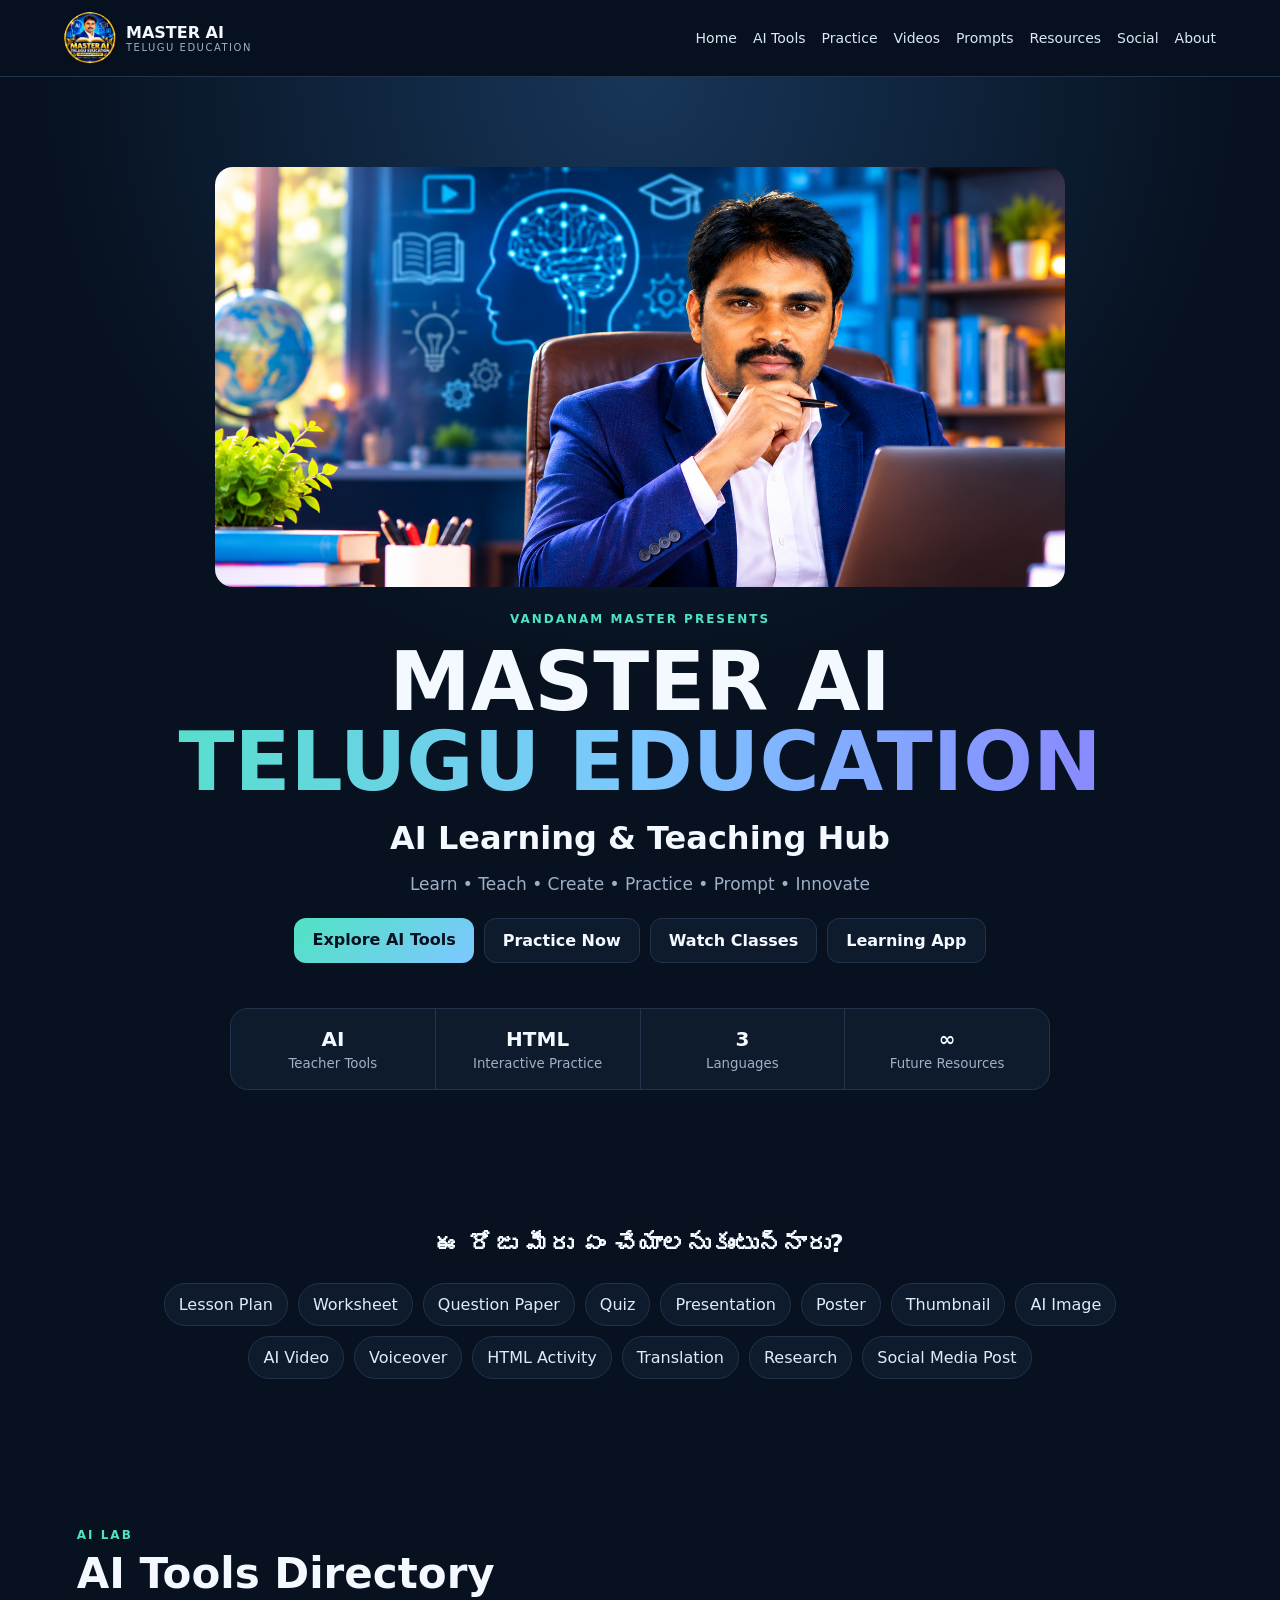
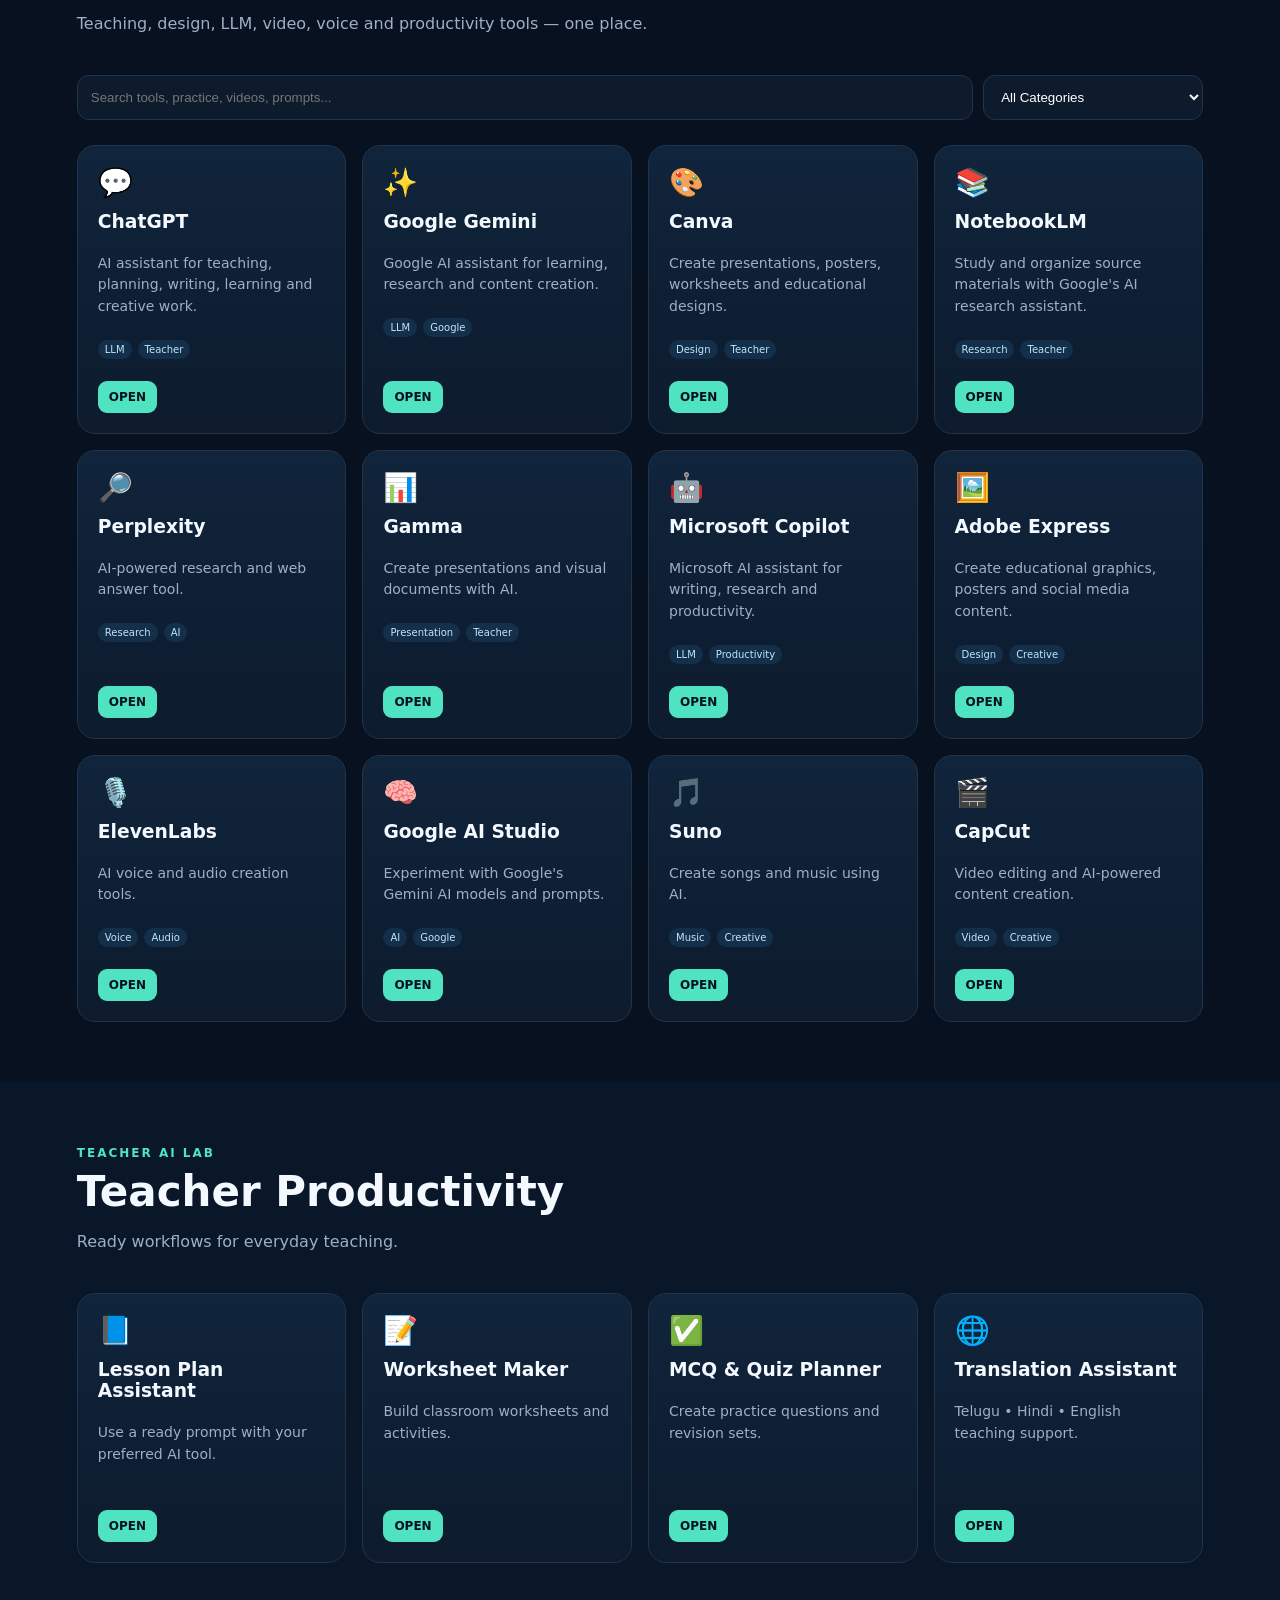
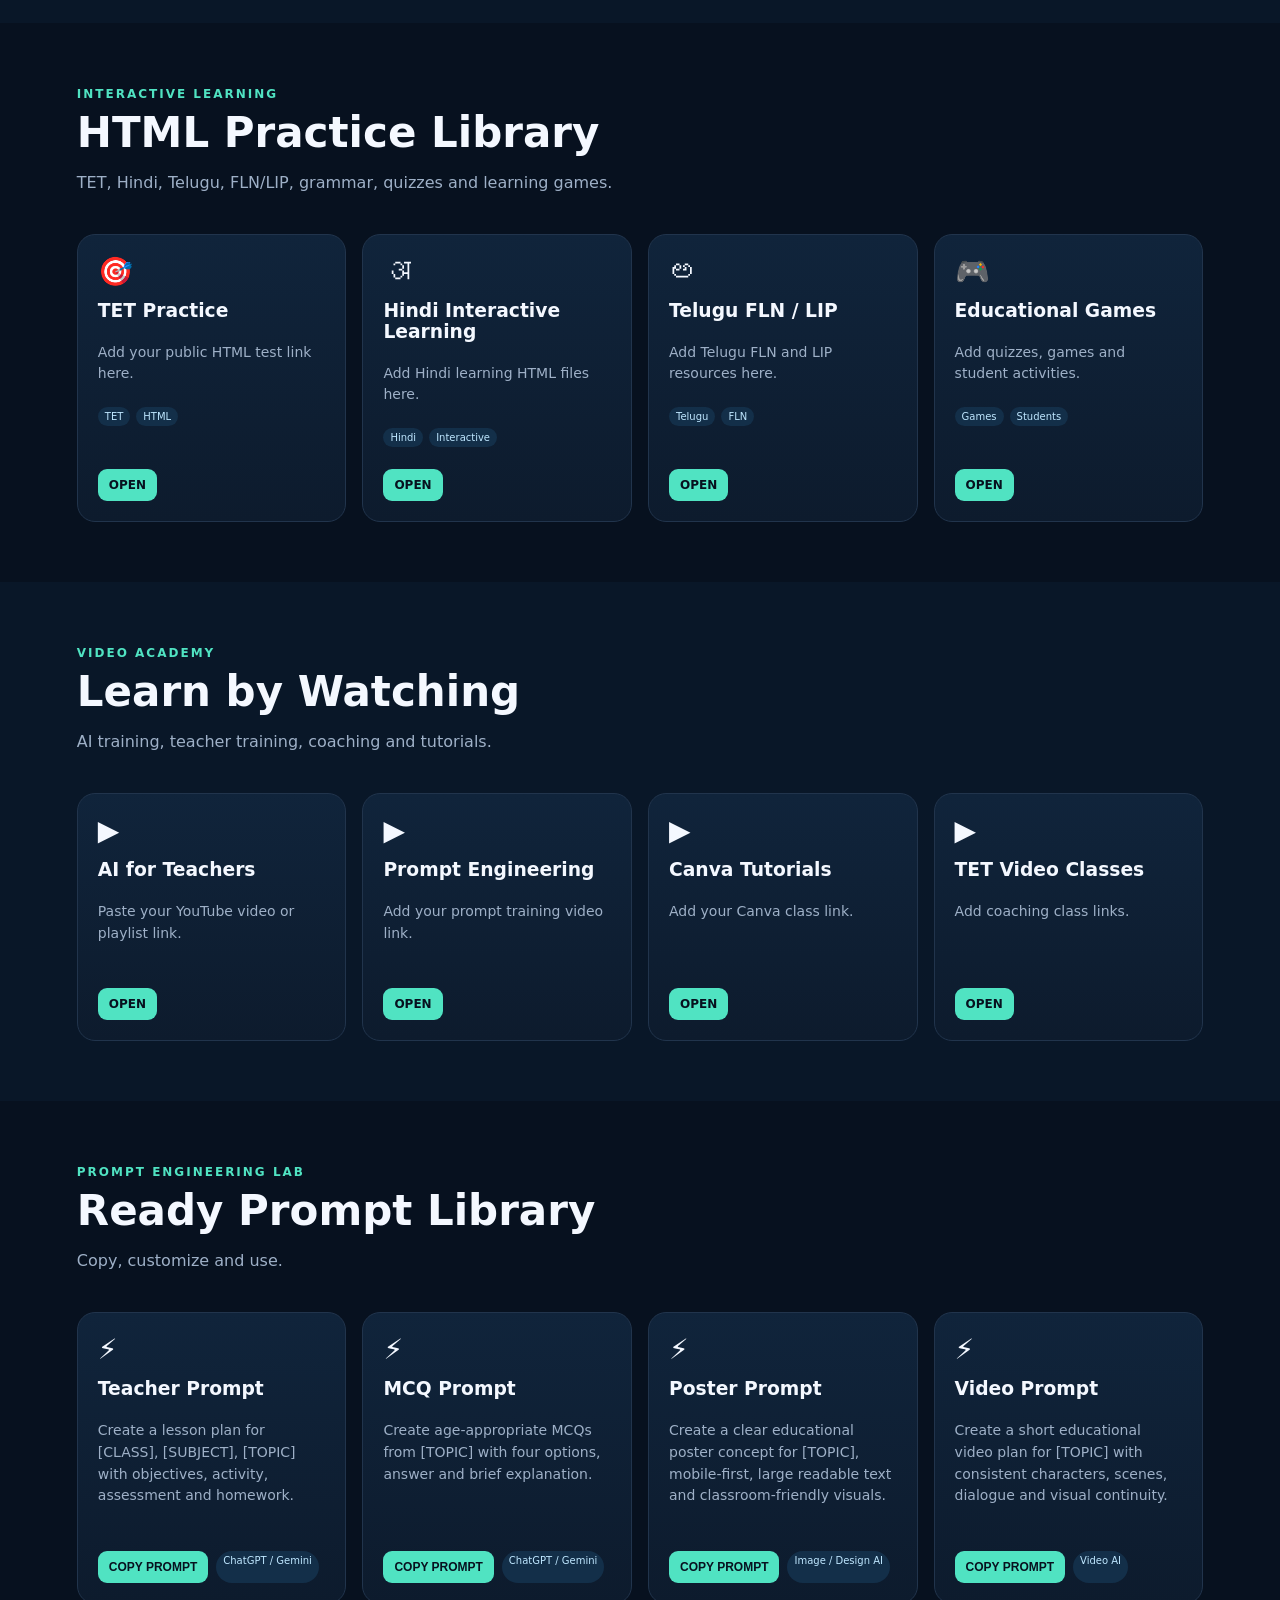
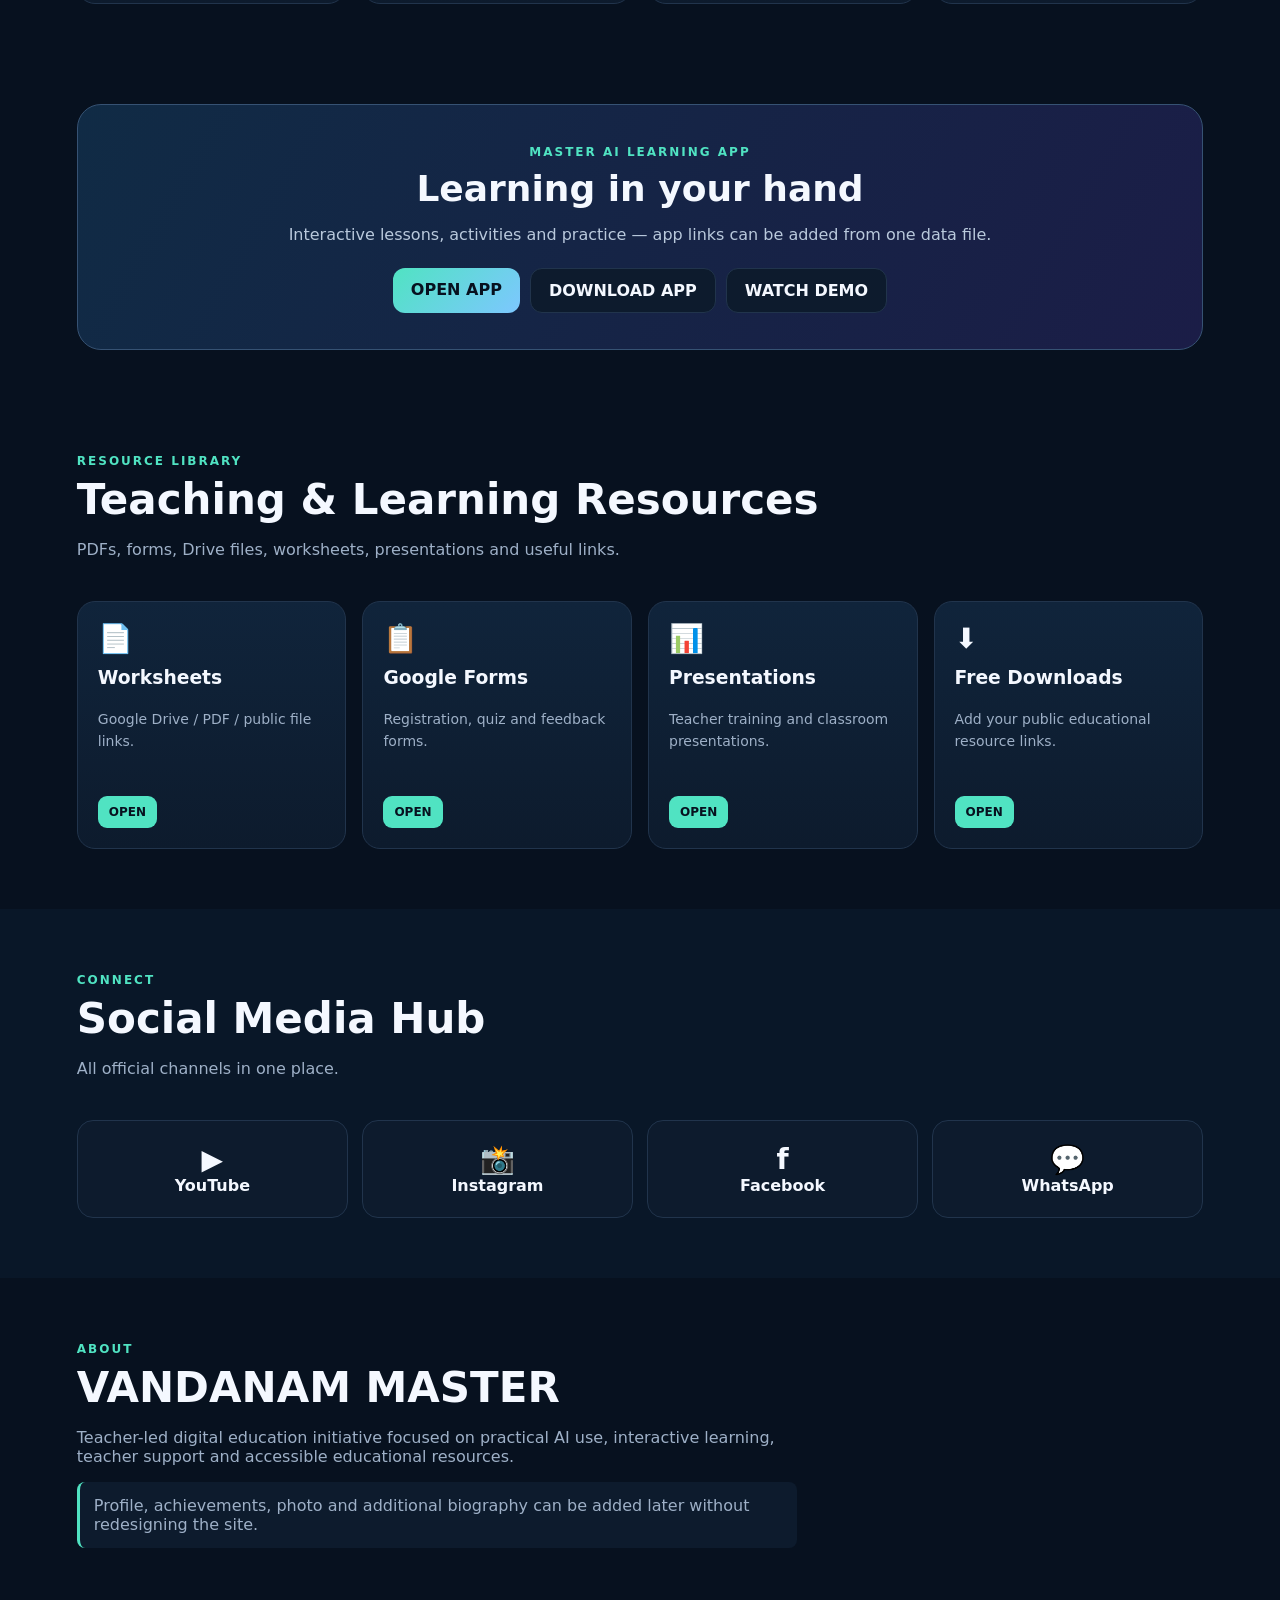
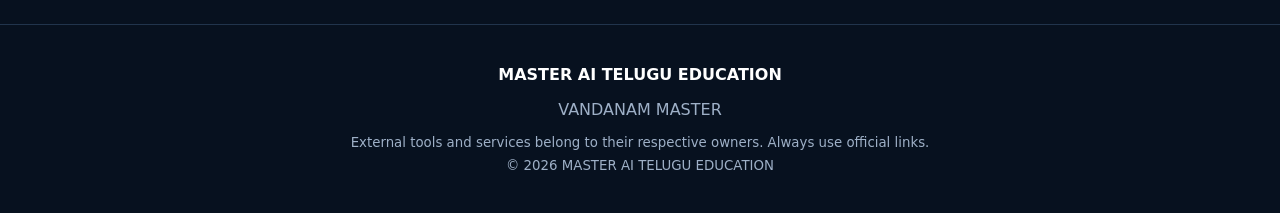
<file: index.html>
<!doctype html>
<html lang="te">
  
<head><meta name="google-site-verification" content="6EfR_5D6SkEKelizRu4ReML2_fodm1zmC837L9lqYzo" />
  <meta charset="utf-8">
  <meta name="viewport" content="width=device-width,initial-scale=1">
  <meta name="theme-color" content="#111827">
  <meta name="description" content="MASTER AI TELUGU EDUCATION by Vandanam Master. Free AI tools for teachers, TG TET Hindi practice tests, interactive quizzes and digital learning resources.">
  <meta property="og:title" content="MASTER AI TELUGU EDUCATION">
  <meta property="og:description" content="AI Learning & Teaching Hub — Learn • Teach • Create • Practice • Prompt • Innovate">
  
<meta property="og:image" content="https://tadikamallav-spec.github.io/master-ai-telugu-education/og-banner-1200x630-2.jpg">
<meta property="og:image:secure_url" content="https://tadikamallav-spec.github.io/master-ai-telugu-education/og-banner-1200x630-2.jpg">
<meta property="og:image:type" content="image/jpeg">
<meta property="og:site_name" content="MASTER AI TELUGU EDUCATION">
<meta name="twitter:card" content="summary_large_image">
<meta name="twitter:image" content="https://tadikamallav-spec.github.io/master-ai-telugu-education/og-banner-1200x630-2.jpg">

<meta property="og:image:alt" content="MASTER AI TELUGU EDUCATION - VANDANAM MASTER">
  <title>MASTER AI TELUGU EDUCATION | VANDANAM MASTER</title>
  <link rel="icon" type="image/png" href="logo-1024.png">
  <link rel="manifest" href="manifest.json">
  <link rel="stylesheet" href="styles.css">
</head>
<body>
<header class="topbar">
  <a class="brand" href="#home"><img src="logo-1024.png" alt="Master AI Telugu Education Logo" style="width:52px;height:52px;object-fit:contain;border-radius:50%;flex-shrink:0;"><span><b>MASTER AI</b><small>TELUGU EDUCATION</small></span></a>
  <button id="menuBtn" class="menu" aria-label="Menu">☰</button>
  <nav id="nav">
    <a href="#home">Home</a><a href="#tools">AI Tools</a><a href="#practice">Practice</a>
    <a href="#videos">Videos</a><a href="#prompts">Prompts</a><a href="#resources">Resources</a>
    <a href="#social">Social</a><a href="#about">About</a>
  </nav>
</header>

<main>
<section id="home" class="hero"><img src="Vandanam Mastar.png" alt="Vandanam Master" class="hero-master-image">
  <div class="eyebrow">VANDANAM MASTER PRESENTS</div>
  <h1>MASTER AI <span>TELUGU EDUCATION</span></h1>
  <h2>AI Learning & Teaching Hub</h2>
  <p>Learn • Teach • Create • Practice • Prompt • Innovate</p>
  <div class="actions">
    <a class="btn primary" href="#tools">Explore AI Tools</a>
    <a class="btn" href="#practice">Practice Now</a>
    <a class="btn" href="#videos">Watch Classes</a>
    <a class="btn" href="#app">Learning App</a>
  </div>
  <div class="stats">
    <div><b>AI</b><small>Teacher Tools</small></div><div><b>HTML</b><small>Interactive Practice</small></div>
    <div><b>3</b><small>Languages</small></div><div><b>∞</b><small>Future Resources</small></div>
  </div>
</section>

<section class="quick">
  <h2>ఈ రోజు మీరు ఏం చేయాలనుకుంటున్నారు?</h2>
  <div id="taskGrid" class="chipgrid"></div>
</section>

<section id="tools" class="section">
  <div class="heading"><div><span>AI LAB</span><h2>AI Tools Directory</h2><p>Teaching, design, LLM, video, voice and productivity tools — one place.</p></div></div>
  <div class="searchrow"><input id="search" placeholder="Search tools, practice, videos, prompts..."><select id="category"><option value="all">All Categories</option></select></div>
  <div id="toolGrid" class="grid"></div>
</section>

<section class="section alt">
  <div class="heading"><div><span>TEACHER AI LAB</span><h2>Teacher Productivity</h2><p>Ready workflows for everyday teaching.</p></div></div>
  <div id="teacherGrid" class="grid"></div>
</section>

<section id="practice" class="section">
  <div class="heading"><div><span>INTERACTIVE LEARNING</span><h2>HTML Practice Library</h2><p>TET, Hindi, Telugu, FLN/LIP, grammar, quizzes and learning games.</p></div></div>
  <div id="practiceGrid" class="grid"></div>
</section>

<section id="videos" class="section alt">
  <div class="heading"><div><span>VIDEO ACADEMY</span><h2>Learn by Watching</h2><p>AI training, teacher training, coaching and tutorials.</p></div></div>
  <div id="videoGrid" class="grid"></div>
</section>

<section id="prompts" class="section">
  <div class="heading"><div><span>PROMPT ENGINEERING LAB</span><h2>Ready Prompt Library</h2><p>Copy, customize and use.</p></div></div>
  <div id="promptGrid" class="grid"></div>
</section>

<section id="app" class="appBanner">
  <div><span>MASTER AI LEARNING APP</span><h2>Learning in your hand</h2><p>Interactive lessons, activities and practice — app links can be added from one data file.</p></div>
  <div id="appButtons" class="actions"></div>
</section>

<section id="resources" class="section">
  <div class="heading"><div><span>RESOURCE LIBRARY</span><h2>Teaching & Learning Resources</h2><p>PDFs, forms, Drive files, worksheets, presentations and useful links.</p></div></div>
  <div id="resourceGrid" class="grid"></div>
</section>

<section id="social" class="section alt">
  <div class="heading"><div><span>CONNECT</span><h2>Social Media Hub</h2><p>All official channels in one place.</p></div></div>
  <div id="socialGrid" class="socialgrid"></div>
</section>

<section id="about" class="section about">
  <span>ABOUT</span><h2>VANDANAM MASTER</h2>
  <p>Teacher-led digital education initiative focused on practical AI use, interactive learning, teacher support and accessible educational resources.</p>
  <p class="note">Profile, achievements, photo and additional biography can be added later without redesigning the site.</p>
</section>
</main>

<footer>
  <b>MASTER AI TELUGU EDUCATION</b><p>VANDANAM MASTER</p>
  <small>External tools and services belong to their respective owners. Always use official links.</small>
  <small>© <span id="year"></span> MASTER AI TELUGU EDUCATION</small>
</footer>

<script src="site-data.js"></script>
<script src="script.js"></script>
</body>
</html>
</file>
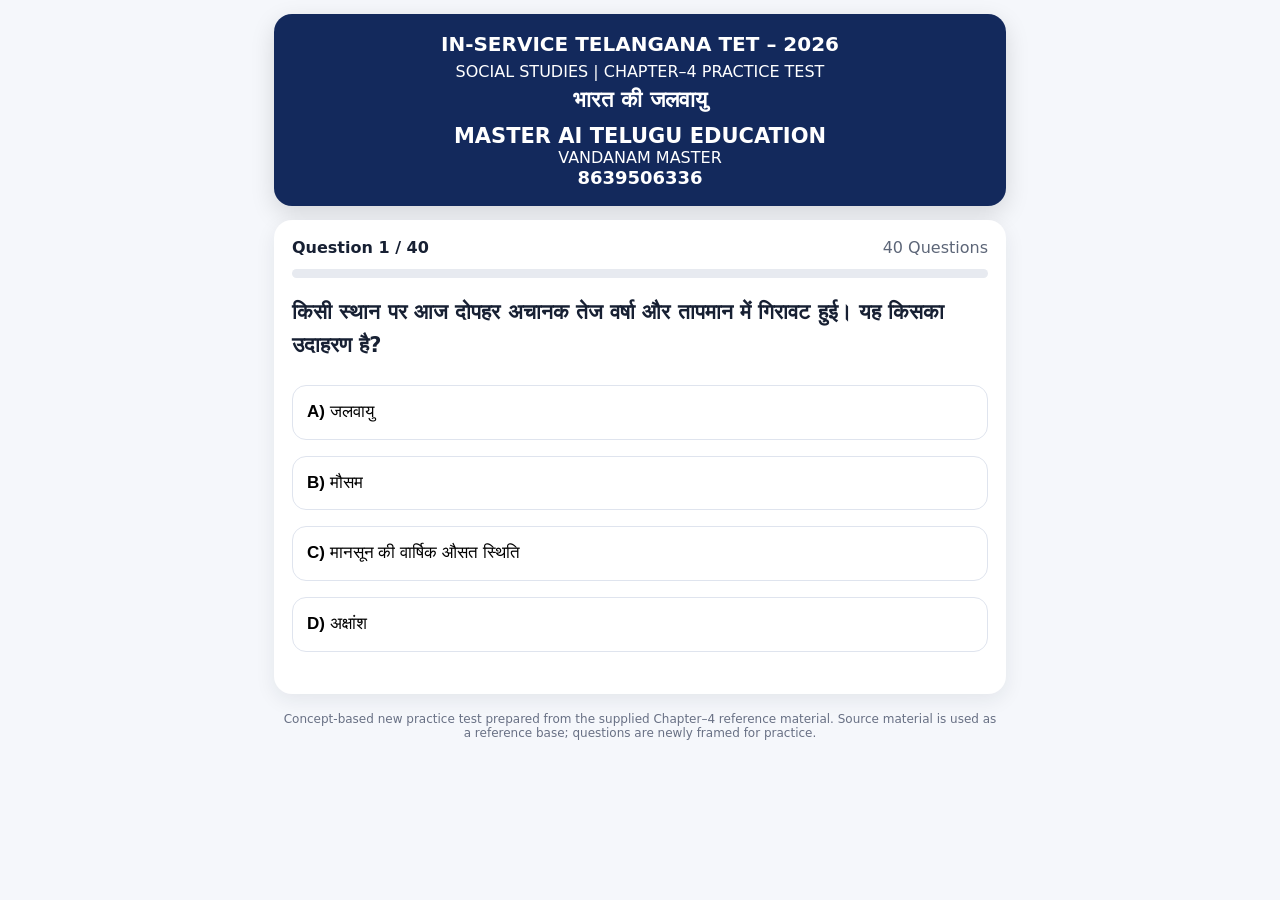
<file: In_Service_TET_Social_Studies_Chapter_4_Bharat_Ki_Jalvayu.html>
<!doctype html>
<html lang="hi">
<head>
<meta charset="utf-8"><meta name="viewport" content="width=device-width,initial-scale=1">
<title>In-Service Telangana TET 2026 | Social Studies Chapter 1</title>
<style>
:root{--bg:#f5f7fb;--card:#fff;--ink:#172033;--muted:#5d6678;--line:#dfe4ee;--good:#e7f7ec;--bad:#fdeaea;--accent:#243b72}
*{box-sizing:border-box} body{margin:0;font-family:system-ui,-apple-system,"Noto Sans Devanagari",sans-serif;background:var(--bg);color:var(--ink)}
.wrap{max-width:760px;margin:auto;padding:14px} .board{background:#13295c;color:white;border-radius:18px;padding:18px;text-align:center;box-shadow:0 8px 24px #0002}
.board h1{font-size:20px;margin:0 0 6px} .brand{font-weight:900;font-size:21px;margin-top:12px} .phone{font-size:18px;font-weight:800}
.card{background:var(--card);margin-top:14px;padding:18px;border-radius:18px;box-shadow:0 6px 20px #17203314}
.row{display:flex;justify-content:space-between;gap:10px;align-items:center} .muted{color:var(--muted)} .progress{height:9px;background:#e7eaf0;border-radius:99px;overflow:hidden;margin:12px 0 18px}
.bar{height:100%;background:#243b72;width:0} .q{font-size:21px;font-weight:800;line-height:1.55;margin:10px 0 16px}
.opt{width:100%;text-align:left;border:1px solid var(--line);background:#fff;padding:14px;margin:8px 0;border-radius:14px;font-size:17px;line-height:1.45}
.opt:disabled{color:var(--ink)} .correct{background:var(--good);border-color:#63b879} .wrong{background:var(--bad);border-color:#d46b6b}
.feedback{display:none;margin-top:16px;padding:15px;border-radius:14px;background:#f4f6fa;line-height:1.55} .feedback.show{display:block}
.btn{border:0;border-radius:13px;padding:13px 18px;font-weight:800;font-size:16px;background:#243b72;color:#fff} .btn.secondary{background:#e8ebf2;color:#172033}
.actions{display:flex;gap:10px;flex-wrap:wrap;margin-top:16px} .result{text-align:center} .score{font-size:42px;font-weight:900;margin:8px}
.review-item{padding:12px 0;border-bottom:1px solid var(--line)} footer{text-align:center;color:#687084;font-size:12px;padding:18px 8px}
@media(max-width:480px){.wrap{padding:9px}.board{border-radius:14px;padding:15px 10px}.brand{font-size:19px}.q{font-size:19px}.opt{font-size:16px;padding:13px}}
</style></head>
<body><div class="wrap">
<section class="board">
<h1>IN-SERVICE TELANGANA TET – 2026</h1>
<div>SOCIAL STUDIES | CHAPTER–4 PRACTICE TEST</div>
<div style="font-size:22px;font-weight:900;margin-top:6px">भारत की जलवायु</div>
<div class="brand">MASTER AI TELUGU EDUCATION</div>
<div>VANDANAM MASTER</div><div class="phone">8639506336</div>
</section>
<section id="quiz" class="card">
<div class="row"><b id="count"></b><span class="muted">40 Questions</span></div>
<div class="progress"><div id="bar" class="bar"></div></div>
<div id="question" class="q"></div><div id="options"></div>
<div id="feedback" class="feedback"></div>
<div class="actions"><button id="next" class="btn" style="display:none">Next Question →</button></div>
</section>
<section id="result" class="card result" style="display:none"></section>
<section id="review" class="card" style="display:none"></section>
<footer>Concept-based new practice test prepared from the supplied Chapter–4 reference material. Source material is used as a reference base; questions are newly framed for practice.</footer>
</div>
<script>
const qs=[{"q": "किसी स्थान पर आज दोपहर अचानक तेज वर्षा और तापमान में गिरावट हुई। यह किसका उदाहरण है?", "o": ["जलवायु", "मौसम", "मानसून की वार्षिक औसत स्थिति", "अक्षांश"], "a": 1, "e": "किसी विशेष समय और स्थान की अल्पकालीन वायुमंडलीय स्थिति को मौसम कहा जाता है।", "te": "ఒక నిర్దిష్ట స్థలం, సమయంలో ఉండే స్వల్పకాలిక వాతావరణ పరిస్థితిని ‘వెదర్/వాతావరణ స్థితి’ అంటారు."}, {"q": "किसी क्षेत्र की लगभग 30 वर्ष या उससे अधिक अवधि की औसत वायुमंडलीय दशाओं को क्या कहते हैं?", "o": ["मौसम", "जलवायु", "दैनिक तापमान", "समुद्री हवा"], "a": 1, "e": "लंबी अवधि की औसत वायुमंडलीय दशाएँ उस क्षेत्र की जलवायु को दर्शाती हैं।", "te": "సుమారు 30 సంవత్సరాలు లేదా అంతకంటే ఎక్కువ కాలం గల సగటు వాతావరణ పరిస్థితులు ఆ ప్రాంతపు శీతోష్ణస్థితిని సూచిస్తాయి."}, {"q": "एक ही चित्र में किसी स्थान के मासिक तापमान और वर्षा का वार्षिक पैटर्न दिखाने के लिए कौन-सा साधन उपयुक्त है?", "o": ["क्लाइमोग्राफ", "बैरोमीटर", "वर्षामापी मात्र", "पवनदर्शक"], "a": 0, "e": "क्लाइमोग्राफ एक वर्ष के दौरान तापमान और वर्षा के पैटर्न को साथ दिखाता है।", "te": "క్లైమోగ్రాఫ్ ఒక సంవత్సరంలో ఉష్ణోగ్రత, వర్షపాతం నమూనాలను ఒకేచోట చూపిస్తుంది."}, {"q": "निम्न में से कौन मौसम का तत्व नहीं, बल्कि उसे प्रभावित करने वाला भौगोलिक कारक है?", "o": ["आर्द्रता", "वायुदाब", "अक्षांश", "पवन"], "a": 2, "e": "आर्द्रता, दबाव और पवन मौसम के तत्व हैं; अक्षांश जलवायु और तापमान को प्रभावित करने वाला कारक है।", "te": "ఆర్ద్రత, వాయుపీడనం, గాలి వాతావరణ అంశాలు; అక్షాంశం శీతోష్ణస్థితి, ఉష్ణోగ్రతను ప్రభావితం చేసే భౌగోళిక కారకం."}, {"q": "भारत के अलग-अलग भागों में जलवायु में पर्याप्त विविधता का मुख्य कारण क्या है?", "o": ["विशाल आकार और विविध स्थलरूप", "बहुत छोटा क्षेत्रफल", "समान ऊँचाई", "ध्रुव के पास स्थिति"], "a": 0, "e": "भारत का विशाल विस्तार और विविध स्थलाकृति अलग-अलग भागों में तापमान और वर्षा में भिन्नता उत्पन्न करते हैं।", "te": "భారతదేశపు విశాల విస్తీర్ణం, వైవిధ్యమైన భూస్వరూపాలు ప్రాంతాల మధ్య ఉష్ణోగ్రత, వర్షపాతంలో తేడాలకు కారణమవుతాయి."}, {"q": "भूमध्य रेखा से दूरी बढ़ने पर तापमान में होने वाले परिवर्तन को समझने के लिए कौन-सा कारक सबसे महत्वपूर्ण है?", "o": ["अक्षांश", "देशांतर", "जनसंख्या", "मिट्टी"], "a": 0, "e": "अक्षांश भूमध्य रेखा से दूरी को दर्शाता है और तापमान को प्रभावित करता है।", "te": "అక్షాంశం భూమధ్యరేఖ నుంచి దూరాన్ని సూచించి ఉష్ణోగ్రతపై ప్రభావం చూపుతుంది."}, {"q": "भूमध्य रेखा के निकट स्थित स्थान सामान्यतः अधिक गर्म क्यों होते हैं?", "o": ["सूर्य की किरणें अपेक्षाकृत सीधी पड़ती हैं", "वे समुद्र से बहुत दूर होते हैं", "वहाँ हमेशा हिमपात होता है", "वायुदाब शून्य होता है"], "a": 0, "e": "भूमध्य रेखा के निकट सूर्य की किरणें अपेक्षाकृत सीधी पड़ती हैं, इसलिए अधिक ऊष्मा प्राप्त होती है।", "te": "భూమధ్యరేఖకు దగ్గరగా సూర్యకిరణాలు తులనాత్మకంగా నేరుగా పడటం వల్ల ఎక్కువ వేడి లభిస్తుంది."}, {"q": "समुद्र के निकट स्थानों में तापमान का वार्षिक अंतर प्रायः कम क्यों होता है?", "o": ["समुद्र तापमान को संतुलित करता है", "समुद्र हमेशा गर्म रहता है", "वहाँ अक्षांश नहीं होता", "वहाँ हवा नहीं चलती"], "a": 0, "e": "जल धीरे गर्म और धीरे ठंडा होता है; इसलिए समुद्र निकटवर्ती क्षेत्रों के तापमान को संतुलित करता है।", "te": "నీరు నెమ్మదిగా వేడెక్కి నెమ్మదిగా చల్లబడుతుంది. అందువల్ల సముద్రం సమీప ప్రాంతాల ఉష్ణోగ్రతను సమతుల్యం చేస్తుంది."}, {"q": "तटीय क्षेत्रों की जलवायु को सामान्यतः किस प्रकार वर्णित किया जा सकता है?", "o": ["समतुल्य/मध्यम", "अत्यंत चरम", "हमेशा शुष्क", "ध्रुवीय"], "a": 0, "e": "समुद्री प्रभाव के कारण तटीय क्षेत्रों में तापमान का उतार-चढ़ाव अपेक्षाकृत कम रहता है।", "te": "సముద్ర ప్రభావం వల్ల తీర ప్రాంతాల్లో ఉష్ణోగ్రత మార్పులు తక్కువగా ఉండి వాతావరణం సమతుల్యంగా ఉంటుంది."}, {"q": "दिन में भूमि और समुद्र अलग-अलग दर से गर्म होते हैं। इसका प्रत्यक्ष परिणाम क्या हो सकता है?", "o": ["समुद्री हवा", "भूकंप", "हिमनद", "ज्वालामुखी"], "a": 0, "e": "भूमि दिन में समुद्र से जल्दी गर्म होती है; दबाव अंतर के कारण समुद्र से भूमि की ओर हवा चलती है।", "te": "పగటిపూట భూమి సముద్రం కంటే త్వరగా వేడెక్కుతుంది. పీడన తేడాతో సముద్రం నుంచి భూమి వైపు గాలి వీస్తుంది."}, {"q": "दिन के समय समुद्री हवा सामान्यतः किस दिशा में चलती है?", "o": ["समुद्र से भूमि की ओर", "भूमि से समुद्र की ओर", "उत्तर से दक्षिण ही", "ऊपर से नीचे ही"], "a": 0, "e": "दिन में भूमि जल्दी गर्म होने से वहाँ निम्न दबाव बनता है और समुद्र से हवा भूमि की ओर आती है।", "te": "పగటిపూట భూమి త్వరగా వేడెక్కి అల్పపీడనం ఏర్పడుతుంది; సముద్రం నుంచి గాలి భూమి వైపు వస్తుంది."}, {"q": "ऊँचाई बढ़ने के साथ सामान्यतः तापमान पर क्या प्रभाव पड़ता है?", "o": ["तापमान घटता है", "तापमान बढ़ता है", "कोई परिवर्तन नहीं", "तापमान हमेशा 0°C हो जाता है"], "a": 0, "e": "स्रोत अध्याय के अनुसार ऊँचाई बढ़ने के साथ तापमान कम होता है।", "te": "మూల అధ్యాయం ప్రకారం ఎత్తు పెరిగే కొద్దీ సాధారణంగా ఉష్ణోగ్రత తగ్గుతుంది."}, {"q": "दिल्ली, शिमला, चेन्नई और हैदराबाद में गर्मियों में अपेक्षाकृत कम तापमान किस स्थान पर होगा?", "o": ["दिल्ली", "शिमला", "चेन्नई", "हैदराबाद"], "a": 1, "e": "शिमला अधिक ऊँचाई पर स्थित है; इसलिए वहाँ गर्मियों में तापमान अपेक्षाकृत कम रहता है।", "te": "శిమ్లా ఎక్కువ ఎత్తులో ఉంది. అందువల్ల వేసవిలో అక్కడ తక్కువ ఉష్ణోగ్రత ఉంటుంది."}, {"q": "हिमालय भारत की जलवायु के लिए एक प्राकृतिक अवरोध की तरह क्यों महत्वपूर्ण है?", "o": ["यह उत्तर से आने वाली अत्यंत ठंडी हवाओं को रोकने में मदद करता है", "यह समुद्री हवा रोकता है", "यह सभी वर्षा रोक देता है", "यह तापमान हमेशा समान रखता है"], "a": 0, "e": "हिमालय उत्तर की ठंडी महाद्वीपीय हवाओं के प्रभाव को कम करके भारत की जलवायु को प्रभावित करता है।", "te": "హిమాలయాలు ఉత్తరం నుంచి వచ్చే తీవ్రమైన చల్లని ఖండ గాలుల ప్రభావాన్ని తగ్గిస్తూ భారత శీతోష్ణస్థితిని ప్రభావితం చేస్తాయి."}, {"q": "यदि हिमालय जैसा ऊँचा अवरोध न होता, तो उत्तर भारत की सर्दियों पर संभावित प्रभाव क्या होता?", "o": ["अधिक ठंडी हवाओं का प्रभाव पड़ता", "सर्दी समाप्त हो जाती", "केवल समुद्री हवा चलती", "वर्षा हमेशा शून्य होती"], "a": 0, "e": "हिमालय ठंडी उत्तरी हवाओं को रोकने में सहायक है; उसके बिना उनका प्रभाव अधिक हो सकता था।", "te": "హిమాలయాలు చల్లని ఉత్తర గాలులను అడ్డుకుంటాయి. అవి లేకపోతే ఉత్తర భారతంపై చలి ప్రభావం మరింత ఎక్కువగా ఉండేది."}, {"q": "समुद्र से दूर आंतरिक भागों में तटीय क्षेत्रों की तुलना में किस प्रकार का तापमान अंतर अधिक हो सकता है?", "o": ["अधिक चरम तापमान", "हमेशा समान तापमान", "केवल शून्य तापमान", "कोई ऋतु परिवर्तन नहीं"], "a": 0, "e": "समुद्री प्रभाव कम होने से आंतरिक क्षेत्रों में गर्मी और सर्दी के बीच तापमान अंतर अधिक हो सकता है।", "te": "సముద్ర ప్రభావం తక్కువగా ఉండటం వల్ల అంతర్గత ప్రాంతాల్లో వేసవి–శీతాకాల ఉష్ణోగ్రత తేడా ఎక్కువగా ఉండవచ్చు."}, {"q": "भारत में शीत ऋतु का प्रभाव सामान्यतः किस भाग में अधिक स्पष्ट होता है?", "o": ["उत्तरी भारत", "दक्षिणी तटीय भारत", "अंडमान मात्र", "लक्षद्वीप मात्र"], "a": 0, "e": "स्रोत अध्याय शीतकालीन परिस्थितियों को उत्तरी भारत में अधिक स्पष्ट बताता है।", "te": "మూల అధ్యాయం ప్రకారం శీతాకాల ప్రభావం ఉత్తర భారతదేశంలో మరింత స్పష్టంగా కనిపిస్తుంది."}, {"q": "भारत के अधिकांश भागों में सबसे ठंडा महीना कौन-सा माना गया है?", "o": ["नवंबर", "दिसंबर", "जनवरी", "फरवरी"], "a": 2, "e": "स्रोत अध्याय में जनवरी को भारत के अधिकांश भागों का सबसे ठंडा महीना बताया गया है।", "te": "మూల అధ్యాయం ప్రకారం భారతదేశంలోని ఎక్కువ ప్రాంతాల్లో జనవరి అత్యంత చల్లని నెల."}, {"q": "उत्तर-पश्चिमी भारत में गर्मियों के दौरान चलने वाली गर्म और शुष्क हवा क्या कहलाती है?", "o": ["लू", "समुद्री हवा", "मानसून", "टाइफून"], "a": 0, "e": "ग्रीष्म ऋतु में उत्तर-पश्चिम भारत में बहने वाली गर्म, शुष्क स्थानीय हवा को लू कहा जाता है।", "te": "వేసవిలో వాయవ్య భారతదేశంలో వీచే వేడి, పొడి స్థానిక గాలిని ‘లూ’ అంటారు."}, {"q": "लू का प्रभाव सबसे अधिक किस प्रकार के मौसम में महसूस होगा?", "o": ["गर्म और शुष्क ग्रीष्म दोपहर", "ठंडी शीत रात", "वर्षा वाली मानसूनी सुबह", "हिमपात के समय"], "a": 0, "e": "लू गर्मियों में विशेषकर गर्म और शुष्क परिस्थितियों में चलने वाली हवा है।", "te": "‘లూ’ వేసవిలో, ముఖ్యంగా వేడి మరియు పొడి పరిస్థితుల్లో వీచే గాలి."}, {"q": "तेलंगाना और आंध्र प्रदेश में मानसून से पहले होने वाली वर्षा को स्थानीय रूप से क्या कहा जाता है?", "o": ["आम की बारिश", "काल बैसाखी", "अक्टूबर की गर्मी", "पश्चिमी हवाएँ"], "a": 0, "e": "स्रोत अध्याय तेलंगाना और आंध्र प्रदेश की प्री-मानसून वर्षा को ‘आम की बारिश’ कहता है।", "te": "మూల అధ్యాయం తెలంగాణ, ఆంధ్రప్రదేశ్‌లలో రుతుపవనాలకు ముందు కురిసే వర్షాలను ‘మామిడి జల్లులు’గా పేర్కొంటుంది."}, {"q": "भारत में मानसून का सामान्य आगमन किस महीने से जुड़ा है?", "o": ["अप्रैल", "मई", "जून", "अगस्त"], "a": 2, "e": "स्रोत अध्याय में भारत में मानसून के सामान्य आगमन को जून से जोड़ा गया है।", "te": "మూల అధ్యాయం భారతదేశంలో రుతుపవనాల సాధారణ ఆగమనాన్ని జూన్ నెలతో అనుసంధానిస్తుంది."}, {"q": "मानसूनी पवनों की दिशा ऋतु के अनुसार बदलने का मूल कारण क्या है?", "o": ["भूमि और समुद्र का असमान तापन", "भूकंप", "केवल पृथ्वी का आकार", "ज्वालामुखी"], "a": 0, "e": "भूमि और समुद्र अलग-अलग दर से गर्म और ठंडे होते हैं, जिससे मौसमी दबाव अंतर बनता है और पवन दिशा बदलती है।", "te": "భూమి, సముద్రం వేర్వేరు వేగాల్లో వేడెక్కి చల్లబడటం వల్ల ఋతువారీ పీడన తేడాలు ఏర్పడి గాలుల దిశ మారుతుంది."}, {"q": "यदि गर्मियों में भारतीय भूभाग समुद्र की तुलना में अधिक गर्म हो जाए, तो नमी वाली हवा सामान्यतः किस ओर आकर्षित होगी?", "o": ["समुद्र से भूमि की ओर", "भूमि से समुद्र की ओर ही", "केवल उत्तर ध्रुव की ओर", "कोई हवा नहीं चलेगी"], "a": 0, "e": "गर्म भूमि पर निम्न दबाव विकसित होने से समुद्र की नम हवा भूमि की ओर आती है।", "te": "వేసవిలో వేడెక్కిన భూభాగంపై అల్పపీడనం ఏర్పడటంతో సముద్రంలోని తేమగల గాలి భూమి వైపు వస్తుంది."}, {"q": "तमिलनाडु तट को मुख्य वर्षा किस मानसूनी अवधि में प्राप्त होती है?", "o": ["शीतकालीन/उत्तर-पूर्व मानसून", "केवल दक्षिण-पश्चिम मानसून की शुरुआत", "केवल प्री-मानसून", "वर्षा नहीं होती"], "a": 0, "e": "स्रोत अध्याय तमिलनाडु तट की मुख्य वर्षा को शीतकालीन अर्थात उत्तर-पूर्व मानसून से जोड़ता है।", "te": "మూల అధ్యాయం తమిళనాడు తీరానికి ప్రధాన వర్షపాతం శీతాకాల/ఈశాన్య రుతుపవనాల ద్వారా లభిస్తుందని సూచిస్తుంది."}, {"q": "मानसून की वापसी के समय अनुभव होने वाली गर्म और उमस भरी स्थिति किस नाम से जानी जाती है?", "o": ["अक्टूबर की गर्मी", "लू", "काल बैसाखी", "शीत लहर"], "a": 0, "e": "वापसी मानसून की अवधि में गर्मी और आर्द्रता के कारण ‘अक्टूबर की गर्मी’ की स्थिति बनती है।", "te": "తిరోగమన రుతుపవనాల సమయంలో వేడి, తేమ కారణంగా ‘అక్టోబర్ హీట్’ పరిస్థితి ఏర్పడుతుంది."}, {"q": "भारत के पूर्वी तट को प्रभावित करने वाले अनेक चक्रवात सामान्यतः कहाँ विकसित होते हैं?", "o": ["बंगाल की खाड़ी", "अरब मरुस्थल", "हिमालय", "थार मरुस्थल"], "a": 0, "e": "स्रोत अध्याय पूर्वी तट को प्रभावित करने वाले चक्रवातों को बंगाल की खाड़ी से जोड़ता है।", "te": "మూల అధ్యాయం తూర్పు తీరాన్ని ప్రభావితం చేసే అనేక తుఫాన్లు బంగాళాఖాతంలో ఏర్పడతాయని పేర్కొంటుంది."}, {"q": "बंगाल की खाड़ी में बने चक्रवात का भारत के किस भाग पर अपेक्षाकृत सीधा प्रभाव पड़ सकता है?", "o": ["पूर्वी तट", "हिमालय का सबसे उत्तरी भाग मात्र", "थार का मध्य भाग मात्र", "पश्चिमी पठार मात्र"], "a": 0, "e": "बंगाल की खाड़ी के चक्रवात प्रायः भारत के पूर्वी तटीय क्षेत्रों को प्रभावित करते हैं।", "te": "బంగాళాఖాతంలో ఏర్పడే తుఫాన్లు సాధారణంగా భారత తూర్పు తీర ప్రాంతాలను ప్రభావితం చేస్తాయి."}, {"q": "भारतीय पारंपरिक कैलेंडर में एक वर्ष को कितनी ऋतुओं में बाँटा जाता है?", "o": ["4", "5", "6", "8"], "a": 2, "e": "स्रोत अध्याय भारतीय कैलेंडर में वर्ष को छह ऋतुओं में विभाजित बताता है।", "te": "మూల అధ్యాయం ప్రకారం భారతీయ సంప్రదాయ క్యాలెండర్ సంవత్సరాన్ని ఆరు ఋతువులుగా విభజిస్తుంది."}, {"q": "निम्न में से कौन भारत की जलवायु को नियंत्रित करने वाले कारकों का उपयुक्त संयोजन है?", "o": ["अक्षांश, ऊँचाई, समुद्र से दूरी और स्थलरूप", "केवल जनसंख्या और भाषा", "केवल उद्योग और व्यापार", "केवल मिट्टी का रंग"], "a": 0, "e": "अध्याय अक्षांश, ऊँचाई, समुद्री प्रभाव और विविध स्थलरूप जैसे कारकों के माध्यम से जलवायु भिन्नताओं को समझाता है।", "te": "అధ్యాయం అక్షాంశం, ఎత్తు, సముద్ర ప్రభావం, భూస్వరూప వైవిధ్యం వంటి కారకాల ద్వారా శీతోష్ణస్థితి తేడాలను వివరిస్తుంది."}, {"q": "ग्लोबल वार्मिंग के लिए स्रोत अध्याय में मुख्य रूप से किस गैस को जिम्मेदार बताया गया है?", "o": ["ऑक्सीजन", "कार्बन डाइऑक्साइड", "हीलियम", "नाइट्रोजन"], "a": 1, "e": "स्रोत अध्याय कार्बन डाइऑक्साइड को ग्लोबल वार्मिंग से प्रमुख रूप से जुड़ी गैस बताता है।", "te": "మూల అధ్యాయం గ్లోబల్ వార్మింగ్‌కు ప్రధానంగా సంబంధం ఉన్న వాయువుగా కార్బన్ డయాక్సైడ్‌ను పేర్కొంటుంది."}, {"q": "वायुमंडल में कार्बन डाइऑक्साइड की मात्रा बढ़ने से कौन-सी समस्या बढ़ सकती है?", "o": ["वैश्विक तापवृद्धि", "पृथ्वी का घूर्णन रुकना", "अक्षांश बदलना", "हिमालय की ऊँचाई तुरंत घटना"], "a": 0, "e": "कार्बन डाइऑक्साइड जैसी ग्रीनहाउस गैसों की वृद्धि वैश्विक तापवृद्धि में योगदान देती है।", "te": "కార్బన్ డయాక్సైడ్ వంటి గ్రీన్‌హౌస్ వాయువులు పెరగడం వల్ల గ్లోబల్ వార్మింగ్ పెరుగుతుంది."}, {"q": "जलवायु परिवर्तन से संबंधित अंतर-सरकारी पैनल का संक्षिप्त नाम क्या है?", "o": ["IPCC", "GDP", "HDI", "WTO"], "a": 0, "e": "स्रोत अध्याय जलवायु परिवर्तन पर अंतर-सरकारी पैनल को IPCC के रूप में संदर्भित करता है।", "te": "మూల అధ్యాయం ‘Intergovernmental Panel on Climate Change’ను IPCCగా సూచిస్తుంది."}, {"q": "स्रोत अध्याय के अनुसार IPCC का संबंध मुख्यतः किस वैश्विक समस्या से है?", "o": ["जलवायु परिवर्तन और ग्रीनहाउस गैस उत्सर्जन", "केवल भूकंप", "केवल जनगणना", "केवल व्यापार"], "a": 0, "e": "स्रोत IPCC को जलवायु परिवर्तन और ग्रीनहाउस गैस उत्सर्जन के संदर्भ में प्रस्तुत करता है।", "te": "మూలం IPCCను శీతోష్ణస్థితి మార్పు, గ్రీన్‌హౌస్ వాయు ఉద్గారాలతో అనుసంధానిస్తుంది."}, {"q": "ग्लोबल वार्मिंग के कारण समुद्र-स्तर बढ़ने पर सबसे पहले किस प्रकार के क्षेत्र अधिक जोखिम में होंगे?", "o": ["तटीय क्षेत्र", "ऊँचे पर्वतीय शिखर मात्र", "आंतरिक पठार मात्र", "मरुस्थल का केंद्र"], "a": 0, "e": "समुद्र-स्तर में वृद्धि का सीधा खतरा निम्न तटीय क्षेत्रों पर अधिक होता है।", "te": "సముద్ర మట్టం పెరగడం వల్ల తక్కువ ఎత్తులో ఉన్న తీర ప్రాంతాలకు ప్రత్యక్ష ప్రమాదం ఎక్కువ."}, {"q": "एक शहर समुद्र के पास है और दूसरा उसी अक्षांश पर बहुत अंदर स्थित है। किस शहर में तापमान का वार्षिक अंतर कम रहने की संभावना है?", "o": ["समुद्र के पास वाला शहर", "आंतरिक शहर", "दोनों में हमेशा समान", "निर्णय असंभव"], "a": 0, "e": "समुद्र का संतुलनकारी प्रभाव तटीय स्थानों में तापमान के वार्षिक अंतर को कम करता है।", "te": "సముద్రం సమతుల్య ప్రభావం వల్ల తీర ప్రాంతాల్లో వార్షిక ఉష్ణోగ్రత వ్యత్యాసం తక్కువగా ఉంటుంది."}, {"q": "दो स्थान समान अक्षांश पर हैं, लेकिन एक 2000 मीटर ऊँचाई पर है। सामान्यतः कौन-सा स्थान ठंडा होगा?", "o": ["अधिक ऊँचाई वाला", "समुद्र तल वाला", "दोनों हमेशा समान", "केवल वर्षा से तय होगा"], "a": 0, "e": "ऊँचाई बढ़ने के साथ तापमान सामान्यतः घटता है, इसलिए ऊँचा स्थान ठंडा होगा।", "te": "ఎత్తు పెరిగేకొద్దీ సాధారణంగా ఉష్ణోగ్రత తగ్గుతుంది కాబట్టి ఎక్కువ ఎత్తులో ఉన్న ప్రదేశం చల్లగా ఉంటుంది."}, {"q": "किस परिस्थिति से मानसून की मौसमी प्रकृति सबसे अच्छी स्पष्ट होती है?", "o": ["ऋतु बदलने पर पवन दिशा का बदलना", "हर दिन समान दिशा में हवा", "केवल पर्वतों पर हिमपात", "केवल रात में हवा"], "a": 0, "e": "मानसून की प्रमुख विशेषता ऋतु के साथ पवन दिशा में परिवर्तन है।", "te": "రుతువు మారినప్పుడు గాలుల దిశ మారడం రుతుపవనాల ప్రధాన లక్షణం."}, {"q": "यदि किसी वर्ष मानसून समय पर न पहुँचे, तो वर्षा पर निर्भर कृषि पर सबसे प्रत्यक्ष प्रभाव क्या हो सकता है?", "o": ["बुवाई और जल उपलब्धता प्रभावित हो सकती है", "समुद्र-स्तर तुरंत शून्य होगा", "अक्षांश बदल जाएगा", "हिमालय गायब होगा"], "a": 0, "e": "मानसूनी वर्षा में देरी वर्षा-निर्भर कृषि की बुवाई और पानी की उपलब्धता को प्रभावित कर सकती है।", "te": "రుతుపవనాల ఆలస్యం వర్షాధార వ్యవసాయంలో విత్తనం, నీటి లభ్యతను ప్రభావితం చేయవచ్చు."}, {"q": "भारत की जलवायु को ‘मानसूनी’ कहने का सबसे उपयुक्त आधार क्या है?", "o": ["पवनों का ऋतु के अनुसार दिशा बदलना और वर्षा पर उनका प्रभाव", "साल भर एक जैसी हवा", "केवल हिमालय में वर्षा", "केवल तटीय तापमान"], "a": 0, "e": "मानसूनी जलवायु की पहचान मौसमी पवन परिवर्तन और उससे जुड़े वर्षा वितरण से होती है।", "te": "రుతువులకు అనుగుణంగా గాలుల దిశ మారడం, దానికి అనుసంధానమైన వర్షపాతం పంపిణీ భారత రుతుపవన శీతోష్ణస్థితి ముఖ్య లక్షణాలు."}];
let i=0, score=0, answers=[];
const el=id=>document.getElementById(id);
function render(){
 let x=qs[i]; el('count').textContent=`Question ${i+1} / ${qs.length}`;
 el('bar').style.width=((i)/qs.length*100)+'%'; el('question').textContent=x.q;
 el('options').innerHTML=''; el('feedback').className='feedback'; el('feedback').innerHTML=''; el('next').style.display='none';
 x.o.forEach((t,j)=>{let b=document.createElement('button');b.className='opt';b.innerHTML=`<b>${String.fromCharCode(65+j)})</b> ${t}`;b.onclick=()=>choose(j);el('options').appendChild(b)})
}
function choose(j){
 let x=qs[i], bs=[...document.querySelectorAll('.opt')]; bs.forEach(b=>b.disabled=true);
 bs[x.a].classList.add('correct'); if(j!==x.a) bs[j].classList.add('wrong'); else score++;
 answers.push({q:i,chosen:j,correct:x.a});
 el('feedback').innerHTML=`<b>${j===x.a?'✅ सही उत्तर':'❌ गलत उत्तर'}</b><br><b>सही उत्तर:</b> ${String.fromCharCode(65+x.a)}) ${x.o[x.a]}<br><br><b>📖 व्याख्या:</b> ${x.e}<br><br><b>🌿 తెలుగు వివరణ:</b> ${x.te}`;
 el('feedback').classList.add('show'); el('next').style.display='inline-block'; el('next').textContent=i===qs.length-1?'View Result →':'Next Question →';
}
el('next').onclick=()=>{i++; if(i<qs.length) render(); else finish()};
function finish(){
 el('quiz').style.display='none'; el('bar').style.width='100%';
 let pct=Math.round(score/qs.length*100), wrong=qs.length-score;
 el('result').style.display='block'; el('result').innerHTML=`<h2>Test Completed</h2><div class="score">${score} / ${qs.length}</div><h3>${pct}%</h3><p>✅ Correct: <b>${score}</b> &nbsp; ❌ Wrong: <b>${wrong}</b></p><div class="actions" style="justify-content:center"><button class="btn" onclick="showReview()">Wrong Answers Review</button><button class="btn secondary" onclick="location.reload()">Retry Test</button></div><hr style="border:0;border-top:1px solid #dfe4ee;margin:18px 0"><b>MASTER AI TELUGU EDUCATION | VANDANAM MASTER | 8639506336</b>`;
}
function showReview(){
 let wrong=answers.filter(a=>a.chosen!==a.correct); el('review').style.display='block';
 if(!wrong.length){el('review').innerHTML='<h2>🎉 Excellent! कोई गलत उत्तर नहीं।</h2>';return}
 el('review').innerHTML='<h2>Wrong Answers Review</h2>'+wrong.map(a=>{let x=qs[a.q];return `<div class="review-item"><b>Q${a.q+1}. ${x.q}</b><br><span>आपका उत्तर: ${x.o[a.chosen]}</span><br><b>सही उत्तर: ${x.o[x.a]}</b><br><span>📖 ${x.e}</span><br><span><b>🌿 తెలుగు వివరణ:</b> ${x.te}</span></div>`}).join('');
 el('review').scrollIntoView({behavior:'smooth'});
}
render();
</script></body></html>
</file>
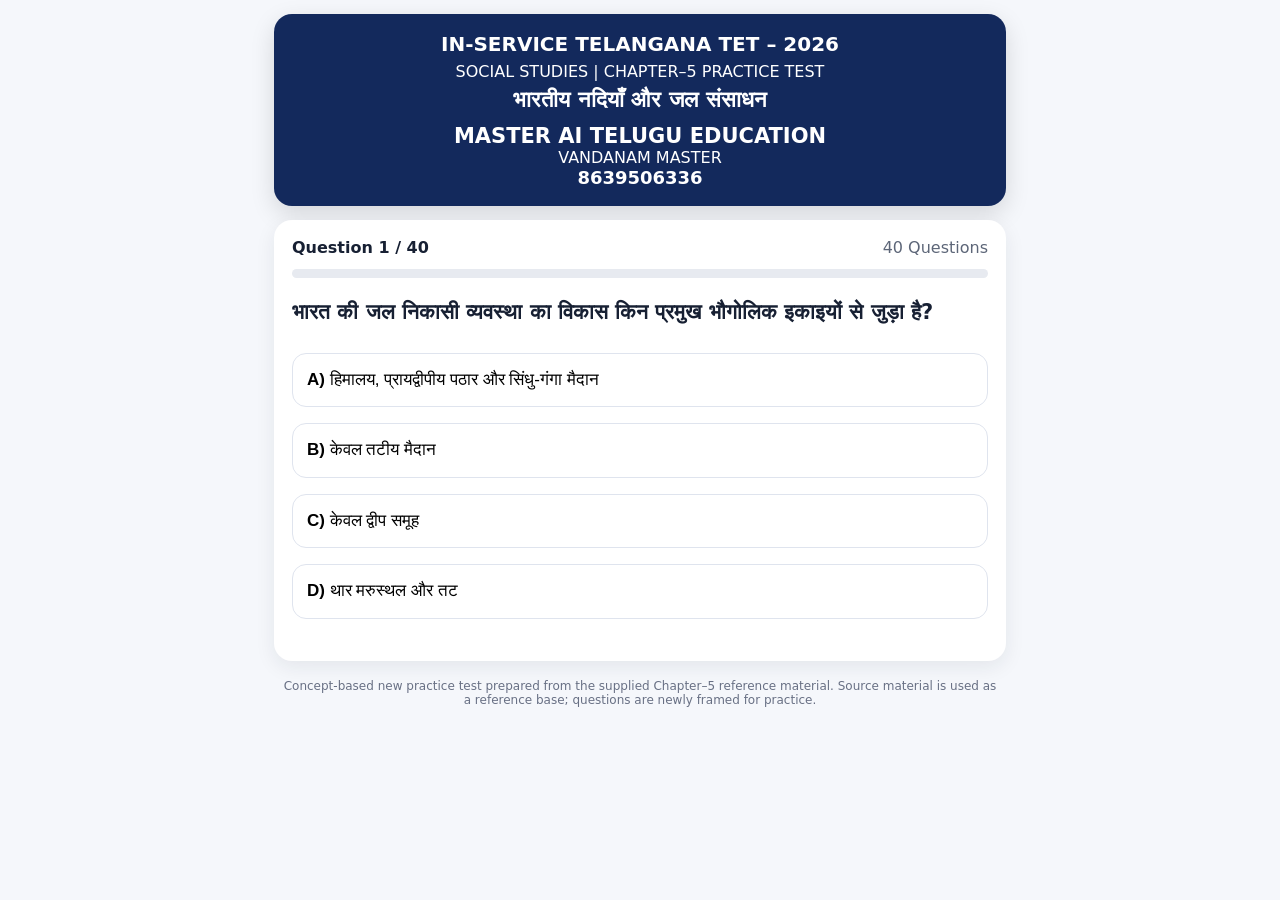
<file: In_Service_TET_Social_Studies_Chapter_5_Bharatiya_Nadiyan_Jal_Sansadhan.html>
<!doctype html>
<html lang="hi">
<head>
<meta charset="utf-8"><meta name="viewport" content="width=device-width,initial-scale=1">
<title>In-Service Telangana TET 2026 | Social Studies Chapter 1</title>
<style>
:root{--bg:#f5f7fb;--card:#fff;--ink:#172033;--muted:#5d6678;--line:#dfe4ee;--good:#e7f7ec;--bad:#fdeaea;--accent:#243b72}
*{box-sizing:border-box} body{margin:0;font-family:system-ui,-apple-system,"Noto Sans Devanagari",sans-serif;background:var(--bg);color:var(--ink)}
.wrap{max-width:760px;margin:auto;padding:14px} .board{background:#13295c;color:white;border-radius:18px;padding:18px;text-align:center;box-shadow:0 8px 24px #0002}
.board h1{font-size:20px;margin:0 0 6px} .brand{font-weight:900;font-size:21px;margin-top:12px} .phone{font-size:18px;font-weight:800}
.card{background:var(--card);margin-top:14px;padding:18px;border-radius:18px;box-shadow:0 6px 20px #17203314}
.row{display:flex;justify-content:space-between;gap:10px;align-items:center} .muted{color:var(--muted)} .progress{height:9px;background:#e7eaf0;border-radius:99px;overflow:hidden;margin:12px 0 18px}
.bar{height:100%;background:#243b72;width:0} .q{font-size:21px;font-weight:800;line-height:1.55;margin:10px 0 16px}
.opt{width:100%;text-align:left;border:1px solid var(--line);background:#fff;padding:14px;margin:8px 0;border-radius:14px;font-size:17px;line-height:1.45}
.opt:disabled{color:var(--ink)} .correct{background:var(--good);border-color:#63b879} .wrong{background:var(--bad);border-color:#d46b6b}
.feedback{display:none;margin-top:16px;padding:15px;border-radius:14px;background:#f4f6fa;line-height:1.55} .feedback.show{display:block}
.btn{border:0;border-radius:13px;padding:13px 18px;font-weight:800;font-size:16px;background:#243b72;color:#fff} .btn.secondary{background:#e8ebf2;color:#172033}
.actions{display:flex;gap:10px;flex-wrap:wrap;margin-top:16px} .result{text-align:center} .score{font-size:42px;font-weight:900;margin:8px}
.review-item{padding:12px 0;border-bottom:1px solid var(--line)} footer{text-align:center;color:#687084;font-size:12px;padding:18px 8px}
@media(max-width:480px){.wrap{padding:9px}.board{border-radius:14px;padding:15px 10px}.brand{font-size:19px}.q{font-size:19px}.opt{font-size:16px;padding:13px}}
</style></head>
<body><div class="wrap">
<section class="board">
<h1>IN-SERVICE TELANGANA TET – 2026</h1>
<div>SOCIAL STUDIES | CHAPTER–5 PRACTICE TEST</div>
<div style="font-size:22px;font-weight:900;margin-top:6px">भारतीय नदियाँ और जल संसाधन</div>
<div class="brand">MASTER AI TELUGU EDUCATION</div>
<div>VANDANAM MASTER</div><div class="phone">8639506336</div>
</section>
<section id="quiz" class="card">
<div class="row"><b id="count"></b><span class="muted">40 Questions</span></div>
<div class="progress"><div id="bar" class="bar"></div></div>
<div id="question" class="q"></div><div id="options"></div>
<div id="feedback" class="feedback"></div>
<div class="actions"><button id="next" class="btn" style="display:none">Next Question →</button></div>
</section>
<section id="result" class="card result" style="display:none"></section>
<section id="review" class="card" style="display:none"></section>
<footer>Concept-based new practice test prepared from the supplied Chapter–5 reference material. Source material is used as a reference base; questions are newly framed for practice.</footer>
</div>
<script>
const qs=[{"q": "भारत की जल निकासी व्यवस्था का विकास किन प्रमुख भौगोलिक इकाइयों से जुड़ा है?", "o": ["हिमालय, प्रायद्वीपीय पठार और सिंधु-गंगा मैदान", "केवल तटीय मैदान", "केवल द्वीप समूह", "थार मरुस्थल और तट"], "a": 0, "e": "स्रोत अध्याय भारत की जल निकासी व्यवस्था को हिमालय, प्रायद्वीपीय पठार और सिंधु-गंगा मैदान के विकास से जोड़ता है।", "te": "మూల అధ్యాయం భారత జలప్రవాహ వ్యవస్థ అభివృద్ధిని హిమాలయాలు, ద్వీపకల్ప పీఠభూమి, సింధు–గంగా మైదానాల అభివృద్ధితో అనుసంధానిస్తుంది."}, {"q": "उद्गम के आधार पर भारतीय नदियों का मुख्य वर्गीकरण क्या है?", "o": ["हिमालयी और प्रायद्वीपीय नदियाँ", "पूर्वी और पश्चिमी नदियाँ मात्र", "छोटी और बड़ी नदियाँ", "ग्रामीण और शहरी नदियाँ"], "a": 0, "e": "स्रोत के अनुसार उद्गम के आधार पर नदियों को हिमालयी और प्रायद्वीपीय नदियों में बाँटा जाता है।", "te": "మూలం ప్రకారం ఉద్భవం ఆధారంగా భారత నదులను హిమాలయ నదులు, ద్వీపకల్ప నదులుగా వర్గీకరిస్తారు."}, {"q": "मानसरोवर झील के निकट तिब्बत में उद्गम लेने वाली नदी कौन-सी है?", "o": ["गंगा", "सिंधु", "गोदावरी", "कृष्णा"], "a": 1, "e": "स्रोत अध्याय सिंधु नदी का उद्गम तिब्बत में मानसरोवर झील के निकट बताता है।", "te": "మూల అధ్యాయం సింధు నది టిబెట్‌లో మానససరోవర సరస్సు సమీపంలో ఉద్భవిస్తుందని పేర్కొంటుంది."}, {"q": "झेलम, चिनाब, रावी, ब्यास और सतलुज किस नदी तंत्र की प्रमुख सहायक नदियाँ हैं?", "o": ["गंगा", "सिंधु", "गोदावरी", "कावेरी"], "a": 1, "e": "ये पाँच नदियाँ भारत में सिंधु नदी तंत्र की प्रमुख सहायक नदियों के रूप में दी गई हैं।", "te": "జీలం, చీనాబ్, రావి, బియాస్, సట్లెజ్ నదులు సింధు నదీ వ్యవస్థకు ప్రధాన ఉపనదులు."}, {"q": "गंगा नदी का हिमानी स्रोत किससे जुड़ा है?", "o": ["गंगोत्री ग्लेशियर", "सियाचिन ग्लेशियर", "पिंडारी ग्लेशियर", "कोई हिमानी स्रोत नहीं"], "a": 0, "e": "स्रोत अध्याय गंगा के उद्गम को गंगोत्री ग्लेशियर से जोड़ता है।", "te": "మూల అధ్యాయం గంగా నది ఉద్భవాన్ని గంగోత్రి హిమానీనదంతో అనుసంధానిస్తుంది."}, {"q": "भागीरथी और अलकनंदा का संगम कहाँ होता है?", "o": ["हरिद्वार", "देवप्रयाग", "ऋषिकेश", "बद्रीनाथ"], "a": 1, "e": "स्रोत के अनुसार भागीरथी और अलकनंदा देवप्रयाग में मिलती हैं।", "te": "మూలం ప్రకారం భాగీరథి, అలకనంద నదులు దేవప్రయాగ్ వద్ద కలుస్తాయి."}, {"q": "ब्रह्मपुत्र नदी को तिब्बत में किस नाम से जाना जाता है?", "o": ["त्सांगपो", "भागीरथी", "सतलुज", "लूनी"], "a": 0, "e": "स्रोत अध्याय में ब्रह्मपुत्र को तिब्बत में त्सांगपो कहा गया है।", "te": "మూల అధ్యాయం ప్రకారం బ్రహ్మపుత్రను టిబెట్‌లో ‘త్సాంగ్పో’ అని పిలుస్తారు."}, {"q": "ब्रह्मपुत्र भारत में सबसे पहले किस राज्य से प्रवेश करती है?", "o": ["असम", "अरुणाचल प्रदेश", "नागालैंड", "मणिपुर"], "a": 1, "e": "स्रोत के अनुसार ब्रह्मपुत्र भारत में अरुणाचल प्रदेश से प्रवेश करती है।", "te": "మూలం ప్రకారం బ్రహ్మపుత్ర నది భారతదేశంలో మొదట అరుణాచల్ ప్రదేశ్‌లోకి ప్రవేశిస్తుంది."}, {"q": "निम्न में से कौन-सी नदी स्रोत अध्याय में बारहमासी नदी के रूप में दी गई है?", "o": ["कृष्णा", "महानदी", "ब्रह्मपुत्र", "गोदावरी"], "a": 2, "e": "स्रोत प्रश्न ब्रह्मपुत्र को बारहमासी नदी के उदाहरण के रूप में देता है।", "te": "మూల ప్రశ్నలో బ్రహ్మపుత్రను శాశ్వతంగా ప్రవహించే నదికి ఉదాహరణగా ఇచ్చారు."}, {"q": "गोदावरी, कृष्णा, महानदी और कावेरी सामान्यतः किस दिशा में बहती हैं?", "o": ["पश्चिम से पूर्व", "पूर्व से पश्चिम", "उत्तर से दक्षिण मात्र", "दक्षिण से उत्तर"], "a": 0, "e": "स्रोत के अनुसार ये प्रमुख प्रायद्वीपीय नदियाँ मुख्यतः पश्चिम से पूर्व की ओर बहती हैं।", "te": "మూలం ప్రకారం గోదావరి, కృష్ణా, మహానది, కావేరి ప్రధానంగా పడమర నుంచి తూర్పు వైపు ప్రవహిస్తాయి."}, {"q": "नर्मदा और तापी नदियाँ अंततः किस समुद्र में मिलती हैं?", "o": ["बंगाल की खाड़ी", "अरब सागर", "चिल्का झील", "हिंद महासागर का पूर्वी तट"], "a": 1, "e": "स्रोत अध्याय नर्मदा और तापी को अरब सागर में मिलने वाली नदियों के रूप में बताता है।", "te": "మూల అధ్యాయం నర్మదా, తాపీ నదులు అరేబియా సముద్రంలో కలుస్తాయని పేర్కొంటుంది."}, {"q": "भारत की सबसे बड़ी प्रायद्वीपीय नदी के रूप में स्रोत किस नदी को बताता है?", "o": ["कृष्णा", "गोदावरी", "महानदी", "कावेरी"], "a": 1, "e": "स्रोत अध्याय गोदावरी को भारत की सबसे बड़ी प्रायद्वीपीय नदी बताता है।", "te": "మూల అధ్యాయం గోదావరిని భారతదేశంలోని అతిపెద్ద ద్వీపకల్ప నదిగా పేర్కొంటుంది."}, {"q": "गोदावरी नदी का उद्गम किस स्थान के निकट है?", "o": ["अमरकंटक", "नासिक के पास त्र्यंबक", "महाबलेश्वर", "सिहावा"], "a": 1, "e": "स्रोत में गोदावरी का उद्गम नासिक के निकट त्र्यंबक बताया गया है।", "te": "మూలం ప్రకారం గోదావరి నది నాసిక్ సమీపంలోని త్ర్యంబక్ వద్ద ఉద్భవిస్తుంది."}, {"q": "यदि कोई नदी हिमालयी हिम और वर्षा दोनों से जल प्राप्त करती है, तो उसके प्रवाह की कौन-सी विशेषता अपेक्षित है?", "o": ["अधिक नियमित/बारहमासी प्रवाह", "केवल गर्मियों में प्रवाह", "हमेशा सूखी", "केवल समुद्री ज्वार पर निर्भर"], "a": 0, "e": "अध्याय हिमालयी नदी तंत्र और बारहमासी प्रवाह की अवधारणा को जोड़ता है; अनेक हिमालयी नदियों को वर्षा के साथ हिम-पिघलन से भी जल मिलता है।", "te": "హిమాలయ నదులకు వర్షంతో పాటు మంచు కరుగుదల ద్వారా కూడా నీరు లభించడం వల్ల ప్రవాహం ఎక్కువ కాలం కొనసాగుతుంది."}, {"q": "प्रायद्वीपीय नदियों के प्रवाह पर वर्षा का प्रभाव अधिक होने का क्या अर्थ है?", "o": ["उनके जल की मात्रा ऋतुओं के अनुसार बदल सकती है", "वे सभी हिमनदों से निकलती हैं", "वे कभी समुद्र तक नहीं पहुँचतीं", "उनमें वर्षा का कोई प्रभाव नहीं"], "a": 0, "e": "स्रोत का हिमालयी–प्रायद्वीपीय वर्गीकरण नदी प्रवाह की भिन्न प्रकृति को समझने में मदद करता है; प्रायद्वीपीय नदियाँ वर्षा पर अधिक निर्भर होती हैं।", "te": "హిమాలయ–ద్వీపకల్ప నదుల వర్గీకరణ ప్రవాహ స్వభావాన్ని అర్థం చేసుకోవడానికి ఉపయోగపడుతుంది; ద్వీపకల్ప నదులు వర్షపాతంపై ఎక్కువగా ఆధారపడతాయి."}, {"q": "पश्चिम से पूर्व बहने वाली बड़ी प्रायद्वीपीय नदियों का अंतिम गंतव्य सामान्यतः क्या है?", "o": ["बंगाल की खाड़ी", "अरब सागर", "हिमालय", "थार मरुस्थल"], "a": 0, "e": "गोदावरी, कृष्णा, महानदी और कावेरी पूर्व की ओर बहकर बंगाल की खाड़ी की दिशा में जाती हैं।", "te": "గోదావరి, కృష్ణా, మహానది, కావేరి తూర్పు వైపు ప్రవహించి బంగాళాఖాతం దిశగా చేరుతాయి."}, {"q": "पीने, खाना पकाने और कपड़े धोने में प्रयुक्त पानी किस प्रकार के जल उपयोग में आता है?", "o": ["कृषि उपयोग", "औद्योगिक उपयोग", "घरेलू उपयोग", "वाणिज्यिक उपयोग"], "a": 2, "e": "स्रोत अध्याय इन दैनिक आवश्यकताओं के जल उपयोग को घरेलू उपयोग के अंतर्गत रखता है।", "te": "తాగడం, వంట, బట్టలు ఉతకడం వంటి రోజువారీ అవసరాలకు ఉపయోగించే నీరు గృహ వినియోగంలోకి వస్తుంది."}, {"q": "बाढ़ के समय मिट्टी में पानी का पर्याप्त अंतःस्रवण न होने पर पौधों की जड़ों को क्या समस्या हो सकती है?", "o": ["अत्यधिक जल से क्षति", "अधिक सूर्यप्रकाश", "केवल वायु अपरदन", "तापमान शून्य होना"], "a": 0, "e": "स्रोत प्रश्न अत्यधिक पानी और अंतःस्रवण की कमी को जड़ों की क्षति से जोड़ता है।", "te": "మూల ప్రశ్న ప్రకారం నీరు నేలలోకి సరైన విధంగా చొరబడక అధికంగా నిలిస్తే మొక్కల వేర్లు దెబ్బతినవచ్చు."}, {"q": "तुंगभद्रा किस नदी की सहायक नदी है?", "o": ["गोदावरी", "कृष्णा", "महानदी", "कावेरी"], "a": 1, "e": "स्रोत अध्याय तुंगभद्रा को कृष्णा नदी की सहायक नदी बताता है।", "te": "మూల అధ్యాయం తుంగభద్రను కృష్ణా నదికి ఉపనదిగా పేర్కొంటుంది."}, {"q": "एक बाँध के जलाशय में लगातार गाद भरने से सबसे सीधा प्रभाव क्या होगा?", "o": ["भंडारण क्षमता घटेगी", "भंडारण क्षमता बढ़ेगी", "नदी का उद्गम बदल जाएगा", "वर्षा बंद हो जाएगी"], "a": 0, "e": "जलाशय में गाद जमने से पानी संग्रह करने की उपलब्ध क्षमता कम होती जाती है।", "te": "జలాశయంలో మట్టి/సిల్ట్ పేరుకుపోతే నీటిని నిల్వ చేసే సామర్థ్యం తగ్గుతుంది."}, {"q": "तुंगभद्रा बाँध की क्षमता घटने का मुख्य कारण स्रोत में क्या बताया गया है?", "o": ["खनन और मृदा अपरदन से गाद जमना", "केवल भारी वर्षा", "केवल वायु प्रदूषण", "समुद्री ज्वार"], "a": 0, "e": "स्रोत अध्याय तुंगभद्रा बाँध में खनन और मृदा अपरदन से गाद जमने को क्षमता ह्रास से जोड़ता है।", "te": "మూల అధ్యాయం తుంగభద్ర ఆనకట్ట సామర్థ్యం తగ్గడానికి గనుల తవ్వకం, నేల కోత వల్ల సిల్ట్ పేరుకుపోవడాన్ని కారణంగా పేర్కొంటుంది."}, {"q": "दो राज्यों के बीच एक ही नदी के पानी को लेकर विवाद होने का प्रमुख कारण क्या हो सकता है?", "o": ["नदी जल की असमान उपलब्धता और उपयोग", "वनों का रंग", "समुद्री हवा", "मिट्टी का प्रकार मात्र"], "a": 0, "e": "स्रोत अध्याय राज्यों के बीच जल संघर्ष को नदी जल की असमान उपलब्धता और उपयोग से जोड़ता है।", "te": "మూల అధ్యాయం రాష్ట్రాల మధ్య నీటి వివాదాలను నదీజలాల అసమాన లభ్యత, వినియోగంతో అనుసంధానిస్తుంది."}, {"q": "हिवरे बाजार में जल संरक्षण के लिए अपनाया गया उपाय कौन-सा था?", "o": ["सतत समोच्च खाइयाँ (CCT)", "बोरवेलों का असीम विस्तार", "बड़े पैमाने पर वनों की कटाई", "केवल कंक्रीट सड़कें"], "a": 0, "e": "स्रोत में हिवरे बाजार के जल संरक्षण उपायों में सतत समोच्च खाइयों का उल्लेख है।", "te": "మూలంలో హివ్రే బజార్ నీటి సంరక్షణ చర్యల్లో Continuous Contour Trenches (CCT)ను పేర్కొన్నారు."}, {"q": "हिवरे बाजार में मुक्त चराई पर प्रतिबंध को क्या कहा गया?", "o": ["चराई बंदी", "कुरहाड़ बंदी", "नशाबंदी", "नसबंदी"], "a": 0, "e": "स्रोत प्रश्न में मुक्त चराई पर रोक को ‘चराई बंदी’ कहा गया है।", "te": "మూల ప్రశ్నలో స్వేచ్ఛా మేతపై నిషేధాన్ని ‘చరాయి బందీ’గా పేర్కొన్నారు."}, {"q": "भूजल स्तर गिरने का प्रमुख कारण स्रोत में क्या बताया गया है?", "o": ["बोरवेल द्वारा अत्यधिक निकासी", "वर्षा में वृद्धि", "वृक्षारोपण", "नदियों में अधिक पानी"], "a": 0, "e": "स्रोत अध्याय बोरवेलों से अत्यधिक भूजल निकासी को भूजल ह्रास का प्रमुख कारण बताता है।", "te": "మూల అధ్యాయం బోర్‌వెల్ల ద్వారా అధికంగా భూగర్భజలాన్ని తీసుకోవడాన్ని భూగర్భజల మట్టం తగ్గడానికి ప్రధాన కారణంగా పేర్కొంటుంది."}, {"q": "भूजल के बारे में कौन-सा कथन स्रोत की अवधारणा से मेल खाता है?", "o": ["यह सतही भूमि-स्वामित्व की सीमाओं का पालन नहीं करता", "यह केवल खेत की सीमा तक रहता है", "यह कभी बहता नहीं", "यह समुद्री धारा है"], "a": 0, "e": "स्रोत स्पष्ट करता है कि भूजल भूमिगत रूप से चलता है और सतही भूमि-स्वामित्व की सीमाओं का पालन नहीं करता।", "te": "భూగర్భజలం నేల క్రింద ప్రవహిస్తుంది; పైభాగంలోని భూ యాజమాన్య సరిహద్దులను అనుసరించదని మూలం స్పష్టం చేస్తుంది."}, {"q": "भूजल को किस प्रकार के संसाधन के रूप में देखना अधिक उपयुक्त बताया गया है?", "o": ["सामान्य पूल संसाधन", "केवल निजी संपत्ति", "केवल औद्योगिक संपत्ति", "व्यक्तिगत विलासिता"], "a": 0, "e": "स्रोत अध्याय भूजल को साझा प्रभाव वाला सामान्य पूल संसाधन मानने पर जोर देता है।", "te": "మూల అధ్యాయం భూగర్భజలాన్ని అందరిపై ప్రభావం చూపే Common Pool Resourceగా చూడాలని సూచిస్తుంది."}, {"q": "पेरुमाट्टी ग्राम पंचायत बनाम कोका-कोला मामले में मुख्य मुद्दा क्या था?", "o": ["अत्यधिक भूजल निकासी", "खनन अधिकार", "वनों की कटाई", "समुद्री प्रदूषण"], "a": 0, "e": "स्रोत अध्याय इस मामले को अत्यधिक भूजल निकासी के विवाद से जोड़ता है।", "te": "మూల అధ్యాయం పెరుమట్టి గ్రామపంచాయతీ–కోకాకోలా కేసును అధిక భూగర్భజల వినియోగ వివాదంతో అనుసంధానిస్తుంది."}, {"q": "पीने के पानी के बारे में स्रोत का प्रमुख दृष्टिकोण क्या है?", "o": ["यह मानव अधिकार और पहली प्राथमिकता है", "यह केवल निजी वस्तु है", "यह विलासिता है", "यह केवल उद्योग के लिए है"], "a": 0, "e": "स्रोत अध्याय पीने के पानी को मानव अधिकार और जल उपयोग की पहली प्राथमिकता के रूप में प्रस्तुत करता है।", "te": "మూల అధ్యాయం తాగునీటిని మానవ హక్కుగా, నీటి వినియోగంలో మొదటి ప్రాధాన్యంగా పేర్కొంటుంది."}, {"q": "हिवरे बाजार की सफलता से कौन-सा मुख्य सबक मिलता है?", "o": ["सामाजिक नियंत्रण और सतत जल उपयोग", "भूजल का असीम मुफ्त उपयोग", "केवल बड़े उद्योग", "अधिक से अधिक बोरवेल"], "a": 0, "e": "स्रोत अध्याय हिवरे बाजार के अनुभव से सामुदायिक/सामाजिक नियंत्रण और टिकाऊ जल उपयोग का महत्व बताता है।", "te": "హివ్రే బజార్ అనుభవం సామాజిక నియంత్రణ, సుస్థిర నీటి వినియోగం ప్రాముఖ్యతను చూపుతుందని మూల అధ్యాయం పేర్కొంటుంది."}, {"q": "यदि एक किसान अपने खेत में बहुत गहरा बोरवेल खोदकर अधिक पानी निकाले, तो पड़ोसी खेतों पर क्या प्रभाव पड़ सकता है?", "o": ["उनके भूजल की उपलब्धता भी घट सकती है", "उनकी जमीन समुद्र बन जाएगी", "उनकी वर्षा बढ़ जाएगी", "कोई प्रभाव संभव नहीं"], "a": 0, "e": "भूजल सतही संपत्ति सीमाओं का पालन नहीं करता; इसलिए एक स्थान पर अत्यधिक निकासी आसपास के उपयोगकर्ताओं को भी प्रभावित कर सकती है।", "te": "భూగర్భజలం భూ యాజమాన్య సరిహద్దులను అనుసరించదు. ఒకచోట అధికంగా నీరు తీసుకుంటే పక్క ప్రాంతాల నీటి లభ్యత కూడా తగ్గవచ్చు."}, {"q": "भूजल को सामान्य पूल संसाधन मानने से कौन-सी नीति सबसे अधिक मेल खाती है?", "o": ["सामुदायिक नियमों से संतुलित उपयोग", "जो जितना चाहे उतना निकाले", "केवल निजी मालिक निर्णय लें", "पुनर्भरण की उपेक्षा करें"], "a": 0, "e": "साझा संसाधन की टिकाऊ उपलब्धता के लिए सामूहिक नियम और संतुलित उपयोग आवश्यक हैं।", "te": "పంచుకున్న వనరును సుస్థిరంగా ఉపయోగించాలంటే సామూహిక నియమాలు, సమతుల్య వినియోగం అవసరం."}, {"q": "यदि भूजल निकासी प्राकृतिक पुनर्भरण से लगातार अधिक हो, तो दीर्घकाल में क्या होगा?", "o": ["भूजल स्तर गिर सकता है", "भूजल अनंत बढ़ेगा", "नदी का नाम बदल जाएगा", "वर्षा दोगुनी होगी"], "a": 0, "e": "अत्यधिक निकासी पुनर्भरण से अधिक होने पर भूजल भंडार घटता है और जलस्तर नीचे जा सकता है।", "te": "సహజ పునర్భరణ కంటే ఎక్కువగా నీరు తీసుకుంటే భూగర్భజల నిల్వలు తగ్గి నీటి మట్టం దిగజారుతుంది."}, {"q": "जल संरक्षण में समोच्च खाइयों का उद्देश्य किससे सबसे अधिक जुड़ा है?", "o": ["वर्षाजल को रोककर भूमि में समाने में मदद करना", "समुद्री जल बढ़ाना", "नदी को पूरी तरह बंद करना", "भूजल तुरंत निकालना"], "a": 0, "e": "हिवरे बाजार में CCT जैसे उपाय वर्षाजल के बहाव को धीमा कर स्थानीय जल संरक्षण में सहायता करते हैं।", "te": "హివ్రే బజార్‌లో CCT వంటి చర్యలు వర్షపు నీటి ప్రవాహాన్ని నెమ్మదింపజేసి స్థానికంగా నీటి సంరక్షణకు సహాయపడతాయి."}, {"q": "मृदा अपरदन कम करने से जलाशयों को कौन-सा लाभ हो सकता है?", "o": ["गाद जमाव कम हो सकता है", "गाद जमाव बढ़ेगा", "भंडारण तुरंत समाप्त होगा", "नदी का उद्गम बदल जाएगा"], "a": 0, "e": "मृदा अपरदन से बहकर आने वाली मिट्टी जलाशयों में गाद बनती है; अपरदन घटने पर गाद जमाव भी घट सकता है।", "te": "నేల కోత వల్ల కొట్టుకువచ్చే మట్టి జలాశయంలో సిల్ట్‌గా పేరుకుపోతుంది. నేల కోత తగ్గితే సిల్ట్ పేరుకుపోవడం కూడా తగ్గవచ్చు."}, {"q": "नदी जल विवादों के समाधान में कौन-सा दृष्टिकोण अध्याय की समस्या-समझ से अधिक संगत है?", "o": ["उपलब्धता और उपयोग को ध्यान में रखकर साझा प्रबंधन", "ऊपरी राज्य पूरा पानी रोक ले", "नीचे के राज्य को कोई अधिकार न हो", "नदी का उपयोग बंद कर दें"], "a": 0, "e": "जब जल साझा और असमान रूप से उपलब्ध संसाधन हो, तो संतुलित और साझा प्रबंधन संघर्ष कम करने के लिए अधिक उपयुक्त है।", "te": "నదీజలం పంచుకోవాల్సిన, అసమానంగా లభించే వనరుగా ఉన్నప్పుడు సమతుల్య భాగస్వామ్య నిర్వహణ వివాదాలను తగ్గించడానికి అనుకూలం."}, {"q": "नर्मदा और तापी को गोदावरी-कृष्णा से अलग करने वाली प्रमुख प्रवाह विशेषता क्या है?", "o": ["नर्मदा-तापी अरब सागर की ओर बहती हैं", "नर्मदा-तापी बंगाल की खाड़ी में मिलती हैं", "गोदावरी-कृष्णा पश्चिम की ओर बहती हैं", "सभी एक ही दिशा में बहती हैं"], "a": 0, "e": "स्रोत में नर्मदा और तापी को अरब सागर में मिलने वाली, जबकि गोदावरी और कृष्णा को मुख्यतः पूर्व की ओर बहने वाली नदियों के रूप में दिया गया है।", "te": "మూలంలో నర్మదా, తాపీ అరేబియా సముద్రంలో కలుస్తాయని; గోదావరి, కృష్ణా ప్రధానంగా తూర్పు వైపు ప్రవహిస్తాయని ఇచ్చారు."}, {"q": "यदि किसी प्रश्न में ‘त्सांगपो → भारत में अरुणाचल प्रदेश’ संकेत दिया हो, तो वह किस नदी की पहचान है?", "o": ["ब्रह्मपुत्र", "सिंधु", "कावेरी", "नर्मदा"], "a": 0, "e": "तिब्बत में त्सांगपो कहलाने वाली ब्रह्मपुत्र भारत में अरुणाचल प्रदेश से प्रवेश करती है।", "te": "టిబెట్‌లో త్సాంగ్పోగా పిలిచే బ్రహ్మపుత్ర భారతదేశంలో అరుణాచల్ ప్రదేశ్ ద్వారా ప్రవేశిస్తుంది."}, {"q": "‘गंगोत्री ग्लेशियर → भागीरथी → देवप्रयाग’ क्रम किस नदी तंत्र से संबंधित है?", "o": ["गंगा नदी तंत्र", "सिंधु नदी तंत्र", "गोदावरी नदी तंत्र", "नर्मदा नदी तंत्र"], "a": 0, "e": "स्रोत में गंगा का हिमानी उद्गम और भागीरथी-अलकनंदा का देवप्रयाग संगम गंगा नदी तंत्र से जुड़े हैं।", "te": "గంగోత్రి హిమానీనదం, భాగీరథి–అలకనంద దేవప్రయాగ్ సంగమం గంగా నదీ వ్యవస్థకు సంబంధించినవి."}, {"q": "जल संसाधनों के टिकाऊ उपयोग का सबसे उपयुक्त उदाहरण कौन-सा है?", "o": ["निकासी के साथ पुनर्भरण और सामुदायिक संरक्षण", "असीमित बोरवेल", "जलाशयों में गाद की उपेक्षा", "साझा जल पर निजी एकाधिकार"], "a": 0, "e": "अध्याय के भूजल और हिवरे बाजार उदाहरण संतुलित उपयोग, संरक्षण और सामुदायिक नियंत्रण के महत्व को रेखांकित करते हैं।", "te": "భూగర్భజలం, హివ్రే బజార్ ఉదాహరణలు సమతుల్య వినియోగం, సంరక్షణ, సామూహిక నియంత్రణ ప్రాముఖ్యతను చూపిస్తాయి."}];
let i=0, score=0, answers=[];
const el=id=>document.getElementById(id);
function render(){
 let x=qs[i]; el('count').textContent=`Question ${i+1} / ${qs.length}`;
 el('bar').style.width=((i)/qs.length*100)+'%'; el('question').textContent=x.q;
 el('options').innerHTML=''; el('feedback').className='feedback'; el('feedback').innerHTML=''; el('next').style.display='none';
 x.o.forEach((t,j)=>{let b=document.createElement('button');b.className='opt';b.innerHTML=`<b>${String.fromCharCode(65+j)})</b> ${t}`;b.onclick=()=>choose(j);el('options').appendChild(b)})
}
function choose(j){
 let x=qs[i], bs=[...document.querySelectorAll('.opt')]; bs.forEach(b=>b.disabled=true);
 bs[x.a].classList.add('correct'); if(j!==x.a) bs[j].classList.add('wrong'); else score++;
 answers.push({q:i,chosen:j,correct:x.a});
 el('feedback').innerHTML=`<b>${j===x.a?'✅ सही उत्तर':'❌ गलत उत्तर'}</b><br><b>सही उत्तर:</b> ${String.fromCharCode(65+x.a)}) ${x.o[x.a]}<br><br><b>📖 व्याख्या:</b> ${x.e}<br><br><b>🌿 తెలుగు వివరణ:</b> ${x.te}`;
 el('feedback').classList.add('show'); el('next').style.display='inline-block'; el('next').textContent=i===qs.length-1?'View Result →':'Next Question →';
}
el('next').onclick=()=>{i++; if(i<qs.length) render(); else finish()};
function finish(){
 el('quiz').style.display='none'; el('bar').style.width='100%';
 let pct=Math.round(score/qs.length*100), wrong=qs.length-score;
 el('result').style.display='block'; el('result').innerHTML=`<h2>Test Completed</h2><div class="score">${score} / ${qs.length}</div><h3>${pct}%</h3><p>✅ Correct: <b>${score}</b> &nbsp; ❌ Wrong: <b>${wrong}</b></p><div class="actions" style="justify-content:center"><button class="btn" onclick="showReview()">Wrong Answers Review</button><button class="btn secondary" onclick="location.reload()">Retry Test</button></div><hr style="border:0;border-top:1px solid #dfe4ee;margin:18px 0"><b>MASTER AI TELUGU EDUCATION | VANDANAM MASTER | 8639506336</b>`;
}
function showReview(){
 let wrong=answers.filter(a=>a.chosen!==a.correct); el('review').style.display='block';
 if(!wrong.length){el('review').innerHTML='<h2>🎉 Excellent! कोई गलत उत्तर नहीं।</h2>';return}
 el('review').innerHTML='<h2>Wrong Answers Review</h2>'+wrong.map(a=>{let x=qs[a.q];return `<div class="review-item"><b>Q${a.q+1}. ${x.q}</b><br><span>आपका उत्तर: ${x.o[a.chosen]}</span><br><b>सही उत्तर: ${x.o[x.a]}</b><br><span>📖 ${x.e}</span><br><span><b>🌿 తెలుగు వివరణ:</b> ${x.te}</span></div>`}).join('');
 el('review').scrollIntoView({behavior:'smooth'});
}
render();
</script></body></html>
</file>
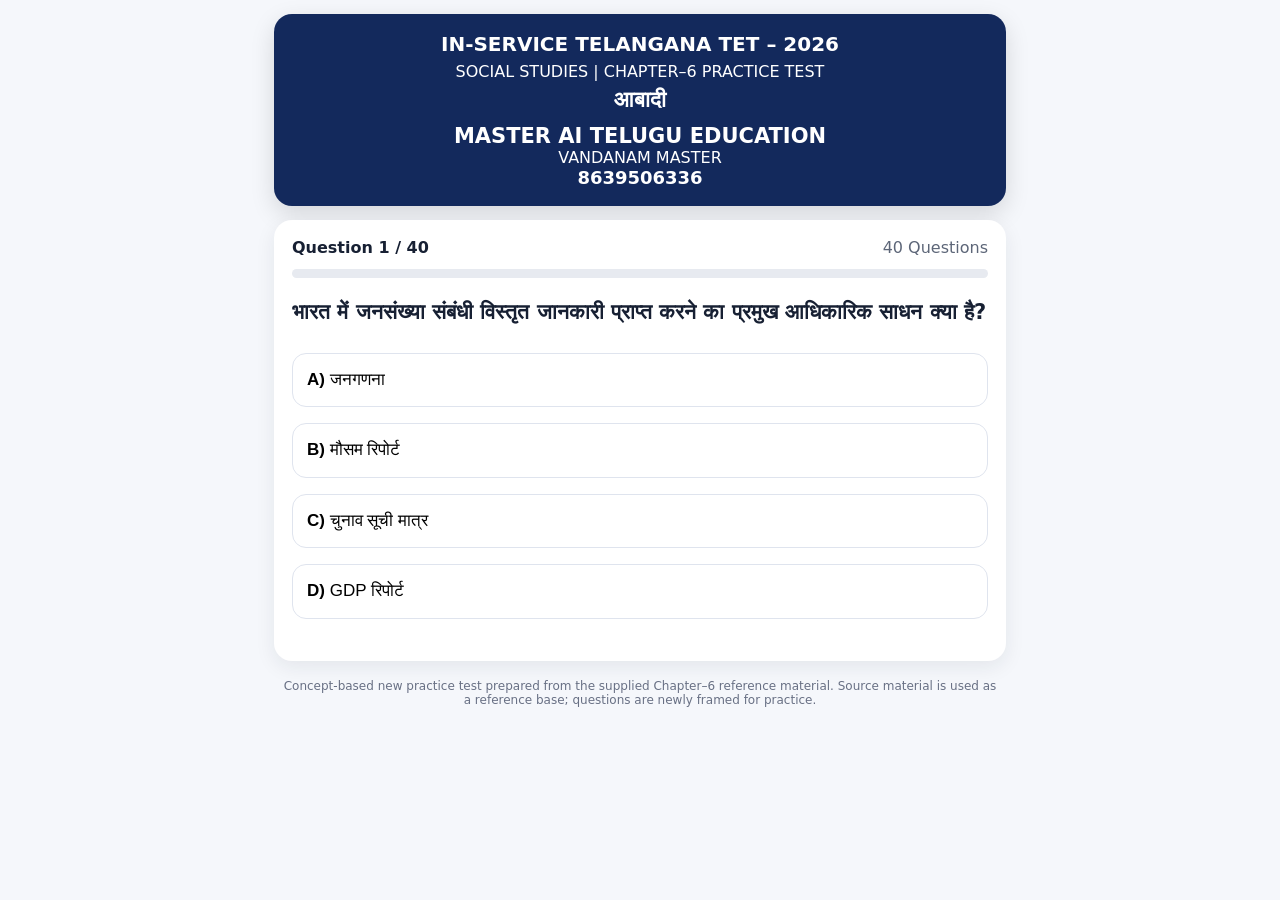
<file: In_Service_TET_Social_Studies_Chapter_6_Aabadi.html>
<!doctype html>
<html lang="hi">
<head>
<meta charset="utf-8"><meta name="viewport" content="width=device-width,initial-scale=1">
<title>In-Service Telangana TET 2026 | Social Studies Chapter 1</title>
<style>
:root{--bg:#f5f7fb;--card:#fff;--ink:#172033;--muted:#5d6678;--line:#dfe4ee;--good:#e7f7ec;--bad:#fdeaea;--accent:#243b72}
*{box-sizing:border-box} body{margin:0;font-family:system-ui,-apple-system,"Noto Sans Devanagari",sans-serif;background:var(--bg);color:var(--ink)}
.wrap{max-width:760px;margin:auto;padding:14px} .board{background:#13295c;color:white;border-radius:18px;padding:18px;text-align:center;box-shadow:0 8px 24px #0002}
.board h1{font-size:20px;margin:0 0 6px} .brand{font-weight:900;font-size:21px;margin-top:12px} .phone{font-size:18px;font-weight:800}
.card{background:var(--card);margin-top:14px;padding:18px;border-radius:18px;box-shadow:0 6px 20px #17203314}
.row{display:flex;justify-content:space-between;gap:10px;align-items:center} .muted{color:var(--muted)} .progress{height:9px;background:#e7eaf0;border-radius:99px;overflow:hidden;margin:12px 0 18px}
.bar{height:100%;background:#243b72;width:0} .q{font-size:21px;font-weight:800;line-height:1.55;margin:10px 0 16px}
.opt{width:100%;text-align:left;border:1px solid var(--line);background:#fff;padding:14px;margin:8px 0;border-radius:14px;font-size:17px;line-height:1.45}
.opt:disabled{color:var(--ink)} .correct{background:var(--good);border-color:#63b879} .wrong{background:var(--bad);border-color:#d46b6b}
.feedback{display:none;margin-top:16px;padding:15px;border-radius:14px;background:#f4f6fa;line-height:1.55} .feedback.show{display:block}
.btn{border:0;border-radius:13px;padding:13px 18px;font-weight:800;font-size:16px;background:#243b72;color:#fff} .btn.secondary{background:#e8ebf2;color:#172033}
.actions{display:flex;gap:10px;flex-wrap:wrap;margin-top:16px} .result{text-align:center} .score{font-size:42px;font-weight:900;margin:8px}
.review-item{padding:12px 0;border-bottom:1px solid var(--line)} footer{text-align:center;color:#687084;font-size:12px;padding:18px 8px}
@media(max-width:480px){.wrap{padding:9px}.board{border-radius:14px;padding:15px 10px}.brand{font-size:19px}.q{font-size:19px}.opt{font-size:16px;padding:13px}}
</style></head>
<body><div class="wrap">
<section class="board">
<h1>IN-SERVICE TELANGANA TET – 2026</h1>
<div>SOCIAL STUDIES | CHAPTER–6 PRACTICE TEST</div>
<div style="font-size:22px;font-weight:900;margin-top:6px">आबादी</div>
<div class="brand">MASTER AI TELUGU EDUCATION</div>
<div>VANDANAM MASTER</div><div class="phone">8639506336</div>
</section>
<section id="quiz" class="card">
<div class="row"><b id="count"></b><span class="muted">40 Questions</span></div>
<div class="progress"><div id="bar" class="bar"></div></div>
<div id="question" class="q"></div><div id="options"></div>
<div id="feedback" class="feedback"></div>
<div class="actions"><button id="next" class="btn" style="display:none">Next Question →</button></div>
</section>
<section id="result" class="card result" style="display:none"></section>
<section id="review" class="card" style="display:none"></section>
<footer>Concept-based new practice test prepared from the supplied Chapter–6 reference material. Source material is used as a reference base; questions are newly framed for practice.</footer>
</div>
<script>
const qs=[{"q": "भारत में जनसंख्या संबंधी विस्तृत जानकारी प्राप्त करने का प्रमुख आधिकारिक साधन क्या है?", "o": ["जनगणना", "मौसम रिपोर्ट", "चुनाव सूची मात्र", "GDP रिपोर्ट"], "a": 0, "e": "जनगणना देश की जनसंख्या के आकार, संरचना और अन्य विशेषताओं की व्यवस्थित जानकारी प्रदान करती है।", "te": "జనగణన దేశ జనాభా పరిమాణం, నిర్మాణం మరియు ఇతర లక్షణాలపై వ్యవస్థబద్ధమైన సమాచారాన్ని అందిస్తుంది."}, {"q": "भारत में जनगणना कराने की जिम्मेदारी किस संस्था से जुड़ी है?", "o": ["नीति आयोग", "महापंजीयक एवं जनगणना आयुक्त", "चुनाव आयोग", "योजना आयोग"], "a": 1, "e": "स्रोत अध्याय भारत की जनगणना को महापंजीयक एवं जनगणना आयुक्त से जोड़ता है।", "te": "మూల అధ్యాయం భారత జనగణన బాధ్యతను Registrar General and Census Commissionerతో అనుసంధానిస్తుంది."}, {"q": "भारत में सामान्यतः जनगणना कितने वर्षों के अंतराल पर की जाती है?", "o": ["5 वर्ष", "10 वर्ष", "15 वर्ष", "20 वर्ष"], "a": 1, "e": "स्रोत के अनुसार भारत में जनगणना प्रत्येक दस वर्ष में की जाती है।", "te": "మూలం ప్రకారం భారతదేశంలో సాధారణంగా ప్రతి 10 సంవత్సరాలకు ఒకసారి జనగణన నిర్వహిస్తారు."}, {"q": "भारत में पहली पूर्ण जनगणना किस वर्ष आयोजित की गई थी?", "o": ["1872", "1881", "1901", "1951"], "a": 1, "e": "स्रोत अध्याय पहली पूर्ण जनगणना का वर्ष 1881 बताता है।", "te": "మూల అధ్యాయం భారతదేశంలో మొదటి సంపూర్ణ జనగణన 1881లో నిర్వహించబడిందని పేర్కొంటుంది."}, {"q": "2011 की जनगणना के अनुसार भारत की जनसंख्या लगभग कितनी थी?", "o": ["100 करोड़", "110 करोड़", "121 करोड़", "140 करोड़"], "a": 2, "e": "स्रोत में 2011 की भारत की जनसंख्या लगभग 121 करोड़ दी गई है।", "te": "మూలం ప్రకారం 2011 జనగణనలో భారత జనాభా సుమారు 121 కోట్లు."}, {"q": "2011 के स्रोत आँकड़ों के अनुसार भारत में पुरुष और महिला जनसंख्या का सही निकटतम संयोजन कौन-सा है?", "o": ["623 मिलियन पुरुष और 586 मिलियन महिलाएँ", "600 मिलियन पुरुष और 600 मिलियन महिलाएँ", "500 मिलियन पुरुष और 700 मिलियन महिलाएँ", "700 मिलियन पुरुष और 500 मिलियन महिलाएँ"], "a": 0, "e": "स्रोत अध्याय 2011 के लिए लगभग 623 मिलियन पुरुष और 586 मिलियन महिलाएँ देता है।", "te": "మూల అధ్యాయం 2011లో సుమారు 623 మిలియన్ పురుషులు, 586 మిలియన్ మహిళలు ఉన్నట్లు పేర్కొంటుంది."}, {"q": "15 वर्ष से कम आयु की जनसंख्या को स्रोत किस समूह से जोड़ता है?", "o": ["कार्यशील जनसंख्या", "आश्रित जनसंख्या", "वृद्ध जनसंख्या", "केवल प्रवासी"], "a": 1, "e": "स्रोत में 15 वर्ष से कम आयु वर्ग को आश्रित जनसंख्या के रूप में वर्गीकृत किया गया है।", "te": "మూలంలో 15 సంవత్సరాల కంటే తక్కువ వయస్సు గల వారిని ఆధారిత జనాభాగా వర్గీకరించారు."}, {"q": "स्रोत के अनुसार कार्यशील आयु वर्ग कौन-सा है?", "o": ["0–14 वर्ष", "15–59 वर्ष", "60 वर्ष और अधिक", "70 वर्ष और अधिक"], "a": 1, "e": "स्रोत अध्याय 15–59 वर्ष को कार्यशील आयु वर्ग बताता है।", "te": "మూల అధ్యాయం 15–59 సంవత్సరాల వయో వర్గాన్ని పని చేసే వయస్సు గల జనాభాగా పేర్కొంటుంది."}, {"q": "59 वर्ष से अधिक आयु के लोगों को किस समूह में रखा गया है?", "o": ["युवा", "वयस्क", "वृद्ध", "बाल जनसंख्या"], "a": 2, "e": "स्रोत अध्याय 59 वर्ष से अधिक आयु वाले लोगों को वृद्ध समूह में रखता है।", "te": "మూల అధ్యాయం 59 సంవత్సరాల కంటే ఎక్కువ వయస్సు ఉన్న వారిని వృద్ధ జనాభా వర్గంలో ఉంచుతుంది."}, {"q": "जनसंख्या की ‘आयु संरचना’ का अर्थ क्या है?", "o": ["लोगों का आयु के अनुसार वितरण", "केवल व्यवसाय", "केवल धर्म", "केवल शिक्षा"], "a": 0, "e": "आयु संरचना जनसंख्या के विभिन्न आयु समूहों में वितरण को दर्शाती है।", "te": "వయో నిర్మాణం అంటే జనాభా వివిధ వయో వర్గాల్లో ఎలా విభజించబడిందో చూపడం."}, {"q": "यदि किसी देश में 15–59 आयु वर्ग का हिस्सा अधिक हो, तो वह किस संभावना की ओर संकेत करता है?", "o": ["बड़ी संभावित कार्यशील जनसंख्या", "केवल वृद्ध जनसंख्या", "शून्य श्रमशक्ति", "केवल बाल जनसंख्या"], "a": 0, "e": "स्रोत 15–59 वर्ष को कार्यशील आयु वर्ग मानता है; इसलिए इसका बड़ा हिस्सा संभावित श्रमशक्ति का संकेत देता है।", "te": "మూలం 15–59 సంవత్సరాలను పని చేసే వయస్సుగా పరిగణిస్తుంది. ఈ వర్గం ఎక్కువగా ఉంటే సాధ్యమైన శ్రమశక్తి కూడా ఎక్కువగా ఉంటుంది."}, {"q": "लिंग अनुपात की सही परिभाषा क्या है?", "o": ["प्रति 1000 पुरुषों पर महिलाओं की संख्या", "प्रति 1000 महिलाओं पर पुरुषों की संख्या", "बच्चों और वयस्कों का अनुपात", "कामगारों की संख्या"], "a": 0, "e": "स्रोत के अनुसार लिंग अनुपात प्रति 1000 पुरुषों पर महिलाओं की संख्या है।", "te": "మూలం ప్రకారం లింగ నిష్పత్తి అంటే ప్రతి 1000 మంది పురుషులకు ఉన్న మహిళల సంఖ్య."}, {"q": "2011 में भारत का लिंग अनुपात स्रोत के अनुसार कितना था?", "o": ["850", "900", "940", "988"], "a": 2, "e": "स्रोत अध्याय 2011 में भारत का लिंग अनुपात 940 बताता है।", "te": "మూల అధ్యాయం ప్రకారం 2011లో భారత లింగ నిష్పత్తి 940."}, {"q": "2011 में 0–6 वर्ष के बच्चों का लिंग अनुपात कितना दिया गया है?", "o": ["950", "919", "880", "970"], "a": 1, "e": "स्रोत में 0–6 वर्ष आयु वर्ग का बाल लिंग अनुपात 919 दिया गया है।", "te": "మూలంలో 0–6 సంవత్సరాల పిల్లల లింగ నిష్పత్తి 919గా ఇచ్చారు."}, {"q": "दिए गए राज्यों में स्रोत के अनुसार सबसे अधिक लिंग अनुपात किस राज्य का था?", "o": ["पंजाब", "हरियाणा", "केरल", "उत्तर प्रदेश"], "a": 2, "e": "स्रोत प्रश्न दिए गए विकल्पों में केरल को सर्वाधिक लिंग अनुपात वाला राज्य बताता है।", "te": "మూల ప్రశ్నలో ఇచ్చిన ఎంపికల్లో కేరళకు అత్యధిక లింగ నిష్పత్తి ఉందని పేర్కొన్నారు."}, {"q": "दिए गए राज्यों में स्रोत के अनुसार सबसे कम लिंग अनुपात किस राज्य का था?", "o": ["केरल", "हरियाणा", "तेलंगाना", "तमिलनाडु"], "a": 1, "e": "स्रोत प्रश्न दिए गए विकल्पों में हरियाणा को सबसे कम लिंग अनुपात वाला राज्य बताता है।", "te": "మూల ప్రశ్నలో ఇచ్చిన ఎంపికల్లో హర్యానాకు అత్యల్ప లింగ నిష్పత్తి ఉందని పేర్కొన్నారు."}, {"q": "2011 की जनगणना के अनुसार भारत की कुल साक्षरता दर लगभग कितनी थी?", "o": ["55%", "65%", "74%", "84%"], "a": 2, "e": "स्रोत अध्याय 2011 की भारत की साक्षरता दर 74% देता है।", "te": "మూల అధ్యాయం ప్రకారం 2011లో భారత అక్షరాస్యత రేటు సుమారు 74%."}, {"q": "2011 में पुरुष साक्षरता दर स्रोत के अनुसार कितनी थी?", "o": ["72%", "82%", "65%", "91%"], "a": 1, "e": "स्रोत में 2011 की पुरुष साक्षरता दर 82% दी गई है।", "te": "మూలంలో 2011 పురుషుల అక్షరాస్యత రేటు 82%గా ఇచ్చారు."}, {"q": "2011 में महिला साक्षरता दर स्रोत के अनुसार कितनी थी?", "o": ["55%", "62%", "65%", "70%"], "a": 2, "e": "स्रोत में 2011 की महिला साक्षरता दर 65% दी गई है।", "te": "మూలంలో 2011 మహిళల అక్షరాస్యత రేటు 65%గా ఇచ్చారు."}, {"q": "2011 के स्रोत आँकड़ों से पुरुष और महिला साक्षरता की तुलना करने पर क्या स्पष्ट होता है?", "o": ["पुरुष साक्षरता अधिक थी", "महिला साक्षरता अधिक थी", "दोनों समान थीं", "दोनों शून्य थीं"], "a": 0, "e": "स्रोत में पुरुष साक्षरता 82% और महिला साक्षरता 65% दी गई है, इसलिए पुरुष साक्षरता अधिक थी।", "te": "మూలంలో పురుషుల అక్షరాస్యత 82%, మహిళలది 65%గా ఉంది. అందువల్ల పురుషుల అక్షరాస్యత ఎక్కువగా ఉంది."}, {"q": "स्रोत के वर्गीकरण में निम्न में से किसे कार्यशील जनसंख्या का भाग नहीं माना गया है?", "o": ["किसान", "कृषि मजदूर", "गृहिणी", "फैक्ट्री कर्मचारी"], "a": 2, "e": "स्रोत प्रश्न में गृहिणी को कार्यशील जनसंख्या के भाग के रूप में नहीं गिना गया है।", "te": "మూల ప్రశ్నలో గృహిణిని పని చేసే జనాభాలో భాగంగా లెక్కించలేదు."}, {"q": "भारत में श्रमिकों की सबसे बड़ी श्रेणी स्रोत के अनुसार कौन-सी है?", "o": ["कृषक", "कृषि मजदूर", "नियमित कर्मचारी", "घरेलू कामगार"], "a": 1, "e": "स्रोत अध्याय कृषि मजदूरों को श्रमिकों की सबसे बड़ी श्रेणी बताता है।", "te": "మూల అధ్యాయం వ్యవసాయ కూలీలను కార్మికులలో అతిపెద్ద వర్గంగా పేర్కొంటుంది."}, {"q": "जनसंख्या में परिवर्तन मुख्यतः किन तीन प्रक्रियाओं से होता है?", "o": ["जन्म, मृत्यु और प्रवास", "केवल मृत्यु", "रोजगार और उद्योग", "केवल शिक्षा"], "a": 0, "e": "स्रोत अध्याय जनसंख्या परिवर्तन के मुख्य घटक जन्म, मृत्यु और प्रवास बताता है।", "te": "మూల అధ్యాయం జనాభా మార్పుకు ప్రధాన కారణాలుగా జననాలు, మరణాలు, వలసలను పేర్కొంటుంది."}, {"q": "जनसंख्या की प्राकृतिक वृद्धि की गणना कैसे की जाती है?", "o": ["जन्म दर + मृत्यु दर", "जन्म दर – मृत्यु दर", "मृत्यु दर ÷ जन्म दर", "जन्म दर × मृत्यु दर"], "a": 1, "e": "प्राकृतिक वृद्धि जन्म दर और मृत्यु दर के अंतर से प्राप्त होती है।", "te": "సహజ జనాభా వృద్ధి = జనన రేటు – మరణ రేటు."}, {"q": "यदि जन्म दर 24 और मृत्यु दर 8 हो, तो प्राकृतिक वृद्धि का अंतर कितना होगा?", "o": ["16", "32", "3", "192"], "a": 0, "e": "स्रोत का सूत्र जन्म दर – मृत्यु दर है; इसलिए 24 – 8 = 16।", "te": "మూల సూత్రం జనన రేటు – మరణ రేటు. కాబట్టి 24 – 8 = 16."}, {"q": "जनसंख्या घनत्व का अर्थ क्या है?", "o": ["प्रति वर्ग किलोमीटर लोगों की संख्या", "देश की कुल जनसंख्या मात्र", "कुल श्रमिकों की संख्या", "जनसंख्या वृद्धि दर"], "a": 0, "e": "जनसंख्या घनत्व किसी क्षेत्र के प्रति वर्ग किलोमीटर में रहने वाले लोगों की संख्या दर्शाता है।", "te": "జనసాంద్రత అంటే ఒక చదరపు కిలోమీటరుకు నివసించే ప్రజల సంఖ్య."}, {"q": "2011 की जनगणना के अनुसार भारत का जनसंख्या घनत्व लगभग कितना था?", "o": ["200 व्यक्ति/वर्ग किमी", "325 व्यक्ति/वर्ग किमी", "382 व्यक्ति/वर्ग किमी", "420 व्यक्ति/वर्ग किमी"], "a": 2, "e": "स्रोत अध्याय 2011 में भारत का जनसंख्या घनत्व लगभग 382 व्यक्ति प्रति वर्ग किमी बताता है।", "te": "మూల అధ్యాయం ప్రకారం 2011లో భారత జనసాంద్రత సుమారు చదరపు కిలోమీటరుకు 382 మంది."}, {"q": "समान क्षेत्रफल वाले दो जिलों में एक की जनसंख्या दोगुनी हो, तो उसका जनसंख्या घनत्व कैसा होगा?", "o": ["अधिक होगा", "कम होगा", "समान होगा", "घनत्व का जनसंख्या से संबंध नहीं"], "a": 0, "e": "घनत्व प्रति इकाई क्षेत्र में लोगों की संख्या है; समान क्षेत्रफल में अधिक जनसंख्या का अर्थ अधिक घनत्व है।", "te": "జనసాంద్రత అనేది యూనిట్ విస్తీర్ణానికి ప్రజల సంఖ్య. ఒకే విస్తీర్ణంలో జనాభా ఎక్కువైతే సాంద్రత కూడా ఎక్కువగా ఉంటుంది."}, {"q": "भारत में कम लिंग अनुपात का प्रमुख कारण स्रोत किसे बताता है?", "o": ["पुरुष वरीयता और लिंग भेदभाव", "दोनों लिंगों के साथ समान व्यवहार", "केवल उच्च वर्षा", "केवल शहरीकरण"], "a": 0, "e": "स्रोत अध्याय कम लिंग अनुपात को पुरुष वरीयता और लिंग भेदभाव से जोड़ता है।", "te": "మూల అధ్యాయం తక్కువ లింగ నిష్పత్తిని పురుషులకు ప్రాధాన్యం, లింగ వివక్షతో అనుసంధానిస్తుంది."}, {"q": "लिंग भेदभाव कम करने में किस कारक की महत्वपूर्ण भूमिका स्रोत में बताई गई है?", "o": ["महिला शिक्षा", "केवल औद्योगीकरण", "केवल प्रवास", "केवल मौसम"], "a": 0, "e": "स्रोत अध्याय महिला शिक्षा को लिंग भेदभाव कम करने में सहायक कारक बताता है।", "te": "మూల అధ్యాయం మహిళా విద్య లింగ వివక్షను తగ్గించడంలో సహాయపడుతుందని పేర్కొంటుంది."}, {"q": "यदि किसी समाज में बालिकाओं की शिक्षा बढ़ती है, तो अध्याय की अवधारणा के अनुसार कौन-सा सामाजिक परिणाम अपेक्षित है?", "o": ["लिंग भेदभाव में कमी की संभावना", "लिंग भेदभाव निश्चित रूप से बढ़ेगा", "जनगणना बंद हो जाएगी", "जनसंख्या घनत्व शून्य होगा"], "a": 0, "e": "स्रोत महिला शिक्षा को लिंग भेदभाव कम करने से जोड़ता है।", "te": "మూలం మహిళా విద్యను లింగ వివక్ష తగ్గుదలతో అనుసంధానిస్తుంది."}, {"q": "15–59 वर्ष आयु वर्ग को सबसे उत्पादक समूह क्यों माना जा सकता है?", "o": ["यह कार्यशील आयु वर्ग है", "यह केवल आश्रित समूह है", "यह केवल वृद्ध समूह है", "यह 0–6 आयु वर्ग है"], "a": 0, "e": "स्रोत 15–59 वर्ष को कार्यशील और सर्वाधिक उत्पादक आयु समूह से जोड़ता है।", "te": "మూలం 15–59 సంవత్సరాల వయో వర్గాన్ని పని చేసే, అత్యంత ఉత్పాదక వయో వర్గంగా అనుసంధానిస్తుంది."}, {"q": "यदि किसी देश में आश्रित आयु वर्ग बहुत बड़ा हो और कार्यशील आयु वर्ग छोटा हो, तो किस प्रकार का दबाव बढ़ सकता है?", "o": ["कार्यशील जनसंख्या पर आश्रितों का भार", "जनसंख्या घनत्व स्वतः शून्य", "साक्षरता स्वतः 100%", "प्रवास समाप्त"], "a": 0, "e": "आयु संरचना से कार्यशील और आश्रित समूहों का संबंध समझा जाता है; आश्रितों की बड़ी संख्या कार्यशील समूह पर अधिक भार डाल सकती है।", "te": "వయో నిర్మాణంలో ఆధారిత జనాభా ఎక్కువగా, పని చేసే వయస్సు జనాభా తక్కువగా ఉంటే పని చేసే వర్గంపై ఆధారితుల భారం పెరగవచ్చు."}, {"q": "किसी जिले में कुल जनसंख्या समान रहे, लेकिन क्षेत्रफल कम माना जाए, तो गणितीय रूप से जनसंख्या घनत्व पर क्या प्रभाव होगा?", "o": ["घनत्व बढ़ेगा", "घनत्व घटेगा", "कोई प्रभाव नहीं", "घनत्व शून्य होगा"], "a": 0, "e": "घनत्व = जनसंख्या ÷ क्षेत्रफल; समान जनसंख्या को छोटे क्षेत्रफल से भाग देने पर घनत्व बढ़ता है।", "te": "జనసాంద్రత = జనాభా ÷ విస్తీర్ణం. ఒకే జనాభాకు విస్తీర్ణం తగ్గితే సాంద్రత పెరుగుతుంది."}, {"q": "जनसंख्या डेटा सरकार के लिए सबसे उपयोगी किस कार्य में है?", "o": ["विकास और सामाजिक योजनाओं की योजना बनाने में", "केवल कर घटाने में", "केवल रक्षा नीति में", "केवल चुनाव चिह्न तय करने में"], "a": 0, "e": "स्रोत अध्याय जनसंख्या आँकड़ों को विकास और सामाजिक योजनाओं की योजना बनाने के लिए उपयोगी बताता है।", "te": "మూల అధ్యాయం జనాభా గణాంకాలు అభివృద్ధి, సామాజిక పథకాల ప్రణాళికకు ఉపయోగపడతాయని పేర్కొంటుంది."}, {"q": "स्कूलों की संख्या तय करने के लिए किस प्रकार का जनसंख्या डेटा विशेष रूप से उपयोगी होगा?", "o": ["बाल एवं आयु संरचना संबंधी डेटा", "केवल समुद्र की दूरी", "केवल वर्षा", "केवल मिट्टी"], "a": 0, "e": "आयु संरचना से बच्चों की संख्या का अनुमान मिलता है, जो शिक्षा सुविधाओं की योजना में उपयोगी है।", "te": "వయో నిర్మాణం ద్వారా పిల్లల సంఖ్య అంచనా వేయవచ్చు; ఇది పాఠశాల సదుపాయాల ప్రణాళికకు ఉపయోగపడుతుంది."}, {"q": "वृद्ध जनसंख्या का अनुपात बढ़ने पर सरकार को किस सेवा की योजना पर अधिक ध्यान देना पड़ सकता है?", "o": ["वृद्धजन स्वास्थ्य और सामाजिक सहायता", "केवल प्राथमिक स्कूल", "केवल खेल मैदान", "केवल बंदरगाह"], "a": 0, "e": "आयु संरचना विकास और सामाजिक योजनाओं के लिए उपयोगी है; वृद्ध आबादी बढ़ने पर संबंधित स्वास्थ्य और सामाजिक सहायता की जरूरत बढ़ सकती है।", "te": "వృద్ధుల శాతం పెరిగితే వారి ఆరోగ్యం, సామాజిక సహాయ సేవల ప్రణాళికకు ఎక్కువ ప్రాధాన్యం అవసరం కావచ్చు."}, {"q": "यदि किसी क्षेत्र में जन्म और मृत्यु की संख्या बराबर हो तथा प्रवास न हो, तो प्राकृतिक वृद्धि कैसी होगी?", "o": ["शून्य", "बहुत अधिक", "ऋणात्मक ही", "गणना नहीं हो सकती"], "a": 0, "e": "प्राकृतिक वृद्धि = जन्म दर – मृत्यु दर; दोनों बराबर होने पर अंतर शून्य होगा।", "te": "సహజ వృద్ధి = జనన రేటు – మరణ రేటు. రెండూ సమానంగా ఉంటే సహజ వృద్ధి శూన్యం."}, {"q": "प्रवास को प्राकृतिक वृद्धि में सीधे शामिल क्यों नहीं किया जाता?", "o": ["प्राकृतिक वृद्धि जन्म और मृत्यु के अंतर से मापी जाती है", "प्रवास जनसंख्या नहीं बदलता", "प्रवास केवल विदेश में होता है", "प्रवास का कोई रिकॉर्ड नहीं होता"], "a": 0, "e": "स्रोत प्राकृतिक वृद्धि को जन्म दर और मृत्यु दर के अंतर के रूप में परिभाषित करता है; प्रवास कुल जनसंख्या परिवर्तन का अलग घटक है।", "te": "మూలం సహజ వృద్ధిని జనన రేటు–మరణ రేటు తేడాగా నిర్వచిస్తుంది. వలస మొత్తం జనాభా మార్పులో వేరొక అంశం."}, {"q": "जनगणना के आँकड़ों में आयु, लिंग, साक्षरता और कार्य स्थिति का अध्ययन करने का व्यापक उद्देश्य क्या है?", "o": ["जनसंख्या की संरचना समझना और योजना बनाना", "केवल कुल संख्या याद रखना", "केवल चुनाव कराना", "केवल कर वसूलना"], "a": 0, "e": "अध्याय जनसंख्या के आकार के साथ उसकी आयु संरचना, लिंग अनुपात, साक्षरता और कार्यशील स्थिति को भी महत्व देता है; ये योजना के लिए उपयोगी हैं।", "te": "అధ్యాయం జనాభా సంఖ్యతో పాటు వయో నిర్మాణం, లింగ నిష్పత్తి, అక్షరాస్యత, పని స్థితిని కూడా ముఖ్యంగా చూస్తుంది; ఇవి ప్రణాళికకు ఉపయోగపడతాయి."}];
let i=0, score=0, answers=[];
const el=id=>document.getElementById(id);
function render(){
 let x=qs[i]; el('count').textContent=`Question ${i+1} / ${qs.length}`;
 el('bar').style.width=((i)/qs.length*100)+'%'; el('question').textContent=x.q;
 el('options').innerHTML=''; el('feedback').className='feedback'; el('feedback').innerHTML=''; el('next').style.display='none';
 x.o.forEach((t,j)=>{let b=document.createElement('button');b.className='opt';b.innerHTML=`<b>${String.fromCharCode(65+j)})</b> ${t}`;b.onclick=()=>choose(j);el('options').appendChild(b)})
}
function choose(j){
 let x=qs[i], bs=[...document.querySelectorAll('.opt')]; bs.forEach(b=>b.disabled=true);
 bs[x.a].classList.add('correct'); if(j!==x.a) bs[j].classList.add('wrong'); else score++;
 answers.push({q:i,chosen:j,correct:x.a});
 el('feedback').innerHTML=`<b>${j===x.a?'✅ सही उत्तर':'❌ गलत उत्तर'}</b><br><b>सही उत्तर:</b> ${String.fromCharCode(65+x.a)}) ${x.o[x.a]}<br><br><b>📖 व्याख्या:</b> ${x.e}<br><br><b>🌿 తెలుగు వివరణ:</b> ${x.te}`;
 el('feedback').classList.add('show'); el('next').style.display='inline-block'; el('next').textContent=i===qs.length-1?'View Result →':'Next Question →';
}
el('next').onclick=()=>{i++; if(i<qs.length) render(); else finish()};
function finish(){
 el('quiz').style.display='none'; el('bar').style.width='100%';
 let pct=Math.round(score/qs.length*100), wrong=qs.length-score;
 el('result').style.display='block'; el('result').innerHTML=`<h2>Test Completed</h2><div class="score">${score} / ${qs.length}</div><h3>${pct}%</h3><p>✅ Correct: <b>${score}</b> &nbsp; ❌ Wrong: <b>${wrong}</b></p><div class="actions" style="justify-content:center"><button class="btn" onclick="showReview()">Wrong Answers Review</button><button class="btn secondary" onclick="location.reload()">Retry Test</button></div><hr style="border:0;border-top:1px solid #dfe4ee;margin:18px 0"><b>MASTER AI TELUGU EDUCATION | VANDANAM MASTER | 8639506336</b>`;
}
function showReview(){
 let wrong=answers.filter(a=>a.chosen!==a.correct); el('review').style.display='block';
 if(!wrong.length){el('review').innerHTML='<h2>🎉 Excellent! कोई गलत उत्तर नहीं।</h2>';return}
 el('review').innerHTML='<h2>Wrong Answers Review</h2>'+wrong.map(a=>{let x=qs[a.q];return `<div class="review-item"><b>Q${a.q+1}. ${x.q}</b><br><span>आपका उत्तर: ${x.o[a.chosen]}</span><br><b>सही उत्तर: ${x.o[x.a]}</b><br><span>📖 ${x.e}</span><br><span><b>🌿 తెలుగు వివరణ:</b> ${x.te}</span></div>`}).join('');
 el('review').scrollIntoView({behavior:'smooth'});
}
render();
</script></body></html>
</file>
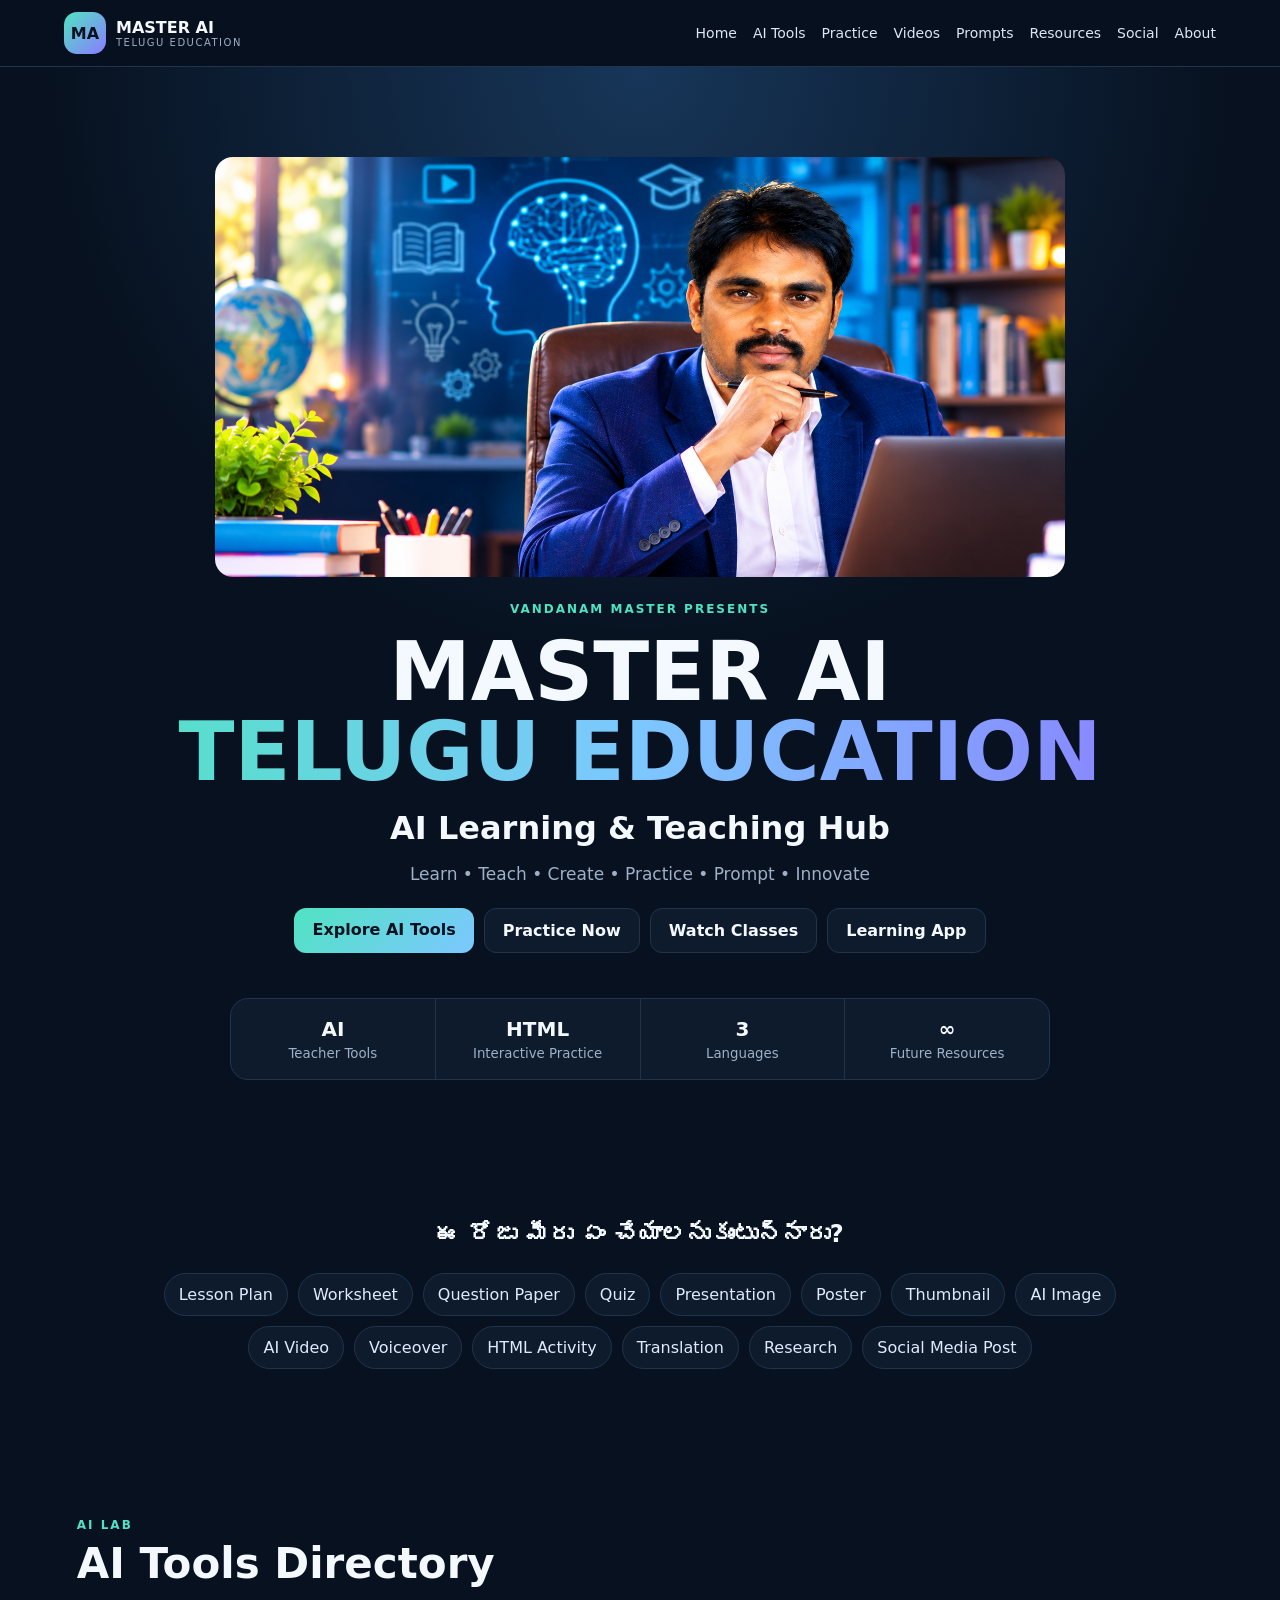
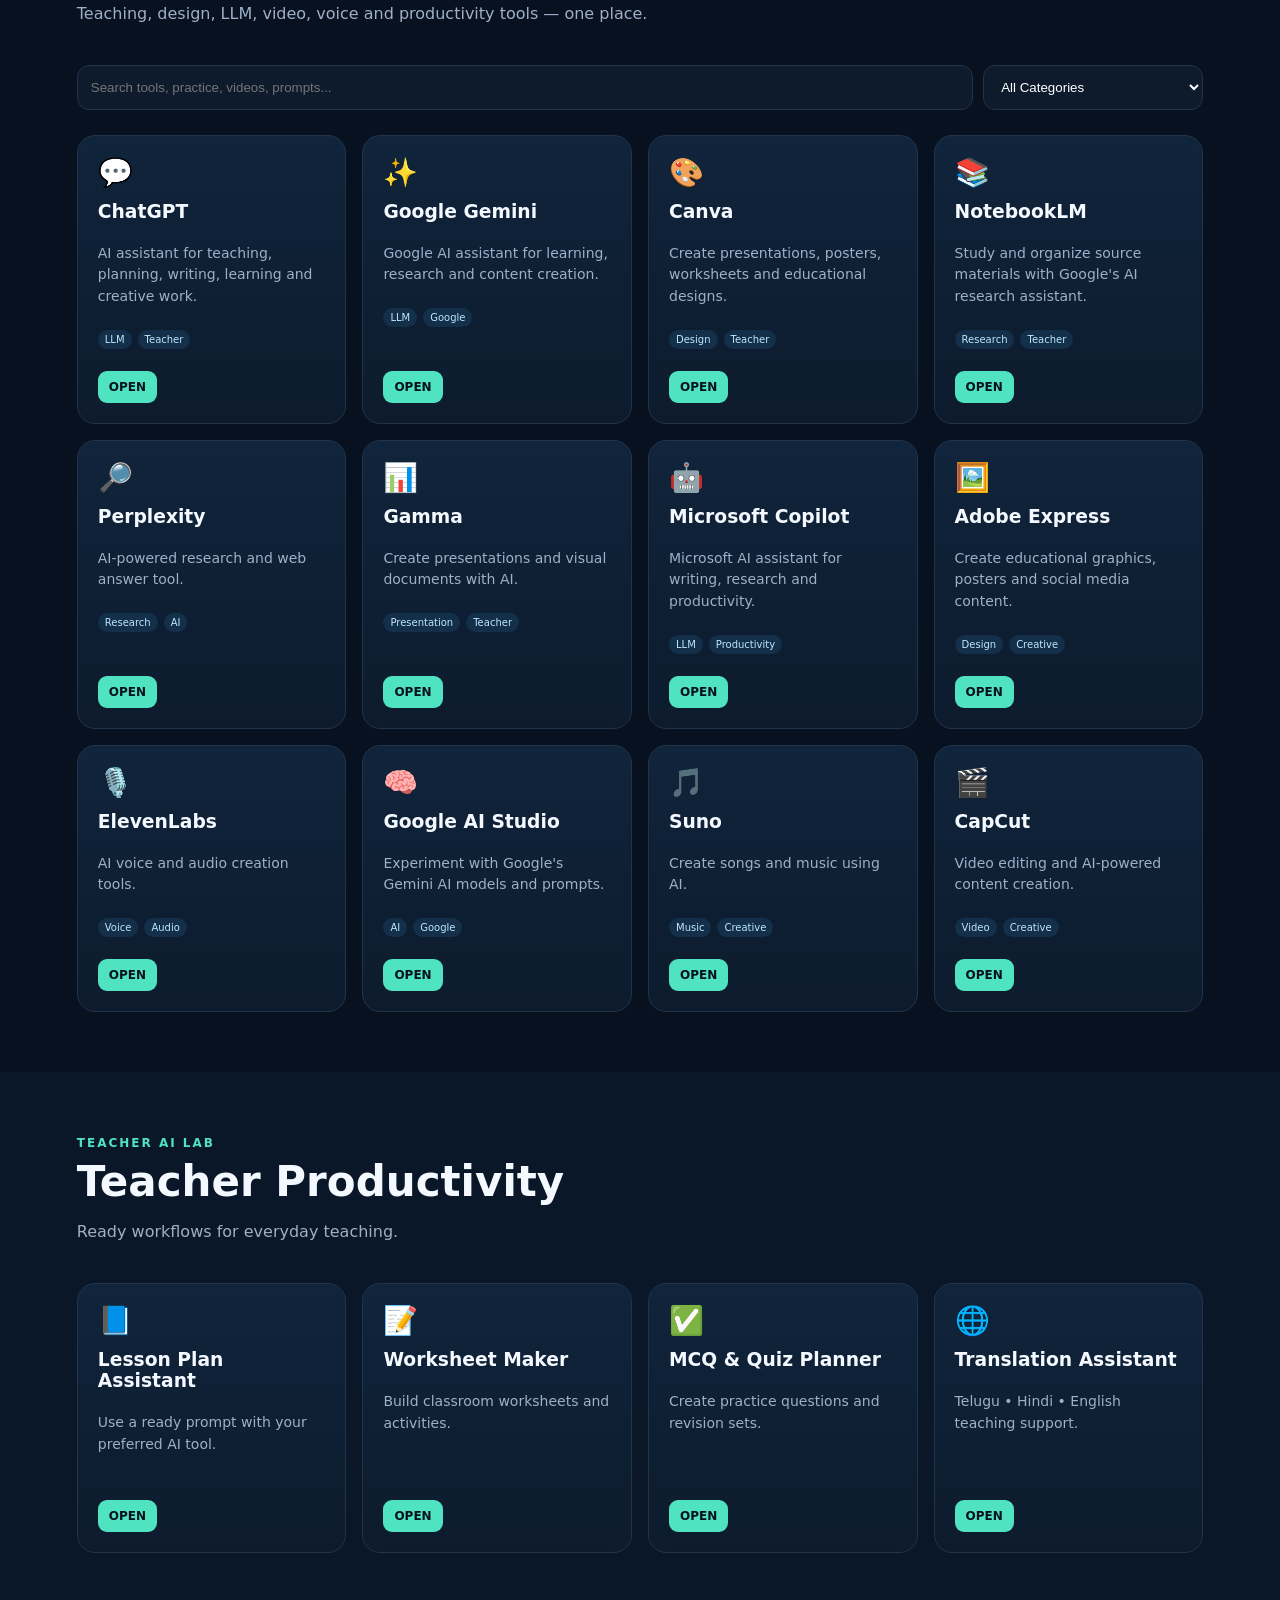
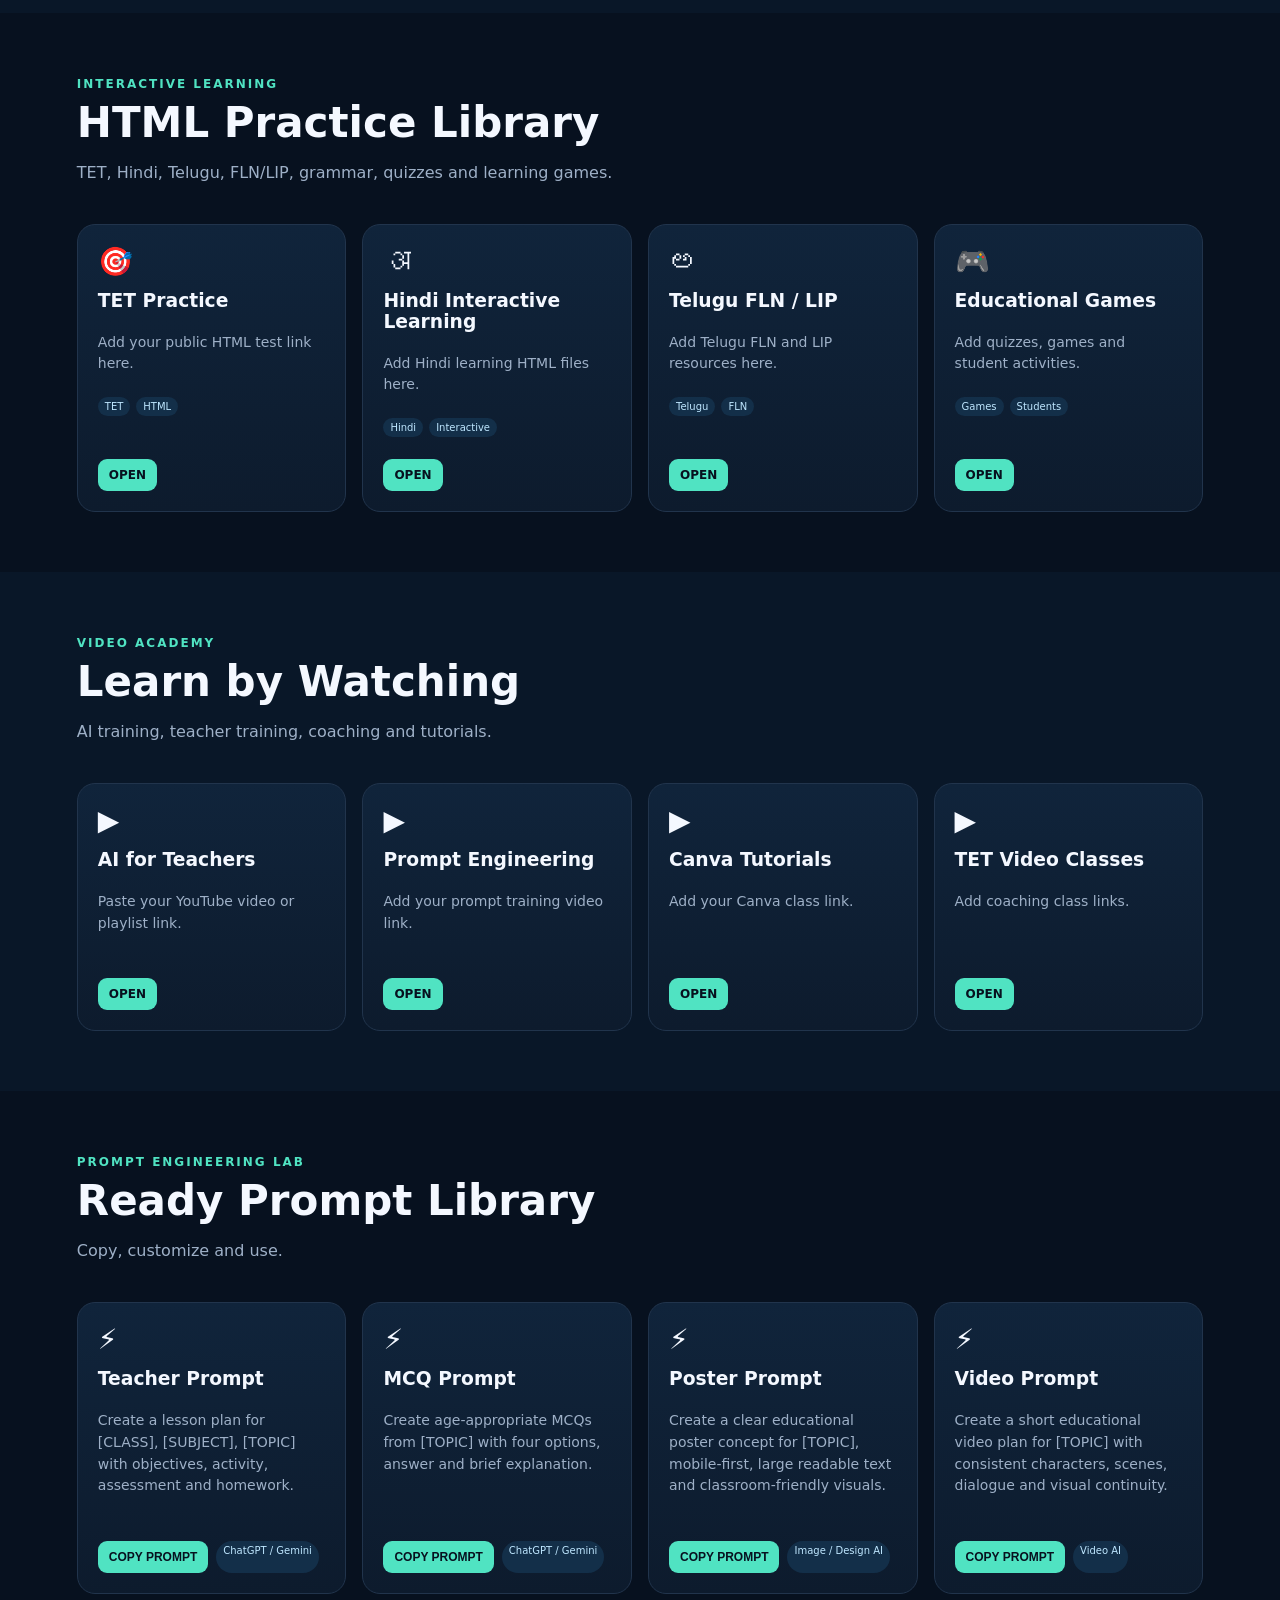
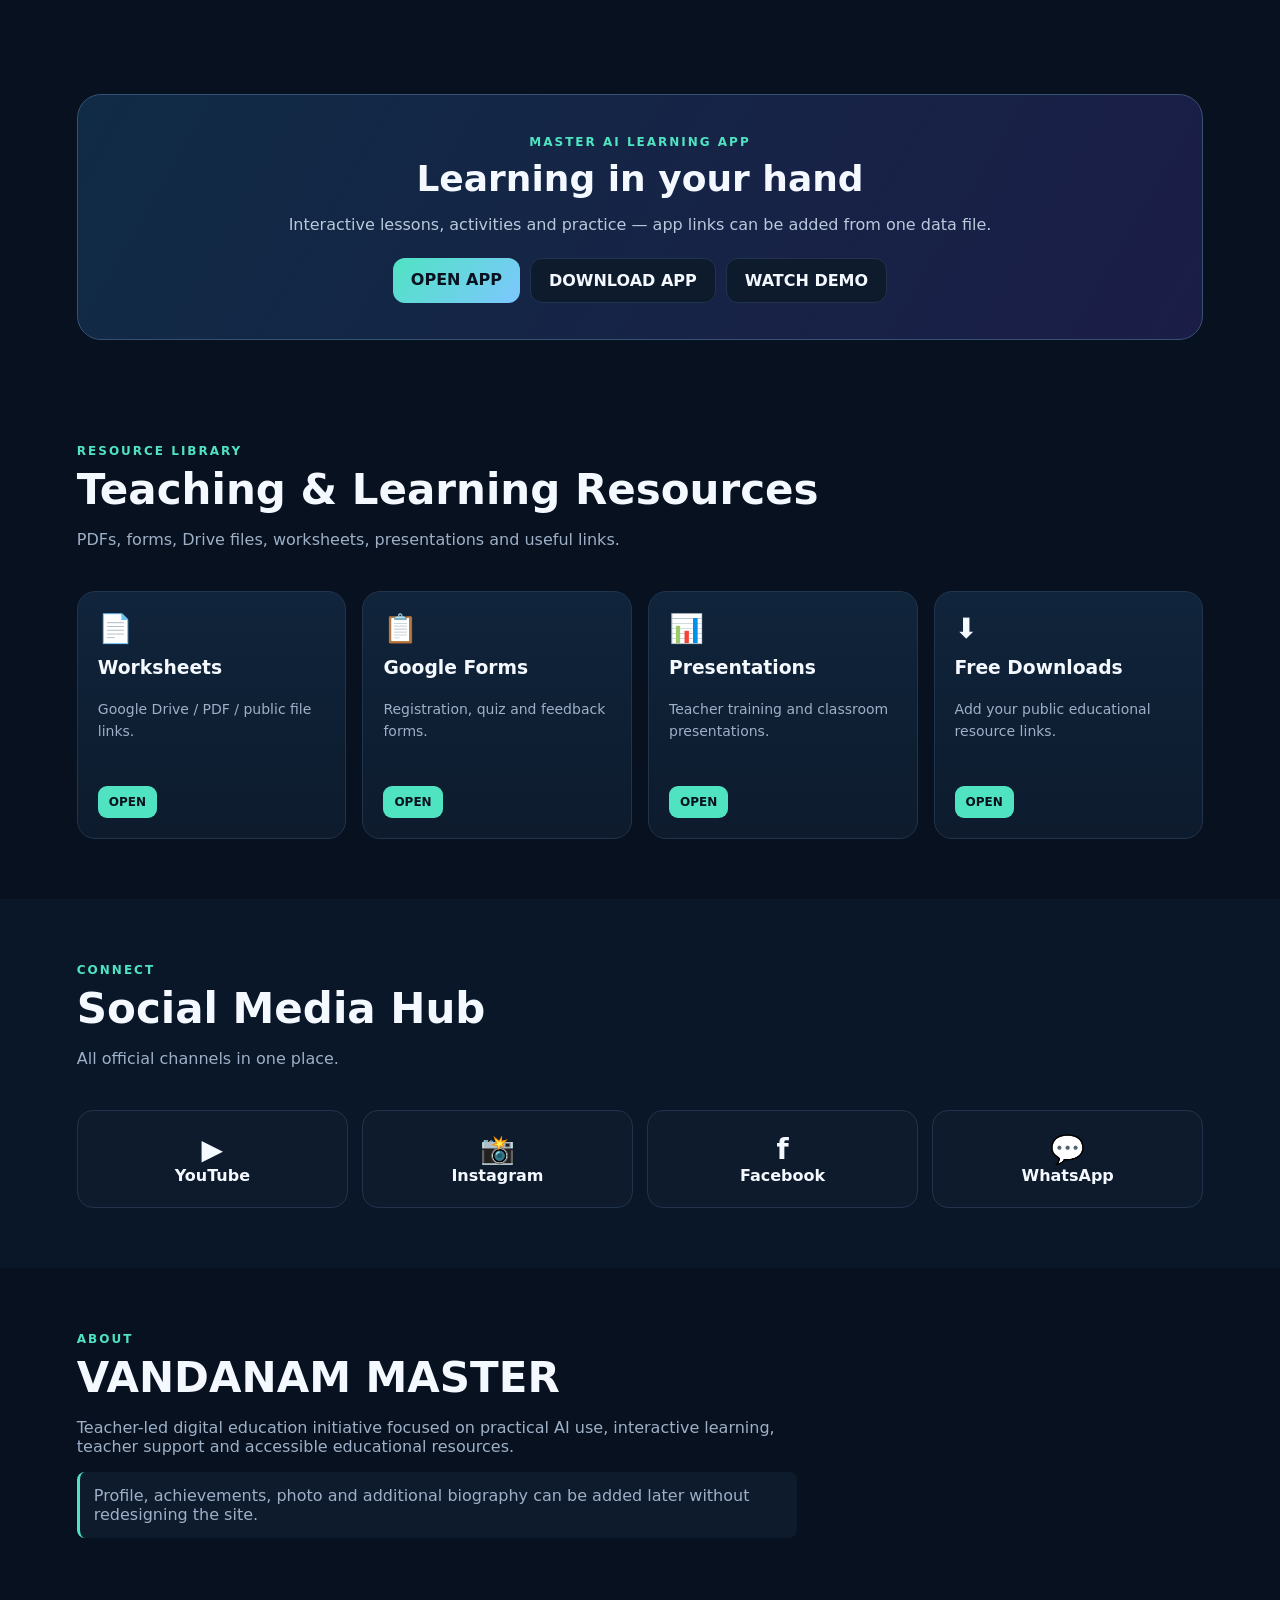
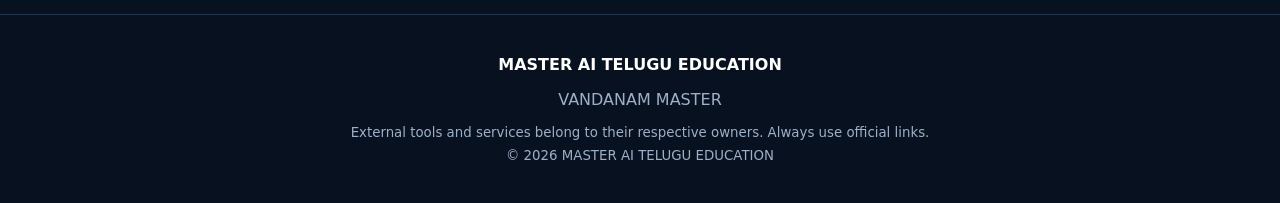
<file: index-11.html>
<!doctype html>
<html lang="te">
<head>
  <meta charset="utf-8">
  <meta name="viewport" content="width=device-width,initial-scale=1">
  <meta name="theme-color" content="#111827">
  <meta name="description" content="MASTER AI TELUGU EDUCATION — AI Learning, Teaching, TET, HTML Practice, Video Classes and Digital Resources.">
  <meta property="og:title" content="MASTER AI TELUGU EDUCATION">
  <meta property="og:description" content="AI Learning & Teaching Hub — Learn • Teach • Create • Practice • Prompt • Innovate">
  <title>MASTER AI TELUGU EDUCATION | VANDANAM MASTER</title>
  <link rel="manifest" href="manifest.json">
  <link rel="stylesheet" href="styles.css">
</head>
<body>
<header class="topbar">
  <a class="brand" href="#home"><span class="logo">MA</span><span><b>MASTER AI</b><small>TELUGU EDUCATION</small></span></a>
  <button id="menuBtn" class="menu" aria-label="Menu">☰</button>
  <nav id="nav">
    <a href="#home">Home</a><a href="#tools">AI Tools</a><a href="#practice">Practice</a>
    <a href="#videos">Videos</a><a href="#prompts">Prompts</a><a href="#resources">Resources</a>
    <a href="#social">Social</a><a href="#about">About</a>
  </nav>
</header>

<main>
<section id="home" class="hero">
  <img src="Vandanam Mastar.png" alt="Vandanam Master - Master AI Telugu Education" class="hero-master-image">
  <div class="eyebrow">VANDANAM MASTER PRESENTS</div>
  <h1>MASTER AI <span>TELUGU EDUCATION</span></h1>
  <h2>AI Learning & Teaching Hub</h2>
  <p>Learn • Teach • Create • Practice • Prompt • Innovate</p>
  <div class="actions">
    <a class="btn primary" href="#tools">Explore AI Tools</a>
    <a class="btn" href="#practice">Practice Now</a>
    <a class="btn" href="#videos">Watch Classes</a>
    <a class="btn" href="#app">Learning App</a>
  </div>
  <div class="stats">
    <div><b>AI</b><small>Teacher Tools</small></div><div><b>HTML</b><small>Interactive Practice</small></div>
    <div><b>3</b><small>Languages</small></div><div><b>∞</b><small>Future Resources</small></div>
  </div>
</section>

<section class="quick">
  <h2>ఈ రోజు మీరు ఏం చేయాలనుకుంటున్నారు?</h2>
  <div id="taskGrid" class="chipgrid"></div>
</section>

<section id="tools" class="section">
  <div class="heading"><div><span>AI LAB</span><h2>AI Tools Directory</h2><p>Teaching, design, LLM, video, voice and productivity tools — one place.</p></div></div>
  <div class="searchrow"><input id="search" placeholder="Search tools, practice, videos, prompts..."><select id="category"><option value="all">All Categories</option></select></div>
  <div id="toolGrid" class="grid"></div>
</section>

<section class="section alt">
  <div class="heading"><div><span>TEACHER AI LAB</span><h2>Teacher Productivity</h2><p>Ready workflows for everyday teaching.</p></div></div>
  <div id="teacherGrid" class="grid"></div>
</section>

<section id="practice" class="section">
  <div class="heading"><div><span>INTERACTIVE LEARNING</span><h2>HTML Practice Library</h2><p>TET, Hindi, Telugu, FLN/LIP, grammar, quizzes and learning games.</p></div></div>
  <div id="practiceGrid" class="grid"></div>
</section>

<section id="videos" class="section alt">
  <div class="heading"><div><span>VIDEO ACADEMY</span><h2>Learn by Watching</h2><p>AI training, teacher training, coaching and tutorials.</p></div></div>
  <div id="videoGrid" class="grid"></div>
</section>

<section id="prompts" class="section">
  <div class="heading"><div><span>PROMPT ENGINEERING LAB</span><h2>Ready Prompt Library</h2><p>Copy, customize and use.</p></div></div>
  <div id="promptGrid" class="grid"></div>
</section>

<section id="app" class="appBanner">
  <div><span>MASTER AI LEARNING APP</span><h2>Learning in your hand</h2><p>Interactive lessons, activities and practice — app links can be added from one data file.</p></div>
  <div id="appButtons" class="actions"></div>
</section>

<section id="resources" class="section">
  <div class="heading"><div><span>RESOURCE LIBRARY</span><h2>Teaching & Learning Resources</h2><p>PDFs, forms, Drive files, worksheets, presentations and useful links.</p></div></div>
  <div id="resourceGrid" class="grid"></div>
</section>

<section id="social" class="section alt">
  <div class="heading"><div><span>CONNECT</span><h2>Social Media Hub</h2><p>All official channels in one place.</p></div></div>
  <div id="socialGrid" class="socialgrid"></div>
</section>

<section id="about" class="section about">
  <span>ABOUT</span><h2>VANDANAM MASTER</h2>
  <p>Teacher-led digital education initiative focused on practical AI use, interactive learning, teacher support and accessible educational resources.</p>
  <p class="note">Profile, achievements, photo and additional biography can be added later without redesigning the site.</p>
</section>
</main>

<footer>
  <b>MASTER AI TELUGU EDUCATION</b><p>VANDANAM MASTER</p>
  <small>External tools and services belong to their respective owners. Always use official links.</small>
  <small>© <span id="year"></span> MASTER AI TELUGU EDUCATION</small>
</footer>

<script src="site-data.js"></script>
<script src="script.js"></script>
</body>
</html>
</file>
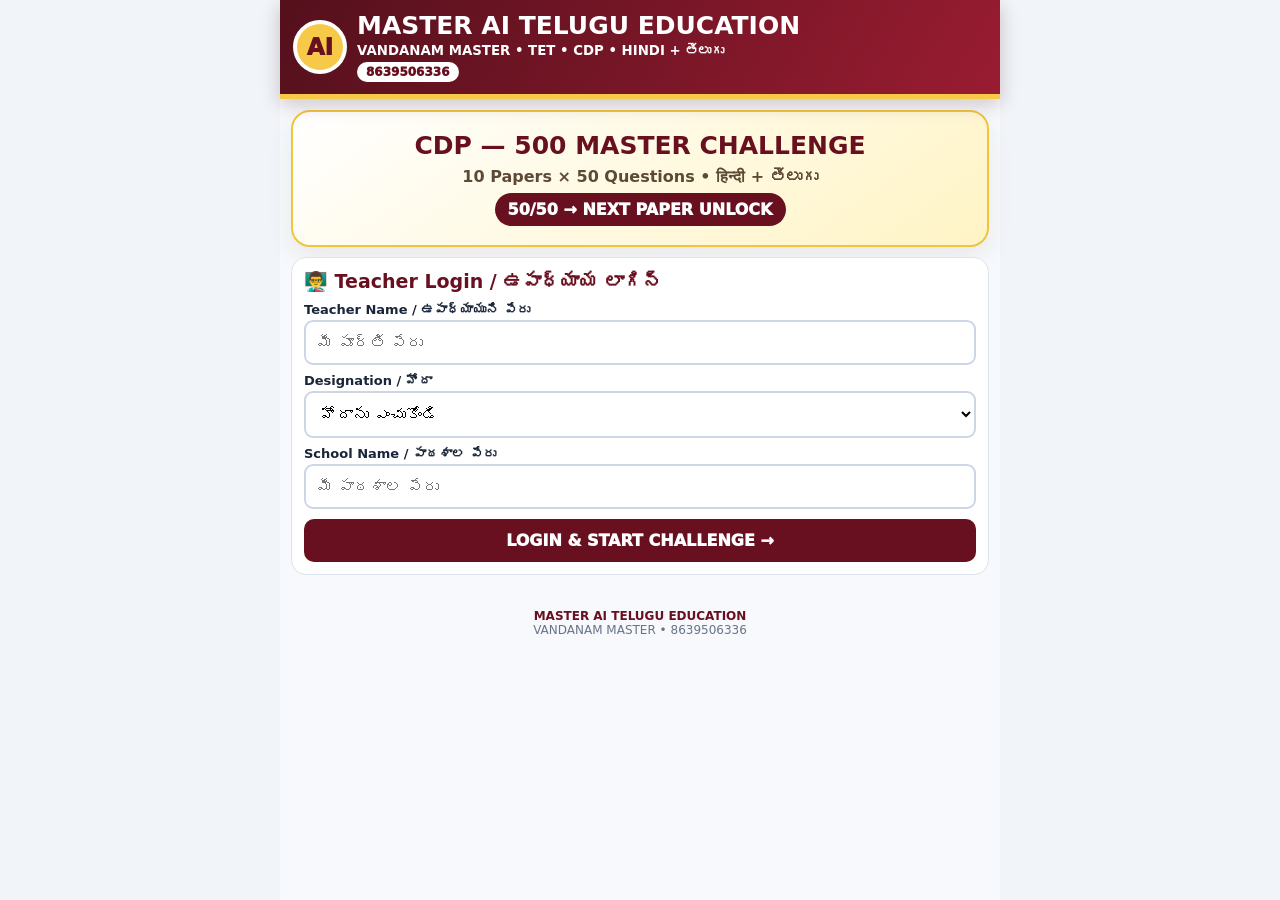
<file: MASTER_AI_CDP_HINDI_TELUGU_500_INTERACTIVE.html>
<!doctype html>
<html lang="hi"><head><meta charset="utf-8"><meta name="viewport" content="width=device-width,initial-scale=1,viewport-fit=cover"><meta name="theme-color" content="#68101f"><title>MASTER AI - CDP Hindi Telugu 500 Challenge</title><link rel="icon" type="image/svg+xml" href="data:image/svg+xml,%3Csvg xmlns=%22http://www.w3.org/2000/svg%22 viewBox=%220 0 64 64%22%3E%3Ccircle cx=%2232%22 cy=%2232%22 r=%2230%22 fill=%22%2368101f%22/%3E%3Ccircle cx=%2232%22 cy=%2232%22 r=%2222%22 fill=%22%23f7c948%22/%3E%3Ctext x=%2232%22 y=%2240%22 text-anchor=%22middle%22 font-family=%22Arial%22 font-size=%2224%22 font-weight=%22900%22 fill=%22%2368101f%22%3EAI%3C/text%3E%3C/svg%3E"><meta name="description" content="MASTER AI TELUGU EDUCATION — 500 bilingual Hindi and Telugu Child Development and Pedagogy practice questions in 10 interactive papers.">
<style>
:root{--wine:#68101f;--wine2:#991c31;--gold:#f7c948;--green:#12834b;--red:#d72e3f;--ink:#192538;--muted:#637083;--line:#dce3ec;--cream:#fff9eb}*{box-sizing:border-box}html,body{margin:0;overflow-x:hidden}body{font-family:system-ui,-apple-system,"Noto Sans Telugu","Nirmala UI",Arial,sans-serif;background:#f1f4f8;color:var(--ink)}button,input,select{font:inherit}.hidden{display:none!important}.app{max-width:720px;min-height:100vh;margin:auto;background:#f7f9fc;padding-bottom:80px}.brand{position:sticky;top:0;z-index:30;background:linear-gradient(120deg,#54101c,#991c31);color:#fff;border-bottom:5px solid var(--gold);padding:12px 13px;box-shadow:0 5px 18px #3a0b1538}.brandRow{display:flex;align-items:center;gap:10px}.logo{flex:0 0 54px;width:54px;height:54px;border-radius:50%;display:grid;place-items:center;background:var(--gold);border:4px solid #fff;color:var(--wine);font-size:23px;font-weight:1000}.brandText{min-width:0;flex:1}.brandText b{display:block;font-size:clamp(18px,5vw,25px);line-height:1.08}.brandText small{display:block;margin-top:4px;font-weight:800}.phone{display:inline-block;margin-top:4px;background:#fff;color:var(--wine);border-radius:99px;padding:3px 9px;font-size:12px;font-weight:1000}.homeBtn{border:1px solid #ffffff88;background:#ffffff18;color:#fff;border-radius:9px;padding:8px;font-weight:900}.login,.dashboard,.exam,.result{padding:11px}.welcome{background:linear-gradient(145deg,#fff,#fff4c5);border:2px solid #efc53d;border-radius:19px;padding:19px 13px;text-align:center;box-shadow:0 10px 26px #48200d14}.welcome h1{margin:0;color:var(--wine);font-size:25px}.welcome p{margin:7px 0;color:#5d4a36;font-weight:800}.badge{display:inline-block;background:var(--wine);color:#fff;border-radius:99px;padding:7px 13px;font-weight:1000}.loginForm{margin-top:10px;background:#fff;border:1px solid var(--line);border-radius:15px;padding:12px}.loginForm h2{margin:0 0 9px;color:var(--wine);font-size:19px}.fields{display:grid;gap:8px}.field label{display:block;margin-bottom:3px;font-size:13px;font-weight:900}.field input,.field select{width:100%;border:2px solid #ccd7e5;border-radius:9px;background:#fff;padding:11px}.start,.primary{width:100%;border:0;border-radius:10px;background:var(--wine);color:#fff;padding:12px;margin-top:10px;font-weight:1000}.error{display:none;margin-top:7px;background:#ffe3e7;color:#9e1f31;border-radius:8px;padding:8px;font-weight:800}.error.show{display:block}.dashHero{background:linear-gradient(135deg,var(--wine),var(--wine2));border-radius:17px;padding:15px;color:#fff;box-shadow:0 9px 24px #48131f30}.dashHero h2{margin:0 0 5px}.dashHero p{margin:3px 0;font-weight:700}.gameProgress{margin-top:11px;background:#ffffff30;border-radius:99px;height:13px;overflow:hidden}.gameProgress i{display:block;height:100%;background:var(--gold);width:0}.gameText{display:flex;justify-content:space-between;margin-top:5px;font-size:12px;font-weight:900}.rules{margin:10px 0;background:#fff4c9;border-left:5px solid #d99d00;border-radius:10px;padding:10px;font-size:13px;line-height:1.5;font-weight:800}.setGrid{display:grid;gap:9px}.setCard{display:grid;grid-template-columns:48px 1fr auto;gap:10px;align-items:center;width:100%;border:2px solid #d8dee8;border-radius:14px;background:#fff;padding:10px;text-align:left}.setCard .medal{width:46px;height:46px;border-radius:50%;display:grid;place-items:center;background:#f4e6e9;color:var(--wine);font-weight:1000}.setCard b{display:block;font-size:17px}.setCard small{display:block;margin-top:2px;color:#657187;font-weight:700}.setCard .status{border-radius:99px;padding:6px 8px;background:#f0f3f8;color:#546177;font-size:11px;font-weight:1000}.setCard.unlocked{border-color:#d8ad20}.setCard.unlocked .status{background:var(--wine);color:#fff}.setCard.complete{border-color:var(--green);background:#effaf4}.setCard.complete .medal{background:var(--green);color:#fff}.setCard.complete .status{background:var(--green);color:#fff}.setCard.locked{opacity:.64}.finalCard{margin-top:10px;border:3px double #c89513;border-radius:16px;background:linear-gradient(145deg,#fffef8,#fff1ad);padding:15px;text-align:center}.finalCard h3{margin:2px;color:var(--wine)}.topline{display:grid;grid-template-columns:1fr auto;align-items:center;gap:7px;margin-bottom:6px;color:var(--wine);font-size:13px;font-weight:1000}.stats{grid-column:1/-1;display:grid;grid-template-columns:repeat(5,1fr);gap:4px}.stat{background:#fff;border:1px solid var(--line);border-radius:7px;padding:5px 2px;text-align:center;font-size:10px;color:#687587}.stat b{display:block;font-size:15px;color:var(--ink)}.timer{background:#fff3c4;border:1px solid #e4c257;border-radius:9px;padding:6px 9px}.progress{height:7px;background:#dfe6ef;border-radius:99px;overflow:hidden;margin-bottom:7px}.progress i{display:block;height:100%;background:linear-gradient(90deg,var(--wine2),var(--gold));width:0}.card{background:#fff;border:2px solid #d6dee9;border-radius:17px;padding:15px;box-shadow:0 8px 25px #20395314}.qnum{color:var(--wine);font-weight:1000;margin-bottom:8px}.questionEn{font-family:"Noto Sans Devanagari","Nirmala UI",system-ui,sans-serif;font-size:22px;line-height:1.45;font-weight:900;white-space:pre-line;margin:0}.questionTe{margin:8px 0 13px;background:var(--cream);border-left:5px solid var(--gold);border-radius:8px;padding:10px;font-size:19px;line-height:1.55;font-weight:800;white-space:pre-line}.options{display:grid;gap:9px}.option{width:100%;display:flex;align-items:flex-start;gap:10px;text-align:left;border:2px solid #cad5e3;border-radius:12px;background:#fff;padding:11px;cursor:pointer}.letter{flex:0 0 38px;width:38px;height:38px;border-radius:50%;display:grid;place-items:center;background:#f2e3e6;color:var(--wine);font-weight:1000}.answerText{min-width:0;flex:1}.answerText b{display:block;font-size:18px;line-height:1.4}.answerText span{display:block;margin-top:3px;color:#4d5b70;font-size:17px;line-height:1.48;font-weight:750}.option.correct{border-color:var(--green);background:#def7e9}.option.correct .letter{background:var(--green);color:#fff}.option.wrong{border-color:var(--red);background:#ffe2e6}.option.wrong .letter{background:var(--red);color:#fff}.option:disabled{opacity:1}.ribbon{display:none;margin-top:9px;border-radius:9px;padding:9px;color:#fff;font-size:16px;font-weight:1000}.ribbon.show{display:block}.ribbon.right{background:var(--green)}.ribbon.wrong{background:var(--red)}.feedback{display:none;margin-top:8px;border:1px solid #c9d7e8;border-radius:10px;background:#f8fbff;padding:9px;font-size:14px;line-height:1.52}.feedback.show{display:block}.correctLine{color:#08693b;font-size:16px;font-weight:1000}.hint{margin-top:7px;background:#eaf4ff;border-radius:8px;padding:8px;color:#174e80;font-weight:800}.ref{margin-top:7px;background:#fff4c9;border-left:4px solid #d99d00;border-radius:7px;padding:8px;color:#594600;font-size:12px}.paletteToggle{width:100%;border:1px solid #d0d9e6;background:#fff;border-radius:9px;margin-top:8px;padding:9px;color:#4b5c73;font-weight:900}.palette{display:grid;grid-template-columns:repeat(10,1fr);gap:4px;margin-top:6px}.pbtn{aspect-ratio:1;border:1px solid #bdc9d8;border-radius:6px;background:#fff;color:#3d4b61;font-size:11px;font-weight:900}.pbtn.current{outline:3px solid var(--gold)}.pbtn.good{background:var(--green);color:#fff}.pbtn.bad{background:var(--red);color:#fff}.pbtn.marked{box-shadow:inset 0 -4px #6e3db8}.nav{position:sticky;bottom:max(7px,env(safe-area-inset-bottom));z-index:15;display:grid;grid-template-columns:1fr 1fr;gap:7px;margin-top:8px;padding:6px;background:#ffffffef;border:1px solid var(--line);border-radius:12px;box-shadow:0 5px 18px #263a5525}.nav button{border:0;border-radius:9px;padding:11px 5px;font-weight:1000}.prev{background:#e7edf5;color:#41536b}.review{background:#fff0b5;color:#6d5100}.next,.submit{background:var(--wine);color:#fff}.nav button:disabled{opacity:.4}.resultCard{background:#fff;border:2px solid #e2c559;border-radius:19px;padding:20px 13px;text-align:center;box-shadow:0 10px 30px #3d241518}.cup{font-size:58px}.resultCard h2{margin:3px;color:var(--wine)}.teacherResult{color:#556276;font-weight:800}.bigScore{margin:8px;color:var(--wine);font-size:45px;font-weight:1000}.resultMsg{background:var(--cream);border-radius:10px;padding:10px;font-weight:800;line-height:1.5}.actions{display:flex;justify-content:center;gap:8px;flex-wrap:wrap;margin-top:13px}.actions button,.printBtn{border:0;border-radius:9px;background:var(--wine);color:#fff;padding:10px 14px;font-weight:1000}.actions .light{background:#e7edf5;color:#41536b}.certificate{position:relative;overflow:hidden;margin-top:15px;background:linear-gradient(145deg,#fffdf2,#fff);border:8px double #d6a619;border-radius:14px;padding:25px 13px;text-align:center;color:#13264a}.certificate:before,.certificate:after{content:'';position:absolute;width:90px;height:90px;border-radius:50%;background:#68101f10}.certificate:before{left:-35px;top:-35px}.certificate:after{right:-35px;bottom:-35px}.certLogo{width:58px;height:58px;margin:auto;display:grid;place-items:center;border-radius:50%;background:var(--gold);border:4px solid var(--wine);color:var(--wine);font-size:22px;font-weight:1000}.certBrand{margin-top:7px;color:var(--wine);font-size:19px;font-weight:1000}.certTitle{margin:12px 0 7px;color:#a47100;font-size:23px;font-weight:1000;letter-spacing:1px}.certificate p{margin:6px}.certName{margin:9px auto 4px;border-bottom:2px solid #bd961e;color:var(--wine);font-size:25px;font-weight:1000}.certProfile{font-size:12px;color:#526174}.certTest{margin-top:10px;font-weight:900}.certScore{display:inline-block;margin:10px;padding:7px 18px;border-radius:99px;background:#e5f7ec;color:#08703a;font-size:23px;font-weight:1000}.certSign{display:flex;justify-content:space-between;gap:10px;margin-top:18px;font-size:11px;font-weight:800}.printBtn{margin-top:8px}.lockedMsg{margin-top:12px;padding:10px;border-radius:10px;background:#fff3c1;color:#6e5300;font-weight:900}.footer{text-align:center;padding:23px 8px;color:#687487;font-size:12px}.footer b{color:var(--wine)}
@media(max-width:520px){.brand{padding:9px}.logo{width:48px;height:48px;flex-basis:48px}.brandText b{font-size:18px}.brandText small{font-size:10px}.homeBtn{font-size:0;padding:8px}.homeBtn:after{content:'⌂';font-size:18px}.card{padding:13px}.questionEn{font-size:21px}.questionTe{font-size:19px}.answerText b{font-size:18px}.answerText span{font-size:17px}.palette{grid-template-columns:repeat(8,1fr)}}
@media print{body *{visibility:hidden!important}.certificate.print-target,.certificate.print-target *{visibility:visible!important}.certificate.print-target{position:fixed;inset:0;width:100%;height:100%;margin:0;border-radius:0;display:flex;flex-direction:column;justify-content:center}.printBtn{display:none!important}}
</style></head><body><main class="app">
<header class="brand"><div class="brandRow"><div class="logo">AI</div><div class="brandText"><b>MASTER AI TELUGU EDUCATION</b><small>VANDANAM MASTER • TET • CDP • HINDI + తెలుగు</small><span class="phone">8639506336</span></div><button id="homeBtn" class="homeBtn hidden">⌂ Home</button></div></header>
<section id="loginView" class="login"><div class="welcome"><h1>CDP — 500 MASTER CHALLENGE</h1><p>10 Papers × 50 Questions • हिन्दी + తెలుగు</p><span class="badge">50/50 → NEXT PAPER UNLOCK</span></div><form id="loginForm" class="loginForm"><h2>👨‍🏫 Teacher Login / ఉపాధ్యాయ లాగిన్</h2><div class="fields"><div class="field"><label>Teacher Name / ఉపాధ్యాయుని పేరు</label><input id="teacherName" placeholder="మీ పూర్తి పేరు" autocomplete="name"></div><div class="field"><label>Designation / హోదా</label><select id="designation"><option value="">హోదాను ఎంచుకోండి</option><option>School Assistant - Telugu</option><option>School Assistant - Hindi</option><option>School Assistant - English</option><option>School Assistant - Mathematics</option><option>School Assistant - Science</option><option>School Assistant - Social Studies</option><option>Language Pandit - Telugu</option><option>Language Pandit - Hindi</option><option>Secondary Grade Teacher</option><option>Headmaster</option><option>Other Teacher</option></select></div><div class="field"><label>School Name / పాఠశాల పేరు</label><input id="schoolName" placeholder="మీ పాఠశాల పేరు"></div></div><button type="submit" class="start">LOGIN & START CHALLENGE →</button><div id="loginError" class="error">దయచేసి మూడు వివరాలు నమోదు చేయండి.</div></form></section>
<section id="homeView" class="dashboard hidden"><div class="dashHero"><h2 id="dashName"></h2><p id="dashDetails"></p><div class="gameProgress"><i id="gameProgress"></i></div><div class="gameText"><span id="papersDone">0/10 Papers</span><span id="marksDone">0/500 Marks</span></div></div><div class="rules">🎮 ప్రతి పేపర్లో 50 ప్రశ్నలు. <b>50/50</b> సాధించినప్పుడే తరువాతి పేపర్ అన్‌లాక్ అవుతుంది. ప్రతి పర్ఫెక్ట్ పేపర్‌కు సర్టిఫికేట్; 10 పేపర్లు పూర్తయితే Final Brand Certificate.</div><div id="setGrid" class="setGrid"></div><div id="finalCard" class="finalCard hidden"><h3>🏆 500/500 MASTER CHALLENGE COMPLETE</h3><p>మీ Final Brand Certificate సిద్ధంగా ఉంది.</p><button id="viewFinal" class="primary">VIEW FINAL CERTIFICATE</button></div></section>
<section id="examView" class="exam hidden"><div class="topline"><span id="paperTitle"></span><span id="timer" class="timer">50:00</span><div class="stats"><div class="stat"><b id="statNo">1/50</b>Question</div><div class="stat"><b id="statAttempt">0</b>Attempted</div><div class="stat"><b id="statCorrect">0</b>Correct</div><div class="stat"><b id="statWrong">0</b>Wrong</div><div class="stat"><b id="statRemain">50</b>Remaining</div></div></div><div class="progress"><i id="progress"></i></div><article class="card"><div id="qnum" class="qnum"></div><p id="questionEn" class="questionEn"></p><div id="questionTe" class="questionTe"></div><div id="options" class="options"></div><div id="ribbon" class="ribbon"></div><div id="feedback" class="feedback"></div></article><button id="paletteToggle" class="paletteToggle">प्रश्न संख्या / ప్రశ్నల సంఖ్యలు ▾</button><div id="palette" class="palette hidden"></div><div class="nav"><button id="prev" class="prev">← पिछला</button><button id="review" class="review">★ Review</button><button id="next" class="next">अगला / తర్వాత →</button><button id="submit" class="submit">Submit Paper</button></div></section>
<section id="resultView" class="result hidden"><div class="resultCard"><div class="cup">🏆</div><h2 id="resultTitle"></h2><div id="teacherResult" class="teacherResult"></div><div id="bigScore" class="bigScore"></div><div id="resultMsg" class="resultMsg"></div><div id="paperCertificateWrap" class="hidden"><div id="paperCertificate" class="certificate"><div class="certLogo">AI</div><div class="certBrand">MASTER AI TELUGU EDUCATION</div><div class="certTitle">CERTIFICATE OF EXCELLENCE</div><p>This certificate is proudly presented to</p><div id="certName" class="certName"></div><div id="certProfile" class="certProfile"></div><p>for achieving a perfect score in</p><div id="certTest" class="certTest"></div><div class="certScore">50 / 50</div><div class="certSign"><span id="certDate"></span><span>VANDANAM MASTER<br>Course Creator</span></div></div><button class="printBtn" data-print="paperCertificate">⬇ Save / Print Paper Certificate</button></div><div id="finalCertificateWrap" class="hidden"><div id="finalCertificate" class="certificate"><div class="certLogo">AI</div><div class="certBrand">MASTER AI TELUGU EDUCATION</div><div class="certTitle">MASTER COMPLETION CERTIFICATE</div><p>This prestigious certificate is presented to</p><div id="finalCertName" class="certName"></div><div id="finalCertProfile" class="certProfile"></div><p>for successfully completing all 10 CDP Hindi–Telugu practice papers</p><div class="certTest">TET • CDP • HINDI + తెలుగు 2A • 700 QUESTION CHALLENGE</div><div class="certScore">500 / 500</div><div class="certSign"><span id="finalCertDate"></span><span>VANDANAM MASTER<br>MASTER AI TELUGU EDUCATION</span></div></div><button class="printBtn" data-print="finalCertificate">⬇ Save / Print Final Certificate</button></div><div id="lockedMsg" class="lockedMsg hidden">🔒 తదుపరి పేపర్ కోసం ఈ పేపర్లో 50/50 సాధించాలి.</div><div class="actions"><button id="retry">फिर से / మళ్లీ</button><button id="nextPaper" class="hidden">Next Paper →</button><button id="resultHome" class="light">पेपर्स होम</button></div></div></section>
<footer class="footer"><b>MASTER AI TELUGU EDUCATION</b><br>VANDANAM MASTER • 8639506336</footer>
</main><script>
const QUESTIONS=[{"n":1,"en":"'टेबुला रस' का क्या अर्थ है?","te":"'టాబుల రస' అంటే ఏమిటి?","options":[{"en":"खाली पट्टिका (Blank Slate)","te":"ఖాళీ పలక"},{"en":"पूर्वनिर्धारित ज्ञान","te":"ముందుగా నిర్ణయించిన జ్ఞానం"},{"en":"अनुकरण द्वारा सीखना","te":"అనుకరణ ద్వారా అభ్యసనం"},{"en":"जैविक परिपक्वता","te":"జీవసంబంధ పరిపక్వత"}],"answer":0,"hintEn":"सही अवधारणा: खाली स्लेट.","hintTe":"సరైన భావన: ఖాళీ స్లేట్.","refEn":"एनसीईआरटी/एनआईओएस बाल विकास और शिक्षाशास्त्र सामग्री; मानक शैक्षिक मनोविज्ञान ग्रंथ।","refTe":"NCERT/NIOS పిల్లల అభివృద్ధి మరియు బోధనా శాస్త్ర పదార్థాలు; ప్రామాణిక విద్యా మనస్తత్వశాస్త్ర గ్రంథాలు."},{"n":2,"en":"एलिज़ाबेथ हरलॉक के अनुसार, इस स्रोत में किस आयु सीमा को बचपन के रूप में वर्णित किया गया है?","te":"ఎలిజబెత్ హర్లాక్ ప్రకారం, ఈ మూలంలో ఏ వయస్సు పరిధి బాల్యంగా వర్ణించబడింది?","options":[{"en":"प्रारंभिक बचपन","te":"బాల్యం ఆరంభం"},{"en":"ठोस परिचालन चरण","te":"కాంక్రీట్ కార్యాచరణ దశ"},{"en":"3 से 10 वर्ष","te":"3 నుండి 10 సంవత్సరాలు"},{"en":"सेंसोरिमोटर चरण","te":"సెన్సోరిమోటర్ దశ"}],"answer":2,"hintEn":"सही अवधारणा: 3 से 10 वर्ष.","hintTe":"సరైన భావన: 3 నుండి 10 సంవత్సరాలు.","refEn":"एनसीईआरटी/एनआईओएस बाल विकास और शिक्षाशास्त्र सामग्री; मानक शैक्षिक मनोविज्ञान ग्रंथ।","refTe":"NCERT/NIOS పిల్లల అభివృద్ధి మరియు బోధనా శాస్త్ర పదార్థాలు; ప్రామాణిక విద్యా మనస్తత్వశాస్త్ర గ్రంథాలు."},{"n":3,"en":"सूत्र के मुताबिक आम तौर पर बचपन किस उम्र तक माना जाता है?","te":"మూలం ప్రకారం, బాల్యం సాధారణంగా ఏ వయస్సు వరకు పరిగణించబడుతుంది?","options":[{"en":"नवजात अवस्था","te":"నవజాత దశ"},{"en":"ठोस परिचालन चरण","te":"కాంక్రీట్ కార్యాచరణ దశ"},{"en":"करीब 14 साल","te":"సుమారు 14 సంవత్సరాలు"},{"en":"प्रारंभिक बचपन","te":"బాల్యం ఆరంభం"}],"answer":2,"hintEn":"सही अवधारणा: लगभग 14 वर्ष।","hintTe":"సరైన భావన: సుమారు 14 సంవత్సరాలు.","refEn":"एनसीईआरटी/एनआईओएस बाल विकास और शिक्षाशास्त्र सामग्री; मानक शैक्षिक मनोविज्ञान ग्रंथ।","refTe":"NCERT/NIOS పిల్లల అభివృద్ధి మరియు బోధనా శాస్త్ర పదార్థాలు; ప్రామాణిక విద్యా మనస్తత్వశాస్త్ర గ్రంథాలు."},{"n":4,"en":"भारतीय संविधान (आरटीई अधिनियम) के अनुसार निःशुल्क एवं अनिवार्य शिक्षा किस आयु वर्ग के लिए है?","te":"భారత రాజ్యాంగం (RTE చట్టం) ప్రకారం, ఉచిత మరియు నిర్బంధ విద్య ఏ వయస్సు వారికి ఉంది?","options":[{"en":"3 से 6 वर्ष","te":"3 నుంచి 6 సంవత్సరాలు"},{"en":"6 से 14 वर्ष","te":"6 నుంచి 14 సంవత్సరాలు"},{"en":"14 से 18 वर्ष","te":"14 నుంచి 18 సంవత్సరాలు"},{"en":"0 से 18 वर्ष","te":"0 నుంచి 18 సంవత్సరాలు"}],"answer":1,"hintEn":"सही अवधारणा: 6 से 14 वर्ष.","hintTe":"సరైన భావన: 6 నుండి 14 సంవత్సరాలు.","refEn":"बच्चों को निःशुल्क और अनिवार्य शिक्षा का अधिकार अधिनियम, 2009; अनुच्छेद 21ए.","refTe":"పిల్లల ఉచిత మరియు నిర్బంధ విద్యా హక్కు చట్టం, 2009; ఆర్టికల్ 21A."},{"n":5,"en":"भारत में राष्ट्रीय बाल हेल्पलाइन (टोल-) नंबर क्या है?","te":"భారతదేశంలో నేషనల్ చైల్డ్ హెల్ప్‌లైన్ (టోల్-) నంబర్ ఏమిటి?","options":[{"en":"1098","te":"1098"},{"en":"विकास","te":"వృద్ధి"},{"en":"खाली स्लेट","te":"ఖాళీ స్లేట్"},{"en":"समाजीकरण","te":"సాంఘికీకరణ"}],"answer":0,"hintEn":"सही अवधारणा: 1098.","hintTe":"సరైన భావన: 1098.","refEn":"एनसीईआरटी/एनआईओएस बाल विकास और शिक्षाशास्त्र सामग्री; मानक शैक्षिक मनोविज्ञान ग्रंथ।","refTe":"NCERT/NIOS పిల్లల అభివృద్ధి మరియు బోధనా శాస్త్ర పదార్థాలు; ప్రామాణిక విద్యా మనస్తత్వశాస్త్ర గ్రంథాలు."},{"n":6,"en":"फिलिप एरियस के अनुसार, बचपन की व्यापक सीमाएँ क्या हैं?","te":"ఫిలిప్ ఆరీస్ ప్రకారం, బాల్యం యొక్క విస్తృత పరిమితులు ఏమిటి?","options":[{"en":"नवजात अवस्था","te":"నవజాత దశ"},{"en":"जन्म से किशोरावस्था तक","te":"పుట్టుక నుండి యుక్తవయస్సు వరకు"},{"en":"शैशवावस्था","te":"పసితనం"},{"en":"प्रारंभिक बचपन","te":"బాల్యం ఆరంభం"}],"answer":1,"hintEn":"सही अवधारणा: जन्म से किशोरावस्था तक.","hintTe":"సరైన భావన: పుట్టినప్పటి నుండి కౌమారదశ వరకు.","refEn":"एनसीईआरटी/एनआईओएस बाल विकास और शिक्षाशास्त्र सामग्री; मानक शैक्षिक मनोविज्ञान ग्रंथ।","refTe":"NCERT/NIOS పిల్లల అభివృద్ధి మరియు బోధనా శాస్త్ర పదార్థాలు; ప్రామాణిక విద్యా మనస్తత్వశాస్త్ర గ్రంథాలు."},{"n":7,"en":"बच्चे का प्रथम शिक्षक किसे कहा जाता है?","te":"పిల్లల మొదటి గురువు అని ఎవరిని పిలుస్తారు?","options":[{"en":"जेरोम ब्रूनर","te":"జెరోమ్ బ్రూనర్"},{"en":"माँ","te":"తల్లి"},{"en":"जीन पियागेट","te":"జీన్ పియాజెట్"},{"en":"लॉरेंस कोहलबर्ग","te":"లారెన్స్ కోల్‌బర్గ్"}],"answer":1,"hintEn":"सही अवधारणा: माँ.","hintTe":"సరైన భావన: తల్లి.","refEn":"एनसीईआरटी/एनआईओएस बाल विकास और शिक्षाशास्त्र सामग्री; मानक शैक्षिक मनोविज्ञान ग्रंथ।","refTe":"NCERT/NIOS పిల్లల అభివృద్ధి మరియు బోధనా శాస్త్ర పదార్థాలు; ప్రామాణిక విద్యా మనస్తత్వశాస్త్ర గ్రంథాలు."},{"n":8,"en":"शैशवावस्था और किशोरावस्था के बीच की अवधि को क्या कहा जाता है?","te":"బాల్యం మరియు కౌమారదశ మధ్య కాలాన్ని ఏమంటారు?","options":[{"en":"ठोस परिचालन चरण","te":"కాంక్రీట్ కార్యాచరణ దశ"},{"en":"किशोरावस्था","te":"కౌమారదశ"},{"en":"बचपन","te":"బాల్యం"},{"en":"सेंसोरिमोटर चरण","te":"సెన్సోరిమోటర్ దశ"}],"answer":2,"hintEn":"सही अवधारणा: बचपन.","hintTe":"సరైన భావన: బాల్యం.","refEn":"एनसीईआरटी/एनआईओएस बाल विकास और शिक्षाशास्त्र सामग्री; मानक शैक्षिक मनोविज्ञान ग्रंथ।","refTe":"NCERT/NIOS పిల్లల అభివృద్ధి మరియు బోధనా శాస్త్ర పదార్థాలు; ప్రామాణిక విద్యా మనస్తత్వశాస్త్ర గ్రంథాలు."},{"n":9,"en":"सामाजिक व्यवहार की नींव किस अवस्था में रखी जाती है?","te":"సామాజిక ప్రవర్తన యొక్క పునాదులు ఏ దశలో వేయబడ్డాయి?","options":[{"en":"प्रसवपूर्व अवस्था","te":"జనన పూర్వ దశ"},{"en":"शैशवावस्था","te":"పసితనం"},{"en":"नवजात अवस्था","te":"నవజాత దశ"},{"en":"सेंसोरिमोटर चरण","te":"సెన్సోరిమోటర్ దశ"}],"answer":1,"hintEn":"सही अवधारणा: शैशवावस्था।","hintTe":"సరైన భావన: బాల్యం.","refEn":"एनसीईआरटी/एनआईओएस बाल विकास और शिक्षाशास्त्र सामग्री; मानक शैक्षिक मनोविज्ञान ग्रंथ।","refTe":"NCERT/NIOS పిల్లల అభివృద్ధి మరియు బోధనా శాస్త్ర పదార్థాలు; ప్రామాణిక విద్యా మనస్తత్వశాస్త్ర గ్రంథాలు."},{"n":10,"en":"ILO का फुल फॉर्म क्या है?","te":"ILO యొక్క పూర్తి రూపం ఏమిటి?","options":[{"en":"आनुवंशिकता","te":"వారసత్వం"},{"en":"खाली स्लेट","te":"ఖాళీ స్లేట్"},{"en":"पर्यावरण","te":"పర్యావరణం"},{"en":"अंतर्राष्ट्रीय श्रम संगठन","te":"అంతర్జాతీయ కార్మిక సంస్థ"}],"answer":3,"hintEn":"सही अवधारणा: अंतर्राष्ट्रीय श्रम संगठन।","hintTe":"సరైన భావన: అంతర్జాతీయ కార్మిక సంస్థ.","refEn":"एनसीईआरटी/एनआईओएस बाल विकास और शिक्षाशास्त्र सामग्री; मानक शैक्षिक मनोविज्ञान ग्रंथ।","refTe":"NCERT/NIOS పిల్లల అభివృద్ధి మరియు బోధనా శాస్త్ర పదార్థాలు; ప్రామాణిక విద్యా మనస్తత్వశాస్త్ర గ్రంథాలు."},{"n":11,"en":"रोडॉक के अनुसार 'घर, भोजन एवं सुविधाएँ' किस प्रकार के कारक हैं?","te":"రోడ్డాక్ ప్రకారం, 'ఇల్లు, ఆహారం మరియు సౌకర్యాలు' ఏ రకమైన కారకాలు?","options":[{"en":"बचपन","te":"బాల్యం"},{"en":"आनुवंशिकता","te":"వారసత్వం"},{"en":"आर्थिक कारक","te":"ఆర్థిక అంశాలు"},{"en":"विकास","te":"అభివృద్ధి"}],"answer":2,"hintEn":"सही अवधारणा: आर्थिक कारक।","hintTe":"సరైన భావన: ఆర్థిక అంశాలు.","refEn":"एनसीईआरटी/एनआईओएस बाल विकास और शिक्षाशास्त्र सामग्री; मानक शैक्षिक मनोविज्ञान ग्रंथ।","refTe":"NCERT/NIOS పిల్లల అభివృద్ధి మరియు బోధనా శాస్త్ర పదార్థాలు; ప్రామాణిక విద్యా మనస్తత్వశాస్త్ర గ్రంథాలు."},{"n":12,"en":"विकास और वृद्धि के बीच मुख्य अंतर क्या है?","te":"అభివృద్ధి మరియు పెరుగుదల మధ్య ప్రధాన తేడా ఏమిటి?","options":[{"en":"पर्यावरण","te":"పర్యావరణం"},{"en":"आनुवंशिकता","te":"వారసత్వం"},{"en":"विकास","te":"అభివృద్ధి"},{"en":"विकास मापनीय और भौतिक है, विकास गुणात्मक और समग्र है","te":"ఎదుగుదల కొలవదగినది మరియు భౌతికమైనది, అభివృద్ధి గుణాత్మకమైనది మరియు సంపూర్ణమైనది"}],"answer":3,"hintEn":"सही अवधारणा: विकास मापनीय और भौतिक है, विकास गुणात्मक और समग्र है।","hintTe":"సరైన భావన: పెరుగుదల కొలవదగినది మరియు భౌతికమైనది, అభివృద్ధి గుణాత్మకమైనది మరియు సంపూర్ణమైనది.","refEn":"एनसीईआरटी/एनआईओएस बाल विकास और शिक्षाशास्त्र सामग्री; मानक शैक्षिक मनोविज्ञान ग्रंथ।","refTe":"NCERT/NIOS పిల్లల అభివృద్ధి మరియు బోధనా శాస్త్ర పదార్థాలు; ప్రామాణిక విద్యా మనస్తత్వశాస్త్ర గ్రంథాలు."},{"n":13,"en":"'ग्रोथ' मुख्यतः किससे संबंधित है?","te":"'గ్రోత్' ప్రధానంగా దేనికి సంబంధించినది?","options":[{"en":"पर्यावरण","te":"పర్యావరణం"},{"en":"विकास","te":"వృద్ధి"},{"en":"भौतिक आकार और मात्रा से","te":"భౌతిక పరిమాణం మరియు పరిమాణం ద్వారా"},{"en":"समाजीकरण","te":"సాంఘికీకరణ"}],"answer":2,"hintEn":"सही अवधारणा: भौतिक आकार और मात्रा से।","hintTe":"సరైన భావన: భౌతిక పరిమాణం మరియు పరిమాణం ద్వారా.","refEn":"एनसीईआरटी/एनआईओएस बाल विकास और शिक्षाशास्त्र सामग्री; मानक शैक्षिक मनोविज्ञान ग्रंथ।","refTe":"NCERT/NIOS పిల్లల అభివృద్ధి మరియు బోధనా శాస్త్ర పదార్థాలు; ప్రామాణిక విద్యా మనస్తత్వశాస్త్ర గ్రంథాలు."},{"n":14,"en":"विकास कहाँ तक जारी रहता है?","te":"అభివృద్ధి ఎంత వరకు కొనసాగుతుంది?","options":[{"en":"खाली स्लेट","te":"ఖాళీ స్లేట్"},{"en":"समाजीकरण","te":"సాంఘికీకరణ"},{"en":"जीवनकाल (निरंतर)","te":"జీవితకాలం (శాశ్వతమైన)"},{"en":"बचपन","te":"బాల్యం"}],"answer":2,"hintEn":"सही अवधारणा: जीवनकाल (निरंतर)।","hintTe":"సరైన భావన: జీవితకాలం (శాశ్వత).","refEn":"एनसीईआरटी/एनआईओएस बाल विकास और शिक्षाशास्त्र सामग्री; मानक शैक्षिक मनोविज्ञान ग्रंथ।","refTe":"NCERT/NIOS పిల్లల అభివృద్ధి మరియు బోధనా శాస్త్ర పదార్థాలు; ప్రామాణిక విద్యా మనస్తత్వశాస్త్ర గ్రంథాలు."},{"n":15,"en":"किस अवस्था में बच्चे का विकास सबसे तेजी से होता है?","te":"ఏ దశలో పిల్లల అభివృద్ధి వేగంగా జరుగుతుంది?","options":[{"en":"रचनात्मक मूल्यांकन","te":"నిర్మాణాత్మక అంచనా"},{"en":"शैशवावस्था में","te":"పసితనంలో"},{"en":"रुब्रिक","te":"రూబ్రిక్"},{"en":"योग्यता परीक्षण","te":"ఆప్టిట్యూడ్ పరీక్ష"}],"answer":1,"hintEn":"सही अवधारणा: शैशवावस्था में।","hintTe":"సరైన భావన: బాల్యంలో.","refEn":"एनसीईआरटी मूल्यांकन मार्गदर्शन; मानक शैक्षिक माप पाठ।","refTe":"NCERT మదింపు మార్గదర్శకం; ప్రామాణిక విద్యా కొలత పాఠాలు."},{"n":16,"en":"प्रसवपूर्व अवस्था की अवधि क्या है?","te":"ప్రినేటల్ దశ వ్యవధి ఎంత?","options":[{"en":"गर्भधारण से जन्म तक (लगभग 9 माह)","te":"గర్భధారణ నుండి పుట్టిన వరకు (సుమారు 9 నెలలు)"},{"en":"नवजात अवस्था","te":"నవజాత దశ"},{"en":"प्रारंभिक बचपन","te":"బాల్యం ఆరంభం"},{"en":"सेंसोरिमोटर चरण","te":"సెన్సోరిమోటర్ దశ"}],"answer":0,"hintEn":"सही अवधारणा: गर्भधारण से जन्म तक (लगभग 9 महीने)।","hintTe":"సరైన భావన: గర్భం దాల్చినప్పటి నుండి పుట్టిన వరకు (సుమారు 9 నెలలు).","refEn":"एनसीईआरटी/एनआईओएस बाल विकास और शिक्षाशास्त्र सामग्री; मानक शैक्षिक मनोविज्ञान ग्रंथ।","refTe":"NCERT/NIOS పిల్లల అభివృద్ధి మరియు బోధనా శాస్త్ర పదార్థాలు; ప్రామాణిక విద్యా మనస్తత్వశాస్త్ర గ్రంథాలు."},{"n":17,"en":"नवजात शिशु की सामान्य अवधि क्या है?","te":"నవజాత శిశువు యొక్క సాధారణ వ్యవధి ఎంత?","options":[{"en":"किशोरावस्था","te":"కౌమారదశ"},{"en":"नवजात अवस्था","te":"నవజాత దశ"},{"en":"ठोस परिचालन चरण","te":"కాంక్రీట్ కార్యాచరణ దశ"},{"en":"जन्म से 28 दिन पूरे","te":"పుట్టినప్పటి నుండి 28 రోజులు పూర్తయ్యాయి"}],"answer":3,"hintEn":"सही अवधारणा: जन्म से 28 पूर्ण दिन तक।","hintTe":"సరైన భావన: పుట్టినప్పటి నుండి 28 రోజులు పూర్తయింది.","refEn":"एनसीईआरटी/एनआईओएस बाल विकास और शिक्षाशास्त्र सामग्री; मानक शैक्षिक मनोविज्ञान ग्रंथ।","refTe":"NCERT/NIOS పిల్లల అభివృద్ధి మరియు బోధనా శాస్త్ర పదార్థాలు; ప్రామాణిక విద్యా మనస్తత్వశాస్త్ర గ్రంథాలు."},{"n":18,"en":"किशोरावस्था को 'तनाव और तूफ़ान का युग' किसने कहा था?","te":"కౌమారదశను 'ఒత్తిడి మరియు తుఫాను' అని ఎవరు పిలిచారు?","options":[{"en":"स्टेनली हॉल","te":"స్టాన్లీ హాల్"},{"en":"जीन पियागेट","te":"జీన్ పియాజెట్"},{"en":"अल्फ्रेड बिनेट","te":"ఆల్ఫ్రెడ్ బినెట్"},{"en":"जेरोम ब्रूनर","te":"జెరోమ్ బ్రూనర్"}],"answer":0,"hintEn":"सही अवधारणा: स्टेनली हॉल.","hintTe":"సరైన భావన: స్టాన్లీ హాల్.","refEn":"एनसीईआरटी/एनआईओएस बाल विकास और शिक्षाशास्त्र सामग्री; मानक शैक्षिक मनोविज्ञान ग्रंथ।","refTe":"NCERT/NIOS పిల్లల అభివృద్ధి మరియు బోధనా శాస్త్ర పదార్థాలు; ప్రామాణిక విద్యా మనస్తత్వశాస్త్ర గ్రంథాలు."},{"n":19,"en":"किशोरावस्था की सामान्य आयु सीमा क्या मानी जाती है?","te":"యుక్తవయస్సు యొక్క సాధారణ వయస్సు పరిధి ఏదిగా పరిగణించబడుతుంది?","options":[{"en":"प्रीऑपरेशनल चरण","te":"శస్త్రచికిత్సకు ముందు దశ"},{"en":"नवजात अवस्था","te":"నవజాత దశ"},{"en":"13 से 19 वर्ष","te":"13 నుండి 19 సంవత్సరాలు"},{"en":"शैशवावस्था","te":"పసితనం"}],"answer":2,"hintEn":"सही अवधारणा: 13 से 19 वर्ष।","hintTe":"సరైన భావన: 13 నుండి 19 సంవత్సరాలు.","refEn":"एनसीईआरटी/एनआईओएस बाल विकास और शिक्षाशास्त्र सामग्री; मानक शैक्षिक मनोविज्ञान ग्रंथ।","refTe":"NCERT/NIOS పిల్లల అభివృద్ధి మరియు బోధనా శాస్త్ర పదార్థాలు; ప్రామాణిక విద్యా మనస్తత్వశాస్త్ర గ్రంథాలు."},{"n":20,"en":"बाल अधिकारों पर संयुक्त राष्ट्र कन्वेंशन (यूएनसीआरसी) कब पारित किया गया था?","te":"బాలల హక్కులపై ఐక్యరాజ్యసమితి కన్వెన్షన్ (UNCRC) ఎప్పుడు ఆమోదించబడింది?","options":[{"en":"खाली स्लेट","te":"ఖాళీ స్లేట్"},{"en":"आनुवंशिकता","te":"వారసత్వం"},{"en":"1989 में","te":"1989లో"},{"en":"परिपक्वता","te":"పరిపక్వత"}],"answer":2,"hintEn":"सही अवधारणा: 1989 में.","hintTe":"సరైన భావన: 1989లో.","refEn":"एनसीईआरटी/एनआईओएस बाल विकास और शिक्षाशास्त्र सामग्री; मानक शैक्षिक मनोविज्ञान ग्रंथ।","refTe":"NCERT/NIOS పిల్లల అభివృద్ధి మరియు బోధనా శాస్త్ర పదార్థాలు; ప్రామాణిక విద్యా మనస్తత్వశాస్త్ర గ్రంథాలు."},{"n":21,"en":"एक बच्चे के समाजीकरण में पहला कदम कौन है?","te":"పిల్లల సాంఘికీకరణలో మొదటి అడుగు ఎవరు?","options":[{"en":"एरिक एरिक्सन","te":"ఎరిక్ ఎరిక్సన్"},{"en":"परिवार","te":"కుటుంబం"},{"en":"हावर्ड गार्डनर","te":"హోవార్డ్ గార్డనర్"},{"en":"जीन पियागेट","te":"జీన్ పియాజెట్"}],"answer":1,"hintEn":"सही अवधारणा: परिवार.","hintTe":"సరైన భావన: కుటుంబం.","refEn":"एनसीईआरटी/एनआईओएस बाल विकास और शिक्षाशास्त्र सामग्री; मानक शैक्षिक मनोविज्ञान ग्रंथ।","refTe":"NCERT/NIOS పిల్లల అభివృద్ధి మరియు బోధనా శాస్త్ర పదార్థాలు; ప్రామాణిక విద్యా మనస్తత్వశాస్త్ర గ్రంథాలు."},{"n":22,"en":"एक बच्चे के समाजीकरण में स्कूल किस प्रकार की एजेंसी है?","te":"పిల్లల సాంఘికీకరణలో పాఠశాల ఎలాంటి ఏజెన్సీ?","options":[{"en":"परिवार—प्राथमिक अनौपचारिक संस्था","te":"కుటుంబం—ప్రాథమిక అనౌపచారిక సంస్థ"},{"en":"विद्यालय—औपचारिक द्वितीयक संस्था","te":"పాఠశాల—ఆధికారిక ద్వితీయ సంస్థ"},{"en":"सहपाठी—अनौपचारिक समूह","te":"సహచరులు—అనౌపచారిక సమూహం"},{"en":"मीडिया—जनसंचार माध्यम","te":"మీడియా—సామూహిక సమాచార మాధ్యమం"}],"answer":1,"hintEn":"सही अवधारणा: समाजीकरण की एक औपचारिक और माध्यमिक एजेंसी।","hintTe":"సరైన భావన: సాంఘికీకరణ యొక్క అధికారిక మరియు ద్వితీయ ఏజెన్సీ.","refEn":"एनसीईआरटी/एनआईओएस बाल विकास और शिक्षाशास्त्र सामग्री; मानक शैक्षिक मनोविज्ञान ग्रंथ।","refTe":"NCERT/NIOS పిల్లల అభివృద్ధి మరియు బోధనా శాస్త్ర పదార్థాలు; ప్రామాణిక విద్యా మనస్తత్వశాస్త్ర గ్రంథాలు."},{"n":23,"en":"बाल-केंद्रित शिक्षा से जुड़े प्रमुख प्रस्तावक कौन हैं?","te":"పిల్లల-కేంద్రీకృత విద్యతో సంబంధం ఉన్న ప్రధాన ప్రతిపాదకులు ఎవరు?","options":[{"en":"एरिक एरिक्सन","te":"ఎరిక్ ఎరిక్సన్"},{"en":"जॉन डेवी और जीन-जैक्स रूसो","te":"జాన్ డ్యూయీ మరియు జీన్-జాక్వెస్ రూసో"},{"en":"एल. एस. वायगोत्स्की","te":"L. S. వైగోట్స్కీ"},{"en":"अल्बर्ट बंडुरा","te":"ఆల్బర్ట్ బందూరా"}],"answer":1,"hintEn":"सही अवधारणा: जॉन डेवी और जीन-जैक्स रूसो।","hintTe":"సరైన భావన: జాన్ డ్యూయీ మరియు జీన్-జాక్వెస్ రూసో.","refEn":"एनसीईआरटी/एनआईओएस बाल विकास और शिक्षाशास्त्र सामग्री; मानक शैक्षिक मनोविज्ञान ग्रंथ।","refTe":"NCERT/NIOS పిల్లల అభివృద్ధి మరియు బోధనా శాస్త్ర పదార్థాలు; ప్రామాణిక విద్యా మనస్తత్వశాస్త్ర గ్రంథాలు."},{"n":24,"en":"'बच्चा स्वभावतः अच्छा होता है' - यह विचार किसका है?","te":"'పిల్లవాడు స్వతహాగా మంచివాడు' - ఇది ఎవరి ఆలోచన?","options":[{"en":"तो (रूसो)","te":"కాబట్టి (రూసో)"},{"en":"हावर्ड गार्डनर","te":"హోవార్డ్ గార్డనర్"},{"en":"ई. एल. थार्नडाइक","te":"E. L. థోర్న్‌డైక్"},{"en":"लॉरेंस कोहलबर्ग","te":"లారెన్స్ కోల్‌బర్గ్"}],"answer":0,"hintEn":"सही अवधारणा: तो (रूसो)।","hintTe":"సరైన భావన: సో (రూసో).","refEn":"एनसीईआरटी/एनआईओएस बाल विकास और शिक्षाशास्त्र सामग्री; मानक शैक्षिक मनोविज्ञान ग्रंथ।","refTe":"NCERT/NIOS పిల్లల అభివృద్ధి మరియు బోధనా శాస్త్ర పదార్థాలు; ప్రామాణిక విద్యా మనస్తత్వశాస్త్ర గ్రంథాలు."},{"n":25,"en":"शिक्षा मनोविज्ञान का मुख्य उद्देश्य क्या है?","te":"విద్యా మనస్తత్వశాస్త్రం యొక్క ప్రధాన లక్ష్యం ఏమిటి?","options":[{"en":"विकास","te":"వృద్ధి"},{"en":"पर्यावरण","te":"పర్యావరణం"},{"en":"बाल विकास एवं सीखने को समझकर शिक्षा को प्रभावी बनाना","te":"పిల్లల అభివృద్ధి మరియు అభ్యాసాన్ని అర్థం చేసుకోవడం ద్వారా విద్యను ప్రభావవంతంగా చేయడం"},{"en":"बचपन","te":"బాల్యం"}],"answer":2,"hintEn":"सही अवधारणा: बाल विकास और सीखने को समझकर शिक्षा को प्रभावी बनाना।","hintTe":"సరైన భావన: పిల్లల అభివృద్ధి మరియు అభ్యాసాన్ని అర్థం చేసుకోవడం ద్వారా విద్యను ప్రభావవంతంగా చేయడం.","refEn":"एनसीईआरटी/एनआईओएस बाल विकास और शिक्षाशास्त्र सामग्री; मानक शैक्षिक मनोविज्ञान ग्रंथ।","refTe":"NCERT/NIOS పిల్లల అభివృద్ధి మరియు బోధనా శాస్త్ర పదార్థాలు; ప్రామాణిక విద్యా మనస్తత్వశాస్త్ర గ్రంథాలు."},{"n":26,"en":"सबसे सफल पालन-पोषण शैली कौन सी है?","te":"అత్యంత విజయవంతమైన సంతాన శైలి ఏది?","options":[{"en":"आधिकारिक पालन-पोषण","te":"అధికార సంతానము"},{"en":"आधिकारिक शैली","te":"అధికార శైలి"},{"en":"अधिनायकवादी पालन-पोषण","te":"అధికార పేరెంటింగ్"},{"en":"अनुमेय पालन-पोषण","te":"పర్మిసివ్ పేరెంటింగ్"}],"answer":1,"hintEn":"सही अवधारणा: आधिकारिक शैली।","hintTe":"సరైన భావన: అధీకృత శైలి.","refEn":"एनसीईआरटी/एनआईओएस बाल विकास और शिक्षाशास्त्र सामग्री; मानक शैक्षिक मनोविज्ञान ग्रंथ।","refTe":"NCERT/NIOS పిల్లల అభివృద్ధి మరియు బోధనా శాస్త్ర పదార్థాలు; ప్రామాణిక విద్యా మనస్తత్వశాస్త్ర గ్రంథాలు."},{"n":27,"en":"आधिकारिक पालन-पोषण शैली में माता-पिता कैसा व्यवहार करते हैं?","te":"తల్లిదండ్రులు అధికారిక సంతాన శైలిలో ఎలా ప్రవర్తిస్తారు?","options":[{"en":"असंबद्ध पालन-पोषण","te":"ప్రమేయం లేని పేరెంటింగ్"},{"en":"गर्मजोशीपूर्ण, संवेदनशील, तर्कसंगत और दृढ़","te":"వెచ్చని, ప్రతిస్పందించే, హేతుబద్ధమైన మరియు దృఢమైన"},{"en":"आधिकारिक पालन-पोषण","te":"అధికార సంతానము"},{"en":"अधिनायकवादी पालन-पोषण","te":"అధికార పేరెంటింగ్"}],"answer":1,"hintEn":"सही अवधारणा: गर्म, संवेदनशील, तर्कसंगत और दृढ़।","hintTe":"సరైన భావన: వెచ్చని, ప్రతిస్పందించే, హేతుబద్ధమైన మరియు దృఢమైనది.","refEn":"एनसीईआरटी/एनआईओएस बाल विकास और शिक्षाशास्त्र सामग्री; मानक शैक्षिक मनोविज्ञान ग्रंथ।","refTe":"NCERT/NIOS పిల్లల అభివృద్ధి మరియు బోధనా శాస్త్ర పదార్థాలు; ప్రామాణిక విద్యా మనస్తత్వశాస్త్ర గ్రంథాలు."},{"n":28,"en":"माता-पिता किस शैली में बच्चों को स्वायत्तता देते हैं?","te":"ఏ శైలిలో తల్లిదండ్రులు పిల్లలకు స్వయంప్రతిపత్తిని ఇస్తారు?","options":[{"en":"अनुमेय पालन-पोषण","te":"పర్మిసివ్ పేరెంటింగ్"},{"en":"आधिकारिक पालन-पोषण","te":"అధికార సంతానము"},{"en":"अधिनायकवादी पालन-पोषण","te":"అధికార పేరెంటింగ్"},{"en":"अनुमोदक शैली","te":"అనుమతి శైలి"}],"answer":3,"hintEn":"सही अवधारणा: अनुमेय शैली।","hintTe":"సరైన భావన: అనుమతి శైలి.","refEn":"एनसीईआरटी/एनआईओएस बाल विकास और शिक्षाशास्त्र सामग्री; मानक शैक्षिक मनोविज्ञान ग्रंथ।","refTe":"NCERT/NIOS పిల్లల అభివృద్ధి మరియు బోధనా శాస్త్ర పదార్థాలు; ప్రామాణిక విద్యా మనస్తత్వశాస్త్ర గ్రంథాలు."},{"n":29,"en":"माता-पिता किस शैली में बच्चों को अधिक स्वतंत्रता देते हैं?","te":"ఏ శైలిలో తల్లిదండ్రులు పిల్లలకు ఎక్కువ స్వేచ్ఛను ఇస్తారు?","options":[{"en":"अधिनायकवादी पालन-पोषण","te":"అధికార పేరెంటింగ్"},{"en":"आधिकारिक पालन-पोषण","te":"అధికార సంతానము"},{"en":"अनुमोदक शैली","te":"అనుమతి శైలి"},{"en":"असंबद्ध पालन-पोषण","te":"ప్రమేయం లేని పేరెంటింగ్"}],"answer":2,"hintEn":"सही अवधारणा: अनुमेय शैली।","hintTe":"సరైన భావన: అనుమతి శైలి.","refEn":"एनसीईआरटी/एनआईओएस बाल विकास और शिक्षाशास्त्र सामग्री; मानक शैक्षिक मनोविज्ञान ग्रंथ।","refTe":"NCERT/NIOS పిల్లల అభివృద్ధి మరియు బోధనా శాస్త్ర పదార్థాలు; ప్రామాణిక విద్యా మనస్తత్వశాస్త్ర గ్రంథాలు."},{"n":30,"en":"किस शैली में माता-पिता बच्चों पर कम नियंत्रण रखते हैं?","te":"ఏ శైలిలో తల్లిదండ్రులు పిల్లలపై తక్కువ నియంత్రణను కలిగి ఉంటారు?","options":[{"en":"आधिकारिक पालन-पोषण","te":"అధికార సంతానము"},{"en":"असंबद्ध पालन-पोषण","te":"ప్రమేయం లేని పేరెంటింగ్"},{"en":"अनुमोदक शैली","te":"అనుమతి శైలి"},{"en":"अनुमेय पालन-पोषण","te":"పర్మిసివ్ పేరెంటింగ్"}],"answer":2,"hintEn":"सही अवधारणा: अनुमेय शैली।","hintTe":"సరైన భావన: అనుమతి శైలి.","refEn":"एनसीईआरटी/एनआईओएस बाल विकास और शिक्षाशास्त्र सामग्री; मानक शैक्षिक मनोविज्ञान ग्रंथ।","refTe":"NCERT/NIOS పిల్లల అభివృద్ధి మరియు బోధనా శాస్త్ర పదార్థాలు; ప్రామాణిక విద్యా మనస్తత్వశాస్త్ర గ్రంథాలు."},{"n":31,"en":"अधिनायकवादी शैली में बच्चे को किस प्रकार की स्वतंत्रता मिलती है?","te":"నిరంకుశ శైలిలో పిల్లవాడు ఎలాంటి స్వేచ్ఛను పొందుతాడు?","options":[{"en":"आधिकारिक पालन-पोषण","te":"అధికార సంతానము"},{"en":"अनुमेय पालन-पोषण","te":"పర్మిసివ్ పేరెంటింగ్"},{"en":"असंबद्ध पालन-पोषण","te":"ప్రమేయం లేని పేరెంటింగ్"},{"en":"बहुत कम आज़ादी","te":"చాలా తక్కువ స్వేచ్ఛ"}],"answer":3,"hintEn":"सही अवधारणा: बहुत कम स्वतंत्रता.","hintTe":"సరైన భావన: చాలా తక్కువ స్వేచ్ఛ.","refEn":"एनसीईआरटी/एनआईओएस बाल विकास और शिक्षाशास्त्र सामग्री; मानक शैक्षिक मनोविज्ञान ग्रंथ।","refTe":"NCERT/NIOS పిల్లల అభివృద్ధి మరియు బోధనా శాస్త్ర పదార్థాలు; ప్రామాణిక విద్యా మనస్తత్వశాస్త్ర గ్రంథాలు."},{"n":32,"en":"निरंकुश शैली में किस प्रकार के बच्चे होते हैं?","te":"నిరంకుశ శైలిలో ఏ రకమైన పిల్లలు ఉన్నారు?","options":[{"en":"कम आत्म निर्भर","te":"తక్కువ స్వీయ ఆధారపడటం"},{"en":"आधिकारिक पालन-पोषण","te":"అధికార సంతానము"},{"en":"अनुमेय पालन-पोषण","te":"పర్మిసివ్ పేరెంటింగ్"},{"en":"असंबद्ध पालन-पोषण","te":"ప్రమేయం లేని పేరెంటింగ్"}],"answer":0,"hintEn":"सही अवधारणा: कम आत्मनिर्भर।","hintTe":"సరైన భావన: తక్కువ స్వీయ ఆధారపడటం.","refEn":"एनसीईआरटी/एनआईओएस बाल विकास और शिक्षाशास्त्र सामग्री; मानक शैक्षिक मनोविज्ञान ग्रंथ।","refTe":"NCERT/NIOS పిల్లల అభివృద్ధి మరియు బోధనా శాస్త్ర పదార్థాలు; ప్రామాణిక విద్యా మనస్తత్వశాస్త్ర గ్రంథాలు."},{"n":33,"en":"असंबद्ध पालन-पोषण की क्या विशेषता है?","te":"ప్రమేయం లేని తల్లిదండ్రుల లక్షణం ఏమిటి?","options":[{"en":"अधिनायकवादी पालन-पोषण","te":"అధికార పేరెంటింగ్"},{"en":"असंबद्ध पालन-पोषण","te":"ప్రమేయం లేని పేరెంటింగ్"},{"en":"आधिकारिक पालन-पोषण","te":"అధికార సంతానము"},{"en":"कम प्रतिक्रियाशीलता और कम मांग","te":"తక్కువ ప్రతిస్పందన మరియు తక్కువ డిమాండ్"}],"answer":3,"hintEn":"सही अवधारणा: कम प्रतिक्रियाशीलता और कम मांग।","hintTe":"సరైన భావన: తక్కువ ప్రతిస్పందన మరియు తక్కువ డిమాండ్.","refEn":"एनसीईआरटी/एनआईओएस बाल विकास और शिक्षाशास्त्र सामग्री; मानक शैक्षिक मनोविज्ञान ग्रंथ।","refTe":"NCERT/NIOS పిల్లల అభివృద్ధి మరియు బోధనా శాస్త్ర పదార్థాలు; ప్రామాణిక విద్యా మనస్తత్వశాస్త్ర గ్రంథాలు."},{"n":34,"en":"किस शैली में बच्चे अपने माता-पिता के प्रति कम प्यार और विरोध दिखाते हैं?","te":"ఏ శైలిలో పిల్లలు తమ తల్లిదండ్రుల పట్ల తక్కువ ప్రేమ మరియు వ్యతిరేకతను ప్రదర్శిస్తారు?","options":[{"en":"अनुमेय पालन-पोषण","te":"పర్మిసివ్ పేరెంటింగ్"},{"en":"असंबद्ध शैली","te":"ప్రమేయం లేని శైలి"},{"en":"अधिनायकवादी पालन-पोषण","te":"అధికార పేరెంటింగ్"},{"en":"आधिकारिक पालन-पोषण","te":"అధికార సంతానము"}],"answer":1,"hintEn":"सही अवधारणा: असंबद्ध शैली।","hintTe":"సరైన భావన: ప్రమేయం లేని శైలి.","refEn":"एनसीईआरटी/एनआईओएस बाल विकास और शिक्षाशास्त्र सामग्री; मानक शैक्षिक मनोविज्ञान ग्रंथ।","refTe":"NCERT/NIOS పిల్లల అభివృద్ధి మరియు బోధనా శాస్త్ర పదార్థాలు; ప్రామాణిక విద్యా మనస్తత్వశాస్త్ర గ్రంథాలు."},{"n":35,"en":"बॉमरिंड की मूल टाइपोलॉजी में पालन-पोषण की कितनी शैलियाँ थीं?","te":"బామ్రిండ్ యొక్క అసలైన టైపోలాజీలో ఎన్ని సంతాన శైలులు ఉన్నాయి?","options":[{"en":"दो","te":"రెండు"},{"en":"तीन","te":"మూడు"},{"en":"चार","te":"నాలుగు"},{"en":"पाँच","te":"ఐదు"}],"answer":1,"hintEn":"सही अवधारणा: तीन; बाद में विस्तारित मॉडल में एक चौथाई जोड़ा गया।","hintTe":"సరైన భావన: మూడు; తరువాత విస్తరించిన మోడల్‌లో నాల్గవది జోడించబడింది.","refEn":"एनसीईआरटी/एनआईओएस बाल विकास और शिक्षाशास्त्र सामग्री; मानक शैक्षिक मनोविज्ञान ग्रंथ।","refTe":"NCERT/NIOS పిల్లల అభివృద్ధి మరియు బోధనా శాస్త్ర పదార్థాలు; ప్రామాణిక విద్యా మనస్తత్వశాస్త్ర గ్రంథాలు."},{"n":36,"en":"पालन-पोषण की किस शैली में बच्चों को सबसे अधिक स्वतंत्रता मिलती है?","te":"ఏ తల్లిదండ్రుల శైలిలో పిల్లలు గొప్ప స్వేచ్ఛను పొందుతారు?","options":[{"en":"अनुमेय पालन-पोषण","te":"పర్మిసివ్ పేరెంటింగ్"},{"en":"आधिकारिक पालन-पोषण","te":"అధికార సంతానము"},{"en":"असंबद्ध पालन-पोषण","te":"ప్రమేయం లేని పేరెంటింగ్"},{"en":"अधिनायकवादी पालन-पोषण","te":"అధికార పేరెంటింగ్"}],"answer":0,"hintEn":"सही अवधारणा: अनुमेय पालन-पोषण।","hintTe":"సరైన భావన: పర్మిసివ్ పేరెంటింగ్.","refEn":"एनसीईआरटी मूल्यांकन मार्गदर्शन; मानक शैक्षिक माप पाठ।","refTe":"NCERT మదింపు మార్గదర్శకం; ప్రామాణిక విద్యా కొలత పాఠాలు."},{"n":37,"en":"बच्चे के विकास के कौन से क्षेत्र पालन-पोषण की शैली से अत्यधिक प्रभावित होते हैं?","te":"పిల్లల అభివృద్ధి యొక్క ఏ రంగాలు తల్లిదండ్రుల శైలి ద్వారా బలంగా ప్రభావితమవుతాయి?","options":[{"en":"व्यक्तित्व एवं सामाजिक विकास","te":"వ్యక్తిత్వం మరియు సామాజిక అభివృద్ధి"},{"en":"आधिकारिक पालन-पोषण","te":"అధికార సంతానము"},{"en":"अधिनायकवादी पालन-पोषण","te":"అధికార పేరెంటింగ్"},{"en":"अनुमेय पालन-पोषण","te":"పర్మిసివ్ పేరెంటింగ్"}],"answer":0,"hintEn":"सही अवधारणा: व्यक्तित्व एवं सामाजिक विकास।","hintTe":"సరైన భావన: వ్యక్తిత్వం మరియు సామాజిక అభివృద్ధి.","refEn":"एनसीईआरटी/एनआईओएस बाल विकास और शिक्षाशास्त्र सामग्री; मानक शैक्षिक मनोविज्ञान ग्रंथ।","refTe":"NCERT/NIOS పిల్లల అభివృద్ధి మరియు బోధనా శాస్త్ర పదార్థాలు; ప్రామాణిక విద్యా మనస్తత్వశాస్త్ర గ్రంథాలు."},{"n":38,"en":"बच्चे की सामाजिक परिपक्वता की कौन सी विशेषता नहीं है?","te":"పిల్లల సామాజిక పరిపక్వత యొక్క లక్షణం ఏది కాదు?","options":[{"en":"अधिनायकवादी पालन-पोषण","te":"అధికార పేరెంటింగ్"},{"en":"दूसरों से झगड़ा और मारपीट करना","te":"ఇతరులతో గొడవలు, గొడవలు"},{"en":"अनुमेय पालन-पोषण","te":"పర్మిసివ్ పేరెంటింగ్"},{"en":"आधिकारिक पालन-पोषण","te":"అధికార సంతానము"}],"answer":1,"hintEn":"सही अवधारणा: दूसरों से झगड़ा करना और लड़ना।","hintTe":"సరైన కాన్సెప్ట్: ఇతరులతో గొడవలు, గొడవలు.","refEn":"एनसीईआरटी/एनआईओएस बाल विकास और शिक्षाशास्त्र सामग्री; मानक शैक्षिक मनोविज्ञान ग्रंथ।","refTe":"NCERT/NIOS పిల్లల అభివృద్ధి మరియు బోధనా శాస్త్ర పదార్థాలు; ప్రామాణిక విద్యా మనస్తత్వశాస్త్ర గ్రంథాలు."},{"n":39,"en":"जब कोई बच्चा एकल माता-पिता के साथ रहता है तो कौन सा प्रमुख क्षेत्र प्रभावित होता है?","te":"ఒక పిల్లవాడు ఒకే తల్లిదండ్రులతో నివసించినప్పుడు ప్రభావితం చేసే ప్రధాన ప్రాంతం ఏది?","options":[{"en":"सामाजिक एवं भावनात्मक विकास","te":"సామాజిక మరియు భావోద్వేగ అభివృద్ధి"},{"en":"असंबद्ध पालन-पोषण","te":"ప్రమేయం లేని పేరెంటింగ్"},{"en":"अनुमेय पालन-पोषण","te":"పర్మిసివ్ పేరెంటింగ్"},{"en":"आधिकारिक पालन-पोषण","te":"అధికార సంతానము"}],"answer":0,"hintEn":"सही अवधारणा: सामाजिक एवं भावनात्मक विकास।","hintTe":"సరైన భావన: సామాజిక మరియు భావోద్వేగ అభివృద్ధి.","refEn":"एनसीईआरटी/एनआईओएस बाल विकास और शिक्षाशास्त्र सामग्री; मानक शैक्षिक मनोविज्ञान ग्रंथ।","refTe":"NCERT/NIOS పిల్లల అభివృద్ధి మరియు బోధనా శాస్త్ర పదార్థాలు; ప్రామాణిక విద్యా మనస్తత్వశాస్త్ర గ్రంథాలు."},{"n":40,"en":"पालन-पोषण की सबसे कम प्रभावी शैली क्या मानी जाती है?","te":"పేరెంటింగ్‌లో ఏది తక్కువ ప్రభావవంతమైన శైలిగా పరిగణించబడుతుంది?","options":[{"en":"अधिनायकवादी पालन-पोषण","te":"అధికార పేరెంటింగ్"},{"en":"असंबद्ध पालन-पोषण","te":"ప్రమేయం లేని పేరెంటింగ్"},{"en":"आधिकारिक पालन-पोषण","te":"అధికార సంతానము"},{"en":"असंबद्ध शैली","te":"ప్రమేయం లేని శైలి"}],"answer":3,"hintEn":"सही अवधारणा: असंबद्ध शैली।","hintTe":"సరైన భావన: ప్రమేయం లేని శైలి.","refEn":"एनसीईआरटी/एनआईओएस बाल विकास और शिक्षाशास्त्र सामग्री; मानक शैक्षिक मनोविज्ञान ग्रंथ।","refTe":"NCERT/NIOS పిల్లల అభివృద్ధి మరియు బోధనా శాస్త్ర పదార్థాలు; ప్రామాణిక విద్యా మనస్తత్వశాస్త్ర గ్రంథాలు."},{"n":41,"en":"विकास सूक्ष्म कोशिका में शुरू होता है और जीवन भर जारी रहता है - यह किस सिद्धांत को दर्शाता है?","te":"అభివృద్ధి సూక్ష్మకణంలో ప్రారంభమవుతుంది మరియు జీవితాంతం కొనసాగుతుంది - ఇది ఏ సూత్రాన్ని ప్రతిబింబిస్తుంది?","options":[{"en":"निरंतरता का सिद्धांत","te":"కొనసాగింపు సూత్రం"},{"en":"सेफैलोकॉडल सिद्धांत","te":"సెఫాలోకాడల్ సూత్రం"},{"en":"अंतर्संबंध का सिद्धांत","te":"పరస్పర సంబంధం యొక్క సూత్రం"},{"en":"प्रोक्सिमोडिस्टल सिद्धांत","te":"ప్రాక్సిమోడిస్టల్ సూత్రం"}],"answer":0,"hintEn":"सही अवधारणा: निरंतरता का सिद्धांत.","hintTe":"సరైన భావన: కొనసాగింపు సూత్రం.","refEn":"एनसीईआरटी/एनआईओएस बाल विकास और शिक्षाशास्त्र सामग्री; मानक शैक्षिक मनोविज्ञान ग्रंथ।","refTe":"NCERT/NIOS పిల్లల అభివృద్ధి మరియు బోధనా శాస్త్ర పదార్థాలు; ప్రామాణిక విద్యా మనస్తత్వశాస్త్ర గ్రంథాలు."},{"n":42,"en":"विकास एक सुव्यवस्थित क्रम में आगे बढ़ता है। यह कौन सा सिद्धांत है?","te":"అభివృద్ధి ఒక క్రమమైన క్రమంలో కొనసాగుతుంది. ఇది ఏ సూత్రం?","options":[{"en":"क्रमिक विकास का सिद्धांत","te":"వరుస అభివృద్ధి సూత్రం"},{"en":"सेफैलोकॉडल सिद्धांत","te":"సెఫాలోకాడల్ సూత్రం"},{"en":"निरंतरता का सिद्धांत","te":"కొనసాగింపు సూత్రం"},{"en":"प्रोक्सिमोडिस्टल सिद्धांत","te":"ప్రాక్సిమోడిస్టల్ సూత్రం"}],"answer":0,"hintEn":"सही अवधारणा: क्रमिक विकास का सिद्धांत।","hintTe":"సరైన భావన: సీక్వెన్షియల్ డెవలప్‌మెంట్ సూత్రం.","refEn":"एनसीईआरटी/एनआईओएस बाल विकास और शिक्षाशास्त्र सामग्री; मानक शैक्षिक मनोविज्ञान ग्रंथ।","refTe":"NCERT/NIOS పిల్లల అభివృద్ధి మరియు బోధనా శాస్త్ర పదార్థాలు; ప్రామాణిక విద్యా మనస్తత్వశాస్త్ర గ్రంథాలు."},{"n":43,"en":"हर बच्चे का विकास अलग गति से होता है। यह किस सिद्धांत को दर्शाता है?","te":"ప్రతి బిడ్డ వేరే వేగంతో అభివృద్ధి చెందుతుంది. ఇది ఏ సూత్రాన్ని చూపుతుంది?","options":[{"en":"व्यक्तिगत भिन्नता का सिद्धांत","te":"వ్యక్తిగత వ్యత్యాసాల సూత్రం"},{"en":"प्रोक्सिमोडिस्टल सिद्धांत","te":"ప్రాక్సిమోడిస్టల్ సూత్రం"},{"en":"क्रमिक विकास का सिद्धांत","te":"వరుస అభివృద్ధి సూత్రం"},{"en":"सामान्य से विशिष्ट सिद्धांत","te":"సాధారణ-నిర్దిష్ట సూత్రం"}],"answer":0,"hintEn":"सही अवधारणा: व्यक्तिगत भिन्नता का सिद्धांत।","hintTe":"సరైన భావన: వ్యక్తిగత వ్యత్యాసాల సూత్రం.","refEn":"एनसीईआरटी/एनआईओएस बाल विकास और शिक्षाशास्त्र सामग्री; मानक शैक्षिक मनोविज्ञान ग्रंथ।","refTe":"NCERT/NIOS పిల్లల అభివృద్ధి మరియు బోధనా శాస్త్ర పదార్థాలు; ప్రామాణిక విద్యా మనస్తత్వశాస్త్ర గ్రంథాలు."},{"n":44,"en":"विकास आम तौर पर एक सामान्य क्रम का अनुसरण करता है। यह कौन सा सिद्धांत है?","te":"అభివృద్ధి సాధారణంగా ఒక సాధారణ క్రమాన్ని అనుసరిస్తుంది. ఇది ఏ సూత్రం?","options":[{"en":"एकसमान पैटर्न का सिद्धांत","te":"ఏకరీతి నమూనా యొక్క సూత్రం"},{"en":"प्रोक्सिमोडिस्टल सिद्धांत","te":"ప్రాక్సిమోడిస్టల్ సూత్రం"},{"en":"अंतर्संबंध का सिद्धांत","te":"పరస్పర సంబంధం యొక్క సూత్రం"},{"en":"क्रमिक विकास का सिद्धांत","te":"వరుస అభివృద్ధి సూత్రం"}],"answer":0,"hintEn":"सही अवधारणा: एकसमान पैटर्न का सिद्धांत.","hintTe":"సరైన భావన: ఏకరీతి నమూనా యొక్క సూత్రం.","refEn":"एनसीईआरटी/एनआईओएस बाल विकास और शिक्षाशास्त्र सामग्री; मानक शैक्षिक मनोविज्ञान ग्रंथ।","refTe":"NCERT/NIOS పిల్లల అభివృద్ధి మరియు బోధనా శాస్త్ర పదార్థాలు; ప్రామాణిక విద్యా మనస్తత్వశాస్త్ర గ్రంథాలు."},{"n":45,"en":"सार्थक भाषण से पहले बड़बड़ाना किस सिद्धांत को दर्शाता है?","te":"అర్థవంతమైన ప్రసంగానికి ముందు తల్లడిల్లిపోవడం ఏ సూత్రాన్ని వివరిస్తుంది?","options":[{"en":"व्यक्तिगत भिन्नता का सिद्धांत","te":"వ్యక్తిగత వ్యత్యాసాల సూత్రం"},{"en":"प्रोक्सिमोडिस्टल सिद्धांत","te":"ప్రాక్సిమోడిస్టల్ సూత్రం"},{"en":"निरंतरता का सिद्धांत","te":"కొనసాగింపు సూత్రం"},{"en":"क्रमिक विकास का सिद्धांत","te":"వరుస అభివృద్ధి సూత్రం"}],"answer":3,"hintEn":"सही अवधारणा: क्रमिक विकास का सिद्धांत।","hintTe":"సరైన భావన: సీక్వెన్షియల్ డెవలప్‌మెంట్ సూత్రం.","refEn":"एनसीईआरटी/एनआईओएस बाल विकास और शिक्षाशास्त्र सामग्री; मानक शैक्षिक मनोविज्ञान ग्रंथ।","refTe":"NCERT/NIOS పిల్లల అభివృద్ధి మరియు బోధనా శాస్త్ర పదార్థాలు; ప్రామాణిక విద్యా మనస్తత్వశాస్త్ర గ్రంథాలు."},{"n":46,"en":"विकास सिर से पैर तक की दिशा में होता है - इसे कौन सा नियम कहा जाता है?","te":"తల నుండి కాలి వరకు దిశలో అభివృద్ధి జరుగుతుంది - దీనిని ఏ చట్టం అంటారు?","options":[{"en":"प्रोक्सिमोडिस्टल सिद्धांत","te":"ప్రాక్సిమోడిస్టల్ సూత్రం"},{"en":"क्रमिक विकास का सिद्धांत","te":"వరుస అభివృద్ధి సూత్రం"},{"en":"सेफालोकॉडल कानून","te":"సెఫాలోకాడల్ చట్టం"},{"en":"सामान्य से विशिष्ट सिद्धांत","te":"సాధారణ-నిర్దిష్ట సూత్రం"}],"answer":2,"hintEn":"सही अवधारणा: सेफालोकॉडल कानून।","hintTe":"సరైన భావన: సెఫాలోకాడల్ చట్టం.","refEn":"एनसीईआरटी/एनआईओएस बाल विकास और शिक्षाशास्त्र सामग्री; मानक शैक्षिक मनोविज्ञान ग्रंथ।","refTe":"NCERT/NIOS పిల్లల అభివృద్ధి మరియు బోధనా శాస్త్ర పదార్థాలు; ప్రామాణిక విద్యా మనస్తత్వశాస్త్ర గ్రంథాలు."},{"n":47,"en":"विकास केन्द्र से परिधि की ओर होता है - इस नियम को क्या कहते हैं?","te":"కేంద్రం నుండి అంచు వరకు అభివృద్ధి జరుగుతుంది - ఈ నియమాన్ని ఏమంటారు?","options":[{"en":"प्रोक्सिमोडिस्टल कानून","te":"ప్రాక్సిమోడిస్టల్ చట్టం"},{"en":"अंतर्संबंध का सिद्धांत","te":"పరస్పర సంబంధం యొక్క సూత్రం"},{"en":"व्यक्तिगत भिन्नता का सिद्धांत","te":"వ్యక్తిగత వ్యత్యాసాల సూత్రం"},{"en":"प्रोक्सिमोडिस्टल सिद्धांत","te":"ప్రాక్సిమోడిస్టల్ సూత్రం"}],"answer":0,"hintEn":"सही अवधारणा: प्रोक्सिमोडिस्टल कानून।","hintTe":"సరైన భావన: ప్రాక్సిమోడిస్టల్ లా.","refEn":"एनसीईआरटी/एनआईओएस बाल विकास और शिक्षाशास्त्र सामग्री; मानक शैक्षिक मनोविज्ञान ग्रंथ।","refTe":"NCERT/NIOS పిల్లల అభివృద్ధి మరియు బోధనా శాస్త్ర పదార్థాలు; ప్రామాణిక విద్యా మనస్తత్వశాస్త్ర గ్రంథాలు."},{"n":48,"en":"विकास पर ध्यान एक दूसरे से संबंधित है - यह किस सिद्धांत को दर्शाता है?","te":"అభివృద్ధిపై దృష్టి పరస్పరం సంబంధం కలిగి ఉంటుంది - ఇది ఏ సూత్రాన్ని ప్రతిబింబిస్తుంది?","options":[{"en":"निरंतरता का सिद्धांत","te":"కొనసాగింపు సూత్రం"},{"en":"सामान्य से विशिष्ट सिद्धांत","te":"సాధారణ-నిర్దిష్ట సూత్రం"},{"en":"सेफैलोकॉडल सिद्धांत","te":"సెఫాలోకాడల్ సూత్రం"},{"en":"अंतर्संबंध का सिद्धांत","te":"పరస్పర సంబంధం యొక్క సూత్రం"}],"answer":3,"hintEn":"सही अवधारणा: अंतर्संबंध का सिद्धांत।","hintTe":"సరైన భావన: పరస్పర సంబంధం యొక్క సూత్రం.","refEn":"एनसीईआरटी/एनआईओएस बाल विकास और शिक्षाशास्त्र सामग्री; मानक शैक्षिक मनोविज्ञान ग्रंथ।","refTe":"NCERT/NIOS పిల్లల అభివృద్ధి మరియు బోధనా శాస్త్ర పదార్థాలు; ప్రామాణిక విద్యా మనస్తత్వశాస్త్ర గ్రంథాలు."},{"n":49,"en":"विकास संचयी है - इसका क्या मतलब है?","te":"అభివృద్ధి సంచితం - దీని అర్థం ఏమిటి?","options":[{"en":"नया विकास पिछले विकास पर आधारित है","te":"కొత్త అభివృద్ధి మునుపటి అభివృద్ధిపై ఆధారపడి ఉంటుంది"},{"en":"निरंतरता का सिद्धांत","te":"కొనసాగింపు సూత్రం"},{"en":"प्रोक्सिमोडिस्टल सिद्धांत","te":"ప్రాక్సిమోడిస్టల్ సూత్రం"},{"en":"व्यक्तिगत भिन्नता का सिद्धांत","te":"వ్యక్తిగత వ్యత్యాసాల సూత్రం"}],"answer":0,"hintEn":"सही अवधारणा: नया विकास पिछले विकास पर आधारित है।","hintTe":"సరైన భావన: కొత్త అభివృద్ధి మునుపటి అభివృద్ధిపై ఆధారపడి ఉంటుంది.","refEn":"एनसीईआरटी/एनआईओएस बाल विकास और शिक्षाशास्त्र सामग्री; मानक शैक्षिक मनोविज्ञान ग्रंथ।","refTe":"NCERT/NIOS పిల్లల అభివృద్ధి మరియు బోధనా శాస్త్ర పదార్థాలు; ప్రామాణిక విద్యా మనస్తత్వశాస్త్ర గ్రంథాలు."},{"n":50,"en":"विकास की गति प्रारंभ में तेज तथा बाद में धीमी होती है - यह किस सिद्धांत को दर्शाता है?","te":"అభివృద్ధి వేగం ప్రారంభంలో వేగంగా ఉంటుంది మరియు తరువాత నెమ్మదిగా ఉంటుంది - ఇది ఏ సూత్రాన్ని ప్రతిబింబిస్తుంది?","options":[{"en":"क्रमिक विकास का सिद्धांत","te":"వరుస అభివృద్ధి సూత్రం"},{"en":"व्यक्तिगत भिन्नता का सिद्धांत","te":"వ్యక్తిగత వ్యత్యాసాల సూత్రం"},{"en":"निरंतरता का सिद्धांत","te":"కొనసాగింపు సూత్రం"},{"en":"विकास दर में अंतर का सिद्धांत","te":"వృద్ధి రేటులో వ్యత్యాసం యొక్క సూత్రం"}],"answer":3,"hintEn":"सही अवधारणा: विकास दर में अंतर का सिद्धांत।","hintTe":"సరైన భావన: వృద్ధి రేటులో తేడా సూత్రం.","refEn":"एनसीईआरटी/एनआईओएस बाल विकास और शिक्षाशास्त्र सामग्री; मानक शैक्षिक मनोविज्ञान ग्रंथ।","refTe":"NCERT/NIOS పిల్లల అభివృద్ధి మరియు బోధనా శాస్త్ర పదార్థాలు; ప్రామాణిక విద్యా మనస్తత్వశాస్త్ర గ్రంథాలు."},{"n":51,"en":"विकास पूर्वानुमानित है - इसका क्या मतलब है?","te":"అభివృద్ధి ఊహించదగినది - దీని అర్థం ఏమిటి?","options":[{"en":"ई-कॉमर्स","te":"ఇ-కామర్స్"},{"en":"ई-मेल","te":"ఇ-మెయిల్"},{"en":"विकास के चरण की भविष्यवाणी पहले से की जा सकती है","te":"అభివృద్ధి దశను ముందుగానే అంచనా వేయవచ్చు"},{"en":"डिजिटल शिक्षण संसाधन","te":"డిజిటల్ లెర్నింగ్ రిసోర్స్"}],"answer":2,"hintEn":"सही अवधारणा: विकास के चरण की भविष्यवाणी पहले से की जा सकती है।","hintTe":"సరైన భావన: అభివృద్ధి దశను ముందుగానే అంచనా వేయవచ్చు.","refEn":"एनसीईआरटी/एनआईओएस बाल विकास और शिक्षाशास्त्र सामग्री; मानक शैक्षिक मनोविज्ञान ग्रंथ।","refTe":"NCERT/NIOS పిల్లల అభివృద్ధి మరియు బోధనా శాస్త్ర పదార్థాలు; ప్రామాణిక విద్యా మనస్తత్వశాస్త్ర గ్రంథాలు."},{"n":52,"en":"सामान्य से विशिष्ट की ओर विकास किस सिद्धांत का उदाहरण है?","te":"సాధారణం నుండి నిర్దిష్ట స్థాయికి అభివృద్ధి అనేది ఏ సూత్రానికి ఉదాహరణ?","options":[{"en":"सामान्य से विशेष का सिद्धांत","te":"సాధారణ నుండి ప్రత్యేక సూత్రం"},{"en":"क्रमिक विकास का सिद्धांत","te":"వరుస అభివృద్ధి సూత్రం"},{"en":"निरंतरता का सिद्धांत","te":"కొనసాగింపు సూత్రం"},{"en":"सामान्य से विशिष्ट सिद्धांत","te":"సాధారణ-నిర్దిష్ట సూత్రం"}],"answer":0,"hintEn":"सही अवधारणा : सामान्य से विशेष का सिद्धांत।","hintTe":"సరైన భావన: సాధారణ నుండి ప్రత్యేక సూత్రం.","refEn":"एनसीईआरटी/एनआईओएस बाल विकास और शिक्षाशास्त्र सामग्री; मानक शैक्षिक मनोविज्ञान ग्रंथ।","refTe":"NCERT/NIOS పిల్లల అభివృద్ధి మరియు బోధనా శాస్త్ర పదార్థాలు; ప్రామాణిక విద్యా మనస్తత్వశాస్త్ర గ్రంథాలు."},{"n":53,"en":"किस शोध पद्धति में प्राथमिक वित्तीय स्रोतों से पिछले तथ्यों को एकत्र किया जाता है?","te":"ఏ పరిశోధన పద్ధతిలో, ప్రాథమిక ఆర్థిక వనరుల నుండి గత వాస్తవాలు సేకరించబడతాయి?","options":[{"en":"ऐतिहासिक अनुसंधान","te":"చారిత్రక పరిశోధన"},{"en":"प्रायोगिक विधि","te":"ప్రయోగాత్మక పద్ధతి"},{"en":"नियंत्रित अवलोकन","te":"నియంత్రిత పరిశీలన"},{"en":"साक्षात्कार","te":"ఇంటర్వ్యూ"}],"answer":0,"hintEn":"सही अवधारणा: ऐतिहासिक अनुसंधान।","hintTe":"సరైన భావన: చారిత్రక పరిశోధన.","refEn":"एनसीईआरटी/एनआईओएस बाल विकास और शिक्षाशास्त्र सामग्री; मानक शैक्षिक मनोविज्ञान ग्रंथ।","refTe":"NCERT/NIOS పిల్లల అభివృద్ధి మరియు బోధనా శాస్త్ర పదార్థాలు; ప్రామాణిక విద్యా మనస్తత్వశాస్త్ర గ్రంథాలు."},{"n":54,"en":"प्राचीन, मध्यकालीन एवं आधुनिक काल के परिवर्तनों का अध्ययन किस पद्धति से किया जाता है?","te":"ప్రాచీన, మధ్యయుగ మరియు ఆధునిక కాలాల మార్పులను ఏ పద్ధతిలో అధ్యయనం చేస్తారు?","options":[{"en":"वर्णनात्मक शोध","te":"వివరణాత్మక పరిశోధన"},{"en":"ऐतिहासिक अनुसंधान","te":"చారిత్రక పరిశోధన"},{"en":"नियंत्रित अवलोकन","te":"నియంత్రిత పరిశీలన"},{"en":"साक्षात्कार","te":"ఇంటర్వ్యూ"}],"answer":1,"hintEn":"सही अवधारणा: ऐतिहासिक अनुसंधान।","hintTe":"సరైన భావన: చారిత్రక పరిశోధన.","refEn":"एनसीईआरटी/एनआईओएस बाल विकास और शिक्षाशास्त्र सामग्री; मानक शैक्षिक मनोविज्ञान ग्रंथ।","refTe":"NCERT/NIOS పిల్లల అభివృద్ధి మరియు బోధనా శాస్త్ర పదార్థాలు; ప్రామాణిక విద్యా మనస్తత్వశాస్త్ర గ్రంథాలు."},{"n":55,"en":"किस शोध पद्धति में वर्तमान परिस्थितियों का विश्लेषण किया जाता है?","te":"ప్రస్తుత పరిస్థితులను ఏ పరిశోధన పద్ధతిలో విశ్లేషించారు?","options":[{"en":"प्रायोगिक विधि","te":"ప్రయోగాత్మక పద్ధతి"},{"en":"सर्वेक्षण विधि","te":"సర్వే పద్ధతి"},{"en":"वर्णनात्मक अनुसंधान","te":"వివరణాత్మక పరిశోధన"},{"en":"सहसंबंधी अनुसंधान","te":"సహసంబంధ పరిశోధన"}],"answer":2,"hintEn":"सही अवधारणा: वर्णनात्मक अनुसंधान.","hintTe":"సరైన భావన: వివరణాత్మక పరిశోధన.","refEn":"एनसीईआरटी/एनआईओएस बाल विकास और शिक्षाशास्त्र सामग्री; मानक शैक्षिक मनोविज्ञान ग्रंथ।","refTe":"NCERT/NIOS పిల్లల అభివృద్ధి మరియు బోధనా శాస్త్ర పదార్థాలు; ప్రామాణిక విద్యా మనస్తత్వశాస్త్ర గ్రంథాలు."},{"n":56,"en":"मनोविज्ञान में सबसे वस्तुनिष्ठ पद्धति कौन सी मानी जाती है?","te":"మనస్తత్వశాస్త్రంలో ఏది అత్యంత ఆబ్జెక్టివ్ పద్ధతిగా పరిగణించబడుతుంది?","options":[{"en":"प्रायोगिक विधि","te":"ప్రయోగాత్మక పద్ధతి"},{"en":"वर्णनात्मक शोध","te":"వివరణాత్మక పరిశోధన"},{"en":"नियंत्रित अवलोकन","te":"నియంత్రిత పరిశీలన"},{"en":"प्रश्नावली","te":"ప్రశ్నాపత్రం"}],"answer":0,"hintEn":"सही अवधारणा: प्रायोगिक विधि.","hintTe":"సరైన భావన: ప్రయోగాత్మక పద్ధతి.","refEn":"एनसीईआरटी/एनआईओएस बाल विकास और शिक्षाशास्त्र सामग्री; मानक शैक्षिक मनोविज्ञान ग्रंथ।","refTe":"NCERT/NIOS పిల్లల అభివృద్ధి మరియు బోధనా శాస్త్ర పదార్థాలు; ప్రామాణిక విద్యా మనస్తత్వశాస్త్ర గ్రంథాలు."},{"n":57,"en":"किसी प्रयोग में विचार किए जाने वाले तीन सामान्य प्रकार के चर क्या हैं?","te":"ఒక ప్రయోగంలో పరిగణించబడే మూడు సాధారణ రకాల వేరియబుల్స్ ఏమిటి?","options":[{"en":"स्वतंत्र, आश्रित और हस्तक्षेप करने वाले चर","te":"ఇండిపెండెంట్, డిపెండెంట్ మరియు ఇంటర్వెనింగ్ వేరియబుల్స్"},{"en":"वर्णनात्मक शोध","te":"వివరణాత్మక పరిశోధన"},{"en":"नियंत्रित अवलोकन","te":"నియంత్రిత పరిశీలన"},{"en":"ऐतिहासिक शोध","te":"చారిత్రక పరిశోధన"}],"answer":0,"hintEn":"सही अवधारणा: स्वतंत्र, आश्रित और हस्तक्षेप करने वाले चर।","hintTe":"సరైన భావన: ఇండిపెండెంట్, డిపెండెంట్ మరియు ఇంటర్వెనింగ్ వేరియబుల్స్.","refEn":"एनसीईआरटी/एनआईओएस बाल विकास और शिक्षाशास्त्र सामग्री; मानक शैक्षिक मनोविज्ञान ग्रंथ।","refTe":"NCERT/NIOS పిల్లల అభివృద్ధి మరియు బోధనా శాస్త్ర పదార్థాలు; ప్రామాణిక విద్యా మనస్తత్వశాస్త్ర గ్రంథాలు."},{"n":58,"en":"प्रायोगिक अनुसंधान में कौन सा शब्द मानक चर श्रेणी नहीं है?","te":"ప్రయోగాత్మక పరిశోధనలో ఏ పదం ప్రామాణిక వేరియబుల్ వర్గం కాదు?","options":[{"en":"केस स्टडी","te":"కేస్ స్టడీ"},{"en":"सहसंबंधी अनुसंधान","te":"సహసంబంధ పరిశోధన"},{"en":"ऐतिहासिक शोध","te":"చారిత్రక పరిశోధన"},{"en":"स्वतंत्रता चर","te":"ఫ్రీడమ్ వేరియబుల్"}],"answer":3,"hintEn":"सही अवधारणा: स्वतंत्रता चर.","hintTe":"సరైన భావన: ఫ్రీడమ్ వేరియబుల్.","refEn":"एनसीईआरटी/एनआईओएस बाल विकास और शिक्षाशास्त्र सामग्री; मानक शैक्षिक मनोविज्ञान ग्रंथ।","refTe":"NCERT/NIOS పిల్లల అభివృద్ధి మరియు బోధనా శాస్త్ర పదార్థాలు; ప్రామాణిక విద్యా మనస్తత్వశాస్త్ర గ్రంథాలు."},{"n":59,"en":"संरचित साक्षात्कार की मुख्य विशेषता क्या है?","te":"నిర్మాణాత్మక ఇంటర్వ్యూ యొక్క ప్రధాన లక్షణం ఏమిటి?","options":[{"en":"साक्षात्कार","te":"ఇంటర్వ్యూ"},{"en":"क्रियात्मक अनुसंधान","te":"యాక్షన్ పరిశోధన"},{"en":"पूर्व निर्धारित हैं","te":"ముందుగా నిర్ణయించబడ్డాయి"},{"en":"सहसंबंधी अनुसंधान","te":"సహసంబంధ పరిశోధన"}],"answer":2,"hintEn":"सही अवधारणा: पूर्व निर्धारित हैं.","hintTe":"సరైన భావన: ముందుగా నిర్ణయించినవి.","refEn":"एनसीईआरटी/एनआईओएस बाल विकास और शिक्षाशास्त्र सामग्री; मानक शैक्षिक मनोविज्ञान ग्रंथ।","refTe":"NCERT/NIOS పిల్లల అభివృద్ధి మరియు బోధనా శాస్త్ర పదార్థాలు; ప్రామాణిక విద్యా మనస్తత్వశాస్త్ర గ్రంథాలు."},{"n":60,"en":"असंरचित साक्षात्कार की विशेषता क्या है?","te":"నిర్మాణాత్మక ఇంటర్వ్యూ యొక్క ప్రత్యేకత ఏమిటి?","options":[{"en":"ऐतिहासिक शोध","te":"చారిత్రక పరిశోధన"},{"en":"पूर्व निर्धारित नहीं हैं","te":"ముందుగా నిర్ణయించబడలేదు"},{"en":"प्रश्नावली","te":"ప్రశ్నాపత్రం"},{"en":"साक्षात्कार","te":"ఇంటర్వ్యూ"}],"answer":1,"hintEn":"सही अवधारणा: पूर्वनिर्धारित नहीं हैं.","hintTe":"సరైన భావన: ముందుగా నిర్ణయించబడలేదు.","refEn":"एनसीईआरटी/एनआईओएस बाल विकास और शिक्षाशास्त्र सामग्री; मानक शैक्षिक मनोविज्ञान ग्रंथ।","refTe":"NCERT/NIOS పిల్లల అభివృద్ధి మరియు బోధనా శాస్త్ర పదార్థాలు; ప్రామాణిక విద్యా మనస్తత్వశాస్త్ర గ్రంథాలు."},{"n":61,"en":"बच्चे को बताए बिना किया गया अवलोकन क्या कहलाता है?","te":"పిల్లలకు చెప్పకుండా చేసిన పరిశీలనను ఏమంటారు?","options":[{"en":"वर्णनात्मक शोध","te":"వివరణాత్మక పరిశోధన"},{"en":"प्राकृतिक अवलोकन","te":"సహజ పరిశీలన"},{"en":"नियंत्रित अवलोकन","te":"నియంత్రిత పరిశీలన"},{"en":"केस स्टडी","te":"కేస్ స్టడీ"}],"answer":1,"hintEn":"सही अवधारणा: प्राकृतिक अवलोकन।","hintTe":"సరైన భావన: సహజ పరిశీలన.","refEn":"एनसीईआरटी/एनआईओएस बाल विकास और शिक्षाशास्त्र सामग्री; मानक शैक्षिक मनोविज्ञान ग्रंथ।","refTe":"NCERT/NIOS పిల్లల అభివృద్ధి మరియు బోధనా శాస్త్ర పదార్థాలు; ప్రామాణిక విద్యా మనస్తత్వశాస్త్ర గ్రంథాలు."},{"n":62,"en":"व्यवस्थित एवं विनियमित परिस्थितियों में किया गया निरीक्षण कहलाता है","te":"ఏర్పాటు చేయబడిన మరియు నియంత్రిత పరిస్థితులలో నిర్వహించబడే పరిశీలన అంటారు","options":[{"en":"क्रियात्मक अनुसंधान","te":"యాక్షన్ పరిశోధన"},{"en":"नियंत्रित अवलोकन","te":"నియంత్రిత పరిశీలన"},{"en":"साक्षात्कार","te":"ఇంటర్వ్యూ"},{"en":"वर्णनात्मक शोध","te":"వివరణాత్మక పరిశోధన"}],"answer":1,"hintEn":"सही अवधारणा: नियंत्रित अवलोकन।","hintTe":"సరైన భావన: నియంత్రిత పరిశీలన.","refEn":"एनसीईआरटी/एनआईओएस बाल विकास और शिक्षाशास्त्र सामग्री; मानक शैक्षिक मनोविज्ञान ग्रंथ।","refTe":"NCERT/NIOS పిల్లల అభివృద్ధి మరియు బోధనా శాస్త్ర పదార్థాలు; ప్రామాణిక విద్యా మనస్తత్వశాస్త్ర గ్రంథాలు."},{"n":63,"en":"-केस स्टडी को अन्य किस नाम से जाना जाता है?","te":"-కేస్ స్టడీని ఏ ఇతర పేరుతో పిలుస్తారు?","options":[{"en":"नियंत्रित अवलोकन","te":"నియంత్రిత పరిశీలన"},{"en":"क्लिनिकल विधि","te":"క్లినికల్ పద్ధతి"},{"en":"केस स्टडी","te":"కేస్ స్టడీ"},{"en":"सर्वेक्षण विधि","te":"సర్వే పద్ధతి"}],"answer":1,"hintEn":"सही अवधारणा: नैदानिक विधि.","hintTe":"సరైన భావన: క్లినికల్ పద్ధతి.","refEn":"एनसीईआरटी/एनआईओएस बाल विकास और शिक्षाशास्त्र सामग्री; मानक शैक्षिक मनोविज्ञान ग्रंथ।","refTe":"NCERT/NIOS పిల్లల అభివృద్ధి మరియు బోధనా శాస్త్ర పదార్థాలు; ప్రామాణిక విద్యా మనస్తత్వశాస్త్ర గ్రంథాలు."},{"n":64,"en":"उत्तरदाता किस टूल में व्यक्तिगत रूप से उत्तर लिखता है?","te":"ప్రతివాది వ్యక్తిగతంగా సమాధానాలను ఏ సాధనంలో వ్రాస్తాడు?","options":[{"en":"केस स्टडी","te":"కేస్ స్టడీ"},{"en":"सहसंबंधी अनुसंधान","te":"సహసంబంధ పరిశోధన"},{"en":"नियंत्रित अवलोकन","te":"నియంత్రిత పరిశీలన"},{"en":"प्रश्नावली","te":"ప్రశ్నాపత్రం"}],"answer":3,"hintEn":"सही अवधारणा: प्रश्नावली.","hintTe":"సరైన భావన: ప్రశ్నాపత్రం.","refEn":"एनसीईआरटी/एनआईओएस बाल विकास और शिक्षाशास्त्र सामग्री; मानक शैक्षिक मनोविज्ञान ग्रंथ।","refTe":"NCERT/NIOS పిల్లల అభివృద్ధి మరియు బోధనా శాస్త్ర పదార్థాలు; ప్రామాణిక విద్యా మనస్తత్వశాస్త్ర గ్రంథాలు."},{"n":65,"en":"कौन सा उपकरण बच्चों को अपने विचारों और भावनाओं का स्व-मूल्यांकन करने में मदद करता है?","te":"పిల్లలు తమ ఆలోచనలు మరియు భావాలను స్వీయ-మూల్యాంకనం చేసుకోవడానికి ఏ సాధనం సహాయపడుతుంది?","options":[{"en":"केस स्टडी","te":"కేస్ స్టడీ"},{"en":"चिंतनशील पत्रिकाएँ","te":"రిఫ్లెక్టివ్ జర్నల్స్"},{"en":"क्रियात्मक अनुसंधान","te":"యాక్షన్ పరిశోధన"},{"en":"नियंत्रित अवलोकन","te":"నియంత్రిత పరిశీలన"}],"answer":1,"hintEn":"सही अवधारणा: चिंतनशील पत्रिकाएँ।","hintTe":"సరైన భావన: రిఫ్లెక్టివ్ జర్నల్స్.","refEn":"एनसीईआरटी/एनआईओएस बाल विकास और शिक्षाशास्त्र सामग्री; मानक शैक्षिक मनोविज्ञान ग्रंथ।","refTe":"NCERT/NIOS పిల్లల అభివృద్ధి మరియు బోధనా శాస్త్ర పదార్థాలు; ప్రామాణిక విద్యా మనస్తత్వశాస్త్ర గ్రంథాలు."},{"n":66,"en":"घटना के अनुसार व्यवहार को रिकार्ड करने की विधि कौन सी है?","te":"ఈవెంట్ ప్రకారం ప్రవర్తనను రికార్డ్ చేసే పద్ధతి ఏది?","options":[{"en":"क्रियात्मक अनुसंधान","te":"యాక్షన్ పరిశోధన"},{"en":"ऐतिहासिक शोध","te":"చారిత్రక పరిశోధన"},{"en":"अवलोकन","te":"పరిశీలన"},{"en":"वर्णनात्मक शोध","te":"వివరణాత్మక పరిశోధన"}],"answer":2,"hintEn":"सही अवधारणा: अवलोकन.","hintTe":"సరైన భావన: పరిశీలన.","refEn":"एनसीईआरटी/एनआईओएस बाल विकास और शिक्षाशास्त्र सामग्री; मानक शैक्षिक मनोविज्ञान ग्रंथ।","refTe":"NCERT/NIOS పిల్లల అభివృద్ధి మరియు బోధనా శాస్త్ర పదార్థాలు; ప్రామాణిక విద్యా మనస్తత్వశాస్త్ర గ్రంథాలు."},{"n":67,"en":"अनुसंधान तत्काल व्यावहारिक कक्षा की समस्या को हल करने पर केंद्रित है","te":"తక్షణ ఆచరణాత్మక తరగతి గది సమస్యను పరిష్కరించడంపై పరిశోధన దృష్టి కేంద్రీకరించబడింది","options":[{"en":"प्रायोगिक विधि","te":"ప్రయోగాత్మక పద్ధతి"},{"en":"साक्षात्कार","te":"ఇంటర్వ్యూ"},{"en":"सर्वेक्षण विधि","te":"సర్వే పద్ధతి"},{"en":"क्रियात्मक अनुसंधान","te":"యాక్షన్ పరిశోధన"}],"answer":3,"hintEn":"सही अवधारणा: क्रियात्मक अनुसंधान।","hintTe":"సరైన భావన: యాక్షన్ రీసెర్చ్.","refEn":"एनसीईआरटी/एनआईओएस बाल विकास और शिक्षाशास्त्र सामग्री; मानक शैक्षिक मनोविज्ञान ग्रंथ।","refTe":"NCERT/NIOS పిల్లల అభివృద్ధి మరియు బోధనా శాస్త్ర పదార్థాలు; ప్రామాణిక విద్యా మనస్తత్వశాస్త్ర గ్రంథాలు."},{"n":68,"en":"कार्यात्मक अनुसंधान का मुख्य उद्देश्य क्या है?","te":"ఫంక్షనల్ పరిశోధన యొక్క ప్రధాన లక్ష్యం ఏమిటి?","options":[{"en":"प्रायोगिक विधि","te":"ప్రయోగాత్మక పద్ధతి"},{"en":"वर्णनात्मक शोध","te":"వివరణాత్మక పరిశోధన"},{"en":"शिक्षण प्रथाओं में सुधार","te":"బోధనా పద్ధతులను మెరుగుపరచడం"},{"en":"सर्वेक्षण विधि","te":"సర్వే పద్ధతి"}],"answer":2,"hintEn":"सही अवधारणा: शिक्षण प्रथाओं में सुधार।","hintTe":"సరైన భావన: బోధనా పద్ధతులను మెరుగుపరచడం.","refEn":"एनसीईआरटी/एनआईओएस बाल विकास और शिक्षाशास्त्र सामग्री; मानक शैक्षिक मनोविज्ञान ग्रंथ।","refTe":"NCERT/NIOS పిల్లల అభివృద్ధి మరియు బోధనా శాస్త్ర పదార్థాలు; ప్రామాణిక విద్యా మనస్తత్వశాస్త్ర గ్రంథాలు."},{"n":69,"en":"दो चरों के बीच संबंध जानने के लिए किस शोध पद्धति का उपयोग किया जाता है?","te":"రెండు వేరియబుల్స్ మధ్య సంబంధాన్ని తెలుసుకోవడానికి ఏ పరిశోధన పద్ధతిని ఉపయోగిస్తారు?","options":[{"en":"सर्वेक्षण विधि","te":"సర్వే పద్ధతి"},{"en":"नियंत्रित अवलोकन","te":"నియంత్రిత పరిశీలన"},{"en":"साक्षात्कार","te":"ఇంటర్వ్యూ"},{"en":"सहसंबंध अनुसंधान","te":"సహసంబంధ పరిశోధన"}],"answer":3,"hintEn":"सही अवधारणा: सहसंबंध अनुसंधान।","hintTe":"సరైన భావన: సహసంబంధ పరిశోధన.","refEn":"एनसीईआरटी/एनआईओएस बाल विकास और शिक्षाशास्त्र सामग्री; मानक शैक्षिक मनोविज्ञान ग्रंथ।","refTe":"NCERT/NIOS పిల్లల అభివృద్ధి మరియు బోధనా శాస్త్ర పదార్థాలు; ప్రామాణిక విద్యా మనస్తత్వశాస్త్ర గ్రంథాలు."},{"n":70,"en":"किसी घटना का गहन एवं विस्तृत अध्ययन क्या कहलाता है?","te":"ఒక సంఘటన యొక్క లోతైన మరియు వివరణాత్మక అధ్యయనాన్ని ఏమంటారు?","options":[{"en":"साक्षात्कार","te":"ఇంటర్వ్యూ"},{"en":"सर्वेक्षण विधि","te":"సర్వే పద్ధతి"},{"en":"सहसंबंधी अनुसंधान","te":"సహసంబంధ పరిశోధన"},{"en":"केस स्टडी","te":"కేస్ స్టడీ"}],"answer":3,"hintEn":"सही अवधारणा: केस स्टडी.","hintTe":"సరైన భావన: కేస్ స్టడీ.","refEn":"एनसीईआरटी/एनआईओएस बाल विकास और शिक्षाशास्त्र सामग्री; मानक शैक्षिक मनोविज्ञान ग्रंथ।","refTe":"NCERT/NIOS పిల్లల అభివృద్ధి మరియు బోధనా శాస్త్ర పదార్థాలు; ప్రామాణిక విద్యా మనస్తత్వశాస్త్ర గ్రంథాలు."},{"n":71,"en":"'आत्मनिरीक्षण' की विधि किससे संबंधित है?","te":"'ఆత్మపరిశీలన' పద్ధతి దేనికి సంబంధించినది?","options":[{"en":"अपने मन/विचारों की जांच करना","te":"ఒకరి స్వంత మనస్సు/ఆలోచనలను పరిశీలించడానికి"},{"en":"प्रश्नावली","te":"ప్రశ్నాపత్రం"},{"en":"साक्षात्कार","te":"ఇంటర్వ్యూ"},{"en":"ऐतिहासिक शोध","te":"చారిత్రక పరిశోధన"}],"answer":0,"hintEn":"सही अवधारणा: अपने मन/विचारों की जांच करना।","hintTe":"సరైన భావన: ఒకరి స్వంత మనస్సు/ఆలోచనలను పరిశీలించడం.","refEn":"एनसीईआरटी/एनआईओएस बाल विकास और शिक्षाशास्त्र सामग्री; मानक शैक्षिक मनोविज्ञान ग्रंथ।","refTe":"NCERT/NIOS పిల్లల అభివృద్ధి మరియు బోధనా శాస్త్ర పదార్థాలు; ప్రామాణిక విద్యా మనస్తత్వశాస్త్ర గ్రంథాలు."},{"n":72,"en":"वस्तुनिष्ठ परीक्षा की मुख्य विशेषता क्या है?","te":"ఆబ్జెక్టివ్ టెస్ట్ యొక్క ప్రధాన లక్షణం ఏమిటి?","options":[{"en":"मानक-संदर्भित परीक्षण","te":"సాధారణ-ప్రస్తావన పరీక్ష"},{"en":"रुब्रिक","te":"రూబ్రిక్"},{"en":"योग्यता परीक्षण","te":"ఆప్టిట్యూడ్ పరీక్ష"},{"en":"उत्तर प्रतिक्रियाएँ हैं (वैकल्पिक की तरह)","te":"సమాధానాలు ప్రతిచర్యలు (ప్రత్యామ్నాయాలు వంటివి)"}],"answer":3,"hintEn":"सही अवधारणा: उत्तर प्रतिक्रियाएँ हैं (वैकल्पिक की तरह)।","hintTe":"సరైన భావన: సమాధానాలు ప్రతిచర్యలు (ప్రత్యామ్నాయమైనవి వంటివి).","refEn":"एनसीईआरटी मूल्यांकन मार्गदर्शन; मानक शैक्षिक माप पाठ।","refTe":"NCERT మదింపు మార్గదర్శకం; ప్రామాణిక విద్యా కొలత పాఠాలు."},{"n":73,"en":"प्रयोग करने वाले व्यक्ति को क्या कहते हैं?","te":"ప్రయోగం చేసే వ్యక్తిని ఏమంటారు?","options":[{"en":"बी. एफ. स्किनर","te":"B. F. స్కిన్నర్"},{"en":"लॉरेंस कोहलबर्ग","te":"లారెన్స్ కోల్‌బర్గ్"},{"en":"प्रयोगकर्ता","te":"ప్రయోగాత్మకుడు"},{"en":"एरिक एरिक्सन","te":"ఎరిక్ ఎరిక్సన్"}],"answer":2,"hintEn":"सही अवधारणा: प्रयोगकर्ता.","hintTe":"సరైన భావన: ప్రయోగకర్త.","refEn":"एनसीईआरटी/एनआईओएस बाल विकास और शिक्षाशास्त्र सामग्री; मानक शैक्षिक मनोविज्ञान ग्रंथ।","refTe":"NCERT/NIOS పిల్లల అభివృద్ధి మరియు బోధనా శాస్త్ర పదార్థాలు; ప్రామాణిక విద్యా మనస్తత్వశాస్త్ర గ్రంథాలు."},{"n":74,"en":"जिस व्यक्ति या जीव पर प्रयोग किया जाता है उसे क्या कहते हैं?","te":"ప్రయోగాన్ని నిర్వహించే వ్యక్తి లేదా జీవిని ఏమని పిలుస్తారు?","options":[{"en":"केस स्टडी","te":"కేస్ స్టడీ"},{"en":"विषय","te":"విషయం"},{"en":"प्रायोगिक विधि","te":"ప్రయోగాత్మక పద్ధతి"},{"en":"नियंत्रित अवलोकन","te":"నియంత్రిత పరిశీలన"}],"answer":1,"hintEn":"सही अवधारणा: विषय.","hintTe":"సరైన భావన: విషయం.","refEn":"एनसीईआरटी/एनआईओएस बाल विकास और शिक्षाशास्त्र सामग्री; मानक शैक्षिक मनोविज्ञान ग्रंथ।","refTe":"NCERT/NIOS పిల్లల అభివృద్ధి మరియు బోధనా శాస్త్ర పదార్థాలు; ప్రామాణిక విద్యా మనస్తత్వశాస్త్ర గ్రంథాలు."},{"n":75,"en":"वह वस्तु/घटना जो व्यवहार में परिवर्तन का कारण बनती है, क्या कहलाती है?","te":"ప్రవర్తనలో మార్పుకు కారణమయ్యే వస్తువు/సంఘటనను ఏమంటారు?","options":[{"en":"प्रोत्साहन","te":"ఉద్దీపన"},{"en":"वर्णनात्मक शोध","te":"వివరణాత్మక పరిశోధన"},{"en":"केस स्टडी","te":"కేస్ స్టడీ"},{"en":"ऐतिहासिक शोध","te":"చారిత్రక పరిశోధన"}],"answer":0,"hintEn":"सही अवधारणा: प्रोत्साहन.","hintTe":"సరైన భావన: ఉద్దీపన.","refEn":"एनसीईआरटी/एनआईओएस बाल विकास और शिक्षाशास्त्र सामग्री; मानक शैक्षिक मनोविज्ञान ग्रंथ।","refTe":"NCERT/NIOS పిల్లల అభివృద్ధి మరియు బోధనా శాస్త్ర పదార్థాలు; ప్రామాణిక విద్యా మనస్తత్వశాస్త్ర గ్రంథాలు."},{"n":76,"en":"उत्पत्ति के अनुसार दर्शाया गया व्यवहार क्या कहलाता है?","te":"మూలం ప్రకారం చూపబడే ప్రవర్తనను ఏమంటారు?","options":[{"en":"प्रश्नावली","te":"ప్రశ్నాపత్రం"},{"en":"प्रतिक्रिया","te":"ప్రతిస్పందన"},{"en":"केस स्टडी","te":"కేస్ స్టడీ"},{"en":"प्रायोगिक विधि","te":"ప్రయోగాత్మక పద్ధతి"}],"answer":1,"hintEn":"सही अवधारणा: प्रतिक्रिया.","hintTe":"సరైన భావన: ప్రతిస్పందన.","refEn":"एनसीईआरटी/एनआईओएस बाल विकास और शिक्षाशास्त्र सामग्री; मानक शैक्षिक मनोविज्ञान ग्रंथ।","refTe":"NCERT/NIOS పిల్లల అభివృద్ధి మరియు బోధనా శాస్త్ర పదార్థాలు; ప్రామాణిక విద్యా మనస్తత్వశాస్త్ర గ్రంథాలు."},{"n":77,"en":"वह चर जो शोध में स्वतंत्र रूप से बदला जाता है, क्या कहलाता है?","te":"పరిశోధనలో స్వేచ్ఛగా మార్చబడే వేరియబుల్‌ని ఏమంటారు?","options":[{"en":"सर्वेक्षण विधि","te":"సర్వే పద్ధతి"},{"en":"स्वतंत्र चर","te":"ఇండిపెండెంట్ వేరియబుల్"},{"en":"प्रश्नावली","te":"ప్రశ్నాపత్రం"},{"en":"क्रियात्मक अनुसंधान","te":"యాక్షన్ పరిశోధన"}],"answer":1,"hintEn":"सही अवधारणा: स्वतंत्र चर।","hintTe":"సరైన భావన: ఇండిపెండెంట్ వేరియబుల్.","refEn":"एनसीईआरटी/एनआईओएस बाल विकास और शिक्षाशास्त्र सामग्री; मानक शैक्षिक मनोविज्ञान ग्रंथ।","refTe":"NCERT/NIOS పిల్లల అభివృద్ధి మరియు బోధనా శాస్త్ర పదార్థాలు; ప్రామాణిక విద్యా మనస్తత్వశాస్త్ర గ్రంథాలు."},{"n":78,"en":"वह चर जो स्वतंत्र चर के मान के साथ बदलता है, क्या कहलाता है?","te":"స్వతంత్ర వేరియబుల్ విలువతో మారే వేరియబుల్‌ని ఏమంటారు?","options":[{"en":"ऐतिहासिक शोध","te":"చారిత్రక పరిశోధన"},{"en":"नियंत्रित अवलोकन","te":"నియంత్రిత పరిశీలన"},{"en":"क्रियात्मक अनुसंधान","te":"యాక్షన్ పరిశోధన"},{"en":"आश्रित चर","te":"డిపెండెంట్ వేరియబుల్"}],"answer":3,"hintEn":"सही अवधारणा: आश्रित चर।","hintTe":"సరైన భావన: డిపెండెంట్ వేరియబుల్.","refEn":"एनसीईआरटी/एनआईओएस बाल विकास और शिक्षाशास्त्र सामग्री; मानक शैक्षिक मनोविज्ञान ग्रंथ।","refTe":"NCERT/NIOS పిల్లల అభివృద్ధి మరియు బోధనా శాస్త్ర పదార్థాలు; ప్రామాణిక విద్యా మనస్తత్వశాస్త్ర గ్రంథాలు."},{"n":79,"en":"सर्वेक्षण विधि किसके लिए उपयोगी है?","te":"సర్వే పద్ధతి ఎవరికి ఉపయోగపడుతుంది?","options":[{"en":"केस स्टडी","te":"కేస్ స్టడీ"},{"en":"सर्वेक्षण विधि","te":"సర్వే పద్ధతి"},{"en":"क्रियात्मक अनुसंधान","te":"యాక్షన్ పరిశోధన"},{"en":"एक बड़े समूह से जानकारी को एकीकृत करना","te":"పెద్ద సమూహం నుండి సమాచారాన్ని ఏకీకృతం చేయడానికి"}],"answer":3,"hintEn":"सही अवधारणा: एक बड़े समूह से जानकारी को एकीकृत करना।","hintTe":"సరైన భావన: పెద్ద సమూహం నుండి సమాచారాన్ని ఏకీకృతం చేయడానికి.","refEn":"एनसीईआरटी/एनआईओएस बाल विकास और शिक्षाशास्त्र सामग्री; मानक शैक्षिक मनोविज्ञान ग्रंथ।","refTe":"NCERT/NIOS పిల్లల అభివృద్ధి మరియు బోధనా శాస్త్ర పదార్థాలు; ప్రామాణిక విద్యా మనస్తత్వశాస్త్ర గ్రంథాలు."},{"n":80,"en":"सोशियोमेट्री का उपयोग किसके लिए किया जाता है?","te":"సోషియోమెట్రీ దేనికి ఉపయోగించబడుతుంది?","options":[{"en":"ऐतिहासिक शोध","te":"చారిత్రక పరిశోధన"},{"en":"समूह में सामाजिक संबंध","te":"సమూహంలో సామాజిక సంబంధాలు"},{"en":"नियंत्रित अवलोकन","te":"నియంత్రిత పరిశీలన"},{"en":"सहसंबंधी अनुसंधान","te":"సహసంబంధ పరిశోధన"}],"answer":1,"hintEn":"सही अवधारणा: समूह में सामाजिक संबंध।","hintTe":"సరైన భావన: సమూహంలో సామాజిక సంబంధాలు.","refEn":"एनसीईआरटी/एनआईओएस बाल विकास और शिक्षाशास्त्र सामग्री; मानक शैक्षिक मनोविज्ञान ग्रंथ।","refTe":"NCERT/NIOS పిల్లల అభివృద్ధి మరియు బోధనా శాస్త్ర పదార్థాలు; ప్రామాణిక విద్యా మనస్తత్వశాస్త్ర గ్రంథాలు."},{"n":81,"en":"गुणात्मक शोध की विशेषता क्या है?","te":"గుణాత్మక పరిశోధన యొక్క ప్రత్యేకత ఏమిటి?","options":[{"en":"सहसंबंधी अनुसंधान","te":"సహసంబంధ పరిశోధన"},{"en":"साक्षात्कार","te":"ఇంటర్వ్యూ"},{"en":"गहरे विवरण और अर्थ पर ध्यान दें","te":"లోతైన వివరాలు మరియు అర్థంపై దృష్టి పెట్టండి"},{"en":"सर्वेक्षण विधि","te":"సర్వే పద్ధతి"}],"answer":2,"hintEn":"सही अवधारणा: गहरे विवरण और अर्थ पर ध्यान दें।","hintTe":"సరైన భావన: లోతైన వివరాలు మరియు అర్థంపై దృష్టి పెట్టండి.","refEn":"एनसीईआरटी/एनआईओएस बाल विकास और शिक्षाशास्त्र सामग्री; मानक शैक्षिक मनोविज्ञान ग्रंथ।","refTe":"NCERT/NIOS పిల్లల అభివృద్ధి మరియు బోధనా శాస్త్ర పదార్థాలు; ప్రామాణిక విద్యా మనస్తత్వశాస్త్ర గ్రంథాలు."},{"n":82,"en":"मौलिक अनुसंधान का उद्देश्य क्या है?","te":"ప్రాథమిక పరిశోధన యొక్క లక్ష్యం ఏమిటి?","options":[{"en":"प्रश्नावली","te":"ప్రశ్నాపత్రం"},{"en":"नये सिद्धांत का निर्माण","te":"కొత్త సిద్ధాంతం యొక్క సృష్టి"},{"en":"केस स्टडी","te":"కేస్ స్టడీ"},{"en":"क्रियात्मक अनुसंधान","te":"యాక్షన్ పరిశోధన"}],"answer":1,"hintEn":"सही अवधारणा: नये सिद्धांत का निर्माण.","hintTe":"సరైన భావన: కొత్త సిద్ధాంతాన్ని సృష్టించడం.","refEn":"एनसीईआरटी/एनआईओएस बाल विकास और शिक्षाशास्त्र सामग्री; मानक शैक्षिक मनोविज्ञान ग्रंथ।","refTe":"NCERT/NIOS పిల్లల అభివృద్ధి మరియు బోధనా శాస్త్ర పదార్థాలు; ప్రామాణిక విద్యా మనస్తత్వశాస్త్ర గ్రంథాలు."},{"n":83,"en":"फ्रायड के मनोवैज्ञानिक विकास का पहला चरण क्या है?","te":"ఫ్రాయిడ్ యొక్క మానసిక లైంగిక అభివృద్ధి యొక్క మొదటి దశ ఏమిటి?","options":[{"en":"नवजात अवस्था","te":"నవజాత దశ"},{"en":"मौखिक चरण","te":"ఓరల్ స్టేజ్"},{"en":"किशोरावस्था","te":"కౌమారదశ"},{"en":"शैशवावस्था","te":"పసితనం"}],"answer":1,"hintEn":"सही अवधारणा: मौखिक चरण.","hintTe":"సరైన భావన: ఓరల్ స్టేజ్.","refEn":"एनसीईआरटी/एनआईओएस बाल विकास और शिक्षाशास्त्र सामग्री; मानक शैक्षिक मनोविज्ञान ग्रंथ।","refTe":"NCERT/NIOS పిల్లల అభివృద్ధి మరియు బోధనా శాస్త్ర పదార్థాలు; ప్రామాణిక విద్యా మనస్తత్వశాస్త్ర గ్రంథాలు."},{"n":84,"en":"फ्रायड की दूसरी मनोलैंगिक अवस्था क्या है?","te":"ఫ్రాయిడ్ యొక్క రెండవ మానసిక లైంగిక దశ ఏమిటి?","options":[{"en":"गुदा अवस्था","te":"ఆసన దశ"},{"en":"सेंसोरिमोटर चरण","te":"సెన్సోరిమోటర్ దశ"},{"en":"औपचारिक परिचालन चरण","te":"అధికారిక కార్యాచరణ దశ"},{"en":"प्रीऑपरेशनल चरण","te":"శస్త్రచికిత్సకు ముందు దశ"}],"answer":0,"hintEn":"सही अवधारणा: गुदा अवस्था।","hintTe":"సరైన భావన: ఆసన దశ.","refEn":"एनसीईआरटी/एनआईओएस बाल विकास और शिक्षाशास्त्र सामग्री; मानक शैक्षिक मनोविज्ञान ग्रंथ।","refTe":"NCERT/NIOS పిల్లల అభివృద్ధి మరియు బోధనా శాస్త్ర పదార్థాలు; ప్రామాణిక విద్యా మనస్తత్వశాస్త్ర గ్రంథాలు."},{"n":85,"en":"किस मनोवैज्ञानिक अवस्था में जननांग अंग रुचि का केंद्र बन जाते हैं?","te":"ఏ మానసిక లైంగిక దశలో జననేంద్రియ అవయవాలు ఆసక్తికి కేంద్రంగా మారుతాయి?","options":[{"en":"प्रारंभिक बचपन","te":"బాల్యం ఆరంభం"},{"en":"किशोरावस्था","te":"కౌమారదశ"},{"en":"फालिक अवस्था","te":"ఫాలిక్ దశ"},{"en":"ठोस परिचालन चरण","te":"కాంక్రీట్ కార్యాచరణ దశ"}],"answer":2,"hintEn":"सही अवधारणा: फालिक अवस्था.","hintTe":"సరైన భావన: ఫాలిక్ దశ.","refEn":"एनसीईआरटी/एनआईओएस बाल विकास और शिक्षाशास्त्र सामग्री; मानक शैक्षिक मनोविज्ञान ग्रंथ।","refTe":"NCERT/NIOS పిల్లల అభివృద్ధి మరియు బోధనా శాస్త్ర పదార్థాలు; ప్రామాణిక విద్యా మనస్తత్వశాస్త్ర గ్రంథాలు."},{"n":86,"en":"लेटेंसी स्टेज की आयु सीमा क्या है?","te":"లేటెన్సీ స్టేజ్ వయస్సు పరిమితి ఎంత?","options":[{"en":"नवजात अवस्था","te":"నవజాత దశ"},{"en":"औपचारिक परिचालन चरण","te":"అధికారిక కార్యాచరణ దశ"},{"en":"किशोरावस्था","te":"కౌమారదశ"},{"en":"लगभग 6 वर्ष से लेकर किशोरावस्था के प्रारम्भ तक","te":"సుమారు 6 సంవత్సరాల నుండి కౌమారదశ ప్రారంభం వరకు"}],"answer":3,"hintEn":"सही अवधारणा: लगभग 6 वर्ष से किशोरावस्था की शुरुआत तक।","hintTe":"సరైన భావన: సుమారు 6 సంవత్సరాల నుండి కౌమారదశ ప్రారంభం వరకు.","refEn":"एनसीईआरटी/एनआईओएस बाल विकास और शिक्षाशास्त्र सामग्री; मानक शैक्षिक मनोविज्ञान ग्रंथ।","refTe":"NCERT/NIOS పిల్లల అభివృద్ధి మరియు బోధనా శాస్త్ర పదార్థాలు; ప్రామాణిక విద్యా మనస్తత్వశాస్త్ర గ్రంథాలు."},{"n":87,"en":"जननांग चरण कब शुरू होता है?","te":"జననేంద్రియ దశ ఎప్పుడు ప్రారంభమవుతుంది?","options":[{"en":"नवजात अवस्था","te":"నవజాత దశ"},{"en":"औपचारिक परिचालन चरण","te":"అధికారిక కార్యాచరణ దశ"},{"en":"युवावस्था में और वयस्कता तक जारी रहता है","te":"యుక్తవయస్సులో మరియు యుక్తవయస్సు వరకు కొనసాగుతుంది"},{"en":"शैशवावस्था","te":"పసితనం"}],"answer":2,"hintEn":"सही अवधारणा: युवावस्था में और वयस्कता तक जारी रहती है।","hintTe":"సరైన భావన: యుక్తవయస్సులో మరియు యుక్తవయస్సు వరకు కొనసాగుతుంది.","refEn":"एनसीईआरटी/एनआईओएस बाल विकास और शिक्षाशास्त्र सामग्री; मानक शैक्षिक मनोविज्ञान ग्रंथ।","refTe":"NCERT/NIOS పిల్లల అభివృద్ధి మరియు బోధనా శాస్త్ర పదార్థాలు; ప్రామాణిక విద్యా మనస్తత్వశాస్త్ర గ్రంథాలు."},{"n":88,"en":"फ्रायड के सिद्धांत में मन के कितने स्तर बताए गए हैं?","te":"ఫ్రాయిడ్ సిద్ధాంతంలో మనస్సు యొక్క ఎన్ని స్థాయిలు వివరించబడ్డాయి?","options":[{"en":"तीन- चेतन, अवचेतन और अचेतन","te":"మూడు - చేతన, ఉపచేతన మరియు అపస్మారక స్థితి"},{"en":"विस्थापन","te":"స్థానభ్రంశం"},{"en":"प्रतिगमन","te":"తిరోగమనం"},{"en":"उर्ध्वपातन","te":"సబ్లిమేషన్"}],"answer":0,"hintEn":"सही अवधारणा: तीन - चेतन, अवचेतन और अचेतन।","hintTe":"సరైన భావన: మూడు - చేతన, ఉపచేతన మరియు అపస్మారక స్థితి.","refEn":"एनसीईआरटी/एनआईओएस बाल विकास और शिक्षाशास्त्र सामग्री; मानक शैक्षिक मनोविज्ञान ग्रंथ।","refTe":"NCERT/NIOS పిల్లల అభివృద్ధి మరియు బోధనా శాస్త్ర పదార్థాలు; ప్రామాణిక విద్యా మనస్తత్వశాస్త్ర గ్రంథాలు."},{"n":89,"en":"फ्रायड की संरचना के तीन भाग कौन से हैं?","te":"ఫ్రాయిడ్ నిర్మాణంలో మూడు భాగాలు ఏమిటి?","options":[{"en":"प्रक्षेपण","te":"ప్రొజెక్షన్"},{"en":"दमन","te":"అణచివేత"},{"en":"आईडी, ईगो, सुपरईगो","te":"Id, Ego, Superego"},{"en":"उर्ध्वपातन","te":"సబ్లిమేషన్"}],"answer":2,"hintEn":"सही अवधारणा: आईडी, ईगो, सुपरईगो।","hintTe":"సరైన భావన: Id, Ego, Superego.","refEn":"एनसीईआरटी/एनआईओएस बाल विकास और शिक्षाशास्त्र सामग्री; मानक शैक्षिक मनोविज्ञान ग्रंथ।","refTe":"NCERT/NIOS పిల్లల అభివృద్ధి మరియు బోధనా శాస్త్ర పదార్థాలు; ప్రామాణిక విద్యా మనస్తత్వశాస్త్ర గ్రంథాలు."},{"n":90,"en":"'आईडी' किस सिद्धांत पर कार्य करता है?","te":"'ఐడి' ఏ సూత్రంపై పని చేస్తుంది?","options":[{"en":"क्रमिक विकास का सिद्धांत","te":"వరుస అభివృద్ధి సూత్రం"},{"en":"व्यक्तिगत भिन्नता का सिद्धांत","te":"వ్యక్తిగత వ్యత్యాసాల సూత్రం"},{"en":"सामान्य से विशिष्ट सिद्धांत","te":"సాధారణ-నిర్దిష్ట సూత్రం"},{"en":"आनंद सिद्धांत","te":"ఆనంద సూత్రం"}],"answer":3,"hintEn":"सही अवधारणा: आनंद सिद्धांत.","hintTe":"సరైన భావన: ఆనందం సూత్రం.","refEn":"एनसीईआरटी/एनआईओएस बाल विकास और शिक्षाशास्त्र सामग्री; मानक शैक्षिक मनोविज्ञान ग्रंथ।","refTe":"NCERT/NIOS పిల్లల అభివృద్ధి మరియు బోధనా శాస్త్ర పదార్థాలు; ప్రామాణిక విద్యా మనస్తత్వశాస్త్ర గ్రంథాలు."},{"n":91,"en":"'सुपररेगो' क्या दर्शाता है?","te":"'సూపెరెగో' దేనిని సూచిస్తుంది?","options":[{"en":"विस्थापन","te":"స్థానభ్రంశం"},{"en":"प्रतिगमन","te":"తిరోగమనం"},{"en":"नैतिक मूल्यों और आदर्शों का","te":"నైతిక విలువలు మరియు ఆదర్శాలు"},{"en":"पहचान","te":"గుర్తింపు"}],"answer":2,"hintEn":"सही अवधारणा: नैतिक मूल्यों एवं आदर्शों की।","hintTe":"సరైన భావన: నైతిక విలువలు మరియు ఆదర్శాలు.","refEn":"एनसीईआरटी/एनआईओएस बाल विकास और शिक्षाशास्त्र सामग्री; मानक शैक्षिक मनोविज्ञान ग्रंथ।","refTe":"NCERT/NIOS పిల్లల అభివృద్ధి మరియు బోధనా శాస్త్ర పదార్థాలు; ప్రామాణిక విద్యా మనస్తత్వశాస్త్ర గ్రంథాలు."},{"n":92,"en":"अन्य विचारों/इरादों को अचेतन में दबा देना क्या कहलाता है?","te":"అపస్మారక స్థితిలో ఇతర ఆలోచనలు/ఉద్దేశాలను అణచివేయడాన్ని ఏమంటారు?","options":[{"en":"उर्ध्वपातन","te":"సబ్లిమేషన్"},{"en":"दमन","te":"అణచివేత"},{"en":"विस्थापन","te":"స్థానభ్రంశం"},{"en":"प्रतिगमन","te":"తిరోగమనం"}],"answer":1,"hintEn":"सही अवधारणा: दमन.","hintTe":"సరైన భావన: అణచివేత.","refEn":"एनसीईआरटी/एनआईओएस बाल विकास और शिक्षाशास्त्र सामग्री; मानक शैक्षिक मनोविज्ञान ग्रंथ।","refTe":"NCERT/NIOS పిల్లల అభివృద్ధి మరియు బోధనా శాస్త్ర పదార్థాలు; ప్రామాణిక విద్యా మనస్తత్వశాస్త్ర గ్రంథాలు."},{"n":93,"en":"अपनी गलती किसी के सिर थोपना क्या कहलाता है?","te":"ఒకరి తప్పులను తలపై మోపడాన్ని ఏమంటారు?","options":[{"en":"पहचान","te":"గుర్తింపు"},{"en":"प्रक्षेपण","te":"ప్రొజెక్షన్"},{"en":"दमन","te":"అణచివేత"},{"en":"प्रतिगमन","te":"తిరోగమనం"}],"answer":1,"hintEn":"सही अवधारणा: प्रक्षेपण.","hintTe":"సరైన భావన: ప్రొజెక్షన్.","refEn":"एनसीईआरटी/एनआईओएस बाल विकास और शिक्षाशास्त्र सामग्री; मानक शैक्षिक मनोविज्ञान ग्रंथ।","refTe":"NCERT/NIOS పిల్లల అభివృద్ధి మరియు బోధనా శాస్త్ర పదార్థాలు; ప్రామాణిక విద్యా మనస్తత్వశాస్త్ర గ్రంథాలు."},{"n":94,"en":"अहंकार रक्षा तंत्र को व्यवस्थित रूप से किसने विस्तृत किया?","te":"అహం రక్షణ విధానాలను క్రమపద్ధతిలో వివరించినది ఎవరు?","options":[{"en":"अन्ना फ्रायड","te":"అన్నా ఫ్రాయిడ్"},{"en":"अल्बर्ट बंडुरा","te":"ఆల్బర్ట్ బందూరా"},{"en":"लॉरेंस कोहलबर्ग","te":"లారెన్స్ కోల్‌బర్గ్"},{"en":"एल. एस. वायगोत्स्की","te":"L. S. వైగోట్స్కీ"}],"answer":0,"hintEn":"सही अवधारणा: अन्ना फ्रायड.","hintTe":"సరైన భావన: అన్నా ఫ్రాయిడ్.","refEn":"एनसीईआरटी/एनआईओएस बाल विकास और शिक्षाशास्त्र सामग्री; मानक शैक्षिक मनोविज्ञान ग्रंथ।","refTe":"NCERT/NIOS పిల్లల అభివృద్ధి మరియు బోధనా శాస్త్ర పదార్థాలు; ప్రామాణిక విద్యా మనస్తత్వశాస్త్ర గ్రంథాలు."},{"n":95,"en":"भावना को उसके मूल स्रोत से हटाकर किसी अन्य वस्तु की ओर मोड़ना क्या कहलाता है?","te":"భావోద్వేగాన్ని దాని అసలు మూలం నుండి వేరే వస్తువుకు మళ్లించడాన్ని ఏమంటారు?","options":[{"en":"इनकार","te":"తిరస్కరణ"},{"en":"उर्ध्वपातन","te":"సబ్లిమేషన్"},{"en":"मुआवज़ा","te":"పరిహారం"},{"en":"विस्थापन","te":"స్థానభ్రంశం"}],"answer":3,"hintEn":"सही अवधारणा: विस्थापन.","hintTe":"సరైన భావన: స్థానభ్రంశం.","refEn":"एनसीईआरटी/एनआईओएस बाल विकास और शिक्षाशास्त्र सामग्री; मानक शैक्षिक मनोविज्ञान ग्रंथ।","refTe":"NCERT/NIOS పిల్లల అభివృద్ధి మరియు బోధనా శాస్త్ర పదార్థాలు; ప్రామాణిక విద్యా మనస్తత్వశాస్త్ర గ్రంథాలు."},{"n":96,"en":"दर्द या असफलता को तर्कसंगत बहाने से नकारना क्या कहलाता है?","te":"హేతుబద్ధమైన సాకుతో నొప్పి లేదా వైఫల్యాన్ని తిరస్కరించడాన్ని ఏమంటారు?","options":[{"en":"दमन","te":"అణచివేత"},{"en":"प्रक्षेपण","te":"ప్రొజెక్షన్"},{"en":"युक्तिकरण","te":"హేతుబద్ధీకరణ"},{"en":"विस्थापन","te":"స్థానభ్రంశం"}],"answer":2,"hintEn":"सही अवधारणा: युक्तिकरण।","hintTe":"సరైన భావన: హేతుబద్ధీకరణ.","refEn":"एनसीईआरटी/एनआईओएस बाल विकास और शिक्षाशास्त्र सामग्री; मानक शैक्षिक मनोविज्ञान ग्रंथ।","refTe":"NCERT/NIOS పిల్లల అభివృద్ధి మరియు బోధనా శాస్త్ర పదార్థాలు; ప్రామాణిక విద్యా మనస్తత్వశాస్త్ర గ్రంథాలు."},{"n":97,"en":"कर्ज को भूल जाना ताकि बैंक बैलेंस कम होने का डर न रहे - यह कैसा रक्षा तंत्र है?","te":"బ్యాంక్ బ్యాలెన్స్ తగ్గుతుందనే భయం లేకుండా అప్పును మర్చిపోవడం - ఇది ఎలాంటి రక్షణ యంత్రాంగం?","options":[{"en":"उर्ध्वपातन","te":"సబ్లిమేషన్"},{"en":"विस्थापन","te":"స్థానభ్రంశం"},{"en":"युक्तिकरण","te":"హేతుబద్ధీకరణ"},{"en":"दमन","te":"అణచివేత"}],"answer":3,"hintEn":"सही अवधारणा: दमन.","hintTe":"సరైన భావన: అణచివేత.","refEn":"एनसीईआरटी/एनआईओएस बाल विकास और शिक्षाशास्त्र सामग्री; मानक शैक्षिक मनोविज्ञान ग्रंथ।","refTe":"NCERT/NIOS పిల్లల అభివృద్ధి మరియు బోధనా శాస్త్ర పదార్థాలు; ప్రామాణిక విద్యా మనస్తత్వశాస్త్ర గ్రంథాలు."},{"n":98,"en":"किसी अस्वीकार्य इच्छा को सामाजिक रूप से स्वीकृत रूप में परिवर्तित करना क्या कहलाता है?","te":"అంగీకరించని కోరికను సామాజికంగా ఆమోదించబడిన రూపంలోకి మార్చడాన్ని ఏమంటారు?","options":[{"en":"प्रतिगमन","te":"తిరోగమనం"},{"en":"प्रक्षेपण","te":"ప్రొజెక్షన్"},{"en":"पहचान","te":"గుర్తింపు"},{"en":"उर्ध्वपातन","te":"సబ్లిమేషన్"}],"answer":3,"hintEn":"सही अवधारणा: ऊर्ध्वपातन।","hintTe":"సరైన భావన: సబ్లిమేషన్.","refEn":"एनसीईआरटी/एनआईओएस बाल विकास और शिक्षाशास्त्र सामग्री; मानक शैक्षिक मनोविज्ञान ग्रंथ।","refTe":"NCERT/NIOS పిల్లల అభివృద్ధి మరియు బోధనా శాస్త్ర పదార్థాలు; ప్రామాణిక విద్యా మనస్తత్వశాస్త్ర గ్రంథాలు."},{"n":99,"en":"दोबारा बच्चों जैसा व्यवहार अपनाना किसे कहते हैं?","te":"పిల్లల ప్రవర్తనను మళ్లీ దత్తత తీసుకోవడాన్ని ఏమంటారు?","options":[{"en":"प्रक्षेपण","te":"ప్రొజెక్షన్"},{"en":"मुआवज़ा","te":"పరిహారం"},{"en":"प्रतिगमन","te":"తిరోగమనం"},{"en":"पहचान","te":"గుర్తింపు"}],"answer":2,"hintEn":"सही अवधारणा: प्रतिगमन।","hintTe":"సరైన భావన: తిరోగమనం.","refEn":"एनसीईआरटी/एनआईओएस बाल विकास और शिक्षाशास्त्र सामग्री; मानक शैक्षिक मनोविज्ञान ग्रंथ।","refTe":"NCERT/NIOS పిల్లల అభివృద్ధి మరియు బోధనా శాస్త్ర పదార్థాలు; ప్రామాణిక విద్యా మనస్తత్వశాస్త్ర గ్రంథాలు."},{"n":100,"en":"किसी दूसरे के गुणों को अपने गुणों के समान अपनाना क्या कहलाता है?","te":"వేరొకరి లక్షణాలను మీ స్వంతంగా స్వీకరించడాన్ని ఏమంటారు?","options":[{"en":"युक्तिकरण","te":"హేతుబద్ధీకరణ"},{"en":"प्रक्षेपण","te":"ప్రొజెక్షన్"},{"en":"पहचान","te":"గుర్తింపు"},{"en":"उर्ध्वपातन","te":"సబ్లిమేషన్"}],"answer":2,"hintEn":"सही अवधारणा: पहचान.","hintTe":"సరైన భావన: గుర్తింపు.","refEn":"एनसीईआरटी/एनआईओएस बाल विकास और शिक्षाशास्त्र सामग्री; मानक शैक्षिक मनोविज्ञान ग्रंथ।","refTe":"NCERT/NIOS పిల్లల అభివృద్ధి మరియు బోధనా శాస్త్ర పదార్థాలు; ప్రామాణిక విద్యా మనస్తత్వశాస్త్ర గ్రంథాలు."},{"n":101,"en":"फ्रायड के अनुसार, बचपन के अनुभव बाद के विकास को कैसे प्रभावित करते हैं?","te":"ఫ్రాయిడ్ ప్రకారం, చిన్ననాటి అనుభవాలు తరువాతి అభివృద్ధిని ఎలా ప్రభావితం చేస్తాయి?","options":[{"en":"किशोरावस्था","te":"కౌమారదశ"},{"en":"प्रारंभिक बचपन","te":"బాల్యం ఆరంభం"},{"en":"इनका वयस्क व्यक्तित्व पर गहरा प्रभाव पड़ता है","te":"వారు పెద్దల వ్యక్తిత్వంపై లోతైన ప్రభావం చూపుతారు"},{"en":"नवजात अवस्था","te":"నవజాత దశ"}],"answer":2,"hintEn":"सही अवधारणा: इनका वयस्क व्यक्तित्व पर गहरा प्रभाव पड़ता है।","hintTe":"సరైన భావన: వారు పెద్దల వ్యక్తిత్వంపై లోతైన ప్రభావం చూపుతారు.","refEn":"एनसीईआरटी/एनआईओएस बाल विकास और शिक्षाशास्त्र सामग्री; मानक शैक्षिक मनोविज्ञान ग्रंथ।","refTe":"NCERT/NIOS పిల్లల అభివృద్ధి మరియు బోధనా శాస్త్ర పదార్థాలు; ప్రామాణిక విద్యా మనస్తత్వశాస్త్ర గ్రంథాలు."},{"n":102,"en":"फ्रायड के सिद्धांत की मुख्य आलोचना क्या है?","te":"ఫ్రాయిడ్ సిద్ధాంతం యొక్క ప్రధాన విమర్శ ఏమిటి?","options":[{"en":"इनकार","te":"తిరస్కరణ"},{"en":"प्रतिगमन","te":"తిరోగమనం"},{"en":"इसे अधिकतर यौन ड्राइव (कामेच्छा) पर ध्यान केंद्रित करने वाला माना जाता है।","te":"ఇది ఎక్కువగా లైంగిక డ్రైవ్ (లిబిడో) పై దృష్టి కేంద్రీకరిస్తుంది."},{"en":"युक्तिकरण","te":"హేతుబద్ధీకరణ"}],"answer":2,"hintEn":"सही अवधारणा: इसे ज्यादातर यौन ड्राइव (कामेच्छा) पर ध्यान केंद्रित करने वाला माना जाता है।","hintTe":"సరైన కాన్సెప్ట్: ఇది ఎక్కువగా సెక్స్ డ్రైవ్ (లిబిడో) పై దృష్టి పెట్టడానికి పరిగణించబడుతుంది.","refEn":"एनसीईआरटी/एनआईओएस बाल विकास और शिक्षाशास्त्र सामग्री; मानक शैक्षिक मनोविज्ञान ग्रंथ।","refTe":"NCERT/NIOS పిల్లల అభివృద్ధి మరియు బోధనా శాస్త్ర పదార్థాలు; ప్రామాణిక విద్యా మనస్తత్వశాస్త్ర గ్రంథాలు."},{"n":103,"en":"TAT (थीमैटिक एपेरसेप्शन टेस्ट) का विकास किसने किया?","te":"TAT (థీమాటిక్ అప్పెర్సెప్షన్ టెస్ట్)ని ఎవరు అభివృద్ధి చేశారు?","options":[{"en":"एरिक एरिक्सन","te":"ఎరిక్ ఎరిక్సన్"},{"en":"बी. एफ. स्किनर","te":"B. F. స్కిన్నర్"},{"en":"मरे और मॉर्गन द्वारा","te":"ముర్రే & మోర్గాన్ ద్వారా"},{"en":"लॉरेंस कोहलबर्ग","te":"లారెన్స్ కోల్‌బర్గ్"}],"answer":2,"hintEn":"सही अवधारणा: मरे और मॉर्गन द्वारा।","hintTe":"సరైన భావన: ముర్రే & మోర్గాన్ ద్వారా.","refEn":"एनसीईआरटी मूल्यांकन मार्गदर्शन; मानक शैक्षिक माप पाठ।","refTe":"NCERT మదింపు మార్గదర్శకం; ప్రామాణిక విద్యా కొలత పాఠాలు."},{"n":104,"en":"बच्चों के प्रत्यक्षीकरण परीक्षण में आमतौर पर जानवरों की आकृतियों वाले कितने कार्डों का उपयोग किया जाता है?","te":"జంతు బొమ్మలతో పిల్లల అప్పెర్సెప్షన్ పరీక్షలో సాధారణంగా ఎన్ని కార్డ్‌లు ఉపయోగించబడతాయి?","options":[{"en":"रचनात्मक मूल्यांकन","te":"నిర్మాణాత్మక అంచనా"},{"en":"योग्यता परीक्षण","te":"ఆప్టిట్యూడ్ పరీక్ష"},{"en":"नैदानिक मूल्यांकन","te":"రోగనిర్ధారణ అంచనా"},{"en":"10 कार्ड","te":"10 కార్డులు"}],"answer":3,"hintEn":"सही अवधारणा: 10 कार्ड.","hintTe":"సరైన భావన: 10 కార్డులు.","refEn":"एनसीईआरटी मूल्यांकन मार्गदर्शन; मानक शैक्षिक माप पाठ।","refTe":"NCERT మదింపు మార్గదర్శకం; ప్రామాణిక విద్యా కొలత పాఠాలు."},{"n":105,"en":"रोशाक इंक ब्लॉट टेस्ट में कुल कितने कार्ड होते हैं?","te":"రోషక్ ఇంక్ బ్లాట్ టెస్ట్‌లో మొత్తం ఎన్ని కార్డ్‌లు ఉన్నాయి?","options":[{"en":"मानदंड-संदर्भित परीक्षण","te":"ప్రమాణం-సూచించిన పరీక్ష"},{"en":"10 कार्ड","te":"10 కార్డులు"},{"en":"मानक-संदर्भित परीक्षण","te":"సాధారణ-ప్రస్తావన పరీక్ష"},{"en":"रचनात्मक मूल्यांकन","te":"నిర్మాణాత్మక అంచనా"}],"answer":1,"hintEn":"सही अवधारणा: 10 कार्ड.","hintTe":"సరైన భావన: 10 కార్డులు.","refEn":"एनसीईआरटी मूल्यांकन मार्गदर्शन; मानक शैक्षिक माप पाठ।","refTe":"NCERT మదింపు మార్గదర్శకం; ప్రామాణిక విద్యా కొలత పాఠాలు."},{"n":106,"en":"इंक लॉट टेस्ट में कितने कार्ड काले-सफ़ेद (अक्रोमेटिक) होते हैं?","te":"ఇంక్ లాట్ టెస్ట్‌లో బ్లాక్-వైట్ (వర్ణవర్ణ) ఎన్ని కార్డ్‌లు ఉన్నాయి?","options":[{"en":"मानक-संदर्भित परीक्षण","te":"సాధారణ-ప్రస్తావన పరీక్ష"},{"en":"योग्यता परीक्षण","te":"ఆప్టిట్యూడ్ పరీక్ష"},{"en":"5 कार्ड","te":"5 కార్డులు"},{"en":"पोर्टफोलियो","te":"పోర్ట్‌ఫోలియో"}],"answer":2,"hintEn":"सही अवधारणा: 5 कार्ड.","hintTe":"సరైన భావన: 5 కార్డులు.","refEn":"एनसीईआरटी मूल्यांकन मार्गदर्शन; मानक शैक्षिक माप पाठ।","refTe":"NCERT మదింపు మార్గదర్శకం; ప్రామాణిక విద్యా కొలత పాఠాలు."},{"n":107,"en":"इंकपॉट परीक्षण में 'W' का क्या अर्थ है?","te":"ఇంక్‌పాట్ పరీక్షలో 'W' అంటే ఏమిటి?","options":[{"en":"रुब्रिक","te":"రూబ్రిక్"},{"en":"उपलब्धि परीक्षण","te":"సాధన పరీక్ష"},{"en":"रचनात्मक मूल्यांकन","te":"నిర్మాణాత్మక అంచనా"},{"en":"संपूर्ण उत्तर","te":"మొత్తం సమాధానం"}],"answer":3,"hintEn":"सही अवधारणा: संपूर्ण उत्तर.","hintTe":"సరైన భావన: పూర్తి సమాధానం.","refEn":"एनसीईआरटी मूल्यांकन मार्गदर्शन; मानक शैक्षिक माप पाठ।","refTe":"NCERT మదింపు మార్గదర్శకం; ప్రామాణిక విద్యా కొలత పాఠాలు."},{"n":108,"en":"इंक प्लॉट परीक्षण में 'D' का क्या अर्थ है?","te":"ఇంక్ ప్లాట్ పరీక్షలో 'D' అంటే ఏమిటి?","options":[{"en":"बड़ा विवरण","te":"పెద్ద వివరాలు"},{"en":"मानक-संदर्भित परीक्षण","te":"సాధారణ-ప్రస్తావన పరీక్ష"},{"en":"मानदंड-संदर्भित परीक्षण","te":"ప్రమాణం-సూచించిన పరీక్ష"},{"en":"रचनात्मक मूल्यांकन","te":"నిర్మాణాత్మక అంచనా"}],"answer":0,"hintEn":"सही अवधारणा: बड़ा विवरण.","hintTe":"సరైన భావన: పెద్ద వివరాలు.","refEn":"एनसीईआरटी मूल्यांकन मार्गदर्शन; मानक शैक्षिक माप पाठ।","refTe":"NCERT మదింపు మార్గదర్శకం; ప్రామాణిక విద్యా కొలత పాఠాలు."},{"n":109,"en":"इंकपॉट परीक्षण में 'K' का क्या अर्थ है?","te":"ఇంక్‌పాట్ పరీక్షలో 'K' అంటే ఏమిటి?","options":[{"en":"नैदानिक मूल्यांकन","te":"రోగనిర్ధారణ అంచనా"},{"en":"छायांकन","te":"షేడింగ్"},{"en":"रचनात्मक मूल्यांकन","te":"నిర్మాణాత్మక అంచనా"},{"en":"रुब्रिक","te":"రూబ్రిక్"}],"answer":1,"hintEn":"सही अवधारणा: छायांकन।","hintTe":"సరైన భావన: షేడింగ్.","refEn":"एनसीईआरटी मूल्यांकन मार्गदर्शन; मानक शैक्षिक माप पाठ।","refTe":"NCERT మదింపు మార్గదర్శకం; ప్రామాణిక విద్యా కొలత పాఠాలు."},{"n":110,"en":"एमएमपीआई का पूरा नाम क्या है?","te":"MMPI పూర్తి పేరు ఏమిటి?","options":[{"en":"एमएमपीआई","te":"MMPI"},{"en":"रोर्शाक इंकब्लॉट टेस्ट","te":"రోర్స్చాచ్ ఇంక్‌బ్లాట్ టెస్ట్"},{"en":"मिनेसोटा मल्टीफ़ैसिक पर्सनैलिटी इन्वेंटरी।","te":"మిన్నెసోటా మల్టీఫాసిక్ పర్సనాలిటీ ఇన్వెంటరీ."},{"en":"समाजमिति","te":"సోషియోమెట్రీ"}],"answer":2,"hintEn":"सही अवधारणा: मिनेसोटा मल्टीफ़ैसिक पर्सनैलिटी इन्वेंटरी।","hintTe":"సరైన భావన: మిన్నెసోటా మల్టీఫాసిక్ పర్సనాలిటీ ఇన్వెంటరీ..","refEn":"एनसीईआरटी/एनआईओएस बाल विकास और शिक्षाशास्त्र सामग्री; मानक शैक्षिक मनोविज्ञान ग्रंथ।","refTe":"NCERT/NIOS పిల్లల అభివృద్ధి మరియు బోధనా శాస్త్ర పదార్థాలు; ప్రామాణిక విద్యా మనస్తత్వశాస్త్ర గ్రంథాలు."},{"n":111,"en":"एमएमपीआई क्या पहचानने के लिए उपयोगी है?","te":"గుర్తించడానికి MMPI ఏది ఉపయోగపడుతుంది?","options":[{"en":"वर्ड एसोसिएशन टेस्ट","te":"వర్డ్ అసోసియేషన్ టెస్ట్"},{"en":"समाजमिति","te":"సోషియోమెట్రీ"},{"en":"असामान्य व्यवहार (जैसे मनोरोगी, व्यामोह)","te":"అసాధారణ ప్రవర్తన (ఉదా. సైకోపతి, మతిస్థిమితం)"},{"en":"विषयगत धारणा परीक्षण","te":"థీమాటిక్ అప్పెర్సెప్షన్ టెస్ట్"}],"answer":2,"hintEn":"सही अवधारणा: असामान्य व्यवहार (जैसे मनोरोगी, व्यामोह)।","hintTe":"సరైన భావన: అసాధారణ ప్రవర్తన (ఉదా. సైకోపతి, మతిస్థిమితం).","refEn":"एनसीईआरटी/एनआईओएस बाल विकास और शिक्षाशास्त्र सामग्री; मानक शैक्षिक मनोविज्ञान ग्रंथ।","refTe":"NCERT/NIOS పిల్లల అభివృద్ధి మరియు బోధనా శాస్త్ర పదార్థాలు; ప్రామాణిక విద్యా మనస్తత్వశాస్త్ర గ్రంథాలు."},{"n":112,"en":"लक्षणों का स्तर जानने के लिए सबसे उपयुक्त उपकरण कौन सा है?","te":"లక్షణాల స్థాయిని తెలుసుకోవడానికి అత్యంత అనుకూలమైన సాధనం ఏది?","options":[{"en":"वर्ड एसोसिएशन टेस्ट","te":"వర్డ్ అసోసియేషన్ టెస్ట్"},{"en":"रेटिंग पैमाना","te":"రేటింగ్ స్కేల్"},{"en":"एमएमपीआई","te":"MMPI"},{"en":"बच्चों की धारणा परीक्षण","te":"పిల్లల గ్రహణ పరీక్ష"}],"answer":1,"hintEn":"सही अवधारणा: रेटिंग स्केल।","hintTe":"సరైన భావన: రేటింగ్ స్కేల్.","refEn":"एनसीईआरटी/एनआईओएस बाल विकास और शिक्षाशास्त्र सामग्री; मानक शैक्षिक मनोविज्ञान ग्रंथ।","refTe":"NCERT/NIOS పిల్లల అభివృద్ధి మరియు బోధనా శాస్త్ర పదార్థాలు; ప్రామాణిక విద్యా మనస్తత్వశాస్త్ర గ్రంథాలు."},{"n":113,"en":"सोशियोमेट्री के संस्थापक कौन हैं?","te":"సోషియోమెట్రీ వ్యవస్థాపకుడు ఎవరు?","options":[{"en":"अल्फ्रेड बिनेट","te":"ఆల్ఫ్రెడ్ బినెట్"},{"en":"हावर्ड गार्डनर","te":"హోవార్డ్ గార్డనర్"},{"en":"जे.एल. मोरेनो (जे.एल. मोरेनो)","te":"J.L. మోరెనో (J.L. మోరెనో)"},{"en":"एल. एस. वायगोत्स्की","te":"L. S. వైగోట్స్కీ"}],"answer":2,"hintEn":"सही अवधारणा: जे.एल. मोरेनो (जे.एल. मोरेनो)।","hintTe":"సరైన భావన: J.L. మోరెనో (J.L. మోరెనో).","refEn":"एनसीईआरटी/एनआईओएस बाल विकास और शिक्षाशास्त्र सामग्री; मानक शैक्षिक मनोविज्ञान ग्रंथ।","refTe":"NCERT/NIOS పిల్లల అభివృద్ధి మరియు బోధనా శాస్త్ర పదార్థాలు; ప్రామాణిక విద్యా మనస్తత్వశాస్త్ర గ్రంథాలు."},{"n":114,"en":"वर्ड एसोसिएशन टेस्ट का विकास किसने किया?","te":"వర్డ్ అసోసియేషన్ పరీక్షను ఎవరు అభివృద్ధి చేశారు?","options":[{"en":"जेरोम ब्रूनर","te":"జెరోమ్ బ్రూనర్"},{"en":"एल. एस. वायगोत्स्की","te":"L. S. వైగోట్స్కీ"},{"en":"गैल्टन","te":"గాల్టన్"},{"en":"जीन पियागेट","te":"జీన్ పియాజెట్"}],"answer":2,"hintEn":"सही अवधारणा: गैल्टन।","hintTe":"సరైన భావన: గాల్టన్.","refEn":"एनसीईआरटी मूल्यांकन मार्गदर्शन; मानक शैक्षिक माप पाठ।","refTe":"NCERT మదింపు మార్గదర్శకం; ప్రామాణిక విద్యా కొలత పాఠాలు."},{"n":115,"en":"TAT में कुल कितने कार्ड हैं?","te":"TATలో మొత్తం ఎన్ని కార్డులు ఉన్నాయి?","options":[{"en":"रेटिंग पैमाना","te":"రేటింగ్ స్కేల్"},{"en":"रोर्शाक इंकब्लॉट टेस्ट","te":"రోర్స్చాచ్ ఇంక్‌బ్లాట్ టెస్ట్"},{"en":"एमएमपीआई","te":"MMPI"},{"en":"30+1 = 31 कार्ड","te":"30+1 = 31 కార్డులు"}],"answer":3,"hintEn":"सही अवधारणा: 30+1 = 31 कार्ड।","hintTe":"సరైన భావన: 30+1 = 31 కార్డులు.","refEn":"एनसीईआरटी/एनआईओएस बाल विकास और शिक्षाशास्त्र सामग्री; मानक शैक्षिक मनोविज्ञान ग्रंथ।","refTe":"NCERT/NIOS పిల్లల అభివృద్ధి మరియు బోధనా శాస్త్ర పదార్థాలు; ప్రామాణిక విద్యా మనస్తత్వశాస్త్ర గ్రంథాలు."},{"n":116,"en":"'अधिक उत्तेजित महसूस करना' किस विकार में देखा जाता है?","te":"'ఎక్కువ ఉత్సాహంగా అనిపించడం' ఏ రుగ్మతలో కనిపిస్తుంది?","options":[{"en":"एमएमपीआई","te":"MMPI"},{"en":"हाइपोमेनिया","te":"హైపోమానియా"},{"en":"रोर्शाक इंकब्लॉट टेस्ट","te":"రోర్స్చాచ్ ఇంక్‌బ్లాట్ టెస్ట్"},{"en":"रेटिंग पैमाना","te":"రేటింగ్ స్కేల్"}],"answer":1,"hintEn":"सही अवधारणा: हाइपोमेनिया।","hintTe":"సరైన భావన: హైపోమానియా.","refEn":"एनसीईआरटी/एनआईओएस बाल विकास और शिक्षाशास्त्र सामग्री; मानक शैक्षिक मनोविज्ञान ग्रंथ।","refTe":"NCERT/NIOS పిల్లల అభివృద్ధి మరియు బోధనా శాస్త్ర పదార్థాలు; ప్రామాణిక విద్యా మనస్తత్వశాస్త్ర గ్రంథాలు."},{"n":117,"en":"अत्यधिक संदेह और श्रेष्ठता भावना किस विकार के लक्षण हैं?","te":"అధిక అనుమానం మరియు ఆధిక్యత కాంప్లెక్స్ ఏ రుగ్మత యొక్క లక్షణాలు?","options":[{"en":"रोर्शाक इंकब्लॉट टेस्ट","te":"రోర్స్చాచ్ ఇంక్‌బ్లాట్ టెస్ట్"},{"en":"वर्ड एसोसिएशन टेस्ट","te":"వర్డ్ అసోసియేషన్ టెస్ట్"},{"en":"व्यामोह का","te":"మతిస్థిమితం యొక్క"},{"en":"एमएमपीआई","te":"MMPI"}],"answer":2,"hintEn":"सही अवधारणा: व्यामोह की.","hintTe":"సరైన భావన: మతిస్థిమితం.","refEn":"एनसीईआरटी/एनआईओएस बाल विकास और शिक्षाशास्त्र सामग्री; मानक शैक्षिक मनोविज्ञान ग्रंथ।","refTe":"NCERT/NIOS పిల్లల అభివృద్ధి మరియు బోధనా శాస్త్ర పదార్థాలు; ప్రామాణిక విద్యా మనస్తత్వశాస్త్ర గ్రంథాలు."},{"n":118,"en":"साइकोमेट्रिक्स और मानसिक परीक्षण का अग्रणी किसे माना जाता है?","te":"సైకోమెట్రిక్స్ మరియు మెంటల్ టెస్టింగ్ యొక్క మార్గదర్శకుడిగా ఎవరు పరిగణించబడ్డారు?","options":[{"en":"जीन पियागेट","te":"జీన్ పియాజెట్"},{"en":"बी. एफ. स्किनर","te":"B. F. స్కిన్నర్"},{"en":"फ्रांसिस गैल्टन","te":"ఫ్రాన్సిస్ గాల్టన్"},{"en":"हावर्ड गार्डनर","te":"హోవార్డ్ గార్డనర్"}],"answer":2,"hintEn":"सही अवधारणा: फ्रांसिस गैल्टन।","hintTe":"సరైన భావన: ఫ్రాన్సిస్ గాల్టన్.","refEn":"एनसीईआरटी मूल्यांकन मार्गदर्शन; मानक शैक्षिक माप पाठ।","refTe":"NCERT మదింపు మార్గదర్శకం; ప్రామాణిక విద్యా కొలత పాఠాలు."},{"n":119,"en":"स्कूल समायोजन सूची में आमतौर पर कितने व्यापक क्षेत्र शामिल होते हैं?","te":"పాఠశాల సర్దుబాటు జాబితా ద్వారా సాధారణంగా ఎన్ని విస్తృత ప్రాంతాలు కవర్ చేయబడతాయి?","options":[{"en":"पांच क्षेत्र","te":"ఐదు ప్రాంతాలు"},{"en":"एमएमपीआई","te":"MMPI"},{"en":"समाजमिति","te":"సోషియోమెట్రీ"},{"en":"रोर्शाक इंकब्लॉट टेस्ट","te":"రోర్స్చాచ్ ఇంక్‌బ్లాట్ టెస్ట్"}],"answer":0,"hintEn":"सही अवधारणा: पांच क्षेत्र.","hintTe":"సరైన భావన: ఐదు ప్రాంతాలు.","refEn":"एनसीईआरटी/एनआईओएस बाल विकास और शिक्षाशास्त्र सामग्री; मानक शैक्षिक मनोविज्ञान ग्रंथ।","refTe":"NCERT/NIOS పిల్లల అభివృద్ధి మరియు బోధనా శాస్త్ర పదార్థాలు; ప్రామాణిక విద్యా మనస్తత్వశాస్త్ర గ్రంథాలు."},{"n":120,"en":"कौन सा परीक्षण गैर प्रक्षेपी परीक्षण है?","te":"నాన్-ప్రొజెక్టివ్ పరీక్ష ఏది?","options":[{"en":"साक्षात्कार","te":"ఇంటర్వ్యూ"},{"en":"योगात्मक मूल्यांकन","te":"సమ్మేటివ్ అంచనా"},{"en":"योग्यता परीक्षण","te":"ఆప్టిట్యూడ్ పరీక్ష"},{"en":"नैदानिक मूल्यांकन","te":"రోగనిర్ధారణ అంచనా"}],"answer":0,"hintEn":"सही अवधारणा: साक्षात्कार.","hintTe":"సరైన భావన: ఇంటర్వ్యూ.","refEn":"एनसीईआरटी मूल्यांकन मार्गदर्शन; मानक शैक्षिक माप पाठ।","refTe":"NCERT మదింపు మార్గదర్శకం; ప్రామాణిక విద్యా కొలత పాఠాలు."},{"n":121,"en":"सामाजिक संबंधों का आकलन करने का उपकरण कौन सा है?","te":"సామాజిక సంబంధాలను అంచనా వేసే సాధనం ఏది?","options":[{"en":"वर्ड एसोसिएशन टेस्ट","te":"వర్డ్ అసోసియేషన్ టెస్ట్"},{"en":"समाजमिति","te":"సోషియోమెట్రీ"},{"en":"व्यक्तित्व सूची","te":"వ్యక్తిత్వ జాబితా"},{"en":"रोर्शाक इंकब्लॉट टेस्ट","te":"రోర్స్చాచ్ ఇంక్‌బ్లాట్ టెస్ట్"}],"answer":1,"hintEn":"सही अवधारणा: समाजमिति।","hintTe":"సరైన భావన: సోషియోమెట్రీ.","refEn":"एनसीईआरटी/एनआईओएस बाल विकास और शिक्षाशास्त्र सामग्री; मानक शैक्षिक मनोविज्ञान ग्रंथ।","refTe":"NCERT/NIOS పిల్లల అభివృద్ధి మరియు బోధనా శాస్త్ర పదార్థాలు; ప్రామాణిక విద్యా మనస్తత్వశాస్త్ర గ్రంథాలు."},{"n":122,"en":"चाइल्ड परसेप्शन टेस्ट (सीएटी) में कितने कार्डों पर जानवरों की आकृतियाँ हैं?","te":"చైల్డ్ పర్సెప్షన్ టెస్ట్ (CAT)లో ఎన్ని కార్డ్‌లు జంతు ఆకారాలను కలిగి ఉన్నాయి?","options":[{"en":"पोर्टफोलियो","te":"పోర్ట్‌ఫోలియో"},{"en":"उपलब्धि परीक्षण","te":"సాధన పరీక్ష"},{"en":"नैदानिक मूल्यांकन","te":"రోగనిర్ధారణ అంచనా"},{"en":"सभी 10 कार्ड","te":"మొత్తం 10 కార్డులు"}],"answer":3,"hintEn":"सही अवधारणा: सभी 10 कार्ड।","hintTe":"సరైన భావన: మొత్తం 10 కార్డులు.","refEn":"एनसीईआरटी मूल्यांकन मार्गदर्शन; मानक शैक्षिक माप पाठ।","refTe":"NCERT మదింపు మార్గదర్శకం; ప్రామాణిక విద్యా కొలత పాఠాలు."},{"n":123,"en":"माप की इन्वेंटरी विधि की मुख्य विशेषता क्या है?","te":"ఇన్వెంటరీ మెథడ్ ఆఫ్ మెజర్మెంట్ యొక్క ప్రధాన లక్షణం ఏమిటి?","options":[{"en":"साक्षात्कार","te":"ఇంటర్వ్యూ"},{"en":"ऐतिहासिक शोध","te":"చారిత్రక పరిశోధన"},{"en":"सहसंबंधी अनुसंधान","te":"సహసంబంధ పరిశోధన"},{"en":"पूर्व-रिपोर्ट किया गया आधार","te":"ముందుగా నివేదించబడిన ప్రాతిపదిక"}],"answer":3,"hintEn":"सही अवधारणा: पूर्व-रिपोर्ट किया गया आधार।","hintTe":"సరైన భావన: ముందుగా నివేదించబడిన ప్రాతిపదిక.","refEn":"एनसीईआरटी/एनआईओएस बाल विकास और शिक्षाशास्त्र सामग्री; मानक शैक्षिक मनोविज्ञान ग्रंथ।","refTe":"NCERT/NIOS పిల్లల అభివృద్ధి మరియు బోధనా శాస్త్ర పదార్థాలు; ప్రామాణిక విద్యా మనస్తత్వశాస్త్ర గ్రంథాలు."},{"n":124,"en":"प्रोजेक्टिव टेस्ट की मुख्य विशेषता क्या है?","te":"ప్రొజెక్టివ్ టెస్ట్ యొక్క ప్రధాన లక్షణం ఏమిటి?","options":[{"en":"ए अपनी अचेतन भावनाओं को सामने लाता है","te":"A తన అపస్మారక భావాలను తెస్తుంది"},{"en":"पोर्टफोलियो","te":"పోర్ట్‌ఫోలియో"},{"en":"रुब्रिक","te":"రూబ్రిక్"},{"en":"उपलब्धि परीक्षण","te":"సాధన పరీక్ష"}],"answer":0,"hintEn":"सही अवधारणा: ए अपनी अचेतन भावनाओं को सामने लाता है।","hintTe":"సరైన భావన: A తన అపస్మారక భావాలను తెస్తుంది.","refEn":"एनसीईआरटी मूल्यांकन मार्गदर्शन; मानक शैक्षिक माप पाठ।","refTe":"NCERT మదింపు మార్గదర్శకం; ప్రామాణిక విద్యా కొలత పాఠాలు."},{"n":125,"en":"पियाजे के संज्ञानात्मक विकास के सिद्धांत में कितने चरण हैं?","te":"పియాజెట్ యొక్క అభిజ్ఞా అభివృద్ధి సిద్ధాంతంలో ఎన్ని దశలు ఉన్నాయి?","options":[{"en":"दो चरण","te":"రెండు దశలు"},{"en":"तीन चरण","te":"మూడు దశలు"},{"en":"चार चरण","te":"నాలుగు దశలు"},{"en":"पाँच चरण","te":"ఐదు దశలు"}],"answer":2,"hintEn":"सही अवधारणा: चार चरण.","hintTe":"సరైన భావన: నాలుగు దశలు.","refEn":"जीन पियागेट - संज्ञानात्मक विकास का सिद्धांत; मानक शैक्षिक मनोविज्ञान ग्रंथ।","refTe":"జీన్ పియాజెట్ - అభిజ్ఞా అభివృద్ధి సిద్ధాంతం; ప్రామాణిక విద్యా మనస్తత్వశాస్త్ర గ్రంథాలు."},{"n":126,"en":"पियाजे के सिद्धांत में पहला चरण क्या है?","te":"పియాజెట్ సిద్ధాంతంలో మొదటి దశ ఏమిటి?","options":[{"en":"औपचारिक परिचालन चरण","te":"అధికారిక కార్యాచరణ దశ"},{"en":"प्रसवपूर्व अवस्था","te":"జనన పూర్వ దశ"},{"en":"सेंसोरिमोटर चरण","te":"సెన్సోరిమోటర్ దశ"},{"en":"किशोरावस्था","te":"కౌమారదశ"}],"answer":2,"hintEn":"सही अवधारणा: सेंसोरिमोटर चरण।","hintTe":"సరైన భావన: సెన్సోరిమోటార్ దశ.","refEn":"जीन पियागेट - संज्ञानात्मक विकास का सिद्धांत; मानक शैक्षिक मनोविज्ञान ग्रंथ।","refTe":"జీన్ పియాజెట్ - అభిజ్ఞా అభివృద్ధి సిద్ధాంతం; ప్రామాణిక విద్యా మనస్తత్వశాస్త్ర గ్రంథాలు."},{"n":127,"en":"पियाजे के सिद्धांत का दूसरा चरण क्या है?","te":"పియాజెట్ సిద్ధాంతంలో రెండవ దశ ఏమిటి?","options":[{"en":"प्रसवपूर्व अवस्था","te":"జనన పూర్వ దశ"},{"en":"प्रारंभिक बचपन","te":"బాల్యం ఆరంభం"},{"en":"औपचारिक परिचालन चरण","te":"అధికారిక కార్యాచరణ దశ"},{"en":"प्रीऑपरेशनल चरण","te":"శస్త్రచికిత్సకు ముందు దశ"}],"answer":3,"hintEn":"सही अवधारणा: प्रीऑपरेशनल चरण।","hintTe":"సరైన భావన: శస్త్రచికిత్సకు ముందు దశ.","refEn":"जीन पियागेट - संज्ञानात्मक विकास का सिद्धांत; मानक शैक्षिक मनोविज्ञान ग्रंथ।","refTe":"జీన్ పియాజెట్ - అభిజ్ఞా అభివృద్ధి సిద్ధాంతం; ప్రామాణిక విద్యా మనస్తత్వశాస్త్ర గ్రంథాలు."},{"n":128,"en":"प्याज का तीसरा चरण कौन सा है?","te":"ఉల్లిపాయ మూడవ దశ ఏది?","options":[{"en":"ठोस परिचालन चरण","te":"కాంక్రీట్ ఆపరేషనల్ స్టేజ్"},{"en":"शैशवावस्था","te":"పసితనం"},{"en":"औपचारिक परिचालन चरण","te":"అధికారిక కార్యాచరణ దశ"},{"en":"किशोरावस्था","te":"కౌమారదశ"}],"answer":0,"hintEn":"सही अवधारणा: ठोस परिचालन चरण।","hintTe":"సరైన కాన్సెప్ట్: కాంక్రీట్ ఆపరేషనల్ స్టేజ్.","refEn":"एनसीईआरटी/एनआईओएस बाल विकास और शिक्षाशास्त्र सामग्री; मानक शैक्षिक मनोविज्ञान ग्रंथ।","refTe":"NCERT/NIOS పిల్లల అభివృద్ధి మరియు బోధనా శాస్త్ర పదార్థాలు; ప్రామాణిక విద్యా మనస్తత్వశాస్త్ర గ్రంథాలు."},{"n":129,"en":"प्याज का चौथा एवं अंतिम चरण कौन सा है?","te":"ఉల్లిపాయ యొక్క నాల్గవ మరియు చివరి దశ ఏది?","options":[{"en":"शैशवावस्था","te":"పసితనం"},{"en":"प्रीऑपरेशनल चरण","te":"శస్త్రచికిత్సకు ముందు దశ"},{"en":"औपचारिक परिचालन चरण","te":"అధికారిక కార్యాచరణ దశ"},{"en":"प्रसवपूर्व अवस्था","te":"జనన పూర్వ దశ"}],"answer":2,"hintEn":"सही अवधारणा: औपचारिक परिचालन चरण।","hintTe":"సరైన కాన్సెప్ట్: ఫార్మల్ ఆపరేషనల్ స్టేజ్.","refEn":"एनसीईआरटी/एनआईओएस बाल विकास और शिक्षाशास्त्र सामग्री; मानक शैक्षिक मनोविज्ञान ग्रंथ।","refTe":"NCERT/NIOS పిల్లల అభివృద్ధి మరియు బోధనా శాస్త్ర పదార్థాలు; ప్రామాణిక విద్యా మనస్తత్వశాస్త్ర గ్రంథాలు."},{"n":130,"en":"वस्तु स्थायित्व की क्षमता किस अवस्था में विकसित होती है?","te":"వస్తువు శాశ్వత సామర్థ్యం ఏ దశలో అభివృద్ధి చెందుతుంది?","options":[{"en":"शैशवावस्था","te":"పసితనం"},{"en":"किशोरावस्था","te":"కౌమారదశ"},{"en":"सेंसरिमोटर अवस्था में","te":"సెన్సోరిమోటర్ స్థితిలో"},{"en":"ठोस परिचालन चरण","te":"కాంక్రీట్ కార్యాచరణ దశ"}],"answer":2,"hintEn":"सही अवधारणा: सेंसरिमोटर अवस्था में।","hintTe":"సరైన భావన: సెన్సోరిమోటర్ స్థితిలో.","refEn":"एनसीईआरटी/एनआईओएस बाल विकास और शिक्षाशास्त्र सामग्री; मानक शैक्षिक मनोविज्ञान ग्रंथ।","refTe":"NCERT/NIOS పిల్లల అభివృద్ధి మరియు బోధనా శాస్త్ర పదార్థాలు; ప్రామాణిక విద్యా మనస్తత్వశాస్త్ర గ్రంథాలు."},{"n":131,"en":"किस पियागेटियन चरण में अहंकेंद्रवाद प्रमुख है?","te":"ఏ పియాజిషియన్ దశలో ఈగోసెంట్రిజం ప్రముఖంగా ఉంటుంది?","options":[{"en":"प्रारंभिक बचपन","te":"బాల్యం ఆరంభం"},{"en":"नवजात अवस्था","te":"నవజాత దశ"},{"en":"शैशवावस्था","te":"పసితనం"},{"en":"प्रीऑपरेशनल चरण","te":"శస్త్రచికిత్సకు ముందు దశ"}],"answer":3,"hintEn":"सही अवधारणा: प्रीऑपरेशनल चरण।","hintTe":"సరైన భావన: శస్త్రచికిత్సకు ముందు దశ.","refEn":"जीन पियागेट - संज्ञानात्मक विकास का सिद्धांत; मानक शैक्षिक मनोविज्ञान ग्रंथ।","refTe":"జీన్ పియాజెట్ - అభిజ్ఞా అభివృద్ధి సిద్ధాంతం; ప్రామాణిక విద్యా మనస్తత్వశాస్త్ర గ్రంథాలు."},{"n":132,"en":"बच्चे का मानना है कि चंद्रमा में भी जीवन है - यह किस अवधारणा का उदाहरण है?","te":"చంద్రునిలో కూడా జీవం ఉందని పిల్లవాడు నమ్ముతాడు - ఇది ఏ భావనకు ఉదాహరణ?","options":[{"en":"किशोरावस्था","te":"కౌమారదశ"},{"en":"ठोस परिचालन चरण","te":"కాంక్రీట్ కార్యాచరణ దశ"},{"en":"जीववाद","te":"ఆనిమిజం"},{"en":"सेंसोरिमोटर चरण","te":"సెన్సోరిమోటర్ దశ"}],"answer":2,"hintEn":"सही अवधारणा: जीववाद।","hintTe":"సరైన భావన: అనిమిజం.","refEn":"एनसीईआरटी/एनआईओएस बाल विकास और शिक्षाशास्त्र सामग्री; मानक शैक्षिक मनोविज्ञान ग्रंथ।","refTe":"NCERT/NIOS పిల్లల అభివృద్ధి మరియు బోధనా శాస్త్ర పదార్థాలు; ప్రామాణిక విద్యా మనస్తత్వశాస్త్ర గ్రంథాలు."},{"n":133,"en":"किस पियागेटियन चरण में अमूर्त और काल्पनिक तर्क विकसित होता है?","te":"ఏ పియాజిషియన్ దశలో నైరూప్య మరియు ఊహాజనిత తార్కికం అభివృద్ధి చెందుతుంది?","options":[{"en":"औपचारिक परिचालन चरण","te":"అధికారిక కార్యాచరణ దశ"},{"en":"ठोस परिचालन चरण","te":"కాంక్రీట్ కార్యాచరణ దశ"},{"en":"नवजात अवस्था","te":"నవజాత దశ"},{"en":"प्रीऑपरेशनल चरण","te":"శస్త్రచికిత్సకు ముందు దశ"}],"answer":0,"hintEn":"सही अवधारणा: औपचारिक परिचालन चरण।","hintTe":"సరైన భావన: అధికారిక కార్యాచరణ దశ.","refEn":"जीन पियागेट - संज्ञानात्मक विकास का सिद्धांत; मानक शैक्षिक मनोविज्ञान ग्रंथ।","refTe":"జీన్ పియాజెట్ - అభిజ్ఞా అభివృద్ధి సిద్ధాంతం; ప్రామాణిక విద్యా మనస్తత్వశాస్త్ర గ్రంథాలు."},{"n":134,"en":"किस पियागेटियन चरण में तार्किक वर्गीकरण विकसित होता है?","te":"తార్కిక వర్గీకరణ ఏ పియాజిషియన్ దశలో అభివృద్ధి చెందుతుంది?","options":[{"en":"औपचारिक परिचालन चरण","te":"అధికారిక కార్యాచరణ దశ"},{"en":"सेंसोरिमोटर चरण","te":"సెన్సోరిమోటర్ దశ"},{"en":"ठोस परिचालन चरण","te":"కాంక్రీట్ కార్యాచరణ దశ"},{"en":"नवजात अवस्था","te":"నవజాత దశ"}],"answer":2,"hintEn":"सही अवधारणा: ठोस परिचालन चरण।","hintTe":"సరైన భావన: కాంక్రీట్ కార్యాచరణ దశ.","refEn":"जीन पियागेट - संज्ञानात्मक विकास का सिद्धांत; मानक शैक्षिक मनोविज्ञान ग्रंथ।","refTe":"జీన్ పియాజెట్ - అభిజ్ఞా అభివృద్ధి సిద్ధాంతం; ప్రామాణిక విద్యా మనస్తత్వశాస్త్ర గ్రంథాలు."},{"n":135,"en":"किस पियागेटियन चरण में संरक्षण विकसित होता है?","te":"ఏ పియాజిషియన్ దశలో పరిరక్షణ అభివృద్ధి చెందుతుంది?","options":[{"en":"प्रारंभिक बचपन","te":"బాల్యం ఆరంభం"},{"en":"ठोस परिचालन चरण","te":"కాంక్రీట్ కార్యాచరణ దశ"},{"en":"प्रीऑपरेशनल चरण","te":"శస్త్రచికిత్సకు ముందు దశ"},{"en":"प्रसवपूर्व अवस्था","te":"జనన పూర్వ దశ"}],"answer":1,"hintEn":"सही अवधारणा: ठोस परिचालन चरण।","hintTe":"సరైన భావన: కాంక్రీట్ కార్యాచరణ దశ.","refEn":"जीन पियागेट - संज्ञानात्मक विकास का सिद्धांत; मानक शैक्षिक मनोविज्ञान ग्रंथ।","refTe":"జీన్ పియాజెట్ - అభిజ్ఞా అభివృద్ధి సిద్ధాంతం; ప్రామాణిక విద్యా మనస్తత్వశాస్త్ర గ్రంథాలు."},{"n":136,"en":"किस पियागेटियन अवस्था में संरक्षण आमतौर पर अनुपस्थित होता है?","te":"ఏ పియాజిషియన్ దశలో పరిరక్షణ సాధారణంగా ఉండదు?","options":[{"en":"प्रीऑपरेशनल चरण","te":"శస్త్రచికిత్సకు ముందు దశ"},{"en":"किशोरावस्था","te":"కౌమారదశ"},{"en":"सेंसोरिमोटर चरण","te":"సెన్సోరిమోటర్ దశ"},{"en":"प्रारंभिक बचपन","te":"బాల్యం ఆరంభం"}],"answer":0,"hintEn":"सही अवधारणा: प्रीऑपरेशनल चरण।","hintTe":"సరైన భావన: శస్త్రచికిత్సకు ముందు దశ.","refEn":"जीन पियागेट - संज्ञानात्मक विकास का सिद्धांत; मानक शैक्षिक मनोविज्ञान ग्रंथ।","refTe":"జీన్ పియాజెట్ - అభిజ్ఞా అభివృద్ధి సిద్ధాంతం; ప్రామాణిక విద్యా మనస్తత్వశాస్త్ర గ్రంథాలు."},{"n":137,"en":"पायज के अनुसार पूर्व ज्ञान संरचना को क्या कहते हैं?","te":"పయాజ్ ప్రకారం, పూర్వ జ్ఞాన నిర్మాణాన్ని ఏమని పిలుస్తారు?","options":[{"en":"प्रीऑपरेशनल चरण","te":"శస్త్రచికిత్సకు ముందు దశ"},{"en":"नवजात अवस्था","te":"నవజాత దశ"},{"en":"योजना","te":"పథకం"},{"en":"प्रारंभिक बचपन","te":"బాల్యం ఆరంభం"}],"answer":2,"hintEn":"सही अवधारणा: योजना.","hintTe":"సరైన భావన: పథకం.","refEn":"एनसीईआरटी/एनआईओएस बाल विकास और शिक्षाशास्त्र सामग्री; मानक शैक्षिक मनोविज्ञान ग्रंथ।","refTe":"NCERT/NIOS పిల్లల అభివృద్ధి మరియు బోధనా శాస్త్ర పదార్థాలు; ప్రామాణిక విద్యా మనస్తత్వశాస్త్ర గ్రంథాలు."},{"n":138,"en":"मौजूदा अनुक्रम में नई जानकारी जोड़ने को क्या कहा जाता है?","te":"ఇప్పటికే ఉన్న క్రమానికి కొత్త సమాచారాన్ని జోడించడాన్ని అంటారు?","options":[{"en":"सेफैलोकॉडल सिद्धांत","te":"సెఫాలోకాడల్ సూత్రం"},{"en":"क्रमिक विकास का सिद्धांत","te":"వరుస అభివృద్ధి సూత్రం"},{"en":"आत्मसात्करण","te":"అసిమిలేషన్"},{"en":"प्रोक्सिमोडिस्टल सिद्धांत","te":"ప్రాక్సిమోడిస్టల్ సూత్రం"}],"answer":2,"hintEn":"सही अवधारणा: आत्मसात्करण।","hintTe":"సరైన భావన: అసిమిలేషన్.","refEn":"एनसीईआरटी/एनआईओएस बाल विकास और शिक्षाशास्त्र सामग्री; मानक शैक्षिक मनोविज्ञान ग्रंथ।","refTe":"NCERT/NIOS పిల్లల అభివృద్ధి మరియు బోధనా శాస్త్ర పదార్థాలు; ప్రామాణిక విద్యా మనస్తత్వశాస్త్ర గ్రంథాలు."},{"n":139,"en":"मौजूदा वर्ग को बदलकर नया वर्ग बनाना क्या कहलाता है?","te":"ఉన్న తరగతిని మార్చి కొత్త తరగతిని సృష్టించడాన్ని ఏమంటారు?","options":[{"en":"आवास","te":"వసతి"},{"en":"प्रसवपूर्व अवस्था","te":"జనన పూర్వ దశ"},{"en":"सेंसोरिमोटर चरण","te":"సెన్సోరిమోటర్ దశ"},{"en":"शैशवावस्था","te":"పసితనం"}],"answer":0,"hintEn":"सही अवधारणा: आवास.","hintTe":"సరైన భావన: వసతి.","refEn":"एनसीईआरटी/एनआईओएस बाल विकास और शिक्षाशास्त्र सामग्री; मानक शैक्षिक मनोविज्ञान ग्रंथ।","refTe":"NCERT/NIOS పిల్లల అభివృద్ధి మరియు బోధనా శాస్త్ర పదార్థాలు; ప్రామాణిక విద్యా మనస్తత్వశాస్త్ర గ్రంథాలు."},{"n":140,"en":"आत्मसातीकरण एवं समायोजन के बीच संतुलन को क्या कहते हैं?","te":"సమీకరణ మరియు సర్దుబాటు మధ్య సమతుల్యతను ఏమంటారు?","options":[{"en":"संतुलन","te":"సమతౌల్యం"},{"en":"औपचारिक परिचालन चरण","te":"అధికారిక కార్యాచరణ దశ"},{"en":"प्रीऑपरेशनल चरण","te":"శస్త్రచికిత్సకు ముందు దశ"},{"en":"ठोस परिचालन चरण","te":"కాంక్రీట్ కార్యాచరణ దశ"}],"answer":0,"hintEn":"सही अवधारणा: संतुलन.","hintTe":"సరైన భావన: సమతౌల్యం.","refEn":"एनसीईआरटी/एनआईओएस बाल विकास और शिक्षाशास्त्र सामग्री; मानक शैक्षिक मनोविज्ञान ग्रंथ।","refTe":"NCERT/NIOS పిల్లల అభివృద్ధి మరియు బోధనా శాస్త్ర పదార్థాలు; ప్రామాణిక విద్యా మనస్తత్వశాస్త్ర గ్రంథాలు."},{"n":141,"en":"पियागेट एक स्विस मनोवैज्ञानिक थे जो किस सिद्धांत से जुड़े थे?","te":"పియాజెట్ స్విస్ మనస్తత్వవేత్త ఏ సిద్ధాంతంతో సంబంధం కలిగి ఉన్నాడు?","options":[{"en":"इवान पावलोव","te":"ఇవాన్ పావ్లోవ్"},{"en":"संज्ञानात्मक विकास का सिद्धांत","te":"అభిజ్ఞా అభివృద్ధి సిద్ధాంతం"},{"en":"जीन पियागेट","te":"జీన్ పియాజెట్"},{"en":"ई. एल. थार्नडाइक","te":"E. L. థోర్న్‌డైక్"}],"answer":1,"hintEn":"सही अवधारणा: संज्ञानात्मक विकास का सिद्धांत।","hintTe":"సరైన భావన: అభిజ్ఞా అభివృద్ధి సిద్ధాంతం.","refEn":"जीन पियागेट - संज्ञानात्मक विकास का सिद्धांत; मानक शैक्षिक मनोविज्ञान ग्रंथ।","refTe":"జీన్ పియాజెట్ - అభిజ్ఞా అభివృద్ధి సిద్ధాంతం; ప్రామాణిక విద్యా మనస్తత్వశాస్త్ర గ్రంథాలు."},{"n":142,"en":"कौन सी अवधारणा पियाजे के सिद्धांत का हिस्सा नहीं है?","te":"పియాజెట్ సిద్ధాంతంలో ఏ భావన భాగం కాదు?","options":[{"en":"किशोरावस्था","te":"కౌమారదశ"},{"en":"प्रारंभिक बचपन","te":"బాల్యం ఆరంభం"},{"en":"अहंकार","te":"అహంకారము"},{"en":"प्रीऑपरेशनल चरण","te":"శస్త్రచికిత్సకు ముందు దశ"}],"answer":2,"hintEn":"सही अवधारणा: अहंकार.","hintTe":"సరైన భావన: అహం.","refEn":"जीन पियागेट - संज्ञानात्मक विकास का सिद्धांत; मानक शैक्षिक मनोविज्ञान ग्रंथ।","refTe":"జీన్ పియాజెట్ - అభిజ్ఞా అభివృద్ధి సిద్ధాంతం; ప్రామాణిక విద్యా మనస్తత్వశాస్త్ర గ్రంథాలు."},{"n":143,"en":"प्याज की किस अवधारणा में बच्चा गिनती/तौलना आदि समझता है?","te":"ఉల్లిపాయ యొక్క ఏ భావనలో పిల్లవాడు లెక్కింపు / బరువు మొదలైనవాటిని అర్థం చేసుకుంటాడు?","options":[{"en":"संरक्षण","te":"పరిరక్షణ"},{"en":"सेंसोरिमोटर चरण","te":"సెన్సోరిమోటర్ దశ"},{"en":"प्रीऑपरेशनल चरण","te":"శస్త్రచికిత్సకు ముందు దశ"},{"en":"शैशवावस्था","te":"పసితనం"}],"answer":0,"hintEn":"सही अवधारणा: संरक्षण.","hintTe":"సరైన భావన: పరిరక్షణ.","refEn":"एनसीईआरटी/एनआईओएस बाल विकास और शिक्षाशास्त्र सामग्री; मानक शैक्षिक मनोविज्ञान ग्रंथ।","refTe":"NCERT/NIOS పిల్లల అభివృద్ధి మరియు బోధనా శాస్త్ర పదార్థాలు; ప్రామాణిక విద్యా మనస్తత్వశాస్త్ర గ్రంథాలు."},{"n":144,"en":"संज्ञानात्मकवाद से सम्बंधित प्रमुख मनोवैज्ञानिक कौन है?","te":"కాగ్నిటివిజంతో సంబంధం ఉన్న ప్రధాన మనస్తత్వవేత్త ఎవరు?","options":[{"en":"एरिक एरिक्सन","te":"ఎరిక్ ఎరిక్సన్"},{"en":"लॉरेंस कोहलबर्ग","te":"లారెన్స్ కోల్‌బర్గ్"},{"en":"जेरोम ब्रूनर","te":"జెరోమ్ బ్రూనర్"},{"en":"पियागेट","te":"పియాజెట్"}],"answer":3,"hintEn":"सही अवधारणा: पियागेट.","hintTe":"సరైన భావన: పియాజెట్.","refEn":"एनसीईआरटी/एनआईओएस बाल विकास और शिक्षाशास्त्र सामग्री; मानक शैक्षिक मनोविज्ञान ग्रंथ।","refTe":"NCERT/NIOS పిల్లల అభివృద్ధి మరియు బోధనా శాస్త్ర పదార్థాలు; ప్రామాణిక విద్యా మనస్తత్వశాస్త్ర గ్రంథాలు."},{"n":145,"en":"पियाजे के किस चरण में ठोस घटनाओं के बारे में आगमनात्मक तर्क विकसित होता है?","te":"కాంక్రీట్ సంఘటనల గురించి ప్రేరక తార్కికం ఏ పియాజిషియన్ దశలో అభివృద్ధి చెందుతుంది?","options":[{"en":"सेंसोरिमोटर चरण","te":"సెన్సోరిమోటర్ దశ"},{"en":"प्रसवपूर्व अवस्था","te":"జనన పూర్వ దశ"},{"en":"प्रीऑपरेशनल चरण","te":"శస్త్రచికిత్సకు ముందు దశ"},{"en":"ठोस परिचालन चरण","te":"కాంక్రీట్ కార్యాచరణ దశ"}],"answer":3,"hintEn":"सही अवधारणा: ठोस परिचालन चरण।","hintTe":"సరైన భావన: కాంక్రీట్ కార్యాచరణ దశ.","refEn":"जीन पियागेट - संज्ञानात्मक विकास का सिद्धांत; मानक शैक्षिक मनोविज्ञान ग्रंथ।","refTe":"జీన్ పియాజెట్ - అభిజ్ఞా అభివృద్ధి సిద్ధాంతం; ప్రామాణిక విద్యా మనస్తత్వశాస్త్ర గ్రంథాలు."},{"n":146,"en":"नैतिक विकास सिद्धांत के प्रतिपादक कौन है?","te":"నైతిక అభివృద్ధి సిద్ధాంతం యొక్క ప్రతిపాదకుడు ఎవరు?","options":[{"en":"चार्ल्स स्पीयरमैन","te":"చార్లెస్ స్పియర్‌మ్యాన్"},{"en":"सिगमंड फ्रायड","te":"సిగ్మండ్ ఫ్రాయిడ్"},{"en":"लॉरेंस कोहलबर्ग","te":"లారెన్స్ కోల్‌బర్గ్"},{"en":"अल्फ्रेड बिनेट","te":"ఆల్ఫ్రెడ్ బినెట్"}],"answer":2,"hintEn":"सही अवधारणा: लॉरेंस कोहलबर्ग।","hintTe":"సరైన భావన: లారెన్స్ కోల్‌బర్గ్.","refEn":"एनसीईआरटी/एनआईओएस बाल विकास और शिक्षाशास्त्र सामग्री; मानक शैक्षिक मनोविज्ञान ग्रंथ।","refTe":"NCERT/NIOS పిల్లల అభివృద్ధి మరియు బోధనా శాస్త్ర పదార్థాలు; ప్రామాణిక విద్యా మనస్తత్వశాస్త్ర గ్రంథాలు."},{"n":147,"en":"कोहलबर्ग का सिद्धांत मुख्यतः किस विकास से सम्बंधित है?","te":"కోల్‌బర్గ్ సిద్ధాంతం ప్రధానంగా ఏ అభివృద్ధికి సంబంధించినది?","options":[{"en":"सामान्य से विशिष्ट सिद्धांत","te":"సాధారణ-నిర్దిష్ట సూత్రం"},{"en":"अंतर्संबंध का सिद्धांत","te":"పరస్పర సంబంధం యొక్క సూత్రం"},{"en":"नैतिक विकास का संज्ञानात्मक सिद्धांत","te":"నైతిక అభివృద్ధి యొక్క కాగ్నిటివ్ థియరీ"},{"en":"क्रमिक विकास का सिद्धांत","te":"వరుస అభివృద్ధి సూత్రం"}],"answer":2,"hintEn":"सही अवधारणा: नैतिक विकास का संज्ञानात्मक सिद्धांत।","hintTe":"సరైన భావన: నైతిక అభివృద్ధి యొక్క అభిజ్ఞా సిద్ధాంతం.","refEn":"एनसीईआरटी/एनआईओएस बाल विकास और शिक्षाशास्त्र सामग्री; मानक शैक्षिक मनोविज्ञान ग्रंथ।","refTe":"NCERT/NIOS పిల్లల అభివృద్ధి మరియు బోధనా శాస్త్ర పదార్థాలు; ప్రామాణిక విద్యా మనస్తత్వశాస్త్ర గ్రంథాలు."},{"n":148,"en":"कोहलबर्ग के सिद्धांत में कितने स्तर और कितने चरण हैं?","te":"కోల్‌బర్గ్ సిద్ధాంతంలో ఎన్ని స్థాయిలు మరియు ఎన్ని దశలు ఉన్నాయి?","options":[{"en":"शैशवावस्था","te":"పసితనం"},{"en":"प्रीऑपरेशनल चरण","te":"శస్త్రచికిత్సకు ముందు దశ"},{"en":"3 स्तर और 6 चरण","te":"3 స్థాయిలు మరియు 6 దశలు"},{"en":"किशोरावस्था","te":"కౌమారదశ"}],"answer":2,"hintEn":"सही अवधारणा: 3 स्तर और 6 चरण।","hintTe":"సరైన భావన: 3 స్థాయిలు మరియు 6 దశలు.","refEn":"एनसीईआरटी/एनआईओएस बाल विकास और शिक्षाशास्त्र सामग्री; मानक शैक्षिक मनोविज्ञान ग्रंथ।","refTe":"NCERT/NIOS పిల్లల అభివృద్ధి మరియు బోధనా శాస్త్ర పదార్థాలు; ప్రామాణిక విద్యా మనస్తత్వశాస్త్ర గ్రంథాలు."},{"n":149,"en":"'सज़ा से बचने के लिए आदेशों का पालन करना' किस स्तर के अंतर्गत आता है?","te":"'శిక్షను నివారించడానికి ఆదేశాలను పాటించడం' ఏ స్థాయి కింద వస్తుంది?","options":[{"en":"व्यक्तिगत भिन्नता का सिद्धांत","te":"వ్యక్తిగత వ్యత్యాసాల సూత్రం"},{"en":"सेफैलोकॉडल सिद्धांत","te":"సెఫాలోకాడల్ సూత్రం"},{"en":"पूर्व-पारंपरिक नैतिकता","te":"పూర్వ సంప్రదాయ నైతికత"},{"en":"सामान्य से विशिष्ट सिद्धांत","te":"సాధారణ-నిర్దిష్ట సూత్రం"}],"answer":2,"hintEn":"सही अवधारणा: पूर्व-पारंपरिक नैतिकता।","hintTe":"సరైన భావన: పూర్వ సంప్రదాయ నైతికత.","refEn":"एनसीईआरटी/एनआईओएस बाल विकास और शिक्षाशास्त्र सामग्री; मानक शैक्षिक मनोविज्ञान ग्रंथ।","refTe":"NCERT/NIOS పిల్లల అభివృద్ధి మరియు బోధనా శాస్త్ర పదార్థాలు; ప్రామాణిక విద్యా మనస్తత్వశాస్త్ర గ్రంథాలు."},{"n":150,"en":"'स्व-हित अभिमुखता' किस स्तर के अंतर्गत आती है?","te":"'స్వీయ-ఆసక్తి ధోరణి' ఏ స్థాయి కిందకు వస్తుంది?","options":[{"en":"अंतर्संबंध का सिद्धांत","te":"పరస్పర సంబంధం యొక్క సూత్రం"},{"en":"सामान्य से विशिष्ट सिद्धांत","te":"సాధారణ-నిర్దిష్ట సూత్రం"},{"en":"व्यक्तिगत भिन्नता का सिद्धांत","te":"వ్యక్తిగత వ్యత్యాసాల సూత్రం"},{"en":"पूर्व-पारंपरिक नैतिकता में","te":"పూర్వ సంప్రదాయ నీతిలో"}],"answer":3,"hintEn":"सही अवधारणा: पूर्व-पारंपरिक नैतिकता में।","hintTe":"సరైన భావన: పూర్వ సంప్రదాయ నీతిలో.","refEn":"एनसीईआरटी/एनआईओएस बाल विकास और शिक्षाशास्त्र सामग्री; मानक शैक्षिक मनोविज्ञान ग्रंथ।","refTe":"NCERT/NIOS పిల్లల అభివృద్ధి మరియు బోధనా శాస్త్ర పదార్థాలు; ప్రామాణిక విద్యా మనస్తత్వశాస్త్ర గ్రంథాలు."},{"n":151,"en":"'अच्छा लड़का, अच्छी लड़की' का व्यवहार किस क्रम में देखा जाता है?","te":"'మంచి అబ్బాయి మంచి అమ్మాయి' ప్రవర్తన ఏ క్రమంలో కనిపిస్తుంది?","options":[{"en":"औपचारिक परिचालन चरण","te":"అధికారిక కార్యాచరణ దశ"},{"en":"प्रीऑपरेशनल चरण","te":"శస్త్రచికిత్సకు ముందు దశ"},{"en":"चरण 3","te":"దశ 3"},{"en":"ठोस परिचालन चरण","te":"కాంక్రీట్ కార్యాచరణ దశ"}],"answer":2,"hintEn":"सही अवधारणा: चरण 3.","hintTe":"సరైన భావన: దశ 3.","refEn":"एनसीईआरटी/एनआईओएस बाल विकास और शिक्षाशास्त्र सामग्री; मानक शैक्षिक मनोविज्ञान ग्रंथ।","refTe":"NCERT/NIOS పిల్లల అభివృద్ధి మరియు బోధనా శాస్త్ర పదార్థాలు; ప్రామాణిక విద్యా మనస్తత్వశాస్త్ర గ్రంథాలు."},{"n":152,"en":"समाज के हित के लिए नियम/अनुबंध बदले जा सकते हैं - यह शर्त क्या है?","te":"సమాజ ప్రయోజనాల కోసం నియమాలు/ఒప్పందాలను మార్చవచ్చు – ఈ పరిస్థితి ఏమిటి?","options":[{"en":"उत्तर-पारंपरिक नैतिकता","te":"సంప్రదాయానంతర నైతికత"},{"en":"निरंतरता का सिद्धांत","te":"కొనసాగింపు సూత్రం"},{"en":"अंतर्संबंध का सिद्धांत","te":"పరస్పర సంబంధం యొక్క సూత్రం"},{"en":"व्यक्तिगत भिन्नता का सिद्धांत","te":"వ్యక్తిగత వ్యత్యాసాల సూత్రం"}],"answer":0,"hintEn":"सही अवधारणा: उत्तर-पारंपरिक नैतिकता।","hintTe":"సరైన భావన: సంప్రదాయానంతర నైతికత.","refEn":"एनसीईआरटी/एनआईओएस बाल विकास और शिक्षाशास्त्र सामग्री; मानक शैक्षिक मनोविज्ञान ग्रंथ।","refTe":"NCERT/NIOS పిల్లల అభివృద్ధి మరియు బోధనా శాస్త్ర పదార్థాలు; ప్రామాణిక విద్యా మనస్తత్వశాస్త్ర గ్రంథాలు."},{"n":153,"en":"गतिशील नैतिक सिद्धांत एवं विवेक किस अवस्था में विकसित होते हैं?","te":"డైనమిక్ నైతిక సూత్రాలు మరియు మనస్సాక్షి ఏ దశలో అభివృద్ధి చెందుతాయి?","options":[{"en":"सेफैलोकॉडल सिद्धांत","te":"సెఫాలోకాడల్ సూత్రం"},{"en":"व्यक्तिगत भिन्नता का सिद्धांत","te":"వ్యక్తిగత వ్యత్యాసాల సూత్రం"},{"en":"क्रमिक विकास का सिद्धांत","te":"వరుస అభివృద్ధి సూత్రం"},{"en":"छठे रूप में","te":"ఆరవ రూపంలో"}],"answer":3,"hintEn":"सही अवधारणा: छठे रूप में.","hintTe":"సరైన భావన: ఆరవ రూపంలో.","refEn":"एनसीईआरटी/एनआईओएस बाल विकास और शिक्षाशास्त्र सामग्री; मानक शैक्षिक मनोविज्ञान ग्रंथ।","refTe":"NCERT/NIOS పిల్లల అభివృద్ధి మరియు బోధనా శాస్త్ర పదార్థాలు; ప్రామాణిక విద్యా మనస్తత్వశాస్త్ర గ్రంథాలు."},{"n":154,"en":"'अगर आप मुझे मोबाइल दे दें तो मैं होमवर्क कर लूंगा' - यह किस शर्त का उदाहरण है?","te":"'మొబైల్ ఇస్తే హోం వర్క్ చేస్తాను' - ఇది ఏ పరిస్థితికి ఉదాహరణ?","options":[{"en":"अंतर्संबंध का सिद्धांत","te":"పరస్పర సంబంధం యొక్క సూత్రం"},{"en":"क्रमिक विकास का सिद्धांत","te":"వరుస అభివృద్ధి సూత్రం"},{"en":"सेफैलोकॉडल सिद्धांत","te":"సెఫాలోకాడల్ సూత్రం"},{"en":"पूर्व-पारंपरिक स्तर, ग्रेड 2 (देना और लेना)","te":"పూర్వ-సాంప్రదాయ స్థాయి, గ్రేడ్ 2 (ఇవ్వండి మరియు తీసుకోండి)"}],"answer":3,"hintEn":"सही अवधारणा: पूर्व-पारंपरिक स्तर, ग्रेड 2 (देना और लेना)।","hintTe":"సరైన భావన: పూర్వ-సాంప్రదాయ స్థాయి, గ్రేడ్ 2 (ఇవ్వండి మరియు తీసుకోండి).","refEn":"एनसीईआरटी/एनआईओएस बाल विकास और शिक्षाशास्त्र सामग्री; मानक शैक्षिक मनोविज्ञान ग्रंथ।","refTe":"NCERT/NIOS పిల్లల అభివృద్ధి మరియు బోధనా శాస్త్ర పదార్థాలు; ప్రామాణిక విద్యా మనస్తత్వశాస్త్ర గ్రంథాలు."},{"n":155,"en":"कोहलबर्ग के सिद्धांत का सही अर्थ क्या है?","te":"కోల్‌బర్గ్ సిద్ధాంతం యొక్క నిజమైన అర్థం ఏమిటి?","options":[{"en":"प्रोक्सिमोडिस्टल सिद्धांत","te":"ప్రాక్సిమోడిస్టల్ సూత్రం"},{"en":"सेफैलोकॉडल सिद्धांत","te":"సెఫాలోకాడల్ సూత్రం"},{"en":"व्यक्तिगत भिन्नता का सिद्धांत","te":"వ్యక్తిగత వ్యత్యాసాల సూత్రం"},{"en":"पूर्व-पारंपरिक → पारंपरिक → उत्तर-पारंपरिक नैतिकता","te":"పూర్వ సంప్రదాయం → సాంప్రదాయం → సంప్రదాయానంతర నీతి"}],"answer":3,"hintEn":"सही अवधारणा: पूर्व-पारंपरिक → पारंपरिक → उत्तर-पारंपरिक नैतिकता।","hintTe":"సరైన కాన్సెప్ట్: ప్రీ-కన్వెన్షనల్ → సాంప్రదాయ → పోస్ట్-కన్వెన్షనల్ ఎథిక్స్.","refEn":"एनसीईआरटी/एनआईओएस बाल विकास और शिक्षाशास्त्र सामग्री; मानक शैक्षिक मनोविज्ञान ग्रंथ।","refTe":"NCERT/NIOS పిల్లల అభివృద్ధి మరియు బోధనా శాస్త్ర పదార్థాలు; ప్రామాణిక విద్యా మనస్తత్వశాస్త్ర గ్రంథాలు."},{"n":156,"en":"'कानून एवं सामाजिक व्यवस्था का पालन' किस श्रेणी में आता है?","te":"'చట్టం మరియు సామాజిక క్రమాన్ని పాటించడం' ఏ వర్గం కిందకు వస్తుంది?","options":[{"en":"पारंपरिक नैतिकता का उल्लंघन 4","te":"సాంప్రదాయ నైతికత ఉల్లంఘన 4"},{"en":"निरंतरता का सिद्धांत","te":"కొనసాగింపు సూత్రం"},{"en":"प्रोक्सिमोडिस्टल सिद्धांत","te":"ప్రాక్సిమోడిస్టల్ సూత్రం"},{"en":"सेफैलोकॉडल सिद्धांत","te":"సెఫాలోకాడల్ సూత్రం"}],"answer":0,"hintEn":"सही अवधारणा: पारंपरिक नैतिकता का उल्लंघन 4.","hintTe":"సరైన భావన: సాంప్రదాయ నైతికత ఉల్లంఘన 4.","refEn":"एनसीईआरटी/एनआईओएस बाल विकास और शिक्षाशास्त्र सामग्री; मानक शैक्षिक मनोविज्ञान ग्रंथ।","refTe":"NCERT/NIOS పిల్లల అభివృద్ధి మరియు బోధనా శాస్త్ర పదార్థాలు; ప్రామాణిక విద్యా మనస్తత్వశాస్త్ర గ్రంథాలు."},{"n":157,"en":"कोहलबर्ग के लिंग स्थिरता के संज्ञानात्मक-विकासात्मक विवरण में सही क्रम क्या है?","te":"కోల్‌బర్గ్ యొక్క లింగ స్థిరత్వం యొక్క అభిజ్ఞా-అభివృద్ధి ఖాతాలో సరైన క్రమం ఏమిటి?","options":[{"en":"लिंग पहचान → लिंग स्थिरता → लिंग संगति","te":"లింగ గుర్తింపు → లింగ స్థిరత్వం → లింగ స్థిరత/సంగతి"},{"en":"लिंग स्थिरता → लिंग पहचान → लिंग संगति","te":"లింగ స్థిరత్వం → లింగ గుర్తింపు → లింగ సంగతి"},{"en":"लिंग संगति → लिंग पहचान → लिंग स्थिरता","te":"లింగ సంగతి → లింగ గుర్తింపు → లింగ స్థిరత్వం"},{"en":"लिंग पहचान → लिंग संगति → लिंग स्थिरता","te":"లింగ గుర్తింపు → లింగ సంగతి → లింగ స్థిరత్వం"}],"answer":0,"hintEn":"सही अवधारणा: लिंग पहचान, लिंग स्थिरता, लिंग स्थिरता।","hintTe":"సరైన భావన: లింగ గుర్తింపు, లింగ స్థిరత్వం, లింగ స్థిరత్వం.","refEn":"एनसीईआरटी/एनआईओएस बाल विकास और शिक्षाशास्त्र सामग्री; मानक शैक्षिक मनोविज्ञान ग्रंथ।","refTe":"NCERT/NIOS పిల్లల అభివృద్ధి మరియు బోధనా శాస్త్ర పదార్థాలు; ప్రామాణిక విద్యా మనస్తత్వశాస్త్ర గ్రంథాలు."},{"n":158,"en":"भाषा अर्जन का सिद्धांत किसने प्रस्तुत किया?","te":"భాషా సముపార్జన సిద్ధాంతాన్ని ఎవరు సమర్పించారు?","options":[{"en":"अल्बर्ट बंडुरा","te":"ఆల్బర్ట్ బందూరా"},{"en":"नोम चॉम्स्की","te":"నోమ్ చోమ్స్కీ"},{"en":"जीन पियागेट","te":"జీన్ పియాజెట్"},{"en":"चार्ल्स स्पीयरमैन","te":"చార్లెస్ స్పియర్‌మ్యాన్"}],"answer":1,"hintEn":"सही अवधारणा: नोम चॉम्स्की।","hintTe":"సరైన భావన: నోమ్ చోమ్స్కీ.","refEn":"एनसीईआरटी/एनआईओएस बाल विकास और शिक्षाशास्त्र सामग्री; मानक शैक्षिक मनोविज्ञान ग्रंथ।","refTe":"NCERT/NIOS పిల్లల అభివృద్ధి మరియు బోధనా శాస్త్ర పదార్థాలు; ప్రామాణిక విద్యా మనస్తత్వశాస్త్ర గ్రంథాలు."},{"n":159,"en":"चॉम्स्की के अनुसार, भाषा के प्रति बच्चे की जन्मजात क्षमता को क्या कहा जाता है?","te":"చోమ్‌స్కీ ప్రకారం, పిల్లల సహజసిద్ధమైన భాషా సామర్థ్యాన్ని ఏమంటారు?","options":[{"en":"आंतरिक भाषण","te":"అంతర్గత ప్రసంగం"},{"en":"भाषा अधिग्रहण उपकरण","te":"భాషా సేకరణ పరికరం"},{"en":"निजी भाषण","te":"ప్రైవేట్ ప్రసంగం"},{"en":"भाषा अधिग्रहण उपकरण (एलएडी)","te":"భాషా సముపార్జన పరికరం (LAD)"}],"answer":3,"hintEn":"सही अवधारणा: भाषा अधिग्रहण उपकरण (एलएडी)।","hintTe":"సరైన కాన్సెప్ట్: లాంగ్వేజ్ అక్విజిషన్ డివైస్ (LAD).","refEn":"एनसीईआरटी/एनआईओएस बाल विकास और शिक्षाशास्त्र सामग्री; मानक शैक्षिक मनोविज्ञान ग्रंथ।","refTe":"NCERT/NIOS పిల్లల అభివృద్ధి మరియు బోధనా శాస్త్ర పదార్థాలు; ప్రామాణిక విద్యా మనస్తత్వశాస్త్ర గ్రంథాలు."},{"n":160,"en":"कौन सा दृष्टिकोण अनुकरण और सुदृढीकरण के माध्यम से भाषा सीखने की व्याख्या करता है?","te":"అనుకరణ మరియు ఉపబలంతో భాషా అభ్యాసాన్ని ఏ విధానం వివరిస్తుంది?","options":[{"en":"आंतरिक भाषण","te":"అంతర్గత ప్రసంగం"},{"en":"व्यवहारवादी दृष्टिकोण","te":"ప్రవర్తనా విధానం"},{"en":"स्किनर का व्यवहारवादी दृष्टिकोण","te":"స్కిన్నర్ యొక్క ప్రవర్తనా విధానం"},{"en":"बहुभाषिकता","te":"బహుభాషావాదం"}],"answer":2,"hintEn":"सही अवधारणा: स्किनर का व्यवहारवादी दृष्टिकोण।","hintTe":"సరైన భావన: స్కిన్నర్ యొక్క ప్రవర్తనా విధానం.","refEn":"एनसीईआरटी/एनआईओएस बाल विकास और शिक्षाशास्त्र सामग्री; मानक शैक्षिक मनोविज्ञान ग्रंथ।","refTe":"NCERT/NIOS పిల్లల అభివృద్ధి మరియు బోధనా శాస్త్ర పదార్థాలు; ప్రామాణిక విద్యా మనస్తత్వశాస్త్ర గ్రంథాలు."},{"n":161,"en":"निम्नलिखित में से कौन सी 'बोलने से पहले की शैली' नहीं है - रोना, इशारा करना या बात करना?","te":"కింది వాటిలో ఏది 'ముందస్తు మాట్లాడే శైలి' కాదు - ఏడుపు, సంజ్ఞలు లేదా మాట్లాడటం?","options":[{"en":"बातचीत - यह भाषण-पूर्व शैली नहीं है","te":"మాట్లాడటం - ఇది ప్రసంగానికి ముందు శైలి కాదు"},{"en":"निजी भाषण","te":"ప్రైవేట్ ప్రసంగం"},{"en":"बड़बड़ाना","te":"బబ్లింగ్"},{"en":"आंतरिक भाषण","te":"అంతర్గత ప్రసంగం"}],"answer":0,"hintEn":"सही अवधारणा: बातचीत करना - यह भाषण-पूर्व शैली नहीं है।","hintTe":"సరైన కాన్సెప్ట్: మాట్లాడటం - ఇది ప్రసంగానికి ముందు శైలి కాదు.","refEn":"एनसीईआरटी/एनआईओएस बाल विकास और शिक्षाशास्त्र सामग्री; मानक शैक्षिक मनोविज्ञान ग्रंथ।","refTe":"NCERT/NIOS పిల్లల అభివృద్ధి మరియు బోధనా శాస్త్ర పదార్థాలు; ప్రామాణిక విద్యా మనస్తత్వశాస్త్ర గ్రంథాలు."},{"n":162,"en":"भाषा का विकास किससे संभव होता है?","te":"భాషా అభివృద్ధిని ఏది సాధ్యం చేస్తుంది?","options":[{"en":"बहुभाषिकता","te":"బహుభాషావాదం"},{"en":"आंतरिक भाषण","te":"అంతర్గత ప్రసంగం"},{"en":"भाषा अधिग्रहण उपकरण","te":"భాషా సేకరణ పరికరం"},{"en":"अनुकरण और अभ्यास से","te":"అనుకరణ మరియు అభ్యాసం ద్వారా"}],"answer":3,"hintEn":"सही अवधारणा: अनुकरण और अभ्यास से.","hintTe":"సరైన భావన: అనుకరణ మరియు అభ్యాసం ద్వారా.","refEn":"एनसीईआरटी/एनआईओएस बाल विकास और शिक्षाशास्त्र सामग्री; मानक शैक्षिक मनोविज्ञान ग्रंथ।","refTe":"NCERT/NIOS పిల్లల అభివృద్ధి మరియు బోధనా శాస్త్ర పదార్థాలు; ప్రామాణిక విద్యా మనస్తత్వశాస్త్ర గ్రంథాలు."},{"n":163,"en":"टेलीविज़न, वीडियो गेम और टैबलेट के अत्यधिक उपयोग से भाषा के विकास को क्या नुकसान होता है?","te":"టెలివిజన్, వీడియో గేమ్‌లు మరియు టాబ్లెట్‌ల మితిమీరిన ఉపయోగం భాష అభివృద్ధికి ఎలాంటి హాని కలిగిస్తుంది?","options":[{"en":"अनुकरण और अभ्यास","te":"అనుకరణ మరియు అభ్యాసం"},{"en":"बातचीत/संचार कौशल सीखना","te":"సంభాషణ/కమ్యూనికేషన్ నైపుణ్యాలను నేర్చుకోవడం"},{"en":"भाषा अधिग्रहण उपकरण","te":"భాషా సేకరణ పరికరం"},{"en":"निजी भाषण","te":"ప్రైవేట్ ప్రసంగం"}],"answer":1,"hintEn":"सही अवधारणा: बातचीत/संचार कौशल सीखना।","hintTe":"సరైన భావన: సంభాషణ/కమ్యూనికేషన్ నైపుణ్యాలను నేర్చుకోవడం.","refEn":"एनसीईआरटी/एनआईओएस बाल विकास और शिक्षाशास्त्र सामग्री; मानक शैक्षिक मनोविज्ञान ग्रंथ।","refTe":"NCERT/NIOS పిల్లల అభివృద్ధి మరియు బోధనా శాస్త్ర పదార్థాలు; ప్రామాణిక విద్యా మనస్తత్వశాస్త్ర గ్రంథాలు."},{"n":164,"en":"एक बच्चे में सबसे पहले भाषा का कौन सा रूप विकसित होता है?","te":"పిల్లలలో ఏ రకమైన భాష మొదట అభివృద్ధి చెందుతుంది?","options":[{"en":"व्यवहारवादी दृष्टिकोण","te":"ప్రవర్తనా విధానం"},{"en":"आंतरिक भाषण","te":"అంతర్గత ప్రసంగం"},{"en":"बड़बड़ाना","te":"బబ్లింగ్"},{"en":"सामाजिक संपर्क","te":"సామాజిక పరస్పర చర్య"}],"answer":2,"hintEn":"सही अवधारणा: बड़बड़ाना।","hintTe":"సరైన భావన: బబ్లింగ్.","refEn":"एनसीईआरटी/एनआईओएस बाल विकास और शिक्षाशास्त्र सामग्री; मानक शैक्षिक मनोविज्ञान ग्रंथ।","refTe":"NCERT/NIOS పిల్లల అభివృద్ధి మరియు బోధనా శాస్త్ర పదార్థాలు; ప్రామాణిక విద్యా మనస్తత్వశాస్త్ర గ్రంథాలు."},{"n":165,"en":"क्लासिकल कंडीशनिंग का सिद्धांत किसने दिया?","te":"క్లాసికల్ కండిషనింగ్ సిద్ధాంతాన్ని ఎవరు అందించారు?","options":[{"en":"लॉरेंस कोहलबर्ग","te":"లారెన్స్ కోల్‌బర్గ్"},{"en":"ई. एल. थार्नडाइक","te":"E. L. థోర్న్‌డైక్"},{"en":"इवान पावलोव","te":"ఇవాన్ పావ్లోవ్"},{"en":"बी. एफ. स्किनर","te":"B. F. స్కిన్నర్"}],"answer":2,"hintEn":"सही अवधारणा: इवान पावलोव.","hintTe":"సరైన భావన: ఇవాన్ పావ్లోవ్.","refEn":"एनसीईआरटी/एनआईओएस बाल विकास और शिक्षाशास्त्र सामग्री; मानक शैक्षिक मनोविज्ञान ग्रंथ।","refTe":"NCERT/NIOS పిల్లల అభివృద్ధి మరియు బోధనా శాస్త్ర పదార్థాలు; ప్రామాణిక విద్యా మనస్తత్వశాస్త్ర గ్రంథాలు."},{"n":166,"en":"पावलोव के कुत्ते और भोजन प्रयोग ने क्या प्रदर्शित किया?","te":"పావ్లోవ్ యొక్క కుక్క మరియు ఆహార ప్రయోగం ఏమి ప్రదర్శించింది?","options":[{"en":"शास्त्रीय कंडीशनिंग","te":"క్లాసికల్ కండిషనింగ్"},{"en":"रचनावाद","te":"నిర్మాణాత్మకత"},{"en":"खोज सीखना","te":"డిస్కవరీ లెర్నింగ్"},{"en":"सहयोगात्मक शिक्षा","te":"సహకార అభ్యాసం"}],"answer":0,"hintEn":"सही अवधारणा: शास्त्रीय कंडीशनिंग।","hintTe":"సరైన భావన: క్లాసికల్ కండిషనింగ్.","refEn":"एनसीईआरटी/एनआईओएस बाल विकास और शिक्षाशास्त्र सामग्री; मानक शैक्षिक मनोविज्ञान ग्रंथ।","refTe":"NCERT/NIOS పిల్లల అభివృద్ధి మరియు బోధనా శాస్త్ర పదార్థాలు; ప్రామాణిక విద్యా మనస్తత్వశాస్త్ర గ్రంథాలు."},{"n":167,"en":"संचालक कंडीशनिंग का सिद्धांत किसने दिया?","te":"ఆపరేటింగ్ కండిషనింగ్ సిద్ధాంతాన్ని ఎవరు అందించారు?","options":[{"en":"अल्फ्रेड बिनेट","te":"ఆల్ఫ్రెడ్ బినెట్"},{"en":"चार्ल्स स्पीयरमैन","te":"చార్లెస్ స్పియర్‌మ్యాన్"},{"en":"लॉरेंस कोहलबर्ग","te":"లారెన్స్ కోల్‌బర్గ్"},{"en":"बी.एफ. स्किनर","te":"B.F. స్కిన్నర్"}],"answer":3,"hintEn":"सही अवधारणा: बी.एफ. स्किनर।","hintTe":"సరైన భావన: B.F. స్కిన్నర్.","refEn":"एनसीईआरटी/एनआईओएस बाल विकास और शिक्षाशास्त्र सामग्री; मानक शैक्षिक मनोविज्ञान ग्रंथ।","refTe":"NCERT/NIOS పిల్లల అభివృద్ధి మరియు బోధనా శాస్త్ర పదార్థాలు; ప్రామాణిక విద్యా మనస్తత్వశాస్త్ర గ్రంథాలు."},{"n":168,"en":"'आर-टाइप कंडीशनिंग' क्या है?","te":"'R-టైప్ కండిషనింగ్' అంటే ఏమిటి?","options":[{"en":"संचालक कंडीशनिंग","te":"ఆపరేటింగ్ కండిషనింగ్"},{"en":"परीक्षण-और-त्रुटि सीखना","te":"ట్రయల్-అండ్-ఎర్రర్ లెర్నింగ్"},{"en":"अंतर्दृष्टि सीखना","te":"అంతర్దృష్టి నేర్చుకోవడం"},{"en":"या संचालक कंडीशनिंग","te":"లేదా ఆపరేటింగ్ కండిషనింగ్"}],"answer":3,"hintEn":"सही अवधारणा: या संचालक कंडीशनिंग।","hintTe":"సరైన భావన: లేదా ఆపరేటింగ్ కండిషనింగ్.","refEn":"एनसीईआरटी/एनआईओएस बाल विकास और शिक्षाशास्त्र सामग्री; मानक शैक्षिक मनोविज्ञान ग्रंथ।","refTe":"NCERT/NIOS పిల్లల అభివృద్ధి మరియు బోధనా శాస్త్ర పదార్థాలు; ప్రామాణిక విద్యా మనస్తత్వశాస్త్ర గ్రంథాలు."},{"n":169,"en":"परीक्षण एवं त्रुटि अधिगम का सिद्धांत किसने दिया?","te":"ట్రయల్ మరియు ఎర్రర్ లెర్నింగ్ సూత్రాన్ని ఎవరు అందించారు?","options":[{"en":"ई. एल. थार्नडाइक","te":"E. L. థోర్న్‌డైక్"},{"en":"अल्फ्रेड बिनेट","te":"ఆల్ఫ్రెడ్ బినెట్"},{"en":"ई.एल. थार्नडाइक","te":"ఇ.ఎల్. థోర్న్డైక్"},{"en":"बी. एफ. स्किनर","te":"B. F. స్కిన్నర్"}],"answer":2,"hintEn":"सही अवधारणा: ई.एल. थार्नडाइक.","hintTe":"సరైన భావన: E.L. థోర్న్డైక్.","refEn":"एनसीईआरटी/एनआईओएस बाल विकास और शिक्षाशास्त्र सामग्री; मानक शैक्षिक मनोविज्ञान ग्रंथ।","refTe":"NCERT/NIOS పిల్లల అభివృద్ధి మరియు బోధనా శాస్త్ర పదార్థాలు; ప్రామాణిక విద్యా మనస్తత్వశాస్త్ర గ్రంథాలు."},{"n":170,"en":"अवलोकनात्मक अधिगम सिद्धांत का प्रस्ताव किसने दिया?","te":"పరిశీలనాత్మక అభ్యాస సిద్ధాంతాన్ని ఎవరు ప్రతిపాదించారు?","options":[{"en":"जॉन डेवी","te":"జాన్ డ్యూయీ"},{"en":"ई. एल. थार्नडाइक","te":"E. L. థోర్న్‌డైక్"},{"en":"अल्फ्रेड बिनेट","te":"ఆల్ఫ్రెడ్ బినెట్"},{"en":"अल्बर्ट बंडुरा","te":"ఆల్బర్ట్ బందూరా"}],"answer":3,"hintEn":"सही अवधारणा: अल्बर्ट बंडुरा।","hintTe":"సరైన భావన: ఆల్బర్ట్ బందూరా.","refEn":"एनसीईआरटी/एनआईओएस बाल विकास और शिक्षाशास्त्र सामग्री; मानक शैक्षिक मनोविज्ञान ग्रंथ।","refTe":"NCERT/NIOS పిల్లల అభివృద్ధి మరియు బోధనా శాస్త్ర పదార్థాలు; ప్రామాణిక విద్యా మనస్తత్వశాస్త్ర గ్రంథాలు."},{"n":171,"en":"सामाजिक जीवन के किस रूप में चिंतन के माध्यम से सीखना प्रमुख भूमिका निभाता है?","te":"ప్రతిబింబం ద్వారా నేర్చుకోవడం ఏ విధమైన సామాజిక జీవితంలో ప్రధాన పాత్ర పోషిస్తుంది?","options":[{"en":"संचालक कंडीशनिंग","te":"ఆపరేటింగ్ కండిషనింగ్"},{"en":"अंतर्दृष्टि सीखना","te":"అంతర్దృష్టి నేర్చుకోవడం"},{"en":"समाजीकरण में","te":"సాంఘికీకరణలో"},{"en":"सहयोगात्मक शिक्षा","te":"సహకార అభ్యాసం"}],"answer":2,"hintEn":"सही अवधारणा: समाजीकरण में.","hintTe":"సరైన భావన: సాంఘికీకరణలో.","refEn":"एनसीईआरटी/एनआईओएस बाल विकास और शिक्षाशास्त्र सामग्री; मानक शैक्षिक मनोविज्ञान ग्रंथ।","refTe":"NCERT/NIOS పిల్లల అభివృద్ధి మరియు బోధనా శాస్త్ర పదార్థాలు; ప్రామాణిక విద్యా మనస్తత్వశాస్త్ర గ్రంథాలు."},{"n":172,"en":"ब्रूनर के अनुसार सीखना क्या है?","te":"బ్రూనర్ ప్రకారం నేర్చుకోవడం అంటే ఏమిటి?","options":[{"en":"ज्ञान का निर्माण","te":"నాలెడ్జ్ నిర్మాణం"},{"en":"संचालक कंडीशनिंग","te":"ఆపరేటింగ్ కండిషనింగ్"},{"en":"खोज सीखना","te":"డిస్కవరీ లెర్నింగ్"},{"en":"परीक्षण-और-त्रुटि सीखना","te":"ట్రయల్-అండ్-ఎర్రర్ లెర్నింగ్"}],"answer":0,"hintEn":"सही अवधारणा: ज्ञान का निर्माण.","hintTe":"సరైన భావన: జ్ఞానం యొక్క నిర్మాణం.","refEn":"एनसीईआरटी/एनआईओएस बाल विकास और शिक्षाशास्त्र सामग्री; मानक शैक्षिक मनोविज्ञान ग्रंथ।","refTe":"NCERT/NIOS పిల్లల అభివృద్ధి మరియు బోధనా శాస్త్ర పదార్థాలు; ప్రామాణిక విద్యా మనస్తత్వశాస్త్ర గ్రంథాలు."},{"n":173,"en":"ब्रूनर के सिद्धांत को सामान्यतः किस अन्य नाम से जाना जाता है?","te":"బ్రూనర్ సిద్ధాంతాన్ని ఏ ఇతర పేరుతో పిలుస్తారు?","options":[{"en":"रचनावाद","te":"నిర్మాణాత్మకత"},{"en":"संचालक कंडीशनिंग","te":"ఆపరేటింగ్ కండిషనింగ్"},{"en":"अंतर्दृष्टि सीखना","te":"అంతర్దృష్టి నేర్చుకోవడం"},{"en":"खोज सीखना","te":"డిస్కవరీ లెర్నింగ్"}],"answer":3,"hintEn":"सही अवधारणा: डिस्कवरी लर्निंग।","hintTe":"సరైన భావన: డిస్కవరీ లెర్నింగ్.","refEn":"एनसीईआरटी/एनआईओएस बाल विकास और शिक्षाशास्त्र सामग्री; मानक शैक्षिक मनोविज्ञान ग्रंथ।","refTe":"NCERT/NIOS పిల్లల అభివృద్ధి మరియు బోధనా శాస్త్ర పదార్థాలు; ప్రామాణిక విద్యా మనస్తత్వశాస్త్ర గ్రంథాలు."},{"n":174,"en":"ब्रूनर के अनुसार, शिक्षा में किस चीज़ पर अधिक ध्यान देने की आवश्यकता है?","te":"బ్రూనర్ ప్రకారం, బోధనలో ఏది ఎక్కువ శ్రద్ధ వహించాలి?","options":[{"en":"सर्वेक्षण विधि","te":"సర్వే పద్ధతి"},{"en":"साक्षात्कार","te":"ఇంటర్వ్యూ"},{"en":"प्रश्नावली","te":"ప్రశ్నాపత్రం"},{"en":"पढ़ाने की विधि","te":"బోధించే విధానం"}],"answer":3,"hintEn":"सही अवधारणा: शिक्षण की विधि.","hintTe":"సరైన భావన: బోధనా విధానం.","refEn":"एनसीईआरटी/एनआईओएस बाल विकास और शिक्षाशास्त्र सामग्री; मानक शैक्षिक मनोविज्ञान ग्रंथ।","refTe":"NCERT/NIOS పిల్లల అభివృద్ధి మరియు బోధనా శాస్త్ర పదార్థాలు; ప్రామాణిక విద్యా మనస్తత్వశాస్త్ర గ్రంథాలు."},{"n":175,"en":"ब्रूनर के अनुसार, शिक्षार्थी के कौन से गुण सीखने का प्रबल समर्थन करते हैं?","te":"బ్రూనర్ ప్రకారం, ఏ అభ్యాసకుడి లక్షణాలు నేర్చుకోవడాన్ని బలంగా సమర్థిస్తాయి?","options":[{"en":"संचालक कंडीशनिंग","te":"ఆపరేటింగ్ కండిషనింగ్"},{"en":"रुचि और जिज्ञासा","te":"ఆసక్తి మరియు ఉత్సుకత"},{"en":"परीक्षण-और-त्रुटि सीखना","te":"ట్రయల్-అండ్-ఎర్రర్ లెర్నింగ్"},{"en":"अंतर्दृष्टि सीखना","te":"అంతర్దృష్టి నేర్చుకోవడం"}],"answer":1,"hintEn":"सही अवधारणा: रुचि और जिज्ञासा.","hintTe":"సరైన భావన: ఆసక్తి మరియు ఉత్సుకత.","refEn":"एनसीईआरटी/एनआईओएस बाल विकास और शिक्षाशास्त्र सामग्री; मानक शैक्षिक मनोविज्ञान ग्रंथ।","refTe":"NCERT/NIOS పిల్లల అభివృద్ధి మరియు బోధనా శాస్త్ర పదార్థాలు; ప్రామాణిక విద్యా మనస్తత్వశాస్త్ర గ్రంథాలు."},{"n":176,"en":"वायगोत्स्की की मुख्य अवधारणा 'ZPD' का पूरा नाम क्या है?","te":"వైగోట్స్కీ యొక్క ప్రధాన భావన 'ZPD' పూర్తి పేరు ఏమిటి?","options":[{"en":"अंतर्संबंध का सिद्धांत","te":"పరస్పర సంబంధం యొక్క సూత్రం"},{"en":"व्यक्तिगत भिन्नता का सिद्धांत","te":"వ్యక్తిగత వ్యత్యాసాల సూత్రం"},{"en":"समीपस्थ विकास का क्षेत्र","te":"ప్రాక్సిమల్ డెవలప్‌మెంట్ జోన్"},{"en":"निरंतरता का सिद्धांत","te":"కొనసాగింపు సూత్రం"}],"answer":2,"hintEn":"सही अवधारणा: समीपस्थ विकास का क्षेत्र।","hintTe":"సరైన భావన: ప్రాక్సిమల్ డెవలప్‌మెంట్ జోన్.","refEn":"एल.एस. वायगोत्स्की - माइंड इन सोसाइटी; मानक शैक्षिक मनोविज्ञान ग्रंथ।","refTe":"L. S. వైగోట్స్కీ - మైండ్ ఇన్ సొసైటీ; ప్రామాణిక విద్యా మనస్తత్వశాస్త్ర గ్రంథాలు."},{"n":177,"en":"ZPD क्या दर्शाता है?","te":"ZPD ఏమి సూచిస్తుంది?","options":[{"en":"जेरोम ब्रूनर","te":"జెరోమ్ బ్రూనర్"},{"en":"हावर्ड गार्डनर","te":"హోవార్డ్ గార్డనర్"},{"en":"चार्ल्स स्पीयरमैन","te":"చార్లెస్ స్పియర్‌మ్యాన్"},{"en":"ऐसे बच्चे के बीच का अंतर जो स्वयं सीख सकता है और जो मदद से सीख सकता है","te":"సొంతంగా నేర్చుకోగలిగే పిల్లవాడికి మరియు సహాయంతో నేర్చుకోగల పిల్లవాడికి మధ్య వ్యత్యాసం"}],"answer":3,"hintEn":"सही अवधारणा: ऐसे बच्चे के बीच का अंतर जो स्वयं सीख सकता है और जो मदद से सीख सकता है।","hintTe":"సరైన కాన్సెప్ట్: సొంతంగా నేర్చుకునే పిల్లవాడికి మరియు సహాయంతో నేర్చుకోగల పిల్లవాడికి మధ్య వ్యత్యాసం.","refEn":"एनसीईआरटी/एनआईओएस बाल विकास और शिक्षाशास्त्र सामग्री; मानक शैक्षिक मनोविज्ञान ग्रंथ।","refTe":"NCERT/NIOS పిల్లల అభివృద్ధి మరియు బోధనా శాస్త్ర పదార్థాలు; ప్రామాణిక విద్యా మనస్తత్వశాస్త్ర గ్రంథాలు."},{"n":178,"en":"वायगोत्स्की के ZPD से जुड़ी निर्देशित-समर्थन प्रक्रिया को क्या कहा जाता है?","te":"వైగోట్స్కీ యొక్క ZPDతో అనుబంధించబడిన గైడెడ్-సపోర్ట్ ప్రాసెస్‌ని ఏమంటారు?","options":[{"en":"संचालक कंडीशनिंग","te":"ఆపరేటింగ్ కండిషనింగ్"},{"en":"अवलोकनात्मक शिक्षा","te":"పరిశీలనాత్మక అభ్యాసం"},{"en":"खोज सीखना","te":"డిస్కవరీ లెర్నింగ్"},{"en":"मचान","te":"పరంజా"}],"answer":3,"hintEn":"सही अवधारणा: मचान।","hintTe":"సరైన భావన: పరంజా.","refEn":"एल.एस. वायगोत्स्की - माइंड इन सोसाइटी; मानक शैक्षिक मनोविज्ञान ग्रंथ।","refTe":"L. S. వైగోట్స్కీ - మైండ్ ఇన్ సొసైటీ; ప్రామాణిక విద్యా మనస్తత్వశాస్త్ర గ్రంథాలు."},{"n":179,"en":"कंप्यूटर या डिजिटल टूल के माध्यम से प्रदान की जाने वाली सहायता को अक्सर कहा जाता है","te":"కంప్యూటర్లు లేదా డిజిటల్ సాధనాల ద్వారా అందించబడే మద్దతు తరచుగా పిలువబడుతుంది","options":[{"en":"नेटवर्क","te":"నెట్‌వర్క్"},{"en":"खोज इंजन","te":"శోధన ఇంజిన్"},{"en":"तकनीकी मचान","te":"సాంకేతిక పరంజా"},{"en":"ई-मेल","te":"ఇ-మెయిల్"}],"answer":2,"hintEn":"सही अवधारणा: तकनीकी मचान।","hintTe":"సరైన భావన: సాంకేతిక పరంజా.","refEn":"एनसीईआरटी/एनआईओएस बाल विकास और शिक्षाशास्त्र सामग्री; मानक शैक्षिक मनोविज्ञान ग्रंथ।","refTe":"NCERT/NIOS పిల్లల అభివృద్ధి మరియు బోధనా శాస్త్ర పదార్థాలు; ప్రామాణిక విద్యా మనస్తత్వశాస్త్ర గ్రంథాలు."},{"n":180,"en":"छोटे समूहों में एक साथ सीखना क्या कहलाता है?","te":"చిన్న సమూహాలలో కలిసి నేర్చుకోవడాన్ని ఏమంటారు?","options":[{"en":"शास्त्रीय कंडीशनिंग","te":"క్లాసికల్ కండిషనింగ్"},{"en":"अवलोकनात्मक शिक्षा","te":"పరిశీలనాత్మక అభ్యాసం"},{"en":"अंतर्दृष्टि सीखना","te":"అంతర్దృష్టి నేర్చుకోవడం"},{"en":"सहयोगात्मक शिक्षा","te":"సహకార అభ్యాసం"}],"answer":3,"hintEn":"सही अवधारणा: सहयोगात्मक शिक्षा।","hintTe":"సరైన భావన: సహకార అభ్యాసం.","refEn":"एनसीईआरटी/एनआईओएस बाल विकास और शिक्षाशास्त्र सामग्री; मानक शैक्षिक मनोविज्ञान ग्रंथ।","refTe":"NCERT/NIOS పిల్లల అభివృద్ధి మరియు బోధనా శాస్త్ర పదార్థాలు; ప్రామాణిక విద్యా మనస్తత్వశాస్త్ర గ్రంథాలు."},{"n":181,"en":"छात्रों और शिक्षक का बारी-बारी से संवाद करना कहलाता है","te":"విద్యార్థులు మరియు ఉపాధ్యాయులు వంతులవారీగా సంభాషణను నడిపించడాన్ని అంటారు","options":[{"en":"संचालक कंडीशनिंग","te":"ఆపరేటింగ్ కండిషనింగ్"},{"en":"अवलोकनात्मक शिक्षा","te":"పరిశీలనాత్మక అభ్యాసం"},{"en":"सहयोगात्मक शिक्षा","te":"సహకార అభ్యాసం"},{"en":"पारस्परिक शिक्षण","te":"పరస్పర బోధన"}],"answer":3,"hintEn":"सही अवधारणा: पारस्परिक शिक्षण।","hintTe":"సరైన భావన: పరస్పర బోధన.","refEn":"एनसीईआरटी/एनआईओएस बाल विकास और शिक्षाशास्त्र सामग्री; मानक शैक्षिक मनोविज्ञान ग्रंथ।","refTe":"NCERT/NIOS పిల్లల అభివృద్ధి మరియు బోధనా శాస్త్ర పదార్థాలు; ప్రామాణిక విద్యా మనస్తత్వశాస్త్ర గ్రంథాలు."},{"n":182,"en":"वॉयगो के अनुसार संज्ञानात्मक विकास में भाषा का क्या महत्व है?","te":"Voygo ప్రకారం, అభిజ్ఞా అభివృద్ధిలో భాష యొక్క ప్రాముఖ్యత ఏమిటి?","options":[{"en":"खोज सीखना","te":"డిస్కవరీ లెర్నింగ్"},{"en":"भाषा संज्ञानात्मक विकास में केंद्रीय भूमिका निभाती है","te":"అభిజ్ఞా అభివృద్ధిలో భాష ప్రధాన పాత్ర పోషిస్తుంది"},{"en":"परीक्षण-और-त्रुटि सीखना","te":"ట్రయల్-అండ్-ఎర్రర్ లెర్నింగ్"},{"en":"संचालक कंडीशनिंग","te":"ఆపరేటింగ్ కండిషనింగ్"}],"answer":1,"hintEn":"सही अवधारणा: भाषा संज्ञानात्मक विकास में केंद्रीय भूमिका निभाती है।","hintTe":"సరైన భావన: అభిజ్ఞా అభివృద్ధిలో భాష ప్రధాన పాత్ర పోషిస్తుంది.","refEn":"एनसीईआरटी/एनआईओएस बाल विकास और शिक्षाशास्त्र सामग्री; मानक शैक्षिक मनोविज्ञान ग्रंथ।","refTe":"NCERT/NIOS పిల్లల అభివృద్ధి మరియు బోధనా శాస్త్ర పదార్థాలు; ప్రామాణిక విద్యా మనస్తత్వశాస్త్ర గ్రంథాలు."},{"n":183,"en":"विगो के अनुसार 'याद रखना' क्या है?","te":"వైగో ప్రకారం, 'గుర్తుంచుకోవడం' అంటే ఏమిటి?","options":[{"en":"उच्च मानसिक कार्य","te":"హయ్యర్ మెంటల్ ఫంక్షన్"},{"en":"एन्कोडिंग","te":"ఎన్కోడింగ్"},{"en":"तार्किक स्मृति","te":"లాజికల్ మెమరీ"},{"en":"स्मरण करो","te":"గుర్తుచేసుకోండి"}],"answer":0,"hintEn":"सही अवधारणा: उच्च मानसिक कार्य।","hintTe":"సరైన భావన: హయ్యర్ మెంటల్ ఫంక్షన్.","refEn":"एनसीईआरटी/एनआईओएस बाल विकास और शिक्षाशास्त्र सामग्री; मानक शैक्षिक मनोविज्ञान ग्रंथ।","refTe":"NCERT/NIOS పిల్లల అభివృద్ధి మరియు బోధనా శాస్త్ర పదార్థాలు; ప్రామాణిక విద్యా మనస్తత్వశాస్త్ర గ్రంథాలు."},{"n":184,"en":"वॉयगो के अनुसार विकास और सीखने के बीच क्या संबंध है?","te":"Voygo ప్రకారం, అభివృద్ధికి మరియు అభ్యాసానికి మధ్య సంబంధం ఏమిటి?","options":[{"en":"सीखना विकास को प्रभावित करता है","te":"అభ్యాసం అభివృద్ధిని ప్రభావితం చేస్తుంది"},{"en":"परीक्षण-और-त्रुटि सीखना","te":"ట్రయల్-అండ్-ఎర్రర్ లెర్నింగ్"},{"en":"अंतर्दृष्टि सीखना","te":"అంతర్దృష్టి నేర్చుకోవడం"},{"en":"अवलोकनात्मक शिक्षा","te":"పరిశీలనాత్మక అభ్యాసం"}],"answer":0,"hintEn":"सही अवधारणा: सीखना विकास को प्रभावित करता है।","hintTe":"సరైన భావన: అభ్యాసం అభివృద్ధిని ప్రభావితం చేస్తుంది.","refEn":"एनसीईआरटी/एनआईओएस बाल विकास और शिक्षाशास्त्र सामग्री; मानक शैक्षिक मनोविज्ञान ग्रंथ।","refTe":"NCERT/NIOS పిల్లల అభివృద్ధి మరియు బోధనా శాస్త్ర పదార్థాలు; ప్రామాణిక విద్యా మనస్తత్వశాస్త్ర గ్రంథాలు."},{"n":185,"en":"रचनात्मक सोच मुख्यतः किस प्रकार की सोच है?","te":"సృజనాత్మక ఆలోచన అనేది ప్రధానంగా ఏ రకమైన ఆలోచన?","options":[{"en":"परीक्षण-और-त्रुटि सीखना","te":"ట్రయల్-అండ్-ఎర్రర్ లెర్నింగ్"},{"en":"भिन्न सोच","te":"భిన్నమైన ఆలోచన"},{"en":"संचालक कंडीशनिंग","te":"ఆపరేటింగ్ కండిషనింగ్"},{"en":"शास्त्रीय कंडीशनिंग","te":"క్లాసికల్ కండిషనింగ్"}],"answer":1,"hintEn":"सही अवधारणा: भिन्न सोच।","hintTe":"సరైన భావన: విభిన్న ఆలోచన.","refEn":"एनसीईआरटी/एनआईओएस बाल विकास और शिक्षाशास्त्र सामग्री; मानक शैक्षिक मनोविज्ञान ग्रंथ।","refTe":"NCERT/NIOS పిల్లల అభివృద్ధి మరియు బోధనా శాస్త్ర పదార్థాలు; ప్రామాణిక విద్యా మనస్తత్వశాస్త్ర గ్రంథాలు."},{"n":186,"en":"जब पहला सीखा हुआ ज्ञान नए ज्ञान के सीखने में हस्तक्षेप करता है तो इसे क्या कहा जाता है?","te":"మొదట నేర్చుకున్న జ్ఞానం కొత్త జ్ఞానం యొక్క అభ్యాసానికి ఆటంకం కలిగించినప్పుడు దీనిని ఏమంటారు?","options":[{"en":"खोज सीखना","te":"డిస్కవరీ లెర్నింగ్"},{"en":"अवलोकनात्मक शिक्षा","te":"పరిశీలనాత్మక అభ్యాసం"},{"en":"सक्रिय निषेध","te":"ప్రోయాక్టివ్ నిరోధం"},{"en":"रचनावाद","te":"నిర్మాణాత్మకత"}],"answer":2,"hintEn":"सही अवधारणा: सक्रिय निषेध।","hintTe":"సరైన భావన: ప్రోయాక్టివ్ ఇన్హిబిషన్.","refEn":"एनसीईआरटी/एनआईओएस बाल विकास और शिक्षाशास्त्र सामग्री; मानक शैक्षिक मनोविज्ञान ग्रंथ।","refTe":"NCERT/NIOS పిల్లల అభివృద్ధి మరియు బోధనా శాస్త్ర పదార్థాలు; ప్రామాణిక విద్యా మనస్తత్వశాస్త్ర గ్రంథాలు."},{"n":187,"en":"जब नया सीखा गया ज्ञान पहले सीखे गए ज्ञान को याद करने में बाधा उत्पन्न करता है तो इसे क्या कहा जाता है?","te":"కొత్తగా నేర్చుకున్న జ్ఞానం గతంలో నేర్చుకున్న జ్ఞానాన్ని గుర్తుకు తెచ్చుకోవడంలో జోక్యం చేసుకుంటే దీనిని ఏమంటారు?","options":[{"en":"स्मरण करो","te":"గుర్తుచేసుకోండి"},{"en":"पुनः सीखना","te":"రీలెర్నింగ్"},{"en":"पूर्वव्यापी निषेध","te":"రెట్రోయాక్టివ్ నిరోధం"},{"en":"पुनर्प्राप्ति","te":"తిరిగి పొందడం"}],"answer":2,"hintEn":"सही अवधारणा: पूर्वव्यापी निषेध।","hintTe":"సరైన భావన: రెట్రోయాక్టివ్ ఇన్హిబిషన్.","refEn":"एनसीईआरटी/एनआईओएस बाल विकास और शिक्षाशास्त्र सामग्री; मानक शैक्षिक मनोविज्ञान ग्रंथ।","refTe":"NCERT/NIOS పిల్లల అభివృద్ధి మరియు బోధనా శాస్త్ర పదార్థాలు; ప్రామాణిక విద్యా మనస్తత్వశాస్త్ర గ్రంథాలు."},{"n":188,"en":"आजीवन सीखना क्या है - क्या यह कथन सही है या गलत?","te":"జీవితకాల అభ్యాసం అంటే ఏమిటి - ఇది నిజమా లేదా తప్పుడు ప్రకటనా?","options":[{"en":"सही; सीखने की सफलता स्कूल तक ही सीमित नहीं है","te":"కుడి; అభ్యాస విజయం పాఠశాలకే పరిమితం కాదు"},{"en":"संचालक कंडीशनिंग","te":"ఆపరేటింగ్ కండిషనింగ్"},{"en":"अंतर्दृष्टि सीखना","te":"అంతర్దృష్టి నేర్చుకోవడం"},{"en":"खोज सीखना","te":"డిస్కవరీ లెర్నింగ్"}],"answer":0,"hintEn":"सही अवधारणा: सही; सीखने की सफलता स्कूल तक ही सीमित नहीं है।","hintTe":"సరైన భావన: కుడి; అభ్యాస విజయం పాఠశాలకే పరిమితం కాదు.","refEn":"एनसीईआरटी/एनआईओएस बाल विकास और शिक्षाशास्त्र सामग्री; मानक शैक्षिक मनोविज्ञान ग्रंथ।","refTe":"NCERT/NIOS పిల్లల అభివృద్ధి మరియు బోధనా శాస్త్ర పదార్థాలు; ప్రామాణిక విద్యా మనస్తత్వశాస్త్ర గ్రంథాలు."},{"n":189,"en":"सीखने का लक्ष्य क्या नहीं है?","te":"నేర్చుకునే లక్ష్యం ఏది కాదు?","options":[{"en":"संचालक कंडीशनिंग","te":"ఆపరేటింగ్ కండిషనింగ్"},{"en":"परीक्षण-और-त्रुटि सीखना","te":"ట్రయల్-అండ్-ఎర్రర్ లెర్నింగ్"},{"en":"अंतर्दृष्टि सीखना","te":"అంతర్దృష్టి నేర్చుకోవడం"},{"en":"यह कहना गलत है कि सीखना उद्देश्यपूर्ण है।","te":"నేర్చుకోవడం ఉద్దేశపూర్వకమని చెప్పడం తప్పు."}],"answer":3,"hintEn":"सही अवधारणा: यह कहना गलत है कि सीखना उद्देश्यपूर्ण है..","hintTe":"కరెక్ట్ కాన్సెప్ట్: లెర్నింగ్ పర్ఫెక్ట్ అని చెప్పడం తప్పు..","refEn":"एनसीईआरटी/एनआईओएस बाल विकास और शिक्षाशास्त्र सामग्री; मानक शैक्षिक मनोविज्ञान ग्रंथ।","refTe":"NCERT/NIOS పిల్లల అభివృద్ధి మరియు బోధనా శాస్త్ర పదార్థాలు; ప్రామాణిక విద్యా మనస్తత్వశాస్త్ర గ్రంథాలు."},{"n":190,"en":"सीखने के हस्तांतरण से क्या तात्पर्य है?","te":"ట్రాన్స్‌ఫర్ ఆఫ్ లెర్నింగ్ అంటే ఏమిటి?","options":[{"en":"नवजात अवस्था","te":"నవజాత దశ"},{"en":"एक चरण में सीखा गया ज्ञान दूसरे चरण में काम आता है","te":"ఒక దశలో నేర్చుకున్న జ్ఞానం మరో దశలో ఉపయోగపడుతుంది"},{"en":"प्रारंभिक बचपन","te":"బాల్యం ఆరంభం"},{"en":"औपचारिक परिचालन चरण","te":"అధికారిక కార్యాచరణ దశ"}],"answer":1,"hintEn":"सही अवधारणा: एक चरण में सीखा गया ज्ञान दूसरे चरण में उपयोगी होता है।","hintTe":"సరైన భావన: ఒక దశలో నేర్చుకున్న జ్ఞానం మరొక దశలో ఉపయోగపడుతుంది.","refEn":"एनसीईआरटी/एनआईओएस बाल विकास और शिक्षाशास्त्र सामग्री; मानक शैक्षिक मनोविज्ञान ग्रंथ।","refTe":"NCERT/NIOS పిల్లల అభివృద్ధి మరియు బోధనా శాస్త్ర పదార్థాలు; ప్రామాణిక విద్యా మనస్తత్వశాస్త్ర గ్రంథాలు."},{"n":191,"en":"सीखने के लिए शारीरिक एवं मानसिक तैयारी को क्या कहते हैं?","te":"నేర్చుకోవడానికి శారీరక మరియు మానసిక సన్నద్ధతను ఏమంటారు?","options":[{"en":"तत्परता","te":"సంసిద్ధత"},{"en":"सहयोगात्मक शिक्षा","te":"సహకార అభ్యాసం"},{"en":"खोज सीखना","te":"డిస్కవరీ లెర్నింగ్"},{"en":"अंतर्दृष्टि सीखना","te":"అంతర్దృష్టి నేర్చుకోవడం"}],"answer":0,"hintEn":"सही अवधारणा: तत्परता.","hintTe":"సరైన భావన: సంసిద్ధత.","refEn":"एनसीईआरटी/एनआईओएस बाल विकास और शिक्षाशास्त्र सामग्री; मानक शैक्षिक मनोविज्ञान ग्रंथ।","refTe":"NCERT/NIOS పిల్లల అభివృద్ధి మరియు బోధనా శాస్త్ర పదార్థాలు; ప్రామాణిక విద్యా మనస్తత్వశాస్త్ర గ్రంథాలు."},{"n":192,"en":"थैंडिके की 'सी.ए.वी.डी.' परीक्षण में 'V' का क्या अर्थ है?","te":"తాండికే యొక్క 'C.A.V.D.' పరీక్షలో 'V' దేనిని సూచిస్తుంది?","options":[{"en":"मौखिक","te":"మౌఖిక"},{"en":"योग्यता परीक्षण","te":"ఆప్టిట్యూడ్ పరీక్ష"},{"en":"रुब्रिक","te":"రూబ్రిక్"},{"en":"रचनात्मक मूल्यांकन","te":"నిర్మాణాత్మక అంచనా"}],"answer":0,"hintEn":"सही अवधारणा: मौखिक.","hintTe":"సరైన భావన: మౌఖిక.","refEn":"एनसीईआरटी मूल्यांकन मार्गदर्शन; मानक शैक्षिक माप पाठ।","refTe":"NCERT మదింపు మార్గదర్శకం; ప్రామాణిక విద్యా కొలత పాఠాలు."},{"n":193,"en":"5E प्रशिक्षण मॉडल के पाँच चरण क्या हैं?","te":"5E శిక్షణ నమూనా యొక్క ఐదు దశలు ఏమిటి?","options":[{"en":"अवलोकनात्मक शिक्षा","te":"పరిశీలనాత్మక అభ్యాసం"},{"en":"सहयोगात्मक शिक्षा","te":"సహకార అభ్యాసం"},{"en":"अंतर्दृष्टि सीखना","te":"అంతర్దృష్టి నేర్చుకోవడం"},{"en":"संलग्न रहें → अन्वेषण करें → समझाएं → विस्तृत करें → मूल्यांकन करें।","te":"పాల్గొనండి → అన్వేషించండి → వివరించండి → విశదీకరించండి → మూల్యాంకనం చేయండి."}],"answer":3,"hintEn":"सही अवधारणा: संलग्न रहें → अन्वेषण करें → समझाएं → विस्तृत करें → मूल्यांकन करें।","hintTe":"సరైన కాన్సెప్ట్: ఎంగేజ్ → అన్వేషించండి → వివరించండి → విశదీకరించండి → మూల్యాంకనం చేయండి..","refEn":"एनसीईआरटी/एनआईओएस बाल विकास और शिक्षाशास्त्र सामग्री; मानक शैक्षिक मनोविज्ञान ग्रंथ।","refTe":"NCERT/NIOS పిల్లల అభివృద్ధి మరియు బోధనా శాస్త్ర పదార్థాలు; ప్రామాణిక విద్యా మనస్తత్వశాస్త్ర గ్రంథాలు."},{"n":194,"en":"5E अनुदेशात्मक मॉडल का पहला चरण कौन सा है?","te":"5E బోధనా నమూనా యొక్క మొదటి దశ ఏది?","options":[{"en":"Engage—संलग्न करना","te":"Engage—ఆసక్తి కలిగించడం"},{"en":"Explore—खोज करना","te":"Explore—అన్వేషించడం"},{"en":"Explain—समझाना","te":"Explain—వివరించడం"},{"en":"Evaluate—मूल्यांकन करना","te":"Evaluate—మూల్యాంకనం"}],"answer":0,"hintEn":"सही अवधारणा: संलग्न.","hintTe":"సరైన భావన: పాల్గొనండి.","refEn":"एनसीईआरटी/एनआईओएस बाल विकास और शिक्षाशास्त्र सामग्री; मानक शैक्षिक मनोविज्ञान ग्रंथ।","refTe":"NCERT/NIOS పిల్లల అభివృద్ధి మరియు బోధనా శాస్త్ర పదార్థాలు; ప్రామాణిక విద్యా మనస్తత్వశాస్త్ర గ్రంథాలు."},{"n":195,"en":"5E मॉडल का अंतिम चरण कौन सा है?","te":"5E మోడల్ యొక్క చివరి దశ ఏది?","options":[{"en":"प्रीऑपरेशनल चरण","te":"శస్త్రచికిత్సకు ముందు దశ"},{"en":"प्रारंभिक बचपन","te":"బాల్యం ఆరంభం"},{"en":"मूल्यांकन करें.","te":"మూల్యాంకనం చేయండి."},{"en":"सेंसोरिमोटर चरण","te":"సెన్సోరిమోటర్ దశ"}],"answer":2,"hintEn":"सही अवधारणा: मूल्यांकन करें..","hintTe":"సరైన భావన: మూల్యాంకనం చేయండి..","refEn":"एनसीईआरटी/एनआईओएस बाल विकास और शिक्षाशास्त्र सामग्री; मानक शैक्षिक मनोविज्ञान ग्रंथ।","refTe":"NCERT/NIOS పిల్లల అభివృద్ధి మరియు బోధనా శాస్త్ర పదార్థాలు; ప్రామాణిక విద్యా మనస్తత్వశాస్త్ర గ్రంథాలు."},{"n":196,"en":"5E मॉडल के किस चरण में छात्र नई चीज़ों की खोज करते हैं?","te":"5E మోడల్ ఏ దశలో విద్యార్థులు కొత్త విషయాలను కనుగొంటారు?","options":[{"en":"शैशवावस्था","te":"పసితనం"},{"en":"चरण का अन्वेषण करें","te":"దశను అన్వేషించండి"},{"en":"प्रसवपूर्व अवस्था","te":"జనన పూర్వ దశ"},{"en":"ठोस परिचालन चरण","te":"కాంక్రీట్ కార్యాచరణ దశ"}],"answer":1,"hintEn":"सही अवधारणा: चरण का अन्वेषण करें।","hintTe":"సరైన భావన: దశను అన్వేషించండి.","refEn":"एनसीईआरटी/एनआईओएस बाल विकास और शिक्षाशास्त्र सामग्री; मानक शैक्षिक मनोविज्ञान ग्रंथ।","refTe":"NCERT/NIOS పిల్లల అభివృద్ధి మరియు బోధనా శాస్త్ర పదార్థాలు; ప్రామాణిక విద్యా మనస్తత్వశాస్త్ర గ్రంథాలు."},{"n":197,"en":"रचनावाद की मुख्य मान्यता क्या है?","te":"నిర్మాణాత్మకత యొక్క ప్రధాన విశ్వాసం ఏమిటి?","options":[{"en":"अवलोकनात्मक शिक्षा","te":"పరిశీలనాత్మక అభ్యాసం"},{"en":"रचनावाद","te":"నిర్మాణాత్మకత"},{"en":"अंतर्दृष्टि सीखना","te":"అంతర్దృష్టి నేర్చుకోవడం"},{"en":"ज्ञान का सृजन विद्यार्थी स्वयं अनुभव के माध्यम से करता है।","te":"అనుభవం ద్వారా అభ్యాసకుడు స్వయంగా జ్ఞానం సృష్టించాడు."}],"answer":3,"hintEn":"सही अवधारणा: ज्ञान का सृजन विद्यार्थी स्वयं अनुभव के माध्यम से करता है।","hintTe":"సరైన భావన: జ్ఞానం అనుభవం ద్వారా అభ్యాసకుడు స్వయంగా సృష్టించాడు.","refEn":"एनसीईआरटी/एनआईओएस बाल विकास और शिक्षाशास्त्र सामग्री; मानक शैक्षिक मनोविज्ञान ग्रंथ।","refTe":"NCERT/NIOS పిల్లల అభివృద్ధి మరియు బోధనా శాస్త్ర పదార్థాలు; ప్రామాణిక విద్యా మనస్తత్వశాస్త్ర గ్రంథాలు."},{"n":198,"en":"चर्चा, सहयोग और सक्रिय अर्थ-निर्माण किस दृष्टिकोण को दर्शाते हैं?","te":"చర్చ, సహకారం మరియు చురుకైన అర్థాన్ని రూపొందించడం ఏ విధానాన్ని ప్రతిబింబిస్తుంది?","options":[{"en":"संचालक कंडीशनिंग","te":"ఆపరేటింగ్ కండిషనింగ్"},{"en":"रचनावाद","te":"నిర్మాణాత్మకత"},{"en":"खोज सीखना","te":"డిస్కవరీ లెర్నింగ్"},{"en":"अवलोकनात्मक शिक्षा","te":"పరిశీలనాత్మక అభ్యాసం"}],"answer":1,"hintEn":"सही अवधारणा: रचनावाद.","hintTe":"సరైన భావన: నిర్మాణాత్మకత.","refEn":"एनसीईआरटी/एनआईओएस बाल विकास और शिक्षाशास्त्र सामग्री; मानक शैक्षिक मनोविज्ञान ग्रंथ।","refTe":"NCERT/NIOS పిల్లల అభివృద్ధి మరియు బోధనా శాస్త్ర పదార్థాలు; ప్రామాణిక విద్యా మనస్తత్వశాస్త్ర గ్రంథాలు."},{"n":199,"en":"कौन सा सिद्धांत शिक्षण पद्धति को विशेष महत्व देता है?","te":"ఏ సిద్ధాంతం బోధనా పద్ధతికి ప్రత్యేక ప్రాముఖ్యతనిస్తుంది?","options":[{"en":"सहसंबंधी अनुसंधान","te":"సహసంబంధ పరిశోధన"},{"en":"वर्णनात्मक शोध","te":"వివరణాత్మక పరిశోధన"},{"en":"ब्रूनर का निर्देश का सिद्धांत","te":"బ్రూనర్ యొక్క బోధన సిద్ధాంతం"},{"en":"सर्वेक्षण विधि","te":"సర్వే పద్ధతి"}],"answer":2,"hintEn":"सही अवधारणा: ब्रूनर का निर्देश का सिद्धांत।","hintTe":"సరైన భావన: బ్రూనర్ యొక్క బోధన సిద్ధాంతం.","refEn":"एनसीईआरटी/एनआईओएस बाल विकास और शिक्षाशास्त्र सामग्री; मानक शैक्षिक मनोविज्ञान ग्रंथ।","refTe":"NCERT/NIOS పిల్లల అభివృద్ధి మరియు బోధనా శాస్త్ర పదార్థాలు; ప్రామాణిక విద్యా మనస్తత్వశాస్త్ర గ్రంథాలు."},{"n":200,"en":"शिक्षा में नैतिक विकास सिद्धांत का क्या उपयोग है?","te":"విద్యలో నైతిక అభివృద్ధి సిద్ధాంతం యొక్క ఉపయోగం ఏమిటి?","options":[{"en":"रचनावाद","te":"నిర్మాణాత్మకత"},{"en":"विद्यार्थियों में नैतिक क्षमता का विकास करना","te":"విద్యార్థుల్లో నైతిక సామర్థ్యాన్ని పెంపొందించడం"},{"en":"शास्त्रीय कंडीशनिंग","te":"క్లాసికల్ కండిషనింగ్"},{"en":"अंतर्दृष्टि सीखना","te":"అంతర్దృష్టి నేర్చుకోవడం"}],"answer":1,"hintEn":"सही अवधारणा: विद्यार्थियों में नैतिक क्षमता का विकास करना।","hintTe":"సరైన భావన: విద్యార్థులలో నైతిక సామర్థ్యాన్ని పెంపొందించడం.","refEn":"एनसीईआरटी/एनआईओएस बाल विकास और शिक्षाशास्त्र सामग्री; मानक शैक्षिक मनोविज्ञान ग्रंथ।","refTe":"NCERT/NIOS పిల్లల అభివృద్ధి మరియు బోధనా శాస్త్ర పదార్థాలు; ప్రామాణిక విద్యా మనస్తత్వశాస్త్ర గ్రంథాలు."},{"n":201,"en":"बुद्धि का द्विकारक सिद्धांत किसने प्रतिपादित किया?","te":"మేధస్సు యొక్క రెండు-కారకాల సిద్ధాంతాన్ని ఎవరు ప్రతిపాదించారు?","options":[{"en":"एल. एस. वायगोत्स्की","te":"L. S. వైగోట్స్కీ"},{"en":"हावर्ड गार्डनर","te":"హోవార్డ్ గార్డనర్"},{"en":"जॉन डेवी","te":"జాన్ డ్యూయీ"},{"en":"चार्ल्स स्पीयरमैन","te":"చార్లెస్ స్పియర్‌మ్యాన్"}],"answer":3,"hintEn":"सही अवधारणा: चार्ल्स स्पीयरमैन।","hintTe":"సరైన భావన: చార్లెస్ స్పియర్‌మ్యాన్.","refEn":"एनसीईआरटी/एनआईओएस बाल विकास और शिक्षाशास्त्र सामग्री; मानक शैक्षिक मनोविज्ञान ग्रंथ।","refTe":"NCERT/NIOS పిల్లల అభివృద్ధి మరియు బోధనా శాస్త్ర పదార్థాలు; ప్రామాణిక విద్యా మనస్తత్వశాస్త్ర గ్రంథాలు."},{"n":202,"en":"स्पीयरमैन के सिद्धांत में दो कारक क्या हैं?","te":"స్పియర్‌మ్యాన్ సిద్ధాంతంలో రెండు అంశాలు ఏమిటి?","options":[{"en":"सामान्य कारक (जी) और विशिष्ट कारक","te":"సాధారణ కారకం (జి) మరియు నిర్దిష్ట కారకం (లు)"},{"en":"प्रकृतिवादी बुद्धि","te":"సహజమైన మేధస్సు"},{"en":"शारीरिक-गतिज बुद्धि","te":"శారీరక-కైనస్తెటిక్ మేధస్సు"},{"en":"तार्किक-गणितीय बुद्धि","te":"తార్కిక-గణిత మేధస్సు"}],"answer":0,"hintEn":"सही अवधारणा: सामान्य कारक (जी) और विशिष्ट कारक।","hintTe":"సరైన భావన: సాధారణ కారకం (g) మరియు నిర్దిష్ట కారకం (లు).","refEn":"एनसीईआरटी/एनआईओएस बाल विकास और शिक्षाशास्त्र सामग्री; मानक शैक्षिक मनोविज्ञान ग्रंथ।","refTe":"NCERT/NIOS పిల్లల అభివృద్ధి మరియు బోధనా శాస్త్ర పదార్థాలు; ప్రామాణిక విద్యా మనస్తత్వశాస్త్ర గ్రంథాలు."},{"n":203,"en":"बहु-कारक सिद्धांत किसने दिया?","te":"బహుళ-కారకాల సిద్ధాంతాన్ని ఎవరు అందించారు?","options":[{"en":"ई.एल. थार्नडाइक","te":"ఇ.ఎల్. థోర్న్డైక్"},{"en":"हावर्ड गार्डनर","te":"హోవార్డ్ గార్డనర్"},{"en":"एरिक एरिक्सन","te":"ఎరిక్ ఎరిక్సన్"},{"en":"चार्ल्स स्पीयरमैन","te":"చార్లెస్ స్పియర్‌మ్యాన్"}],"answer":0,"hintEn":"सही अवधारणा: ई.एल. थार्नडाइक.","hintTe":"సరైన భావన: E.L. థోర్న్డైక్.","refEn":"एनसीईआरटी/एनआईओएस बाल विकास और शिक्षाशास्त्र सामग्री; मानक शैक्षिक मनोविज्ञान ग्रंथ।","refTe":"NCERT/NIOS పిల్లల అభివృద్ధి మరియు బోధనా శాస్త్ర పదార్థాలు; ప్రామాణిక విద్యా మనస్తత్వశాస్త్ర గ్రంథాలు."},{"n":204,"en":"समूह कारक सिद्धांत किसने दिया?","te":"గ్రూప్ ఫ్యాక్టర్ థియరీని ఎవరు ఇచ్చారు?","options":[{"en":"लुईस थर्स्टन","te":"లూయిస్ థర్స్టోన్"},{"en":"चार्ल्स स्पीयरमैन","te":"చార్లెస్ స్పియర్‌మ్యాన్"},{"en":"अल्बर्ट बंडुरा","te":"ఆల్బర్ట్ బందూరా"},{"en":"जॉन डेवी","te":"జాన్ డ్యూయీ"}],"answer":0,"hintEn":"सही अवधारणा: लुईस थर्स्टन।","hintTe":"సరైన భావన: లూయిస్ థర్స్టోన్.","refEn":"एनसीईआरटी/एनआईओएस बाल विकास और शिक्षाशास्त्र सामग्री; मानक शैक्षिक मनोविज्ञान ग्रंथ।","refTe":"NCERT/NIOS పిల్లల అభివృద్ధి మరియు బోధనా శాస్త్ర పదార్థాలు; ప్రామాణిక విద్యా మనస్తత్వశాస్త్ర గ్రంథాలు."},{"n":205,"en":"थर्स्टन ने कितनी प्राथमिक मानसिक योग्यताओं की पहचान की?","te":"థర్స్టోన్ ఎన్ని ప్రాథమిక మానసిక సామర్థ్యాలను గుర్తించాడు?","options":[{"en":"सात","te":"ఏడు"},{"en":"पारस्परिक बुद्धिमत्ता","te":"ఇంటర్ పర్సనల్ ఇంటెలిజెన్స్"},{"en":"प्रकृतिवादी बुद्धि","te":"సహజమైన మేధస్సు"},{"en":"शारीरिक-गतिज बुद्धि","te":"శారీరక-కైనస్తెటిక్ మేధస్సు"}],"answer":0,"hintEn":"सही अवधारणा: सात.","hintTe":"సరైన భావన: ఏడు.","refEn":"एनसीईआरटी/एनआईओएस बाल विकास और शिक्षाशास्त्र सामग्री; मानक शैक्षिक मनोविज्ञान ग्रंथ।","refTe":"NCERT/NIOS పిల్లల అభివృద్ధి మరియు బోధనా శాస్త్ర పదార్థాలు; ప్రామాణిక విద్యా మనస్తత్వశాస్త్ర గ్రంథాలు."},{"n":206,"en":"बुद्धि सिद्धांत की संरचना किसने दी?","te":"మేధస్సు సిద్ధాంతం యొక్క నిర్మాణాన్ని ఎవరు అందించారు?","options":[{"en":"जे.पी. गिलफोर्ड","te":"J.P. గిల్‌ఫోర్డ్"},{"en":"इवान पावलोव","te":"ఇవాన్ పావ్లోవ్"},{"en":"बी. एफ. स्किनर","te":"B. F. స్కిన్నర్"},{"en":"एरिक एरिक्सन","te":"ఎరిక్ ఎరిక్సన్"}],"answer":0,"hintEn":"सही अवधारणा: जे.पी. गिलफोर्ड।","hintTe":"సరైన భావన: J.P. గిల్‌ఫోర్డ్.","refEn":"एनसीईआरटी/एनआईओएस बाल विकास और शिक्षाशास्त्र सामग्री; मानक शैक्षिक मनोविज्ञान ग्रंथ।","refTe":"NCERT/NIOS పిల్లల అభివృద్ధి మరియు బోధనా శాస్త్ర పదార్థాలు; ప్రామాణిక విద్యా మనస్తత్వశాస్త్ర గ్రంథాలు."},{"n":207,"en":"गुलफोर्ड के सिद्धांत के तीन मुख्य आयाम क्या हैं?","te":"గుల్‌ఫోర్డ్ సిద్ధాంతం యొక్క మూడు ప్రధాన కోణాలు ఏమిటి?","options":[{"en":"तार्किक-गणितीय बुद्धि","te":"తార్కిక-గణిత మేధస్సు"},{"en":"शारीरिक-गतिज बुद्धि","te":"శారీరక-కైనస్తెటిక్ మేధస్సు"},{"en":"सामग्री, संचालन, उत्पाद","te":"కంటెంట్, కార్యకలాపాలు, ఉత్పత్తులు"},{"en":"अंतर्वैयक्तिक बुद्धिमत्ता","te":"అంతర్వ్యక్తిగత మేధస్సు"}],"answer":2,"hintEn":"सही अवधारणा: सामग्री, संचालन, उत्पाद।","hintTe":"సరైన భావన: కంటెంట్, కార్యకలాపాలు, ఉత్పత్తులు.","refEn":"एनसीईआरटी/एनआईओएस बाल विकास और शिक्षाशास्त्र सामग्री; मानक शैक्षिक मनोविज्ञान ग्रंथ।","refTe":"NCERT/NIOS పిల్లల అభివృద్ధి మరియు బోధనా శాస్త్ర పదార్థాలు; ప్రామాణిక విద్యా మనస్తత్వశాస్త్ర గ్రంథాలు."},{"n":208,"en":"किस प्रकार के सिद्धांतों को विकसित करने में कारक विश्लेषण का प्रमुखता से उपयोग किया जाता है?","te":"ఏ రకమైన సిద్ధాంతాలను అభివృద్ధి చేయడంలో ఫ్యాక్టర్ విశ్లేషణ ప్రముఖంగా ఉపయోగించబడుతుంది?","options":[{"en":"तार्किक-गणितीय बुद्धि","te":"తార్కిక-గణిత మేధస్సు"},{"en":"स्थानिक बुद्धि","te":"ప్రాదేశిక మేధస్సు"},{"en":"पारस्परिक बुद्धिमत्ता","te":"ఇంటర్ పర్సనల్ ఇంటెలిజెన్స్"},{"en":"बुद्धि के कारक सिद्धांत","te":"మేధస్సు యొక్క కారకాల సిద్ధాంతాలు"}],"answer":3,"hintEn":"सही अवधारणा: बुद्धि के कारक सिद्धांत।","hintTe":"సరైన భావన: మేధస్సు యొక్క కారకాల సిద్ధాంతాలు.","refEn":"एनसीईआरटी/एनआईओएस बाल विकास और शिक्षाशास्त्र सामग्री; मानक शैक्षिक मनोविज्ञान ग्रंथ।","refTe":"NCERT/NIOS పిల్లల అభివృద్ధి మరియు బోధనా శాస్త్ర పదార్థాలు; ప్రామాణిక విద్యా మనస్తత్వశాస్త్ర గ్రంథాలు."},{"n":209,"en":"'मानसिक आयु' की अवधारणा किसने गढ़ी?","te":"'మెంటల్ ఏజ్' అనే భావనను ఎవరు రూపొందించారు?","options":[{"en":"जीन पियागेट","te":"జీన్ పియాజెట్"},{"en":"इवान पावलोव","te":"ఇవాన్ పావ్లోవ్"},{"en":"जॉन डेवी","te":"జాన్ డ్యూయీ"},{"en":"अल्फ्रेड बिनेट","te":"ఆల్ఫ్రెడ్ బినెట్"}],"answer":3,"hintEn":"सही अवधारणा: अल्फ्रेड बिनेट।","hintTe":"సరైన భావన: ఆల్ఫ్రెడ్ బినెట్.","refEn":"एनसीईआरटी/एनआईओएस बाल विकास और शिक्षाशास्त्र सामग्री; मानक शैक्षिक मनोविज्ञान ग्रंथ।","refTe":"NCERT/NIOS పిల్లల అభివృద్ధి మరియు బోధనా శాస్త్ర పదార్థాలు; ప్రామాణిక విద్యా మనస్తత్వశాస్త్ర గ్రంథాలు."},{"n":210,"en":"IQ की गणना के लिए सूचकांक क्या है?","te":"IQని లెక్కించడానికి సూచిక ఏమిటి?","options":[{"en":"तार्किक-गणितीय बुद्धि","te":"తార్కిక-గణిత మేధస్సు"},{"en":"पारस्परिक बुद्धिमत्ता","te":"ఇంటర్ పర్సనల్ ఇంటెలిజెన్స్"},{"en":"बुद्धिलब्धि = (मानसिक आयु ÷ वास्तविक आयु) × 100","te":"IQ = (మానసిక వయస్సు ÷ వాస్తవ వయస్సు) × 100"},{"en":"संगीत संबंधी बुद्धि","te":"సంగీత మేధస్సు"}],"answer":2,"hintEn":"सही अवधारणा: IQ = (मानसिक आयु ÷ वास्तविक आयु) × 100.","hintTe":"సరైన భావన: IQ = (మానసిక వయస్సు ÷ వాస్తవ వయస్సు) × 100.","refEn":"एनसीईआरटी/एनआईओएस बाल विकास और शिक्षाशास्त्र सामग्री; मानक शैक्षिक मनोविज्ञान ग्रंथ।","refTe":"NCERT/NIOS పిల్లల అభివృద్ధి మరియు బోధనా శాస్త్ర పదార్థాలు; ప్రామాణిక విద్యా మనస్తత్వశాస్త్ర గ్రంథాలు."},{"n":211,"en":"बिनेट-साइमन इंटेलिजेंस स्केल मुख्य रूप से आकलन करने के लिए डिज़ाइन किया गया था","te":"బినెట్-సైమన్ ఇంటెలిజెన్స్ స్కేల్ ప్రధానంగా అంచనా వేయడానికి రూపొందించబడింది","options":[{"en":"शारीरिक-गतिज बुद्धि","te":"శారీరక-కైనస్తెటిక్ మేధస్సు"},{"en":"अंतर्वैयक्तिक बुद्धिमत्ता","te":"అంతర్వ్యక్తిగత మేధస్సు"},{"en":"स्थानिक बुद्धि","te":"ప్రాదేశిక మేధస్సు"},{"en":"सामान्य बौद्धिक क्षमता","te":"సాధారణ మేధో సామర్థ్యం"}],"answer":3,"hintEn":"सही अवधारणा: सामान्य बौद्धिक क्षमता.","hintTe":"సరైన భావన: సాధారణ మేధో సామర్థ్యం.","refEn":"एनसीईआरटी/एनआईओएस बाल विकास और शिक्षाशास्त्र सामग्री; मानक शैक्षिक मनोविज्ञान ग्रंथ।","refTe":"NCERT/NIOS పిల్లల అభివృద్ధి మరియు బోధనా శాస్త్ర పదార్థాలు; ప్రామాణిక విద్యా మనస్తత్వశాస్త్ర గ్రంథాలు."},{"n":212,"en":"'अमूर्त रूप से सोचने की क्षमता ही बुद्धिमत्ता है' - यह परिभाषा किसने दी?","te":"'అమూర్తంగా ఆలోచించే సామర్థ్యమే జ్ఞానం' - ఈ నిర్వచనం ఎవరు ఇచ్చారు?","options":[{"en":"टर्मन के पास है","te":"టెర్మాన్ కలిగి ఉంది"},{"en":"हावर्ड गार्डनर","te":"హోవార్డ్ గార్డనర్"},{"en":"अल्बर्ट बंडुरा","te":"ఆల్బర్ట్ బందూరా"},{"en":"जीन पियागेट","te":"జీన్ పియాజెట్"}],"answer":0,"hintEn":"सही अवधारणा: टर्मन के पास है।","hintTe":"సరైన భావన: టెర్మాన్ కలిగి ఉంది.","refEn":"एनसीईआरटी/एनआईओएस बाल विकास और शिक्षाशास्त्र सामग्री; मानक शैक्षिक मनोविज्ञान ग्रंथ।","refTe":"NCERT/NIOS పిల్లల అభివృద్ధి మరియు బోధనా శాస్త్ర పదార్థాలు; ప్రామాణిక విద్యా మనస్తత్వశాస్త్ర గ్రంథాలు."},{"n":213,"en":"बुद्धि परीक्षण में प्राप्त अंकों के आधार पर आयु निर्धारण को क्या कहते हैं?","te":"ఇంటెలిజెన్స్ పరీక్షలో వచ్చిన మార్కుల ఆధారంగా వయస్సు నిర్ధారణను ఏమంటారు?","options":[{"en":"शारीरिक-गतिज बुद्धि","te":"శారీరక-కైనస్తెటిక్ మేధస్సు"},{"en":"भाषाई बुद्धि","te":"భాషా ప్రజ్ఞ"},{"en":"मानसिक आयु","te":"మానసిక వయస్సు"},{"en":"प्रकृतिवादी बुद्धि","te":"సహజమైన మేధస్సు"}],"answer":2,"hintEn":"सही अवधारणा: मानसिक आयु।","hintTe":"సరైన భావన: మానసిక వయస్సు.","refEn":"एनसीईआरटी मूल्यांकन मार्गदर्शन; मानक शैक्षिक माप पाठ।","refTe":"NCERT మదింపు మార్గదర్శకం; ప్రామాణిక విద్యా కొలత పాఠాలు."},{"n":214,"en":"यदि 10 वर्ष की लड़की की मानसिक आयु 15 वर्ष है तो उसका IQ क्या होगा?","te":"10 సంవత్సరాల బాలిక మానసిక వయస్సు 15 సంవత్సరాలు అయితే, ఆమె IQ ఎంత ఉంటుంది?","options":[{"en":"पारस्परिक बुद्धिमत्ता","te":"ఇంటర్ పర్సనల్ ఇంటెలిజెన్స్"},{"en":"स्थानिक बुद्धि","te":"ప్రాదేశిక మేధస్సు"},{"en":"भाषाई बुद्धि","te":"భాషా ప్రజ్ఞ"},{"en":"150 (उच्च बुद्धि)","te":"150 (అధిక మేధస్సు)"}],"answer":3,"hintEn":"सही अवधारणा: 150 (उच्च बुद्धि)।","hintTe":"సరైన భావన: 150 (అధిక మేధస్సు).","refEn":"एनसीईआरटी/एनआईओएस बाल विकास और शिक्षाशास्त्र सामग्री; मानक शैक्षिक मनोविज्ञान ग्रंथ।","refTe":"NCERT/NIOS పిల్లల అభివృద్ధి మరియు బోధనా శాస్త్ర పదార్థాలు; ప్రామాణిక విద్యా మనస్తత్వశాస్త్ర గ్రంథాలు."},{"n":215,"en":"गुलफोर्ड के सिद्धांत से संबंधित नहीं - कौन सा आयाम?","te":"గుల్‌ఫోర్డ్ సూత్రానికి సంబంధించినది కాదు – ఏ పరిమాణం?","options":[{"en":"व्यक्तिगत भिन्नता का सिद्धांत","te":"వ్యక్తిగత వ్యత్యాసాల సూత్రం"},{"en":"क्रमिक विकास का सिद्धांत","te":"వరుస అభివృద్ధి సూత్రం"},{"en":"निरंतरता का सिद्धांत","te":"కొనసాగింపు సూత్రం"},{"en":"'भाषाएँ' - यह गुलफ़ोड आयाम में शामिल नहीं है","te":"'భాషలు' - ఇది గల్‌ఫోడ్ డైమెన్షన్‌లో చేర్చబడలేదు"}],"answer":3,"hintEn":"सही अवधारणा: 'भाषाएँ' - यह गुलफ़ोड आयाम में शामिल नहीं है।","hintTe":"సరైన భావన: 'భాషలు' - ఇది గల్‌ఫోడ్ డైమెన్షన్‌లో చేర్చబడలేదు.","refEn":"एनसीईआरटी/एनआईओएस बाल विकास और शिक्षाशास्त्र सामग्री; मानक शैक्षिक मनोविज्ञान ग्रंथ।","refTe":"NCERT/NIOS పిల్లల అభివృద్ధి మరియు బోధనా శాస్త్ర పదార్థాలు; ప్రామాణిక విద్యా మనస్తత్వశాస్త్ర గ్రంథాలు."},{"n":216,"en":"थर्स्टन की सात प्राथमिक मानसिक क्षमताओं में से कौन सी नहीं है?","te":"థర్స్టోన్ యొక్క ఏడు ప్రాథమిక మానసిక సామర్థ్యాలలో ఏది కాదు?","options":[{"en":"सौन्दर्यपरक क्षमता","te":"సౌందర్య సామర్థ్యం"},{"en":"पारस्परिक बुद्धिमत्ता","te":"ఇంటర్ పర్సనల్ ఇంటెలిజెన్స్"},{"en":"संगीत संबंधी बुद्धि","te":"సంగీత మేధస్సు"},{"en":"स्थानिक बुद्धि","te":"ప్రాదేశిక మేధస్సు"}],"answer":0,"hintEn":"सही अवधारणा: सौन्दर्यपरक क्षमता।","hintTe":"సరైన భావన: సౌందర్య సామర్థ్యం.","refEn":"एनसीईआरटी/एनआईओएस बाल विकास और शिक्षाशास्त्र सामग्री; मानक शैक्षिक मनोविज्ञान ग्रंथ।","refTe":"NCERT/NIOS పిల్లల అభివృద్ధి మరియు బోధనా శాస్త్ర పదార్థాలు; ప్రామాణిక విద్యా మనస్తత్వశాస్త్ర గ్రంథాలు."},{"n":217,"en":"CAVD बुद्धि परीक्षण किसने विकसित किया?","te":"CAVD గూఢచార పరీక్షను ఎవరు అభివృద్ధి చేశారు?","options":[{"en":"एरिक एरिक्सन","te":"ఎరిక్ ఎరిక్సన్"},{"en":"बी. एफ. स्किनर","te":"B. F. స్కిన్నర్"},{"en":"हावर्ड गार्डनर","te":"హోవార్డ్ గార్డనర్"},{"en":"ई. एल. थार्नडाइक","te":"E. L. థోర్న్‌డైక్"}],"answer":3,"hintEn":"सही अवधारणा: ई. एल. थार्नडाइक।","hintTe":"సరైన భావన: E. L. Thorndike.","refEn":"एनसीईआरटी मूल्यांकन मार्गदर्शन; मानक शैक्षिक माप पाठ।","refTe":"NCERT మదింపు మార్గదర్శకం; ప్రామాణిక విద్యా కొలత పాఠాలు."},{"n":218,"en":"अनेक-तत्व सिद्धांत और समूह-तत्व सिद्धांत के बीच मुख्य अंतर क्या है?","te":"అనేక-మూలక సిద్ధాంతం మరియు సమూహ-మూలక సిద్ధాంతం మధ్య ప్రధాన తేడా ఏమిటి?","options":[{"en":"भाषाई बुद्धि","te":"భాషా ప్రజ్ఞ"},{"en":"तार्किक-गणितीय बुद्धि","te":"తార్కిక-గణిత మేధస్సు"},{"en":"संगीत संबंधी बुद्धि","te":"సంగీత మేధస్సు"},{"en":"बहु-तत्व में असंख्य विशिष्ट योग्यताओं पर विचार किया जाता है, समूह-तत्व में सीमित समूह-क्षमताओं पर विचार किया जाता है।","te":"బహుళ-మూలకంలో, అసంఖ్యాక నిర్దిష్ట సామర్థ్యాలు పరిగణించబడతాయి, సమూహం-మూలకంలో, పరిమిత సమూహం-సామర్థ్యాలు పరిగణించబడతాయి."}],"answer":3,"hintEn":"सही अवधारणा: बहु-तत्व में असंख्य विशिष्ट योग्यताओं पर विचार किया जाता है, समूह-तत्व में सीमित समूह-क्षमताओं पर विचार किया जाता है।","hintTe":"సరైన భావన: బహుళ-మూలకంలో, అసంఖ్యాక నిర్దిష్ట సామర్థ్యాలు పరిగణించబడతాయి, సమూహం-మూలకంలో, పరిమిత సమూహ-సామర్థ్యాలు పరిగణించబడతాయి.","refEn":"एनसीईआरटी/एनआईओएस बाल विकास और शिक्षाशास्त्र सामग्री; मानक शैक्षिक मनोविज्ञान ग्रंथ।","refTe":"NCERT/NIOS పిల్లల అభివృద్ధి మరియు బోధనా శాస్త్ర పదార్థాలు; ప్రామాణిక విద్యా మనస్తత్వశాస్త్ర గ్రంథాలు."},{"n":219,"en":"मेमोरी की पहली मुख्य प्रक्रिया क्या है?","te":"జ్ఞాపకశక్తి యొక్క మొదటి ప్రధాన ప్రక్రియ ఏమిటి?","options":[{"en":"एन्कोडिंग","te":"ఎన్కోడింగ్"},{"en":"पुनर्प्राप्ति","te":"తిరిగి పొందడం"},{"en":"याददाश्त रटना","te":"రొట్ మెమరీ"},{"en":"स्मरण करो","te":"గుర్తుచేసుకోండి"}],"answer":0,"hintEn":"सही अवधारणा: एन्कोडिंग।","hintTe":"సరైన భావన: ఎన్కోడింగ్.","refEn":"एनसीईआरटी/एनआईओएस बाल विकास और शिक्षाशास्त्र सामग्री; मानक शैक्षिक मनोविज्ञान ग्रंथ।","refTe":"NCERT/NIOS పిల్లల అభివృద్ధి మరియు బోధనా శాస్త్ర పదార్థాలు; ప్రామాణిక విద్యా మనస్తత్వశాస్త్ర గ్రంథాలు."},{"n":220,"en":"स्मृति की तीन मुख्य प्रक्रियाएँ क्या हैं?","te":"జ్ఞాపకశక్తి యొక్క మూడు ప్రధాన ప్రక్రియలు ఏమిటి?","options":[{"en":"सक्रिय स्मृति","te":"యాక్టివ్ మెమరీ"},{"en":"स्मरण करो","te":"గుర్తుచేసుకోండి"},{"en":"एन्कोडिंग, भंडारण और पुनर्प्राप्ति","te":"ఎన్‌కోడింగ్, నిల్వ మరియు తిరిగి పొందడం"},{"en":"पुनर्प्राप्ति","te":"తిరిగి పొందడం"}],"answer":2,"hintEn":"सही अवधारणा: एन्कोडिंग, भंडारण और पुनर्प्राप्ति।","hintTe":"సరైన భావన: ఎన్‌కోడింగ్, నిల్వ మరియు తిరిగి పొందడం.","refEn":"एनसीईआरटी/एनआईओएस बाल विकास और शिक्षाशास्त्र सामग्री; मानक शैक्षिक मनोविज्ञान ग्रंथ।","refTe":"NCERT/NIOS పిల్లల అభివృద్ధి మరియు బోధనా శాస్త్ర పదార్థాలు; ప్రామాణిక విద్యా మనస్తత్వశాస్త్ర గ్రంథాలు."},{"n":221,"en":"इसे क्या कहा जाता है? पूरी चीज़ से बेहतर अधूरी चीज़ को याद रखना?","te":"ఏమంటారు? పూర్తి విషయం కంటే అసంపూర్ణమైన విషయాన్ని గుర్తుంచుకోవడం మంచిది?","options":[{"en":"एन्कोडिंग","te":"ఎన్కోడింగ్"},{"en":"ज़िगार्निक प्रभाव","te":"జైగార్నిక్ ప్రభావం"},{"en":"भंडारण","te":"నిల్వ"},{"en":"तार्किक स्मृति","te":"లాజికల్ మెమరీ"}],"answer":1,"hintEn":"सही अवधारणा: ज़िगार्निक प्रभाव।","hintTe":"సరైన భావన: జీగార్నిక్ ప్రభావం.","refEn":"एनसीईआरटी/एनआईओएस बाल विकास और शिक्षाशास्त्र सामग्री; मानक शैक्षिक मनोविज्ञान ग्रंथ।","refTe":"NCERT/NIOS పిల్లల అభివృద్ధి మరియు బోధనా శాస్త్ర పదార్థాలు; ప్రామాణిక విద్యా మనస్తత్వశాస్త్ర గ్రంథాలు."},{"n":222,"en":"गणित की समस्याओं को हल करने में किस प्रकार की मेमोरी का उपयोग किया जाता है?","te":"గణిత సమస్యలను పరిష్కరించడానికి ఏ రకమైన మెమరీని ఉపయోగిస్తారు?","options":[{"en":"स्मरण करो","te":"గుర్తుచేసుకోండి"},{"en":"एन्कोडिंग","te":"ఎన్కోడింగ్"},{"en":"तार्किक स्मृति","te":"లాజికల్ మెమరీ"},{"en":"याददाश्त रटना","te":"రొట్ మెమరీ"}],"answer":2,"hintEn":"सही अवधारणा: तार्किक स्मृति।","hintTe":"సరైన భావన: లాజికల్ మెమరీ.","refEn":"एनसीईआरटी/एनआईओएस बाल विकास और शिक्षाशास्त्र सामग्री; मानक शैक्षिक मनोविज्ञान ग्रंथ।","refTe":"NCERT/NIOS పిల్లల అభివృద్ధి మరియు బోధనా శాస్త్ర పదార్థాలు; ప్రామాణిక విద్యా మనస్తత్వశాస్త్ర గ్రంథాలు."},{"n":223,"en":"बिना समझे एक-एक शब्द याद करना क्या कहलाता है?","te":"అర్థం చేసుకోకుండా పదం పదం గుర్తు పెట్టుకోవడాన్ని ఏమంటారు?","options":[{"en":"तार्किक स्मृति","te":"లాజికల్ మెమరీ"},{"en":"स्मरण करो","te":"గుర్తుచేసుకోండి"},{"en":"एन्कोडिंग","te":"ఎన్కోడింగ్"},{"en":"स्मृति रटें","te":"రొట్ మెమరీ"}],"answer":3,"hintEn":"सही अवधारणा: रटंत स्मृति।","hintTe":"సరైన కాన్సెప్ట్: రోట్ మెమరీ.","refEn":"एनसीईआरटी/एनआईओएस बाल विकास और शिक्षाशास्त्र सामग्री; मानक शैक्षिक मनोविज्ञान ग्रंथ।","refTe":"NCERT/NIOS పిల్లల అభివృద్ధి మరియు బోధనా శాస్త్ర పదార్థాలు; ప్రామాణిక విద్యా మనస్తత్వశాస్త్ర గ్రంథాలు."},{"n":224,"en":"विकल्पों में से सही उत्तर की पहचान करना मुख्य रूप से शामिल है","te":"ప్రత్యామ్నాయాల నుండి సరైన సమాధానాన్ని గుర్తించడం ప్రధానంగా ఉంటుంది","options":[{"en":"पुनः सीखना","te":"రీలెర్నింగ్"},{"en":"भंडारण","te":"నిల్వ"},{"en":"स्मरण करो","te":"గుర్తుచేసుకోండి"},{"en":"मान्यता","te":"గుర్తింపు"}],"answer":3,"hintEn":"सही अवधारणा: मान्यता.","hintTe":"సరైన భావన: గుర్తింపు.","refEn":"एनसीईआरटी/एनआईओएस बाल विकास और शिक्षाशास्त्र सामग्री; मानक शैक्षिक मनोविज्ञान ग्रंथ।","refTe":"NCERT/NIOS పిల్లల అభివృద్ధి మరియు బోధనా శాస్త్ర పదార్థాలు; ప్రామాణిక విద్యా మనస్తత్వశాస్త్ర గ్రంథాలు."},{"n":225,"en":"पहले सीखी गई सामग्री को कुछ समय बाद दोबारा सीखना क्या कहलाता है?","te":"గతంలో నేర్చుకున్న విషయాలను కొంత సమయం తర్వాత మళ్లీ నేర్చుకోవడాన్ని అంటారా?","options":[{"en":"स्मरण करो","te":"గుర్తుచేసుకోండి"},{"en":"भंडारण","te":"నిల్వ"},{"en":"एन्कोडिंग","te":"ఎన్కోడింగ్"},{"en":"पुनः सीखना","te":"రీలెర్నింగ్"}],"answer":3,"hintEn":"सही अवधारणा: पुनः सीखना।","hintTe":"సరైన కాన్సెప్ట్: రీలెర్నింగ్.","refEn":"एनसीईआरटी/एनआईओएस बाल विकास और शिक्षाशास्त्र सामग्री; मानक शैक्षिक मनोविज्ञान ग्रंथ।","refTe":"NCERT/NIOS పిల్లల అభివృద్ధి మరియు బోధనా శాస్త్ర పదార్థాలు; ప్రామాణిక విద్యా మనస్తత్వశాస్త్ర గ్రంథాలు."},{"n":226,"en":"स्मृति सुधार की कौन सी विधि नहीं है?","te":"జ్ఞాపకశక్తిని మెరుగుపరచుకోవడానికి ఏది కాదు?","options":[{"en":"एन्कोडिंग","te":"ఎన్కోడింగ్"},{"en":"पुनर्प्राप्ति","te":"తిరిగి పొందడం"},{"en":"पुनः सीखना","te":"రీలెర్నింగ్"},{"en":"निषेध","te":"నిరోధం"}],"answer":3,"hintEn":"सही अवधारणा: निषेध.","hintTe":"సరైన భావన: నిరోధం.","refEn":"एनसीईआरटी/एनआईओएस बाल विकास और शिक्षाशास्त्र सामग्री; मानक शैक्षिक मनोविज्ञान ग्रंथ।","refTe":"NCERT/NIOS పిల్లల అభివృద్ధి మరియు బోధనా శాస్త్ర పదార్థాలు; ప్రామాణిక విద్యా మనస్తత్వశాస్త్ర గ్రంథాలు."},{"n":227,"en":"सस्वर पाठ मुख्यतः किस स्मृति प्रक्रिया में सहायता करता है?","te":"పారాయణం ప్రధానంగా ఏ మెమరీ ప్రక్రియకు సహాయపడుతుంది?","options":[{"en":"स्मरण करो","te":"గుర్తుచేసుకోండి"},{"en":"एन्कोडिंग","te":"ఎన్కోడింగ్"},{"en":"तार्किक स्मृति","te":"లాజికల్ మెమరీ"},{"en":"सक्रिय स्मृति","te":"యాక్టివ్ మెమరీ"}],"answer":0,"hintEn":"सही अवधारणा: याद करें.","hintTe":"సరైన భావన: రీకాల్.","refEn":"एनसीईआरटी/एनआईओएस बाल विकास और शिक्षाशास्त्र सामग्री; मानक शैक्षिक मनोविज्ञान ग्रंथ।","refTe":"NCERT/NIOS పిల్లల అభివృద్ధి మరియు బోధనా శాస్త్ర పదార్థాలు; ప్రామాణిక విద్యా మనస్తత్వశాస్త్ర గ్రంథాలు."},{"n":228,"en":"स्मरणीय उपकरणों का क्या उपयोग है?","te":"మెమోనిక్ పరికరాల ఉపయోగం ఏమిటి?","options":[{"en":"जानकारी याद रखने में मदद करें","te":"సమాచారాన్ని గుర్తుంచుకోవడంలో సహాయం చేస్తుంది"},{"en":"मान्यता","te":"గుర్తింపు"},{"en":"एन्कोडिंग","te":"ఎన్కోడింగ్"},{"en":"स्मरण करो","te":"గుర్తుచేసుకోండి"}],"answer":0,"hintEn":"सही अवधारणा: जानकारी याद रखने में सहायता।","hintTe":"సరైన భావన: సమాచారాన్ని గుర్తుంచుకోవడంలో సహాయం.","refEn":"एनसीईआरटी/एनआईओएस बाल विकास और शिक्षाशास्त्र सामग्री; मानक शैक्षिक मनोविज्ञान ग्रंथ।","refTe":"NCERT/NIOS పిల్లల అభివృద్ధి మరియు బోధనా శాస్త్ర పదార్థాలు; ప్రామాణిక విద్యా మనస్తత్వశాస్త్ర గ్రంథాలు."},{"n":229,"en":"करने या प्रदर्शन के माध्यम से याद रखना इसका एक उदाहरण है","te":"చేయడం లేదా ప్రదర్శించడం ద్వారా గుర్తుంచుకోవడం ఒక ఉదాహరణ","options":[{"en":"तार्किक स्मृति","te":"లాజికల్ మెమరీ"},{"en":"भंडारण","te":"నిల్వ"},{"en":"सक्रिय स्मृति","te":"యాక్టివ్ మెమరీ"},{"en":"एन्कोडिंग","te":"ఎన్కోడింగ్"}],"answer":2,"hintEn":"सही अवधारणा: सक्रिय स्मृति.","hintTe":"సరైన భావన: యాక్టివ్ మెమరీ.","refEn":"एनसीईआरटी/एनआईओएस बाल विकास और शिक्षाशास्त्र सामग्री; मानक शैक्षिक मनोविज्ञान ग्रंथ।","refTe":"NCERT/NIOS పిల్లల అభివృద్ధి మరియు బోధనా శాస్త్ర పదార్థాలు; ప్రామాణిక విద్యా మనస్తత్వశాస్త్ర గ్రంథాలు."},{"n":230,"en":"संज्ञान का क्या अर्थ है?","te":"జ్ఞానం యొక్క అర్థం ఏమిటి?","options":[{"en":"विकास","te":"అభివృద్ధి"},{"en":"आनुवंशिकता","te":"వారసత్వం"},{"en":"ज्ञान प्राप्त करना","te":"జ్ఞానాన్ని పొందడం"},{"en":"परिपक्वता","te":"పరిపక్వత"}],"answer":2,"hintEn":"सही अवधारणा: ज्ञान प्राप्त करना।","hintTe":"సరైన భావన: జ్ఞానాన్ని పొందడం.","refEn":"एनसीईआरटी/एनआईओएस बाल विकास और शिक्षाशास्त्र सामग्री; मानक शैक्षिक मनोविज्ञान ग्रंथ।","refTe":"NCERT/NIOS పిల్లల అభివృద్ధి మరియు బోధనా శాస్త్ర పదార్థాలు; ప్రామాణిక విద్యా మనస్తత్వశాస్త్ర గ్రంథాలు."},{"n":231,"en":"दो व्यक्तियों के बीच मतभेद को कहा जाता है","te":"ఇద్దరు వ్యక్తుల మధ్య వ్యత్యాసాలను అంటారు","options":[{"en":"अंतर-वैयक्तिक भिन्नताएँ","te":"వ్యక్తుల మధ్య భేదాలు"},{"en":"अंतः-वैयक्तिक भिन्नताएँ","te":"ఒకే వ్యక్తిలోని భేదాలు"},{"en":"सांस्कृतिक भिन्नताएँ","te":"సాంస్కృతిక భేదాలు"},{"en":"आयु भिन्नताएँ","te":"వయస్సు భేదాలు"}],"answer":0,"hintEn":"सही अवधारणा: अंतर-वैयक्तिक मतभेद।","hintTe":"సరైన భావన: వ్యక్తుల మధ్య వ్యత్యాసాలు.","refEn":"एनसीईआरटी/एनआईओएस बाल विकास और शिक्षाशास्त्र सामग्री; मानक शैक्षिक मनोविज्ञान ग्रंथ।","refTe":"NCERT/NIOS పిల్లల అభివృద్ధి మరియు బోధనా శాస్త్ర పదార్థాలు; ప్రామాణిక విద్యా మనస్తత్వశాస్త్ర గ్రంథాలు."},{"n":232,"en":"एक ही व्यक्ति के भीतर क्षमताओं के बीच अंतर को कहा जाता है","te":"ఒకే వ్యక్తిలోని సామర్థ్యాల మధ్య వ్యత్యాసాలను అంటారు","options":[{"en":"अंतर-वैयक्तिक भिन्नताएँ","te":"వ్యక్తుల మధ్య భేదాలు"},{"en":"अंतः-वैयक्तिक भिन्नताएँ","te":"ఒకే వ్యక్తిలోని భేదాలు"},{"en":"सामाजिक भिन्नताएँ","te":"సామాజిక భేదాలు"},{"en":"आर्थिक भिन्नताएँ","te":"ఆర్థిక భేదాలు"}],"answer":1,"hintEn":"सही अवधारणा: अंतर-वैयक्तिक मतभेद।","hintTe":"సరైన భావన: అంతర్గత వ్యత్యాసాలు.","refEn":"एनसीईआरटी/एनआईओएस बाल विकास और शिक्षाशास्त्र सामग्री; मानक शैक्षिक मनोविज्ञान ग्रंथ।","refTe":"NCERT/NIOS పిల్లల అభివృద్ధి మరియు బోధనా శాస్త్ర పదార్థాలు; ప్రామాణిక విద్యా మనస్తత్వశాస్త్ర గ్రంథాలు."},{"n":233,"en":"लक्ष्य-निर्देशित व्यवहार का आधार किसे माना जाता है?","te":"లక్ష్య నిర్దేశిత ప్రవర్తనకు ప్రాతిపదికగా ఏది పరిగణించబడుతుంది?","options":[{"en":"आत्म-प्रभावकारिता","te":"స్వయం సమర్థత"},{"en":"उपलब्धि प्रेरणा","te":"సాధన ప్రేరణ"},{"en":"प्रेरणा","te":"ప్రేరణ"},{"en":"रवैया","te":"వైఖరి"}],"answer":2,"hintEn":"सही अवधारणा: प्रेरणा.","hintTe":"సరైన భావన: ప్రేరణ.","refEn":"एनसीईआरटी/एनआईओएस बाल विकास और शिक्षाशास्त्र सामग्री; मानक शैक्षिक मनोविज्ञान ग्रंथ।","refTe":"NCERT/NIOS పిల్లల అభివృద్ధి మరియు బోధనా శాస్త్ర పదార్థాలు; ప్రామాణిక విద్యా మనస్తత్వశాస్త్ర గ్రంథాలు."},{"n":234,"en":"'इमोशन' शब्द किस भाषा के 'इमोवेरे' से आया है?","te":"'ఎమోషన్' అనే పదం ఏ భాషలోని 'ఎమోవర్' నుండి వచ్చింది?","options":[{"en":"रुचि","te":"ఆసక్తి"},{"en":"लैटिन","te":"లాటిన్"},{"en":"उपलब्धि प्रेरणा","te":"సాధన ప్రేరణ"},{"en":"लक्ष्य अभिविन्यास","te":"లక్ష్య ధోరణి"}],"answer":1,"hintEn":"सही अवधारणा: लैटिन.","hintTe":"సరైన భావన: లాటిన్.","refEn":"एनसीईआरटी/एनआईओएस बाल विकास और शिक्षाशास्त्र सामग्री; मानक शैक्षिक मनोविज्ञान ग्रंथ।","refTe":"NCERT/NIOS పిల్లల అభివృద్ధి మరియు బోధనా శాస్త్ర పదార్థాలు; ప్రామాణిక విద్యా మనస్తత్వశాస్త్ర గ్రంథాలు."},{"n":235,"en":"भीतर से प्रेरणा को क्या कहते हैं?","te":"లోపల నుండి ప్రేరణను ఏమని పిలుస్తారు?","options":[{"en":"रवैया","te":"వైఖరి"},{"en":"बाह्य प्रेरणा","te":"బాహ్య ప్రేరణ"},{"en":"योग्यता","te":"ఆప్టిట్యూడ్"},{"en":"आंतरिक प्रेरणा","te":"అంతర్గత ప్రేరణ"}],"answer":3,"hintEn":"सही अवधारणा: आंतरिक प्रेरणा.","hintTe":"సరైన భావన: అంతర్గత ప్రేరణ.","refEn":"एनसीईआरटी/एनआईओएस बाल विकास और शिक्षाशास्त्र सामग्री; मानक शैक्षिक मनोविज्ञान ग्रंथ।","refTe":"NCERT/NIOS పిల్లల అభివృద్ధి మరియు బోధనా శాస్త్ర పదార్థాలు; ప్రామాణిక విద్యా మనస్తత్వశాస్త్ర గ్రంథాలు."},{"n":236,"en":"बाहरी पुरस्कार/प्रोत्साहन से उत्पन्न प्रेरणा को क्या कहते हैं?","te":"బాహ్య బహుమతులు/ప్రోత్సహకాల వల్ల కలిగే ప్రేరణను ఏమంటారు?","options":[{"en":"बाह्य प्रेरणा","te":"బాహ్య ప్రేరణ"},{"en":"उपलब्धि प्रेरणा","te":"సాధన ప్రేరణ"},{"en":"रुचि","te":"ఆసక్తి"},{"en":"रवैया","te":"వైఖరి"}],"answer":0,"hintEn":"सही अवधारणा: बाह्य प्रेरणा.","hintTe":"సరైన భావన: బాహ్య ప్రేరణ.","refEn":"एनसीईआरटी/एनआईओएस बाल विकास और शिक्षाशास्त्र सामग्री; मानक शैक्षिक मनोविज्ञान ग्रंथ।","refTe":"NCERT/NIOS పిల్లల అభివృద్ధి మరియు బోధనా శాస్త్ర పదార్థాలు; ప్రామాణిక విద్యా మనస్తత్వశాస్త్ర గ్రంథాలు."},{"n":237,"en":"भविष्य के लक्ष्यों को प्राप्त करने की इच्छा से जुड़ी प्रेरणा को क्या कहते हैं?","te":"భవిష్యత్ లక్ష్యాలను సాధించాలనే కోరికతో సంబంధం ఉన్న ప్రేరణను ఏమని పిలుస్తారు?","options":[{"en":"बाह्य प्रेरणा","te":"బాహ్య ప్రేరణ"},{"en":"आत्म-प्रभावकारिता","te":"స్వయం సమర్థత"},{"en":"लक्ष्य अभिविन्यास","te":"లక్ష్య ధోరణి"},{"en":"उपलब्धि प्रेरणा","te":"సాధన ప్రేరణ"}],"answer":3,"hintEn":"सही अवधारणा: उपलब्धि प्रेरणा.","hintTe":"సరైన భావన: సాధన ప్రేరణ.","refEn":"एनसीईआरटी/एनआईओएस बाल विकास और शिक्षाशास्त्र सामग्री; मानक शैक्षिक मनोविज्ञान ग्रंथ।","refTe":"NCERT/NIOS పిల్లల అభివృద్ధి మరియు బోధనా శాస్త్ర పదార్థాలు; ప్రామాణిక విద్యా మనస్తత్వశాస్త్ర గ్రంథాలు."},{"n":238,"en":"किसी व्यक्ति की पसंद और नापसंद को क्या कहते हैं?","te":"ఒక వ్యక్తి యొక్క ఇష్టాలు మరియు అయిష్టాలను ఏమని పిలుస్తారు?","options":[{"en":"बाह्य प्रेरणा","te":"బాహ్య ప్రేరణ"},{"en":"रुचियाँ","te":"అభిరుచులు"},{"en":"आत्म-प्रभावकारिता","te":"స్వయం సమర్థత"},{"en":"रुचि","te":"ఆసక్తి"}],"answer":1,"hintEn":"सही अवधारणा: रुचियाँ।","hintTe":"సరైన భావన: ఆసక్తులు.","refEn":"एनसीईआरटी/एनआईओएस बाल विकास और शिक्षाशास्त्र सामग्री; मानक शैक्षिक मनोविज्ञान ग्रंथ।","refTe":"NCERT/NIOS పిల్లల అభివృద్ధి మరియు బోధనా శాస్త్ర పదార్థాలు; ప్రామాణిక విద్యా మనస్తత్వశాస్త్ర గ్రంథాలు."},{"n":239,"en":"सामाजिक व्यवहार से विकसित होने वाली मनोवैज्ञानिक संरचना क्या कहलाती है?","te":"సామాజిక ప్రవర్తన నుండి అభివృద్ధి చెందే మానసిక నిర్మాణాన్ని ఏమంటారు?","options":[{"en":"आंतरिक प्रेरणा","te":"అంతర్గత ప్రేరణ"},{"en":"रवैया","te":"వైఖరి"},{"en":"उपलब्धि प्रेरणा","te":"సాధన ప్రేరణ"},{"en":"रुचि","te":"ఆసక్తి"}],"answer":1,"hintEn":"सही अवधारणा: दृष्टिकोण.","hintTe":"సరైన భావన: వైఖరి.","refEn":"एनसीईआरटी/एनआईओएस बाल विकास और शिक्षाशास्त्र सामग्री; मानक शैक्षिक मनोविज्ञान ग्रंथ।","refTe":"NCERT/NIOS పిల్లల అభివృద్ధి మరియు బోధనా శాస్త్ర పదార్థాలు; ప్రామాణిక విద్యా మనస్తత్వశాస్త్ర గ్రంథాలు."},{"n":240,"en":"योग्यता का सबसे अच्छा वर्णन इस प्रकार किया गया है","te":"ఆప్టిట్యూడ్ ఉత్తమంగా వివరించబడింది","options":[{"en":"सीखने या प्रदर्शन करने की संभावित क्षमता","te":"నేర్చుకునే లేదా ప్రదర్శించే సంభావ్య సామర్థ్యం"},{"en":"रुचि","te":"ఆసక్తి"},{"en":"बाह्य प्रेरणा","te":"బాహ్య ప్రేరణ"},{"en":"उपलब्धि प्रेरणा","te":"సాధన ప్రేరణ"}],"answer":0,"hintEn":"सही अवधारणा: सीखने या प्रदर्शन करने की संभावित क्षमता।","hintTe":"సరైన భావన: నేర్చుకునే లేదా ప్రదర్శించే సంభావ్య సామర్థ్యం.","refEn":"एनसीईआरटी/एनआईओएस बाल विकास और शिक्षाशास्त्र सामग्री; मानक शैक्षिक मनोविज्ञान ग्रंथ।","refTe":"NCERT/NIOS పిల్లల అభివృద్ధి మరియు బోధనా శాస్త్ర పదార్థాలు; ప్రామాణిక విద్యా మనస్తత్వశాస్త్ర గ్రంథాలు."},{"n":241,"en":"कक्षा में प्रेरणा के लिए सबसे अच्छी विधि क्या है?","te":"తరగతి గదిలో ప్రేరణ కోసం ఉత్తమ పద్ధతి ఏది?","options":[{"en":"क्रियात्मक अनुसंधान","te":"యాక్షన్ పరిశోధన"},{"en":"सर्वेक्षण विधि","te":"సర్వే పద్ధతి"},{"en":"बाल केन्द्रितता","te":"చైల్డ్ సెంటర్డ్నెస్"},{"en":"प्रायोगिक विधि","te":"ప్రయోగాత్మక పద్ధతి"}],"answer":2,"hintEn":"सही अवधारणा: बाल केन्द्रितता.","hintTe":"సరైన భావన: చైల్డ్ సెంటర్డ్నెస్.","refEn":"एनसीईआरटी/एनआईओएस बाल विकास और शिक्षाशास्त्र सामग्री; मानक शैक्षिक मनोविज्ञान ग्रंथ।","refTe":"NCERT/NIOS పిల్లల అభివృద్ధి మరియు బోధనా శాస్త్ర పదార్థాలు; ప్రామాణిక విద్యా మనస్తత్వశాస్త్ర గ్రంథాలు."},{"n":242,"en":"क्या सज़ा और दोष कक्षा में प्रेरणा के लिए उपयुक्त है या नहीं?","te":"శిక్ష & నిందలు తరగతి గదిలో ప్రేరణకు తగినదా కాదా?","options":[{"en":"लक्ष्य अभिविन्यास","te":"లక్ష్య ధోరణి"},{"en":"उपयुक्त नहीं","te":"తగినది కాదు"},{"en":"उपलब्धि प्रेरणा","te":"సాధన ప్రేరణ"},{"en":"योग्यता","te":"ఆప్టిట్యూడ్"}],"answer":1,"hintEn":"सही अवधारणा: उपयुक्त नहीं.","hintTe":"సరైన భావన: తగినది కాదు.","refEn":"एनसीईआरटी/एनआईओएस बाल विकास और शिक्षाशास्त्र सामग्री; मानक शैक्षिक मनोविज्ञान ग्रंथ।","refTe":"NCERT/NIOS పిల్లల అభివృద్ధి మరియు బోధనా శాస్త్ర పదార్థాలు; ప్రామాణిక విద్యా మనస్తత్వశాస్త్ర గ్రంథాలు."},{"n":243,"en":"कोई नकारात्मक भावना नहीं - शर्म, चिंता, गुस्सा, या कुछ और?","te":"ప్రతికూల భావావేశాలు - అవమానం, ఆందోళన, కోపం లేదా మరేదైనా?","options":[{"en":"जीन पियागेट","te":"జీన్ పియాజెట్"},{"en":"इवान पावलोव","te":"ఇవాన్ పావ్లోవ్"},{"en":"ये सभी नकारात्मक भावनाएँ हैं; एकमात्र अपवाद वे हैं जो नीचे दी गई सूची में सकारात्मक हैं।","te":"ఇవన్నీ ప్రతికూల భావోద్వేగాలు; క్రింద ఇవ్వబడిన జాబితాలో సానుకూలంగా ఉన్నవారు మాత్రమే మినహాయింపులు."},{"en":"सिगमंड फ्रायड","te":"సిగ్మండ్ ఫ్రాయిడ్"}],"answer":2,"hintEn":"सही अवधारणा: ये सभी नकारात्मक भावनाएँ हैं; एकमात्र अपवाद वे हैं जो नीचे दी गई सूची में सकारात्मक हैं..","hintTe":"సరైన భావన: ఇవన్నీ ప్రతికూల భావోద్వేగాలు; క్రింద ఇవ్వబడిన జాబితాలో సానుకూలంగా ఉన్నవారు మాత్రమే మినహాయింపు..","refEn":"एनसीईआरटी/एनआईओएस बाल विकास और शिक्षाशास्त्र सामग्री; मानक शैक्षिक मनोविज्ञान ग्रंथ।","refTe":"NCERT/NIOS పిల్లల అభివృద్ధి మరియు బోధనా శాస్త్ర పదార్థాలు; ప్రామాణిక విద్యా మనస్తత్వశాస్త్ర గ్రంథాలు."},{"n":244,"en":"रचनात्मकता के बारे में कौन सा कथन गलत है?","te":"సృజనాత్మకత గురించి ఏ ప్రకటన తప్పు?","options":[{"en":"नवीनता","te":"కొత్తదనం"},{"en":"'रचनात्मकता प्राकृतिक नहीं है' - यह एक गलत कथन है","te":"'సృజనాత్మకత సహజమైనది కాదు' - ఇది తప్పు ప్రకటన"},{"en":"प्रवाह","te":"పటిమ"},{"en":"मौलिकता","te":"వాస్తవికత"}],"answer":1,"hintEn":"सही अवधारणा: 'रचनात्मकता प्राकृतिक नहीं है' - यह एक गलत कथन है।","hintTe":"సరైన భావన: 'సృజనాత్మకత సహజమైనది కాదు' - ఇది తప్పు ప్రకటన.","refEn":"एनसीईआरटी/एनआईओएस बाल विकास और शिक्षाशास्त्र सामग्री; मानक शैक्षिक मनोविज्ञान ग्रंथ।","refTe":"NCERT/NIOS పిల్లల అభివృద్ధి మరియు బోధనా శాస్త్ర పదార్థాలు; ప్రామాణిక విద్యా మనస్తత్వశాస్త్ర గ్రంథాలు."},{"n":245,"en":"रचनात्मकता की मुख्य विशेषता क्या है?","te":"సృజనాత్మకత యొక్క ప్రధాన లక్షణం ఏమిటి?","options":[{"en":"नवीनता","te":"కొత్తదనం"},{"en":"रचनात्मक समस्या समाधान","te":"సృజనాత్మక సమస్య పరిష్కారం"},{"en":"अभिसारी सोच","te":"కన్వర్జెంట్ ఆలోచన"},{"en":"भिन्न सोच","te":"భిన్నమైన ఆలోచన"}],"answer":0,"hintEn":"सही अवधारणा: नवीनता.","hintTe":"సరైన భావన: కొత్తదనం.","refEn":"एनसीईआरटी/एनआईओएस बाल विकास और शिक्षाशास्त्र सामग्री; मानक शैक्षिक मनोविज्ञान ग्रंथ।","refTe":"NCERT/NIOS పిల్లల అభివృద్ధి మరియు బోధనా శాస్త్ర పదార్థాలు; ప్రామాణిక విద్యా మనస్తత్వశాస్త్ర గ్రంథాలు."},{"n":246,"en":"क्या रचनात्मकता एक सार्वभौमिक मानवीय क्षमता है?","te":"సృజనాత్మకత అనేది సార్వత్రిక మానవ సామర్థ్యమా?","options":[{"en":"लचीलापन","te":"వశ్యత"},{"en":"हाँ; यह प्रत्येक व्यक्ति में कुछ हद तक विद्यमान है","te":"అవును; అది ప్రతి వ్యక్తిలో కొంత వరకు ఉంటుంది"},{"en":"अभिसारी सोच","te":"కన్వర్జెంట్ ఆలోచన"},{"en":"प्रवाह","te":"పటిమ"}],"answer":1,"hintEn":"सही अवधारणा: हाँ; यह प्रत्येक व्यक्ति में कुछ हद तक विद्यमान है।","hintTe":"సరైన భావన: అవును; అది ప్రతి వ్యక్తిలో కొంత వరకు ఉంటుంది.","refEn":"एनसीईआरटी/एनआईओएस बाल विकास और शिक्षाशास्त्र सामग्री; मानक शैक्षिक मनोविज्ञान ग्रंथ।","refTe":"NCERT/NIOS పిల్లల అభివృద్ధి మరియు బోధనా శాస్త్ర పదార్థాలు; ప్రామాణిక విద్యా మనస్తత్వశాస్త్ర గ్రంథాలు."},{"n":247,"en":"व्यक्तिगत भत्ते का मुख्य कारण क्या माना जाता है?","te":"వ్యక్తిగత భత్యానికి ప్రధాన కారణం ఏమిటి?","options":[{"en":"मौलिकता","te":"వాస్తవికత"},{"en":"प्रवाह","te":"పటిమ"},{"en":"आनुवंशिकी और पर्यावरण दोनों","te":"జన్యుశాస్త్రం మరియు పర్యావరణం రెండూ"},{"en":"भिन्न सोच","te":"భిన్నమైన ఆలోచన"}],"answer":2,"hintEn":"सही अवधारणा: आनुवंशिकी और पर्यावरण दोनों।","hintTe":"సరైన భావన: జన్యుశాస్త్రం మరియు పర్యావరణం రెండూ.","refEn":"एनसीईआरटी/एनआईओएस बाल विकास और शिक्षाशास्त्र सामग्री; मानक शैक्षिक मनोविज्ञान ग्रंथ।","refTe":"NCERT/NIOS పిల్లల అభివృద్ధి మరియు బోధనా శాస్త్ర పదార్థాలు; ప్రామాణిక విద్యా మనస్తత్వశాస్త్ర గ్రంథాలు."},{"n":248,"en":"बुद्धि, रुचियों और क्षमताओं में अंतर इसके उदाहरण हैं","te":"తెలివితేటలు, అభిరుచులు మరియు సామర్థ్యాలలో తేడాలు ఉదాహరణలు","options":[{"en":"शारीरिक-गतिज बुद्धि","te":"శారీరక-కైనస్తెటిక్ మేధస్సు"},{"en":"पारस्परिक बुद्धिमत्ता","te":"ఇంటర్ పర్సనల్ ఇంటెలిజెన్స్"},{"en":"व्यक्तिगत मतभेद","te":"వ్యక్తిగత వ్యత్యాసాలు"},{"en":"संगीत संबंधी बुद्धि","te":"సంగీత మేధస్సు"}],"answer":2,"hintEn":"सही अवधारणा: व्यक्तिगत भिन्नताएँ।","hintTe":"సరైన భావన: వ్యక్తిగత వ్యత్యాసాలు.","refEn":"एनसीईआरटी/एनआईओएस बाल विकास और शिक्षाशास्त्र सामग्री; मानक शैक्षिक मनोविज्ञान ग्रंथ।","refTe":"NCERT/NIOS పిల్లల అభివృద్ధి మరియు బోధనా శాస్త్ర పదార్థాలు; ప్రామాణిక విద్యా మనస్తత్వశాస్త్ర గ్రంథాలు."},{"n":249,"en":"शिक्षण का केन्द्रीय उद्देश्य क्या है?","te":"బోధన యొక్క ప్రధాన ఉద్దేశ్యం ఏమిటి?","options":[{"en":"शैक्षिक उद्देश्यों की प्राप्ति","te":"విద్యా లక్ష్యాలను సాధించడం"},{"en":"लचीलापन","te":"వశ్యత"},{"en":"भिन्न सोच","te":"భిన్నమైన ఆలోచన"},{"en":"अभिसारी सोच","te":"కన్వర్జెంట్ ఆలోచన"}],"answer":0,"hintEn":"सही अवधारणा: शैक्षिक उद्देश्यों को प्राप्त करना।","hintTe":"సరైన భావన: విద్యా లక్ష్యాలను సాధించడం.","refEn":"एनसीईआरटी/एनआईओएस बाल विकास और शिक्षाशास्त्र सामग्री; मानक शैक्षिक मनोविज्ञान ग्रंथ।","refTe":"NCERT/NIOS పిల్లల అభివృద్ధి మరియు బోధనా శాస్త్ర పదార్థాలు; ప్రామాణిక విద్యా మనస్తత్వశాస్త్ర గ్రంథాలు."},{"n":250,"en":"कक्षा प्रबंधन का मुख्य सिद्धांत क्या है?","te":"తరగతి గది నిర్వహణ యొక్క ప్రధాన సూత్రం ఏమిటి?","options":[{"en":"प्रोक्सिमोडिस्टल सिद्धांत","te":"ప్రాక్సిమోడిస్టల్ సూత్రం"},{"en":"अंतर्संबंध का सिद्धांत","te":"పరస్పర సంబంధం యొక్క సూత్రం"},{"en":"क्रमिक विकास का सिद्धांत","te":"వరుస అభివృద్ధి సూత్రం"},{"en":"बाल केन्द्रित शिक्षा","te":"పిల్లల కేంద్రీకృత విద్య"}],"answer":3,"hintEn":"सही अवधारणा: बाल केन्द्रित शिक्षा।","hintTe":"సరైన భావన: పిల్లల కేంద్రీకృత విద్య.","refEn":"एनसीईआरटी/एनआईओएस बाल विकास और शिक्षाशास्त्र सामग्री; मानक शैक्षिक मनोविज्ञान ग्रंथ।","refTe":"NCERT/NIOS పిల్లల అభివృద్ధి మరియు బోధనా శాస్త్ర పదార్థాలు; ప్రామాణిక విద్యా మనస్తత్వశాస్త్ర గ్రంథాలు."},{"n":251,"en":"'समर हिल' स्कूल के संस्थापक कौन हैं?","te":"'సమ్మర్ హిల్' పాఠశాల వ్యవస్థాపకుడు ఎవరు?","options":[{"en":"इवान पावलोव","te":"ఇవాన్ పావ్లోవ్"},{"en":"ई. एल. थार्नडाइक","te":"E. L. థోర్న్‌డైక్"},{"en":"चार्ल्स स्पीयरमैन","te":"చార్లెస్ స్పియర్‌మ్యాన్"},{"en":"ए.एस. जैसा। नील","te":"ఎ.ఎస్. ఎ.ఎస్. నీల్"}],"answer":3,"hintEn":"सही अवधारणा: ए.एस. जैसा। नील.","hintTe":"సరైన భావన: A.S. ఎ.ఎస్. నీల్.","refEn":"एनसीईआरटी/एनआईओएस बाल विकास और शिक्षाशास्त्र सामग्री; मानक शैक्षिक मनोविज्ञान ग्रंथ।","refTe":"NCERT/NIOS పిల్లల అభివృద్ధి మరియు బోధనా శాస్త్ర పదార్థాలు; ప్రామాణిక విద్యా మనస్తత్వశాస్త్ర గ్రంథాలు."},{"n":252,"en":"ए.एस. नील से जुड़े समरहिल दृष्टिकोण पर जोर दिया गया है","te":"A. S. నీల్‌తో అనుబంధించబడిన సమ్మర్‌హిల్ విధానం ఉద్ఘాటిస్తుంది","options":[{"en":"नवीनता","te":"కొత్తదనం"},{"en":"भिन्न सोच","te":"భిన్నమైన ఆలోచన"},{"en":"जिम्मेदारी के साथ आज़ादी","te":"బాధ్యతతో కూడిన స్వేచ్ఛ"},{"en":"मौलिकता","te":"వాస్తవికత"}],"answer":2,"hintEn":"सही अवधारणा: जिम्मेदारी के साथ स्वतंत्रता.","hintTe":"సరైన భావన: బాధ్యతతో కూడిన స్వేచ్ఛ.","refEn":"एनसीईआरटी/एनआईओएस बाल विकास और शिक्षाशास्त्र सामग्री; मानक शैक्षिक मनोविज्ञान ग्रंथ।","refTe":"NCERT/NIOS పిల్లల అభివృద్ధి మరియు బోధనా శాస్త్ర పదార్థాలు; ప్రామాణిక విద్యా మనస్తత్వశాస్త్ర గ్రంథాలు."},{"n":253,"en":"'एजुकेशन कलेक्टिव' की अवधारणा किससे संबंधित है?","te":"'ఎడ్యుకేషన్ కలెక్టివ్' కాన్సెప్ట్ దేనికి సంబంధించినది?","options":[{"en":"अभिसारी सोच","te":"కన్వర్జెంట్ ఆలోచన"},{"en":"भिन्न सोच","te":"భిన్నమైన ఆలోచన"},{"en":"लचीलापन","te":"వశ్యత"},{"en":"मकरेंको से","te":"మకరెంకో నుండి"}],"answer":3,"hintEn":"सही अवधारणा: मकरेंको से।","hintTe":"సరైన భావన: మకరెంకో నుండి.","refEn":"एनसीईआरटी/एनआईओएस बाल विकास और शिक्षाशास्त्र सामग्री; मानक शैक्षिक मनोविज्ञान ग्रंथ।","refTe":"NCERT/NIOS పిల్లల అభివృద్ధి మరియు బోధనా శాస్త్ర పదార్థాలు; ప్రామాణిక విద్యా మనస్తత్వశాస్త్ర గ్రంథాలు."},{"n":254,"en":"'द लिटिल गर्ल एट द विंडो' पुस्तक के लेखक कौन हैं?","te":"'ది లిటిల్ గర్ల్ ఎట్ ద విండో' పుస్తక రచయిత ఎవరు?","options":[{"en":"हावर्ड गार्डनर","te":"హోవార్డ్ గార్డనర్"},{"en":"अल्बर्ट बंडुरा","te":"ఆల్బర్ట్ బందూరా"},{"en":"एल. एस. वायगोत्स्की","te":"L. S. వైగోట్స్కీ"},{"en":"तेत्सुको कुरोयानागी","te":"తెత్సుకో కురోయనగి"}],"answer":3,"hintEn":"सही अवधारणा: टेटसुको कुरोयानागी।","hintTe":"సరైన భావన: టెత్సుకో కురోయానాగి.","refEn":"एनसीईआरटी/एनआईओएस बाल विकास और शिक्षाशास्त्र सामग्री; मानक शैक्षिक मनोविज्ञान ग्रंथ।","refTe":"NCERT/NIOS పిల్లల అభివృద్ధి మరియు బోధనా శాస్త్ర పదార్థాలు; ప్రామాణిక విద్యా మనస్తత్వశాస్త్ర గ్రంథాలు."},{"n":255,"en":"सांस्कृतिक विविधता का क्या अर्थ है?","te":"సాంస్కృతిక వైవిధ్యం అంటే ఏమిటి?","options":[{"en":"रचनात्मक समस्या समाधान","te":"సృజనాత్మక సమస్య పరిష్కారం"},{"en":"समाज में लोगों की परंपराओं और रीति-रिवाजों में अंतर","te":"సమాజంలోని వ్యక్తుల సంప్రదాయాలు మరియు ఆచారాలలో తేడా"},{"en":"नवीनता","te":"కొత్తదనం"},{"en":"अभिसारी सोच","te":"కన్వర్జెంట్ ఆలోచన"}],"answer":1,"hintEn":"सही अवधारणा: समाज में लोगों की परंपराओं और रीति-रिवाजों में अंतर।","hintTe":"సరైన భావన: సమాజంలోని వ్యక్తుల సంప్రదాయాలు మరియు ఆచారాలలో తేడా.","refEn":"एनसीईआरटी/एनआईओएस बाल विकास और शिक्षाशास्त्र सामग्री; मानक शैक्षिक मनोविज्ञान ग्रंथ।","refTe":"NCERT/NIOS పిల్లల అభివృద్ధి మరియు బోధనా శాస్త్ర పదార్థాలు; ప్రామాణిక విద్యా మనస్తత్వశాస్త్ర గ్రంథాలు."},{"n":256,"en":"गिजुभाई बधेका विशेष रूप से जुड़े हुए हैं","te":"గిజుభాయ్ బధేకాతో ప్రత్యేకంగా అనుబంధం ఉంది","options":[{"en":"प्रारंभिक बचपन","te":"బాల్యం ఆరంభం"},{"en":"प्रारंभिक बचपन की शिक्षा","te":"చిన్ననాటి విద్య"},{"en":"प्रीऑपरेशनल चरण","te":"శస్త్రచికిత్సకు ముందు దశ"},{"en":"ठोस परिचालन चरण","te":"కాంక్రీట్ కార్యాచరణ దశ"}],"answer":1,"hintEn":"सही अवधारणा: प्रारंभिक बचपन की शिक्षा।","hintTe":"సరైన భావన: బాల్య విద్య.","refEn":"एनसीईआरटी/एनआईओएस बाल विकास और शिक्षाशास्त्र सामग्री; मानक शैक्षिक मनोविज्ञान ग्रंथ।","refTe":"NCERT/NIOS పిల్లల అభివృద్ధి మరియు బోధనా శాస్త్ర పదార్థాలు; ప్రామాణిక విద్యా మనస్తత్వశాస్త్ర గ్రంథాలు."},{"n":257,"en":"विज्ञापन में वर्ग-समानता या दण्ड-कौन सा सिद्धांत सही नहीं है?","te":"క్లాస్- అడ్వర్టైజింగ్‌లో సమానత్వం లేదా శిక్ష - ఏ సూత్రం సరైనది కాదు?","options":[{"en":"क्रमिक विकास का सिद्धांत","te":"వరుస అభివృద్ధి సూత్రం"},{"en":"सज़ा विज्ञापन का सिद्धांत नहीं है","te":"శిక్ష అనేది ప్రకటనల సూత్రం కాదు"},{"en":"निरंतरता का सिद्धांत","te":"కొనసాగింపు సూత్రం"},{"en":"व्यक्तिगत भिन्नता का सिद्धांत","te":"వ్యక్తిగత వ్యత్యాసాల సూత్రం"}],"answer":1,"hintEn":"सही अवधारणा: सज़ा विज्ञापन का सिद्धांत नहीं है।","hintTe":"సరైన భావన: శిక్ష అనేది ప్రకటనల సూత్రం కాదు.","refEn":"एनसीईआरटी/एनआईओएस बाल विकास और शिक्षाशास्त्र सामग्री; मानक शैक्षिक मनोविज्ञान ग्रंथ।","refTe":"NCERT/NIOS పిల్లల అభివృద్ధి మరియు బోధనా శాస్త్ర పదార్థాలు; ప్రామాణిక విద్యా మనస్తత్వశాస్త్ర గ్రంథాలు."},{"n":258,"en":"पाउलो फ़्रेयर किस अवधारणा से सम्बंधित हैं?","te":"పాలో ఫ్రీర్ ఏ భావనతో సంబంధం కలిగి ఉన్నాడు?","options":[{"en":"क्रिटिकल पेडागॉजी से","te":"క్రిటికల్ పెడాగోజీ నుండి"},{"en":"भिन्न सोच","te":"భిన్నమైన ఆలోచన"},{"en":"विस्तार","te":"విశదీకరణ"},{"en":"रचनात्मक समस्या समाधान","te":"సృజనాత్మక సమస్య పరిష్కారం"}],"answer":0,"hintEn":"सही अवधारणा: क्रिटिकल पेडागॉजी से।","hintTe":"సరైన భావన: క్రిటికల్ పెడాగోజీ నుండి.","refEn":"एनसीईआरटी/एनआईओएस बाल विकास और शिक्षाशास्त्र सामग्री; मानक शैक्षिक मनोविज्ञान ग्रंथ।","refTe":"NCERT/NIOS పిల్లల అభివృద్ధి మరియు బోధనా శాస్త్ర పదార్థాలు; ప్రామాణిక విద్యా మనస్తత్వశాస్త్ర గ్రంథాలు."},{"n":259,"en":"कक्षा में छात्र-केंद्रित दृष्टिकोण के क्या लाभ हैं?","te":"తరగతి గదిలో విద్యార్థి-కేంద్రీకృత విధానం వల్ల కలిగే ప్రయోజనాలు ఏమిటి?","options":[{"en":"भिन्न सोच","te":"భిన్నమైన ఆలోచన"},{"en":"मौलिकता","te":"వాస్తవికత"},{"en":"प्रवाह","te":"పటిమ"},{"en":"सक्रिय भागीदारी और बेहतर शिक्षा","te":"చురుకుగా పాల్గొనడం మరియు మెరుగైన అభ్యాసం"}],"answer":3,"hintEn":"सही अवधारणा: सक्रिय भागीदारी और बेहतर शिक्षा।","hintTe":"సరైన భావన: చురుకుగా పాల్గొనడం మరియు మెరుగైన అభ్యాసం.","refEn":"एनसीईआरटी/एनआईओएस बाल विकास और शिक्षाशास्त्र सामग्री; मानक शैक्षिक मनोविज्ञान ग्रंथ।","refTe":"NCERT/NIOS పిల్లల అభివృద్ధి మరియు బోధనా శాస్త్ర పదార్థాలు; ప్రామాణిక విద్యా మనస్తత్వశాస్త్ర గ్రంథాలు."},{"n":260,"en":"एक प्रतिभाशाली बच्चे का सामान्य लक्षण कौन सा है?","te":"ప్రతిభావంతులైన పిల్లల సాధారణ లక్షణం ఏది?","options":[{"en":"जटिल और चुनौतीपूर्ण कार्यों का आनंद","te":"సంక్లిష్టమైన మరియు సవాలు చేసే పనులలో ఆనందం"},{"en":"मौलिकता","te":"వాస్తవికత"},{"en":"प्रवाह","te":"పటిమ"},{"en":"लचीलापन","te":"వశ్యత"}],"answer":0,"hintEn":"सही अवधारणा: जटिल और चुनौतीपूर्ण कार्यों का आनंद।","hintTe":"సరైన కాన్సెప్ట్: సంక్లిష్టమైన మరియు సవాలు చేసే పనులను ఆస్వాదించడం.","refEn":"एनसीईआरटी/एनआईओएस बाल विकास और शिक्षाशास्त्र सामग्री; मानक शैक्षिक मनोविज्ञान ग्रंथ।","refTe":"NCERT/NIOS పిల్లల అభివృద్ధి మరియు బోధనా శాస్త్ర పదార్థాలు; ప్రామాణిక విద్యా మనస్తత్వశాస్త్ర గ్రంథాలు."},{"n":261,"en":"आमतौर पर प्रतिभाशाली बच्चों में रचनात्मकता होती है","te":"ప్రతిభావంతులైన పిల్లలలో సృజనాత్మకత సాధారణంగా ఉంటుంది","options":[{"en":"भिन्न सोच","te":"భిన్నమైన ఆలోచన"},{"en":"अक्सर उच्च, हालांकि यह अलग-अलग व्यक्तियों में भिन्न होता है","te":"తరచుగా అధికం, అయితే ఇది వ్యక్తులలో మారుతూ ఉంటుంది"},{"en":"विस्तार","te":"విశదీకరణ"},{"en":"प्रवाह","te":"పటిమ"}],"answer":1,"hintEn":"सही अवधारणा: अक्सर उच्च, हालांकि यह अलग-अलग व्यक्तियों में भिन्न होता है।","hintTe":"సరైన భావన: తరచుగా అధికం, అయితే ఇది వ్యక్తులలో మారుతూ ఉంటుంది.","refEn":"एनसीईआरटी/एनआईओएस बाल विकास और शिक्षाशास्त्र सामग्री; मानक शैक्षिक मनोविज्ञान ग्रंथ।","refTe":"NCERT/NIOS పిల్లల అభివృద్ధి మరియు బోధనా శాస్త్ర పదార్థాలు; ప్రామాణిక విద్యా మనస్తత్వశాస్త్ర గ్రంథాలు."},{"n":262,"en":"प्रतिभाशाली बच्चों की 'उपेक्षा' - क्या यही शिक्षा है?","te":"ప్రతిభావంతులైన పిల్లలకు 'నిర్లక్ష్యం' - ఇదేనా విద్య?","options":[{"en":"नवीनता","te":"కొత్తదనం"},{"en":"प्रवाह","te":"పటిమ"},{"en":"मौलिकता","te":"వాస్తవికత"},{"en":"नहीं, यह शिक्षा नहीं है","te":"లేదు, ఇది విద్య కాదు"}],"answer":3,"hintEn":"सही अवधारणा: नहीं, यह शिक्षा नहीं है।","hintTe":"సరైన భావన: లేదు, ఇది విద్య కాదు.","refEn":"एनसीईआरटी/एनआईओएस बाल विकास और शिक्षाशास्त्र सामग्री; मानक शैक्षिक मनोविज्ञान ग्रंथ।","refTe":"NCERT/NIOS పిల్లల అభివృద్ధి మరియు బోధనా శాస్త్ర పదార్థాలు; ప్రామాణిక విద్యా మనస్తత్వశాస్త్ర గ్రంథాలు."},{"n":263,"en":"क्या प्रतिभाशाली बच्चों के लिए विशेष शैक्षिक कार्यक्रम हैं?","te":"ప్రతిభావంతులైన పిల్లలకు ప్రత్యేక విద్యా కార్యక్రమాలు ఉన్నాయా?","options":[{"en":"मौलिकता","te":"వాస్తవికత"},{"en":"लचीलापन","te":"వశ్యత"},{"en":"त्वरण, संवर्धन, विशेष चयन","te":"త్వరణం, సుసంపన్నం, ప్రత్యేక ఎంపిక"},{"en":"अभिसारी सोच","te":"కన్వర్జెంట్ ఆలోచన"}],"answer":2,"hintEn":"सही अवधारणा: त्वरण, संवर्धन, विशेष चयन।","hintTe":"సరైన భావన: త్వరణం, సుసంపన్నం, ప్రత్యేక ఎంపిక.","refEn":"एनसीईआरटी/एनआईओएस बाल विकास और शिक्षाशास्त्र सामग्री; मानक शैक्षिक मनोविज्ञान ग्रंथ।","refTe":"NCERT/NIOS పిల్లల అభివృద్ధి మరియు బోధనా శాస్త్ర పదార్థాలు; ప్రామాణిక విద్యా మనస్తత్వశాస్త్ర గ్రంథాలు."},{"n":264,"en":"सटीक और धाराप्रवाह पढ़ने में लगातार कठिनाई को कहा जाता है","te":"ఖచ్చితమైన మరియు సరళమైన పఠనంలో నిరంతర కష్టాన్ని అంటారు","options":[{"en":"एडीएचडी","te":"ADHD"},{"en":"डिस्लेक्सिया","te":"డిస్లెక్సియా"},{"en":"श्रवण दोष","te":"వినికిడి లోపం"},{"en":"दृश्य हानि","te":"దృష్టి లోపం"}],"answer":1,"hintEn":"सही अवधारणा: डिस्लेक्सिया.","hintTe":"సరైన భావన: డైస్లెక్సియా.","refEn":"एनसीईआरटी/एनआईओएस बाल विकास और शिक्षाशास्त्र सामग्री; मानक शैक्षिक मनोविज्ञान ग्रंथ।","refTe":"NCERT/NIOS పిల్లల అభివృద్ధి మరియు బోధనా శాస్త్ర పదార్థాలు; ప్రామాణిక విద్యా మనస్తత్వశాస్త్ర గ్రంథాలు."},{"n":265,"en":"वाणी/भाषा विकार को क्या कहते हैं?","te":"స్పీచ్/లాంగ్వేజ్ డిజార్డర్‌ని ఏమంటారు?","options":[{"en":"ऑटिज्म स्पेक्ट्रम विकार","te":"ఆటిజం స్పెక్ట్రమ్ డిజార్డర్"},{"en":"वाचाघात","te":"అఫాసియా"},{"en":"एडीएचडी","te":"ADHD"},{"en":"डिसग्राफिया","te":"డిస్గ్రాఫియా"}],"answer":1,"hintEn":"सही अवधारणा: वाचाघात.","hintTe":"సరైన భావన: అఫాసియా.","refEn":"एनसीईआरटी/एनआईओएस बाल विकास और शिक्षाशास्त्र सामग्री; मानक शैक्षिक मनोविज्ञान ग्रंथ।","refTe":"NCERT/NIOS పిల్లల అభివృద్ధి మరియు బోధనా శాస్త్ర పదార్థాలు; ప్రామాణిక విద్యా మనస్తత్వశాస్త్ర గ్రంథాలు."},{"n":266,"en":"लिखने में असमर्थता या कठिनाई को क्या कहते हैं?","te":"రాయడంలో అసమర్థత లేదా కష్టాన్ని ఏమంటారు?","options":[{"en":"वाचाघात","te":"అఫాసియా"},{"en":"डिस्लेक्सिया","te":"డిస్లెక్సియా"},{"en":"एडीएचडी","te":"ADHD"},{"en":"डिसग्राफिया","te":"డిస్గ్రాఫియా"}],"answer":3,"hintEn":"सही अवधारणा: डिसग्राफिया।","hintTe":"సరైన భావన: డిస్గ్రాఫియా.","refEn":"एनसीईआरटी/एनआईओएस बाल विकास और शिक्षाशास्त्र सामग्री; मानक शैक्षिक मनोविज्ञान ग्रंथ।","refTe":"NCERT/NIOS పిల్లల అభివృద్ధి మరియు బోధనా శాస్త్ర పదార్థాలు; ప్రామాణిక విద్యా మనస్తత్వశాస్త్ర గ్రంథాలు."},{"n":267,"en":"संख्या अवधारणाओं और गणना में लगातार कठिनाई को कहा जाता है","te":"సంఖ్య భావనలు మరియు గణనతో నిరంతర కష్టాన్ని అంటారు","options":[{"en":"वाचाघात","te":"అఫాసియా"},{"en":"डिसकैलकुलिया","te":"డైస్కాల్క్యులియా"},{"en":"ऑटिज्म स्पेक्ट्रम विकार","te":"ఆటిజం స్పెక్ట్రమ్ డిజార్డర్"},{"en":"डिस्लेक्सिया","te":"డిస్లెక్సియా"}],"answer":1,"hintEn":"सही अवधारणा: डिसकैलकुलिया।","hintTe":"సరైన భావన: డైస్కాల్క్యులియా.","refEn":"एनसीईआरटी/एनआईओएस बाल विकास और शिक्षाशास्त्र सामग्री; मानक शैक्षिक मनोविज्ञान ग्रंथ।","refTe":"NCERT/NIOS పిల్లల అభివృద్ధి మరియు బోధనా శాస్త్ర పదార్థాలు; ప్రామాణిక విద్యా మనస్తత్వశాస్త్ర గ్రంథాలు."},{"n":268,"en":"समावेशी शिक्षा का मूल उद्देश्य क्या है?","te":"సమగ్ర విద్య యొక్క ప్రాథమిక లక్ష్యం ఏమిటి?","options":[{"en":"डिस्लेक्सिया","te":"డిస్లెక్సియా"},{"en":"दृश्य हानि","te":"దృష్టి లోపం"},{"en":"एडीएचडी","te":"ADHD"},{"en":"सभी बच्चों (विकलांगों सहित) को समान अवसरों के साथ एक साथ शिक्षा प्रदान करें","te":"పిల్లలందరికీ (వికలాంగులతో సహా) సమాన అవకాశాలతో కలిసి విద్యను అందించండి"}],"answer":3,"hintEn":"सही अवधारणा: सभी बच्चों (विकलांगों सहित) को समान अवसरों के साथ एक साथ शिक्षा प्रदान करें।","hintTe":"సరైన భావన: పిల్లలందరికీ (వికలాంగులతో సహా) సమాన అవకాశాలతో కలిసి విద్యను అందించండి.","refEn":"आरपीडब्ल्यूडी अधिनियम, 2016; कास्ट यूडीएल दिशानिर्देश; मानक समावेशी-शिक्षा मार्गदर्शन।","refTe":"RPwD చట్టం, 2016; CAST UDL మార్గదర్శకాలు; ప్రామాణిక కలుపుకొని-విద్య మార్గదర్శకత్వం."},{"n":269,"en":"बहुभाषावाद कक्षा में विविधता को कैसे संबोधित करता है?","te":"బహుభాషావాదం తరగతి గదిలో వైవిధ్యాన్ని ఎలా పరిష్కరిస్తుంది?","options":[{"en":"विभिन्न भाषा पृष्ठभूमि के बच्चों को समायोजित करता है","te":"వివిధ భాషా నేపథ్యాల పిల్లలకు వసతి కల్పిస్తుంది"},{"en":"दृश्य हानि","te":"దృష్టి లోపం"},{"en":"डिसग्राफिया","te":"డిస్గ్రాఫియా"},{"en":"डिसकैलकुलिया","te":"డైస్కాల్క్యులియా"}],"answer":0,"hintEn":"सही अवधारणा: विभिन्न भाषा पृष्ठभूमि वाले बच्चों को समायोजित करता है।","hintTe":"సరైన భావన: వివిధ భాషా నేపథ్యాల పిల్లలకు వసతి కల్పిస్తుంది.","refEn":"एनसीईआरटी/एनआईओएस बाल विकास और शिक्षाशास्त्र सामग्री; मानक शैक्षिक मनोविज्ञान ग्रंथ।","refTe":"NCERT/NIOS పిల్లల అభివృద్ధి మరియు బోధనా శాస్త్ర పదార్థాలు; ప్రామాణిక విద్యా మనస్తత్వశాస్త్ర గ్రంథాలు."},{"n":270,"en":"क्या अलगाव समावेशी शिक्षा के सिद्धांत के अनुकूल है या इसके विपरीत?","te":"విభజన సమ్మిళిత విద్య సూత్రానికి అనుకూలంగా ఉందా లేదా విరుద్ధంగా ఉందా?","options":[{"en":"क्रमिक विकास का सिद्धांत","te":"వరుస అభివృద్ధి సూత్రం"},{"en":"प्रोक्सिमोडिस्टल सिद्धांत","te":"ప్రాక్సిమోడిస్టల్ సూత్రం"},{"en":"अंतर्संबंध का सिद्धांत","te":"పరస్పర సంబంధం యొక్క సూత్రం"},{"en":"विपरीत है","te":"వ్యతిరేకమైనది"}],"answer":3,"hintEn":"सही अवधारणा: विपरीत है.","hintTe":"సరైన భావన: వ్యతిరేకం.","refEn":"आरपीडब्ल्यूडी अधिनियम, 2016; कास्ट यूडीएल दिशानिर्देश; मानक समावेशी-शिक्षा मार्गदर्शन।","refTe":"RPwD చట్టం, 2016; CAST UDL మార్గదర్శకాలు; ప్రామాణిక కలుపుకొని-విద్య మార్గదర్శకత్వం."},{"n":271,"en":"किसी बच्चे की विशेष आवश्यकताओं की पहचान करने के लिए पहला कदम क्या है?","te":"పిల్లల ప్రత్యేక అవసరాలను గుర్తించడానికి మొదటి దశ ఏమిటి?","options":[{"en":"नैदानिक मूल्यांकन","te":"రోగనిర్ధారణ అంచనా"},{"en":"योगात्मक मूल्यांकन","te":"సమ్మేటివ్ అంచనా"},{"en":"सावधानीपूर्वक निगरानी और मूल्यांकन","te":"జాగ్రత్తగా పర్యవేక్షణ మరియు అంచనా"},{"en":"उपलब्धि परीक्षण","te":"సాధన పరీక్ష"}],"answer":2,"hintEn":"सही अवधारणा: सावधानीपूर्वक निगरानी और मूल्यांकन।","hintTe":"సరైన భావన: జాగ్రత్తగా పర్యవేక్షణ మరియు అంచనా.","refEn":"एनसीईआरटी/एनआईओएस बाल विकास और शिक्षाशास्त्र सामग्री; मानक शैक्षिक मनोविज्ञान ग्रंथ।","refTe":"NCERT/NIOS పిల్లల అభివృద్ధి మరియు బోధనా శాస్త్ర పదార్థాలు; ప్రామాణిక విద్యా మనస్తత్వశాస్త్ర గ్రంథాలు."},{"n":272,"en":"पिछड़े बच्चों के लिए उपयुक्त प्रशिक्षण रणनीति क्या है?","te":"వెనుకబడిన పిల్లలకు తగిన శిక్షణా వ్యూహం ఏమిటి?","options":[{"en":"दृश्य हानि","te":"దృష్టి లోపం"},{"en":"वैयक्तिकृत, धीमी गति और अधिक अभ्यास प्रशिक्षण","te":"వ్యక్తిగతీకరించబడిన, నెమ్మదిగా వేగం మరియు మరింత అభ్యాస శిక్షణ"},{"en":"डिसग्राफिया","te":"డిస్గ్రాఫియా"},{"en":"डिसकैलकुलिया","te":"డైస్కాల్క్యులియా"}],"answer":1,"hintEn":"सही अवधारणा: व्यक्तिगत, धीमी गति और अधिक अभ्यास प्रशिक्षण।","hintTe":"సరైన భావన: వ్యక్తిగతీకరించబడిన, నెమ్మదిగా వేగం మరియు మరింత అభ్యాస శిక్షణ.","refEn":"एनसीईआरटी/एनआईओएस बाल विकास और शिक्षाशास्त्र सामग्री; मानक शैक्षिक मनोविज्ञान ग्रंथ।","refTe":"NCERT/NIOS పిల్లల అభివృద్ధి మరియు బోధనా శాస్త్ర పదార్థాలు; ప్రామాణిక విద్యా మనస్తత్వశాస్త్ర గ్రంథాలు."},{"n":273,"en":"विकलांग व्यक्तियों (सीडब्ल्यूएसएन) के अधिकार किस अधिनियम के तहत संरक्षित हैं?","te":"ఏ చట్టం ప్రకారం వికలాంగుల హక్కులు (CWSN) రక్షించబడతాయి?","options":[{"en":"आरपीडब्ल्यूडी अधिनियम (विकलांग व्यक्तियों के अधिकार अधिनियम, 2016)","te":"RPWD చట్టం (వికలాంగుల హక్కుల చట్టం, 2016)"},{"en":"दृश्य हानि","te":"దృష్టి లోపం"},{"en":"डिसग्राफिया","te":"డిస్గ్రాఫియా"},{"en":"डिस्लेक्सिया","te":"డిస్లెక్సియా"}],"answer":0,"hintEn":"सही अवधारणा: आरपीडब्ल्यूडी अधिनियम (विकलांग व्यक्तियों के अधिकार अधिनियम, 2016)।","hintTe":"సరైన భావన: RPWD చట్టం (వికలాంగుల హక్కుల చట్టం, 2016).","refEn":"एनसीईआरटी/एनआईओएस बाल विकास और शिक्षाशास्त्र सामग्री; मानक शैक्षिक मनोविज्ञान ग्रंथ।","refTe":"NCERT/NIOS పిల్లల అభివృద్ధి మరియు బోధనా శాస్త్ర పదార్థాలు; ప్రామాణిక విద్యా మనస్తత్వశాస్త్ర గ్రంథాలు."},{"n":274,"en":"'बच्चे स्वभावतः समान हैं' - यह सिद्धांत किस अवधारणा का समर्थन करता है?","te":"'పిల్లలు స్వభావంతో సమానం' - ఈ సూత్రం ఏ భావనకు మద్దతు ఇస్తుంది?","options":[{"en":"व्यक्तिगत भिन्नता का सिद्धांत","te":"వ్యక్తిగత వ్యత్యాసాల సూత్రం"},{"en":"व्यक्तिगत मतभेद","te":"వ్యక్తిగత వ్యత్యాసాలు"},{"en":"निरंतरता का सिद्धांत","te":"కొనసాగింపు సూత్రం"},{"en":"प्रोक्सिमोडिस्टल सिद्धांत","te":"ప్రాక్సిమోడిస్టల్ సూత్రం"}],"answer":1,"hintEn":"सही अवधारणा: व्यक्तिगत भिन्नताएँ।","hintTe":"సరైన భావన: వ్యక్తిగత వ్యత్యాసాలు.","refEn":"एनसीईआरटी/एनआईओएस बाल विकास और शिक्षाशास्त्र सामग्री; मानक शैक्षिक मनोविज्ञान ग्रंथ।","refTe":"NCERT/NIOS పిల్లల అభివృద్ధి మరియు బోధనా శాస్త్ర పదార్థాలు; ప్రామాణిక విద్యా మనస్తత్వశాస్త్ర గ్రంథాలు."},{"n":275,"en":"मार्गदर्शन का मुख्य उद्देश्य क्या है?","te":"మార్గదర్శకత్వం యొక్క ప్రధాన లక్ష్యం ఏమిటి?","options":[{"en":"उनकी समस्याओं का समाधान स्वयं ढूंढने में उनकी सहायता करें","te":"వారి సమస్యలకు వారి స్వంత పరిష్కారాలను కనుగొనడంలో వారికి సహాయపడండి"},{"en":"व्यावसायिक मार्गदर्शन","te":"వృత్తిపరమైన మార్గదర్శకత్వం"},{"en":"परामर्श","te":"కౌన్సెలింగ్"},{"en":"व्यक्तिगत मार्गदर्शन","te":"వ్యక్తిగత మార్గదర్శకత్వం"}],"answer":0,"hintEn":"सही अवधारणा: उनकी समस्याओं का समाधान स्वयं ढूंढने में उनकी सहायता करें।","hintTe":"సరైన భావన: వారి సమస్యలకు వారి స్వంత పరిష్కారాలను కనుగొనడంలో వారికి సహాయపడండి.","refEn":"एनसीईआरटी/एनआईओएस बाल विकास और शिक्षाशास्त्र सामग्री; मानक शैक्षिक मनोविज्ञान ग्रंथ।","refTe":"NCERT/NIOS పిల్లల అభివృద్ధి మరియు బోధనా శాస్త్ర పదార్థాలు; ప్రామాణిక విద్యా మనస్తత్వశాస్త్ర గ్రంథాలు."},{"n":276,"en":"परामर्श और मार्गदर्शन के बीच मुख्य अंतर क्या है?","te":"కౌన్సెలింగ్ మరియు మార్గదర్శకత్వం మధ్య ప్రధాన తేడా ఏమిటి?","options":[{"en":"समूह मार्गदर्शन","te":"సమూహ మార్గదర్శకత్వం"},{"en":"शैक्षिक मार्गदर्शन","te":"విద్యా మార్గదర్శకత్వం"},{"en":"व्यक्तिगत मार्गदर्शन","te":"వ్యక్తిగత మార్గదర్శకత్వం"},{"en":"परामर्श अधिक तीव्र एवं गहन है","te":"కౌన్సెలింగ్ మరింత వేగంగా మరియు ఇంటెన్సివ్‌గా ఉంటుంది"}],"answer":3,"hintEn":"सही अवधारणा: परामर्श अधिक तीव्र एवं गहन होता है।","hintTe":"సరైన భావన: కౌన్సెలింగ్ మరింత వేగంగా మరియు ఇంటెన్సివ్‌గా ఉంటుంది.","refEn":"एनसीईआरटी/एनआईओएस बाल विकास और शिक्षाशास्त्र सामग्री; मानक शैक्षिक मनोविज्ञान ग्रंथ।","refTe":"NCERT/NIOS పిల్లల అభివృద్ధి మరియు బోధనా శాస్త్ర పదార్థాలు; ప్రామాణిక విద్యా మనస్తత్వశాస్త్ర గ్రంథాలు."},{"n":277,"en":"विद्यालय में कैरियर मार्गदर्शन को क्या कहते हैं?","te":"స్కూల్‌లో కెరీర్ గైడెన్స్‌ని ఏమంటారు?","options":[{"en":"व्यावसायिक मार्गदर्शन","te":"వృత్తిపరమైన మార్గదర్శకత్వం"},{"en":"परामर्श","te":"కౌన్సెలింగ్"},{"en":"समूह मार्गदर्शन","te":"సమూహ మార్గదర్శకత్వం"},{"en":"शैक्षिक मार्गदर्शन","te":"విద్యా మార్గదర్శకత్వం"}],"answer":0,"hintEn":"सही अवधारणा: व्यावसायिक मार्गदर्शन।","hintTe":"సరైన భావన: వృత్తిపరమైన మార్గదర్శకత్వం.","refEn":"एनसीईआरटी/एनआईओएस बाल विकास और शिक्षाशास्त्र सामग्री; मानक शैक्षिक मनोविज्ञान ग्रंथ।","refTe":"NCERT/NIOS పిల్లల అభివృద్ధి మరియు బోధనా శాస్త్ర పదార్థాలు; ప్రామాణిక విద్యా మనస్తత్వశాస్త్ర గ్రంథాలు."},{"n":278,"en":"शैक्षिक मार्गदर्शन का उद्देश्य क्या है?","te":"విద్యా మార్గదర్శకత్వం యొక్క ఉద్దేశ్యం ఏమిటి?","options":[{"en":"विषय/पाठ्यक्रम चयन में सहायता प्रदान करें","te":"సబ్జెక్ట్/కోర్సు ఎంపికలో సహాయం అందించండి"},{"en":"समूह मार्गदर्शन","te":"సమూహ మార్గదర్శకత్వం"},{"en":"व्यक्तिगत मार्गदर्शन","te":"వ్యక్తిగత మార్గదర్శకత్వం"},{"en":"व्यावसायिक मार्गदर्शन","te":"వృత్తిపరమైన మార్గదర్శకత్వం"}],"answer":0,"hintEn":"सही अवधारणा: विषय/पाठ्यक्रम चयन में सहायता प्रदान करें।","hintTe":"సరైన భావన: సబ్జెక్ట్/కోర్సు ఎంపికలో సహాయం అందించండి.","refEn":"एनसीईआरटी/एनआईओएस बाल विकास और शिक्षाशास्त्र सामग्री; मानक शैक्षिक मनोविज्ञान ग्रंथ।","refTe":"NCERT/NIOS పిల్లల అభివృద్ధి మరియు బోధనా శాస్త్ర పదార్థాలు; ప్రామాణిక విద్యా మనస్తత్వశాస్త్ర గ్రంథాలు."},{"n":279,"en":"मार्गदर्शन में शिक्षक की मुख्य भूमिका क्या है?","te":"మార్గదర్శకత్వంలో ఉపాధ్యాయుని ప్రధాన పాత్ర ఏమిటి?","options":[{"en":"सुविधादाता","te":"సహాయకుడు / ఫెసిలిటేటర్"},{"en":"निर्णायक","te":"తీర్పుదారు"},{"en":"दंडाधिकारी","te":"శిక్ష విధించే అధికారి"},{"en":"केवल व्याख्याता","te":"కేవలం ఉపన్యాసకుడు"}],"answer":0,"hintEn":"सही अवधारणा: फैसिलिटेटर की भूमिका।","hintTe":"సరైన భావన: ఫెసిలిటేటర్ పాత్ర.","refEn":"एनसीईआरटी/एनआईओएस बाल विकास और शिक्षाशास्त्र सामग्री; मानक शैक्षिक मनोविज्ञान ग्रंथ।","refTe":"NCERT/NIOS పిల్లల అభివృద్ధి మరియు బోధనా శాస్త్ర పదార్థాలు; ప్రామాణిక విద్యా మనస్తత్వశాస్త్ర గ్రంథాలు."},{"n":280,"en":"आईसीटी का पूरा नाम क्या है?","te":"ICT పూర్తి పేరు ఏమిటి?","options":[{"en":"नेटवर्क","te":"నెట్‌వర్క్"},{"en":"सूचना एवं संचार प्रौद्योगिकी.","te":"ఇన్ఫర్మేషన్ అండ్ కమ్యూనికేషన్ టెక్నాలజీ."},{"en":"खोज इंजन","te":"శోధన ఇంజిన్"},{"en":"डिजिटल शिक्षण संसाधन","te":"డిజిటల్ లెర్నింగ్ రిసోర్స్"}],"answer":1,"hintEn":"सही अवधारणा: सूचना एवं संचार प्रौद्योगिकी..","hintTe":"సరైన కాన్సెప్ట్: ఇన్ఫర్మేషన్ అండ్ కమ్యూనికేషన్ టెక్నాలజీ..","refEn":"एनसीईआरटी/एनआईओएस बाल विकास और शिक्षाशास्त्र सामग्री; मानक शैक्षिक मनोविज्ञान ग्रंथ।","refTe":"NCERT/NIOS పిల్లల అభివృద్ధి మరియు బోధనా శాస్త్ర పదార్థాలు; ప్రామాణిక విద్యా మనస్తత్వశాస్త్ర గ్రంథాలు."},{"n":281,"en":"क्या एक साधारण ब्लैकबोर्ड अपने आप में एक आईसीटी उपकरण है?","te":"ఒక సాధారణ బ్లాక్‌బోర్డ్ ICT సాధనమా?","options":[{"en":"नहीं","te":"నం"},{"en":"फ़ोल्डर","te":"ఫోల్డర్"},{"en":"वर्ल्ड वाइड वेब","te":"వరల్డ్ వైడ్ వెబ్"},{"en":"ई-मेल","te":"ఇ-మెయిల్"}],"answer":0,"hintEn":"सही अवधारणा: नहीं.","hintTe":"సరైన భావన: లేదు.","refEn":"एनसीईआरटी/एनआईओएस बाल विकास और शिक्षाशास्त्र सामग्री; मानक शैक्षिक मनोविज्ञान ग्रंथ।","refTe":"NCERT/NIOS పిల్లల అభివృద్ధి మరియు బోధనా శాస్త్ర పదార్థాలు; ప్రామాణిక విద్యా మనస్తత్వశాస్త్ర గ్రంథాలు."},{"n":282,"en":"1 टेराबाइट (टीबी) कितने गीगाबाइट (जीबी) के बराबर है?","te":"1 టెరాబైట్ (TB) ఎన్ని గిగాబైట్‌లకు (GB) సమానం?","options":[{"en":"सूचना प्रौद्योगिकी","te":"ఇన్ఫర్మేషన్ టెక్నాలజీ"},{"en":"1024 गीगाबाइट","te":"1024 గిగాబైట్లు"},{"en":"डिजिटल शिक्षण संसाधन","te":"డిజిటల్ లెర్నింగ్ రిసోర్స్"},{"en":"नेटवर्क","te":"నెట్‌వర్క్"}],"answer":1,"hintEn":"सही अवधारणा: 1024 गीगाबाइट।","hintTe":"సరైన భావన: 1024 గిగాబైట్లు.","refEn":"एनसीईआरटी/एनआईओएस बाल विकास और शिक्षाशास्त्र सामग्री; मानक शैक्षिक मनोविज्ञान ग्रंथ।","refTe":"NCERT/NIOS పిల్లల అభివృద్ధి మరియు బోధనా శాస్త్ర పదార్థాలు; ప్రామాణిక విద్యా మనస్తత్వశాస్త్ర గ్రంథాలు."},{"n":283,"en":"कंप्यूटिंग का सही अर्थ क्या है?","te":"కంప్యూటింగ్ యొక్క సరైన అర్థం ఏమిటి?","options":[{"en":"ई-मेल","te":"ఇ-మెయిల్"},{"en":"नेटवर्क","te":"నెట్‌వర్క్"},{"en":"सूचना प्रौद्योगिकी","te":"ఇన్ఫర్మేషన్ టెక్నాలజీ"},{"en":"इनपुट → सीपीयू → आउटपुट।","te":"ఇన్‌పుట్ → CPU → అవుట్‌పుట్."}],"answer":3,"hintEn":"सही अवधारणा: इनपुट → सीपीयू → आउटपुट..","hintTe":"సరైన భావన: ఇన్‌పుట్ → CPU → అవుట్‌పుట్..","refEn":"एनसीईआरटी/एनआईओएस बाल विकास और शिक्षाशास्त्र सामग्री; मानक शैक्षिक मनोविज्ञान ग्रंथ।","refTe":"NCERT/NIOS పిల్లల అభివృద్ధి మరియు బోధనా శాస్త్ర పదార్థాలు; ప్రామాణిక విద్యా మనస్తత్వశాస్త్ర గ్రంథాలు."},{"n":284,"en":"www का पूरा नाम क्या है?","te":"www పూర్తి పేరు ఏమిటి?","options":[{"en":"फ़ोल्डर","te":"ఫోల్డర్"},{"en":"सूचना प्रौद्योगिकी","te":"ఇన్ఫర్మేషన్ టెక్నాలజీ"},{"en":"खोज इंजन","te":"శోధన ఇంజిన్"},{"en":"वर्ल्ड वाइड वेब.","te":"వరల్డ్ వైడ్ వెబ్."}],"answer":3,"hintEn":"सही अवधारणा: वर्ल्ड वाइड वेब..","hintTe":"సరైన భావన: వరల్డ్ వైడ్ వెబ్..","refEn":"एनसीईआरटी/एनआईओएस बाल विकास और शिक्षाशास्त्र सामग्री; मानक शैक्षिक मनोविज्ञान ग्रंथ।","refTe":"NCERT/NIOS పిల్లల అభివృద్ధి మరియు బోధనా శాస్త్ర పదార్థాలు; ప్రామాణిక విద్యా మనస్తత్వశాస్త్ర గ్రంథాలు."},{"n":285,"en":"आई.टी. का पूरा नाम क्या है?","te":"ఐ.టి. పూర్తి పేరు ఏమిటి?","options":[{"en":"ई-कॉमर्स","te":"ఇ-కామర్స్"},{"en":"खोज इंजन","te":"శోధన ఇంజిన్"},{"en":"ई-मेल","te":"ఇ-మెయిల్"},{"en":"सूचना प्रौद्योगिकी.","te":"ఇన్ఫర్మేషన్ టెక్నాలజీ."}],"answer":3,"hintEn":"सही अवधारणा: सूचना प्रौद्योगिकी..","hintTe":"సరైన కాన్సెప్ట్: ఇన్ఫర్మేషన్ టెక్నాలజీ..","refEn":"एनसीईआरटी/एनआईओएस बाल विकास और शिक्षाशास्त्र सामग्री; मानक शैक्षिक मनोविज्ञान ग्रंथ।","refTe":"NCERT/NIOS పిల్లల అభివృద్ధి మరియు బోధనా శాస్త్ర పదార్థాలు; ప్రామాణిక విద్యా మనస్తత్వశాస్త్ర గ్రంథాలు."},{"n":286,"en":"आमतौर पर Google का उपयोग किसके उदाहरण के रूप में किया जाता है?","te":"Google సాధారణంగా ఒక ఉదాహరణగా ఉపయోగించబడుతుంది","options":[{"en":"ई-कॉमर्स","te":"ఇ-కామర్స్"},{"en":"खोज इंजन","te":"శోధన ఇంజిన్"},{"en":"सूचना प्रौद्योगिकी","te":"ఇన్ఫర్మేషన్ టెక్నాలజీ"},{"en":"नेटवर्क","te":"నెట్‌వర్క్"}],"answer":1,"hintEn":"सही अवधारणा: खोज इंजन.","hintTe":"సరైన భావన: శోధన ఇంజిన్.","refEn":"एनसीईआरटी/एनआईओएस बाल विकास और शिक्षाशास्त्र सामग्री; मानक शैक्षिक मनोविज्ञान ग्रंथ।","refTe":"NCERT/NIOS పిల్లల అభివృద్ధి మరియు బోధనా శాస్త్ర పదార్థాలు; ప్రామాణిక విద్యా మనస్తత్వశాస్త్ర గ్రంథాలు."},{"n":287,"en":"पत्र/दस्तावेज तैयार करने के लिए किस माइक्रोटूल का उपयोग किया जाता है?","te":"అక్షరాలు/పత్రాలను సిద్ధం చేయడానికి ఏ మైక్రోటూల్ ఉపయోగించబడుతుంది?","options":[{"en":"ई-कॉमर्स","te":"ఇ-కామర్స్"},{"en":"एम.एस. शब्द।","te":"ఎం.ఎస్. మాట."},{"en":"नेटवर्क","te":"నెట్‌వర్క్"},{"en":"फ़ोल्डर","te":"ఫోల్డర్"}],"answer":1,"hintEn":"सही अवधारणा: एम.एस. शब्द..","hintTe":"సరైన భావన: M.S. పద..","refEn":"एनसीईआरटी/एनआईओएस बाल विकास और शिक्षाशास्त्र सामग्री; मानक शैक्षिक मनोविज्ञान ग्रंथ।","refTe":"NCERT/NIOS పిల్లల అభివృద్ధి మరియు బోధనా శాస్త్ర పదార్థాలు; ప్రామాణిక విద్యా మనస్తత్వశాస్త్ర గ్రంథాలు."},{"n":288,"en":"Flipkart, Amazon और BigBasket इसके उदाहरण हैं","te":"Flipkart, Amazon మరియు BigBasket ఉదాహరణలు","options":[{"en":"ई-कॉमर्स","te":"ఇ-కామర్స్"},{"en":"ई-मेल","te":"ఇ-మెయిల్"},{"en":"वर्ल्ड वाइड वेब","te":"వరల్డ్ వైడ్ వెబ్"},{"en":"ई-कॉमर्स सेवाएँ","te":"ఇ-కామర్స్ సేవలు"}],"answer":3,"hintEn":"सही अवधारणा: ई-कॉमर्स सेवाएँ।","hintTe":"సరైన భావన: ఇ-కామర్స్ సేవలు.","refEn":"एनसीईआरटी/एनआईओएस बाल विकास और शिक्षाशास्त्र सामग्री; मानक शैक्षिक मनोविज्ञान ग्रंथ।","refTe":"NCERT/NIOS పిల్లల అభివృద్ధి మరియు బోధనా శాస్త్ర పదార్థాలు; ప్రామాణిక విద్యా మనస్తత్వశాస్త్ర గ్రంథాలు."},{"n":289,"en":"सीपीयू का पूरा घटक क्या है?","te":"CPU యొక్క పూర్తి భాగాలు ఏమిటి?","options":[{"en":"पुनर्प्राप्ति","te":"తిరిగి పొందడం"},{"en":"तार्किक स्मृति","te":"లాజికల్ మెమరీ"},{"en":"याददाश्त रटना","te":"రొట్ మెమరీ"},{"en":"सीपीयू = एएलयू + कंट्रोल यूनिट + मेमोरी यूनिट","te":"CPU = ALU + కంట్రోల్ యూనిట్ + మెమరీ యూనిట్"}],"answer":3,"hintEn":"सही अवधारणा: सीपीयू = एएलयू + कंट्रोल यूनिट + मेमोरी यूनिट।","hintTe":"సరైన కాన్సెప్ట్: CPU = ALU + కంట్రోల్ యూనిట్ + మెమరీ యూనిట్.","refEn":"एनसीईआरटी/एनआईओएस बाल विकास और शिक्षाशास्त्र सामग्री; मानक शैक्षिक मनोविज्ञान ग्रंथ।","refTe":"NCERT/NIOS పిల్లల అభివృద్ధి మరియు బోధనా శాస్త్ర పదార్థాలు; ప్రామాణిక విద్యా మనస్తత్వశాస్త్ర గ్రంథాలు."},{"n":290,"en":"विभिन्न फाइलों के संग्रह को क्या कहते हैं?","te":"విభిన్న ఫైళ్ల సేకరణను ఏమంటారు?","options":[{"en":"फ़ोल्डर","te":"ఫోల్డర్"},{"en":"डिजिटल शिक्षण संसाधन","te":"డిజిటల్ లెర్నింగ్ రిసోర్స్"},{"en":"ई-कॉमर्स","te":"ఇ-కామర్స్"},{"en":"वर्ल्ड वाइड वेब","te":"వరల్డ్ వైడ్ వెబ్"}],"answer":0,"hintEn":"सही अवधारणा: फ़ोल्डर.","hintTe":"సరైన భావన: ఫోల్డర్.","refEn":"एनसीईआरटी/एनआईओएस बाल विकास और शिक्षाशास्त्र सामग्री; मानक शैक्षिक मनोविज्ञान ग्रंथ।","refTe":"NCERT/NIOS పిల్లల అభివృద్ధి మరియు బోధనా శాస్త్ర పదార్థాలు; ప్రామాణిక విద్యా మనస్తత్వశాస్త్ర గ్రంథాలు."},{"n":291,"en":"कम्प्यूटरों को एक साथ जोड़ना क्या कहलाता है?","te":"కంప్యూటర్లను ఒకదానితో ఒకటి కనెక్ట్ చేయడాన్ని ఏమంటారు?","options":[{"en":"फ़ोल्डर","te":"ఫోల్డర్"},{"en":"वर्ल्ड वाइड वेब","te":"వరల్డ్ వైడ్ వెబ్"},{"en":"नेटवर्क","te":"నెట్‌వర్క్"},{"en":"ई-कॉमर्स","te":"ఇ-కామర్స్"}],"answer":2,"hintEn":"सही अवधारणा: नेटवर्क.","hintTe":"సరైన భావన: నెట్‌వర్క్.","refEn":"एनसीईआरटी/एनआईओएस बाल विकास और शिक्षाशास्त्र सामग्री; मानक शैक्षिक मनोविज्ञान ग्रंथ।","refTe":"NCERT/NIOS పిల్లల అభివృద్ధి మరియు బోధనా శాస్త్ర పదార్థాలు; ప్రామాణిక విద్యా మనస్తత్వశాస్త్ర గ్రంథాలు."},{"n":292,"en":"कंप्यूटर का हिस्सा नहीं - कीबोर्ड, माउस, सीपीयू या पेन ड्राइव?","te":"కంప్యూటర్‌లో భాగం కాదా — కీబోర్డ్, మౌస్, CPU లేదా పెన్ డ్రైవ్?","options":[{"en":"फ़ोल्डर","te":"ఫోల్డర్"},{"en":"खोज इंजन","te":"శోధన ఇంజిన్"},{"en":"सभी कंप्यूटर के भाग हैं; एकमात्र अपवाद वे हैं जो सूचीबद्ध नहीं हैं।","te":"అన్నీ కంప్యూటర్ యొక్క భాగాలు; మినహాయింపులు జాబితా చేయబడనివి మాత్రమే."},{"en":"डिजिटल शिक्षण संसाधन","te":"డిజిటల్ లెర్నింగ్ రిసోర్స్"}],"answer":2,"hintEn":"सही अवधारणा: सभी कंप्यूटर के भाग हैं; एकमात्र अपवाद वे हैं जो सूचीबद्ध नहीं हैं..","hintTe":"సరైన భావన: అన్నీ కంప్యూటర్ యొక్క భాగాలు; జాబితాలో లేనివి మాత్రమే మినహాయింపులు..","refEn":"एनसीईआरटी/एनआईओएस बाल विकास और शिक्षाशास्त्र सामग्री; मानक शैक्षिक मनोविज्ञान ग्रंथ।","refTe":"NCERT/NIOS పిల్లల అభివృద్ధి మరియు బోధనా శాస్త్ర పదార్థాలు; ప్రామాణిక విద్యా మనస్తత్వశాస్త్ర గ్రంథాలు."},{"n":293,"en":"ई-मेल और चैटिंग किस प्रकार की सेवाएँ प्रदान करते हैं?","te":"ఇ-మెయిల్ మరియు చాటింగ్ ఏ రకమైన సేవలను అందిస్తాయి?","options":[{"en":"फ़ोल्डर","te":"ఫోల్డర్"},{"en":"ई-कॉमर्स","te":"ఇ-కామర్స్"},{"en":"ऑनलाइन संचार सेवा","te":"ఆన్‌లైన్ కమ్యూనికేషన్ సేవ"},{"en":"डिजिटल शिक्षण संसाधन","te":"డిజిటల్ లెర్నింగ్ రిసోర్స్"}],"answer":2,"hintEn":"सही अवधारणा: ऑनलाइन संचार सेवा।","hintTe":"సరైన భావన: ఆన్‌లైన్ కమ్యూనికేషన్ సేవ.","refEn":"एनसीईआरटी/एनआईओएस बाल विकास और शिक्षाशास्त्र सामग्री; मानक शैक्षिक मनोविज्ञान ग्रंथ।","refTe":"NCERT/NIOS పిల్లల అభివృద్ధి మరియు బోధనా శాస్త్ర పదార్థాలు; ప్రామాణిక విద్యా మనస్తత్వశాస్త్ర గ్రంథాలు."},{"n":294,"en":"शिक्षा में आईसीटी के मुख्य लाभ क्या हैं?","te":"విద్యలో ICT యొక్క ప్రధాన ప్రయోజనాలు ఏమిటి?","options":[{"en":"संसाधनों तक व्यापक और तीव्र पहुंच और सीखने में वृद्धि","te":"వనరులకు విస్తృతమైన మరియు వేగవంతమైన ప్రాప్యత మరియు పెరిగిన అభ్యాసం"},{"en":"ई-कॉमर्स","te":"ఇ-కామర్స్"},{"en":"सूचना प्रौद्योगिकी","te":"ఇన్ఫర్మేషన్ టెక్నాలజీ"},{"en":"खोज इंजन","te":"శోధన ఇంజిన్"}],"answer":0,"hintEn":"सही अवधारणा: संसाधनों तक व्यापक और तीव्र पहुंच और सीखने में वृद्धि।","hintTe":"సరైన భావన: వనరులకు విస్తృతమైన మరియు వేగవంతమైన ప్రాప్యత మరియు పెరిగిన అభ్యాసం.","refEn":"एनसीईआरटी/एनआईओएस बाल विकास और शिक्षाशास्त्र सामग्री; मानक शैक्षिक मनोविज्ञान ग्रंथ।","refTe":"NCERT/NIOS పిల్లల అభివృద్ధి మరియు బోధనా శాస్త్ర పదార్థాలు; ప్రామాణిక విద్యా మనస్తత్వశాస్త్ర గ్రంథాలు."},{"n":295,"en":"डिजिटल प्रशिक्षण सामग्री (जैसे पीपीटी, वीडियो) किस श्रेणी में आती है?","te":"డిజిటల్ శిక్షణా సామగ్రి (ఉదా. PPT, వీడియోలు) ఏ వర్గంలోకి వస్తుంది?","options":[{"en":"नेटवर्क","te":"నెట్‌వర్క్"},{"en":"सूचना प्रौद्योगिकी","te":"ఇన్ఫర్మేషన్ టెక్నాలజీ"},{"en":"डिजिटल शिक्षण संसाधन","te":"డిజిటల్ లెర్నింగ్ రిసోర్స్"},{"en":"ई-लर्निंग संसाधन","te":"ఇ-లెర్నింగ్ వనరులు"}],"answer":3,"hintEn":"सही अवधारणा: ई-लर्निंग संसाधन।","hintTe":"సరైన భావన: ఇ-లెర్నింగ్ వనరులు.","refEn":"एनसीईआरटी/एनआईओएस बाल विकास और शिक्षाशास्त्र सामग्री; मानक शैक्षिक मनोविज्ञान ग्रंथ।","refTe":"NCERT/NIOS పిల్లల అభివృద్ధి మరియు బోధనా శాస్త్ర పదార్థాలు; ప్రామాణిక విద్యా మనస్తత్వశాస్త్ర గ్రంథాలు."},{"n":296,"en":"शिक्षा का अधिकार अधिनियम किस वर्ष लागू हुआ?","te":"విద్యా హక్కు చట్టం ఏ సంవత్సరంలో అమల్లోకి వచ్చింది?","options":[{"en":"2005","te":"2005"},{"en":"2009","te":"2009"},{"en":"2010","te":"2010"},{"en":"2020","te":"2020"}],"answer":2,"hintEn":"सही अवधारणा: 2010.","hintTe":"సరైన భావన: 2010.","refEn":"बच्चों को निःशुल्क और अनिवार्य शिक्षा का अधिकार अधिनियम, 2009; अनुच्छेद 21ए.","refTe":"పిల్లల ఉచిత మరియు నిర్బంధ విద్యా హక్కు చట్టం, 2009; ఆర్టికల్ 21A."},{"n":297,"en":"आरटीई अधिनियम के अनुसार, कक्षा 1 में प्रवेश के लिए आर्थिक रूप से कमजोर वर्गों के लिए आरक्षित सीटों का न्यूनतम प्रतिशत क्या है?","te":"RTE చట్టం ప్రకారం, 1వ తరగతిలో ప్రవేశానికి ఆర్థికంగా బలహీన వర్గాలకు రిజర్వ్ చేయబడిన సీట్ల కనీస శాతం ఎంత?","options":[{"en":"आरटीई अधिनियम 2009","te":"RTE చట్టం 2009"},{"en":"एनसीएफटीई 2009","te":"NCFTE 2009"},{"en":"एनईपी 2020","te":"NEP 2020"},{"en":"25 प्रतिशत","te":"25 శాతం"}],"answer":3,"hintEn":"सही अवधारणा: 25 प्रतिशत.","hintTe":"సరైన భావన: 25 శాతం.","refEn":"बच्चों को निःशुल्क और अनिवार्य शिक्षा का अधिकार अधिनियम, 2009; अनुच्छेद 21ए.","refTe":"పిల్లల ఉచిత మరియు నిర్బంధ విద్యా హక్కు చట్టం, 2009; ఆర్టికల్ 21A."},{"n":298,"en":"राष्ट्रीय शिक्षा नीति (एनईपी) 2020 में स्कूली शिक्षा की रूपरेखा क्या रखी गई?","te":"జాతీయ విద్యా విధానం (NEP) 2020లో ఉంచబడిన పాఠశాల విద్య యొక్క ఫ్రేమ్‌వర్క్ ఏమిటి?","options":[{"en":"आरटीई अधिनियम 2009","te":"RTE చట్టం 2009"},{"en":"समग्र शिक्षा","te":"సమగ్ర శిక్ష"},{"en":"एनसीएफटीई 2009","te":"NCFTE 2009"},{"en":"5+3+3+4 संरचना","te":"5+3+3+4 నిర్మాణం"}],"answer":3,"hintEn":"सही अवधारणा: 5+3+3+4 संरचना।","hintTe":"సరైన భావన: 5+3+3+4 నిర్మాణం.","refEn":"एनसीईआरटी/एनआईओएस बाल विकास और शिक्षाशास्त्र सामग्री; मानक शैक्षिक मनोविज्ञान ग्रंथ।","refTe":"NCERT/NIOS పిల్లల అభివృద్ధి మరియు బోధనా శాస్త్ర పదార్థాలు; ప్రామాణిక విద్యా మనస్తత్వశాస్త్ర గ్రంథాలు."},{"n":299,"en":"राष्ट्रीय शिक्षा नीति 2020 के अनुसार बुनियादी शिक्षा किस आयु वर्ग को कवर करती है?","te":"జాతీయ విద్యా విధానం 2020 ప్రకారం, ప్రాథమిక విద్య ఏ వయస్సు-సమూహానికి వర్తిస్తుంది?","options":[{"en":"3 से 8 वर्ष","te":"3 నుండి 8 సంవత్సరాలు"},{"en":"एनसीएफटीई 2009","te":"NCFTE 2009"},{"en":"एनसीईआरटी","te":"NCERT"},{"en":"समग्र शिक्षा","te":"సమగ్ర శిక్ష"}],"answer":0,"hintEn":"सही अवधारणा: 3 से 8 वर्ष।","hintTe":"సరైన భావన: 3 నుండి 8 సంవత్సరాలు.","refEn":"एनसीईआरटी/एनआईओएस बाल विकास और शिक्षाशास्त्र सामग्री; मानक शैक्षिक मनोविज्ञान ग्रंथ।","refTe":"NCERT/NIOS పిల్లల అభివృద్ధి మరియు బోధనా శాస్త్ర పదార్థాలు; ప్రామాణిక విద్యా మనస్తత్వశాస్త్ర గ్రంథాలు."},{"n":300,"en":"राष्ट्रीय बाल नीति के अनुसार बच्चे की परिभाषा किस उम्र तक है?","te":"జాతీయ చైల్డ్ పాలసీ ప్రకారం, పిల్లల నిర్వచనం ఏ వయస్సు వరకు ఉంటుంది?","options":[{"en":"18 वर्ष तक","te":"18 సంవత్సరాల వరకు"},{"en":"एनसीएफटीई 2009","te":"NCFTE 2009"},{"en":"एनसीईआरटी","te":"NCERT"},{"en":"आरटीई अधिनियम 2009","te":"RTE చట్టం 2009"}],"answer":0,"hintEn":"सही अवधारणा: 18 वर्ष तक।","hintTe":"సరైన భావన: 18 సంవత్సరాల వరకు.","refEn":"एनसीईआरटी/एनआईओएस बाल विकास और शिक्षाशास्त्र सामग्री; मानक शैक्षिक मनोविज्ञान ग्रंथ।","refTe":"NCERT/NIOS పిల్లల అభివృద్ధి మరియు బోధనా శాస్త్ర పదార్థాలు; ప్రామాణిక విద్యా మనస్తత్వశాస్త్ర గ్రంథాలు."},{"n":301,"en":"क्या आरटीई अधिनियम के तहत शारीरिक दंड की अनुमति है?","te":"RTE చట్టం ప్రకారం శారీరక దండన అనుమతించబడుతుందా?","options":[{"en":"नहीं; यह निषिद्ध है","te":"కాదు; అది నిషేధించబడింది"},{"en":"समग्र शिक्षा","te":"సమగ్ర శిక్ష"},{"en":"आरटीई अधिनियम 2009","te":"RTE చట్టం 2009"},{"en":"एनसीईआरटी","te":"NCERT"}],"answer":0,"hintEn":"सही अवधारणा: नहीं; यह निषिद्ध है.","hintTe":"సరైన భావన: లేదు; అది నిషేధించబడింది.","refEn":"बच्चों को निःशुल्क और अनिवार्य शिक्षा का अधिकार अधिनियम, 2009; अनुच्छेद 21ए.","refTe":"పిల్లల ఉచిత మరియు నిర్బంధ విద్యా హక్కు చట్టం, 2009; ఆర్టికల్ 21A."},{"n":302,"en":"बाल श्रम (निषेध एवं विनियमन) कानून का उद्देश्य क्या है?","te":"బాల కార్మిక (నిషేధం మరియు నియంత్రణ) చట్టం యొక్క ప్రయోజనం ఏమిటి?","options":[{"en":"एनसीएफटीई 2009","te":"NCFTE 2009"},{"en":"एनसीएफ 2005","te":"NCF 2005"},{"en":"एनसीईआरटी","te":"NCERT"},{"en":"बच्चों को श्रम शोषण से बचाना","te":"శ్రమ దోపిడీ నుండి పిల్లలను రక్షించడం"}],"answer":3,"hintEn":"सही अवधारणा: बच्चों को श्रम शोषण से बचाना।","hintTe":"సరైన భావన: శ్రమ దోపిడీ నుండి పిల్లలను రక్షించడం.","refEn":"एनसीईआरटी/एनआईओएस बाल विकास और शिक्षाशास्त्र सामग्री; मानक शैक्षिक मनोविज्ञान ग्रंथ।","refTe":"NCERT/NIOS పిల్లల అభివృద్ధి మరియు బోధనా శాస్త్ర పదార్థాలు; ప్రామాణిక విద్యా మనస్తత్వశాస్త్ర గ్రంథాలు."},{"n":303,"en":"एनसीएफ 2005 का केंद्रीय शैक्षणिक आधार क्या है?","te":"NCF 2005 యొక్క కేంద్ర బోధనా ప్రాతిపదిక ఏమిటి?","options":[{"en":"बाल-केंद्रित और रचनावादी शिक्षा","te":"పిల్లల-కేంద్రీకృత మరియు నిర్మాణాత్మక అభ్యాసం"},{"en":"एनसीटीई","te":"NCTE"},{"en":"आरटीई अधिनियम 2009","te":"RTE చట్టం 2009"},{"en":"एनसीईआरटी","te":"NCERT"}],"answer":0,"hintEn":"सही अवधारणा: बाल-केंद्रित और रचनावादी शिक्षा।","hintTe":"సరైన భావన: పిల్లల-కేంద్రీకృత మరియు నిర్మాణాత్మక అభ్యాసం.","refEn":"एनसीईआरटी/एनआईओएस बाल विकास और शिक्षाशास्त्र सामग्री; मानक शैक्षिक मनोविज्ञान ग्रंथ।","refTe":"NCERT/NIOS పిల్లల అభివృద్ధి మరియు బోధనా శాస్త్ర పదార్థాలు; ప్రామాణిక విద్యా మనస్తత్వశాస్త్ర గ్రంథాలు."},{"n":304,"en":"कौन सा प्रमुख भारतीय कार्यक्रम समावेशी स्कूली शिक्षा को बढ़ावा देता है?","te":"ఏ ప్రధాన భారతీయ కార్యక్రమం సమగ్ర పాఠశాల విద్యను ప్రోత్సహిస్తుంది?","options":[{"en":"एनसीटीई","te":"NCTE"},{"en":"एनईपी 2020","te":"NEP 2020"},{"en":"समग्र शिक्षा","te":"సమగ్ర శిక్ష"},{"en":"एनसीएफटीई 2009","te":"NCFTE 2009"}],"answer":2,"hintEn":"सही अवधारणा: समग्र शिक्षा।","hintTe":"సరైన భావన: సమగ్ర శిక్ష.","refEn":"आरपीडब्ल्यूडी अधिनियम, 2016; कास्ट यूडीएल दिशानिर्देश; मानक समावेशी-शिक्षा मार्गदर्शन।","refTe":"RPwD చట్టం, 2016; CAST UDL మార్గదర్శకాలు; ప్రామాణిక కలుపుకొని-విద్య మార్గదర్శకత్వం."},{"n":305,"en":"संयुक्त राष्ट्र बाल अधिकार सम्मलेन में बच्चों के कितने मुख्य अधिकारों का उल्लेख किया गया है?","te":"బాలల హక్కులపై ఐక్యరాజ్యసమితి కన్వెన్షన్‌లో పిల్లల యొక్క ఎన్ని ప్రధాన హక్కులు ప్రస్తావించబడ్డాయి?","options":[{"en":"एनसीएफटीई 2009","te":"NCFTE 2009"},{"en":"चार- जीवन, विकास, सुरक्षा और भागीदारी का अधिकार","te":"నాలుగు - జీవించే హక్కు, అభివృద్ధి, భద్రత మరియు భాగస్వామ్యం"},{"en":"एनसीएफ 2005","te":"NCF 2005"},{"en":"आरटीई अधिनियम 2009","te":"RTE చట్టం 2009"}],"answer":1,"hintEn":"सही अवधारणा: चार - जीवन, विकास, सुरक्षा और भागीदारी का अधिकार।","hintTe":"సరైన భావన: నాలుగు - జీవించే హక్కు, అభివృద్ధి, భద్రత మరియు భాగస్వామ్యం.","refEn":"एनसीईआरटी/एनआईओएस बाल विकास और शिक्षाशास्त्र सामग्री; मानक शैक्षिक मनोविज्ञान ग्रंथ।","refTe":"NCERT/NIOS పిల్లల అభివృద్ధి మరియు బోధనా శాస్త్ర పదార్థాలు; ప్రామాణిక విద్యా మనస్తత్వశాస్త్ర గ్రంథాలు."},{"n":306,"en":"बच्चे के विकास में मुख्य रूप से कौन से कारक भूमिका निभाते हैं?","te":"పిల్లల అభివృద్ధిలో ఏ అంశాలు ప్రధానంగా పాత్ర పోషిస్తాయి?","options":[{"en":"आनुवंशिकता और पर्यावरण","te":"వారసత్వం మరియు పర్యావరణం"},{"en":"युक्तिकरण","te":"హేతుబద్ధీకరణ"},{"en":"प्रतिगमन","te":"తిరోగమనం"},{"en":"विस्थापन","te":"స్థానభ్రంశం"}],"answer":0,"hintEn":"सही अवधारणा: आनुवंशिकता और पर्यावरण।","hintTe":"సరైన భావన: వారసత్వం మరియు పర్యావరణం.","refEn":"एनसीईआरटी/एनआईओएस बाल विकास और शिक्षाशास्त्र सामग्री; मानक शैक्षिक मनोविज्ञान ग्रंथ।","refTe":"NCERT/NIOS పిల్లల అభివృద్ధి మరియు బోధనా శాస్త్ర పదార్థాలు; ప్రామాణిక విద్యా మనస్తత్వశాస్త్ర గ్రంథాలు."},{"n":307,"en":"'प्रकृति बनाम पोषण' विवाद किससे संबंधित है?","te":"'నేచర్ వర్సెస్ నర్చర్' వివాదం దేనికి సంబంధించినది?","options":[{"en":"इनकार","te":"తిరస్కరణ"},{"en":"युक्तिकरण","te":"హేతుబద్ధీకరణ"},{"en":"पहचान","te":"గుర్తింపు"},{"en":"आनुवंशिकी और पर्यावरण के कारण","te":"జన్యుశాస్త్రం మరియు పర్యావరణం కారణంగా"}],"answer":3,"hintEn":"सही अवधारणा: आनुवंशिकी और पर्यावरण के कारण।","hintTe":"సరైన భావన: జన్యుశాస్త్రం మరియు పర్యావరణం కారణంగా.","refEn":"एनसीईआरटी/एनआईओएस बाल विकास और शिक्षाशास्त्र सामग्री; मानक शैक्षिक मनोविज्ञान ग्रंथ।","refTe":"NCERT/NIOS పిల్లల అభివృద్ధి మరియు బోధనా శాస్త్ర పదార్థాలు; ప్రామాణిక విద్యా మనస్తత్వశాస్త్ర గ్రంథాలు."},{"n":308,"en":"जुड़वा बच्चों पर किए गए अध्ययन किसके प्रभाव को समझने में सहायक हैं?","te":"కవలలపై నిర్వహించిన అధ్యయనాలు దీని ప్రభావాన్ని అర్థం చేసుకోవడంలో సహాయపడతాయి?","options":[{"en":"पहचान","te":"గుర్తింపు"},{"en":"आनुवंशिकी और पर्यावरण के बीच संबंध को समझना","te":"జన్యుశాస్త్రం మరియు పర్యావరణం మధ్య సంబంధాన్ని అర్థం చేసుకోవడానికి"},{"en":"मुआवज़ा","te":"పరిహారం"},{"en":"प्रतिगमन","te":"తిరోగమనం"}],"answer":1,"hintEn":"सही अवधारणा: आनुवंशिकी और पर्यावरण के बीच संबंध को समझना।","hintTe":"సరైన భావన: జన్యుశాస్త్రం మరియు పర్యావరణం మధ్య సంబంధాన్ని అర్థం చేసుకోవడానికి.","refEn":"एनसीईआरटी/एनआईओएस बाल विकास और शिक्षाशास्त्र सामग्री; मानक शैक्षिक मनोविज्ञान ग्रंथ।","refTe":"NCERT/NIOS పిల్లల అభివృద్ధి మరియు బోధనా శాస్త్ర పదార్థాలు; ప్రామాణిక విద్యా మనస్తత్వశాస్త్ర గ్రంథాలు."},{"n":309,"en":"गर्भधारण के समय कौन से जैविक कारक बच्चे का लिंग निर्धारित करते हैं?","te":"గర్భధారణ సమయంలో పిల్లల లింగాన్ని ఏ జీవ కారకాలు నిర్ణయిస్తాయి?","options":[{"en":"प्रक्षेपण","te":"ప్రొజెక్షన్"},{"en":"मुआवज़ा","te":"పరిహారం"},{"en":"प्रतिगमन","te":"తిరోగమనం"},{"en":"लिंग गुणसूत्र, जिनमें X और Y शामिल हैं","te":"X మరియు Yతో సహా సెక్స్ క్రోమోజోములు"}],"answer":3,"hintEn":"सही अवधारणा: लिंग गुणसूत्र, जिसमें X और Y शामिल हैं।","hintTe":"సరైన భావన: X మరియు Yతో సహా సెక్స్ క్రోమోజోములు.","refEn":"एनसीईआरटी/एनआईओएस बाल विकास और शिक्षाशास्त्र सामग्री; मानक शैक्षिक मनोविज्ञान ग्रंथ।","refTe":"NCERT/NIOS పిల్లల అభివృద్ధి మరియు బోధనా శాస్త్ర పదార్థాలు; ప్రామాణిక విద్యా మనస్తత్వశాస్త్ర గ్రంథాలు."},{"n":310,"en":"परिवार की सामाजिक-आर्थिक स्थिति बच्चे के विकास को कैसे प्रभावित करती है?","te":"కుటుంబం యొక్క సామాజిక-ఆర్థిక స్థితి పిల్లల అభివృద్ధిని ఎలా ప్రభావితం చేస్తుంది?","options":[{"en":"मुआवज़ा","te":"పరిహారం"},{"en":"विस्थापन","te":"స్థానభ్రంశం"},{"en":"भाषा, बौद्धिक और सामाजिक विकास","te":"భాష, మేధో మరియు సామాజిక అభివృద్ధి"},{"en":"दमन","te":"అణచివేత"}],"answer":2,"hintEn":"सही अवधारणा: भाषा, बौद्धिक और सामाजिक विकास।","hintTe":"సరైన భావన: భాష, మేధో మరియు సామాజిక అభివృద్ధి.","refEn":"एनसीईआरटी/एनआईओएस बाल विकास और शिक्षाशास्त्र सामग्री; मानक शैक्षिक मनोविज्ञान ग्रंथ।","refTe":"NCERT/NIOS పిల్లల అభివృద్ధి మరియు బోధనా శాస్త్ర పదార్థాలు; ప్రామాణిక విద్యా మనస్తత్వశాస్త్ర గ్రంథాలు."},{"n":311,"en":"विकास में 'महत्वपूर्ण काल' का क्या अर्थ है?","te":"అభివృద్ధిలో 'క్రిటికల్ పీరియడ్' అంటే ఏమిటి?","options":[{"en":"प्रारंभिक बचपन","te":"బాల్యం ఆరంభం"},{"en":"औपचारिक परिचालन चरण","te":"అధికారిక కార్యాచరణ దశ"},{"en":"एक विशेष समय जब कोई विशेष विकास सबसे प्रभावी ढंग से होता है","te":"ఒక నిర్దిష్ట అభివృద్ధి అత్యంత ప్రభావవంతంగా సంభవించే నిర్దిష్ట సమయం"},{"en":"नवजात अवस्था","te":"నవజాత దశ"}],"answer":2,"hintEn":"सही अवधारणा: एक विशेष समय जब कोई विशेष विकास सबसे प्रभावी ढंग से होता है।","hintTe":"సరైన భావన: నిర్దిష్ట అభివృద్ధి అత్యంత ప్రభావవంతంగా సంభవించే నిర్దిష్ట సమయం.","refEn":"एनसीईआरटी/एनआईओएस बाल विकास और शिक्षाशास्त्र सामग्री; मानक शैक्षिक मनोविज्ञान ग्रंथ।","refTe":"NCERT/NIOS పిల్లల అభివృద్ధి మరియు బోధనా శాస్త్ర పదార్థాలు; ప్రామాణిక విద్యా మనస్తత్వశాస్త్ర గ్రంథాలు."},{"n":312,"en":"कुपोषण से किस बच्चे का विकास सबसे अधिक प्रभावित होता है?","te":"పోషకాహార లోపం వల్ల ఏ పిల్లల ఎదుగుదల ఎక్కువగా ప్రభావితమవుతుంది?","options":[{"en":"शारीरिक एवं मानसिक/बौद्धिक विकास","te":"శారీరక మరియు మానసిక/మేధో అభివృద్ధి"},{"en":"दमन","te":"అణచివేత"},{"en":"युक्तिकरण","te":"హేతుబద్ధీకరణ"},{"en":"मुआवज़ा","te":"పరిహారం"}],"answer":0,"hintEn":"सही अवधारणा: शारीरिक एवं मानसिक/बौद्धिक विकास।","hintTe":"సరైన భావన: శారీరక మరియు మానసిక/మేధో వికాసం.","refEn":"एनसीईआरटी/एनआईओएस बाल विकास और शिक्षाशास्त्र सामग्री; मानक शैक्षिक मनोविज्ञान ग्रंथ।","refTe":"NCERT/NIOS పిల్లల అభివృద్ధి మరియు బోధనా శాస్త్ర పదార్థాలు; ప్రామాణిక విద్యా మనస్తత్వశాస్త్ర గ్రంథాలు."},{"n":313,"en":"अस्वीकृत इच्छा का सामाजिक रूप से स्वीकृत कार्य में परिवर्तन क्या कहलाता है?","te":"తిరస్కరించబడిన కోరికను సామాజికంగా ఆమోదించబడిన చర్యగా మార్చడాన్ని ఏమంటారు?","options":[{"en":"उर्ध्वपातन","te":"సబ్లిమేషన్"},{"en":"इनकार","te":"తిరస్కరణ"},{"en":"विस्थापन","te":"స్థానభ్రంశం"},{"en":"युक्तिकरण","te":"హేతుబద్ధీకరణ"}],"answer":0,"hintEn":"सही अवधारणा: ऊर्ध्वपातन।","hintTe":"సరైన భావన: సబ్లిమేషన్.","refEn":"एनसीईआरटी/एनआईओएस बाल विकास और शिक्षाशास्त्र सामग्री; मानक शैक्षिक मनोविज्ञान ग्रंथ।","refTe":"NCERT/NIOS పిల్లల అభివృద్ధి మరియు బోధనా శాస్త్ర పదార్థాలు; ప్రామాణిక విద్యా మనస్తత్వశాస్త్ర గ్రంథాలు."},{"n":314,"en":"किसी की सच्ची भावनाओं के विपरीत कार्य करना क्या कहलाता है?","te":"ఒకరి నిజమైన భావాలకు విరుద్ధంగా ప్రవర్తించడాన్ని ఏమంటారు?","options":[{"en":"युक्तिकरण","te":"హేతుబద్ధీకరణ"},{"en":"इनकार","te":"తిరస్కరణ"},{"en":"प्रतिक्रिया गठन","te":"ప్రతిచర్య నిర్మాణం"},{"en":"प्रतिगमन","te":"తిరోగమనం"}],"answer":2,"hintEn":"सही अवधारणा: प्रतिक्रिया गठन।","hintTe":"సరైన కాన్సెప్ట్: రియాక్షన్ ఫార్మేషన్.","refEn":"एनसीईआरटी/एनआईओएस बाल विकास और शिक्षाशास्त्र सामग्री; मानक शैक्षिक मनोविज्ञान ग्रंथ।","refTe":"NCERT/NIOS పిల్లల అభివృద్ధి మరియు బోధనా శాస్త్ర పదార్థాలు; ప్రామాణిక విద్యా మనస్తత్వశాస్త్ర గ్రంథాలు."},{"n":315,"en":"किसी अन्य सत्य को स्वीकार न करना क्या कहलाता है?","te":"ఏ ఇతర సత్యాన్ని అంగీకరించకపోవడాన్ని ఏమంటారు?","options":[{"en":"उर्ध्वपातन","te":"సబ్లిమేషన్"},{"en":"मुआवज़ा","te":"పరిహారం"},{"en":"इनकार","te":"తిరస్కరణ"},{"en":"पहचान","te":"గుర్తింపు"}],"answer":2,"hintEn":"सही अवधारणा: इनकार.","hintTe":"సరైన భావన: తిరస్కరణ.","refEn":"एनसीईआरटी/एनआईओएस बाल विकास और शिक्षाशास्त्र सामग्री; मानक शैक्षिक मनोविज्ञान ग्रंथ।","refTe":"NCERT/NIOS పిల్లల అభివృద్ధి మరియు బోధనా శాస్త్ర పదార్థాలు; ప్రామాణిక విద్యా మనస్తత్వశాస్త్ర గ్రంథాలు."},{"n":316,"en":"सर्वगुणों से कमी को पूरा करना क्या कहलाता है?","te":"అన్ని సద్గుణాలతో లోపాన్ని భర్తీ చేయడాన్ని ఏమంటారు?","options":[{"en":"उर्ध्वपातन","te":"సబ్లిమేషన్"},{"en":"इनकार","te":"తిరస్కరణ"},{"en":"पहचान","te":"గుర్తింపు"},{"en":"मुआवज़ा","te":"పరిహారం"}],"answer":3,"hintEn":"सही अवधारणा: मुआवज़ा.","hintTe":"సరైన భావన: పరిహారం.","refEn":"एनसीईआरटी/एनआईओएस बाल विकास और शिक्षाशास्त्र सामग्री; मानक शैक्षिक मनोविज्ञान ग्रंथ।","refTe":"NCERT/NIOS పిల్లల అభివృద్ధి మరియు బోధనా శాస్త్ర పదార్థాలు; ప్రామాణిక విద్యా మనస్తత్వశాస్త్ర గ్రంథాలు."},{"n":317,"en":"विफलता का दोष पर्यावरण पर मढ़ना किस मुकाबला तंत्र का उदाहरण है?","te":"పర్యావరణంపై వైఫల్యానికి నింద వేయడం ఏ కోపింగ్ మెకానిజానికి ఉదాహరణ?","options":[{"en":"विस्थापन","te":"స్థానభ్రంశం"},{"en":"प्रक्षेपण","te":"ప్రొజెక్షన్"},{"en":"पहचान","te":"గుర్తింపు"},{"en":"प्रतिगमन","te":"తిరోగమనం"}],"answer":1,"hintEn":"सही अवधारणा: प्रक्षेपण.","hintTe":"సరైన భావన: ప్రొజెక్షన్.","refEn":"एनसीईआरटी/एनआईओएस बाल विकास और शिक्षाशास्त्र सामग्री; मानक शैक्षिक मनोविज्ञान ग्रंथ।","refTe":"NCERT/NIOS పిల్లల అభివృద్ధి మరియు బోధనా శాస్త్ర పదార్థాలు; ప్రామాణిక విద్యా మనస్తత్వశాస్త్ర గ్రంథాలు."},{"n":318,"en":"स्वप्न में इच्छा पूर्ति का संबंध किस मनोवैज्ञानिक अवधारणा से है?","te":"కలలలో కోరిక నెరవేరడం అనేది ఏ మానసిక భావనతో ముడిపడి ఉంటుంది?","options":[{"en":"फ्रायड के अचेतन मन के सिद्धांतों से","te":"ఫ్రాయిడ్ యొక్క అచేతన మనస్సు యొక్క సూత్రాల నుండి"},{"en":"सेफैलोकॉडल सिद्धांत","te":"సెఫాలోకాడల్ సూత్రం"},{"en":"निरंतरता का सिद्धांत","te":"కొనసాగింపు సూత్రం"},{"en":"व्यक्तिगत भिन्नता का सिद्धांत","te":"వ్యక్తిగత వ్యత్యాసాల సూత్రం"}],"answer":0,"hintEn":"सही अवधारणा: फ्रायड के अचेतन मन के सिद्धांतों से।","hintTe":"కరెక్ట్ కాన్సెప్ట్: ఫ్రమ్ ఫ్రమ్ ఫ్రాయిడ్స్ ప్రిన్సిపల్స్ ఆఫ్ ది అన్‌కాన్షియస్ మైండ్.","refEn":"एनसीईआरटी/एनआईओएस बाल विकास और शिक्षाशास्त्र सामग्री; मानक शैक्षिक मनोविज्ञान ग्रंथ।","refTe":"NCERT/NIOS పిల్లల అభివృద్ధి మరియు బోధనా శాస్త్ర పదార్థాలు; ప్రామాణిక విద్యా మనస్తత్వశాస్త్ర గ్రంథాలు."},{"n":319,"en":"बार-बार असफल होने पर बचकाना व्यवहार दिखाना किस रक्षा तंत्र का उदाहरण है?","te":"పదేపదే విఫలమైన తర్వాత చిన్నపిల్లల ప్రవర్తన ఏ రక్షణ యంత్రాంగానికి ఉదాహరణ?","options":[{"en":"इनकार","te":"తిరస్కరణ"},{"en":"प्रक्षेपण","te":"ప్రొజెక్షన్"},{"en":"प्रतिगमन","te":"తిరోగమనం"},{"en":"पहचान","te":"గుర్తింపు"}],"answer":2,"hintEn":"सही अवधारणा: प्रतिगमन।","hintTe":"సరైన భావన: తిరోగమనం.","refEn":"एनसीईआरटी/एनआईओएस बाल विकास और शिक्षाशास्त्र सामग्री; मानक शैक्षिक मनोविज्ञान ग्रंथ।","refTe":"NCERT/NIOS పిల్లల అభివృద్ధి మరియు బోధనా శాస్త్ర పదార్థాలు; ప్రామాణిక విద్యా మనస్తత్వశాస్త్ర గ్రంథాలు."},{"n":320,"en":"ब्लूम का वर्गीकरण किन तीन क्षेत्रों में विभाजित है?","te":"బ్లూమ్ యొక్క వర్గీకరణను ఏ మూడు ప్రాంతాలుగా విభజించారు?","options":[{"en":"नैदानिक मूल्यांकन","te":"రోగనిర్ధారణ అంచనా"},{"en":"मानक-संदर्भित परीक्षण","te":"సాధారణ-ప్రస్తావన పరీక్ష"},{"en":"संज्ञानात्मक, प्रभावशाली, साइकोमोटर","te":"కాగ్నిటివ్, ఎఫెక్టివ్, సైకోమోటర్"},{"en":"पोर्टफोलियो","te":"పోర్ట్‌ఫోలియో"}],"answer":2,"hintEn":"सही अवधारणा: संज्ञानात्मक, प्रभावशाली, साइकोमोटर।","hintTe":"సరైన భావన: కాగ్నిటివ్, ఎఫెక్టివ్, సైకోమోటర్.","refEn":"एनसीईआरटी/एनआईओएस बाल विकास और शिक्षाशास्त्र सामग्री; मानक शैक्षिक मनोविज्ञान ग्रंथ।","refTe":"NCERT/NIOS పిల్లల అభివృద్ధి మరియు బోధనా శాస్త్ర పదార్థాలు; ప్రామాణిక విద్యా మనస్తత్వశాస్త్ర గ్రంథాలు."},{"n":321,"en":"संशोधित ब्लूम के संज्ञानात्मक वर्गीकरण में उच्चतम स्तर क्या है?","te":"సవరించిన బ్లూమ్ యొక్క కాగ్నిటివ్ టాక్సానమీలో అత్యధిక స్థాయి ఏమిటి?","options":[{"en":"स्मरण","te":"గుర్తుంచుకోవడం"},{"en":"अनुप्रयोग","te":"అన్వయించడం"},{"en":"मूल्यांकन","te":"మూల్యాంకనం"},{"en":"सृजन","te":"సృష్టించడం"}],"answer":3,"hintEn":"सही अवधारणा: सृजन करना।","hintTe":"సరైన భావన: సృష్టిస్తోంది.","refEn":"एनसीईआरटी/एनआईओएस बाल विकास और शिक्षाशास्त्र सामग्री; मानक शैक्षिक मनोविज्ञान ग्रंथ।","refTe":"NCERT/NIOS పిల్లల అభివృద్ధి మరియు బోధనా శాస్త్ర పదార్థాలు; ప్రామాణిక విద్యా మనస్తత్వశాస్త్ర గ్రంథాలు."},{"n":322,"en":"सतत एवं व्यापक मूल्यांकन का संक्षिप्त रूप क्या है?","te":"నిరంతర మరియు సమగ్ర మూల్యాంకనం యొక్క సంక్షిప్త పదం ఏమిటి?","options":[{"en":"सीसीई (सतत और व्यापक मूल्यांकन)","te":"CCE (నిరంతర మరియు సమగ్ర మూల్యాంకనం)"},{"en":"पोर्टफोलियो","te":"పోర్ట్‌ఫోలియో"},{"en":"रचनात्मक मूल्यांकन","te":"నిర్మాణాత్మక అంచనా"},{"en":"योग्यता परीक्षण","te":"ఆప్టిట్యూడ్ పరీక్ష"}],"answer":0,"hintEn":"सही अवधारणा: सीसीई (सतत और व्यापक मूल्यांकन)।","hintTe":"సరైన భావన: CCE (నిరంతర మరియు సమగ్ర మూల్యాంకనం).","refEn":"एनसीईआरटी/एनआईओएस बाल विकास और शिक्षाशास्त्र सामग्री; मानक शैक्षिक मनोविज्ञान ग्रंथ।","refTe":"NCERT/NIOS పిల్లల అభివృద్ధి మరియు బోధనా శాస్త్ర పదార్థాలు; ప్రామాణిక విద్యా మనస్తత్వశాస్త్ర గ్రంథాలు."},{"n":323,"en":"फॉर्मेटिव असेसमेंट कब किया जाता है?","te":"ఫార్మేటివ్ అసెస్‌మెంట్ ఎప్పుడు జరుగుతుంది?","options":[{"en":"पोर्टफोलियो","te":"పోర్ట్‌ఫోలియో"},{"en":"रुब्रिक","te":"రూబ్రిక్"},{"en":"नैदानिक मूल्यांकन","te":"రోగనిర్ధారణ అంచనా"},{"en":"प्रशिक्षण-सीखने की प्रक्रिया के दौरान, लगातार","te":"శిక్షణ-అభ్యాస ప్రక్రియ సమయంలో, నిరంతరంగా"}],"answer":3,"hintEn":"सही अवधारणा: प्रशिक्षण-सीखने की प्रक्रिया के दौरान, लगातार।","hintTe":"సరైన భావన: శిక్షణ-అభ్యాస ప్రక్రియ సమయంలో, నిరంతరంగా.","refEn":"एनसीईआरटी मूल्यांकन मार्गदर्शन; मानक शैक्षिक माप पाठ।","refTe":"NCERT మదింపు మార్గదర్శకం; ప్రామాణిక విద్యా కొలత పాఠాలు."},{"n":324,"en":"योगात्मक मूल्यांकन कब किया जाता है?","te":"సమ్మేటివ్ అసెస్‌మెంట్ ఎప్పుడు జరుగుతుంది?","options":[{"en":"प्रशिक्षण अवधि के अंत में","te":"శిక్షణ వ్యవధి ముగింపులో"},{"en":"नैदानिक मूल्यांकन","te":"రోగనిర్ధారణ అంచనా"},{"en":"मानक-संदर्भित परीक्षण","te":"సాధారణ-ప్రస్తావన పరీక్ష"},{"en":"रुब्रिक","te":"రూబ్రిక్"}],"answer":0,"hintEn":"सही अवधारणा: प्रशिक्षण अवधि के अंत में.","hintTe":"సరైన భావన: శిక్షణ వ్యవధి ముగింపులో.","refEn":"एनसीईआरटी मूल्यांकन मार्गदर्शन; मानक शैक्षिक माप पाठ।","refTe":"NCERT మదింపు మార్గదర్శకం; ప్రామాణిక విద్యా కొలత పాఠాలు."},{"n":325,"en":"परीक्षण की विश्वसनीयता का क्या अर्थ है?","te":"పరీక్ష విశ్వసనీయత అంటే ఏమిటి?","options":[{"en":"परीक्षण परिणामों की एकरूपता और एकरूपता","te":"పరీక్ష ఫలితాల స్థిరత్వం మరియు స్థిరత్వం"},{"en":"योगात्मक मूल्यांकन","te":"సమ్మేటివ్ అంచనా"},{"en":"योग्यता परीक्षण","te":"ఆప్టిట్యూడ్ పరీక్ష"},{"en":"रुब्रिक","te":"రూబ్రిక్"}],"answer":0,"hintEn":"सही अवधारणा: परीक्षण परिणामों की स्थिरता और निरंतरता।","hintTe":"సరైన భావన: పరీక్ష ఫలితాల స్థిరత్వం మరియు స్థిరత్వం.","refEn":"एनसीईआरटी मूल्यांकन मार्गदर्शन; मानक शैक्षिक माप पाठ।","refTe":"NCERT మదింపు మార్గదర్శకం; ప్రామాణిక విద్యా కొలత పాఠాలు."},{"n":326,"en":"किसी परीक्षण की वैधता का क्या अर्थ है?","te":"పరీక్ష యొక్క చెల్లుబాటు అంటే ఏమిటి?","options":[{"en":"रचनात्मक मूल्यांकन","te":"నిర్మాణాత్మక అంచనా"},{"en":"नैदानिक मूल्यांकन","te":"రోగనిర్ధారణ అంచనా"},{"en":"परीक्षण को सटीक रूप से मापना चाहिए कि वह क्या मापने का इरादा रखता है।","te":"పరీక్ష అది కొలవడానికి ఉద్దేశించిన దాన్ని ఖచ్చితంగా కొలవాలి."},{"en":"मानदंड-संदर्भित परीक्षण","te":"ప్రమాణం-సూచించిన పరీక్ష"}],"answer":2,"hintEn":"सही अवधारणा: परीक्षण को सटीक रूप से मापना चाहिए कि वह क्या मापना चाहता है।","hintTe":"సరైన కాన్సెప్ట్: పరీక్ష అది కొలవడానికి ఉద్దేశించిన దాన్ని ఖచ్చితంగా కొలవాలి..","refEn":"एनसीईआरटी मूल्यांकन मार्गदर्शन; मानक शैक्षिक माप पाठ।","refTe":"NCERT మదింపు మార్గదర్శకం; ప్రామాణిక విద్యా కొలత పాఠాలు."},{"n":327,"en":"मानकीकृत परीक्षण की प्रमुख विशेषता क्या है?","te":"ప్రామాణిక పరీక్ష యొక్క ముఖ్య లక్షణం ఏమిటి?","options":[{"en":"मानदंड-संदर्भित परीक्षण","te":"ప్రమాణం-సూచించిన పరీక్ష"},{"en":"नैदानिक मूल्यांकन","te":"రోగనిర్ధారణ అంచనా"},{"en":"मानक-संदर्भित परीक्षण","te":"సాధారణ-ప్రస్తావన పరీక్ష"},{"en":"मानदंडों का उपयोग करके समान प्रशासन, स्कोरिंग और व्याख्या","te":"నిబంధనలను ఉపయోగించి ఏకరీతి పరిపాలన, స్కోరింగ్ మరియు వివరణ"}],"answer":3,"hintEn":"सही अवधारणा: मानदंडों का उपयोग करके समान प्रशासन, स्कोरिंग और व्याख्या।","hintTe":"సరైన భావన: నిబంధనలను ఉపయోగించి ఏకరీతి పరిపాలన, స్కోరింగ్ మరియు వివరణ.","refEn":"एनसीईआरटी मूल्यांकन मार्गदर्शन; मानक शैक्षिक माप पाठ।","refTe":"NCERT మదింపు మార్గదర్శకం; ప్రామాణిక విద్యా కొలత పాఠాలు."},{"n":328,"en":"पाठ योजना का मुख्य उद्देश्य क्या है?","te":"లెసన్ ప్లాన్ యొక్క ముఖ్య ఉద్దేశ్యం ఏమిటి?","options":[{"en":"रचनात्मक मूल्यांकन","te":"నిర్మాణాత్మక అంచనా"},{"en":"पोर्टफोलियो","te":"పోర్ట్‌ఫోలియో"},{"en":"शिक्षण को उद्देश्यपूर्ण, व्यवस्थित और उद्देश्यों के अनुरूप बनाना","te":"బోధనను ఉద్దేశపూర్వకంగా, క్రమబద్ధంగా మరియు లక్ష్యాలకు అనుగుణంగా చేయడానికి"},{"en":"योग्यता परीक्षण","te":"ఆప్టిట్యూడ్ పరీక్ష"}],"answer":2,"hintEn":"सही अवधारणा: शिक्षण को उद्देश्यपूर्ण, व्यवस्थित और उद्देश्यों के अनुरूप बनाना।","hintTe":"సరైన భావన: బోధనను ఉద్దేశపూర్వకంగా, క్రమబద్ధంగా మరియు లక్ష్యాలకు అనుగుణంగా చేయడానికి.","refEn":"एनसीईआरटी/एनआईओएस बाल विकास और शिक्षाशास्त्र सामग्री; मानक शैक्षिक मनोविज्ञान ग्रंथ।","refTe":"NCERT/NIOS పిల్లల అభివృద్ధి మరియు బోధనా శాస్త్ర పదార్థాలు; ప్రామాణిక విద్యా మనస్తత్వశాస్త్ర గ్రంథాలు."},{"n":329,"en":"सूक्ष्म शिक्षण का मुख्य उद्देश्य क्या है?","te":"మైక్రో టీచింగ్ యొక్క ముఖ్య ఉద్దేశ్యం ఏమిటి?","options":[{"en":"रुब्रिक","te":"రూబ్రిక్"},{"en":"एक समय में एक शिक्षण कौशल पर ध्यान केंद्रित अभ्यास और सुधार","te":"ఫోకస్డ్ ప్రాక్టీస్ మరియు ఒక సమయంలో ఒక బోధనా నైపుణ్యాన్ని మెరుగుపరచడం"},{"en":"पोर्टफोलियो","te":"పోర్ట్‌ఫోలియో"},{"en":"नैदानिक मूल्यांकन","te":"రోగనిర్ధారణ అంచనా"}],"answer":1,"hintEn":"सही अवधारणा: एक समय में एक शिक्षण कौशल का केंद्रित अभ्यास और सुधार।","hintTe":"సరైన కాన్సెప్ట్: ఫోకస్డ్ ప్రాక్టీస్ మరియు ఒక సమయంలో ఒక బోధనా నైపుణ్యాన్ని మెరుగుపరచడం.","refEn":"एनसीईआरटी/एनआईओएस बाल विकास और शिक्षाशास्त्र सामग्री; मानक शैक्षिक मनोविज्ञान ग्रंथ।","refTe":"NCERT/NIOS పిల్లల అభివృద్ధి మరియు బోధనా శాస్త్ర పదార్థాలు; ప్రామాణిక విద్యా మనస్తత్వశాస్త్ర గ్రంథాలు."},{"n":330,"en":"शिक्षण सहायक सामग्री का मुख्य उद्देश्य क्या है?","te":"టీచింగ్ ఎయిడ్స్ యొక్క ముఖ్య ఉద్దేశ్యం ఏమిటి?","options":[{"en":"उपलब्धि परीक्षण","te":"సాధన పరీక్ష"},{"en":"पोर्टफोलियो","te":"పోర్ట్‌ఫోలియో"},{"en":"नैदानिक मूल्यांकन","te":"రోగనిర్ధారణ అంచనా"},{"en":"सीखने को स्पष्ट, आकर्षक और प्रभावी बनाना","te":"అభ్యాసాన్ని స్పష్టంగా, ఆకర్షణీయంగా మరియు ప్రభావవంతంగా చేయడానికి"}],"answer":3,"hintEn":"सही अवधारणा: सीखने को स्पष्ट, आकर्षक और प्रभावी बनाना।","hintTe":"సరైన భావన: అభ్యాసాన్ని స్పష్టంగా, ఆకర్షణీయంగా మరియు ప్రభావవంతంగా చేయడానికి.","refEn":"एनसीईआरटी/एनआईओएस बाल विकास और शिक्षाशास्त्र सामग्री; मानक शैक्षिक मनोविज्ञान ग्रंथ।","refTe":"NCERT/NIOS పిల్లల అభివృద్ధి మరియు బోధనా శాస్త్ర పదార్థాలు; ప్రామాణిక విద్యా మనస్తత్వశాస్త్ర గ్రంథాలు."},{"n":331,"en":"पाठ्यक्रम और पाठ्यचर्या के बीच मुख्य अंतर क्या है?","te":"పాఠ్యాంశాలు మరియు సిలబస్ మధ్య ప్రధాన తేడా ఏమిటి?","options":[{"en":"योग्यता परीक्षण","te":"ఆప్టిట్యూడ్ పరీక్ష"},{"en":"पाठ्यक्रम व्यापक है; पाठ्यक्रम विषय सामग्री निर्दिष्ट करता है","te":"పాఠ్యప్రణాళిక విస్తృతమైనది; సిలబస్ సబ్జెక్ట్ కంటెంట్‌ను నిర్దేశిస్తుంది"},{"en":"नैदानिक मूल्यांकन","te":"రోగనిర్ధారణ అంచనా"},{"en":"रचनात्मक मूल्यांकन","te":"నిర్మాణాత్మక అంచనా"}],"answer":1,"hintEn":"सही अवधारणा: पाठ्यक्रम व्यापक है; पाठ्यक्रम विषय सामग्री निर्दिष्ट करता है।","hintTe":"సరైన భావన: పాఠ్యప్రణాళిక విస్తృతమైనది; సిలబస్ సబ్జెక్ట్ కంటెంట్‌ను నిర్దేశిస్తుంది.","refEn":"एनसीईआरटी/एनआईओएस बाल विकास और शिक्षाशास्त्र सामग्री; मानक शैक्षिक मनोविज्ञान ग्रंथ।","refTe":"NCERT/NIOS పిల్లల అభివృద్ధి మరియు బోధనా శాస్త్ర పదార్థాలు; ప్రామాణిక విద్యా మనస్తత్వశాస్త్ర గ్రంథాలు."},{"n":332,"en":"सतत मूल्यांकन में विद्यार्थी की प्रगति कैसे दर्ज की जाती है?","te":"నిరంతర మూల్యాంకనంలో విద్యార్థి పురోగతి ఎలా నమోదు చేయబడుతుంది?","options":[{"en":"पोर्टफ़ोलियो, अवलोकन और नियमित परीक्षा द्वारा","te":"పోర్ట్‌ఫోలియో, పరిశీలన మరియు సాధారణ పరీక్ష ద్వారా"},{"en":"उपलब्धि परीक्षण","te":"సాధన పరీక్ష"},{"en":"पोर्टफोलियो","te":"పోర్ట్‌ఫోలియో"},{"en":"मानक-संदर्भित परीक्षण","te":"సాధారణ-ప్రస్తావన పరీక్ష"}],"answer":0,"hintEn":"सही अवधारणा: पोर्टफोलियो, अवलोकन और नियमित परीक्षा द्वारा।","hintTe":"సరైన భావన: పోర్ట్‌ఫోలియో, పరిశీలన మరియు సాధారణ పరీక్ష ద్వారా.","refEn":"एनसीईआरटी मूल्यांकन मार्गदर्शन; मानक शैक्षिक माप पाठ।","refTe":"NCERT మదింపు మార్గదర్శకం; ప్రామాణిక విద్యా కొలత పాఠాలు."},{"n":333,"en":"शिक्षा में प्रश्न बैंक का क्या उपयोग है?","te":"విద్యలో క్వశ్చన్ బ్యాంక్ ఉపయోగం ఏమిటి?","options":[{"en":"नैदानिक मूल्यांकन","te":"రోగనిర్ధారణ అంచనా"},{"en":"उपलब्धि परीक्षण","te":"సాధన పరీక్ష"},{"en":"योगात्मक मूल्यांकन","te":"సమ్మేటివ్ అంచనా"},{"en":"गुणवत्तापूर्ण प्रश्नों का एक नियोजित संग्रह प्रदान करना","te":"నాణ్యమైన ప్రశ్నల ప్రణాళికాబద్ధమైన సేకరణను అందించడం"}],"answer":3,"hintEn":"सही अवधारणा: गुणवत्तापूर्ण प्रश्नों का एक नियोजित संग्रह प्रदान करना।","hintTe":"సరైన భావన: నాణ్యమైన ప్రశ్నల ప్రణాళికాబద్ధమైన సేకరణను అందించడం.","refEn":"एनसीईआरटी/एनआईओएस बाल विकास और शिक्षाशास्त्र सामग्री; मानक शैक्षिक मनोविज्ञान ग्रंथ।","refTe":"NCERT/NIOS పిల్లల అభివృద్ధి మరియు బోధనా శాస్త్ర పదార్థాలు; ప్రామాణిక విద్యా మనస్తత్వశాస్త్ర గ్రంథాలు."},{"n":334,"en":"शिक्षा में सह-पाठ्यचर्या संबंधी गतिविधियों का क्या महत्व है?","te":"విద్యలో కో-కరిక్యులర్ యాక్టివిటీస్ యొక్క ప్రాముఖ్యత ఏమిటి?","options":[{"en":"उपलब्धि परीक्षण","te":"సాధన పరీక్ష"},{"en":"मानदंड-संदर्भित परीक्षण","te":"ప్రమాణం-సూచించిన పరీక్ష"},{"en":"योग्यता परीक्षण","te":"ఆప్టిట్యూడ్ పరీక్ష"},{"en":"बच्चे के सर्वांगीण विकास में सहायक","te":"పిల్లల సమగ్ర అభివృద్ధికి ఉపయోగపడుతుంది"}],"answer":3,"hintEn":"सही अवधारणा : बच्चे के सर्वांगीण विकास में सहायक।","hintTe":"సరైన కాన్సెప్ట్: పిల్లల మొత్తం అభివృద్ధిలో సహాయపడుతుంది.","refEn":"एनसीईआरटी/एनआईओएस बाल विकास और शिक्षाशास्त्र सामग्री; मानक शैक्षिक मनोविज्ञान ग्रंथ।","refTe":"NCERT/NIOS పిల్లల అభివృద్ధి మరియు బోధనా శాస్త్ర పదార్థాలు; ప్రామాణిక విద్యా మనస్తత్వశాస్త్ర గ్రంథాలు."},{"n":335,"en":"एक प्रभावी शिक्षक का आवश्यक गुण कौन सा है?","te":"సమర్థవంతమైన ఉపాధ్యాయుని యొక్క ముఖ్యమైన నాణ్యత ఏది?","options":[{"en":"शिक्षार्थियों के प्रति सहानुभूति और समझ","te":"అభ్యాసకుల పట్ల సానుభూతి మరియు అవగాహన"},{"en":"रचनात्मक मूल्यांकन","te":"నిర్మాణాత్మక అంచనా"},{"en":"रुब्रिक","te":"రూబ్రిక్"},{"en":"योग्यता परीक्षण","te":"ఆప్టిట్యూడ్ పరీక్ష"}],"answer":0,"hintEn":"सही अवधारणा: शिक्षार्थियों के प्रति सहानुभूति और समझ।","hintTe":"సరైన భావన: అభ్యాసకుల పట్ల సానుభూతి మరియు అవగాహన.","refEn":"एनसीईआरटी/एनआईओएस बाल विकास और शिक्षाशास्त्र सामग्री; मानक शैक्षिक मनोविज्ञान ग्रंथ।","refTe":"NCERT/NIOS పిల్లల అభివృద్ధి మరియు బోధనా శాస్త్ర పదార్థాలు; ప్రామాణిక విద్యా మనస్తత్వశాస్త్ర గ్రంథాలు."},{"n":336,"en":"रचनावाद के पाठ्यक्रम में शिक्षक की क्या भूमिका है?","te":"నిర్మాణాత్మకతలో ఉపాధ్యాయుని పాత్ర ఏమిటి?","options":[{"en":"रचनात्मक मूल्यांकन","te":"నిర్మాణాత్మక అంచనా"},{"en":"योगात्मक मूल्यांकन","te":"సమ్మేటివ్ అంచనా"},{"en":"फैसिलिटेटर की भूमिका","te":"ఫెసిలిటేటర్ పాత్ర"},{"en":"रुब्रिक","te":"రూబ్రిక్"}],"answer":2,"hintEn":"सही अवधारणा: फैसिलिटेटर की भूमिका।","hintTe":"సరైన భావన: ఫెసిలిటేటర్ పాత్ర.","refEn":"एनसीईआरटी/एनआईओएस बाल विकास और शिक्षाशास्त्र सामग्री; मानक शैक्षिक मनोविज्ञान ग्रंथ।","refTe":"NCERT/NIOS పిల్లల అభివృద్ధి మరియు బోధనా శాస్త్ర పదార్థాలు; ప్రామాణిక విద్యా మనస్తత్వశాస్త్ర గ్రంథాలు."},{"n":337,"en":"प्रशिक्षण में सतत व्यावसायिक विकास क्यों आवश्यक है?","te":"శిక్షణలో వృత్తిపరమైన అభివృద్ధిని కొనసాగించడం ఎందుకు అవసరం?","options":[{"en":"नई प्रशिक्षण विधियों और तकनीकों से अपडेट रहना","te":"కొత్త శిక్షణా పద్ధతులు మరియు సాంకేతికతలతో అప్‌డేట్‌గా ఉండటానికి"},{"en":"नियंत्रित अवलोकन","te":"నియంత్రిత పరిశీలన"},{"en":"प्रश्नावली","te":"ప్రశ్నాపత్రం"},{"en":"साक्षात्कार","te":"ఇంటర్వ్యూ"}],"answer":0,"hintEn":"सही अवधारणा: नई प्रशिक्षण विधियों और तकनीकों से अपडेट रहना।","hintTe":"సరైన కాన్సెప్ట్: కొత్త శిక్షణా పద్ధతులు మరియు సాంకేతికతలతో అప్‌డేట్ అవ్వడానికి.","refEn":"एनसीईआरटी/एनआईओएस बाल विकास और शिक्षाशास्त्र सामग्री; मानक शैक्षिक मनोविज्ञान ग्रंथ।","refTe":"NCERT/NIOS పిల్లల అభివృద్ధి మరియు బోధనా శాస్త్ర పదార్థాలు; ప్రామాణిక విద్యా మనస్తత్వశాస్త్ర గ్రంథాలు."},{"n":338,"en":"स्कूल में शिक्षक बच्चे के लिए किस प्रकार का आदर्श होता है?","te":"పిల్లల కోసం పాఠశాలలో ఉపాధ్యాయుడు ఎలాంటి మోడల్?","options":[{"en":"मानक-संदर्भित परीक्षण","te":"సాధారణ-ప్రస్తావన పరీక్ష"},{"en":"योगात्मक मूल्यांकन","te":"సమ్మేటివ్ అంచనా"},{"en":"रोल मॉडल","te":"రోల్ మోడల్"},{"en":"रुब्रिक","te":"రూబ్రిక్"}],"answer":2,"hintEn":"सही अवधारणा: रोल मॉडल.","hintTe":"సరైన భావన: రోల్ మోడల్.","refEn":"एनसीईआरटी/एनआईओएस बाल विकास और शिक्षाशास्त्र सामग्री; मानक शैक्षिक मनोविज्ञान ग्रंथ।","refTe":"NCERT/NIOS పిల్లల అభివృద్ధి మరియు బోధనా శాస్త్ర పదార్థాలు; ప్రామాణిక విద్యా మనస్తత్వశాస్త్ర గ్రంథాలు."},{"n":339,"en":"निदानात्मक शिक्षण का उद्देश्य क्या है?","te":"రోగనిర్ధారణ బోధన యొక్క ఉద్దేశ్యం ఏమిటి?","options":[{"en":"पोर्टफोलियो","te":"పోర్ట్‌ఫోలియో"},{"en":"योगात्मक मूल्यांकन","te":"సమ్మేటివ్ అంచనా"},{"en":"छात्रों की सीखने की कठिनाइयों की पहचान और सुधार","te":"విద్యార్థుల అభ్యాస ఇబ్బందులను గుర్తించడం మరియు సరిదిద్దడం"},{"en":"नैदानिक मूल्यांकन","te":"రోగనిర్ధారణ అంచనా"}],"answer":2,"hintEn":"सही अवधारणा: छात्रों की सीखने की कठिनाइयों की पहचान और सुधार।","hintTe":"సరైన భావన: విద్యార్థుల అభ్యసన ఇబ్బందులను గుర్తించడం మరియు సరిదిద్దడం.","refEn":"एनसीईआरटी/एनआईओएस बाल विकास और शिक्षाशास्त्र सामग्री; मानक शैक्षिक मनोविज्ञान ग्रंथ।","refTe":"NCERT/NIOS పిల్లల అభివృద్ధి మరియు బోధనా శాస్త్ర పదార్థాలు; ప్రామాణిక విద్యా మనస్తత్వశాస్త్ర గ్రంథాలు."},{"n":340,"en":"उपचारात्मक शिक्षण किसके लिए उपयोगी है?","te":"రెమిడియల్ టీచింగ్ ఎవరికి ఉపయోగపడుతుంది?","options":[{"en":"पिछड़े या कमजोर विद्यार्थियों के लिए","te":"వెనుకబడిన లేదా బలహీన విద్యార్థులకు"},{"en":"बी. एफ. स्किनर","te":"B. F. స్కిన్నర్"},{"en":"लॉरेंस कोहलबर्ग","te":"లారెన్స్ కోల్‌బర్గ్"},{"en":"चार्ल्स स्पीयरमैन","te":"చార్లెస్ స్పియర్‌మ్యాన్"}],"answer":0,"hintEn":"सही अवधारणा: पिछड़े या कमजोर विद्यार्थियों के लिए।","hintTe":"సరైన భావన: వెనుకబడిన లేదా బలహీన విద్యార్థులకు.","refEn":"एनसीईआरटी/एनआईओएस बाल विकास और शिक्षाशास्त्र सामग्री; मानक शैक्षिक मनोविज्ञान ग्रंथ।","refTe":"NCERT/NIOS పిల్లల అభివృద్ధి మరియు బోధనా శాస్త్ర పదార్థాలు; ప్రామాణిక విద్యా మనస్తత్వశాస్త్ర గ్రంథాలు."},{"n":341,"en":"लिंग और लिंग के बीच मुख्य अंतर क्या है?","te":"సెక్స్ మరియు లింగం మధ్య ప్రధాన తేడా ఏమిటి?","options":[{"en":"सेक्स जैविक है; लिंग एक सामाजिक-सांस्कृतिक निर्माण है","te":"సెక్స్ జీవసంబంధమైనది; లింగం అనేది ఒక సామాజిక-సాంస్కృతిక నిర్మాణం"},{"en":"डिस्लेक्सिया","te":"డిస్లెక్సియా"},{"en":"डिसग्राफिया","te":"డిస్గ్రాఫియా"},{"en":"दृश्य हानि","te":"దృష్టి లోపం"}],"answer":0,"hintEn":"सही अवधारणा: सेक्स जैविक है; लिंग एक सामाजिक-सांस्कृतिक निर्माण है।","hintTe":"సరైన భావన: సెక్స్ అనేది జీవసంబంధమైనది; లింగం అనేది ఒక సామాజిక-సాంస్కృతిక నిర్మాణం.","refEn":"एनसीईआरटी/एनआईओएस बाल विकास और शिक्षाशास्त्र सामग्री; मानक शैक्षिक मनोविज्ञान ग्रंथ।","refTe":"NCERT/NIOS పిల్లల అభివృద్ధి మరియు బోధనా శాస్త్ర పదార్థాలు; ప్రామాణిక విద్యా మనస్తత్వశాస్త్ర గ్రంథాలు."},{"n":342,"en":"लैंगिक रूढ़िवादिता को कैसे कम किया जा सकता है?","te":"లింగ మూస పద్ధతిని ఎలా తగ్గించవచ్చు?","options":[{"en":"डिसग्राफिया","te":"డిస్గ్రాఫియా"},{"en":"श्रवण दोष","te":"వినికిడి లోపం"},{"en":"समान अवसरों और लिंग-संवेदनशील प्रशिक्षण सामग्री के माध्यम से","te":"సమాన అవకాశాలు మరియు లింగ-సెన్సిటివ్ శిక్షణా సామగ్రి ద్వారా"},{"en":"दृश्य हानि","te":"దృష్టి లోపం"}],"answer":2,"hintEn":"सही अवधारणा: समान अवसरों और लिंग-संवेदनशील प्रशिक्षण सामग्री के माध्यम से।","hintTe":"సరైన భావన: సమాన అవకాశాలు మరియు లింగ-సున్నితమైన శిక్షణా సామగ్రి ద్వారా.","refEn":"एनसीईआरटी/एनआईओएस बाल विकास और शिक्षाशास्त्र सामग्री; मानक शैक्षिक मनोविज्ञान ग्रंथ।","refTe":"NCERT/NIOS పిల్లల అభివృద్ధి మరియు బోధనా శాస్త్ర పదార్థాలు; ప్రామాణిక విద్యా మనస్తత్వశాస్త్ర గ్రంథాలు."},{"n":343,"en":"भाषाई विविधता क्या चुनौतियाँ प्रस्तुत करती है?","te":"భాషా వైవిధ్యం ఎలాంటి సవాళ్లను కలిగిస్తుంది?","options":[{"en":"डिस्लेक्सिया","te":"డిస్లెక్సియా"},{"en":"विभिन्न मातृभाषा वाले बच्चों को समान रूप से समझाने की चुनौती","te":"వివిధ మాతృభాషలున్న పిల్లలకు సమానంగా అర్థమయ్యేలా చేయడం సవాలు"},{"en":"डिसग्राफिया","te":"డిస్గ్రాఫియా"},{"en":"एडीएचडी","te":"ADHD"}],"answer":1,"hintEn":"सही अवधारणा: अलग-अलग मातृभाषा वाले बच्चों को समान रूप से समझाने की चुनौती।","hintTe":"సరైన కాన్సెప్ట్: వివిధ మాతృభాషలున్న పిల్లలను సమానంగా అర్థం చేసుకునేలా చేయడం సవాలు.","refEn":"एनसीईआरटी/एनआईओएस बाल विकास और शिक्षाशास्त्र सामग्री; मानक शैक्षिक मनोविज्ञान ग्रंथ।","refTe":"NCERT/NIOS పిల్లల అభివృద్ధి మరియు బోధనా శాస్త్ర పదార్థాలు; ప్రామాణిక విద్యా మనస్తత్వశాస్త్ర గ్రంథాలు."},{"n":344,"en":"बहुसांस्कृतिक कक्षा में शिक्षक की क्या भूमिका होती है?","te":"బహుళ సాంస్కృతిక తరగతి గదిలో ఉపాధ్యాయుని పాత్ర ఏమిటి?","options":[{"en":"एडीएचडी","te":"ADHD"},{"en":"डिस्लेक्सिया","te":"డిస్లెక్సియా"},{"en":"वाचाघात","te":"అఫాసియా"},{"en":"सभी संस्कृतियों का सम्मान और समावेश सुनिश्चित करना","te":"అన్ని సంస్కృతుల గౌరవం మరియు చేరికను నిర్ధారించడం"}],"answer":3,"hintEn":"सही अवधारणा: सभी संस्कृतियों का सम्मान और समावेश सुनिश्चित करना।","hintTe":"సరైన భావన: అన్ని సంస్కృతుల గౌరవం మరియు చేర్చడం.","refEn":"एनसीईआरटी/एनआईओएस बाल विकास और शिक्षाशास्त्र सामग्री; मानक शैक्षिक मनोविज्ञान ग्रंथ।","refTe":"NCERT/NIOS పిల్లల అభివృద్ధి మరియు బోధనా శాస్త్ర పదార్థాలు; ప్రామాణిక విద్యా మనస్తత్వశాస్త్ర గ్రంథాలు."},{"n":345,"en":"सामाजिक-आर्थिक विविधता का क्या प्रभाव पड़ता है?","te":"సామాజిక-ఆర్థిక వైవిధ్యం ఎలాంటి ప్రభావం చూపుతుంది?","options":[{"en":"संसाधनों और सीखने के अवसरों की उपलब्धता में अंतर","te":"వనరులు మరియు అభ్యాస అవకాశాల లభ్యతలో అంతరం"},{"en":"डिस्लेक्सिया","te":"డిస్లెక్సియా"},{"en":"श्रवण दोष","te":"వినికిడి లోపం"},{"en":"एडीएचडी","te":"ADHD"}],"answer":0,"hintEn":"सही अवधारणा: संसाधनों और सीखने के अवसरों की उपलब्धता में अंतर।","hintTe":"సరైన భావన: వనరులు మరియు అభ్యాస అవకాశాల లభ్యతలో అంతరం.","refEn":"एनसीईआरटी/एनआईओएस बाल विकास और शिक्षाशास्त्र सामग्री; मानक शैक्षिक मनोविज्ञान ग्रंथ।","refTe":"NCERT/NIOS పిల్లల అభివృద్ధి మరియు బోధనా శాస్త్ర పదార్థాలు; ప్రామాణిక విద్యా మనస్తత్వశాస్త్ర గ్రంథాలు."},{"n":346,"en":"एक बच्चे की आत्म-संकल्पना कब विकसित होनी शुरू होती है?","te":"పిల్లల స్వీయ-భావన ఎప్పుడు అభివృద్ధి చెందుతుంది?","options":[{"en":"बचपन में","te":"చిన్నతనంలో"},{"en":"नवजात अवस्था","te":"నవజాత దశ"},{"en":"किशोरावस्था","te":"కౌమారదశ"},{"en":"सेंसोरिमोटर चरण","te":"సెన్సోరిమోటర్ దశ"}],"answer":0,"hintEn":"सही अवधारणा: प्रारंभिक बचपन में.","hintTe":"సరైన భావన: చిన్నతనంలో.","refEn":"एनसीईआरटी/एनआईओएस बाल विकास और शिक्षाशास्त्र सामग्री; मानक शैक्षिक मनोविज्ञान ग्रंथ।","refTe":"NCERT/NIOS పిల్లల అభివృద్ధి మరియు బోధనా శాస్త్ర పదార్థాలు; ప్రామాణిక విద్యా మనస్తత్వశాస్త్ర గ్రంథాలు."},{"n":347,"en":"'आत्मसम्मान' का बच्चे के व्यवहार पर क्या प्रभाव पड़ता है?","te":"పిల్లల ప్రవర్తనపై 'ఆత్మగౌరవం' ఎలాంటి ప్రభావం చూపుతుంది?","options":[{"en":"उच्च आत्मसम्मान से आत्मविश्वास और सकारात्मक व्यवहार बढ़ता है","te":"అధిక ఆత్మగౌరవం ఆత్మవిశ్వాసాన్ని మరియు సానుకూల ప్రవర్తనను పెంచుతుంది"},{"en":"डिसकैलकुलिया","te":"డైస్కాల్క్యులియా"},{"en":"दृश्य हानि","te":"దృష్టి లోపం"},{"en":"डिसग्राफिया","te":"డిస్గ్రాఫియా"}],"answer":0,"hintEn":"सही अवधारणा: उच्च आत्मसम्मान से आत्मविश्वास और सकारात्मक व्यवहार बढ़ता है।","hintTe":"సరైన భావన: అధిక ఆత్మగౌరవం ఆత్మవిశ్వాసం మరియు సానుకూల ప్రవర్తనను పెంచుతుంది.","refEn":"एनसीईआरटी/एनआईओएस बाल विकास और शिक्षाशास्त्र सामग्री; मानक शैक्षिक मनोविज्ञान ग्रंथ।","refTe":"NCERT/NIOS పిల్లల అభివృద్ధి మరియు బోధనా శాస్త్ర పదార్థాలు; ప్రామాణిక విద్యా మనస్తత్వశాస్త్ర గ్రంథాలు."},{"n":348,"en":"किशोरावस्था में सहकर्मी समूह का क्या महत्व है?","te":"కౌమారదశలో పీర్ గ్రూప్ యొక్క ప్రాముఖ్యత ఏమిటి?","options":[{"en":"नवजात अवस्था","te":"నవజాత దశ"},{"en":"औपचारिक परिचालन चरण","te":"అధికారిక కార్యాచరణ దశ"},{"en":"पहचान निर्माण और सामाजिक स्वीकृति में महत्वपूर्ण भूमिका","te":"గుర్తింపు మరియు సామాజిక అంగీకారంలో ముఖ్యమైన పాత్ర"},{"en":"प्रसवपूर्व अवस्था","te":"జనన పూర్వ దశ"}],"answer":2,"hintEn":"सही अवधारणा: पहचान निर्माण एवं सामाजिक स्वीकृति में महत्वपूर्ण भूमिका।","hintTe":"సరైన భావన: గుర్తింపు నిర్మాణం మరియు సామాజిక అంగీకారంలో ముఖ్యమైన పాత్ర.","refEn":"एनसीईआरटी/एनआईओएस बाल विकास और शिक्षाशास्त्र सामग्री; मानक शैक्षिक मनोविज्ञान ग्रंथ।","refTe":"NCERT/NIOS పిల్లల అభివృద్ధి మరియు బోధనా శాస్త్ర పదార్థాలు; ప్రామాణిక విద్యా మనస్తత్వశాస్త్ర గ్రంథాలు."},{"n":349,"en":"एक बच्चे में नैतिक भावना के विकास में कौन सा अंक प्रमुख भूमिका निभाता है?","te":"పిల్లలలో నైతిక భావాన్ని పెంపొందించడంలో ఏ సంఖ్య ప్రధాన పాత్ర పోషిస్తుంది?","options":[{"en":"वाचाघात","te":"అఫాసియా"},{"en":"डिस्लेक्सिया","te":"డిస్లెక్సియా"},{"en":"डिसग्राफिया","te":"డిస్గ్రాఫియా"},{"en":"परिवार और स्कूल दोनों","te":"కుటుంబం మరియు పాఠశాల రెండూ"}],"answer":3,"hintEn":"सही अवधारणा: परिवार और स्कूल दोनों।","hintTe":"సరైన భావన: కుటుంబం మరియు పాఠశాల రెండూ.","refEn":"एनसीईआरटी/एनआईओएस बाल विकास और शिक्षाशास्त्र सामग्री; मानक शैक्षिक मनोविज्ञान ग्रंथ।","refTe":"NCERT/NIOS పిల్లల అభివృద్ధి మరియు బోధనా శాస్త్ర పదార్థాలు; ప్రామాణిక విద్యా మనస్తత్వశాస్త్ర గ్రంథాలు."},{"n":350,"en":"किशोरावस्था में पहचान का संकट किससे संबंधित माना जाता है?","te":"కౌమారదశలో గుర్తింపు సంక్షోభం దేనికి సంబంధించినదిగా పరిగణించబడుతుంది?","options":[{"en":"नवजात अवस्था","te":"నవజాత దశ"},{"en":"आत्म-पहचान और भूमिका-केंद्रित","te":"స్వీయ గుర్తింపు మరియు పాత్ర-కేంద్రీకృతమైనది"},{"en":"किशोरावस्था","te":"కౌమారదశ"},{"en":"ठोस परिचालन चरण","te":"కాంక్రీట్ కార్యాచరణ దశ"}],"answer":1,"hintEn":"सही अवधारणा: आत्म-पहचान और भूमिका-केंद्रित।","hintTe":"సరైన భావన: స్వీయ-గుర్తింపు మరియు పాత్ర-కేంద్రీకృతమైనది.","refEn":"एनसीईआरटी/एनआईओएस बाल विकास और शिक्षाशास्त्र सामग्री; मानक शैक्षिक मनोविज्ञान ग्रंथ।","refTe":"NCERT/NIOS పిల్లల అభివృద్ధి మరియు బోధనా శాస్త్ర పదార్థాలు; ప్రామాణిక విద్యా మనస్తత్వశాస్త్ర గ్రంథాలు."},{"n":351,"en":"सामाजिक समायोजन मुख्य रूप से विकसित होने लगता है","te":"సామాజిక సర్దుబాటు ప్రధానంగా అభివృద్ధి చెందడం ప్రారంభమవుతుంది","options":[{"en":"प्रारंभिक बचपन","te":"బాల్యం ఆరంభం"},{"en":"प्रसवपूर्व अवस्था","te":"జనన పూర్వ దశ"},{"en":"औपचारिक परिचालन चरण","te":"అధికారిక కార్యాచరణ దశ"},{"en":"बचपन में शुरुआती बातचीत","te":"బాల్యంలో ప్రారంభ పరస్పర చర్యలు"}],"answer":3,"hintEn":"सही अवधारणा: बचपन में प्रारंभिक बातचीत।","hintTe":"సరైన భావన: బాల్యంలో ప్రారంభ పరస్పర చర్యలు.","refEn":"एनसीईआरटी/एनआईओएस बाल विकास और शिक्षाशास्त्र सामग्री; मानक शैक्षिक मनोविज्ञान ग्रंथ।","refTe":"NCERT/NIOS పిల్లల అభివృద్ధి మరియు బోధనా శాస్త్ర పదార్థాలు; ప్రామాణిక విద్యా మనస్తత్వశాస్త్ర గ్రంథాలు."},{"n":352,"en":"बच्चे के डर को समझने के लिए कौन सी विधि सबसे उपयोगी है?","te":"పిల్లల భయాలను అర్థం చేసుకోవడానికి ఏ పద్ధతి చాలా ఉపయోగకరంగా ఉంటుంది?","options":[{"en":"नियंत्रित अवलोकन","te":"నియంత్రిత పరిశీలన"},{"en":"साक्षात्कार","te":"ఇంటర్వ్యూ"},{"en":"सहसंबंधी अनुसंधान","te":"సహసంబంధ పరిశోధన"},{"en":"सावधानीपूर्वक अवलोकन एवं साक्षात्कार","te":"జాగ్రత్తగా పరిశీలన మరియు ఇంటర్వ్యూ"}],"answer":3,"hintEn":"सही अवधारणा: सावधानीपूर्वक अवलोकन और साक्षात्कार।","hintTe":"సరైన భావన: జాగ్రత్తగా పరిశీలన మరియు ఇంటర్వ్యూ.","refEn":"एनसीईआरटी/एनआईओएस बाल विकास और शिक्षाशास्त्र सामग्री; मानक शैक्षिक मनोविज्ञान ग्रंथ।","refTe":"NCERT/NIOS పిల్లల అభివృద్ధి మరియు బోధనా శాస్త్ర పదార్థాలు; ప్రామాణిక విద్యా మనస్తత్వశాస్త్ర గ్రంథాలు."},{"n":353,"en":"एक शिशु में भावनात्मक विकास का पहला चरण क्या है? के के मिश्रा - विजयनगरम","te":"శిశువులో భావోద్వేగ అభివృద్ధి యొక్క మొదటి దశ ఏమిటి? కె కె మిశ్రా - విజయనగరం","options":[{"en":"नवजात अवस्था","te":"నవజాత దశ"},{"en":"सेंसोरिमोटर चरण","te":"సెన్సోరిమోటర్ దశ"},{"en":"किशोरावस्था","te":"కౌమారదశ"},{"en":"रोना","te":"ఏడుస్తోంది"}],"answer":3,"hintEn":"सही अवधारणा: रोना.","hintTe":"సరైన భావన: ఏడుపు.","refEn":"एनसीईआरटी/एनआईओएस बाल विकास और शिक्षाशास्त्र सामग्री; मानक शैक्षिक मनोविज्ञान ग्रंथ।","refTe":"NCERT/NIOS పిల్లల అభివృద్ధి మరియు బోధనా శాస్త్ర పదార్థాలు; ప్రామాణిక విద్యా మనస్తత్వశాస్త్ర గ్రంథాలు."},{"n":354,"en":"बच्चे के विकास में खेल का क्या महत्व है?","te":"పిల్లల అభివృద్ధిలో ఆట యొక్క ప్రాముఖ్యత ఏమిటి?","options":[{"en":"दृश्य हानि","te":"దృష్టి లోపం"},{"en":"डिस्लेक्सिया","te":"డిస్లెక్సియా"},{"en":"शारीरिक, सामाजिक और संज्ञानात्मक विकास में सहायक","te":"శారీరక, సామాజిక మరియు అభిజ్ఞా వికాసానికి ఉపయోగపడుతుంది"},{"en":"डिसकैलकुलिया","te":"డైస్కాల్క్యులియా"}],"answer":2,"hintEn":"सही अवधारणा: शारीरिक, सामाजिक एवं संज्ञानात्मक विकास में सहायक।","hintTe":"సరైన భావన: భౌతిక, సామాజిక మరియు అభిజ్ఞా వికాసానికి ఉపయోగపడుతుంది.","refEn":"एनसीईआरटी/एनआईओएस बाल विकास और शिक्षाशास्त्र सामग्री; मानक शैक्षिक मनोविज्ञान ग्रंथ।","refTe":"NCERT/NIOS పిల్లల అభివృద్ధి మరియు బోధనా శాస్త్ర పదార్థాలు; ప్రామాణిక విద్యా మనస్తత్వశాస్త్ర గ్రంథాలు."},{"n":355,"en":"हैवीगर्स्ट के सिद्धांत का मुख्य विषय क्या है?","te":"హవిఘర్స్ట్ సిద్ధాంతం యొక్క ప్రధాన ఇతివృత్తం ఏమిటి?","options":[{"en":"वाचाघात","te":"అఫాసియా"},{"en":"विकासात्मक कार्य","te":"అభివృద్ధి పనులు"},{"en":"श्रवण दोष","te":"వినికిడి లోపం"},{"en":"ऑटिज्म स्पेक्ट्रम विकार","te":"ఆటిజం స్పెక్ట్రమ్ డిజార్డర్"}],"answer":1,"hintEn":"सही अवधारणा: विकासात्मक कार्य।","hintTe":"సరైన భావన: అభివృద్ధి పనులు.","refEn":"एनसीईआरटी/एनआईओएस बाल विकास और शिक्षाशास्त्र सामग्री; मानक शैक्षिक मनोविज्ञान ग्रंथ।","refTe":"NCERT/NIOS పిల్లల అభివృద్ధి మరియు బోధనా శాస్త్ర పదార్థాలు; ప్రామాణిక విద్యా మనస్తత్వశాస్త్ర గ్రంథాలు."},{"n":356,"en":"दृष्टिबाधित शिक्षार्थियों द्वारा किस स्पर्श लिपि का व्यापक रूप से उपयोग किया जाता है?","te":"దృష్టి లోపం ఉన్న అభ్యాసకులు ఏ స్పర్శ స్క్రిప్ట్‌ను విస్తృతంగా ఉపయోగిస్తున్నారు?","options":[{"en":"डिस्लेक्सिया","te":"డిస్లెక్సియా"},{"en":"ब्रेल","te":"బ్రెయిలీ"},{"en":"एडीएचडी","te":"ADHD"},{"en":"ऑटिज्म स्पेक्ट्रम विकार","te":"ఆటిజం స్పెక్ట్రమ్ డిజార్డర్"}],"answer":1,"hintEn":"सही अवधारणा: ब्रेल.","hintTe":"సరైన భావన: బ్రెయిలీ.","refEn":"एनसीईआरटी/एनआईओएस बाल विकास और शिक्षाशास्त्र सामग्री; मानक शैक्षिक मनोविज्ञान ग्रंथ।","refTe":"NCERT/NIOS పిల్లల అభివృద్ధి మరియు బోధనా శాస్త్ర పదార్థాలు; ప్రామాణిక విద్యా మనస్తత్వశాస్త్ర గ్రంథాలు."},{"n":357,"en":"कई बधिर शिक्षार्थियों द्वारा उपयोग किया जाने वाला प्राथमिक संचार माध्यम कौन सा है?","te":"చాలా మంది చెవిటి అభ్యాసకులు ఉపయోగించే ప్రాథమిక కమ్యూనికేషన్ మాధ్యమం ఏది?","options":[{"en":"डिस्लेक्सिया","te":"డిస్లెక్సియా"},{"en":"श्रवण दोष","te":"వినికిడి లోపం"},{"en":"सांकेतिक भाषा","te":"సంకేత భాష"},{"en":"ऑटिज्म स्पेक्ट्रम विकार","te":"ఆటిజం స్పెక్ట్రమ్ డిజార్డర్"}],"answer":2,"hintEn":"सही अवधारणा: सांकेतिक भाषा।","hintTe":"సరైన భావన: సంకేత భాష.","refEn":"एनसीईआरटी/एनआईओएस बाल विकास और शिक्षाशास्त्र सामग्री; मानक शैक्षिक मनोविज्ञान ग्रंथ।","refTe":"NCERT/NIOS పిల్లల అభివృద్ధి మరియు బోధనా శాస్త్ర పదార్థాలు; ప్రామాణిక విద్యా మనస్తత్వశాస్త్ర గ్రంథాలు."},{"n":358,"en":"ऑटिज़्म से पीड़ित बच्चे का मुख्य लक्षण क्या है?","te":"ఆటిజంతో బాధపడుతున్న పిల్లల ముఖ్య లక్షణం ఏమిటి?","options":[{"en":"डिस्लेक्सिया","te":"డిస్లెక్సియా"},{"en":"डिसग्राफिया","te":"డిస్గ్రాఫియా"},{"en":"एडीएचडी","te":"ADHD"},{"en":"सामाजिक संचार और मेलजोल में कठिनाई","te":"సామాజిక కమ్యూనికేషన్ మరియు పరస్పర చర్యలో ఇబ్బంది"}],"answer":3,"hintEn":"सही अवधारणा: सामाजिक संचार और संपर्क में कठिनाई।","hintTe":"సరైన భావన: సామాజిక కమ్యూనికేషన్ మరియు పరస్పర చర్యలో ఇబ్బంది.","refEn":"एनसीईआरटी/एनआईओएस बाल विकास और शिक्षाशास्त्र सामग्री; मानक शैक्षिक मनोविज्ञान ग्रंथ।","refTe":"NCERT/NIOS పిల్లల అభివృద్ధి మరియు బోధనా శాస్త్ర పదార్థాలు; ప్రామాణిక విద్యా మనస్తత్వశాస్త్ర గ్రంథాలు."},{"n":359,"en":"ADHD का पूरा नाम क्या है?","te":"ADHD పూర్తి పేరు ఏమిటి?","options":[{"en":"डिस्लेक्सिया","te":"డిస్లెక్సియా"},{"en":"श्रवण दोष","te":"వినికిడి లోపం"},{"en":"डिसग्राफिया","te":"డిస్గ్రాఫియా"},{"en":"ध्यान आभाव सक्रियता विकार.","te":"అటెన్షన్ డెఫిసిట్ హైపర్యాక్టివిటీ డిజార్డర్."}],"answer":3,"hintEn":"सही अवधारणा: अटेंशन डेफिसिट हाइपरएक्टिविटी डिसऑर्डर..","hintTe":"సరైన భావన: అటెన్షన్ డెఫిసిట్ హైపర్యాక్టివిటీ డిజార్డర్..","refEn":"आरपीडब्ल्यूडी अधिनियम, 2016; कास्ट यूडीएल दिशानिर्देश; मानक समावेशी-शिक्षा मार्गदर्शन।","refTe":"RPwD చట్టం, 2016; CAST UDL మార్గదర్శకాలు; ప్రామాణిక కలుపుకొని-విద్య మార్గదర్శకత్వం."},{"n":360,"en":"एडीएचडी की मुख्य विशेषताएं क्या हैं?","te":"ADHD యొక్క ప్రధాన లక్షణాలు ఏమిటి?","options":[{"en":"असावधानी, अतिसक्रियता और आवेग","te":"అజాగ్రత్త, హైపర్యాక్టివిటీ మరియు ప్రేరణ"},{"en":"श्रवण दोष","te":"వినికిడి లోపం"},{"en":"डिस्लेक्सिया","te":"డిస్లెక్సియా"},{"en":"ऑटिज्म स्पेक्ट्रम विकार","te":"ఆటిజం స్పెక్ట్రమ్ డిజార్డర్"}],"answer":0,"hintEn":"सही अवधारणा: असावधानी, अतिसक्रियता और आवेग।","hintTe":"సరైన భావన: అజాగ్రత్త, హైపర్యాక్టివిటీ మరియు ప్రేరణ.","refEn":"आरपीडब्ल्यूडी अधिनियम, 2016; कास्ट यूडीएल दिशानिर्देश; मानक समावेशी-शिक्षा मार्गदर्शन।","refTe":"RPwD చట్టం, 2016; CAST UDL మార్గదర్శకాలు; ప్రామాణిక కలుపుకొని-విద్య మార్గదర్శకత్వం."},{"n":361,"en":"समावेशी कक्षा में विशेष आवश्यकता वाले बच्चों के लिए प्रशिक्षण क्या कहलाता है?","te":"సమ్మిళిత తరగతి గదిలో ప్రత్యేక అవసరాలు ఉన్న పిల్లలకు శిక్షణని ఏమని పిలుస్తారు?","options":[{"en":"व्यक्तिगत शिक्षा योजना (आईईपी)","te":"వ్యక్తిగతీకరించిన విద్యా ప్రణాళిక (IEP)"},{"en":"दृश्य हानि","te":"దృష్టి లోపం"},{"en":"ऑटिज्म स्पेक्ट्रम विकार","te":"ఆటిజం స్పెక్ట్రమ్ డిజార్డర్"},{"en":"वाचाघात","te":"అఫాసియా"}],"answer":0,"hintEn":"सही अवधारणा: व्यक्तिगत शिक्षा योजना (आईईपी)।","hintTe":"సరైన భావన: వ్యక్తిగతీకరించిన విద్యా ప్రణాళిక (IEP).","refEn":"आरपीडब्ल्यूडी अधिनियम, 2016; कास्ट यूडीएल दिशानिर्देश; मानक समावेशी-शिक्षा मार्गदर्शन।","refTe":"RPwD చట్టం, 2016; CAST UDL మార్గదర్శకాలు; ప్రామాణిక కలుపుకొని-విద్య మార్గదర్శకత్వం."},{"n":362,"en":"बाधामुक्त वातावरण किसके लिए विशेष रूप से आवश्यक है?","te":"అడ్డంకులు లేని వాతావరణం ఎవరికి ప్రత్యేకంగా అవసరం?","options":[{"en":"वाचाघात","te":"అఫాసియా"},{"en":"डिस्लेक्सिया","te":"డిస్లెక్సియా"},{"en":"डिसकैलकुलिया","te":"డైస్కాల్క్యులియా"},{"en":"विकलांग शिक्षार्थी","te":"వైకల్యాలున్న అభ్యాసకులు"}],"answer":3,"hintEn":"सही अवधारणा: विकलांग शिक्षार्थी।","hintTe":"సరైన భావన: వైకల్యాలున్న అభ్యాసకులు.","refEn":"एनसीईआरटी/एनआईओएस बाल विकास और शिक्षाशास्त्र सामग्री; मानक शैक्षिक मनोविज्ञान ग्रंथ।","refTe":"NCERT/NIOS పిల్లల అభివృద్ధి మరియు బోధనా శాస్త్ర పదార్థాలు; ప్రామాణిక విద్యా మనస్తత్వశాస్త్ర గ్రంథాలు."},{"n":363,"en":"समावेशी शिक्षा में सह-शिक्षण के क्या लाभ हैं?","te":"సమగ్ర విద్యలో సహ-బోధన వల్ల కలిగే ప్రయోజనాలు ఏమిటి?","options":[{"en":"डिसकैलकुलिया","te":"డైస్కాల్క్యులియా"},{"en":"दृश्य हानि","te":"దృష్టి లోపం"},{"en":"सामान्य और विशिष्ट कौशलों को मिलाकर विभिन्न प्रकार की आवश्यकताओं को पूरा करता है","te":"సాధారణ మరియు ప్రత్యేక నైపుణ్యాలను కలపడం ద్వారా వివిధ అవసరాలను తీరుస్తుంది"},{"en":"डिसग्राफिया","te":"డిస్గ్రాఫియా"}],"answer":2,"hintEn":"सही अवधारणा: सामान्य और विशिष्ट कौशलों को मिलाकर विभिन्न प्रकार की आवश्यकताओं को पूरा करता है।","hintTe":"సరైన భావన: సాధారణ మరియు ప్రత్యేక నైపుణ్యాలను కలపడం ద్వారా వివిధ అవసరాలను తీరుస్తుంది.","refEn":"आरपीडब्ल्यूडी अधिनियम, 2016; कास्ट यूडीएल दिशानिर्देश; मानक समावेशी-शिक्षा मार्गदर्शन।","refTe":"RPwD చట్టం, 2016; CAST UDL మార్గదర్శకాలు; ప్రామాణిక కలుపుకొని-విద్య మార్గదర్శకత్వం."},{"n":364,"en":"शोध में नमूनाकरण का उद्देश्य क्या है?","te":"పరిశోధనలో నమూనా యొక్క ఉద్దేశ్యం ఏమిటి?","options":[{"en":"क्रियात्मक अनुसंधान","te":"యాక్షన్ పరిశోధన"},{"en":"ऐतिहासिक शोध","te":"చారిత్రక పరిశోధన"},{"en":"एक ऐसे उपसमूह का चयन करना जो संपूर्ण जनसंख्या का प्रतिनिधि हो","te":"మొత్తం జనాభాకు ప్రాతినిధ్యం వహించే ఉప సమూహాన్ని ఎంచుకోవడం"},{"en":"साक्षात्कार","te":"ఇంటర్వ్యూ"}],"answer":2,"hintEn":"सही अवधारणा: एक ऐसे उपसमूह का चयन करना जो संपूर्ण जनसंख्या का प्रतिनिधि हो।","hintTe":"సరైన భావన: మొత్తం జనాభాకు ప్రాతినిధ్యం వహించే ఉప సమూహాన్ని ఎంచుకోవడం.","refEn":"एनसीईआरटी/एनआईओएस बाल विकास और शिक्षाशास्त्र सामग्री; मानक शैक्षिक मनोविज्ञान ग्रंथ।","refTe":"NCERT/NIOS పిల్లల అభివృద్ధి మరియు బోధనా శాస్త్ర పదార్థాలు; ప్రామాణిక విద్యా మనస్తత్వశాస్త్ర గ్రంథాలు."},{"n":365,"en":"यादृच्छिक नमूनाकरण की मुख्य विशेषता क्या है?","te":"యాదృచ్ఛిక నమూనా యొక్క ప్రధాన లక్షణం ఏమిటి?","options":[{"en":"साक्षात्कार","te":"ఇంటర్వ్యూ"},{"en":"सर्वेक्षण विधि","te":"సర్వే పద్ధతి"},{"en":"क्रियात्मक अनुसंधान","te":"యాక్షన్ పరిశోధన"},{"en":"प्रत्येक इकाई के लिए चयन का समान अवसर","te":"ప్రతి యూనిట్‌కు ఎంపిక చేసుకోవడానికి సమాన అవకాశం"}],"answer":3,"hintEn":"सही अवधारणा: प्रत्येक इकाई के लिए चयन का समान अवसर।","hintTe":"సరైన కాన్సెప్ట్: ప్రతి యూనిట్‌కి ఎంపిక చేయడానికి సమాన అవకాశం.","refEn":"एनसीईआरटी/एनआईओएस बाल विकास और शिक्षाशास्त्र सामग्री; मानक शैक्षिक मनोविज्ञान ग्रंथ।","refTe":"NCERT/NIOS పిల్లల అభివృద్ధి మరియు బోధనా శాస్త్ర పదార్థాలు; ప్రామాణిక విద్యా మనస్తత్వశాస్త్ర గ్రంథాలు."},{"n":366,"en":"परिकल्पना क्या है?","te":"పరికల్పన అంటే ఏమిటి?","options":[{"en":"अनुसंधान समस्या का प्रस्तावित/प्रस्तावित उत्तर","te":"పరిశోధన సమస్యకు ప్రతిపాదిత/ప్రతిపాదిత సమాధానం"},{"en":"सहसंबंधी अनुसंधान","te":"సహసంబంధ పరిశోధన"},{"en":"क्रियात्मक अनुसंधान","te":"యాక్షన్ పరిశోధన"},{"en":"प्रायोगिक विधि","te":"ప్రయోగాత్మక పద్ధతి"}],"answer":0,"hintEn":"सही अवधारणा: अनुसंधान समस्या का प्रस्तावित/प्रस्तावित उत्तर।","hintTe":"సరైన భావన: పరిశోధన సమస్యకు ప్రతిపాదిత/ప్రతిపాదిత సమాధానం.","refEn":"एनसीईआरटी/एनआईओएस बाल विकास और शिक्षाशास्त्र सामग्री; मानक शैक्षिक मनोविज्ञान ग्रंथ।","refTe":"NCERT/NIOS పిల్లల అభివృద్ధి మరియు బోధనా శాస్త్ర పదార్థాలు; ప్రామాణిక విద్యా మనస్తత్వశాస్త్ర గ్రంథాలు."},{"n":367,"en":"किसी शोध रिपोर्ट में निष्कर्ष किस आधार पर लिखे जाते हैं? के के मिश्रा - विजयनगरम","te":"పరిశోధన నివేదికలో తీర్మానాలు ఏ ప్రాతిపదికన వ్రాయబడ్డాయి? కె కె మిశ్రా - విజయనగరం","options":[{"en":"नियंत्रित अवलोकन","te":"నియంత్రిత పరిశీలన"},{"en":"वर्णनात्मक शोध","te":"వివరణాత్మక పరిశోధన"},{"en":"प्रश्नावली","te":"ప్రశ్నాపత్రం"},{"en":"प्राप्त आंकड़ों के विश्लेषण के आधार पर","te":"అందుకున్న డేటా విశ్లేషణ ఆధారంగా"}],"answer":3,"hintEn":"सही अवधारणा: प्राप्त आंकड़ों के विश्लेषण के आधार पर।","hintTe":"సరైన భావన: అందుకున్న డేటా విశ్లేషణ ఆధారంగా.","refEn":"एनसीईआरटी/एनआईओएस बाल विकास और शिक्षाशास्त्र सामग्री; मानक शैक्षिक मनोविज्ञान ग्रंथ।","refTe":"NCERT/NIOS పిల్లల అభివృద్ధి మరియు బోధనా శాస్త్ర పదార్థాలు; ప్రామాణిక విద్యా మనస్తత్వశాస్త్ర గ్రంథాలు."},{"n":368,"en":"सहसंबंध गुणांक का मान किस सीमा में होता है?","te":"సహసంబంధ గుణకం విలువ ఏ పరిధిలో ఉంది?","options":[{"en":"साक्षात्कार","te":"ఇంటర్వ్యూ"},{"en":"सहसंबंधी अनुसंधान","te":"సహసంబంధ పరిశోధన"},{"en":"प्रायोगिक विधि","te":"ప్రయోగాత్మక పద్ధతి"},{"en":"-1 से +1 के बीच","te":"-1 నుండి +1 మధ్య"}],"answer":3,"hintEn":"सही अवधारणा: -1 से +1 के बीच.","hintTe":"సరైన భావన: -1 నుండి +1 వరకు.","refEn":"एनसीईआरटी/एनआईओएस बाल विकास और शिक्षाशास्त्र सामग्री; मानक शैक्षिक मनोविज्ञान ग्रंथ।","refTe":"NCERT/NIOS పిల్లల అభివృద్ధి మరియు బోధనా శాస్త్ర పదార్థాలు; ప్రామాణిక విద్యా మనస్తత్వశాస్త్ర గ్రంథాలు."},{"n":369,"en":"शोध डेटा के विश्लेषण के लिए सांख्यिकीय विधियाँ कितने प्रकार की होती हैं?","te":"పరిశోధన డేటాను విశ్లేషించడానికి గణాంక పద్ధతుల రకాలు ఏమిటి?","options":[{"en":"प्रायोगिक विधि","te":"ప్రయోగాత్మక పద్ధతి"},{"en":"सहसंबंधी अनुसंधान","te":"సహసంబంధ పరిశోధన"},{"en":"सर्वेक्षण विधि","te":"సర్వే పద్ధతి"},{"en":"वर्णनात्मक और अनुमानात्मक","te":"వివరణాత్మక మరియు అనుమితి"}],"answer":3,"hintEn":"सही अवधारणा: वर्णनात्मक और अनुमानात्मक।","hintTe":"సరైన భావన: వివరణాత్మక మరియు అనుమితి.","refEn":"एनसीईआरटी/एनआईओएस बाल विकास और शिक्षाशास्त्र सामग्री; मानक शैक्षिक मनोविज्ञान ग्रंथ।","refTe":"NCERT/NIOS పిల్లల అభివృద్ధి మరియు బోధనా శాస్త్ర పదార్థాలు; ప్రామాణిక విద్యా మనస్తత్వశాస్త్ర గ్రంథాలు."},{"n":370,"en":"'बाल केन्द्रित शिक्षा' की अवधारणा का मूल स्रोत कौन सा दार्शनिक विचार है?","te":"'పిల్లల-కేంద్రీకృత విద్య' అనే భావనకు ప్రాథమిక మూలం ఏ తాత్విక ఆలోచన?","options":[{"en":"नियंत्रित अवलोकन","te":"నియంత్రిత పరిశీలన"},{"en":"ऐतिहासिक शोध","te":"చారిత్రక పరిశోధన"},{"en":"प्रगतिवाद, जॉन डेवी से प्रभावित","te":"ప్రోగ్రెసివిజం, జాన్ డ్యూయీచే ప్రభావితమైంది"},{"en":"सर्वेक्षण विधि","te":"సర్వే పద్ధతి"}],"answer":2,"hintEn":"सही अवधारणा: प्रगतिवाद, जॉन डेवी से प्रभावित।","hintTe":"సరైన భావన: ప్రోగ్రెసివిజం, జాన్ డ్యూయీచే ప్రభావితమైంది.","refEn":"एनसीईआरटी/एनआईओएस बाल विकास और शिक्षाशास्त्र सामग्री; मानक शैक्षिक मनोविज्ञान ग्रंथ।","refTe":"NCERT/NIOS పిల్లల అభివృద్ధి మరియు బోధనా శాస్త్ర పదార్థాలు; ప్రామాణిక విద్యా మనస్తత్వశాస్త్ర గ్రంథాలు."},{"n":371,"en":"विद्यालय में 'नैतिक शिक्षा' किस उद्देश्य से दी जाती है?","te":"పాఠశాలలో 'నైతిక విద్య' ఏ ఉద్దేశ్యంతో ఇవ్వబడుతుంది?","options":[{"en":"बच्चों में सही और गलत की समझ और मूल्यों का विकास करना","te":"పిల్లలలో మంచి మరియు తప్పు అనే భావన మరియు విలువలను పెంపొందించడం"},{"en":"वर्णनात्मक शोध","te":"వివరణాత్మక పరిశోధన"},{"en":"क्रियात्मक अनुसंधान","te":"యాక్షన్ పరిశోధన"},{"en":"सर्वेक्षण विधि","te":"సర్వే పద్ధతి"}],"answer":0,"hintEn":"सही अवधारणा: बच्चों में सही और गलत की समझ और मूल्यों का विकास करना।","hintTe":"సరైన కాన్సెప్ట్: పిల్లలలో మంచి మరియు తప్పు అనే భావాన్ని మరియు విలువలను పెంపొందించడం.","refEn":"एनसीईआरटी/एनआईओएस बाल विकास और शिक्षाशास्त्र सामग्री; मानक शैक्षिक मनोविज्ञान ग्रंथ।","refTe":"NCERT/NIOS పిల్లల అభివృద్ధి మరియు బోధనా శాస్త్ర పదార్థాలు; ప్రామాణిక విద్యా మనస్తత్వశాస్త్ర గ్రంథాలు."},{"n":372,"en":"शिक्षकों के लिए 'सतत व्यावसायिक विकास' (सीपीडी) क्यों आवश्यक है?","te":"ఉపాధ్యాయులకు 'కంటిన్యూయింగ్ ప్రొఫెషనల్ డెవలప్‌మెంట్' (CPD) ఎందుకు అవసరం?","options":[{"en":"प्रश्नावली","te":"ప్రశ్నాపత్రం"},{"en":"ऐतिहासिक शोध","te":"చారిత్రక పరిశోధన"},{"en":"साक्षात्कार","te":"ఇంటర్వ్యూ"},{"en":"प्रशिक्षण गुणवत्ता में निरंतर सुधार हेतु","te":"శిక్షణ నాణ్యతలో నిరంతర మెరుగుదల కోసం"}],"answer":3,"hintEn":"सही अवधारणा: प्रशिक्षण गुणवत्ता में निरंतर सुधार के लिए।","hintTe":"సరైన భావన: శిక్షణ నాణ్యతలో నిరంతర మెరుగుదల కోసం.","refEn":"एनसीईआरटी/एनआईओएस बाल विकास और शिक्षाशास्त्र सामग्री; मानक शैक्षिक मनोविज्ञान ग्रंथ।","refTe":"NCERT/NIOS పిల్లల అభివృద్ధి మరియు బోధనా శాస్త్ర పదార్థాలు; ప్రామాణిక విద్యా మనస్తత్వశాస్త్ర గ్రంథాలు."},{"n":373,"en":"स्कूल में अभिभावक-शिक्षक संबंध (पीटीए) का क्या महत्व है?","te":"పాఠశాలలో తల్లిదండ్రుల-ఉపాధ్యాయ సంబంధం (PTA) యొక్క ప్రాముఖ్యత ఏమిటి?","options":[{"en":"बच्चों के सर्वांगीण विकास के लिए ठोस प्रयास सुनिश्चित करना","te":"పిల్లల మొత్తం అభివృద్ధి కోసం సమిష్టి కృషిని నిర్ధారించడానికి"},{"en":"सर्वेक्षण विधि","te":"సర్వే పద్ధతి"},{"en":"प्रश्नावली","te":"ప్రశ్నాపత్రం"},{"en":"प्रायोगिक विधि","te":"ప్రయోగాత్మక పద్ధతి"}],"answer":0,"hintEn":"सही अवधारणा: बच्चे के समग्र विकास के लिए ठोस प्रयास सुनिश्चित करना।","hintTe":"సరైన కాన్సెప్ట్: పిల్లల మొత్తం అభివృద్ధి కోసం సమిష్టి కృషిని నిర్ధారించడం.","refEn":"एनसीईआरटी/एनआईओएस बाल विकास और शिक्षाशास्त्र सामग्री; मानक शैक्षिक मनोविज्ञान ग्रंथ।","refTe":"NCERT/NIOS పిల్లల అభివృద్ధి మరియు బోధనా శాస్త్ర పదార్థాలు; ప్రామాణిక విద్యా మనస్తత్వశాస్త్ర గ్రంథాలు."},{"n":374,"en":"बच्चे के सीखने में 'फीडबैक' का क्या महत्व है?","te":"పిల్లల అభ్యాసంలో 'ఫీడ్‌బ్యాక్' యొక్క ప్రాముఖ్యత ఏమిటి?","options":[{"en":"वर्णनात्मक शोध","te":"వివరణాత్మక పరిశోధన"},{"en":"सर्वेक्षण विधि","te":"సర్వే పద్ధతి"},{"en":"नियंत्रित अवलोकन","te":"నియంత్రిత పరిశీలన"},{"en":"सुधार और प्रेरणा दोनों में सहायक","te":"మెరుగుదల మరియు ప్రేరణ రెండింటిలోనూ సహాయపడుతుంది"}],"answer":3,"hintEn":"सही अवधारणा : सुधार और प्रेरणा दोनों में सहायक।","hintTe":"సరైన భావన: మెరుగుదల మరియు ప్రేరణ రెండింటిలోనూ సహాయపడుతుంది.","refEn":"एनसीईआरटी/एनआईओएस बाल विकास और शिक्षाशास्त्र सामग्री; मानक शैक्षिक मनोविज्ञान ग्रंथ।","refTe":"NCERT/NIOS పిల్లల అభివృద్ధి మరియు బోధనా శాస్త్ర పదార్థాలు; ప్రామాణిక విద్యా మనస్తత్వశాస్త్ర గ్రంథాలు."},{"n":375,"en":"सहकारी और सहयोगात्मक शिक्षा के बीच प्रमुख समानता क्या है?","te":"సహకార మరియు సహకార అభ్యాసానికి మధ్య ఉన్న ప్రధాన సారూప్యత ఏమిటి?","options":[{"en":"ऐतिहासिक शोध","te":"చారిత్రక పరిశోధన"},{"en":"प्रश्नावली","te":"ప్రశ్నాపత్రం"},{"en":"साक्षात्कार","te":"ఇంటర్వ్యూ"},{"en":"दोनों समूह में एक साथ सीखने पर जोर देते हैं","te":"ఇద్దరూ సమూహాలలో కలిసి నేర్చుకోవడాన్ని నొక్కి చెప్పారు"}],"answer":3,"hintEn":"सही अवधारणा: दोनों समूह में एक साथ सीखने पर जोर देते हैं।","hintTe":"సరైన కాన్సెప్ట్: ఇద్దరూ కలిసి గ్రూప్‌లలో నేర్చుకోవడాన్ని నొక్కి చెబుతారు.","refEn":"एनसीईआरटी/एनआईओएस बाल विकास और शिक्षाशास्त्र सामग्री; मानक शैक्षिक मनोविज्ञान ग्रंथ।","refTe":"NCERT/NIOS పిల్లల అభివృద్ధి మరియు బోధనా శాస్త్ర పదార్థాలు; ప్రామాణిక విద్యా మనస్తత్వశాస్త్ర గ్రంథాలు."},{"n":376,"en":"ओपन-बुक परीक्षा का उद्देश्य क्या है?","te":"ఓపెన్-బుక్ పరీక్ష యొక్క ఉద్దేశ్యం ఏమిటి?","options":[{"en":"केस स्टडी","te":"కేస్ స్టడీ"},{"en":"समझ, अनुप्रयोग और सूचना के उपयोग को बढ़ावा देना","te":"అవగాహన, అప్లికేషన్ మరియు సమాచార వినియోగాన్ని ప్రోత్సహించడానికి"},{"en":"साक्षात्कार","te":"ఇంటర్వ్యూ"},{"en":"सर्वेक्षण विधि","te":"సర్వే పద్ధతి"}],"answer":1,"hintEn":"सही अवधारणा: समझ, अनुप्रयोग और सूचना के उपयोग को बढ़ावा देना।","hintTe":"సరైన భావన: అవగాహన, అప్లికేషన్ మరియు సమాచార వినియోగాన్ని ప్రోత్సహించడానికి.","refEn":"एनसीईआरटी/एनआईओएस बाल विकास और शिक्षाशास्त्र सामग्री; मानक शैक्षिक मनोविज्ञान ग्रंथ।","refTe":"NCERT/NIOS పిల్లల అభివృద్ధి మరియు బోధనా శాస్త్ర పదార్థాలు; ప్రామాణిక విద్యా మనస్తత్వశాస్త్ర గ్రంథాలు."},{"n":377,"en":"शिक्षा में 'प्रोजेक्ट-आधारित शिक्षा' के क्या लाभ हैं?","te":"విద్యలో 'ప్రాజెక్ట్-బేస్డ్ లెర్నింగ్' వల్ల కలిగే ప్రయోజనాలు ఏమిటి?","options":[{"en":"सहसंबंधी अनुसंधान","te":"సహసంబంధ పరిశోధన"},{"en":"व्यावहारिक अनुभव और समस्या-समाधान कौशल का विकास","te":"ఆచరణాత్మక అనుభవం మరియు సమస్య పరిష్కార నైపుణ్యాల అభివృద్ధి"},{"en":"प्रायोगिक विधि","te":"ప్రయోగాత్మక పద్ధతి"},{"en":"प्रश्नावली","te":"ప్రశ్నాపత్రం"}],"answer":1,"hintEn":"सही अवधारणा: व्यावहारिक अनुभव और समस्या-समाधान कौशल का विकास।","hintTe":"సరైన భావన: ఆచరణాత్మక అనుభవం మరియు సమస్య పరిష్కార నైపుణ్యాల అభివృద్ధి.","refEn":"एनसीईआरटी/एनआईओएस बाल विकास और शिक्षाशास्त्र सामग्री; मानक शैक्षिक मनोविज्ञान ग्रंथ।","refTe":"NCERT/NIOS పిల్లల అభివృద్ధి మరియు బోధనా శాస్త్ర పదార్థాలు; ప్రామాణిక విద్యా మనస్తత్వశాస్త్ర గ్రంథాలు."},{"n":378,"en":"किस आयु वर्ग में 'खेल-आधारित शिक्षा' सर्वाधिक उपयोगी है?","te":"'ప్లే-బేస్డ్ లెర్నింగ్' ఏ వయస్సులో ఎక్కువగా ఉపయోగపడుతుంది?","options":[{"en":"शैशवावस्था","te":"పసితనం"},{"en":"नवजात अवस्था","te":"నవజాత దశ"},{"en":"प्रारंभिक बचपन में","te":"బాల్యంలోనే"},{"en":"प्रसवपूर्व अवस्था","te":"జనన పూర్వ దశ"}],"answer":2,"hintEn":"सही अवधारणा: प्रारंभिक बचपन में।","hintTe":"సరైన భావన: బాల్యంలోనే.","refEn":"एनसीईआरटी/एनआईओएस बाल विकास और शिक्षाशास्त्र सामग्री; मानक शैक्षिक मनोविज्ञान ग्रंथ।","refTe":"NCERT/NIOS పిల్లల అభివృద్ధి మరియు బోధనా శాస్త్ర పదార్థాలు; ప్రామాణిక విద్యా మనస్తత్వశాస్త్ర గ్రంథాలు."},{"n":379,"en":"विद्यालय में 'मूल्यपरक शिक्षा' क्यों आवश्यक मानी जाती है?","te":"పాఠశాలలో 'విలువ విద్య' ఎందుకు అవసరమని భావిస్తారు?","options":[{"en":"प्रश्नावली","te":"ప్రశ్నాపత్రం"},{"en":"प्रायोगिक विधि","te":"ప్రయోగాత్మక పద్ధతి"},{"en":"बच्चों में नैतिकता एवं सामाजिक उत्तरदायित्व का विकास करना","te":"పిల్లలలో నైతికత మరియు సామాజిక బాధ్యతను పెంపొందించడం"},{"en":"वर्णनात्मक शोध","te":"వివరణాత్మక పరిశోధన"}],"answer":2,"hintEn":"सही अवधारणा: बच्चों में नैतिकता और सामाजिक जिम्मेदारी का विकास करना।","hintTe":"సరైన భావన: పిల్లలలో నైతికత మరియు సామాజిక బాధ్యతను పెంపొందించడం.","refEn":"एनसीईआरटी/एनआईओएस बाल विकास और शिक्षाशास्त्र सामग्री; मानक शैक्षिक मनोविज्ञान ग्रंथ।","refTe":"NCERT/NIOS పిల్లల అభివృద్ధి మరియు బోధనా శాస్త్ర పదార్థాలు; ప్రామాణిక విద్యా మనస్తత్వశాస్త్ర గ్రంథాలు."},{"n":380,"en":"शिशु आमतौर पर कितने महीनों में बैठना शुरू कर देता है? के के मिश्रा - विजयनगरम","te":"శిశువు సాధారణంగా ఎన్ని నెలలలో కూర్చోవడం ప్రారంభిస్తుంది? కె కె మిశ్రా - విజయనగరం","options":[{"en":"शैशवावस्था","te":"పసితనం"},{"en":"लगभग 6 महीने में","te":"సుమారు 6 నెలల్లో"},{"en":"बचपन","te":"బాల్యం"},{"en":"लगभग 10-12 वर्ष","te":"సుమారు 10-12 సంవత్సరాలు"}],"answer":1,"hintEn":"सही अवधारणा: लगभग 6 महीने में।","hintTe":"సరైన భావన: సుమారు 6 నెలల్లో.","refEn":"एनसीईआरटी/एनआईओएस बाल विकास और शिक्षाशास्त्र सामग्री; मानक शैक्षिक मनोविज्ञान ग्रंथ।","refTe":"NCERT/NIOS పిల్లల అభివృద్ధి మరియు బోధనా శాస్త్ర పదార్థాలు; ప్రామాణిక విద్యా మనస్తత్వశాస్త్ర గ్రంథాలు."},{"n":381,"en":"शिशु आमतौर पर कितने महीनों में चलना शुरू कर देता है?","te":"శిశువు సాధారణంగా ఎన్ని నెలల్లో నడవడం ప్రారంభిస్తుంది?","options":[{"en":"लगभग 10-12 वर्ष","te":"సుమారు 10-12 సంవత్సరాలు"},{"en":"लगभग 12 महीनों में","te":"సుమారు 12 నెలల్లో"},{"en":"बचपन","te":"బాల్యం"},{"en":"लगभग 12-14 वर्ष","te":"సుమారు 12-14 సంవత్సరాలు"}],"answer":1,"hintEn":"सही अवधारणा: लगभग 12 महीनों में।","hintTe":"సరైన భావన: సుమారు 12 నెలల్లో.","refEn":"एनसीईआरटी/एनआईओएस बाल विकास और शिक्षाशास्त्र सामग्री; मानक शैक्षिक मनोविज्ञान ग्रंथ।","refTe":"NCERT/NIOS పిల్లల అభివృద్ధి మరియు బోధనా శాస్త్ర పదార్థాలు; ప్రామాణిక విద్యా మనస్తత్వశాస్త్ర గ్రంథాలు."},{"n":382,"en":"लगभग किस उम्र में बच्चा अपना पहला सुसंगत शब्द बोलता है?","te":"ఏ వయస్సులో శిశువు తన మొదటి పొందికైన పదాన్ని పలుకుతుంది?","options":[{"en":"करीब 6 साल","te":"సుమారు 6 సంవత్సరాలు"},{"en":"शैशवावस्था","te":"పసితనం"},{"en":"लगभग 1 वर्ष की उम्र में","te":"సుమారు 1 సంవత్సరం వయస్సులో"},{"en":"लगभग 12 महीने","te":"సుమారు 12 నెలలు"}],"answer":2,"hintEn":"सही अवधारणा: लगभग 1 वर्ष की आयु में।","hintTe":"సరైన భావన: సుమారు 1 సంవత్సరాల వయస్సులో.","refEn":"एनसीईआरटी/एनआईओएस बाल विकास और शिक्षाशास्त्र सामग्री; मानक शैक्षिक मनोविज्ञान ग्रंथ।","refTe":"NCERT/NIOS పిల్లల అభివృద్ధి మరియు బోధనా శాస్త్ర పదార్థాలు; ప్రామాణిక విద్యా మనస్తత్వశాస్త్ర గ్రంథాలు."},{"n":383,"en":"दांत निकलने की प्रक्रिया आमतौर पर किस उम्र में शुरू होती है?","te":"ఏ వయస్సులో దంతాల ప్రక్రియ సాధారణంగా ప్రారంభమవుతుంది?","options":[{"en":"लगभग 12 महीने","te":"సుమారు 12 నెలలు"},{"en":"बचपन","te":"బాల్యం"},{"en":"लगभग 6 महीने से","te":"సుమారు 6 నెలల నుండి"},{"en":"लगभग 6 महीने","te":"సుమారు 6 నెలలు"}],"answer":2,"hintEn":"सही अवधारणा: लगभग 6 माह से।","hintTe":"సరైన భావన: సుమారు 6 నెలల నుండి.","refEn":"एनसीईआरटी/एनआईओएस बाल विकास और शिक्षाशास्त्र सामग्री; मानक शैक्षिक मनोविज्ञान ग्रंथ।","refTe":"NCERT/NIOS పిల్లల అభివృద్ధి మరియు బోధనా శాస్త్ర పదార్థాలు; ప్రామాణిక విద్యా మనస్తత్వశాస్త్ర గ్రంథాలు."},{"n":384,"en":"आमतौर पर किस उम्र में स्थायी दांत निकलना शुरू हो जाते हैं?","te":"ఏ వయస్సులో శాశ్వత దంతాలు సాధారణంగా విస్ఫోటనం చెందుతాయి?","options":[{"en":"करीब 6 साल","te":"సుమారు 6 సంవత్సరాలు"},{"en":"बचपन","te":"బాల్యం"},{"en":"लगभग 12 महीने","te":"సుమారు 12 నెలలు"},{"en":"लगभग 2-3 महीने","te":"సుమారు 2-3 నెలలు"}],"answer":0,"hintEn":"सही अवधारणा: लगभग 6 वर्ष।","hintTe":"సరైన భావన: సుమారు 6 సంవత్సరాలు.","refEn":"एनसीईआरटी/एनआईओएस बाल विकास और शिक्षाशास्त्र सामग्री; मानक शैक्षिक मनोविज्ञान ग्रंथ।","refTe":"NCERT/NIOS పిల్లల అభివృద్ధి మరియు బోధనా శాస్త్ర పదార్థాలు; ప్రామాణిక విద్యా మనస్తత్వశాస్త్ర గ్రంథాలు."},{"n":385,"en":"लड़कियों में आमतौर पर यौवन किस उम्र में आता है?","te":"సాధారణంగా బాలికలలో యుక్తవయస్సు ఏ వయస్సులో వస్తుంది?","options":[{"en":"लगभग 10-12 वर्ष","te":"సుమారు 10-12 సంవత్సరాలు"},{"en":"करीब 10-12 साल की उम्र में","te":"సుమారు 10-12 సంవత్సరాల వయస్సులో"},{"en":"लगभग 2-3 महीने","te":"సుమారు 2-3 నెలలు"},{"en":"लगभग 12-14 वर्ष","te":"సుమారు 12-14 సంవత్సరాలు"}],"answer":1,"hintEn":"सही अवधारणा: लगभग 10-12 वर्ष की आयु में।","hintTe":"సరైన భావన: సుమారు 10-12 సంవత్సరాల వయస్సులో.","refEn":"एनसीईआरटी/एनआईओएस बाल विकास और शिक्षाशास्त्र सामग्री; मानक शैक्षिक मनोविज्ञान ग्रंथ।","refTe":"NCERT/NIOS పిల్లల అభివృద్ధి మరియు బోధనా శాస్త్ర పదార్థాలు; ప్రామాణిక విద్యా మనస్తత్వశాస్త్ర గ్రంథాలు."},{"n":386,"en":"लड़कों में आमतौर पर यौवन किस उम्र में शुरू होता है?","te":"అబ్బాయిలలో యుక్తవయస్సు సాధారణంగా ఏ వయస్సులో ప్రారంభమవుతుంది?","options":[{"en":"लगभग 10-12 वर्ष","te":"సుమారు 10-12 సంవత్సరాలు"},{"en":"लगभग 2-3 महीने","te":"సుమారు 2-3 నెలలు"},{"en":"लगभग 12 महीने","te":"సుమారు 12 నెలలు"},{"en":"करीब 12 से 14 साल","te":"సుమారు 12 నుండి 14 సంవత్సరాలు"}],"answer":3,"hintEn":"सही अवधारणा: लगभग 12 से 14 वर्ष।","hintTe":"సరైన భావన: సుమారు 12 నుండి 14 సంవత్సరాలు.","refEn":"एनसीईआरटी/एनआईओएस बाल विकास और शिक्षाशास्त्र सामग्री; मानक शैक्षिक मनोविज्ञान ग्रंथ।","refTe":"NCERT/NIOS పిల్లల అభివృద్ధి మరియు బోధనా శాస్త్ర పదార్థాలు; ప్రామాణిక విద్యా మనస్తత్వశాస్త్ర గ్రంథాలు."},{"n":387,"en":"बच्चों में हाथ-आँख समन्वय किस चरण में विकसित होता है?","te":"పిల్లలలో చేతి-కంటి సమన్వయం ఏ దశలో అభివృద్ధి చెందుతుంది?","options":[{"en":"किशोरावस्था","te":"కౌమారదశ"},{"en":"सेंसोरिमोटर चरण","te":"సెన్సోరిమోటర్ దశ"},{"en":"प्रसवपूर्व अवस्था","te":"జనన పూర్వ దశ"},{"en":"शैशवावस्था में","te":"పసితనంలో"}],"answer":3,"hintEn":"सही अवधारणा: शैशवावस्था में।","hintTe":"సరైన భావన: బాల్యంలో.","refEn":"एनसीईआरटी/एनआईओएस बाल विकास और शिक्षाशास्त्र सामग्री; मानक शैक्षिक मनोविज्ञान ग्रंथ।","refTe":"NCERT/NIOS పిల్లల అభివృద్ధి మరియు బోధనా శాస్త్ర పదార్థాలు; ప్రామాణిక విద్యా మనస్తత్వశాస్త్ర గ్రంథాలు."},{"n":388,"en":"किस उम्र के आसपास शिशुओं में सामाजिक मुस्कान दिखाई देने लगती है?","te":"ఏ వయస్సులో పిల్లలలో సామాజిక చిరునవ్వు కనిపిస్తుంది?","options":[{"en":"लगभग 6 महीने","te":"సుమారు 6 నెలలు"},{"en":"लगभग 2-3 महीने में","te":"సుమారు 2-3 నెలల్లో"},{"en":"शैशवावस्था","te":"పసితనం"},{"en":"लगभग 12-14 वर्ष","te":"సుమారు 12-14 సంవత్సరాలు"}],"answer":1,"hintEn":"सही अवधारणा: लगभग 2-3 महीने में।","hintTe":"సరైన భావన: సుమారు 2-3 నెలల్లో.","refEn":"एनसीईआरटी/एनआईओएस बाल विकास और शिक्षाशास्त्र सामग्री; मानक शैक्षिक मनोविज्ञान ग्रंथ।","refTe":"NCERT/NIOS పిల్లల అభివృద్ధి మరియు బోధనా శాస్త్ర పదార్థాలు; ప్రామాణిక విద్యా మనస్తత్వశాస్త్ర గ్రంథాలు."},{"n":389,"en":"समूह खेल किस काल में प्रमुख हो गया?","te":"ఏ కాలంలో సమూహ ఆట ప్రాధాన్యత సంతరించుకుంది?","options":[{"en":"बचपन","te":"బాల్యం"},{"en":"ठोस परिचालन चरण","te":"కాంక్రీట్ కార్యాచరణ దశ"},{"en":"किशोरावस्था","te":"కౌమారదశ"},{"en":"सेंसोरिमोटर चरण","te":"సెన్సోరిమోటర్ దశ"}],"answer":0,"hintEn":"सही अवधारणा: बचपन.","hintTe":"సరైన భావన: బాల్యం.","refEn":"एनसीईआरटी/एनआईओएस बाल विकास और शिक्षाशास्त्र सामग्री; मानक शैक्षिक मनोविज्ञान ग्रंथ।","refTe":"NCERT/NIOS పిల్లల అభివృద్ధి మరియు బోధనా శాస్త్ర పదార్థాలు; ప్రామాణిక విద్యా మనస్తత్వశాస్త్ర గ్రంథాలు."},{"n":390,"en":"शिक्षक शिक्षा के लिए राष्ट्रीय स्तर की नियामक संख्या कौन सी है?","te":"ఉపాధ్యాయ విద్య కోసం జాతీయ స్థాయి నియంత్రణ సంఖ్య ఏది?","options":[{"en":"राष्ट्रीय अध्यापक शिक्षा परिषद (एनसीटीई)","te":"నేషనల్ కౌన్సిల్ ఫర్ టీచర్ ఎడ్యుకేషన్ (NCTE)"},{"en":"एनसीएफटीई 2009","te":"NCFTE 2009"},{"en":"समग्र शिक्षा","te":"సమగ్ర శిక్ష"},{"en":"एनसीईआरटी","te":"NCERT"}],"answer":0,"hintEn":"सही अवधारणा: राष्ट्रीय अध्यापक शिक्षा परिषद (एनसीटीई)।","hintTe":"సరైన కాన్సెప్ట్: నేషనల్ కౌన్సిల్ ఫర్ టీచర్ ఎడ్యుకేషన్ (NCTE).","refEn":"एनसीईआरटी/एनआईओएस बाल विकास और शिक्षाशास्त्र सामग्री; मानक शैक्षिक मनोविज्ञान ग्रंथ।","refTe":"NCERT/NIOS పిల్లల అభివృద్ధి మరియు బోధనా శాస్త్ర పదార్థాలు; ప్రామాణిక విద్యా మనస్తత్వశాస్త్ర గ్రంథాలు."},{"n":391,"en":"शिक्षक पात्रता परीक्षा (टीईटी) आयोजित करने का उद्देश्य क्या है?","te":"ఉపాధ్యాయ అర్హత పరీక్ష (TET) నిర్వహించడం యొక్క ఉద్దేశ్యం ఏమిటి?","options":[{"en":"मानदंड-संदर्भित परीक्षण","te":"ప్రమాణం-సూచించిన పరీక్ష"},{"en":"योगात्मक मूल्यांकन","te":"సమ్మేటివ్ అంచనా"},{"en":"रुब्रिक","te":"రూబ్రిక్"},{"en":"प्रारंभिक शिक्षा के लिए गुणवत्तापूर्ण शिक्षकों का चयन सुनिश्चित करना","te":"ప్రాథమిక విద్య కోసం నాణ్యమైన ఉపాధ్యాయుల ఎంపికను నిర్ధారించడం"}],"answer":3,"hintEn":"सही अवधारणा: प्रारंभिक शिक्षा के लिए गुणवत्तापूर्ण शिक्षकों का चयन सुनिश्चित करना।","hintTe":"సరైన భావన: ప్రాథమిక విద్య కోసం నాణ్యమైన ఉపాధ్యాయుల ఎంపికను నిర్ధారించడానికి.","refEn":"एनसीईआरटी मूल्यांकन मार्गदर्शन; मानक शैक्षिक माप पाठ।","refTe":"NCERT మదింపు మార్గదర్శకం; ప్రామాణిక విద్యా కొలత పాఠాలు."},{"n":392,"en":"आरटीई अनुसूची के तहत प्राथमिक स्तर पर छात्र-शिक्षक अनुपात क्या निर्धारित है?","te":"RTE షెడ్యూల్ ప్రకారం ప్రాథమిక స్థాయిలో ఏ విద్యార్థి-ఉపాధ్యాయ నిష్పత్తి నిర్దేశించబడింది?","options":[{"en":"20:1","te":"20:1"},{"en":"25:1","te":"25:1"},{"en":"30:1","te":"30:1"},{"en":"35:1","te":"35:1"}],"answer":2,"hintEn":"सही अवधारणा: 30:1.","hintTe":"సరైన భావన: 30:1.","refEn":"बच्चों को निःशुल्क और अनिवार्य शिक्षा का अधिकार अधिनियम, 2009; अनुच्छेद 21ए.","refTe":"పిల్లల ఉచిత మరియు నిర్బంధ విద్యా హక్కు చట్టం, 2009; ఆర్టికల్ 21A."},{"n":393,"en":"आरटीई अनुसूची के तहत उच्च-प्राथमिक स्तर पर छात्र-शिक्षक अनुपात क्या निर्धारित है?","te":"RTE షెడ్యూల్ ప్రకారం ఉన్నత-ప్రాథమిక స్థాయిలో ఏ విద్యార్థి-ఉపాధ్యాయ నిష్పత్తి నిర్దేశించబడింది?","options":[{"en":"एनईपी 2020","te":"NEP 2020"},{"en":"35:1","te":"35:1"},{"en":"समग्र शिक्षा","te":"సమగ్ర శిక్ష"},{"en":"एनसीटीई","te":"NCTE"}],"answer":1,"hintEn":"सही अवधारणा: 35:1.","hintTe":"సరైన భావన: 35:1.","refEn":"बच्चों को निःशुल्क और अनिवार्य शिक्षा का अधिकार अधिनियम, 2009; अनुच्छेद 21ए.","refTe":"పిల్లల ఉచిత మరియు నిర్బంధ విద్యా హక్కు చట్టం, 2009; ఆర్టికల్ 21A."},{"n":394,"en":"कौन सा राष्ट्रीय कार्यक्रम भारत में बड़े पैमाने पर एकीकृत शिक्षक प्रशिक्षण का समर्थन करता है?","te":"భారతదేశంలో పెద్ద ఎత్తున సమీకృత ఉపాధ్యాయ శిక్షణకు ఏ జాతీయ కార్యక్రమం మద్దతు ఇస్తుంది?","options":[{"en":"समग्र शिक्षा","te":"సమగ్ర శిక్ష"},{"en":"एनसीईआरटी","te":"NCERT"},{"en":"एनईपी 2020","te":"NEP 2020"},{"en":"निष्ठा","te":"నిష్ఠ"}],"answer":3,"hintEn":"सही अवधारणा: निष्ठा।","hintTe":"సరైన భావన: నిష్ఠ.","refEn":"एनसीईआरटी/एनआईओएस बाल विकास और शिक्षाशास्त्र सामग्री; मानक शैक्षिक मनोविज्ञान ग्रंथ।","refTe":"NCERT/NIOS పిల్లల అభివృద్ధి మరియు బోధనా శాస్త్ర పదార్థాలు; ప్రామాణిక విద్యా మనస్తత్వశాస్త్ర గ్రంథాలు."},{"n":395,"en":"कौन सा राष्ट्रीय संस्थान प्रमुख स्कूल पाठ्यक्रम और शिक्षण सामग्री विकसित करता है?","te":"ఏ జాతీయ సంస్థ ప్రధాన పాఠశాల పాఠ్యాంశాలను మరియు అభ్యాస సామగ్రిని అభివృద్ధి చేస్తుంది?","options":[{"en":"एनसीएफ 2005","te":"NCF 2005"},{"en":"एनईपी 2020","te":"NEP 2020"},{"en":"एनसीटीई","te":"NCTE"},{"en":"एनसीईआरटी","te":"NCERT"}],"answer":3,"hintEn":"सही अवधारणा: एनसीईआरटी।","hintTe":"సరైన భావన: NCERT.","refEn":"एनसीईआरटी/एनआईओएस बाल विकास और शिक्षाशास्त्र सामग्री; मानक शैक्षिक मनोविज्ञान ग्रंथ।","refTe":"NCERT/NIOS పిల్లల అభివృద్ధి మరియు బోధనా శాస్త్ర పదార్థాలు; ప్రామాణిక విద్యా మనస్తత్వశాస్త్ర గ్రంథాలు."},{"n":396,"en":"अध्यापक शिक्षा के लिए राष्ट्रीय पाठ्यचर्या की रूपरेखा किस वर्ष जारी की गई थी?","te":"ఉపాధ్యాయ విద్య కోసం జాతీయ కరికులం ఫ్రేమ్‌వర్క్ ఏ సంవత్సరంలో జారీ చేయబడింది?","options":[{"en":"एनसीईआरटी","te":"NCERT"},{"en":"2009","te":"2009"},{"en":"एनईपी 2020","te":"NEP 2020"},{"en":"एनसीएफ 2005","te":"NCF 2005"}],"answer":1,"hintEn":"सही अवधारणा: 2009.","hintTe":"సరైన భావన: 2009.","refEn":"एनसीईआरटी/एनआईओएस बाल विकास और शिक्षाशास्त्र सामग्री; मानक शैक्षिक मनोविज्ञान ग्रंथ।","refTe":"NCERT/NIOS పిల్లల అభివృద్ధి మరియు బోధనా శాస్త్ర పదార్థాలు; ప్రామాణిక విద్యా మనస్తత్వశాస్త్ర గ్రంథాలు."},{"n":397,"en":"व्यवहारवाद का संस्थापक किसे माना जाता है?","te":"బిహేవియరిజం వ్యవస్థాపకుడిగా ఎవరు పరిగణించబడ్డారు?","options":[{"en":"जे.बी. जे.बी. वाटसन","te":"J.B. J.B. వాట్సన్"},{"en":"जेरोम ब्रूनर","te":"జెరోమ్ బ్రూనర్"},{"en":"जीन पियागेट","te":"జీన్ పియాజెట్"},{"en":"चार्ल्स स्पीयरमैन","te":"చార్లెస్ స్పియర్‌మ్యాన్"}],"answer":0,"hintEn":"सही अवधारणा: जे.बी. जे.बी. वाटसन।","hintTe":"సరైన భావన: J.B. J.B. వాట్సన్.","refEn":"एनसीईआरटी/एनआईओएस बाल विकास और शिक्षाशास्त्र सामग्री; मानक शैक्षिक मनोविज्ञान ग्रंथ।","refTe":"NCERT/NIOS పిల్లల అభివృద్ధి మరియు బోధనా శాస్త్ర పదార్థాలు; ప్రామాణిక విద్యా మనస్తత్వశాస్త్ర గ్రంథాలు."},{"n":398,"en":"वॉटसन के अनुसार मनोविज्ञान का अध्ययन किस पर आधारित होना चाहिए?","te":"వాట్సన్ ప్రకారం, మనస్తత్వశాస్త్రం యొక్క అధ్యయనం దేనిపై ఆధారపడి ఉండాలి?","options":[{"en":"अवलोकनीय व्यवहार पर","te":"పరిశీలించదగిన ప్రవర్తనపై"},{"en":"संचालक कंडीशनिंग","te":"ఆపరేటింగ్ కండిషనింగ్"},{"en":"परीक्षण-और-त्रुटि सीखना","te":"ట్రయల్-అండ్-ఎర్రర్ లెర్నింగ్"},{"en":"अंतर्दृष्टि सीखना","te":"అంతర్దృష్టి నేర్చుకోవడం"}],"answer":0,"hintEn":"सही अवधारणा: अवलोकनीय व्यवहार पर।","hintTe":"సరైన భావన: పరిశీలించదగిన ప్రవర్తనపై.","refEn":"एनसीईआरटी/एनआईओएस बाल विकास और शिक्षाशास्त्र सामग्री; मानक शैक्षिक मनोविज्ञान ग्रंथ।","refTe":"NCERT/NIOS పిల్లల అభివృద్ధి మరియు బోధనా శాస్త్ర పదార్థాలు; ప్రామాణిక విద్యా మనస్తత్వశాస్త్ర గ్రంథాలు."},{"n":399,"en":"सकारात्मक सुदृढीकरण का उदाहरण क्या है?","te":"సానుకూల ఉపబలానికి ఉదాహరణ ఏమిటి?","options":[{"en":"सहयोगात्मक शिक्षा","te":"సహకార అభ్యాసం"},{"en":"संचालक कंडीशनिंग","te":"ఆపరేటింగ్ కండిషనింగ్"},{"en":"अच्छे काम के लिए पुरस्कार दें","te":"మంచి పనికి బహుమతులు ఇవ్వండి"},{"en":"अंतर्दृष्टि सीखना","te":"అంతర్దృష్టి నేర్చుకోవడం"}],"answer":2,"hintEn":"सही अवधारणा: अच्छे काम के लिए पुरस्कार दें।","hintTe":"సరైన భావన: మంచి పనికి బహుమతులు ఇవ్వండి.","refEn":"एनसीईआरटी/एनआईओएस बाल विकास और शिक्षाशास्त्र सामग्री; मानक शैक्षिक मनोविज्ञान ग्रंथ।","refTe":"NCERT/NIOS పిల్లల అభివృద్ధి మరియు బోధనా శాస్త్ర పదార్థాలు; ప్రామాణిక విద్యా మనస్తత్వశాస్త్ర గ్రంథాలు."},{"n":400,"en":"नकारात्मक सुदृढीकरण का उदाहरण क्या है?","te":"ప్రతికూల ఉపబలానికి ఉదాహరణ ఏమిటి?","options":[{"en":"शास्त्रीय कंडीशनिंग","te":"క్లాసికల్ కండిషనింగ్"},{"en":"अन्य स्रोतों को हटाना (जैसे शोर बंद करना)","te":"ఇతర మూలాధారాలను తీసివేయడం (నాయిస్ ఆఫ్ చేయడం వంటివి)"},{"en":"परीक्षण-और-त्रुटि सीखना","te":"ట్రయల్-అండ్-ఎర్రర్ లెర్నింగ్"},{"en":"सहयोगात्मक शिक्षा","te":"సహకార అభ్యాసం"}],"answer":1,"hintEn":"सही अवधारणा: अन्य स्रोतों को हटाना (जैसे शोर बंद करना)।","hintTe":"సరైన భావన: ఇతర మూలాధారాలను తీసివేయడం (నాయిస్ ఆఫ్ చేయడం వంటివి).","refEn":"एनसीईआरटी/एनआईओएस बाल विकास और शिक्षाशास्त्र सामग्री; मानक शैक्षिक मनोविज्ञान ग्रंथ।","refTe":"NCERT/NIOS పిల్లల అభివృద్ధి మరియు బోధనా శాస్త్ర పదార్థాలు; ప్రామాణిక విద్యా మనస్తత్వశాస్త్ర గ్రంథాలు."},{"n":401,"en":"सज़ा और नकारात्मक सुदृढीकरण के बीच मुख्य अंतर क्या है?","te":"శిక్ష మరియు ప్రతికూల ఉపబల మధ్య ప్రధాన తేడా ఏమిటి?","options":[{"en":"सज़ा से व्यवहार में कमी आती है, नकारात्मक सुदृढीकरण से व्यवहार में वृद्धि होती है।","te":"శిక్ష ప్రవర్తనను తగ్గిస్తుంది, ప్రతికూల ఉపబల ప్రవర్తనను పెంచుతుంది."},{"en":"परीक्षण-और-त्रुटि सीखना","te":"ట్రయల్-అండ్-ఎర్రర్ లెర్నింగ్"},{"en":"शास्त्रीय कंडीशनिंग","te":"క్లాసికల్ కండిషనింగ్"},{"en":"सहयोगात्मक शिक्षा","te":"సహకార అభ్యాసం"}],"answer":0,"hintEn":"सही अवधारणा: सज़ा से व्यवहार घटता है, नकारात्मक सुदृढीकरण से व्यवहार बढ़ता है..","hintTe":"సరైన భావన: శిక్ష ప్రవర్తనను తగ్గిస్తుంది, ప్రతికూల ఉపబలము ప్రవర్తనను పెంచుతుంది..","refEn":"एनसीईआरटी/एनआईओएस बाल विकास और शिक्षाशास्त्र सामग्री; मानक शैक्षिक मनोविज्ञान ग्रंथ।","refTe":"NCERT/NIOS పిల్లల అభివృద్ధి మరియు బోధనా శాస్త్ర పదార్థాలు; ప్రామాణిక విద్యా మనస్తత్వశాస్త్ర గ్రంథాలు."},{"n":402,"en":"स्किनर के ऑपरेंट-कंडीशनिंग प्रयोगों से कौन सा उपकरण संबंधित है?","te":"స్కిన్నర్ యొక్క ఆపరేటింగ్-కండిషనింగ్ ప్రయోగాలతో ఏ ఉపకరణం అనుబంధించబడింది?","options":[{"en":"खोज सीखना","te":"డిస్కవరీ లెర్నింగ్"},{"en":"संचालक कंडीशनिंग","te":"ఆపరేటింగ్ కండిషనింగ్"},{"en":"स्किनर बॉक्स","te":"స్కిన్నర్ బాక్స్"},{"en":"शास्त्रीय कंडीशनिंग","te":"క్లాసికల్ కండిషనింగ్"}],"answer":2,"hintEn":"सही अवधारणा: स्किनर बॉक्स।","hintTe":"సరైన భావన: స్కిన్నర్ బాక్స్.","refEn":"एनसीईआरटी/एनआईओएस बाल विकास और शिक्षाशास्त्र सामग्री; मानक शैक्षिक मनोविज्ञान ग्रंथ।","refTe":"NCERT/NIOS పిల్లల అభివృద్ధి మరియు బోధనా శాస్త్ర పదార్థాలు; ప్రామాణిక విద్యా మనస్తత్వశాస్త్ర గ్రంథాలు."},{"n":403,"en":"पावलोव के शास्त्रीय-कंडीशनिंग प्रयोग के केंद्र में कौन सा जानवर और प्रतिक्रिया थी?","te":"పావ్లోవ్ యొక్క శాస్త్రీయ-కండీషనింగ్ ప్రయోగానికి ఏ జంతువు మరియు ప్రతిస్పందన ప్రధానమైనవి?","options":[{"en":"शास्त्रीय कंडीशनिंग","te":"క్లాసికల్ కండిషనింగ్"},{"en":"एक कुत्ता और लार","te":"ఒక కుక్క మరియు లాలాజలము"},{"en":"रचनावाद","te":"నిర్మాణాత్మకత"},{"en":"अवलोकनात्मक शिक्षा","te":"పరిశీలనాత్మక అభ్యాసం"}],"answer":1,"hintEn":"सही अवधारणा: एक कुत्ता और लार.","hintTe":"సరైన భావన: ఒక కుక్క మరియు లాలాజలం.","refEn":"एनसीईआरटी/एनआईओएस बाल विकास और शिक्षाशास्त्र सामग्री; मानक शैक्षिक मनोविज्ञान ग्रंथ।","refTe":"NCERT/NIOS పిల్లల అభివృద్ధి మరియు బోధనా శాస్త్ర పదార్థాలు; ప్రామాణిక విద్యా మనస్తత్వశాస్త్ర గ్రంథాలు."},{"n":404,"en":"पज़ल-बॉक्स प्रयोग में थार्नडाइक ने मुख्य रूप से किस जानवर का उपयोग किया?","te":"పజిల్-బాక్స్ ప్రయోగంలో థోర్న్డైక్ ఏ జంతువును ప్రధానంగా ఉపయోగించింది?","options":[{"en":"एक बिल्ली","te":"ఒక పిల్లి"},{"en":"शास्त्रीय कंडीशनिंग","te":"క్లాసికల్ కండిషనింగ్"},{"en":"परीक्षण-और-त्रुटि सीखना","te":"ట్రయల్-అండ్-ఎర్రర్ లెర్నింగ్"},{"en":"अवलोकनात्मक शिक्षा","te":"పరిశీలనాత్మక అభ్యాసం"}],"answer":0,"hintEn":"सही अवधारणा: एक बिल्ली.","hintTe":"సరైన భావన: పిల్లి.","refEn":"एनसीईआरटी/एनआईओएस बाल विकास और शिक्षाशास्त्र सामग्री; मानक शैक्षिक मनोविज्ञान ग्रंथ।","refTe":"NCERT/NIOS పిల్లల అభివృద్ధి మరియు బోధనా శాస్త్ర పదార్థాలు; ప్రామాణిక విద్యా మనస్తత్వశాస్త్ర గ్రంథాలు."},{"n":405,"en":"थान्डिके के 'प्रभाव का नियम' का क्या अर्थ है?","te":"తాండికే యొక్క 'లా ఆఫ్ ఎఫెక్ట్' అంటే ఏమిటి?","options":[{"en":"प्रोक्सिमोडिस्टल सिद्धांत","te":"ప్రాక్సిమోడిస్టల్ సూత్రం"},{"en":"जो व्यवहार संतोषजनक परिणाम देता है उसे दोहराया जाता है","te":"సంతృప్తికరమైన ఫలితాలను ఇచ్చే ప్రవర్తన పునరావృతమవుతుంది"},{"en":"व्यक्तिगत भिन्नता का सिद्धांत","te":"వ్యక్తిగత వ్యత్యాసాల సూత్రం"},{"en":"सामान्य से विशिष्ट सिद्धांत","te":"సాధారణ-నిర్దిష్ట సూత్రం"}],"answer":1,"hintEn":"सही अवधारणा: जो व्यवहार संतोषजनक परिणाम देता है उसे दोहराया जाता है।","hintTe":"సరైన భావన: సంతృప్తికరమైన ఫలితాలను ఇచ్చే ప్రవర్తన పునరావృతమవుతుంది.","refEn":"एनसीईआरटी/एनआईओएस बाल विकास और शिक्षाशास्त्र सामग्री; मानक शैक्षिक मनोविज्ञान ग्रंथ।","refTe":"NCERT/NIOS పిల్లల అభివృద్ధి మరియు బోధనా శాస్త్ర పదార్థాలు; ప్రామాణిక విద్యా మనస్తత్వశాస్త్ర గ్రంథాలు."},{"n":406,"en":"थैंडिके का 'व्यायाम का नियम' क्या कहता है?","te":"తాండికే యొక్క 'లా ఆఫ్ ఎక్సర్సైజ్' ఏమి చెబుతుంది?","options":[{"en":"क्रमिक विकास का सिद्धांत","te":"వరుస అభివృద్ధి సూత్రం"},{"en":"प्रोक्सिमोडिस्टल सिद्धांत","te":"ప్రాక్సిమోడిస్టల్ సూత్రం"},{"en":"सेफैलोकॉडल सिद्धांत","te":"సెఫాలోకాడల్ సూత్రం"},{"en":"बार-बार अभ्यास से पुनरावृत्ति मजबूत होती है","te":"పునరావృత సాధనతో పునరావృతం బలపడుతుంది"}],"answer":3,"hintEn":"सही अवधारणा: बार-बार अभ्यास से पुनरावृत्ति मजबूत होती है।","hintTe":"సరైన భావన: పునరావృత సాధనతో పునరావృతం బలపడుతుంది.","refEn":"एनसीईआरटी/एनआईओएस बाल विकास और शिक्षाशास्त्र सामग्री; मानक शैक्षिक मनोविज्ञान ग्रंथ।","refTe":"NCERT/NIOS పిల్లల అభివృద్ధి మరియు బోధనా శాస్త్ర పదార్థాలు; ప్రామాణిక విద్యా మనస్తత్వశాస్త్ర గ్రంథాలు."},{"n":407,"en":"बंडुरा के प्रसिद्ध अवलोकन-शिक्षण प्रयोग को क्या कहा जाता है?","te":"బందూరా యొక్క ప్రసిద్ధ పరిశీలనా అభ్యాస ప్రయోగాన్ని ఏమని పిలుస్తారు?","options":[{"en":"नियंत्रित अवलोकन","te":"నియంత్రిత పరిశీలన"},{"en":"वर्णनात्मक शोध","te":"వివరణాత్మక పరిశోధన"},{"en":"बोबो गुड़िया प्रयोग","te":"బోబో బొమ్మ ప్రయోగం"},{"en":"प्रायोगिक विधि","te":"ప్రయోగాత్మక పద్ధతి"}],"answer":2,"hintEn":"सही अवधारणा: बोबो गुड़िया प्रयोग।","hintTe":"సరైన భావన: బోబో బొమ్మ ప్రయోగం.","refEn":"एनसीईआरटी/एनआईओएस बाल विकास और शिक्षाशास्त्र सामग्री; मानक शैक्षिक मनोविज्ञान ग्रंथ।","refTe":"NCERT/NIOS పిల్లల అభివృద్ధి మరియు బోధనా శాస్త్ర పదార్థాలు; ప్రామాణిక విద్యా మనస్తత్వశాస్త్ర గ్రంథాలు."},{"n":408,"en":"बंडुरा के सिद्धांत में अनुकरण का मॉडल मुख्य रूप से कौन बनता है?","te":"బందూరా సిద్ధాంతంలో అనుకరణకు ప్రధానంగా ఎవరు మోడల్ అవుతారు?","options":[{"en":"ई. एल. थार्नडाइक","te":"E. L. థోర్న్‌డైక్"},{"en":"एल. एस. वायगोत्स्की","te":"L. S. వైగోట్స్కీ"},{"en":"अल्फ्रेड बिनेट","te":"ఆల్ఫ్రెడ్ బినెట్"},{"en":"माता-पिता, शिक्षक और सहकर्मी समूह","te":"తల్లిదండ్రులు, ఉపాధ్యాయులు మరియు పీర్ గ్రూప్"}],"answer":3,"hintEn":"सही अवधारणा: माता-पिता, शिक्षक और सहकर्मी समूह।","hintTe":"సరైన భావన: తల్లిదండ్రులు, ఉపాధ్యాయులు మరియు పీర్ గ్రూప్.","refEn":"एनसीईआरटी/एनआईओएस बाल विकास और शिक्षाशास्त्र सामग्री; मानक शैक्षिक मनोविज्ञान ग्रंथ।","refTe":"NCERT/NIOS పిల్లల అభివృద్ధి మరియు బోధనా శాస్త్ర పదార్థాలు; ప్రామాణిక విద్యా మనస్తత్వశాస్త్ర గ్రంథాలు."},{"n":409,"en":"सामाजिक शिक्षण सिद्धांत का प्रतिपादन किसने किया?","te":"సామాజిక అభ్యాస సిద్ధాంతాన్ని ఎవరు ప్రతిపాదించారు?","options":[{"en":"बी. एफ. स्किनर","te":"B. F. స్కిన్నర్"},{"en":"जीन पियागेट","te":"జీన్ పియాజెట్"},{"en":"अल्बर्ट बंडुरा","te":"ఆల్బర్ట్ బందూరా"},{"en":"एल. एस. वायगोत्स्की","te":"L. S. వైగోట్స్కీ"}],"answer":2,"hintEn":"सही अवधारणा: अल्बर्ट बंडुरा।","hintTe":"సరైన భావన: ఆల్బర్ట్ బందూరా.","refEn":"एनसीईआरटी/एनआईओएस बाल विकास और शिक्षाशास्त्र सामग्री; मानक शैक्षिक मनोविज्ञान ग्रंथ।","refTe":"NCERT/NIOS పిల్లల అభివృద్ధి మరియు బోధనా శాస్త్ర పదార్థాలు; ప్రామాణిక విద్యా మనస్తత్వశాస్త్ర గ్రంథాలు."},{"n":410,"en":"इनसाइट लर्निंग मुख्य रूप से किस स्कूल और मनोवैज्ञानिक से संबंधित है?","te":"అంతర్దృష్టి అభ్యాసం ప్రధానంగా ఏ పాఠశాల మరియు మనస్తత్వవేత్తతో ముడిపడి ఉంది?","options":[{"en":"ई. एल. थार्नडाइक","te":"E. L. థోర్న్‌డైక్"},{"en":"इवान पावलोव","te":"ఇవాన్ పావ్లోవ్"},{"en":"सिगमंड फ्रायड","te":"సిగ్మండ్ ఫ్రాయిడ్"},{"en":"गेस्टाल्ट मनोविज्ञान और वोल्फगैंग कोहलर","te":"గెస్టాల్ట్ సైకాలజీ మరియు వోల్ఫ్‌గ్యాంగ్ కోహ్లర్"}],"answer":3,"hintEn":"सही अवधारणा: गेस्टाल्ट मनोविज्ञान और वोल्फगैंग कोहलर।","hintTe":"సరైన భావన: గెస్టాల్ట్ సైకాలజీ మరియు వోల్ఫ్‌గ్యాంగ్ కోహ్లర్.","refEn":"एनसीईआरटी/एनआईओएस बाल विकास और शिक्षाशास्त्र सामग्री; मानक शैक्षिक मनोविज्ञान ग्रंथ।","refTe":"NCERT/NIOS పిల్లల అభివృద్ధి మరియు బోధనా శాస్త్ర పదార్థాలు; ప్రామాణిక విద్యా మనస్తత్వశాస్త్ర గ్రంథాలు."},{"n":411,"en":"कोहलर के प्रयोग में, किस चिंपैंजी ने बक्से और छड़ियों का उपयोग करके समस्याओं को हल किया?","te":"కోహ్లర్ యొక్క ప్రయోగంలో, ఏ చింపాంజీ పెట్టెలు మరియు కర్రలను ఉపయోగించి సమస్యలను పరిష్కరించింది?","options":[{"en":"संचालक कंडीशनिंग","te":"ఆపరేటింగ్ కండిషనింగ్"},{"en":"सुलतान","te":"సుల్తాన్"},{"en":"अंतर्दृष्टि सीखना","te":"అంతర్దృష్టి నేర్చుకోవడం"},{"en":"सहयोगात्मक शिक्षा","te":"సహకార అభ్యాసం"}],"answer":1,"hintEn":"सही अवधारणा: सुल्तान.","hintTe":"సరైన భావన: సుల్తాన్.","refEn":"एनसीईआरटी/एनआईओएस बाल विकास और शिक्षाशास्त्र सामग्री; मानक शैक्षिक मनोविज्ञान ग्रंथ।","refTe":"NCERT/NIOS పిల్లల అభివృద్ధి మరియు బోధనా శాస్త్ర పదార్థాలు; ప్రామాణిక విద్యా మనస్తత్వశాస్త్ర గ్రంథాలు."},{"n":412,"en":"मल्टीपल इंटेलिजेंस का सिद्धांत किसने प्रस्तुत किया?","te":"మల్టిపుల్ ఇంటెలిజెన్స్ సిద్ధాంతాన్ని ఎవరు సమర్పించారు?","options":[{"en":"हावर्ड गार्डनर","te":"హోవార్డ్ గార్డనర్"},{"en":"अल्बर्ट बंडुरा","te":"ఆల్బర్ట్ బందూరా"},{"en":"एल. एस. वायगोत्स्की","te":"L. S. వైగోట్స్కీ"},{"en":"एरिक एरिक्सन","te":"ఎరిక్ ఎరిక్సన్"}],"answer":0,"hintEn":"सही अवधारणा: हावर्ड गार्डनर.","hintTe":"సరైన భావన: హోవార్డ్ గార్డనర్.","refEn":"एनसीईआरटी/एनआईओएस बाल विकास और शिक्षाशास्त्र सामग्री; मानक शैक्षिक मनोविज्ञान ग्रंथ।","refTe":"NCERT/NIOS పిల్లల అభివృద్ధి మరియు బోధనా శాస్త్ర పదార్థాలు; ప్రామాణిక విద్యా మనస్తత్వశాస్త్ర గ్రంథాలు."},{"n":413,"en":"गार्डनर के विस्तारित सिद्धांत में आमतौर पर कितनी बुद्धिमत्ताएँ शामिल हैं?","te":"గార్డనర్ యొక్క విస్తరించిన సిద్ధాంతంలో సాధారణంగా ఎన్ని తెలివితేటలు చేర్చబడ్డాయి?","options":[{"en":"आठ या अधिक","te":"ఎనిమిది లేదా అంతకంటే ఎక్కువ"},{"en":"प्रकृतिवादी बुद्धि","te":"సహజమైన మేధస్సు"},{"en":"तार्किक-गणितीय बुद्धि","te":"తార్కిక-గణిత మేధస్సు"},{"en":"स्थानिक बुद्धि","te":"ప్రాదేశిక మేధస్సు"}],"answer":0,"hintEn":"सही अवधारणा: आठ या अधिक।","hintTe":"సరైన భావన: ఎనిమిది లేదా అంతకంటే ఎక్కువ.","refEn":"एनसीईआरटी/एनआईओएस बाल विकास और शिक्षाशास्त्र सामग्री; मानक शैक्षिक मनोविज्ञान ग्रंथ।","refTe":"NCERT/NIOS పిల్లల అభివృద్ధి మరియు బోధనా శాస్త్ర పదార్థాలు; ప్రామాణిక విద్యా మనస్తత్వశాస్త్ర గ్రంథాలు."},{"n":414,"en":"संगीतकारों में कौन सी बुद्धि विशेष रूप से प्रबल होती है?","te":"ముఖ్యంగా సంగీతకారులలో ఏ మేధస్సు బలంగా ఉంటుంది?","options":[{"en":"अंतर्वैयक्तिक बुद्धिमत्ता","te":"అంతర్వ్యక్తిగత మేధస్సు"},{"en":"स्थानिक बुद्धि","te":"ప్రాదేశిక మేధస్సు"},{"en":"भाषाई बुद्धि","te":"భాషా ప్రజ్ఞ"},{"en":"संगीत संबंधी बुद्धि","te":"సంగీత మేధస్సు"}],"answer":3,"hintEn":"सही अवधारणा: संगीत संबंधी बुद्धि।","hintTe":"సరైన భావన: సంగీత మేధస్సు.","refEn":"एनसीईआरटी/एनआईओएस बाल विकास और शिक्षाशास्त्र सामग्री; मानक शैक्षिक मनोविज्ञान ग्रंथ।","refTe":"NCERT/NIOS పిల్లల అభివృద్ధి మరియు బోధనా శాస్త్ర పదార్థాలు; ప్రామాణిక విద్యా మనస్తత్వశాస్త్ర గ్రంథాలు."},{"n":415,"en":"एक लेखक में कौन सी बुद्धि प्रबल होती है?","te":"రచయితలో ఏ మేధస్సు ప్రధానంగా ఉంటుంది?","options":[{"en":"पारस्परिक बुद्धिमत्ता","te":"ఇంటర్ పర్సనల్ ఇంటెలిజెన్స్"},{"en":"स्थानिक बुद्धि","te":"ప్రాదేశిక మేధస్సు"},{"en":"संगीत संबंधी बुद्धि","te":"సంగీత మేధస్సు"},{"en":"भाषाई बुद्धिमत्ता","te":"లింగ్విస్టిక్ ఇంటెలిజెన్స్"}],"answer":3,"hintEn":"सही अवधारणा: भाषाई बुद्धिमत्ता।","hintTe":"సరైన భావన: లింగ్విస్టిక్ ఇంటెలిజెన్స్.","refEn":"एनसीईआरटी/एनआईओएस बाल विकास और शिक्षाशास्त्र सामग्री; मानक शैक्षिक मनोविज्ञान ग्रंथ।","refTe":"NCERT/NIOS పిల్లల అభివృద్ధి మరియు బోధనా శాస్త్ర పదార్థాలు; ప్రామాణిక విద్యా మనస్తత్వశాస్త్ర గ్రంథాలు."},{"n":416,"en":"भावनात्मक बुद्धिमत्ता की अकादमिक अवधारणा किसने प्रस्तुत की?","te":"ఎమోషనల్ ఇంటెలిజెన్స్ అనే అకడమిక్ కాన్సెప్ట్‌ను ఎవరు ప్రవేశపెట్టారు?","options":[{"en":"पीटर सलोवी और जॉन डी. मेयर","te":"పీటర్ సలోవే మరియు జాన్ డి. మేయర్"},{"en":"जीन पियागेट","te":"జీన్ పియాజెట్"},{"en":"जॉन डेवी","te":"జాన్ డ్యూయీ"},{"en":"सिगमंड फ्रायड","te":"సిగ్మండ్ ఫ్రాయిడ్"}],"answer":0,"hintEn":"सही अवधारणा: पीटर सलोवी और जॉन डी. मेयर।","hintTe":"సరైన భావన: పీటర్ సలోవే మరియు జాన్ డి. మేయర్.","refEn":"एनसीईआरटी/एनआईओएस बाल विकास और शिक्षाशास्त्र सामग्री; मानक शैक्षिक मनोविज्ञान ग्रंथ।","refTe":"NCERT/NIOS పిల్లల అభివృద్ధి మరియు బోధనా శాస్త్ర పదార్థాలు; ప్రామాణిక విద్యా మనస్తత్వశాస్త్ర గ్రంథాలు."},{"n":417,"en":"रचनात्मकता को मापने के लिए परीक्षण किसने विकसित किया?","te":"సృజనాత్మకతను కొలవడానికి పరీక్షను ఎవరు అభివృద్ధి చేశారు?","options":[{"en":"सिगमंड फ्रायड","te":"సిగ్మండ్ ఫ్రాయిడ్"},{"en":"जेरोम ब्रूनर","te":"జెరోమ్ బ్రూనర్"},{"en":"अल्बर्ट बंडुरा","te":"ఆల్బర్ట్ బందూరా"},{"en":"ई.पी. टॉरेंस के पास है","te":"ఇ.పి. టోరెన్స్ కలిగి ఉంది"}],"answer":3,"hintEn":"सही अवधारणा: ई.पी. टॉरेंस के पास है.","hintTe":"సరైన భావన: E.P. టోరెన్స్ కలిగి ఉంది.","refEn":"एनसीईआरटी मूल्यांकन मार्गदर्शन; मानक शैक्षिक माप पाठ।","refTe":"NCERT మదింపు మార్గదర్శకం; ప్రామాణిక విద్యా కొలత పాఠాలు."},{"n":418,"en":"अभिसारी सोच और अपसारी सोच में क्या अंतर है?","te":"కన్వర్జెంట్ థింకింగ్ మరియు డైవర్జెంట్ థింకింగ్ మధ్య తేడా ఏమిటి?","options":[{"en":"शारीरिक-गतिज बुद्धि","te":"శారీరక-కైనస్తెటిక్ మేధస్సు"},{"en":"तार्किक-गणितीय बुद्धि","te":"తార్కిక-గణిత మేధస్సు"},{"en":"अभिसारी में एक सही उत्तर, अपसारी में कई संभावित उत्तर मिलते हैं।","te":"కన్వర్జెంట్‌లో ఒక సరైన సమాధానంలో, విభిన్నంగా ఉండే అనేక సమాధానాలు కనుగొనబడతాయి."},{"en":"संगीत संबंधी बुद्धि","te":"సంగీత మేధస్సు"}],"answer":2,"hintEn":"सही अवधारणा: अभिसारी में एक सही उत्तर, अपसारी में कई संभावित उत्तर मिलते हैं..","hintTe":"సరైన కాన్సెప్ట్: కన్వర్జెంట్‌లో ఒక సరైన సమాధానంలో, విభిన్నంగా ఉండే అనేక సమాధానాలు కనుగొనబడతాయి.","refEn":"एनसीईआरटी/एनआईओएस बाल विकास और शिक्षाशास्त्र सामग्री; मानक शैक्षिक मनोविज्ञान ग्रंथ।","refTe":"NCERT/NIOS పిల్లల అభివృద్ధి మరియు బోధనా శాస్త్ర పదార్థాలు; ప్రామాణిక విద్యా మనస్తత్వశాస్త్ర గ్రంథాలు."},{"n":419,"en":"रचनात्मकता में किस प्रकार की सोच मुख्य रूप से शामिल होती है?","te":"సృజనాత్మకతలో ఏ రకమైన ఆలోచన ప్రధానంగా ఉంటుంది?","options":[{"en":"पारस्परिक बुद्धिमत्ता","te":"ఇంటర్ పర్సనల్ ఇంటెలిజెన్స్"},{"en":"अंतर्वैयक्तिक बुद्धिमत्ता","te":"అంతర్వ్యక్తిగత మేధస్సు"},{"en":"भिन्न सोच","te":"డివర్జెంట్ థింకింగ్"},{"en":"भाषाई बुद्धि","te":"భాషా ప్రజ్ఞ"}],"answer":2,"hintEn":"सही अवधारणा: भिन्न सोच।","hintTe":"సరైన భావన: విభిన్న ఆలోచన.","refEn":"एनसीईआरटी/एनआईओएस बाल विकास और शिक्षाशास्त्र सामग्री; मानक शैक्षिक मनोविज्ञान ग्रंथ।","refTe":"NCERT/NIOS పిల్లల అభివృద్ధి మరియు బోధనా శాస్త్ర పదార్థాలు; ప్రామాణిక విద్యా మనస్తత్వశాస్త్ర గ్రంథాలు."},{"n":420,"en":"प्रश्नावली और अनुसूची के बीच मुख्य अंतर क्या है?","te":"ప్రశ్నాపత్రం మరియు షెడ్యూల్ మధ్య ప్రధాన తేడా ఏమిటి?","options":[{"en":"केस स्टडी","te":"కేస్ స్టడీ"},{"en":"उत्तरदाता द्वारा एक प्रश्नावली पूरी की जाती है; अन्वेषक द्वारा एक अनुसूची","te":"ప్రతివాది ద్వారా ప్రశ్నాపత్రం పూర్తి చేయబడుతుంది; పరిశోధకుడిచే షెడ్యూల్"},{"en":"सहसंबंधी अनुसंधान","te":"సహసంబంధ పరిశోధన"},{"en":"सर्वेक्षण विधि","te":"సర్వే పద్ధతి"}],"answer":1,"hintEn":"सही अवधारणा: एक प्रश्नावली उत्तरदाता द्वारा पूरी की जाती है; अन्वेषक द्वारा एक अनुसूची.","hintTe":"సరైన భావన: ప్రతివాది ద్వారా ప్రశ్నాపత్రం పూర్తి చేయబడుతుంది; పరిశోధకుడిచే షెడ్యూల్.","refEn":"एनसीईआरटी/एनआईओएस बाल विकास और शिक्षाशास्त्र सामग्री; मानक शैक्षिक मनोविज्ञान ग्रंथ।","refTe":"NCERT/NIOS పిల్లల అభివృద్ధి మరియు బోధనా శాస్త్ర పదార్థాలు; ప్రామాణిక విద్యా మనస్తత్వశాస్త్ర గ్రంథాలు."},{"n":421,"en":"व्यक्तित्व सूची का उदाहरण क्या है?","te":"పర్సనాలిటీ ఇన్వెంటరీకి ఉదాహరణ ఏమిటి?","options":[{"en":"पोर्टफोलियो","te":"పోర్ట్‌ఫోలియో"},{"en":"रचनात्मक मूल्यांकन","te":"నిర్మాణాత్మక అంచనా"},{"en":"मानक-संदर्भित परीक्षण","te":"సాధారణ-ప్రస్తావన పరీక్ష"},{"en":"एमएमपीआई (मिनेसोटा मल्टीफ़ैसिक पर्सनैलिटी इन्वेंटरी)","te":"MMPI (మిన్నెసోటా మల్టీఫాసిక్ పర్సనాలిటీ ఇన్వెంటరీ)"}],"answer":3,"hintEn":"सही अवधारणा: एमएमपीआई (मिनेसोटा मल्टीफ़ैसिक पर्सनैलिटी इन्वेंटरी)।","hintTe":"సరైన భావన: MMPI (మిన్నెసోటా మల్టీఫాసిక్ పర్సనాలిటీ ఇన్వెంటరీ).","refEn":"एनसीईआरटी/एनआईओएस बाल विकास और शिक्षाशास्त्र सामग्री; मानक शैक्षिक मनोविज्ञान ग्रंथ।","refTe":"NCERT/NIOS పిల్లల అభివృద్ధి మరియు బోధనా శాస్త్ర పదార్థాలు; ప్రామాణిక విద్యా మనస్తత్వశాస్త్ర గ్రంథాలు."},{"n":422,"en":"अभिवृत्ति मापने के लिए सामान्यतः किस पैमाने का प्रयोग किया जाता है?","te":"వైఖరిని కొలవడానికి సాధారణంగా ఉపయోగించే స్కేల్ ఏది?","options":[{"en":"नैदानिक मूल्यांकन","te":"రోగనిర్ధారణ అంచనా"},{"en":"लिकर्ट स्केल","te":"లైకర్ట్ స్కేల్"},{"en":"रुब्रिक","te":"రూబ్రిక్"},{"en":"योगात्मक मूल्यांकन","te":"సమ్మేటివ్ అంచనా"}],"answer":1,"hintEn":"सही अवधारणा: लिकर्ट स्केल।","hintTe":"సరైన భావన: లైకర్ట్ స్కేల్.","refEn":"एनसीईआरटी/एनआईओएस बाल विकास और शिक्षाशास्त्र सामग्री; मानक शैक्षिक मनोविज्ञान ग्रंथ।","refTe":"NCERT/NIOS పిల్లల అభివృద్ధి మరియు బోధనా శాస్త్ర పదార్థాలు; ప్రామాణిక విద్యా మనస్తత్వశాస్త్ర గ్రంథాలు."},{"n":423,"en":"मानकीकृत प्रकृति परीक्षण में 'मानदंड' का क्या उपयोग है?","te":"ప్రామాణిక ప్రకృతి పరీక్షలో 'నార్మ్స్' ఉపయోగం ఏమిటి?","options":[{"en":"उपलब्धि परीक्षण","te":"సాధన పరీక్ష"},{"en":"योग्यता परीक्षण","te":"ఆప్టిట్యూడ్ పరీక్ష"},{"en":"पोर्टफोलियो","te":"పోర్ట్‌ఫోలియో"},{"en":"किसी समूह के प्रदर्शन की तुलना किसी संदर्भ समूह से करना","te":"సమూహం యొక్క పనితీరును సూచన సమూహంతో పోల్చడానికి"}],"answer":3,"hintEn":"सही अवधारणा: किसी समूह के प्रदर्शन की तुलना संदर्भ समूह से करना।","hintTe":"సరైన భావన: సమూహం యొక్క పనితీరును సూచన సమూహంతో పోల్చడం.","refEn":"एनसीईआरटी मूल्यांकन मार्गदर्शन; मानक शैक्षिक माप पाठ।","refTe":"NCERT మదింపు మార్గదర్శకం; ప్రామాణిక విద్యా కొలత పాఠాలు."},{"n":424,"en":"उपलब्धि परीक्षण का उद्देश्य क्या है?","te":"అచీవ్‌మెంట్ టెస్ట్ ప్రయోజనం ఏమిటి?","options":[{"en":"उपलब्धि परीक्षण","te":"సాధన పరీక్ష"},{"en":"मानक-संदर्भित परीक्षण","te":"సాధారణ-ప్రస్తావన పరీక్ష"},{"en":"नैदानिक मूल्यांकन","te":"రోగనిర్ధారణ అంచనా"},{"en":"छात्र द्वारा अर्जित ज्ञान/कौशल का मापन","te":"విద్యార్థి సంపాదించిన జ్ఞానం/నైపుణ్యాల కొలత"}],"answer":3,"hintEn":"सही अवधारणा: छात्र द्वारा अर्जित ज्ञान/कौशल का मापन।","hintTe":"సరైన భావన: విద్యార్థి పొందిన జ్ఞానం/నైపుణ్యాల కొలత.","refEn":"एनसीईआरटी मूल्यांकन मार्गदर्शन; मानक शैक्षिक माप पाठ।","refTe":"NCERT మదింపు మార్గదర్శకం; ప్రామాణిక విద్యా కొలత పాఠాలు."},{"n":425,"en":"योग्यता परीक्षण का उद्देश्य क्या है?","te":"ఆప్టిట్యూడ్ టెస్ట్ యొక్క ఉద్దేశ్యం ఏమిటి?","options":[{"en":"पोर्टफोलियो","te":"పోర్ట్‌ఫోలియో"},{"en":"किसी क्षेत्र में भविष्य की सफलता की संभावना को मापना","te":"ఒక రంగంలో భవిష్యత్తులో విజయం సాధించే సామర్థ్యాన్ని కొలవడం"},{"en":"उपलब्धि परीक्षण","te":"సాధన పరీక్ష"},{"en":"मानदंड-संदर्भित परीक्षण","te":"ప్రమాణం-సూచించిన పరీక్ష"}],"answer":1,"hintEn":"सही अवधारणा: किसी क्षेत्र में भविष्य की सफलता की संभावना को मापना।","hintTe":"సరైన కాన్సెప్ట్: ఫీల్డ్‌లో భవిష్యత్తులో విజయం సాధించే సామర్థ్యాన్ని కొలవడం.","refEn":"एनसीईआरटी मूल्यांकन मार्गदर्शन; मानक शैक्षिक माप पाठ।","refTe":"NCERT మదింపు మార్గదర్శకం; ప్రామాణిక విద్యా కొలత పాఠాలు."},{"n":426,"en":"डिफरेंशियल एप्टीट्यूड टेस्ट बैटरी में कितने उपपरीक्षण होते हैं?","te":"డిఫరెన్షియల్ ఆప్టిట్యూడ్ టెస్ట్‌ల బ్యాటరీలో ఎన్ని సబ్‌టెస్ట్‌లు ఉన్నాయి?","options":[{"en":"छः","te":"ఆరు"},{"en":"सात","te":"ఏడు"},{"en":"आठ","te":"ఎనిమిది"},{"en":"नौ","te":"తొమ్మిది"}],"answer":2,"hintEn":"सही अवधारणा: आठ उपपरीक्षण।","hintTe":"సరైన భావన: ఎనిమిది ఉపపరీక్షలు.","refEn":"एनसीईआरटी मूल्यांकन मार्गदर्शन; मानक शैक्षिक माप पाठ।","refTe":"NCERT మదింపు మార్గదర్శకం; ప్రామాణిక విద్యా కొలత పాఠాలు."},{"n":427,"en":"यूनिवर्सल डिज़ाइन फॉर लर्निंग (यूडीएल) का उद्देश्य क्या है?","te":"యూనివర్సల్ డిజైన్ ఫర్ లెర్నింగ్ (UDL) ప్రయోజనం ఏమిటి?","options":[{"en":"रचनात्मक मूल्यांकन","te":"నిర్మాణాత్మక అంచనా"},{"en":"रुब्रिक","te":"రూబ్రిక్"},{"en":"सभी छात्रों की विविध आवश्यकताओं के लिए लचीला शिक्षण डिज़ाइन","te":"విద్యార్థులందరి విభిన్న అవసరాలకు అనువైన అభ్యాస రూపకల్పన"},{"en":"योगात्मक मूल्यांकन","te":"సమ్మేటివ్ అంచనా"}],"answer":2,"hintEn":"सही अवधारणा: सभी छात्रों की विविध आवश्यकताओं के लिए लचीला शिक्षण डिज़ाइन।","hintTe":"సరైన భావన: విద్యార్థులందరి విభిన్న అవసరాలకు అనువైన అభ్యాస రూపకల్పన.","refEn":"आरपीडब्ल्यूडी अधिनियम, 2016; कास्ट यूडीएल दिशानिर्देश; मानक समावेशी-शिक्षा मार्गदर्शन।","refTe":"RPwD చట్టం, 2016; CAST UDL మార్గదర్శకాలు; ప్రామాణిక కలుపుకొని-విద్య మార్గదర్శకత్వం."},{"n":428,"en":"सीखने की अक्षमता वाले बच्चे की सामान्य स्थिति क्या होती है?","te":"అభ్యాస వైకల్యం ఉన్న పిల్లల సాధారణ పరిస్థితి ఏమిటి?","options":[{"en":"डिसकैलकुलिया","te":"డైస్కాల్క్యులియా"},{"en":"सामान्य या औसत से ऊपर हो सकता है, कठिनाई विशिष्ट कौशल में निहित है","te":"సాధారణ లేదా సగటు కంటే ఎక్కువ కావచ్చు, నిర్దిష్ట నైపుణ్యాలలో కష్టం ఉంటుంది"},{"en":"वाचाघात","te":"అఫాసియా"},{"en":"दृश्य हानि","te":"దృష్టి లోపం"}],"answer":1,"hintEn":"सही अवधारणा: सामान्य या औसत से ऊपर हो सकता है, कठिनाई विशिष्ट कौशल में निहित है।","hintTe":"సరైన భావన: సాధారణం కావచ్చు లేదా సగటు కంటే ఎక్కువ కావచ్చు, నిర్దిష్ట నైపుణ్యాలలో కష్టం ఉంటుంది.","refEn":"आरपीडब्ल्यूडी अधिनियम, 2016; कास्ट यूडीएल दिशानिर्देश; मानक समावेशी-शिक्षा मार्गदर्शन।","refTe":"RPwD చట్టం, 2016; CAST UDL మార్గదర్శకాలు; ప్రామాణిక కలుపుకొని-విద్య మార్గదర్శకత్వం."},{"n":429,"en":"समावेशी शिक्षा में 'संसाधन कक्ष' का क्या उपयोग है?","te":"సమగ్ర విద్యలో 'రిసోర్స్ రూమ్' వల్ల ఉపయోగం ఏమిటి?","options":[{"en":"मानक-संदर्भित परीक्षण","te":"సాధారణ-ప్రస్తావన పరీక్ష"},{"en":"रुब्रिक","te":"రూబ్రిక్"},{"en":"नैदानिक मूल्यांकन","te":"రోగనిర్ధారణ అంచనా"},{"en":"विशेष आवश्यकता वाले बच्चों को अतिरिक्त सहायता प्रदान करें","te":"ప్రత్యేక అవసరాలు ఉన్న పిల్లలకు అదనపు సహాయాన్ని అందించండి"}],"answer":3,"hintEn":"सही अवधारणा: विशेष आवश्यकता वाले बच्चों को अतिरिक्त सहायता प्रदान करें।","hintTe":"సరైన భావన: ప్రత్యేక అవసరాలు ఉన్న పిల్లలకు అదనపు మద్దతును అందించండి.","refEn":"आरपीडब्ल्यूडी अधिनियम, 2016; कास्ट यूडीएल दिशानिर्देश; मानक समावेशी-शिक्षा मार्गदर्शन।","refTe":"RPwD చట్టం, 2016; CAST UDL మార్గదర్శకాలు; ప్రామాణిక కలుపుకొని-విద్య మార్గదర్శకత్వం."},{"n":430,"en":"कौन से परीक्षा आवास विकलांगता वाले शिक्षार्थी की सहायता कर सकते हैं?","te":"వైకల్యం ఉన్న అభ్యాసకుడికి ఏ పరీక్షా సదుపాయాలు మద్దతునిస్తాయి?","options":[{"en":"डिसग्राफिया","te":"డిస్గ్రాఫియా"},{"en":"पात्र होने पर एक लेखक और अतिरिक्त समय","te":"అర్హత ఉన్నప్పుడు లేఖకుడు మరియు అదనపు సమయం"},{"en":"दृश्य हानि","te":"దృష్టి లోపం"},{"en":"श्रवण दोष","te":"వినికిడి లోపం"}],"answer":1,"hintEn":"सही अवधारणा: पात्र होने पर एक मुंशी और अतिरिक्त समय।","hintTe":"సరైన భావన: ఒక లేఖకుడు మరియు అర్హత ఉన్నప్పుడు అదనపు సమయం.","refEn":"आरपीडब्ल्यूडी अधिनियम, 2016; कास्ट यूडीएल दिशानिर्देश; मानक समावेशी-शिक्षा मार्गदर्शन।","refTe":"RPwD చట్టం, 2016; CAST UDL మార్గదర్శకాలు; ప్రామాణిక కలుపుకొని-విద్య మార్గదర్శకత్వం."},{"n":431,"en":"'प्रारंभिक हस्तक्षेप' किस उद्देश्य से किया जाता है?","te":"'ఎర్లీ ఇంటర్వెన్షన్' ఏ ప్రయోజనం కోసం చేయబడుతుంది?","options":[{"en":"रुब्रिक","te":"రూబ్రిక్"},{"en":"योग्यता परीक्षण","te":"ఆప్టిట్యూడ్ పరీక్ష"},{"en":"मानदंड-संदर्भित परीक्षण","te":"ప్రమాణం-సూచించిన పరీక్ష"},{"en":"विकास संबंधी देरी की शीघ्र पहचान और समर्थन के लिए","te":"అభివృద్ధి ఆలస్యం యొక్క ముందస్తు గుర్తింపు మరియు మద్దతు కోసం"}],"answer":3,"hintEn":"सही अवधारणा: विकास संबंधी देरी की शीघ्र पहचान और समर्थन के लिए।","hintTe":"సరైన భావన: అభివృద్ధి జాప్యాలను ముందస్తుగా గుర్తించడం మరియు మద్దతు కోసం.","refEn":"एनसीईआरटी/एनआईओएस बाल विकास और शिक्षाशास्त्र सामग्री; मानक शैक्षिक मनोविज्ञान ग्रंथ।","refTe":"NCERT/NIOS పిల్లల అభివృద్ధి మరియు బోధనా శాస్త్ర పదార్థాలు; ప్రామాణిక విద్యా మనస్తత్వశాస్త్ర గ్రంథాలు."},{"n":432,"en":"शैक्षिक मनोविज्ञान में अनुभवजन्य पद्धति क्यों महत्वपूर्ण है?","te":"విద్యా మనస్తత్వశాస్త్రంలో అనుభావిక పద్ధతి ఎందుకు ముఖ్యమైనది?","options":[{"en":"प्रायोगिक विधि","te":"ప్రయోగాత్మక పద్ధతి"},{"en":"यह निष्कर्षों को व्यवस्थित अवलोकन और साक्ष्य पर आधारित करता है","te":"ఇది క్రమబద్ధమైన పరిశీలన మరియు సాక్ష్యంపై తీర్మానాలను ఆధారం చేస్తుంది"},{"en":"नियंत्रित अवलोकन","te":"నియంత్రిత పరిశీలన"},{"en":"वर्णनात्मक शोध","te":"వివరణాత్మక పరిశోధన"}],"answer":1,"hintEn":"सही अवधारणा: यह निष्कर्षों को व्यवस्थित अवलोकन और साक्ष्य पर आधारित करता है।","hintTe":"సరైన కాన్సెప్ట్: ఇది క్రమబద్ధమైన పరిశీలన మరియు సాక్ష్యంపై తీర్మానాలను ఆధారం చేస్తుంది.","refEn":"एनसीईआरटी/एनआईओएस बाल विकास और शिक्षाशास्त्र सामग्री; मानक शैक्षिक मनोविज्ञान ग्रंथ।","refTe":"NCERT/NIOS పిల్లల అభివృద్ధి మరియు బోధనా శాస్త్ర పదార్థాలు; ప్రామాణిక విద్యా మనస్తత్వశాస్త్ర గ్రంథాలు."},{"n":433,"en":"बच्चे के विकास में 'सतत मूल्यांकन' क्यों महत्वपूर्ण है?","te":"పిల్లల అభివృద్ధిలో 'నిరంతర అంచనా' ఎందుకు ముఖ్యమైనది?","options":[{"en":"पोर्टफोलियो","te":"పోర్ట్‌ఫోలియో"},{"en":"योग्यता परीक्षण","te":"ఆప్టిట్యూడ్ పరీక్ష"},{"en":"समय पर सुधार और व्यक्तिगत ध्यान देने में सक्षम बनाता है","te":"సకాలంలో మెరుగుదల మరియు వ్యక్తిగత శ్రద్ధను అనుమతిస్తుంది"},{"en":"रुब्रिक","te":"రూబ్రిక్"}],"answer":2,"hintEn":"सही अवधारणा: समय पर सुधार और व्यक्तिगत ध्यान देने में सक्षम बनाता है।","hintTe":"సరైన కాన్సెప్ట్: సకాలంలో మెరుగుదల మరియు వ్యక్తిగత శ్రద్ధను ప్రారంభిస్తుంది.","refEn":"एनसीईआरटी मूल्यांकन मार्गदर्शन; मानक शैक्षिक माप पाठ।","refTe":"NCERT మదింపు మార్గదర్శకం; ప్రామాణిక విద్యా కొలత పాఠాలు."},{"n":434,"en":"विद्यालय में अनुशासन का आधुनिक दृष्टिकोण क्या है?","te":"పాఠశాలలో క్రమశిక్షణకు ఆధునిక విధానం ఏమిటి?","options":[{"en":"नैदानिक मूल्यांकन","te":"రోగనిర్ధారణ అంచనా"},{"en":"उपलब्धि परीक्षण","te":"సాధన పరీక్ష"},{"en":"सकारात्मक, बच्चों के अनुकूल और गैर-दंडात्मक अनुशासन","te":"సానుకూల, పిల్లల-స్నేహపూర్వక మరియు శిక్షించని క్రమశిక్షణ"},{"en":"मानदंड-संदर्भित परीक्षण","te":"ప్రమాణం-సూచించిన పరీక్ష"}],"answer":2,"hintEn":"सही अवधारणा: सकारात्मक, बच्चों के अनुकूल और गैर-दंडात्मक अनुशासन।","hintTe":"సరైన భావన: సానుకూల, పిల్లల-స్నేహపూర్వక మరియు శిక్షార్హత లేని క్రమశిక్షణ.","refEn":"एनसीईआरटी/एनआईओएस बाल विकास और शिक्षाशास्त्र सामग्री; मानक शैक्षिक मनोविज्ञान ग्रंथ।","refTe":"NCERT/NIOS పిల్లల అభివృద్ధి మరియు బోధనా శాస్త్ర పదార్థాలు; ప్రామాణిక విద్యా మనస్తత్వశాస్త్ర గ్రంథాలు."},{"n":435,"en":"स्व-नियमन कब विकसित होता है?","te":"స్వీయ నియంత్రణ ఎప్పుడు అభివృద్ధి చెందుతుంది?","options":[{"en":"यह बचपन से लेकर किशोरावस्था तक उत्तरोत्तर विकसित होता है","te":"ఇది బాల్యం నుండి కౌమారదశ వరకు క్రమంగా అభివృద్ధి చెందుతుంది"},{"en":"किशोरावस्था","te":"కౌమారదశ"},{"en":"शैशवावस्था","te":"పసితనం"},{"en":"प्रारंभिक बचपन","te":"బాల్యం ఆరంభం"}],"answer":0,"hintEn":"सही अवधारणा: यह बचपन से लेकर किशोरावस्था तक उत्तरोत्तर विकसित होता है।","hintTe":"సరైన భావన: ఇది బాల్యం నుండి కౌమారదశ వరకు క్రమంగా అభివృద్ధి చెందుతుంది.","refEn":"एनसीईआरटी/एनआईओएस बाल विकास और शिक्षाशास्त्र सामग्री; मानक शैक्षिक मनोविज्ञान ग्रंथ।","refTe":"NCERT/NIOS పిల్లల అభివృద్ధి మరియు బోధనా శాస్త్ర పదార్థాలు; ప్రామాణిక విద్యా మనస్తత్వశాస్త్ర గ్రంథాలు."},{"n":436,"en":"सामाजिक अनुभूति क्या है?","te":"సామాజిక జ్ఞానం అంటే ఏమిటి?","options":[{"en":"पोर्टफोलियो","te":"పోర్ట్‌ఫోలియో"},{"en":"रचनात्मक मूल्यांकन","te":"నిర్మాణాత్మక అంచనా"},{"en":"नैदानिक मूल्यांकन","te":"రోగనిర్ధారణ అంచనా"},{"en":"अन्य लोगों के विचारों, भावनाओं और इरादों को समझने की क्षमता","te":"ఇతరుల ఆలోచనలు, భావాలు మరియు ఉద్దేశాలను అర్థం చేసుకోగల సామర్థ్యం"}],"answer":3,"hintEn":"सही अवधारणा: दूसरे लोगों के विचारों, भावनाओं और इरादों को समझने की क्षमता।","hintTe":"సరైన భావన: ఇతరుల ఆలోచనలు, భావాలు మరియు ఉద్దేశాలను అర్థం చేసుకోగల సామర్థ్యం.","refEn":"एनसीईआरटी/एनआईओएस बाल विकास और शिक्षाशास्त्र सामग्री; मानक शैक्षिक मनोविज्ञान ग्रंथ।","refTe":"NCERT/NIOS పిల్లల అభివృద్ధి మరియు బోధనా శాస్త్ర పదార్థాలు; ప్రామాణిక విద్యా మనస్తత్వశాస్త్ర గ్రంథాలు."},{"n":437,"en":"एक बच्चे में सहानुभूति किस अवस्था से उभरने लगती है?","te":"పిల్లలలో తాదాత్మ్యం ఏ దశ నుండి బయటపడుతుంది?","options":[{"en":"शैशवावस्था से, फिर क्रमिक विकास","te":"శైశవ దశ నుంచే, తరువాత క్రమంగా అభివృద్ధి"},{"en":"केवल किशोरावस्था से","te":"కేవలం కౌమార దశ నుంచి"},{"en":"केवल वयस्कता से","te":"కేవలం వయోజన దశ నుంచి"},{"en":"विद्यालय समाप्त होने के बाद","te":"పాఠశాల పూర్తైన తర్వాత"}],"answer":0,"hintEn":"सही अवधारणा: शैशवावस्था, उसके बाद उत्तरोत्तर विकास करना।","hintTe":"సరైన భావన: బాల్యం, ఆ తర్వాత క్రమంగా అభివృద్ధి చెందుతుంది.","refEn":"एनसीईआरटी/एनआईओएस बाल विकास और शिक्षाशास्त्र सामग्री; मानक शैक्षिक मनोविज्ञान ग्रंथ।","refTe":"NCERT/NIOS పిల్లల అభివృద్ధి మరియు బోధనా శాస్త్ర పదార్థాలు; ప్రామాణిక విద్యా మనస్తత్వశాస్త్ర గ్రంథాలు."},{"n":438,"en":"एक बच्चा हर चार पैर वाले जानवर को \"कुत्ता\" कहता है। कौन सी पियागेटियन प्रक्रिया दिखाई गई है?","te":"ఒక పిల్లవాడు ప్రతి నాలుగు కాళ్ల జంతువును \"కుక్క\" అని పిలుస్తాడు. ఏ పియాజిషియన్ ప్రక్రియ చూపబడింది?","options":[{"en":"संतुलन","te":"సమతౌల్యం"},{"en":"संरक्षण","te":"పరిరక్షణ"},{"en":"आत्मसात्करण","te":"అసిమిలేషన్"},{"en":"आवास","te":"వసతి"}],"answer":2,"hintEn":"बच्चा मौजूदा स्कीमा में एक नया अनुभव फिट कर रहा है।","hintTe":"ఇప్పటికే ఉన్న స్కీమాలో చిన్నారి కొత్త అనుభవాన్ని అమర్చుతున్నారు.","refEn":"जीन पियागेट - संज्ञानात्मक विकास का सिद्धांत; मानक शैक्षिक मनोविज्ञान ग्रंथ।","refTe":"జీన్ పియాజెట్ - అభిజ్ఞా అభివృద్ధి సిద్ధాంతం; ప్రామాణిక విద్యా మనస్తత్వశాస్త్ర గ్రంథాలు."},{"n":439,"en":"यह जानने के बाद कि गाय कुत्ता नहीं है, बच्चा मौजूदा पशु स्कीमा को बदल देता है। ये है","te":"ఆవు కుక్క కాదని తెలుసుకున్న తర్వాత, పిల్లవాడు ఇప్పటికే ఉన్న జంతు స్కీమాను మారుస్తాడు. ఇది","options":[{"en":"आवास","te":"వసతి"},{"en":"आत्मसात्करण","te":"అసిమిలేషన్"},{"en":"वस्तु स्थायित्व","te":"వస్తువు శాశ్వతం"},{"en":"अहंकेंद्रितवाद","te":"ఇగోసెంట్రిజం"}],"answer":0,"hintEn":"नई जानकारी को फिट करने के लिए समायोजन एक स्कीमा बदलता है।","hintTe":"కొత్త సమాచారానికి సరిపోయేలా వసతి స్కీమాను మారుస్తుంది.","refEn":"जीन पियागेट - संज्ञानात्मक विकास का सिद्धांत; मानक शैक्षिक मनोविज्ञान ग्रंथ।","refTe":"జీన్ పియాజెట్ - అభిజ్ఞా అభివృద్ధి సిద్ధాంతం; ప్రామాణిక విద్యా మనస్తత్వశాస్త్ర గ్రంథాలు."},{"n":440,"en":"यह समझना कि कोई छिपा हुआ खिलौना अभी भी मौजूद है, कहलाता है","te":"దాచిన బొమ్మ ఇప్పటికీ ఉందని అర్థం చేసుకోవడం అంటారు","options":[{"en":"क्रम","te":"సీరియస్"},{"en":"जीववाद","te":"ఆనిమిజం"},{"en":"वस्तु स्थायित्व","te":"వస్తువు శాశ్వతం"},{"en":"प्रतिवर्तीता","te":"రివర్సిబిలిటీ"}],"answer":2,"hintEn":"सेंसरिमोटर अवधि के दौरान वस्तु स्थायित्व विकसित होता है।","hintTe":"సెన్సోరిమోటర్ వ్యవధిలో వస్తువు శాశ్వతత్వం అభివృద్ధి చెందుతుంది.","refEn":"एनसीईआरटी/एनआईओएस बाल विकास और शिक्षाशास्त्र सामग्री; मानक शैक्षिक मनोविज्ञान ग्रंथ।","refTe":"NCERT/NIOS పిల్లల అభివృద్ధి మరియు బోధనా శాస్త్ర పదార్థాలు; ప్రామాణిక విద్యా మనస్తత్వశాస్త్ర గ్రంథాలు."},{"n":441,"en":"एक बच्चा सोचता है कि एक लम्बे गिलास में छोटे चौड़े गिलास की तुलना में अधिक पानी होता है। बच्चे में कमी है","te":"పొట్టిగా ఉండే వెడల్పాటి గ్లాసు కంటే పొడవాటి గ్లాసులో ఎక్కువ నీరు ఉంటుందని పిల్లవాడు అనుకుంటాడు. పిల్లల కొరత","options":[{"en":"विलंबित अनुकरण","te":"వాయిదా వేసిన అనుకరణ"},{"en":"संरक्षण","te":"పరిరక్షణ"},{"en":"वर्गीकरण","te":"వర్గీకరణ"},{"en":"मचान","te":"పరంజా"}],"answer":1,"hintEn":"संरक्षण यह समझ है कि उपस्थिति के बावजूद मात्रा अपरिवर्तित रहती है।","hintTe":"పరిరక్షణ అంటే పరిమాణం కనిపించినప్పటికీ మారకుండా ఉంటుంది.","refEn":"एनसीईआरटी/एनआईओएस बाल विकास और शिक्षाशास्त्र सामग्री; मानक शैक्षिक मनोविज्ञान ग्रंथ।","refTe":"NCERT/NIOS పిల్లల అభివృద్ధి మరియు బోధనా శాస్త్ర పదార్థాలు; ప్రామాణిక విద్యా మనస్తత్వశాస్త్ర గ్రంథాలు."},{"n":442,"en":"किसी स्थिति को दूसरे व्यक्ति के दृष्टिकोण से देखने में असमर्थता है","te":"మరొక వ్యక్తి యొక్క కోణం నుండి పరిస్థితిని చూడలేకపోవడం","options":[{"en":"सुदृढीकरण","te":"ఉపబలము"},{"en":"अहंकेंद्रितवाद","te":"ఇగోసెంట్రిజం"},{"en":"पारस्परिकता","te":"అన్యోన్యత"},{"en":"मेटाकॉग्निशन","te":"మెటాకాగ్నిషన్"}],"answer":1,"hintEn":"अहंकेंद्रवाद प्रीऑपरेशनल चरण में प्रमुख है।","hintTe":"ఈగోసెంట్రిజం ప్రీఆపరేషనల్ దశలో ప్రముఖంగా ఉంటుంది.","refEn":"एनसीईआरटी/एनआईओएस बाल विकास और शिक्षाशास्त्र सामग्री; मानक शैक्षिक मनोविज्ञान ग्रंथ।","refTe":"NCERT/NIOS పిల్లల అభివృద్ధి మరియు బోధనా శాస్త్ర పదార్థాలు; ప్రామాణిక విద్యా మనస్తత్వశాస్త్ర గ్రంథాలు."},{"n":443,"en":"सबसे छोटी से लेकर सबसे लंबी छड़ियों को व्यवस्थित करना प्रदर्शित करता है","te":"పొట్టి నుండి పొడవైన వరకు కర్రలను అమర్చడం ప్రదర్శిస్తుంది","options":[{"en":"केन्द्रीकरण","te":"కేంద్రీకరణ"},{"en":"कंडीशनिंग","te":"కండిషనింగ్"},{"en":"जीववाद","te":"ఆనిమిజం"},{"en":"क्रम","te":"సీరియస్"}],"answer":3,"hintEn":"ठोस संचालनात्मक सोच में क्रमबद्धता विकसित होती है।","hintTe":"నిర్దిష్ట కార్యాచరణ ఆలోచనలో సీరియషన్ అభివృద్ధి చెందుతుంది.","refEn":"बच्चों को निःशुल्क और अनिवार्य शिक्षा का अधिकार अधिनियम, 2009; अनुच्छेद 21ए.","refTe":"పిల్లల ఉచిత మరియు నిర్బంధ విద్యా హక్కు చట్టం, 2009; ఆర్టికల్ 21A."},{"n":444,"en":"अमूर्त परिकल्पनाओं के बारे में तार्किक रूप से सोचना इसकी खासियत है","te":"నైరూప్య పరికల్పనల గురించి తార్కికంగా ఆలోచించడం విలక్షణమైనది","options":[{"en":"प्रीऑपरेशनल चरण","te":"శస్త్రచికిత్సకు ముందు దశ"},{"en":"औपचारिक परिचालन चरण","te":"అధికారిక కార్యాచరణ దశ"},{"en":"सेंसोरिमोटर चरण","te":"సెన్సోరిమోటర్ దశ"},{"en":"ठोस परिचालन चरण","te":"కాంక్రీట్ కార్యాచరణ దశ"}],"answer":1,"hintEn":"औपचारिक संचालन अमूर्त और काल्पनिक तर्क का समर्थन करते हैं।","hintTe":"అధికారిక కార్యకలాపాలు నైరూప్య మరియు ఊహాజనిత తార్కికానికి మద్దతు ఇస్తాయి.","refEn":"एनसीईआरटी/एनआईओएस बाल विकास और शिक्षाशास्त्र सामग्री; मानक शैक्षिक मनोविज्ञान ग्रंथ।","refTe":"NCERT/NIOS పిల్లల అభివృద్ధి మరియు బోధనా శాస్త్ర పదార్థాలు; ప్రామాణిక విద్యా మనస్తత్వశాస్త్ర గ్రంథాలు."},{"n":445,"en":"पियाजे के अनुसार शिक्षक को मुख्यतः चाहिए","te":"పియాజెట్ ప్రకారం, ఉపాధ్యాయుడు ప్రధానంగా ఉండాలి","options":[{"en":"सक्रिय खोज के अवसर बनाएँ","te":"క్రియాశీల ఆవిష్కరణకు అవకాశాలను సృష్టించండి"},{"en":"रटे-रटाए दोहराव की मांग करें","te":"పునరావృతం చేయాలని డిమాండ్ చేయండి"},{"en":"केवल व्याख्यान दीजिए","te":"ఉపన్యాసాలు మాత్రమే ఇవ్వండి"},{"en":"सहकर्मी चर्चा रोकें","te":"తోటివారి చర్చను నిరోధించండి"}],"answer":0,"hintEn":"पियागेटियन शिक्षण सक्रिय अन्वेषण और खोज पर जोर देता है।","hintTe":"పియాజిషియన్ బోధన క్రియాశీల అన్వేషణ మరియు ఆవిష్కరణను నొక్కి చెబుతుంది.","refEn":"जीन पियागेट - संज्ञानात्मक विकास का सिद्धांत; मानक शैक्षिक मनोविज्ञान ग्रंथ।","refTe":"జీన్ పియాజెట్ - అభిజ్ఞా అభివృద్ధి సిద్ధాంతం; ప్రామాణిక విద్యా మనస్తత్వశాస్త్ర గ్రంథాలు."},{"n":446,"en":"आत्मसातीकरण एवं समायोजन के बीच संतुलन कहलाता है","te":"సమీకరణ మరియు వసతి మధ్య సంతులనాన్ని అంటారు","options":[{"en":"विलुप्ति","te":"అంతరించిపోవడం"},{"en":"संतुलन","te":"సమతౌల్యం"},{"en":"समाजीकरण","te":"సాంఘికీకరణ"},{"en":"सामान्यीकरण","te":"సాధారణీకరణ"}],"answer":1,"hintEn":"संतुलन स्कीमा और अनुभव के बीच संज्ञानात्मक संतुलन बहाल करता है।","hintTe":"సమతౌల్యం స్కీమాలు మరియు అనుభవం మధ్య అభిజ్ఞా సంతులనాన్ని పునరుద్ధరిస్తుంది.","refEn":"एनसीईआरटी/एनआईओएस बाल विकास और शिक्षाशास्त्र सामग्री; मानक शैक्षिक मनोविज्ञान ग्रंथ।","refTe":"NCERT/NIOS పిల్లల అభివృద్ధి మరియు బోధనా శాస్త్ర పదార్థాలు; ప్రామాణిక విద్యా మనస్తత్వశాస్త్ర గ్రంథాలు."},{"n":447,"en":"एक शिक्षार्थी अकेले क्या कर सकता है और मार्गदर्शन के साथ क्या कर सकता है, इसके बीच का अंतर है","te":"ఒక అభ్యాసకుడు ఒంటరిగా మరియు మార్గదర్శకత్వంతో ఏమి చేయగలడు అనే దాని మధ్య అంతరం","options":[{"en":"समीपस्थ विकास का क्षेत्र","te":"ప్రాక్సిమల్ డెవలప్‌మెంట్ జోన్"},{"en":"वास्तविक परीक्षण का क्षेत्र","te":"వాస్తవ పరీక్ష యొక్క జోన్"},{"en":"बुद्धि लब्धि","te":"ఇంటెలిజెన్స్ కోషెంట్"},{"en":"तत्परता अंतराल","te":"సంసిద్ధత గ్యాప్"}],"answer":0,"hintEn":"ZPD उचित समर्थन के साथ सीखने को संभव मानता है।","hintTe":"ZPD తగిన మద్దతుతో నేర్చుకోవడం సాధ్యమవుతుందని గుర్తిస్తుంది.","refEn":"एनसीईआरटी/एनआईओएस बाल विकास और शिक्षाशास्त्र सामग्री; मानक शैक्षिक मनोविज्ञान ग्रंथ।","refTe":"NCERT/NIOS పిల్లల అభివృద్ధి మరియు బోధనా శాస్త్ర పదార్థాలు; ప్రామాణిక విద్యా మనస్తత్వశాస్త్ర గ్రంథాలు."},{"n":448,"en":"अस्थायी समर्थन जो धीरे-धीरे वापस ले लिया जाता है, कहलाता है","te":"క్రమంగా ఉపసంహరించబడే తాత్కాలిక మద్దతు అంటారు","options":[{"en":"सज़ा","te":"శిక్ష"},{"en":"अधिक सीखना","te":"ఓవర్ లెర్నింగ్"},{"en":"आकार देना","te":"ఆకృతి చేయడం"},{"en":"मचान","te":"పరంజా"}],"answer":3,"hintEn":"जैसे-जैसे शिक्षार्थी स्वतंत्र होता जाता है, मचान कम होता जाता है।","hintTe":"అభ్యాసకుడు స్వతంత్రంగా మారడంతో పరంజా తగ్గించబడుతుంది.","refEn":"एनसीईआरटी/एनआईओएस बाल विकास और शिक्षाशास्त्र सामग्री; मानक शैक्षिक मनोविज्ञान ग्रंथ।","refTe":"NCERT/NIOS పిల్లల అభివృద్ధి మరియు బోధనా శాస్త్ర పదార్థాలు; ప్రామాణిక విద్యా మనస్తత్వశాస్త్ర గ్రంథాలు."},{"n":449,"en":"वायगोत्स्की के सिद्धांत में, एक अधिक जानकार अन्य हो सकता है","te":"వైగోట్స్కీ సిద్ధాంతంలో, మరింత పరిజ్ఞానం ఉన్న మరొకరు ఉండవచ్చు","options":[{"en":"अधिक विशेषज्ञता वाला शिक्षक, सहकर्मी या वयस्क","te":"ఎక్కువ నైపుణ్యం కలిగిన ఉపాధ్యాయుడు, తోటివారు లేదా పెద్దలు"},{"en":"केवल एक मनोवैज्ञानिक","te":"మనస్తత్వవేత్త మాత్రమే"},{"en":"केवल माता-पिता","te":"తల్లిదండ్రులు మాత్రమే"},{"en":"केवल प्रधान शिक्षक","te":"ప్రధాన ఉపాధ్యాయుడు మాత్రమే"}],"answer":0,"hintEn":"एमकेओ वह व्यक्ति होता है जिसके पास कार्य के लिए अधिक कौशल या समझ होती है।","hintTe":"MKO అంటే టాస్క్‌పై ఎక్కువ నైపుణ్యం లేదా అవగాహన ఉన్న వ్యక్తి.","refEn":"एल.एस. वायगोत्स्की - माइंड इन सोसाइटी; मानक शैक्षिक मनोविज्ञान ग्रंथ।","refTe":"L. S. వైగోట్స్కీ - మైండ్ ఇన్ సొసైటీ; ప్రామాణిక విద్యా మనస్తత్వశాస్త్ర గ్రంథాలు."},{"n":450,"en":"एक बच्चे की स्व-निर्देशित बातचीत का उपयोग कार्रवाई का मार्गदर्शन करने के लिए किया जाता है","te":"చర్యకు మార్గనిర్దేశం చేయడానికి ఉపయోగించే పిల్లల స్వీయ-నిర్దేశిత చర్చ","options":[{"en":"इकोलिया","te":"ఎకోలాలియా"},{"en":"टेलीग्राफ़िक भाषण","te":"టెలిగ్రాఫిక్ ప్రసంగం"},{"en":"निजी भाषण","te":"ప్రైవేట్ ప్రసంగం"},{"en":"बड़बड़ाना","te":"బబ్లింగ్"}],"answer":2,"hintEn":"निजी भाषण बच्चों को व्यवहार की योजना बनाने और उसे विनियमित करने में मदद करता है।","hintTe":"ప్రైవేట్ ప్రసంగం పిల్లలు ప్రవర్తనను ప్లాన్ చేయడంలో మరియు నియంత్రించడంలో సహాయపడుతుంది.","refEn":"एनसीईआरटी/एनआईओएस बाल विकास और शिक्षाशास्त्र सामग्री; मानक शैक्षिक मनोविज्ञान ग्रंथ।","refTe":"NCERT/NIOS పిల్లల అభివృద్ధి మరియు బోధనా శాస్త్ర పదార్థాలు; ప్రామాణిక విద్యా మనస్తత్వశాస్త్ర గ్రంథాలు."},{"n":451,"en":"वायगोत्स्की ने संज्ञानात्मक विकास को मुख्य रूप से देखा","te":"వైగోత్స్కీ అభిజ్ఞా వికాసాన్ని ప్రధానంగా భావించాడు","options":[{"en":"भाषा से स्वतंत्र","te":"భాషతో సంబంధం లేకుండా"},{"en":"जन्म के समय निश्चित","te":"పుట్టుకతోనే స్థిరపడింది"},{"en":"सामाजिक और सांस्कृतिक रूप से मध्यस्थता","te":"సామాజికంగా మరియు సాంస్కృతికంగా మధ్యవర్తిత్వం వహించారు"},{"en":"पूर्णतः वंशानुगत","te":"పూర్తిగా వారసత్వం"}],"answer":2,"hintEn":"सामाजिक संपर्क और सांस्कृतिक उपकरण उच्च मानसिक प्रक्रियाओं को आकार देते हैं।","hintTe":"సామాజిక పరస్పర చర్య మరియు సాంస్కృతిక సాధనాలు ఉన్నత మానసిక ప్రక్రియలను రూపొందిస్తాయి.","refEn":"एल.एस. वायगोत्स्की - माइंड इन सोसाइटी; मानक शैक्षिक मनोविज्ञान ग्रंथ।","refTe":"L. S. వైగోట్స్కీ - మైండ్ ఇన్ సొసైటీ; ప్రామాణిక విద్యా మనస్తత్వశాస్త్ర గ్రంథాలు."},{"n":452,"en":"कौन सा कक्षा अभ्यास सामाजिक रचनावाद को सर्वोत्तम रूप से दर्शाता है?","te":"ఏ తరగతి గది అభ్యాసం సామాజిక నిర్మాణాత్మకతను ఉత్తమంగా ప్రతిబింబిస్తుంది?","options":[{"en":"शिक्षक केवल एकालाप","te":"టీచర్ ఏకపాత్ర మాత్రమే"},{"en":"चुपचाप नकल करना","te":"సైలెంట్ కాపీయింగ్"},{"en":"सहयोगात्मक समस्या समाधान","te":"సహకార సమస్య పరిష్కారం"},{"en":"केवल पृथक ड्रिल","te":"వివిక్త డ్రిల్ మాత్రమే"}],"answer":2,"hintEn":"सहयोगात्मक गतिविधि अंतःक्रिया के माध्यम से अर्थ-निर्माण का समर्थन करती है।","hintTe":"పరస్పర చర్య ద్వారా అర్థాన్ని రూపొందించడానికి సహకార కార్యాచరణ మద్దతు ఇస్తుంది.","refEn":"एनसीईआरटी/एनआईओएस बाल विकास और शिक्षाशास्त्र सामग्री; मानक शैक्षिक मनोविज्ञान ग्रंथ।","refTe":"NCERT/NIOS పిల్లల అభివృద్ధి మరియు బోధనా శాస్త్ర పదార్థాలు; ప్రామాణిక విద్యా మనస్తత్వశాస్త్ర గ్రంథాలు."},{"n":453,"en":"वायगोत्स्की के विचार में भाषा मुख्यतः है","te":"వైగోట్స్కీ దృష్టిలో భాష ప్రధానంగా ఎ","options":[{"en":"निश्चित बुद्धि परीक्षण","te":"స్థిర మేధస్సు పరీక్ష"},{"en":"प्रतिवर्ती क्रिया","te":"రిఫ్లెక్స్ చర్య"},{"en":"केवल जैविक प्रवृत्ति","te":"జీవ ప్రవృత్తి మాత్రమే"},{"en":"विचार और संचार के लिए सांस्कृतिक उपकरण","te":"ఆలోచన మరియు కమ్యూనికేషన్ కోసం సాంస్కృతిక సాధనం"}],"answer":3,"hintEn":"भाषा संस्कृति में सोच और भागीदारी में मध्यस्थता करती है।","hintTe":"భాష ఆలోచన మరియు సంస్కృతిలో పాల్గొనడానికి మధ్యవర్తిత్వం చేస్తుంది.","refEn":"एल.एस. वायगोत्स्की - माइंड इन सोसाइटी; मानक शैक्षिक मनोविज्ञान ग्रंथ।","refTe":"L. S. వైగోట్స్కీ - మైండ్ ఇన్ సొసైటీ; ప్రామాణిక విద్యా మనస్తత్వశాస్త్ర గ్రంథాలు."},{"n":454,"en":"मूल्यांकन जो यह जांचता है कि एक शिक्षार्थी समर्थन के प्रति कैसी प्रतिक्रिया देता है","te":"ఒక అభ్యాసకుడు మద్దతుకు ఎలా స్పందిస్తాడో పరిశీలించే మూల్యాంకనం","options":[{"en":"योगात्मक मूल्यांकन","te":"సమ్మేటివ్ అంచనా"},{"en":"मानक-संदर्भित परीक्षण","te":"సాధారణ-ప్రస్తావన పరీక్ష"},{"en":"गतिशील मूल्यांकन","te":"డైనమిక్ అంచనా"},{"en":"गति परीक्षण","te":"స్పీడ్ టెస్టింగ్"}],"answer":2,"hintEn":"गतिशील मूल्यांकन मध्यस्थता के साथ सीखने की क्षमता पर केंद्रित है।","hintTe":"డైనమిక్ అసెస్‌మెంట్ మధ్యవర్తిత్వంతో నేర్చుకునే సామర్ధ్యంపై దృష్టి పెడుతుంది.","refEn":"एनसीईआरटी मूल्यांकन मार्गदर्शन; मानक शैक्षिक माप पाठ।","refTe":"NCERT మదింపు మార్గదర్శకం; ప్రామాణిక విద్యా కొలత పాఠాలు."},{"n":455,"en":"संख्या प्रणाली, प्रतीक और मानचित्र जैसे उपकरण हैं","te":"సంఖ్యా వ్యవస్థలు, చిహ్నాలు మరియు మ్యాప్‌లు వంటి సాధనాలు","options":[{"en":"सांस्कृतिक उपकरण","te":"సాంస్కృతిక సాధనాలు"},{"en":"परिपक्वता के लक्षण","te":"పరిపక్వత సంకేతాలు"},{"en":"सजगता","te":"రిఫ్లెక్స్‌లు"},{"en":"प्राथमिक सुदृढ़कर्ता","te":"ప్రాథమిక ఉపబలములు"}],"answer":0,"hintEn":"सांस्कृतिक उपकरण मानवीय सोच और सीखने में मध्यस्थता करते हैं।","hintTe":"సాంస్కృతిక సాధనాలు మానవ ఆలోచన మరియు అభ్యాసాన్ని మధ్యవర్తిత్వం చేస్తాయి.","refEn":"एनसीईआरटी/एनआईओएस बाल विकास और शिक्षाशास्त्र सामग्री; मानक शैक्षिक मनोविज्ञान ग्रंथ।","refTe":"NCERT/NIOS పిల్లల అభివృద్ధి మరియు బోధనా శాస్త్ర పదార్థాలు; ప్రామాణిక విద్యా మనస్తత్వశాస్త్ర గ్రంథాలు."},{"n":456,"en":"शैशवावस्था के दौरान एरिकसन का केंद्रीय संकट है","te":"బాల్యంలో ఎరిక్సన్ యొక్క కేంద్ర సంక్షోభం","options":[{"en":"विश्वास बनाम अविश्वास","te":"నమ్మకం వర్సెస్ అపనమ్మకం"},{"en":"पहचान बनाम भूमिका भ्रम","te":"గుర్తింపు వర్సెస్ పాత్ర గందరగోళం"},{"en":"स्वायत्तता बनाम शर्म","te":"స్వయంప్రతిపత్తి వర్సెస్ అవమానం"},{"en":"उद्योग बनाम हीनता","te":"పరిశ్రమ వర్సెస్ న్యూనత"}],"answer":0,"hintEn":"लगातार देखभाल शैशवावस्था में बुनियादी विश्वास का समर्थन करती है।","hintTe":"స్థిరమైన సంరక్షణ బాల్యంలో ప్రాథమిక నమ్మకానికి మద్దతు ఇస్తుంది.","refEn":"एनसीईआरटी/एनआईओएस बाल विकास और शिक्षाशास्त्र सामग्री; मानक शैक्षिक मनोविज्ञान ग्रंथ।","refTe":"NCERT/NIOS పిల్లల అభివృద్ధి మరియు బోధనా శాస్త్ర పదార్థాలు; ప్రామాణిక విద్యా మనస్తత్వశాస్త్ర గ్రంథాలు."},{"n":457,"en":"सबसे अधिक मनोसामाजिक संकट बचपन से जुड़ा हुआ है","te":"పసిపిల్లలకు సంబంధించిన మానసిక సామాజిక సంక్షోభం","options":[{"en":"ईमानदारी बनाम निराशा","te":"చిత్తశుద్ధి వర్సెస్ నిరాశ"},{"en":"स्वायत्तता बनाम शर्म और संदेह","te":"అవమానం మరియు సందేహానికి వ్యతిరేకంగా స్వయంప్రతిపత్తి"},{"en":"विश्वास बनाम अविश्वास","te":"నమ్మకం వర్సెస్ అపనమ్మకం"},{"en":"पहल बनाम अपराध बोध","te":"ఇనిషియేటివ్ వర్సెస్ అపరాధం"}],"answer":1,"hintEn":"बढ़ती स्वतंत्रता, बचपन में स्वायत्तता को केंद्रीय बनाती है।","hintTe":"పెరుగుతున్న స్వాతంత్ర్యం పసిపిల్లలలో స్వయంప్రతిపత్తిని కేంద్రంగా చేస్తుంది.","refEn":"एनसीईआरटी/एनआईओएस बाल विकास और शिक्षाशास्त्र सामग्री; मानक शैक्षिक मनोविज्ञान ग्रंथ।","refTe":"NCERT/NIOS పిల్లల అభివృద్ధి మరియు బోధనా శాస్త్ర పదార్థాలు; ప్రామాణిక విద్యా మనస్తత్వశాస్త్ర గ్రంథాలు."},{"n":458,"en":"पूर्वस्कूली वर्षों के दौरान, एरिकसन ने जोर दिया","te":"ప్రీస్కూల్ సంవత్సరాలలో, ఎరిక్సన్ నొక్కిచెప్పారు","options":[{"en":"पहल बनाम अपराध बोध","te":"ఇనిషియేటివ్ వర్సెస్ అపరాధం"},{"en":"पहचान बनाम भूमिका भ्रम","te":"గుర్తింపు వర్సెస్ పాత్ర గందరగోళం"},{"en":"अंतरंगता बनाम अलगाव","te":"సాన్నిహిత్యం వర్సెస్ ఒంటరితనం"},{"en":"उद्योग बनाम हीनता","te":"పరిశ్రమ వర్సెస్ న్యూనత"}],"answer":0,"hintEn":"उद्देश्यपूर्ण गतिविधि पूर्वस्कूली वर्षों में पहल का समर्थन करती है।","hintTe":"ప్రీస్కూల్ సంవత్సరాలలో ఉద్దేశపూర్వక కార్యాచరణ చొరవకు మద్దతు ఇస్తుంది.","refEn":"एनसीईआरटी/एनआईओएस बाल विकास और शिक्षाशास्त्र सामग्री; मानक शैक्षिक मनोविज्ञान ग्रंथ।","refTe":"NCERT/NIOS పిల్లల అభివృద్ధి మరియు బోధనా శాస్త్ర పదార్థాలు; ప్రామాణిక విద్యా మనస్తత్వశాస్త్ర గ్రంథాలు."},{"n":459,"en":"स्कूली उम्र का प्रमुख मनोसामाजिक कार्य है","te":"పాఠశాల వయస్సు యొక్క ప్రధాన మానసిక సామాజిక పని","options":[{"en":"विश्वास बनाम अविश्वास","te":"నమ్మకం వర్సెస్ అపనమ్మకం"},{"en":"ईमानदारी बनाम निराशा","te":"చిత్తశుద్ధి వర్సెస్ నిరాశ"},{"en":"सृजनात्मकता बनाम ठहराव","te":"ఉత్పాదకత వర్సెస్ స్తబ్దత"},{"en":"उद्योग बनाम हीनता","te":"పరిశ్రమ వర్సెస్ న్యూనత"}],"answer":3,"hintEn":"मूल्यवान कार्यों में सफलता से उद्योग की भावना विकसित होती है।","hintTe":"విలువైన పనులలో విజయం పరిశ్రమ యొక్క భావాన్ని అభివృద్ధి చేస్తుంది.","refEn":"एनसीईआरटी/एनआईओएस बाल विकास और शिक्षाशास्त्र सामग्री; मानक शैक्षिक मनोविज्ञान ग्रंथ।","refTe":"NCERT/NIOS పిల్లల అభివృద్ధి మరియు బోధనా శాస్త్ర పదార్థాలు; ప్రామాణిక విద్యా మనస్తత్వశాస్త్ర గ్రంథాలు."},{"n":460,"en":"किशोरावस्था का प्रमुख मनोसामाजिक कार्य है","te":"కౌమారదశ యొక్క ప్రధాన మానసిక సామాజిక పని","options":[{"en":"अंतरंगता बनाम अलगाव","te":"సాన్నిహిత్యం వర్సెస్ ఒంటరితనం"},{"en":"पहचान बनाम भूमिका भ्रम","te":"గుర్తింపు వర్సెస్ పాత్ర గందరగోళం"},{"en":"स्वायत्तता बनाम शर्म","te":"స్వయంప్రతిపత్తి వర్సెస్ అవమానం"},{"en":"पहल बनाम अपराध बोध","te":"ఇనిషియేటివ్ వర్సెస్ అపరాధం"}],"answer":1,"hintEn":"किशोर एक सुसंगत व्यक्तिगत पहचान की दिशा में काम करते हैं।","hintTe":"కౌమారదశలో ఉన్నవారు పొందికైన వ్యక్తిగత గుర్తింపు కోసం పని చేస్తారు.","refEn":"एनसीईआरटी/एनआईओएस बाल विकास और शिक्षाशास्त्र सामग्री; मानक शैक्षिक मनोविज्ञान ग्रंथ।","refTe":"NCERT/NIOS పిల్లల అభివృద్ధి మరియు బోధనా శాస్త్ర పదార్థాలు; ప్రామాణిక విద్యా మనస్తత్వశాస్త్ర గ్రంథాలు."},{"n":461,"en":"मुख्य रूप से सजा से बचने के लिए नियमों का पालन करना कोहलबर्ग को दर्शाता है","te":"శిక్షను నివారించడానికి ప్రధానంగా నియమాలను పాటించడం కోల్‌బర్గ్‌ను ప్రతిబింబిస్తుంది","options":[{"en":"केवल सार्वभौमिक नैतिकता","te":"యూనివర్సల్ ఎథిక్స్ మాత్రమే"},{"en":"पूर्वपरंपरागत नैतिकता","te":"పూర్వ సంప్రదాయ నైతికత"},{"en":"पारंपरिक नैतिकता","te":"సంప్రదాయ నైతికత"},{"en":"उत्तर पारंपरिक नैतिकता","te":"సంప్రదాయానంతర నైతికత"}],"answer":1,"hintEn":"सज़ा से बचाव पूर्व-पारंपरिक तर्क से संबंधित है।","hintTe":"శిక్ష ఎగవేత పూర్వ సంప్రదాయవాదానికి చెందినది.","refEn":"एनसीईआरटी/एनआईओएस बाल विकास और शिक्षाशास्त्र सामग्री; मानक शैक्षिक मनोविज्ञान ग्रंथ।","refTe":"NCERT/NIOS పిల్లల అభివృద్ధి మరియు బోధనా శాస్త్ర పదార్థాలు; ప్రామాణిక విద్యా మనస్తత్వశాస్త్ర గ్రంథాలు."},{"n":462,"en":"कानून-व्यवस्था का उन्मुखीकरण कोहलबर्ग का है","te":"లా అండ్ ఆర్డర్ ఓరియంటేషన్ అనేది కోల్‌బెర్గ్","options":[{"en":"चरण 1","te":"దశ 1"},{"en":"चरण 6","te":"దశ 6"},{"en":"चरण 2","te":"దశ 2"},{"en":"चरण 4","te":"దశ 4"}],"answer":3,"hintEn":"चरण 4 कर्तव्य और सामाजिक व्यवस्था बनाए रखने पर जोर देता है।","hintTe":"స్టేజ్ 4 విధి మరియు సామాజిక క్రమాన్ని నిర్వహించడం గురించి నొక్కి చెబుతుంది.","refEn":"एनसीईआरटी/एनआईओएस बाल विकास और शिक्षाशास्त्र सामग्री; मानक शैक्षिक मनोविज्ञान ग्रंथ।","refTe":"NCERT/NIOS పిల్లల అభివృద్ధి మరియు బోధనా శాస్త్ర పదార్థాలు; ప్రామాణిక విద్యా మనస్తత్వశాస్త్ర గ్రంథాలు."},{"n":463,"en":"तर्क सार्वभौमिक नैतिक सिद्धांतों से मेल खाता है","te":"సార్వత్రిక నైతిక సూత్రాల నుండి తార్కికం అనుగుణంగా ఉంటుంది","options":[{"en":"चरण 6","te":"దశ 6"},{"en":"चरण 4","te":"దశ 4"},{"en":"चरण 2","te":"దశ 2"},{"en":"चरण 3","te":"దశ 3"}],"answer":0,"hintEn":"कोहलबर्ग का चरण 6 स्व-चयनित सार्वभौमिक नैतिक सिद्धांतों का उपयोग करता है।","hintTe":"కోల్‌బెర్గ్ యొక్క స్టేజ్ 6 స్వీయ-ఎంచుకున్న సార్వత్రిక నైతిక సూత్రాలను ఉపయోగిస్తుంది.","refEn":"एनसीईआरटी/एनआईओएस बाल विकास और शिक्षाशास्त्र सामग्री; मानक शैक्षिक मनोविज्ञान ग्रंथ।","refTe":"NCERT/NIOS పిల్లల అభివృద్ధి మరియు బోధనా శాస్త్ర పదార్థాలు; ప్రామాణిక విద్యా మనస్తత్వశాస్త్ర గ్రంథాలు."},{"n":464,"en":"पावलोव सबसे अधिक निकटता से जुड़े हुए हैं","te":"పావ్లోవ్ చాలా దగ్గరి సంబంధం కలిగి ఉన్నాడు","options":[{"en":"अव्यक्त शिक्षा","te":"గుప్త అభ్యాసం"},{"en":"अंतर्दृष्टि सीखना","te":"అంతర్దృష్టి నేర్చుకోవడం"},{"en":"संचालक कंडीशनिंग","te":"ఆపరేటింగ్ కండిషనింగ్"},{"en":"शास्त्रीय कंडीशनिंग","te":"క్లాసికల్ కండిషనింగ్"}],"answer":3,"hintEn":"शास्त्रीय कंडीशनिंग एक तटस्थ उत्तेजना को प्रतिवर्ती प्रतिक्रिया के साथ जोड़ती है।","hintTe":"క్లాసికల్ కండిషనింగ్ రిఫ్లెక్సివ్ రెస్పాన్స్‌తో తటస్థ ఉద్దీపనను లింక్ చేస్తుంది.","refEn":"एनसीईआरटी/एनआईओएस बाल विकास और शिक्षाशास्त्र सामग्री; मानक शैक्षिक मनोविज्ञान ग्रंथ।","refTe":"NCERT/NIOS పిల్లల అభివృద్ధి మరియు బోధనా శాస్త్ర పదార్థాలు; ప్రామాణిక విద్యా మనస్తత్వశాస్త్ర గ్రంథాలు."},{"n":465,"en":"स्किनर सबसे अधिक निकटता से जुड़ा हुआ है","te":"స్కిన్నర్‌తో చాలా దగ్గరి సంబంధం ఉంది","options":[{"en":"परिपक्वता सिद्धांत","te":"పరిపక్వత సిద్ధాంతం"},{"en":"गेस्टाल्ट अंतर्दृष्टि","te":"గెస్టాల్ట్ అంతర్దృష్టి"},{"en":"संचालक कंडीशनिंग","te":"ఆపరేటింగ్ కండిషనింగ్"},{"en":"शास्त्रीय कंडीशनिंग","te":"క్లాసికల్ కండిషనింగ్"}],"answer":2,"hintEn":"संचालक कंडीशनिंग अपने परिणामों के माध्यम से व्यवहार को बदल देती है।","hintTe":"ఆపరేటింగ్ కండిషనింగ్ దాని పరిణామాల ద్వారా ప్రవర్తనను మారుస్తుంది.","refEn":"एनसीईआरटी/एनआईओएस बाल विकास और शिक्षाशास्त्र सामग्री; मानक शैक्षिक मनोविज्ञान ग्रंथ।","refTe":"NCERT/NIOS పిల్లల అభివృద్ధి మరియు బోధనా శాస్త్ర పదార్థాలు; ప్రామాణిక విద్యా మనస్తత్వశాస్త్ర గ్రంథాలు."},{"n":466,"en":"थार्नडाइक का प्रभाव का नियम कहता है कि प्रतिक्रियाओं के बाद संतुष्टि आती है","te":"థోర్న్‌డైక్ యొక్క ప్రభావం యొక్క నియమం ప్రకారం సంతృప్తి తర్వాత ప్రతిస్పందనలు ఉంటాయి","options":[{"en":"सीखने से असंबंधित","te":"అభ్యాసానికి సంబంధం లేదు"},{"en":"तुरंत भूल गए","te":"వెంటనే మరిచిపోయారు"},{"en":"हमेशा सज़ा दी जाती है","te":"ఎప్పుడూ శిక్షించబడతారు"},{"en":"दोबारा होने की संभावना अधिक है","te":"పునరావృతమయ్యే అవకాశం ఎక్కువ"}],"answer":3,"hintEn":"संतोषजनक परिणाम उत्तेजना-प्रतिक्रिया संबंधों को मजबूत करते हैं।","hintTe":"సంతృప్తికరమైన పరిణామాలు ఉద్దీపన-ప్రతిస్పందన కనెక్షన్‌లను బలోపేతం చేస్తాయి.","refEn":"एनसीईआरटी/एनआईओएस बाल विकास और शिक्षाशास्त्र सामग्री; मानक शैक्षिक मनोविज्ञान ग्रंथ।","refTe":"NCERT/NIOS పిల్లల అభివృద్ధి మరియు బోధనా శాస్త్ర పదార్థాలు; ప్రామాణిక విద్యా మనస్తత్వశాస్త్ర గ్రంథాలు."},{"n":467,"en":"किसी मॉडल को देखकर और उसका अनुकरण करके सीखना है","te":"మోడల్‌ని చూసి అనుకరించడం ద్వారా నేర్చుకోవడం","options":[{"en":"अवलोकनात्मक शिक्षा","te":"పరిశీలనాత్మక అభ్యాసం"},{"en":"केवल शास्त्रीय कंडीशनिंग","te":"క్లాసికల్ కండిషనింగ్ మాత్రమే"},{"en":"परिपक्वता","te":"పరిపక్వత"},{"en":"केवल परीक्षण-और-त्रुटि","te":"ట్రయల్-అండ్-ఎర్రర్ మాత్రమే"}],"answer":0,"hintEn":"बंडुरा ने ध्यान, प्रतिधारण, पुनरुत्पादन और प्रेरणा पर जोर दिया।","hintTe":"బందూరా శ్రద్ధ, నిలుపుదల, పునరుత్పత్తి మరియు ప్రేరణను నొక్కిచెప్పారు.","refEn":"एनसीईआरटी/एनआईओएस बाल विकास और शिक्षाशास्त्र सामग्री; मानक शैक्षिक मनोविज्ञान ग्रंथ।","refTe":"NCERT/NIOS పిల్లల అభివృద్ధి మరియు బోధనా శాస్త్ర పదార్థాలు; ప్రామాణిక విద్యా మనస్తత్వశాస్త్ర గ్రంథాలు."},{"n":468,"en":"कोहलर के चिंपैंजी प्रयोगों का प्रदर्शन किया गया","te":"కోహ్లర్ యొక్క చింపాంజీ ప్రయోగాలు ప్రదర్శించబడ్డాయి","options":[{"en":"मौखिक कंडीशनिंग","te":"వెర్బల్ కండిషనింగ్"},{"en":"क्रमादेशित अनुदेश","te":"ప్రోగ్రామ్ చేయబడిన సూచన"},{"en":"अंतर्दृष्टि सीखना","te":"అంతర్దృష్టి నేర్చుకోవడం"},{"en":"रटना","te":"రోట్ లెర్నింగ్"}],"answer":2,"hintEn":"अंतर्दृष्टि में किसी समस्या में रिश्तों की अचानक समझ शामिल होती है।","hintTe":"అంతర్దృష్టి అనేది సమస్యలో సంబంధాలను హఠాత్తుగా గ్రహించడాన్ని కలిగి ఉంటుంది.","refEn":"एनसीईआरटी/एनआईओएस बाल विकास और शिक्षाशास्त्र सामग्री; मानक शैक्षिक मनोविज्ञान ग्रंथ।","refTe":"NCERT/NIOS పిల్లల అభివృద్ధి మరియు బోధనా శాస్త్ర పదార్థాలు; ప్రామాణిక విద్యా మనస్తత్వశాస్త్ర గ్రంథాలు."},{"n":469,"en":"टॉलमैन के भूलभुलैया अध्ययन ने इस विचार का समर्थन किया","te":"టోల్మాన్ యొక్క చిట్టడవి అధ్యయనాలు ఆలోచనకు మద్దతు ఇచ్చాయి","options":[{"en":"स्थिर बुद्धि","te":"స్థిర మేధస్సు"},{"en":"संज्ञानात्मक मानचित्र और अव्यक्त शिक्षा","te":"కాగ్నిటివ్ మ్యాప్‌లు మరియు గుప్త అభ్యాసం"},{"en":"केवल रिफ्लेक्स कंडीशनिंग","te":"రిఫ్లెక్స్ కండిషనింగ్ మాత్రమే"},{"en":"नैतिक चरण","te":"నైతిక దశలు"}],"answer":1,"hintEn":"सीखना तत्काल सुदृढीकरण के बिना हो सकता है और बाद में प्रकट हो सकता है।","hintTe":"తక్షణ ఉపబలము లేకుండా నేర్చుకోవడం జరగవచ్చు మరియు తర్వాత కనిపించవచ్చు.","refEn":"बच्चों को निःशुल्क और अनिवार्य शिक्षा का अधिकार अधिनियम, 2009; अनुच्छेद 21ए.","refTe":"పిల్లల ఉచిత మరియు నిర్బంధ విద్యా హక్కు చట్టం, 2009; ఆర్టికల్ 21A."},{"n":470,"en":"एक परिणाम जो प्रतिक्रिया की भविष्य की संभावना को बढ़ाता है वह है","te":"ప్రతిస్పందన యొక్క భవిష్యత్తు సంభావ్యతను పెంచే పరిణామం","options":[{"en":"सुदृढीकरण","te":"ఉపబలము"},{"en":"केवल सज़ा","te":"శిక్ష మాత్రమే"},{"en":"भूल जाना","te":"మర్చిపోతున్నారు"},{"en":"विलुप्ति","te":"అంతరించిపోవడం"}],"answer":0,"hintEn":"सुदृढीकरण उसके द्वारा अनुसरण किए जाने वाले व्यवहार को मजबूत करता है।","hintTe":"ఉపబలము అది అనుసరించే ప్రవర్తనను బలపరుస్తుంది.","refEn":"एनसीईआरटी/एनआईओएस बाल विकास और शिक्षाशास्त्र सामग्री; मानक शैक्षिक मनोविज्ञान ग्रंथ।","refTe":"NCERT/NIOS పిల్లల అభివృద్ధి మరియు బోధనా శాస్త్ర పదార్థాలు; ప్రామాణిక విద్యా మనస్తత్వశాస్త్ర గ్రంథాలు."},{"n":471,"en":"जब एक वातानुकूलित प्रतिक्रिया कमजोर हो जाती है क्योंकि सुदृढीकरण रुक जाता है, तो यह होता है","te":"ఉపబల ఆపివేయబడినందున షరతులతో కూడిన ప్రతిస్పందన బలహీనపడినప్పుడు, అది","options":[{"en":"स्थानांतरण","te":"బదిలీ చేయండి"},{"en":"सामान्यीकरण","te":"సాధారణీకరణ"},{"en":"भेदभाव","te":"వివక్ష"},{"en":"विलुप्ति","te":"అంతరించిపోవడం"}],"answer":3,"hintEn":"विलुप्ति सीखी गई प्रतिक्रिया का धीरे-धीरे कमजोर होना है।","hintTe":"విలుప్తత అనేది నేర్చుకున్న ప్రతిస్పందనను క్రమంగా బలహీనపరచడం.","refEn":"एनसीईआरटी/एनआईओएस बाल विकास और शिक्षाशास्त्र सामग्री; मानक शैक्षिक मनोविज्ञान ग्रंथ।","refTe":"NCERT/NIOS పిల్లల అభివృద్ధి మరియు బోధనా శాస్త్ర పదార్థాలు; ప్రామాణిక విద్యా మనస్తత్వశాస్త్ర గ్రంథాలు."},{"n":472,"en":"किसी नए लेकिन संबंधित कार्य में मदद के लिए पहले की सीख का उपयोग करना है","te":"కొత్త కానీ సంబంధిత పనికి సహాయం చేయడానికి మునుపటి అభ్యాసాన్ని ఉపయోగించడం","options":[{"en":"नकारात्मक स्थानांतरण","te":"ప్రతికూల బదిలీ"},{"en":"विलुप्ति","te":"అంతరించిపోవడం"},{"en":"सकारात्मक स्थानांतरण","te":"సానుకూల బదిలీ"},{"en":"शून्य स्थानांतरण","te":"జీరో బదిలీ"}],"answer":2,"hintEn":"सकारात्मक स्थानांतरण प्रासंगिक पूर्व शिक्षा के माध्यम से नई शिक्षा में सुधार करता है।","hintTe":"సానుకూల బదిలీ సంబంధిత ముందస్తు అభ్యాసం ద్వారా కొత్త అభ్యాసాన్ని మెరుగుపరుస్తుంది.","refEn":"एनसीईआरटी/एनआईओएस बाल विकास और शिक्षाशास्त्र सामग्री; मानक शैक्षिक मनोविज्ञान ग्रंथ।","refTe":"NCERT/NIOS పిల్లల అభివృద్ధి మరియు బోధనా శాస్త్ర పదార్థాలు; ప్రామాణిక విద్యా మనస్తత్వశాస్త్ర గ్రంథాలు."},{"n":473,"en":"शिक्षण के दौरान सीखने को बेहतर बनाने के लिए मूल्यांकन किया जाता है","te":"అభ్యాసాన్ని మెరుగుపరచడానికి బోధన సమయంలో నిర్వహించబడే మూల్యాంకనం","options":[{"en":"योग्यता परीक्षण","te":"ఆప్టిట్యూడ్ పరీక్ష"},{"en":"रचनात्मक मूल्यांकन","te":"నిర్మాణాత్మక అంచనా"},{"en":"केवल प्लेसमेंट मूल्यांकन","te":"ప్లేస్‌మెంట్ అంచనా మాత్రమే"},{"en":"योगात्मक मूल्यांकन","te":"సమ్మేటివ్ అంచనా"}],"answer":1,"hintEn":"रचनात्मक मूल्यांकन सीखने के अगले चरणों के लिए फीडबैक प्रदान करता है।","hintTe":"ఫార్మేటివ్ అసెస్‌మెంట్ నేర్చుకోవడంలో తదుపరి దశల కోసం అభిప్రాయాన్ని అందిస్తుంది.","refEn":"एनसीईआरटी मूल्यांकन मार्गदर्शन; मानक शैक्षिक माप पाठ।","refTe":"NCERT మదింపు మార్గదర్శకం; ప్రామాణిక విద్యా కొలత పాఠాలు."},{"n":474,"en":"किसी इकाई के अंत में उपलब्धि का आकलन करने के लिए मूल्यांकन का उपयोग किया जाता है","te":"అచీవ్‌మెంట్‌ని నిర్ధారించడానికి యూనిట్ చివరిలో ఉపయోగించే అసెస్‌మెంట్","options":[{"en":"नैदानिक मूल्यांकन","te":"రోగనిర్ధారణ అంచనా"},{"en":"केवल अनौपचारिक अवलोकन","te":"అనధికారిక పరిశీలన మాత్రమే"},{"en":"योगात्मक मूल्यांकन","te":"సమ్మేటివ్ అంచనా"},{"en":"गतिशील मूल्यांकन","te":"డైనమిక్ అంచనా"}],"answer":2,"hintEn":"योगात्मक मूल्यांकन निर्देश के बाद उपलब्धि को रिकॉर्ड करता है।","hintTe":"సూచనల తర్వాత సమ్మేటివ్ అసెస్‌మెంట్ రికార్డ్స్ అచీవ్‌మెంట్.","refEn":"एनसीईआरटी मूल्यांकन मार्गदर्शन; मानक शैक्षिक माप पाठ।","refTe":"NCERT మదింపు మార్గదర్శకం; ప్రామాణిక విద్యా కొలత పాఠాలు."},{"n":475,"en":"विशिष्ट सीखने की कठिनाइयों की पहचान करने के लिए मूल्यांकन का उपयोग किया जाता है","te":"నిర్దిష్ట అభ్యాస ఇబ్బందులను గుర్తించడానికి ఉపయోగించే మూల్యాంకనం","options":[{"en":"योगात्मक मूल्यांकन","te":"సమ్మేటివ్ అంచనా"},{"en":"नॉर्मिंग","te":"నార్మింగ్"},{"en":"एक वक्र पर ग्रेडिंग","te":"వక్రరేఖపై గ్రేడింగ్"},{"en":"नैदानिक मूल्यांकन","te":"రోగనిర్ధారణ అంచనా"}],"answer":3,"hintEn":"नैदानिक मूल्यांकन शक्तियों, त्रुटियों और सीखने की जरूरतों का पता लगाता है।","hintTe":"డయాగ్నస్టిక్ అసెస్‌మెంట్ బలాలు, లోపాలు మరియు అభ్యాస అవసరాలను గుర్తిస్తుంది.","refEn":"एनसीईआरटी मूल्यांकन मार्गदर्शन; मानक शैक्षिक माप पाठ।","refTe":"NCERT మదింపు మార్గదర్శకం; ప్రామాణిక విద్యా కొలత పాఠాలు."},{"n":476,"en":"मानदंड और प्रदर्शन स्तर के साथ एक स्कोरिंग गाइड एक है","te":"ప్రమాణాలు మరియు పనితీరు స్థాయిలతో కూడిన స్కోరింగ్ గైడ్ a","options":[{"en":"रुब्रिक","te":"రూబ్రిక్"},{"en":"उपाख्यानात्मक रिकार्ड","te":"వృత్తాంత రికార్డు"},{"en":"केवल चेकलिस्ट","te":"చెక్‌లిస్ట్ మాత్రమే"},{"en":"खुफिया पैमाना","te":"ఇంటెలిజెన్స్ స్కేల్"}],"answer":0,"hintEn":"एक रूब्रिक अपेक्षित मानदंड और गुणवत्ता स्तर को स्पष्ट करता है।","hintTe":"ఒక రూబ్రిక్ ఆశించిన ప్రమాణాలు మరియు నాణ్యత స్థాయిలను స్పష్టంగా తెలియజేస్తుంది.","refEn":"एनसीईआरटी/एनआईओएस बाल विकास और शिक्षाशास्त्र सामग्री; मानक शैक्षिक मनोविज्ञान ग्रंथ।","refTe":"NCERT/NIOS పిల్లల అభివృద్ధి మరియు బోధనా శాస్త్ర పదార్థాలు; ప్రామాణిక విద్యా మనస్తత్వశాస్త్ర గ్రంథాలు."},{"n":477,"en":"समय के साथ शिक्षार्थी के कार्य का एक उद्देश्यपूर्ण संग्रह है","te":"కాలక్రమేణా అభ్యాసకుల పని యొక్క ఉద్దేశపూర్వక సేకరణ a","options":[{"en":"सामान्य तालिका","te":"నార్మ్ టేబుల్"},{"en":"एकल परीक्षण स्कोर","te":"సింగిల్ టెస్ట్ స్కోర్"},{"en":"पोर्टफोलियो","te":"పోర్ట్‌ఫోలియో"},{"en":"रेटिंग त्रुटि","te":"రేటింగ్ లోపం"}],"answer":2,"hintEn":"एक पोर्टफोलियो समय-समय पर प्रगति, प्रयास और उपलब्धि का दस्तावेजीकरण करता है।","hintTe":"పోర్ట్‌ఫోలియో కాలక్రమేణా పురోగతి, కృషి మరియు విజయాన్ని నమోదు చేస్తుంది.","refEn":"एनसीईआरटी/एनआईओएस बाल विकास और शिक्षाशास्त्र सामग्री; मानक शैक्षिक मनोविज्ञान ग्रंथ।","refTe":"NCERT/NIOS పిల్లల అభివృద్ధి మరియు బోధనా శాస్త్ర పదార్థాలు; ప్రామాణిక విద్యా మనస్తత్వశాస్త్ర గ్రంథాలు."},{"n":478,"en":"एक परीक्षण जो बताए गए शिक्षण मानकों के साथ प्रदर्शन की तुलना करता है","te":"పనితీరును పేర్కొన్న అభ్యాస ప్రమాణాలతో పోల్చి చూసే పరీక్ష","options":[{"en":"मानक-संदर्भित","te":"కట్టుబాటు-ప్రస్తావన"},{"en":"प्रक्षेप्य","te":"ప్రొజెక్టివ్"},{"en":"मानदंड-संदर्भित","te":"ప్రమాణం-సూచించబడింది"},{"en":"केवल गति","te":"వేగం-మాత్రమే"}],"answer":2,"hintEn":"मानदंड-संदर्भित व्याख्या परिभाषित परिणामों की महारत की जांच करती है।","hintTe":"క్రైటీరియన్-రిఫరెన్స్డ్ ఇంటర్‌ప్రెటేషన్ నిర్వచించిన ఫలితాల నైపుణ్యాన్ని తనిఖీ చేస్తుంది.","refEn":"एनसीईआरटी मूल्यांकन मार्गदर्शन; मानक शैक्षिक माप पाठ।","refTe":"NCERT మదింపు మార్గదర్శకం; ప్రామాణిక విద్యా కొలత పాఠాలు."},{"n":479,"en":"एक परीक्षण जो एक शिक्षार्थी की तुलना एक संदर्भ समूह से करता है","te":"అభ్యాసకుడిని రిఫరెన్స్ గ్రూప్‌తో పోల్చే పరీక్ష","options":[{"en":"पोर्टफोलियो मूल्यांकन","te":"పోర్ట్‌ఫోలియో అంచనా"},{"en":"मानदंड-संदर्भित","te":"ప్రమాణం-సూచించబడింది"},{"en":"निदानात्मक साक्षात्कार","te":"డయాగ్నస్టిక్ ఇంటర్వ్యూ"},{"en":"मानक-संदर्भित","te":"కట్టుబాటు-ప్రస్తావన"}],"answer":3,"hintEn":"मानक-संदर्भित व्याख्या एक समूह के सापेक्ष प्रदर्शन का पता लगाती है।","hintTe":"నార్మ్-రిఫరెన్స్డ్ ఇంటర్‌ప్రెటేషన్ సమూహానికి సంబంధించి పనితీరును గుర్తిస్తుంది.","refEn":"एनसीईआरटी मूल्यांकन मार्गदर्शन; मानक शैक्षिक माप पाठ।","refTe":"NCERT మదింపు మార్గదర్శకం; ప్రామాణిక విద్యా కొలత పాఠాలు."},{"n":480,"en":"बार-बार माप में प्राप्तांकों की एकरूपता होती है","te":"పునరావృత కొలత అంతటా స్కోర్‌ల స్థిరత్వం","options":[{"en":"वैधता","te":"చెల్లుబాటు"},{"en":"केवल वस्तुनिष्ठता","te":"ఆబ్జెక్టివిటీ మాత్రమే"},{"en":"उपयोगिता","te":"యుటిలిటీ"},{"en":"विश्वसनीयता","te":"విశ్వసనీయత"}],"answer":3,"hintEn":"विश्वसनीयता माप की स्थिरता और स्थिरता से संबंधित है।","hintTe":"విశ్వసనీయత అనేది కొలత యొక్క స్థిరత్వం మరియు స్థిరత్వానికి సంబంధించినది.","refEn":"एनसीईआरटी/एनआईओएस बाल विकास और शिक्षाशास्त्र सामग्री; मानक शैक्षिक मनोविज्ञान ग्रंथ।","refTe":"NCERT/NIOS పిల్లల అభివృద్ధి మరియు బోధనా శాస్త్ర పదార్థాలు; ప్రామాణిక విద్యా మనస్తత్వశాస్త్ర గ్రంథాలు."},{"n":481,"en":"वह डिग्री जिस तक कोई परीक्षण उस चीज़ को मापता है जिसे वह मापना चाहता है","te":"ఒక పరీక్ష కొలవడానికి ఉద్దేశించిన దానిని కొలిచే స్థాయి","options":[{"en":"वैधता","te":"చెల్లుబాటు"},{"en":"विश्वसनीयता","te":"విశ్వసనీయత"},{"en":"मानक विचलन","te":"ప్రామాణిక విచలనం"},{"en":"व्यावहारिकता","te":"ఆచరణీయత"}],"answer":0,"hintEn":"वैधता स्कोर की व्याख्या और उपयोग की सटीकता से संबंधित है।","hintTe":"చెల్లుబాటు అనేది స్కోర్‌ల వివరణ మరియు ఉపయోగం యొక్క ఖచ్చితత్వానికి సంబంధించినది.","refEn":"एनसीईआरटी मूल्यांकन मार्गदर्शन; मानक शैक्षिक माप पाठ।","refTe":"NCERT మదింపు మార్గదర్శకం; ప్రామాణిక విద్యా కొలత పాఠాలు."},{"n":482,"en":"सहभागिता, प्रतिनिधित्व और कार्रवाई के अनेक साधन उपलब्ध कराना है","te":"నిశ్చితార్థం, ప్రాతినిధ్యం మరియు చర్య యొక్క బహుళ మార్గాలను అందించడం","options":[{"en":"एकल-मोड अनुदेश","te":"సింగిల్-మోడ్ సూచన"},{"en":"बहिष्करण","te":"మినహాయింపు"},{"en":"योग्यता समूहन","te":"సామర్థ్యం సమూహం"},{"en":"सीखने के लिए सार्वभौमिक डिजाइन","te":"లెర్నింగ్ కోసం యూనివర్సల్ డిజైన్"}],"answer":3,"hintEn":"यूडीएल सक्रिय रूप से सीखने तक लचीली पहुंच डिजाइन करता है।","hintTe":"UDL ముందస్తుగా నేర్చుకోవడానికి అనువైన యాక్సెస్‌ని డిజైన్ చేస్తుంది.","refEn":"एनसीईआरटी/एनआईओएस बाल विकास और शिक्षाशास्त्र सामग्री; मानक शैक्षिक मनोविज्ञान ग्रंथ।","refTe":"NCERT/NIOS పిల్లల అభివృద్ధి మరియు బోధనా శాస్త్ర పదార్థాలు; ప్రామాణిక విద్యా మనస్తత్వశాస్త్ర గ్రంథాలు."},{"n":483,"en":"व्यक्तिगत लक्ष्यों और समर्थनों के साथ एक लिखित योजना एक है","te":"వ్యక్తిగత లక్ష్యాలు మరియు మద్దతులతో కూడిన వ్రాతపూర్వక ప్రణాళిక","options":[{"en":"व्यक्तिगत शिक्षा कार्यक्रम","te":"వ్యక్తిగతీకరించిన విద్యా కార్యక్రమం"},{"en":"वार्षिक बजट योजना","te":"వార్షిక బడ్జెట్ ప్రణాళిక"},{"en":"सामान्य तालिका","te":"నార్మ్ టేబుల్"},{"en":"स्कूल की समय सारिणी","te":"పాఠశాల కాలపట్టిక"}],"answer":0,"hintEn":"एक IEP व्यक्तिगत लक्ष्यों, सेवाओं और समीक्षा को निर्दिष्ट करता है।","hintTe":"IEP వ్యక్తిగత లక్ష్యాలు, సేవలు మరియు సమీక్షను నిర్దేశిస్తుంది.","refEn":"आरपीडब्ल्यूडी अधिनियम, 2016; कास्ट यूडीएल दिशानिर्देश; मानक समावेशी-शिक्षा मार्गदर्शन।","refTe":"RPwD చట్టం, 2016; CAST UDL మార్గదర్శకాలు; ప్రామాణిక కలుపుకొని-విద్య మార్గదర్శకత్వం."},{"n":484,"en":"सटीक और धाराप्रवाह शब्द पढ़ने में लगातार कठिनाई आम तौर पर जुड़ी होती है","te":"ఖచ్చితమైన మరియు సరళమైన పద పఠనంలో నిరంతర కష్టం సాధారణంగా సంబంధం కలిగి ఉంటుంది","options":[{"en":"डिस्लेक्सिया","te":"డిస్లెక్సియా"},{"en":"श्रवण दोष","te":"వినికిడి లోపం"},{"en":"डिसकैलकुलिया","te":"డైస్కాల్క్యులియా"},{"en":"दृश्य हानि","te":"దృష్టి లోపం"}],"answer":0,"hintEn":"डिस्लेक्सिया मुख्य रूप से शब्द पढ़ने, डिकोडिंग और वर्तनी को प्रभावित करता है।","hintTe":"డైస్లెక్సియా ప్రాథమికంగా పద పఠనం, డీకోడింగ్ మరియు స్పెల్లింగ్‌ను ప్రభావితం చేస్తుంది.","refEn":"एनसीईआरटी/एनआईओएस बाल विकास और शिक्षाशास्त्र सामग्री; मानक शैक्षिक मनोविज्ञान ग्रंथ।","refTe":"NCERT/NIOS పిల్లల అభివృద్ధి మరియు బోధనా శాస్త్ర పదార్థాలు; ప్రామాణిక విద్యా మనస్తత్వశాస్త్ర గ్రంథాలు."},{"n":485,"en":"संख्याओं और गणनाओं को समझने में लगातार कठिनाई होती है","te":"సంఖ్యలు మరియు గణనలను అర్థం చేసుకోవడంలో నిరంతర కష్టం","options":[{"en":"डिस्लेक्सिया","te":"డిస్లెక్సియా"},{"en":"डिसग्राफिया","te":"డిస్గ్రాఫియా"},{"en":"डिसकैलकुलिया","te":"డైస్కాల్క్యులియా"},{"en":"वाचाघात","te":"అఫాసియా"}],"answer":2,"hintEn":"डिस्क्लेकुलिया संख्या बोध और गणितीय शिक्षा को प्रभावित करता है।","hintTe":"డైస్కాల్క్యులియా సంఖ్యా జ్ఞానాన్ని మరియు గణిత అభ్యాసాన్ని ప్రభావితం చేస్తుంది.","refEn":"एनसीईआरटी/एनआईओएस बाल विकास और शिक्षाशास्त्र सामग्री; मानक शैक्षिक मनोविज्ञान ग्रंथ।","refTe":"NCERT/NIOS పిల్లల అభివృద్ధి మరియు బోధనా శాస్త్ర పదార్థాలు; ప్రామాణిక విద్యా మనస్తత్వశాస్త్ర గ్రంథాలు."},{"n":486,"en":"असावधानी, अतिसक्रियता और आवेग इसकी मुख्य विशेषताएं हैं","te":"అజాగ్రత్త, హైపర్యాక్టివిటీ మరియు హఠాత్తుగా ఉండటం యొక్క ప్రధాన లక్షణాలు","options":[{"en":"डिस्लेक्सिया","te":"డిస్లెక్సియా"},{"en":"केवल ऑटिज्म","te":"ఆటిజం మాత్రమే"},{"en":"एडीएचडी","te":"ADHD"},{"en":"दृश्य हानि","te":"దృష్టి లోపం"}],"answer":2,"hintEn":"एडीएचडी की विशेषता विकासात्मक रूप से अनुचित असावधानी और/या अतिसक्रियता-आवेग है।","hintTe":"ADHD అభివృద్ధి చెందని తగని అజాగ్రత్త మరియు/లేదా హైపర్యాక్టివిటీ-ఇంపల్సివిటీ ద్వారా వర్గీకరించబడుతుంది.","refEn":"एनसीईआरटी/एनआईओएस बाल विकास और शिक्षाशास्त्र सामग्री; मानक शैक्षिक मनोविज्ञान ग्रंथ।","refTe":"NCERT/NIOS పిల్లల అభివృద్ధి మరియు బోధనా శాస్త్ర పదార్థాలు; ప్రామాణిక విద్యా మనస్తత్వశాస్త్ర గ్రంథాలు."},{"n":487,"en":"कई नेत्रहीन शिक्षार्थियों द्वारा उपयोग की जाने वाली स्पर्शनीय पढ़ने और लिखने की प्रणाली है","te":"చాలా మంది అంధ అభ్యాసకులు ఉపయోగించే స్పర్శ రీడింగ్ మరియు రైటింగ్ సిస్టమ్","options":[{"en":"ब्रेल","te":"బ్రెయిలీ"},{"en":"मोर्स कोड","te":"మోర్స్ కోడ్"},{"en":"होंठ पढ़ना","te":"పెదవి చదవడం"},{"en":"आशुलिपि","te":"సంక్షిప్తలిపి"}],"answer":0,"hintEn":"ब्रेल उभरे हुए बिंदुओं के पैटर्न के माध्यम से पात्रों का प्रतिनिधित्व करता है।","hintTe":"బ్రెయిలీ పెరిగిన చుక్కల నమూనాల ద్వారా అక్షరాలను సూచిస్తుంది.","refEn":"एनसीईआरटी/एनआईओएस बाल विकास और शिक्षाशास्त्र सामग्री; मानक शैक्षिक मनोविज्ञान ग्रंथ।","refTe":"NCERT/NIOS పిల్లల అభివృద్ధి మరియు బోధనా శాస్త్ర పదార్థాలు; ప్రామాణిక విద్యా మనస్తత్వశాస్త్ర గ్రంథాలు."},{"n":488,"en":"कई बधिर समुदायों द्वारा उपयोग की जाने वाली प्राथमिक भाषा है","te":"అనేక చెవిటి సంఘాలు ఉపయోగించే ప్రాథమిక భాష","options":[{"en":"सांकेतिक भाषा","te":"సంకేత భాష"},{"en":"ब्रेल","te":"బ్రెయిలీ"},{"en":"सचित्र बुद्धि परीक्षण","te":"చిత్రమైన IQ పరీక్ష"},{"en":"मोर्स कोड","te":"మోర్స్ కోడ్"}],"answer":0,"hintEn":"सांकेतिक भाषाएँ पूर्ण दृश्य-स्थानिक प्राकृतिक भाषाएँ हैं।","hintTe":"సంకేత భాషలు పూర్తి దృశ్య-ప్రాదేశిక సహజ భాషలు.","refEn":"एनसीईआरटी/एनआईओएस बाल विकास और शिक्षाशास्त्र सामग्री; मानक शैक्षिक मनोविज्ञान ग्रंथ।","refTe":"NCERT/NIOS పిల్లల అభివృద్ధి మరియు బోధనా శాస్త్ర పదార్థాలు; ప్రామాణిక విద్యా మనస్తత్వశాస్త్ర గ్రంథాలు."},{"n":489,"en":"सीखने के स्तर को बदले बिना किसी परीक्षा में अतिरिक्त समय देना एक है","te":"అభ్యాస ప్రమాణాన్ని మార్చకుండా పరీక్షలో అదనపు సమయం","options":[{"en":"बहिष्करण","te":"మినహాయింపు"},{"en":"आवास","te":"వసతి"},{"en":"पाठ्यचर्या उन्मूलन","te":"పాఠ్యప్రణాళిక తొలగింపు"},{"en":"सज़ा","te":"శిక్ష"}],"answer":1,"hintEn":"एक आवास पहुंच को बदलता है, इच्छित सीखने के मानक को नहीं।","hintTe":"వసతి అనేది యాక్సెస్‌ని మారుస్తుంది, ఉద్దేశించిన అభ్యాస ప్రమాణాన్ని కాదు.","refEn":"एनसीईआरटी/एनआईओएस बाल विकास और शिक्षाशास्त्र सामग्री; मानक शैक्षिक मनोविज्ञान ग्रंथ।","refTe":"NCERT/NIOS పిల్లల అభివృద్ధి మరియు బోధనా శాస్త్ర పదార్థాలు; ప్రామాణిక విద్యా మనస్తత్వశాస్త్ర గ్రంథాలు."},{"n":490,"en":"समावेशी शिक्षा का उद्देश्य शिक्षार्थियों को, जहां तक उचित हो, शिक्षित करना है","te":"సమ్మిళిత విద్య అభ్యాసకులకు తగిన విధంగా విద్యను అందించడం లక్ష్యంగా పెట్టుకుంది","options":[{"en":"केवल एकल विकलांगता समूह","te":"ఒకే వైకల్యం సమూహం మాత్రమే"},{"en":"केवल घर","te":"ఇంటికి మాత్రమే"},{"en":"कम से कम प्रतिबंधात्मक वातावरण","te":"అతి తక్కువ నిర్బంధ వాతావరణం"},{"en":"सबसे अलग सेटिंग","te":"చాలా వేరు చేయబడిన సెట్టింగ్"}],"answer":2,"hintEn":"कम से कम प्रतिबंधात्मक वातावरण साथियों के साथ भागीदारी को अधिकतम करता है।","hintTe":"తక్కువ నిర్బంధ వాతావరణం తోటివారితో భాగస్వామ్యాన్ని పెంచుతుంది.","refEn":"आरपीडब्ल्यूडी अधिनियम, 2016; कास्ट यूडीएल दिशानिर्देश; मानक समावेशी-शिक्षा मार्गदर्शन।","refTe":"RPwD చట్టం, 2016; CAST UDL మార్గదర్శకాలు; ప్రామాణిక కలుపుకొని-విద్య మార్గదర్శకత్వం."},{"n":491,"en":"भारत के आरटीई अधिनियम के तहत, मुफ्त और अनिवार्य प्रारंभिक शिक्षा में उम्र शामिल है","te":"భారతదేశ RTE చట్టం ప్రకారం, ఉచిత మరియు నిర్బంధ ప్రాథమిక విద్య వయస్సును కవర్ చేస్తుంది","options":[{"en":"3 से 6 साल","te":"3 నుండి 6 సంవత్సరాలు"},{"en":"14 से 18 वर्ष","te":"14 నుండి 18 సంవత్సరాలు"},{"en":"6 से 14 वर्ष","te":"6 నుండి 14 సంవత్సరాలు"},{"en":"0 से 18 वर्ष","te":"0 నుండి 18 సంవత్సరాలు"}],"answer":2,"hintEn":"अनुच्छेद 21ए और आरटीई अधिनियम छह से चौदह वर्ष तक के बच्चों को कवर करता है।","hintTe":"ఆర్టికల్ 21A మరియు RTE చట్టం ఆరు నుండి పద్నాలుగు సంవత్సరాల పిల్లలకు వర్తిస్తుంది.","refEn":"बच्चों को निःशुल्क और अनिवार्य शिक्षा का अधिकार अधिनियम, 2009; अनुच्छेद 21ए.","refTe":"పిల్లల ఉచిత మరియు నిర్బంధ విద్యా హక్కు చట్టం, 2009; ఆర్టికల్ 21A."},{"n":492,"en":"आरटीई अधिनियम के तहत प्राथमिक विद्यालय में प्रवेश के लिए कैपिटेशन शुल्क लेना है","te":"RTE చట్టం ప్రకారం ప్రాథమిక పాఠశాల ప్రవేశానికి క్యాపిటేషన్ రుసుము వసూలు చేయడం","options":[{"en":"अनुशंसित","te":"సిఫార్సు చేయబడింది"},{"en":"निषिद्ध","te":"నిషేధించబడింది"},{"en":"अनिवार्य","te":"తప్పనిసరి"},{"en":"पूरी तरह से बच्चे पर छोड़ दिया गया","te":"పూర్తిగా పిల్లలకే వదిలేశారు"}],"answer":1,"hintEn":"आरटीई अधिनियम प्रवेश के लिए कैपिटेशन शुल्क और स्क्रीनिंग पर रोक लगाता है।","hintTe":"RTE చట్టం క్యాపిటేషన్ ఫీజు మరియు అడ్మిషన్ కోసం స్క్రీనింగ్‌ను నిషేధిస్తుంది.","refEn":"बच्चों को निःशुल्क और अनिवार्य शिक्षा का अधिकार अधिनियम, 2009; अनुच्छेद 21ए.","refTe":"పిల్లల ఉచిత మరియు నిర్బంధ విద్యా హక్కు చట్టం, 2009; ఆర్టికల్ 21A."},{"n":493,"en":"एक विद्यालय प्रबंधन समिति मुख्य रूप से सहयोग करती है","te":"స్కూల్ మేనేజ్‌మెంట్ కమిటీ ప్రధానంగా మద్దతు ఇస్తుంది","options":[{"en":"विद्यालय के कामकाज में सामुदायिक भागीदारी","te":"పాఠశాల పనితీరులో సంఘం భాగస్వామ్యం"},{"en":"केवल प्रतिस्पर्धी रैंकिंग","te":"పోటీ ర్యాంకింగ్ మాత్రమే"},{"en":"प्रवेश स्क्रीनिंग","te":"ప్రవేశ స్క్రీనింగ్"},{"en":"निजी ट्यूशन","te":"ప్రైవేట్ ట్యూషన్"}],"answer":0,"hintEn":"एसएमसी स्कूल प्रशासन में अभिभावकों और समुदाय की भागीदारी को मजबूत करते हैं।","hintTe":"SMCలు పాఠశాల పాలనలో తల్లిదండ్రులు మరియు సమాజ భాగస్వామ్యాన్ని బలోపేతం చేస్తాయి.","refEn":"बच्चों को निःशुल्क और अनिवार्य शिक्षा का अधिकार अधिनियम, 2009; अनुच्छेद 21ए.","refTe":"పిల్లల ఉచిత మరియు నిర్బంధ విద్యా హక్కు చట్టం, 2009; ఆర్టికల్ 21A."},{"n":494,"en":"एक रचनावादी कक्षा विद्यार्थी को इस रूप में देखती है","te":"నిర్మాణాత్మక తరగతి గది అభ్యాసకుడిని ఇలా చూస్తుంది","options":[{"en":"अर्थ का एक सक्रिय निर्माता","te":"అర్థం యొక్క క్రియాశీల కన్స్ట్రక్టర్"},{"en":"एक मूक नकलची","te":"నిశ్శబ్ద కాపీయర్"},{"en":"एक खाली निष्क्रिय रिसीवर","te":"ఖాళీ నిష్క్రియ రిసీవర్"},{"en":"एक निश्चित क्षमता वाला लेबल","te":"స్థిర-సామర్థ్య లేబుల్"}],"answer":0,"hintEn":"रचनावाद सीखने को सक्रिय अर्थ-निर्माण के रूप में मानता है।","hintTe":"నిర్మాణాత్మకత అనేది అభ్యాసాన్ని చురుకైన అర్థం-తయారీగా పరిగణిస్తుంది.","refEn":"एनसीईआरटी/एनआईओएस बाल विकास और शिक्षाशास्त्र सामग्री; मानक शैक्षिक मनोविज्ञान ग्रंथ।","refTe":"NCERT/NIOS పిల్లల అభివృద్ధి మరియు బోధనా శాస్త్ర పదార్థాలు; ప్రామాణిక విద్యా మనస్తత్వశాస్త్ర గ్రంథాలు."},{"n":495,"en":"बाल-केन्द्रित शिक्षाशास्त्र को प्राथमिकता दी जाती है","te":"పిల్లల-కేంద్రీకృత బోధనకు ప్రాధాన్యత ఇస్తుంది","options":[{"en":"दंडात्मक अनुशासन","te":"శిక్షాత్మక క్రమశిక్షణ"},{"en":"शिक्षक ही बात करते हैं","te":"టీచర్ మాట్లాడటం మాత్రమే"},{"en":"केवल पाठ्यपुस्तक पूर्ण करना","te":"పాఠ్యపుస్తకం పూర్తి చేయడం మాత్రమే"},{"en":"शिक्षार्थियों की आवश्यकताएँ, अनुभव और भागीदारी","te":"అభ్యాసకుల అవసరాలు, అనుభవాలు మరియు భాగస్వామ్యం"}],"answer":3,"hintEn":"बाल-केंद्रित शिक्षण शिक्षार्थियों से शुरू होता है और सक्रिय भागीदारी का समर्थन करता है।","hintTe":"పిల్లల-కేంద్రీకృత బోధన అభ్యాసకులతో ప్రారంభమవుతుంది మరియు క్రియాశీల భాగస్వామ్యానికి మద్దతు ఇస్తుంది.","refEn":"एनसीईआरटी/एनआईओएस बाल विकास और शिक्षाशास्त्र सामग्री; मानक शैक्षिक मनोविज्ञान ग्रंथ।","refTe":"NCERT/NIOS పిల్లల అభివృద్ధి మరియు బోధనా శాస్త్ర పదార్థాలు; ప్రామాణిక విద్యా మనస్తత్వశాస్త్ర గ్రంథాలు."},{"n":496,"en":"सीखने के संसाधन के रूप में बच्चे की घरेलू भाषा का उपयोग करना सहायक होता है","te":"పిల్లల ఇంటి భాషను అభ్యాస వనరుగా ఉపయోగించడం సపోర్ట్ చేస్తుంది","options":[{"en":"भाषा घाटे का लेबलिंग","te":"భాషా లోటు లేబులింగ్"},{"en":"बहिष्करण","te":"మినహాయింపు"},{"en":"बहुभाषी शिक्षाशास्त्र","te":"బహుభాషా బోధన"},{"en":"केवल रटी-रटाई नकल","te":"రొట్ కాపీయింగ్ మాత్రమే"}],"answer":2,"hintEn":"घरेलू भाषाएँ पूर्व ज्ञान को नई कक्षा की शिक्षा से जोड़ती हैं।","hintTe":"ఇంటి భాషలు కొత్త తరగతి గది అభ్యాసంతో పూర్వ జ్ఞానాన్ని అనుసంధానిస్తాయి.","refEn":"एनसीईआरटी/एनआईओएस बाल विकास और शिक्षाशास्त्र सामग्री; मानक शैक्षिक मनोविज्ञान ग्रंथ।","refTe":"NCERT/NIOS పిల్లల అభివృద్ధి మరియు బోధనా శాస్త్ర పదార్థాలు; ప్రామాణిక విద్యా మనస్తత్వశాస్త్ర గ్రంథాలు."},{"n":497,"en":"एक गतिविधि करना क्योंकि यह दिलचस्प और संतोषजनक है","te":"ఒక కార్యకలాపం చేయడం ఆసక్తికరంగా మరియు సంతృప్తికరంగా ఉన్నందున","options":[{"en":"बेबसी सीखी","te":"నిస్సహాయత నేర్చుకున్నారు"},{"en":"बाह्य प्रेरणा","te":"బాహ్య ప్రేరణ"},{"en":"आंतरिक प्रेरणा","te":"అంతర్గత ప్రేరణ"},{"en":"सज़ा से बचाव","te":"శిక్ష ఎగవేత"}],"answer":2,"hintEn":"आंतरिक प्रेरणा गतिविधि में रुचि और संतुष्टि से ही आती है।","hintTe":"అంతర్గత ప్రేరణ అనేది కార్యాచరణలో ఆసక్తి మరియు సంతృప్తి నుండి వస్తుంది.","refEn":"एनसीईआरटी/एनआईओएस बाल विकास और शिक्षाशास्त्र सामग्री; मानक शैक्षिक मनोविज्ञान ग्रंथ।","refTe":"NCERT/NIOS పిల్లల అభివృద్ధి మరియు బోధనా శాస్త్ర పదార్థాలు; ప్రామాణిక విద్యా మనస్తత్వశాస్త్ర గ్రంథాలు."},{"n":498,"en":"स्वयं की सोच के बारे में सोचना और उसका नियमन करना है","te":"ఒకరి స్వంత ఆలోచన గురించి ఆలోచించడం మరియు నియంత్రించడం","options":[{"en":"कंडीशनिंग","te":"కండిషనింగ్"},{"en":"मेटाकॉग्निशन","te":"మెటాకాగ్నిషన్"},{"en":"प्रक्षेपण","te":"ప్రొజెక్షన్"},{"en":"परिपक्वता","te":"పరిపక్వత"}],"answer":1,"hintEn":"मेटाकॉग्निशन में किसी के सीखने की योजना बनाना, निगरानी करना और उसका मूल्यांकन करना शामिल है।","hintTe":"మెటాకాగ్నిషన్ అనేది ఒకరి అభ్యాసాన్ని ప్లాన్ చేయడం, పర్యవేక్షించడం మరియు మూల్యాంకనం చేయడం.","refEn":"एनसीईआरटी/एनआईओएस बाल विकास और शिक्षाशास्त्र सामग्री; मानक शैक्षिक मनोविज्ञान ग्रंथ।","refTe":"NCERT/NIOS పిల్లల అభివృద్ధి మరియు బోధనా శాస్త్ర పదార్థాలు; ప్రామాణిక విద్యా మనస్తత్వశాస్త్ర గ్రంథాలు."},{"n":499,"en":"योग्यता-आधारित मूल्यांकन मुख्य रूप से पूछता है कि क्या शिक्षार्थी कर सकते हैं","te":"యోగ్యత-ఆధారిత అంచనా ప్రధానంగా అభ్యాసకులు చేయగలరా అని అడుగుతుంది","options":[{"en":"बिना मापदंड के प्रतिस्पर्धा करें","te":"ప్రమాణాలు లేకుండా పోటీ చేయండి"},{"en":"ज्ञान और कौशल को सार्थक कार्यों में लागू करें","te":"అర్థవంతమైన పనులలో జ్ఞానం మరియు నైపుణ్యాలను వర్తింపజేయండి"},{"en":"केवल सबसे तेजी से समाप्त करें","te":"వేగంగా మాత్రమే పూర్తి చేయండి"},{"en":"प्रत्येक पंक्ति को शब्दशः याद करें","te":"ప్రతి పంక్తిని పదజాలం గుర్తుకు తెచ్చుకోండి"}],"answer":1,"hintEn":"योग्यता-आधारित मूल्यांकन सीखने के प्रदर्शन योग्य अनुप्रयोग पर जोर देता है।","hintTe":"యోగ్యత-ఆధారిత మూల్యాంకనం అభ్యాసం యొక్క ప్రదర్శించదగిన అనువర్తనాన్ని నొక్కి చెబుతుంది.","refEn":"एनसीईआरटी मूल्यांकन मार्गदर्शन; मानक शैक्षिक माप पाठ।","refTe":"NCERT మదింపు మార్గదర్శకం; ప్రామాణిక విద్యా కొలత పాఠాలు."},{"n":500,"en":"शिक्षार्थी का यह विश्वास कि \"मैं यह कार्य सफलतापूर्वक कर सकता हूँ\" कहलाता है","te":"\"నేను ఈ పనిని విజయవంతంగా చేయగలను\" అనే అభ్యాసకుడి నమ్మకాన్ని అంటారు","options":[{"en":"बाह्य नियंत्रण","te":"బాహ్య నియంత్రణ"},{"en":"आत्म-प्रभावकारिता","te":"స్వయం సమర్థత"},{"en":"स्थिर बुद्धि","te":"స్థిర మేధస్సు"},{"en":"आत्म दंड","te":"స్వీయ శిక్ష"}],"answer":1,"hintEn":"बंडुरा ने किसी विशिष्ट कार्य को करने की क्षमता में विश्वास के लिए आत्म-प्रभावकारिता का उपयोग किया।","hintTe":"బందూరా ఒక నిర్దిష్ట పనిని చేయగల సామర్థ్యంపై నమ్మకం కోసం స్వీయ-సమర్థతను ఉపయోగించాడు.","refEn":"एनसीईआरटी/एनआईओएस बाल विकास और शिक्षाशास्त्र सामग्री; मानक शैक्षिक मनोविज्ञान ग्रंथ।","refTe":"NCERT/NIOS పిల్లల అభివృద్ధి మరియు బోధనా శాస్త్ర పదార్థాలు; ప్రామాణిక విద్యా మనస్తత్వశాస్త్ర గ్రంథాలు."}];const $=id=>document.getElementById(id),letters=['A','B','C','D'],PROFILE_KEY='maite-cdp-hi-te500-profile',PROGRESS_KEY='maite-cdp-hi-te500-progress';
const state={profile:null,set:0,index:0,answers:{},marked:{},seconds:3000,timer:null};let progress=JSON.parse(localStorage.getItem(PROGRESS_KEY)||'{"completed":[]}');if(!Array.isArray(progress.completed))progress={completed:[]};
function show(id){['loginView','homeView','examView','resultView'].forEach(x=>$(x).classList.toggle('hidden',x!==id));$('homeBtn').classList.toggle('hidden',id==='loginView'||id==='homeView');scrollTo({top:0,behavior:'smooth'})}
function setQuestions(setIndex=state.set){return QUESTIONS.slice(setIndex*50,setIndex*50+50)}function completed(setIndex){return progress.completed.includes(setIndex)}function unlocked(setIndex){return setIndex===0||completed(setIndex-1)}function saveProgress(){localStorage.setItem(PROGRESS_KEY,JSON.stringify(progress))}
function renderHome(){clearInterval(state.timer);$('dashName').textContent='వందనం '+state.profile.name+' గారు';$('dashDetails').textContent=state.profile.designation+' • '+state.profile.school;const done=progress.completed.length;$('papersDone').textContent=`${done}/10 Papers`;$('marksDone').textContent=`${done*50}/500 Marks`;$('gameProgress').style.width=`${done/10*100}%`;const grid=$('setGrid');grid.innerHTML='';for(let s=0;s<10;s++){const button=document.createElement('button'),isDone=completed(s),isOpen=unlocked(s);button.className='setCard '+(isDone?'complete':isOpen?'unlocked':'locked');button.innerHTML=`<span class="medal">${isDone?'✓':s+1}</span><span><b>Paper ${s+1} • Questions ${s*50+1}–${s*50+50}</b><small>50 Questions • 50 Marks • 50 Minutes</small></span><span class="status">${isDone?'50/50':isOpen?'START':'🔒 LOCKED'}</span>`;button.onclick=()=>{if(!isOpen){alert('ముందు Paper '+s+'లో 50/50 సాధించండి.');return}startPaper(s)};grid.appendChild(button)}$('finalCard').classList.toggle('hidden',done!==10);show('homeView')}
function startPaper(setIndex){if(!unlocked(setIndex))return;state.set=setIndex;state.index=0;state.answers={};state.marked={};state.seconds=3000;$('paperTitle').textContent=`PAPER ${setIndex+1} • 50 MARKS`;show('examView');render();startTimer()}
function startTimer(){clearInterval(state.timer);updateTimer();state.timer=setInterval(()=>{state.seconds--;updateTimer();if(state.seconds<=0){clearInterval(state.timer);finish()}},1000)}function updateTimer(){const m=Math.floor(Math.max(0,state.seconds)/60),s=Math.max(0,state.seconds)%60;$('timer').textContent=`${String(m).padStart(2,'0')}:${String(s).padStart(2,'0')}`}
function render(){const qs=setQuestions(),q=qs[state.index],given=state.answers[state.index];$('qnum').textContent=`प्रश्न / ప్రశ్న ${q.n} • Paper ${state.set+1}: ${state.index+1}/50`;$('questionEn').textContent=q.en;$('questionTe').textContent=q.te;const box=$('options');box.innerHTML='';q.options.forEach((o,oi)=>{const b=document.createElement('button');b.className='option';b.innerHTML=`<span class="letter">${letters[oi]}</span><span class="answerText"><b>${o.en}</b><span>${o.te}</span></span>`;if(given!==undefined){b.disabled=true;if(oi===q.answer)b.classList.add('correct');if(oi===given&&oi!==q.answer)b.classList.add('wrong')}b.onclick=()=>choose(oi);box.appendChild(b)});const ribbon=$('ribbon'),feedback=$('feedback');ribbon.className='ribbon';feedback.className='feedback';if(given!==undefined){const good=given===q.answer,a=q.options[q.answer];ribbon.classList.add('show',good?'right':'wrong');ribbon.textContent=good?'✓ सही / సరైనది':`✗ गलत / తప్పు • Correct: ${letters[q.answer]}`;feedback.classList.add('show');feedback.innerHTML=`<div class="correctLine">✓ सही उत्तर / సరైన సమాధానం: ${letters[q.answer]}. ${escapeHtml(a.en)} — ${escapeHtml(a.te)}</div><div class="hint">💡 संकेत / సూచన:<br><b>HI:</b> ${escapeHtml(q.hintEn)}<br><b>TE:</b> ${escapeHtml(q.hintTe)}</div><div class="ref"><b>📚 संदर्भ / ఆధారం:</b><br>${escapeHtml(q.refEn)}<br>${escapeHtml(q.refTe)}</div>`}$('prev').disabled=state.index===0;$('next').textContent=state.index===49?'Result →':'अगला / తర్వాత →';updateStats();updatePalette();$('progress').style.width=`${(state.index+1)/50*100}%`;scrollTo({top:65,behavior:'smooth'})}
function escapeHtml(v){return String(v).replace(/[&<>"']/g,c=>({'&':'&amp;','<':'&lt;','>':'&gt;','"':'&quot;',"'":'&#039;'}[c]))}function choose(option){if(state.answers[state.index]!==undefined)return;state.answers[state.index]=option;render()}
function updateStats(){const qs=setQuestions(),vals=Object.entries(state.answers),attempted=vals.length,correct=vals.filter(([i,a])=>qs[Number(i)].answer===a).length;$('statNo').textContent=`${state.index+1}/50`;$('statAttempt').textContent=attempted;$('statCorrect').textContent=correct;$('statWrong').textContent=attempted-correct;$('statRemain').textContent=50-attempted}
function updatePalette(){const qs=setQuestions(),p=$('palette');p.innerHTML='';qs.forEach((q,i)=>{const b=document.createElement('button'),a=state.answers[i];b.className='pbtn';b.textContent=i+1;if(i===state.index)b.classList.add('current');if(a!==undefined)b.classList.add(a===q.answer?'good':'bad');if(state.marked[i])b.classList.add('marked');b.onclick=()=>{state.index=i;render()};p.appendChild(b)})}
function fillCertificates(){const date=new Date().toLocaleDateString('en-IN',{day:'2-digit',month:'long',year:'numeric'});$('certName').textContent=state.profile.name;$('certProfile').textContent=state.profile.designation+' • '+state.profile.school;$('certTest').textContent=`TET • CDP • HINDI + తెలుగు 2A • PAPER ${state.set+1}`;$('certDate').textContent='Date: '+date;$('finalCertName').textContent=state.profile.name;$('finalCertProfile').textContent=state.profile.designation+' • '+state.profile.school;$('finalCertDate').textContent='Date: '+date}
function finish(){clearInterval(state.timer);const qs=setQuestions(),vals=Object.entries(state.answers),attempted=vals.length,correct=vals.filter(([i,a])=>qs[Number(i)].answer===a).length,perfect=correct===50&&attempted===50;if(perfect&&!completed(state.set)){progress.completed.push(state.set);progress.completed.sort((a,b)=>a-b);saveProgress()}const allDone=progress.completed.length===10;$('resultTitle').textContent=`PAPER ${state.set+1} RESULT`;$('teacherResult').textContent=state.profile.name+' • '+state.profile.designation+' • '+state.profile.school;$('bigScore').textContent=`${correct}/50`;$('resultMsg').textContent=perfect?(state.set===9?'అద్భుతం! 10 పేపర్లు — 500/500 ఛాలెంజ్ పూర్తి చేశారు.':'అద్భుతం! Paper '+(state.set+1)+'లో 50/50 సాధించారు. Paper '+(state.set+2)+' అన్‌లాక్ అయింది.'):'ఈ పేపర్‌లో 50/50 వచ్చినప్పుడే తరువాతి పేపర్ అన్‌లాక్ అవుతుంది. హింట్లు చూసి మళ్లీ ప్రయత్నించండి.';$('paperCertificateWrap').classList.toggle('hidden',!perfect);$('finalCertificateWrap').classList.toggle('hidden',!allDone);$('lockedMsg').classList.toggle('hidden',perfect);$('nextPaper').classList.toggle('hidden',!perfect||state.set===9);if(perfect)fillCertificates();show('resultView')}
function viewFinal(){fillCertificates();$('resultTitle').textContent='MASTER CHALLENGE RESULT';$('teacherResult').textContent=state.profile.name+' • '+state.profile.designation+' • '+state.profile.school;$('bigScore').textContent='500/500';$('resultMsg').textContent='10 పేపర్లు విజయవంతంగా పూర్తి చేశారు.';$('paperCertificateWrap').classList.add('hidden');$('finalCertificateWrap').classList.remove('hidden');$('lockedMsg').classList.add('hidden');$('nextPaper').classList.add('hidden');show('resultView')}
$('loginForm').onsubmit=e=>{e.preventDefault();const p={name:$('teacherName').value.trim(),designation:$('designation').value,school:$('schoolName').value.trim()};if(!p.name||!p.designation||!p.school){$('loginError').classList.add('show');return}state.profile=p;localStorage.setItem(PROFILE_KEY,JSON.stringify(p));$('loginError').classList.remove('show');renderHome()};$('prev').onclick=()=>{if(state.index>0){state.index--;render()}};$('next').onclick=()=>{if(state.index<49){state.index++;render()}else finish()};$('review').onclick=()=>{state.marked[state.index]=!state.marked[state.index];updatePalette()};$('paletteToggle').onclick=()=>{$('palette').classList.toggle('hidden')};$('submit').onclick=finish;$('retry').onclick=()=>startPaper(state.set);$('nextPaper').onclick=()=>startPaper(state.set+1);$('resultHome').onclick=renderHome;$('homeBtn').onclick=()=>{if(!$('examView').classList.contains('hidden')&&!confirm('ప్రస్తుత ప్రయత్నాన్ని వదిలి पेपर्स होमకి వెళ్లాలా?'))return;renderHome()};$('viewFinal').onclick=viewFinal;document.querySelectorAll('[data-print]').forEach(b=>b.onclick=()=>{document.querySelectorAll('.certificate').forEach(c=>c.classList.remove('print-target'));$(b.dataset.print).classList.add('print-target');window.print()});window.addEventListener('afterprint',()=>document.querySelectorAll('.certificate').forEach(c=>c.classList.remove('print-target')));const saved=JSON.parse(localStorage.getItem(PROFILE_KEY)||'null');if(saved){$('teacherName').value=saved.name||'';$('designation').value=saved.designation||'';$('schoolName').value=saved.school||''}show('loginView');
</script></body></html>
</file>
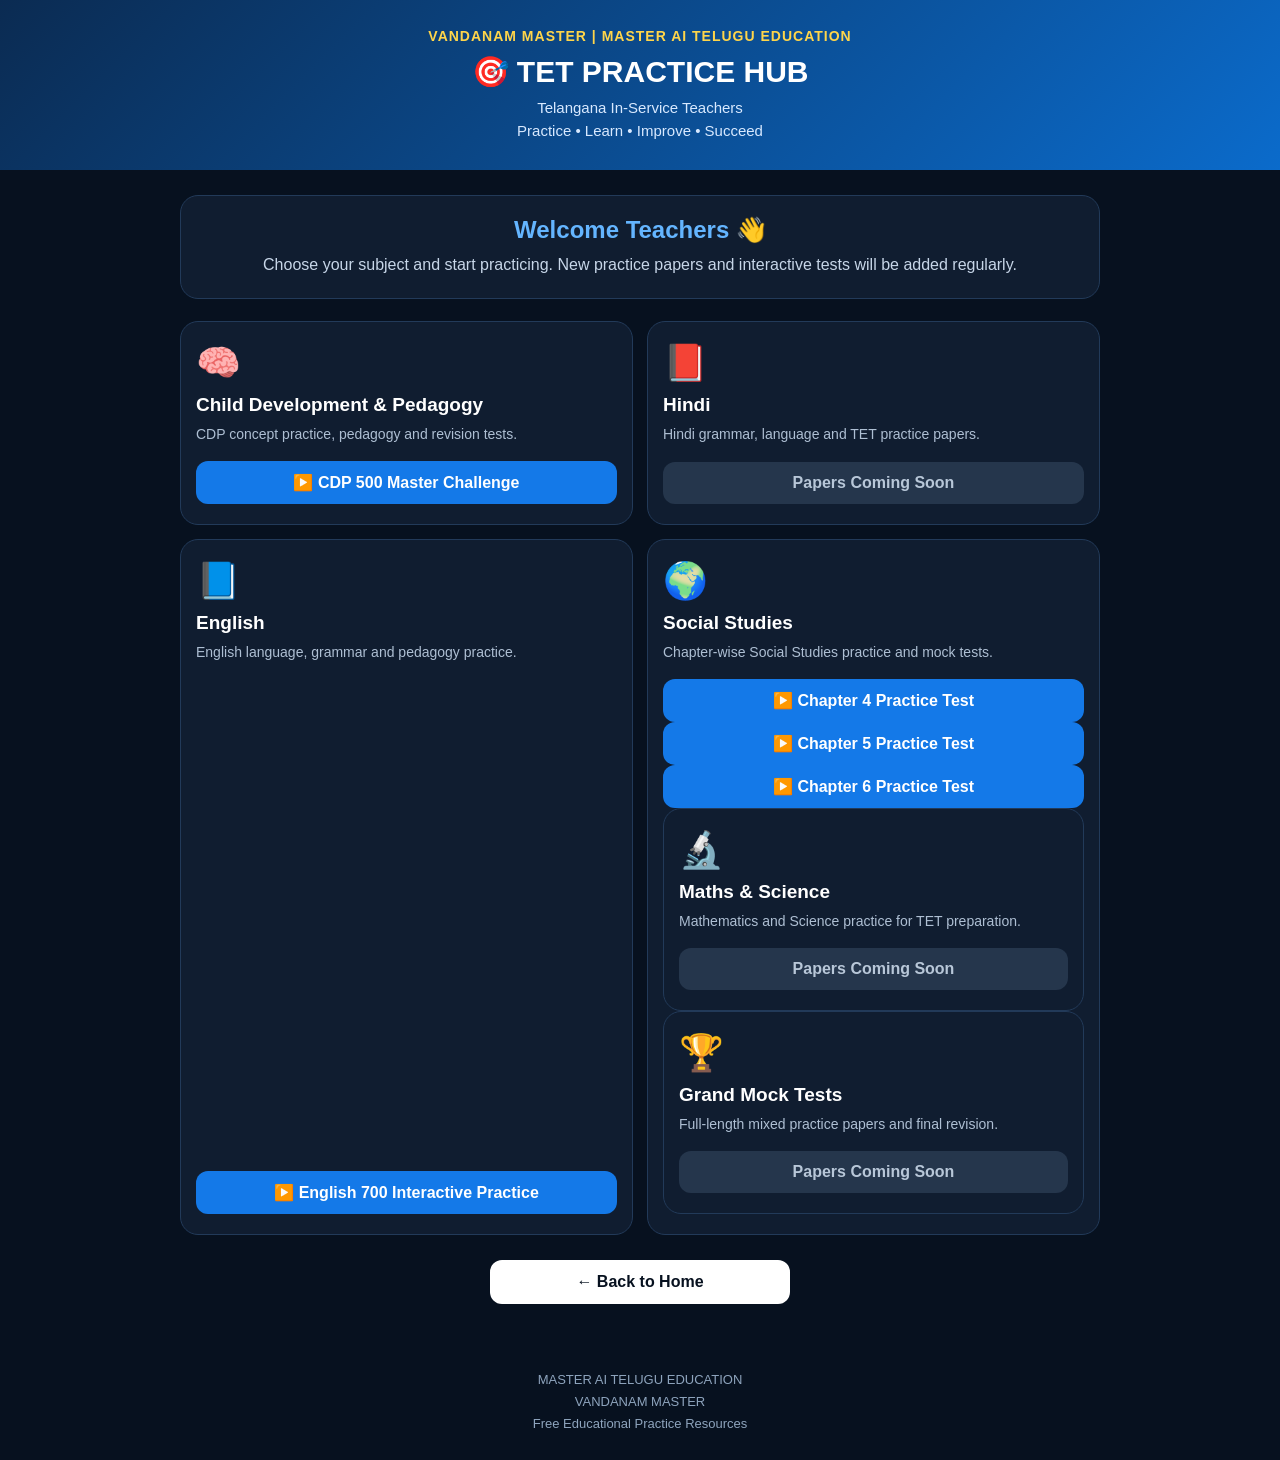
<file: tet-practice.html>
<!DOCTYPE html>
<html lang="en">
<head>
<meta charset="UTF-8">
<meta name="viewport" content="width=device-width, initial-scale=1.0">
<title>TET Practice Hub | MASTER AI TELUGU EDUCATION</title>

<style>
*{
  box-sizing:border-box;
  margin:0;
  padding:0;
}

body{
  font-family:Arial, sans-serif;
  background:#07111f;
  color:#ffffff;
  min-height:100vh;
}

header{
  background:linear-gradient(135deg,#0b2b52,#0b6bcb);
  padding:28px 16px;
  text-align:center;
}

.brand{
  font-size:14px;
  font-weight:800;
  letter-spacing:1px;
  color:#ffd54a;
  margin-bottom:10px;
}

h1{
  font-size:30px;
  margin-bottom:8px;
}

.subtitle{
  color:#d8e9ff;
  font-size:15px;
  line-height:1.5;
}

.container{
  width:min(920px,92%);
  margin:25px auto 40px;
}

.welcome{
  background:#101d30;
  border:1px solid #223a59;
  border-radius:18px;
  padding:20px;
  margin-bottom:22px;
  text-align:center;
}

.welcome h2{
  color:#64b5ff;
  margin-bottom:8px;
}

.welcome p{
  color:#c7d6e8;
  line-height:1.6;
}

.grid{
  display:grid;
  grid-template-columns:repeat(2,1fr);
  gap:14px;
}

.card{
  background:#101d30;
  border:1px solid #223a59;
  border-radius:18px;
  padding:20px 15px;
  min-height:175px;
  display:flex;
  flex-direction:column;
  justify-content:space-between;
}

.icon{
  font-size:36px;
  margin-bottom:10px;
}

.card h3{
  font-size:19px;
  margin-bottom:8px;
}

.card p{
  color:#aebfd3;
  font-size:14px;
  line-height:1.5;
  margin-bottom:16px;
}

.btn{
  display:block;
  width:100%;
  padding:12px;
  border-radius:12px;
  text-align:center;
  text-decoration:none;
  font-weight:800;
  background:#1479e8;
  color:white;
}

.btn.coming{
  background:#25364c;
  color:#b8c7d8;
}

.home{
  display:block;
  margin:25px auto 0;
  max-width:300px;
  text-align:center;
  padding:13px;
  background:#ffffff;
  color:#07111f;
  text-decoration:none;
  font-weight:800;
  border-radius:12px;
}

footer{
  text-align:center;
  padding:25px 15px;
  color:#8ea4bd;
  font-size:13px;
  line-height:1.7;
}

@media(max-width:600px){
  .grid{
    grid-template-columns:1fr;
  }

  h1{
    font-size:26px;
  }

  .card{
    min-height:160px;
  }
}
</style>
</head>

<body>

<header>
  <div class="brand">VANDANAM MASTER | MASTER AI TELUGU EDUCATION</div>
  <h1>🎯 TET PRACTICE HUB</h1>
  <div class="subtitle">
    Telangana In-Service Teachers<br>
    Practice • Learn • Improve • Succeed
  </div>
</header>

<main class="container">

  <section class="welcome">
    <h2>Welcome Teachers 👋</h2>
    <p>
      Choose your subject and start practicing.
      New practice papers and interactive tests will be added regularly.
    </p>
  </section>

  <section class="grid">

    <div class="card">
      <div>
        <div class="icon">🧠</div>
        <h3>Child Development & Pedagogy</h3>
        <p>CDP concept practice, pedagogy and revision tests.</p>
      </div>
      <a class="btn" href="MASTER_AI_CDP_HINDI_TELUGU_500_INTERACTIVE.html">▶️ CDP 500 Master Challenge</a>
    </div>

    <div class="card">
      <div>
        <div class="icon">📕</div>
        <h3>Hindi</h3>
        <p>Hindi grammar, language and TET practice papers.</p>
      </div>
      <a class="btn coming" href="#">Papers Coming Soon</a>
    </div>

    <div class="card">
      <div>
        <div class="icon">📘</div>
        <h3>English</h3>
        <p>English language, grammar and pedagogy practice.</p>
      </div>
      <a class="btn" href="MASTER_AI_TET_2A_ENGLISH_700_Interactive.html">▶️ English 700 Interactive Practice</a>
    </div>

    <div class="card">
      <div>
        <div class="icon">🌍</div>
        <h3>Social Studies</h3>
        <p>Chapter-wise Social Studies practice and mock tests.</p>
      </div>
      <a class="btn" href="In_Service_TET_Social_Studies_Chapter_4_Bharat_Ki_Jalvayu.html">▶️ Chapter 4 Practice Test</a>
<a class="btn" href="In_Service_TET_Social_Studies_Chapter_5_Bharatiya_Nadiyan_Jal_Sansadhan.html">▶️ Chapter 5 Practice Test</a>
<a class="btn" href="In_Service_TET_Social_Studies_Chapter_6_Aabadi.html">▶️ Chapter 6 Practice Test</a>
  

    <div class="card">
      <div>
        <div class="icon">🔬</div>
        <h3>Maths & Science</h3>
        <p>Mathematics and Science practice for TET preparation.</p>
      </div>
      <a class="btn coming" href="#">Papers Coming Soon</a>
    </div>

    <div class="card">
      <div>
        <div class="icon">🏆</div>
        <h3>Grand Mock Tests</h3>
        <p>Full-length mixed practice papers and final revision.</p>
      </div>
      <a class="btn coming" href="#">Papers Coming Soon</a>
    </div>

  </section>

  <a class="home" href="index.html">← Back to Home</a>

</main>

<footer>
  MASTER AI TELUGU EDUCATION<br>
  VANDANAM MASTER<br>
  Free Educational Practice Resources
</footer>

</body>
</html>
</file>
<file: styles.css>
:root{--bg:#07111f;--panel:#0d1b2d;--panel2:#10243b;--text:#f4f8ff;--muted:#9eb0c7;--accent:#50e3c2;--accent2:#8b7cff;--line:#21344c}
*{box-sizing:border-box}html{scroll-behavior:smooth}body{margin:0;font-family:system-ui,-apple-system,"Noto Sans Telugu","Noto Sans Devanagari",sans-serif;background:var(--bg);color:var(--text)}
a{color:inherit;text-decoration:none}.topbar{position:sticky;top:0;z-index:50;display:flex;align-items:center;gap:18px;padding:12px 5%;background:rgba(7,17,31,.93);backdrop-filter:blur(14px);border-bottom:1px solid var(--line)}
.brand{display:flex;align-items:center;gap:10px;margin-right:auto}.brand .logo{display:grid;place-items:center;width:42px;height:42px;border-radius:13px;background:linear-gradient(135deg,var(--accent),var(--accent2));font-weight:900;color:#07111f}.brand small{display:block;color:var(--muted);font-size:10px;letter-spacing:1.5px}
nav{display:flex;gap:16px;font-size:14px;color:#dbe7f5}nav a:hover{color:var(--accent)}.menu{display:none;background:none;border:0;color:white;font-size:26px}
.hero{padding:90px 6% 60px;text-align:center;background:radial-gradient(circle at 50% 0,#173659 0,transparent 48%)}.eyebrow,.heading span,.appBanner span,.about>span{color:var(--accent);font-weight:800;letter-spacing:2px;font-size:12px}.hero h1{font-size:clamp(38px,8vw,82px);line-height:.98;margin:16px 0}.hero h1 span{display:block;background:linear-gradient(90deg,var(--accent),#7dc7ff,var(--accent2));-webkit-background-clip:text;color:transparent}.hero h2{font-size:clamp(20px,4vw,32px);margin:16px 0 6px}.hero p{color:var(--muted);font-size:17px}.actions{display:flex;justify-content:center;gap:10px;flex-wrap:wrap;margin-top:24px}.btn{padding:12px 18px;border:1px solid var(--line);border-radius:12px;background:var(--panel);font-weight:700}.btn.primary{background:linear-gradient(135deg,var(--accent),#7dc7ff);color:#07111f;border:0}
.stats{max-width:820px;margin:45px auto 0;display:grid;grid-template-columns:repeat(4,1fr);gap:1px;background:var(--line);border:1px solid var(--line);border-radius:18px;overflow:hidden}.stats div{background:var(--panel);padding:18px}.stats b,.stats small{display:block}.stats b{font-size:20px}.stats small{color:var(--muted);margin-top:5px}
.quick,.section,.about{padding:60px 6%}.quick h2{text-align:center}.chipgrid{display:flex;gap:10px;flex-wrap:wrap;justify-content:center;max-width:1000px;margin:25px auto}.chip{padding:11px 14px;border-radius:999px;border:1px solid var(--line);background:var(--panel);color:#dfeaff}
.alt{background:#091728}.heading{display:flex;justify-content:space-between;gap:20px;margin-bottom:26px}.heading h2,.about h2{font-size:clamp(27px,5vw,42px);margin:6px 0}.heading p,.about p{color:var(--muted);max-width:720px}.searchrow{display:flex;gap:10px;margin-bottom:25px}.searchrow input,.searchrow select{background:var(--panel);color:white;border:1px solid var(--line);border-radius:12px;padding:13px;width:100%}.searchrow select{max-width:220px}
.grid{display:grid;grid-template-columns:repeat(4,1fr);gap:16px}.card{display:flex;flex-direction:column;min-height:210px;background:linear-gradient(180deg,var(--panel2),var(--panel));border:1px solid var(--line);border-radius:18px;padding:20px;transition:.2s}.card:hover{transform:translateY(-3px);border-color:#3d5d7f}.icon{font-size:28px}.card h3{margin:12px 0 7px}.card p{color:var(--muted);font-size:14px;line-height:1.55}.tags{display:flex;gap:6px;flex-wrap:wrap;margin:8px 0}.tag{font-size:10px;padding:4px 7px;border-radius:999px;background:#132f49;color:#bfe7ff}.card .cardActions{display:flex;gap:8px;flex-wrap:wrap;margin-top:auto;padding-top:14px}.smallbtn{font-size:12px;font-weight:800;padding:9px 11px;border-radius:9px;background:#162c45;border:1px solid #29435f}.smallbtn.go{background:var(--accent);color:#07111f;border:0}
.appBanner{margin:40px 6%;padding:36px;border-radius:24px;border:1px solid #365273;background:linear-gradient(120deg,#102b45,#1b1d47);text-align:center}.appBanner h2{font-size:36px;margin:8px}.appBanner p{color:#b9c9dc}
.socialgrid{display:grid;grid-template-columns:repeat(4,1fr);gap:14px}.social{padding:22px;border:1px solid var(--line);border-radius:16px;background:var(--panel);text-align:center;font-weight:800}.note{padding:14px;border-left:3px solid var(--accent);background:var(--panel);border-radius:8px}
footer{text-align:center;padding:40px 6%;border-top:1px solid var(--line);color:var(--muted)}footer b{color:white}footer small{display:block;margin-top:8px}
@media(max-width:900px){.grid{grid-template-columns:repeat(2,1fr)}nav{display:none;position:absolute;top:67px;left:0;right:0;padding:18px;background:#081421;flex-direction:column;border-bottom:1px solid var(--line)}nav.open{display:flex}.menu{display:block}.socialgrid{grid-template-columns:repeat(2,1fr)}}
@media(max-width:560px){.hero{padding-top:60px}.stats{grid-template-columns:repeat(2,1fr)}.grid{grid-template-columns:1fr}.searchrow{flex-direction:column}.searchrow select{max-width:none}.section,.quick,.about{padding:45px 5%}.appBanner{margin:25px 5%;padding:28px 18px}.socialgrid{grid-template-columns:1fr}.brand b{font-size:14px}}
.hero-master-image{
  width:100%;
  max-width:850px;
  height:auto;
  max-height:420px;
  object-fit:cover;
  object-position:center 30%;
  display:block;
  margin:0 auto 25px;
  border-radius:18px;
}

@media(max-width:560px){
  .hero-master-image{
  
height:auto;
    max-height:none;
    border-radius:12px;
    margin-bottom:18px;
  }
}
</file>
